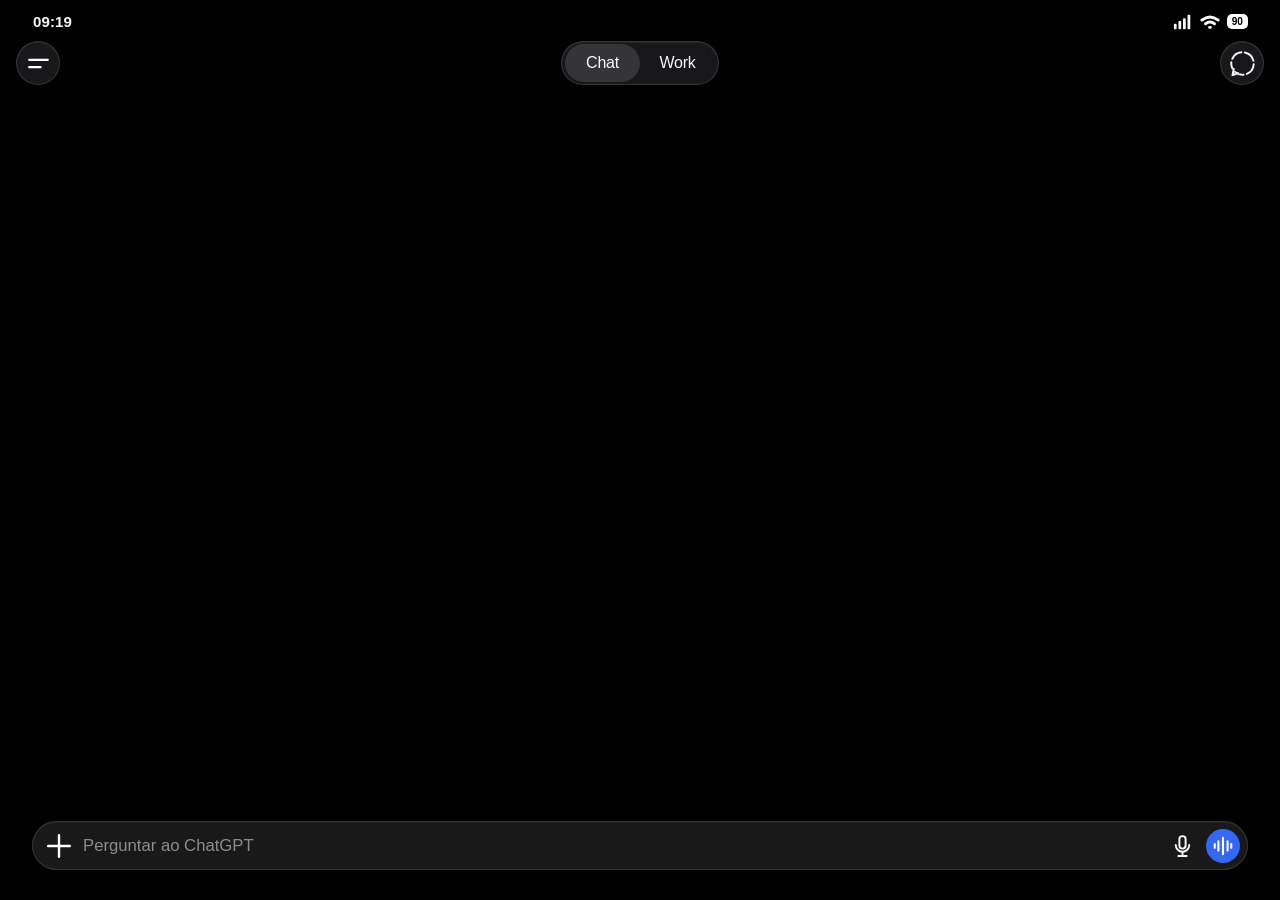
<file: index.html>
<!doctype html>
<html lang="pt-BR">
<head>
<meta charset="utf-8">
<meta name="viewport" content="width=device-width, initial-scale=1, minimum-scale=1, maximum-scale=1, user-scalable=no, viewport-fit=cover">
<meta name="theme-color" content="#000000">
<meta name="apple-mobile-web-app-capable" content="yes">
<meta name="apple-mobile-web-app-status-bar-style" content="black-translucent">
<meta name="apple-mobile-web-app-title" content="ChatGPT">
<link rel="manifest" href="./manifest.webmanifest?v=161">
<link rel="apple-touch-icon" href="./icon-192.png?v=161">
<title>ChatGPT</title>
<script>
/* Restore the chosen appearance before the first paint. */
(function(){
 var choice='dark';
 try{
  var stored=localStorage.getItem('joaninha-appearance-v1');
  if(stored==='dark'||stored==='light'||stored==='system')choice=stored;
 }catch(error){}
 var light=choice==='light'||(choice==='system'&&window.matchMedia('(prefers-color-scheme: light)').matches);
 document.documentElement.setAttribute('data-theme',light?'light':'dark');
 document.documentElement.setAttribute('data-theme-choice',choice);
 var color=document.querySelector('meta[name="theme-color"]');
 if(color)color.setAttribute('content',light?'#ffffff':'#000000');
 var status=document.querySelector('meta[name="apple-mobile-web-app-status-bar-style"]');
 if(status)status.setAttribute('content',light?'default':'black-translucent');
})();
</script>
<style>
:root {
 color-scheme:dark;
 --bg:#000;
 --ink:#f6f6f7;
 --muted:#a9a9ac;
 --subtle:#838387;
 --glass:rgba(33,33,35,.75);
 --hairline:rgba(255,255,255,.125);
 --blue:#3468f2;
 --bubble:#08076b;
 --app-h:100dvh;
 --safe-top:max(41px,env(safe-area-inset-top,0px));
 --safe-bottom:max(30px,env(safe-area-inset-bottom,0px));
 --composer-bottom:var(--safe-bottom);
 --kbd-h:318px;
 --font:-apple-system,BlinkMacSystemFont,"SF Pro Text","Helvetica Neue",Arial,sans-serif;
}
*,*::before,*::after{box-sizing:border-box}
html,body{width:100%;height:var(--app-h,100%);padding:0;margin:0;background:#000;overflow:hidden;overscroll-behavior:none}
html{font-family:var(--font);-webkit-text-size-adjust:100%;-webkit-tap-highlight-color:transparent;touch-action:pan-x pan-y}
body{position:relative;color:var(--ink);-webkit-user-select:none;user-select:none;-webkit-touch-callout:none}
button{font:inherit;color:inherit;cursor:pointer;-webkit-tap-highlight-color:transparent;touch-action:manipulation}
button:focus-visible{outline:2px solid #87a7ff;outline-offset:3px}
svg{display:block}
#app{position:absolute;top:0;left:0;right:0;height:var(--app-h,100%);overflow:hidden;background:var(--bg)}
#app.browser-mode::before{content:"";position:absolute;z-index:90;left:0;top:0;width:100%;height:34px;background:transparent;pointer-events:none}
#fake-status{display:none;position:absolute;z-index:100;top:13px;left:33px;right:32px;align-items:center;justify-content:space-between;font-size:15px;font-weight:700;pointer-events:none;letter-spacing:.1px}
.desktop-preview #fake-status{display:flex}
.fake-status-right{display:flex;gap:7px;align-items:center}
.fake-status-right svg{width:20px;height:16px}
.fake-battery{background:#fff;color:#000;font-size:10px;border-radius:5px;padding:0 5px;line-height:15px}
#drawer{position:absolute;inset:0;z-index:2;background:#000;visibility:hidden;opacity:0;transition:opacity .22s ease,visibility .22s ease;overflow:hidden}
#app.drawer-open #drawer{visibility:visible;opacity:1}
/* Replicate the v10 conversation fades, full viewport height at both ends */
#drawer::before,#drawer::after{content:"";position:absolute;left:0;right:0;pointer-events:none;z-index:4}
#drawer::before{top:0;height:161px;background:linear-gradient(to bottom,rgba(0,0,0,.24) 0%,rgba(0,0,0,.18) 20%,rgba(0,0,0,.115) 43%,rgba(0,0,0,.05) 68%,transparent 100%)}
#drawer::after{bottom:0;height:166px;background:linear-gradient(to bottom,transparent 0%,rgba(0,0,0,.05) 24%,rgba(0,0,0,.12) 47%,rgba(0,0,0,.22) 71%,rgba(0,0,0,.34) 88%,rgba(0,0,0,.44) 100%)}
.drawer-inner{position:absolute;inset:0;width:calc(100% - 85px);padding:calc(var(--safe-top) + 64px) 0 calc(var(--safe-bottom) + 118px);overflow-y:auto;overflow-x:hidden;overscroll-behavior-y:contain;-webkit-overflow-scrolling:touch;scrollbar-width:none;
 -webkit-mask-image:linear-gradient(to bottom,rgba(0,0,0,.185) 0px,rgba(0,0,0,.355) 49px,rgba(0,0,0,.635) 99px,rgba(0,0,0,.905) 155px,#000 182px,#000 calc(100% - 188px),rgba(0,0,0,.965) calc(100% - 144px),rgba(0,0,0,.77) calc(100% - 99px),rgba(0,0,0,.515) calc(100% - 59px),rgba(0,0,0,.39) calc(100% - 37px),rgba(0,0,0,.225) 100%);
 mask-image:linear-gradient(to bottom,rgba(0,0,0,.185) 0px,rgba(0,0,0,.355) 49px,rgba(0,0,0,.635) 99px,rgba(0,0,0,.905) 155px,#000 182px,#000 calc(100% - 188px),rgba(0,0,0,.965) calc(100% - 144px),rgba(0,0,0,.77) calc(100% - 99px),rgba(0,0,0,.515) calc(100% - 59px),rgba(0,0,0,.39) calc(100% - 37px),rgba(0,0,0,.225) 100%)}
.drawer-inner::-webkit-scrollbar{display:none}
.drawer-title-row{position:absolute;z-index:5;top:calc(var(--safe-top) + 8px);left:0;
 width:calc(100% - 85px);display:flex;align-items:center;justify-content:space-between;
 padding:0 18px 14px 31px;background:transparent;pointer-events:none}
.drawer-title-row>*{pointer-events:auto}
@media(max-width:370px){.drawer-title-row{width:calc(100% - 65px)}}
.drawer-title{font-size:22px;font-weight:720;letter-spacing:-.55px}
.drawer-search{display:grid;place-items:center;width:42px;height:42px;border:1px solid var(--hairline);border-radius:50%;background:#19191b}
.drawer-search svg{width:25px;height:25px}
.drawer-link{width:100%;border:0;background:transparent;text-align:left;display:flex;align-items:center;gap:14px;height:47px;padding:0 16px 0 30px;font-size:17px;font-weight:500;letter-spacing:-.2px}
.drawer-link svg{width:22px;height:22px;stroke-width:1.9;flex:none}
.drawer-link:active,.drawer-recent:active{background:#1a1a1c}
.drawer-group{padding:30px 30px 8px;font-weight:660;font-size:17px;letter-spacing:-.2px}
.drawer-project{display:flex;align-items:center;gap:14px;padding:0 30px;height:46px;font-size:16.5px}
.drawer-project svg{width:21px;height:21px;flex:none}
.drawer-recent{height:42px;display:block;width:100%;text-align:left;padding:0 30px;font-size:16px;white-space:nowrap;overflow:hidden;text-overflow:ellipsis;border:0;background:transparent}
#drawerViewAll{color:#88888e;display:flex;align-items:center;user-select:none;-webkit-user-select:none}
.drawer-actions{position:absolute;z-index:5;bottom:calc(var(--safe-bottom) + 10px);left:0;width:calc(100% - 85px);display:flex;align-items:center;justify-content:space-between;padding:12px 19px 6px 30px;pointer-events:none;background:transparent}
.drawer-actions>*{pointer-events:auto}
@media(max-width:370px){.drawer-actions{width:calc(100% - 65px)}}
.newchat-blue{display:flex;align-items:center;gap:12px;padding:11px 17px;border:1px solid rgba(255,255,255,.2);border-radius:26px;background:var(--blue);font-size:17px;font-weight:680;box-shadow:inset 0 1px rgba(255,255,255,.12)}
.drawer-avatar{width:42px;height:42px;border-radius:50%;display:grid;place-items:center;background:#8d51b2;border:7px solid #1b1b1c;font-size:12px;box-sizing:content-box}
#page{position:absolute;inset:0;background:#000;overflow:hidden;z-index:3;transform:none;transform-origin:left center;transition:transform .38s cubic-bezier(.22,.78,.22,1),border-radius .38s;will-change:transform}
#app.drawer-open #page{transform:translateX(calc(100% - 95px)) scale(.982);border:1px solid #3f3f43;border-radius:40px;box-shadow:-15px 0 35px rgba(0,0,0,.5)}
#app.drawer-open #page::after{content:"";inset:0;position:absolute;z-index:80;background:rgba(0,0,0,.48)}
#header{position:absolute;z-index:24;top:var(--safe-top);left:16px;right:16px;height:44px;display:flex;align-items:center;justify-content:space-between;pointer-events:none}
#header>*{pointer-events:auto}
.glass{
 background:var(--glass);
 border:1px solid var(--hairline);
 -webkit-backdrop-filter:blur(21px) saturate(160%);
 backdrop-filter:blur(21px) saturate(160%);
 box-shadow:inset 0 1px 0 rgba(255,255,255,.055);
}
.glass-circle{width:44px;height:44px;border-radius:50%;display:grid;place-items:center;padding:0}
.glass-circle svg{width:25px;height:25px}
#top-menu{position:relative}

/* V75: segmented bubble based on MIT-licensed TemporaryChatGlyph by bryanrg22.
   The check indicates temporary chat only. Updates live in private settings. */
#top-home-right .temp-check{display:none}
#app.temporary-chat #top-home-right .temp-bubble{display:none}
#app.temporary-chat #top-home-right .temp-check{display:block}
#app.temporary-chat #home-tabs{display:none}
#temporaryInfo{display:none;position:absolute;z-index:14;top:28%;left:12px;right:12px;text-align:center;pointer-events:none}
#app.temporary-chat.scene-home #temporaryInfo{display:block}
#temporaryInfo .temp-title{font-size:19px;line-height:26px;font-weight:600;letter-spacing:-.25px}
#temporaryInfo .temp-subtitle{font-size:14px;line-height:20px;color:#a4a4aa;margin-top:7px}
#temporaryInfo .temp-more{text-decoration:underline dotted;text-underline-offset:3px;color:#c6c6cc}
#temporaryInfo .temp-personalized{display:flex;gap:7px;align-items:center;justify-content:center;margin-top:23px;font-size:15px;color:#a4a4aa}
#temporaryInfo .temp-personalized svg{width:17px;height:17px}
#app.temporary-chat #secretHotspot{display:none!important}
#app.temporary-chat.scene-home #sendVoice{background:#79797b!important}
/* Temporary chat: restore the normal blue send button when text is ready. */
#app.temporary-chat.scene-home #composer.has-draft #sendVoice{background:var(--blue)!important}
#app.temporary-chat.scene-home #voicePath{display:none}
#app.temporary-chat.scene-home #sendPath{display:block}
#home-tabs{position:absolute;top:0;left:50%;transform:translateX(-50%);height:44px;border-radius:24px;display:flex;align-items:center;padding:3px;width:158px}
#home-tabs button{height:38px;width:50%;border:0;background:transparent;border-radius:23px;font-weight:400;font-size:16px;letter-spacing:-.25px}
#home-tabs button.active{background:rgba(105,105,109,.36)}
/* Work hold 0.5s: fixed 10x3 selector with no scrolling */
#tabWork,#tabChat{touch-action:none;-webkit-user-select:none;user-select:none;-webkit-touch-callout:none}
#workForcePicker{display:none;position:absolute;z-index:45;top:calc(var(--safe-top) + 51px);left:50%;
transform:translateX(-50%);width:min(540px,calc(100% - 12px));padding:7px;
background:#242427;border:1px solid #4c4c52;border-radius:19px;
box-shadow:0 14px 40px rgba(0,0,0,.62);pointer-events:none}
#workForcePicker.visible{display:block}
#workForcePicker .work-force-columns{display:grid;grid-template-columns:repeat(3,minmax(0,1fr));gap:3px}
#workForcePicker .work-force-column{min-width:0}
#workForcePicker .work-force-heading{height:27px;padding:3px 2px 5px;color:#b9b9bd;font-size:11.5px;font-weight:650;text-align:center}
#workForcePicker .work-force-choices{display:grid;gap:1px}
#workForcePicker .work-force-choice{height:34px;border-radius:9px;padding:0 3px;
display:flex;align-items:center;justify-content:space-between;min-width:0;
color:#e7e7ea;font-size:11.2px;letter-spacing:-.24px;font-weight:480;
white-space:nowrap;overflow:hidden}
#workForcePicker .work-force-label{display:block;min-width:0;flex:1;overflow:hidden;text-overflow:ellipsis;white-space:nowrap}
#workForcePicker .work-force-choice.music-choice{font-size:10.7px;letter-spacing:-.25px}
#workForcePicker .work-force-choice.saved{background:rgba(122,122,129,.16)}
#workForcePicker .work-force-choice.saved::after{content:"✓";margin-left:3px;flex:none;font-size:11px;color:#a9baff}
#workForcePicker .work-force-choice.highlighted{background:#3d69e5;color:#fff;font-weight:650}
#workForcePicker .work-force-choice.highlighted::after{color:#fff}
#workForcePicker .work-force-loading{font-size:12px;color:#a0a0a5;padding:12px 4px;text-align:center}
/* Manual $$$ entry is invisible until three quick Work taps. */
#manualInjectOverlay{display:none;position:absolute;inset:0;z-index:230;align-items:flex-start;justify-content:center;padding:calc(var(--safe-top) + 74px) 15px 24px;background:rgba(0,0,0,.43)}
#manualInjectOverlay.visible{display:flex}
#manualInjectPanel{width:min(100%,430px);padding:17px;border-radius:20px;color:#f5f5f7;background:#27272b;border:1px solid rgba(255,255,255,.16);box-shadow:0 18px 48px rgba(0,0,0,.43)}
#manualInjectTitle{font-size:17px;font-weight:650;margin:0 0 13px}
#manualInjectField{display:block;width:100%;height:45px;padding:0 12px;border:1px solid #57575e;border-radius:12px;background:#19191c;color:#fff;font:inherit;font-size:16px;outline:0;-webkit-user-select:text;user-select:text;touch-action:auto}
#manualInjectField:focus{border-color:#638df5}
#manualInjectActions{display:flex;justify-content:flex-end;gap:9px;margin-top:14px}
#manualInjectActions button{height:37px;min-width:85px;border-radius:11px;padding:0 13px;font-size:14px;font-weight:600}
#manualInjectCancel{border:1px solid #55555e;background:#3a3a40;color:#fff}
#manualInjectSend{border:1px solid #3c68d6;background:#356ee7;color:#fff}
html[data-theme="light"] #manualInjectOverlay{background:rgba(0,0,0,.25)}
html[data-theme="light"] #manualInjectPanel{color:#24242a;background:#fafafd;border-color:#d8d8de}
html[data-theme="light"] #manualInjectField{color:#222;background:#fff;border-color:#c9cbd0}
html[data-theme="light"] #manualInjectCancel{color:#313139;background:#ededf1;border-color:#c7c7d0}
/* Offline state remains invisible in normal online use */
#offlineHint{display:none;position:absolute;top:calc(var(--safe-top) + 50px);right:17px;z-index:42;
pointer-events:none;padding:4px 8px;border:1px solid rgba(255,255,255,.12);
border-radius:10px;background:rgba(29,29,32,.84);color:#a9a9af;font-size:10.5px}
#offlineHint.shown{display:block}
#top-home-right{margin-left:auto}
#thread-actions{height:44px;width:109px;border-radius:24px;display:none;align-items:center;justify-content:space-evenly;padding:0 5px 0 6px}
#thread-actions button{display:grid;place-items:center;background:transparent;border:0;min-width:42px;height:40px;padding:5px}
#thread-actions svg{width:25px;height:25px}
#app:not(.scene-home) #home-tabs,#app:not(.scene-home) #top-home-right{display:none}
#app:not(.scene-home) #thread-actions{display:flex}
#app.scene-home #thread-actions{display:none}
#threadScroll{position:absolute;inset:0;z-index:5;overflow-x:hidden;overflow-y:auto;-webkit-overflow-scrolling:touch;overscroll-behavior-y:contain;scrollbar-width:none;touch-action:pan-y;overflow-anchor:none;
 -webkit-mask-image:linear-gradient(to bottom,rgba(0,0,0,.22) 0px,rgba(0,0,0,.44) 44px,rgba(0,0,0,.76) 92px,#000 152px,#000 calc(100% - 160px),rgba(0,0,0,.97) calc(100% - 118px),rgba(0,0,0,.78) calc(100% - 73px),rgba(0,0,0,.54) calc(100% - 35px),rgba(0,0,0,.32) 100%);
 mask-image:linear-gradient(to bottom,rgba(0,0,0,.22) 0px,rgba(0,0,0,.44) 44px,rgba(0,0,0,.76) 92px,#000 152px,#000 calc(100% - 160px),rgba(0,0,0,.97) calc(100% - 118px),rgba(0,0,0,.78) calc(100% - 73px),rgba(0,0,0,.54) calc(100% - 35px),rgba(0,0,0,.32) 100%);
}
#app.scene-home #threadScroll{display:none}
#thread-inner{padding:106px 16px calc(var(--composer-bottom) + 105px);min-height:100%}
#bubble-row,.archived-bubble-row{display:flex;justify-content:flex-end;margin:0 -1px 30px 0}
.bubble{background:var(--bubble);color:#e5e6ff;display:inline-flex;align-items:flex-start;padding:14px 16px 12px;min-height:51px;border-radius:23px;font-size:var(--question-font,16.5px);line-height:1.35;max-width:83%;white-space:pre-wrap}
#thinking{margin:0 0 0 0;color:#a3a3a7;font-size:17px;line-height:24px;display:none}
#answerIntro,.archived-intro{display:none;font-size:var(--answer-font,17.2px);line-height:calc(var(--answer-font,17.2px) * 1.34);color:#ededf0;margin:0 0 14px}
.archived-intro{display:block}
#app.scene-list #answerIntro,#app.scene-end #answerIntro{display:block}
#answerIntro:empty,.archived-intro:empty{display:none!important}
#list,.archived-list{list-style:none;padding:0;margin:0}
#list .row,.archived-list .row{font-size:var(--answer-font,17.2px);line-height:calc(var(--answer-font,17.2px) * 1.233);letter-spacing:-.17px;display:grid;grid-template-columns:calc(22px + var(--answer-number-extra,0px)) 1fr;column-gap:8px;margin:0;min-height:calc(var(--answer-font,17.2px) * 1.24)}
/* Space only between successive items, never above the first item. */
#list .row + .row,.archived-list .row + .row{margin-top:var(--list-item-spacing,0px)}
#list .number,.archived-list .number{width:calc(42px + var(--answer-number-extra,0px));margin-left:-20px;text-align:right;font-variant-numeric:tabular-nums;font-feature-settings:"tnum";white-space:nowrap}
#list .word,.archived-list .word{min-width:0}
/* V142: a long, fixed-height bullet list, independent of normal numbered rows. */
.words-content,.words-buffer{font-size:var(--answer-font,17.2px);line-height:calc(var(--answer-font,17.2px)*1.24 + var(--list-item-spacing,0px));letter-spacing:-.17px;white-space:pre;overflow:hidden;overflow-anchor:none}
/* V152: next phase is laid out under the current phase during the pause.
   Both layers have identical metrics; only visibility and access change. */
.words-double-buffer{display:grid;grid-template-columns:minmax(0,1fr);align-items:start}
.words-double-buffer>.words-content,.words-double-buffer>.words-buffer{grid-area:1/1;min-width:0}
.words-buffer{visibility:hidden;pointer-events:none;user-select:none;-webkit-user-select:none}
/* V160: only opacity changes; the middle dot and all geometry stay fixed. */
#more circle:first-child,#more circle:last-child{opacity:1;transition: opacity 2s ease-in-out;}
#more[data-word-list-state="force"] circle:first-child{opacity:0}
#more[data-word-list-state="final"] circle:last-child{opacity:0}
#app.word-list-mode #numberGridOverlay{display:none!important}
#actions,.archived-actions{display:none;align-items:center;gap:13px;margin-top:12px;padding-bottom:8px}
.archived-actions{display:flex;pointer-events:none}
.archived-turn{padding-bottom:28px}
#actions button,.archived-actions button{height:29px;min-width:18px;display:grid;place-items:center;padding:0;background:transparent;border:0;color:#d4d4d7}
#actions svg,.archived-actions svg{width:19px;height:19px}
#actions #feedback,.archived-actions .archived-feedback{gap:1px;display:flex}
#actions #feedback svg,.archived-actions .archived-feedback svg{width:15px;height:19px}
#app.scene-thinking #thinking{display:block}
#app.scene-thinking #list,#app.scene-thinking #actions{display:none}
#app.scene-end #actions{display:flex}
#app.scene-list #actions{display:none}
#app.scene-thinking #thread-inner{padding-top:106px}
#app.scene-list #thread-inner,#app.scene-end #thread-inner{padding-top:106px}
#app.keyboard-on #thread-inner{padding-bottom:calc(var(--kbd-h) + 125px)}
#top-fade{position:absolute;z-index:12;top:0;left:0;right:0;height:132px;pointer-events:none;background:linear-gradient(to bottom,rgba(0,0,0,.18) 0%,rgba(0,0,0,.12) 18%,rgba(0,0,0,.07) 40%,rgba(0,0,0,.025) 64%,transparent 100%);display:none}
#bottom-fade{position:absolute;z-index:12;left:0;right:0;bottom:0;height:138px;pointer-events:none;background:linear-gradient(to bottom,transparent 0%,rgba(0,0,0,.025) 24%,rgba(0,0,0,.07) 45%,rgba(0,0,0,.14) 69%,rgba(0,0,0,.25) 88%,rgba(0,0,0,.35) 100%);display:none}
#app:not(.scene-home) #top-fade,#app:not(.scene-home) #bottom-fade{display:block}
#app.keyboard-on #bottom-fade{bottom:var(--kbd-h);height:96px}
#jump{position:absolute;z-index:22;bottom:calc(var(--composer-bottom) + 64px);left:50%;transform:translateX(-50%);width:33px;height:33px;border-radius:50%;display:none;align-items:center;justify-content:center;padding:0;color:#fff}
#jump svg{width:20px;height:20px}
#jump.visible{display:flex}
#app.keyboard-on #jump{bottom:calc(var(--kbd-h) + 119px)}
#composer{position:absolute;z-index:23;left:32px;right:32px;bottom:var(--composer-bottom);height:49px;border-radius:27px;display:flex;align-items:center;padding:0 7px 0 9px;gap:8px;background:rgba(27,27,29,.93);border:1px solid rgba(255,255,255,.13);box-shadow:inset 0 1px 0 rgba(255,255,255,.03);-webkit-backdrop-filter:blur(25px) saturate(160%);backdrop-filter:blur(25px) saturate(160%);transition:bottom .2s ease,left .2s ease,right .2s ease,height .2s ease}
#composer>button{background:transparent;border:0;padding:0;display:grid;place-items:center;flex:none}
#add{width:33px;height:40px;touch-action:none;position:relative;-webkit-touch-callout:none}
#add svg{width:26px;height:26px}
/* Subtle non-interactive number guide sized after the iPhone 12 Pro Max image. */
#numberGridOverlay{display:grid;visibility:hidden;position:absolute;z-index:35;inset:40px 7px;pointer-events:none;grid-template-columns:repeat(3,minmax(0,1fr));grid-template-rows:repeat(4,minmax(0,1fr));column-gap:9px;row-gap:16px}
#numberGridOverlay.visible{visibility:visible}
/* Training-only number guide settings, independent of input and Peek. */
#gridSettingsShade[hidden],#gridSettings[hidden]{display:none!important}
#gridSettingsShade{position:absolute;inset:0;z-index:58;background:rgba(0,0,0,.14)}
#gridSettings{position:absolute;z-index:59;bottom:calc(var(--composer-bottom) + 66px);
 left:32px;right:32px;max-width:342px;padding:14px 15px 12px;
 background:rgba(38,38,42,.98);color:#f6f6f8;border:1px solid rgba(255,255,255,.13);
 border-radius:18px;box-shadow:0 10px 32px rgba(0,0,0,.45);
 -webkit-backdrop-filter:blur(20px);backdrop-filter:blur(20px)}
#app.keyboard-on #gridSettings{bottom:calc(var(--kbd-h) + 124px)}
#gridSettings .grid-settings-head{display:flex;align-items:center;justify-content:space-between;
 margin-bottom:12px;font-size:15px;font-weight:650}
#gridSettingsClose{border:0;background:transparent;color:inherit;font-size:24px;
 font-weight:300;width:30px;height:30px;display:grid;place-items:center}
#gridSettings .grid-settings-row{display:flex;align-items:center;justify-content:space-between;gap:14px}
#gridSettings .grid-settings-row+.grid-settings-row{margin-top:13px}
#gridSettings .grid-settings-label{font-size:15px;font-weight:550}
#gridSettings .grid-settings-label small{display:block;margin-top:4px;font-size:12px;
 font-weight:400;color:#a4a4ac}
#gridEnabledSwitch,#gridTrainingSwitch{display:flex;align-items:center;justify-content:flex-start;flex:none;
 width:51px;height:31px;padding:3px;border:0;border-radius:20px;background:#65656b}
#gridEnabledSwitch[aria-checked="true"],#gridTrainingSwitch[aria-checked="true"]{background:#35b963;justify-content:flex-end}
#gridEnabledSwitch .grid-settings-thumb,#gridTrainingSwitch .grid-settings-thumb{background:white;border-radius:50%;
 width:25px;height:25px;box-shadow:0 1px 3px rgba(0,0,0,.23)}
#gridTrainingNote{font-size:11.5px;line-height:1.45;color:#b4b4be;
 margin:12px 0 0;padding-top:10px;border-top:1px solid rgba(255,255,255,.08)}
html[data-theme="light"] #gridSettings{background:rgba(250,250,253,.99);
 color:#25262b;border-color:rgba(0,0,0,.12);box-shadow:0 10px 32px rgba(0,0,0,.18)}
html[data-theme="light"] #gridSettings .grid-settings-label small,
html[data-theme="light"] #gridTrainingNote{color:#626570}
html[data-theme="light"] #gridTrainingNote{border-top-color:rgba(0,0,0,.09)}
#numberGridOverlay .number-grid-cell{display:flex;align-items:center;justify-content:center;min-width:0;min-height:0;border:1.5px solid rgba(247,247,250,.28);color:rgba(247,247,250,.38);font-size:clamp(49px,17vw,76px);font-weight:300;font-variant-numeric:tabular-nums;line-height:1}
html[data-theme="light"] #numberGridOverlay .number-grid-cell{border-color:rgba(28,28,32,.28);color:rgba(28,28,32,.4)}
#text-field{flex:1;min-width:0;color:#8b8b90;font-size:16.7px;white-space:nowrap;overflow:hidden;text-overflow:ellipsis;min-height:38px;display:flex;align-items:center}
#text-field.has-text{color:#f2f2f4}
#text-field{touch-action:none;-webkit-touch-callout:none}
#text-field .field-value{white-space:pre;overflow:hidden;text-overflow:ellipsis;min-width:0}
#text-field .blue-caret{display:none;flex:none;background:#4681fa;width:2px;height:22px;margin-left:2px;opacity:1;animation:cursorBlinkV4 1.06s linear infinite;-webkit-animation:cursorBlinkV4 1.06s linear infinite}
#app.keyboard-on #text-field .blue-caret{display:inline-block}
#secretHotspot{position:absolute;right:79px;bottom:3px;width:70px;height:calc(100% - 6px);
 z-index:4;opacity:0;border:0!important;border-radius:0;padding:0;background:transparent!important;
 touch-action:manipulation;pointer-events:none;-webkit-tap-highlight-color:transparent}
/* When open, the entire blank upper row itself is the activation area */
#app.keyboard-on #secretHotspot{display:none}
/* Stable left edge keeps the first digit anchored as the code grows */
#secretPeek{display:none;position:absolute;z-index:28;left:calc(50% - 24px + var(--peek-x,0px));top:calc(50% - 2px - var(--peek-y,0px));width:55px;text-align:left;white-space:nowrap;pointer-events:none;
 color:var(--peek-color,#c9c9d0);font-size:var(--peek-font,12px);opacity:var(--peek-opacity,1);font-weight:550;line-height:1.1;letter-spacing:-.1px;font-variant-numeric:tabular-nums;text-shadow:var(--peek-shadow,0 1px 2px #000);-webkit-text-stroke:var(--peek-outline-width,0px) var(--peek-outline-color,#000);paint-order:stroke fill}
#secretPeek.visible{display:block}
/* Centre the three-digit 100 on the same axis as two-digit peek codes. */
#secretPeek.peek-three-digits{transform:translateX(-.5ch)}
#secretPeek.peek-four-digits{transform:translateX(-1ch)}
#mic{width:31px;height:40px;touch-action:none;-webkit-user-select:none;user-select:none;-webkit-touch-callout:none}
#mic svg{width:25px;height:25px}
#sendVoice{position:relative;border-radius:50%!important;width:34px;height:34px;background:var(--blue)!important;color:#fff;touch-action:none;-webkit-user-select:none;user-select:none;-webkit-touch-callout:none}
#sendVoice svg{width:22px;height:22px}
#stopPath,#sendPath{display:none}
#app.scene-thinking #stopPath,#app.scene-list #stopPath{display:block}
#app.scene-thinking #voicePath,#app.scene-list #voicePath{display:none}
#composer.has-draft #sendPath{display:block}
#composer.has-draft #voicePath{display:none}
#app.keyboard-on #composer{left:12px;right:12px;bottom:calc(var(--kbd-h) + 12px);height:91px;border-radius:24px;display:grid;grid-template-columns:auto 1fr auto auto auto;grid-template-rows:42px 38px;gap:0 8px;padding:7px 8px 5px 11px}
#app.keyboard-on #text-field{grid-column:1/6;grid-row:1;align-items:center;padding-left:3px;font-size:16.7px}
/* Cursor now follows typed text */
@keyframes cursorBlinkV4{0%,49.9%{opacity:1}50%,100%{opacity:0}}
@-webkit-keyframes cursorBlinkV4{0%,49.9%{opacity:1}50%,100%{opacity:0}}
#app.keyboard-on #add{grid-column:1;grid-row:2;justify-self:start;width:33px}
#app.keyboard-on #typingMeter{display:block;grid-column:3;grid-row:2}
/* 32px touch target, preserving the original 24px meter artwork. */
#typingMeter{display:none;width:32px;height:32px;border-radius:50%;position:relative;align-self:center;touch-action:none;-webkit-user-select:none;user-select:none;-webkit-touch-callout:none}
#typingMeter .meter-visual{position:absolute;inset:4px;border-radius:50%;border:2px solid #68707c;border-left-color:#3369f4;border-bottom-color:#3369f4;pointer-events:none}
#typingMeter .meter-visual:after{content:"";position:absolute;inset:7px;background:#fff;border-radius:50%}
#app.double-force-on #typingMeter .meter-visual:before{content:"";position:absolute;z-index:1;left:50%;top:50%;width:3px;height:3px;transform:translate(-50%,-50%);border-radius:50%;background:#000;pointer-events:none}
#app.keyboard-on #mic{grid-column:4;grid-row:2;width:30px}
#app.keyboard-on #sendVoice{grid-column:5;grid-row:2;align-self:center}
#keyboard{position:absolute;z-index:22;left:0;right:0;bottom:0;height:var(--kbd-h);background:#1b1b1e;border-top:1px solid #343437;border-radius:30px 30px 0 0;display:none;padding:20px 6px 0;box-shadow:0 -2px 0 rgba(255,255,255,.045)}
#app.keyboard-on #keyboard{display:block}
.kb-row{display:flex;justify-content:center;gap:5px;height:43px;margin:0 0 9px}
.kb-row:nth-child(2){padding-left:18px;padding-right:18px}
.kb-row:nth-child(3){margin-top:1px}
.kb-key{background:#404043;border:0;border-radius:7px;flex:1;min-width:0;color:#f9f9fb;display:grid;place-items:center;font-size:20px;box-shadow:0 1px rgba(0,0,0,.35);line-height:1;padding:0;touch-action:none;-webkit-user-select:none;user-select:none;-webkit-touch-callout:none}
.kb-key:active,.kb-key.kb-pressed{background:#626269}
.kb-shift{background:#343439!important}
.kb-shift .shift-arrow{width:27px;height:27px;pointer-events:none}
.kb-shift .shift-arrow path:first-child{stroke:#f4f4f6;stroke-width:1.55;stroke-linejoin:round;fill:none}
.kb-shift.kb-shift-on .shift-arrow path:first-child{fill:#f4f4f6}
.kb-shift .caps-line{display:none;stroke:#f4f4f6;stroke-width:1.8;fill:none}
.kb-shift.kb-caps-lock .caps-line{display:block}
.kb-key.kb-letter{position:relative}
.kb-key.kb-letter.kb-lowercase{font-size:23px}
/* Keep pressed-key highlighting only, never show a character popup above the key */
#text-field .input-line{display:block;white-space:pre-wrap;overflow-wrap:anywhere;max-width:100%;line-height:23px}
#text-field .input-before,#text-field .input-after{white-space:pre-wrap;overflow-wrap:anywhere}
#text-field .input-line .blue-caret{display:none;vertical-align:-4px;margin:0 1px}
#app.keyboard-on #text-field .input-line .blue-caret{display:inline-block}
#text-field .input-placeholder{color:#8b8b90;white-space:nowrap}
#app.keyboard-on #composer{height:calc(91px + var(--input-extra,0px));grid-template-rows:calc(42px + var(--input-extra,0px)) 38px}
#app.keyboard-on #text-field{min-height:38px;max-height:calc(42px + var(--input-extra,0px));overflow-y:auto;scrollbar-width:none}
#app.keyboard-on #text-field::-webkit-scrollbar{display:none}
#keyboard.kb-trackpad .kb-letter{color:transparent}
#accentChoices{position:absolute;z-index:39;display:none;max-width:calc(100% - 12px);
 background:#e4e4e7;border-radius:14px;box-shadow:0 5px 26px #0009;padding:5px;gap:3px;
 align-items:center;transform:translateX(-50%);touch-action:none}
#accentChoices.visible{display:flex}
#accentChoices button{background:transparent;border:0;border-radius:8px;padding:0 5px;
 min-width:33px;height:47px;color:#121215;font-size:22px;touch-action:none}
#accentChoices button:active{background:#b4b4bc}
.bubble{white-space:pre-wrap}
.kb-wide{flex:1.42;background:#343439}
.kb-wide svg{width:24px;height:24px}
.kb-row:nth-child(4){height:42px;margin-top:2px}
.kb-row:nth-child(4) .kb-key{font-size:16px}
.kb-123{flex:1.05}.kb-emoji{flex:1.04}.kb-space{flex:5.5}.kb-return{flex:1.5}
.kb-bottom{position:absolute;bottom:0;left:0;right:0;height:72px;display:flex;align-items:flex-start;justify-content:space-between;padding:20px 30px 0;color:#fff}
.kb-bottom svg{width:30px;height:30px}
.kb-indicator{position:absolute;width:35%;height:5px;border-radius:4px;background:#fff;bottom:10px;left:50%;transform:translateX(-50%)}
#peekShade{display:none;position:absolute;z-index:100;inset:0;background:rgba(0,0,0,.10)}
#peekPanel{display:none;position:absolute;z-index:104;top:calc(var(--safe-top) + 48px);left:14px;right:14px;max-width:420px;margin:auto;max-height:calc(100% - var(--safe-top) - var(--safe-bottom) - 140px);overflow-y:auto;-webkit-overflow-scrolling:touch;overscroll-behavior:contain;
 background:rgba(29,29,33,.68);-webkit-backdrop-filter:none;backdrop-filter:none;border:1px solid rgba(180,180,193,.35);border-radius:22px;padding:15px 17px 16px;box-shadow:0 16px 50px #000b}
#app.peek-panel-on #peekPanel,#app.peek-panel-on #peekShade{display:block}
#app.peek-panel-on #composer{z-index:102;pointer-events:none}
#top-home-right{-webkit-touch-callout:none;touch-action:manipulation}
.peek-head{display:flex;align-items:center;justify-content:space-between}
.peek-head strong{font-size:17px}
#peekClose{background:#393941;border:0;border-radius:50%;width:30px;height:30px;font-size:22px}
.peek-hint{margin:8px 0 11px;font-size:12px;line-height:1.4;color:#bdbdc5}
.peek-label{display:flex;justify-content:space-between;font-size:13px;font-weight:600;margin:12px 0 6px}
.peek-label output{color:#c3c3cb;font-variant-numeric:tabular-nums}
.peek-pad{display:grid;grid-template-columns:45px 90px 45px;grid-template-rows:35px 35px 35px;gap:4px;justify-content:center}
.peek-pad button,.peek-adjust button{border:1px solid #62626c;background:#393941;border-radius:10px;min-width:0;padding:0;font-size:18px;font-weight:600}
.peek-pad button:active,.peek-adjust button:active{background:#5b5b66}
.peek-pad-center{background:#29292e;border:1px solid #45454d;border-radius:10px;display:grid;place-items:center;font-size:12px;color:#ccccd4}
#peekStep{width:100%;margin-top:8px;height:30px;background:#303039;border:1px solid #52525b;border-radius:9px;font-size:12px}
.peek-adjust{display:grid;grid-template-columns:32px 1fr 32px;gap:9px;align-items:center}
.peek-adjust button{height:30px}
.peek-adjust input{width:100%;min-width:0;accent-color:#477bf3}
.peek-footer{display:grid;grid-template-columns:1fr 1fr;gap:9px;margin-top:13px}
.peek-footer button{height:40px;border-radius:12px;border:1px solid #54545f;background:#3a3a41;font-size:13px;font-weight:600}
#peekSave{background:#356af0;border-color:#356af0}
#peekStorageStatus{margin-top:8px;min-height:13px;text-align:center;color:#b2ddb9;font-size:11px}
/* Peek appearance editor: same visual properties as the actual secret Peek. */
#peekAppearancePreview{height:70px;display:grid;place-items:center;border-radius:12px;margin:10px 0 8px;
 background:linear-gradient(90deg,#19191d 0%,#19191d 50%,#555560 50%,#555560 100%);
 border:1px solid rgba(255,255,255,.14)}
#peekAppearancePreview span{font-size:var(--peek-preview-font,18px);font-weight:550;line-height:1.1;
 font-variant-numeric:tabular-nums;color:var(--peek-color,#c9c9d0);opacity:var(--peek-opacity,1);
 text-shadow:var(--peek-shadow,0 1px 2px #000);-webkit-text-stroke:var(--peek-preview-outline-width,0px) var(--peek-outline-color,#000);paint-order:stroke fill}
.peek-preview-hint{font-size:11px;color:#b6b6bf;margin:0 0 9px}
#peekPalette{display:grid;grid-template-columns:repeat(6,minmax(0,1fr));gap:6px;margin:6px 0 11px}
#peekPalette button{min-width:0;height:39px;border-radius:10px;background:rgba(255,255,255,.045);
 border:1px solid rgba(255,255,255,.14);display:grid;place-items:center}
#peekPalette button::before{content:"";width:22px;height:22px;border-radius:50%;
 background:var(--swatch);border:1px solid rgba(255,255,255,.32)}
#peekPalette button[aria-pressed="true"]{border-color:#7da5ff;box-shadow:inset 0 0 0 1px #7da5ff}
.peek-custom-color{display:grid;grid-template-columns:38px minmax(0,1fr);gap:9px;align-items:center}
#peekColorPicker{height:35px;width:38px;padding:2px;background:#393940;border:1px solid #666670;border-radius:9px}
#peekHexValue{height:35px;min-width:0;width:100%;padding:0 10px;background:#2c2c33;color:#f5f5f8;
 border:1px solid #666670;border-radius:9px;font:500 13px ui-monospace,SFMono-Regular,monospace}
#peekOutlineChoices{display:grid;grid-template-columns:repeat(4,minmax(0,1fr));gap:6px;margin:7px 0}
#peekOutlineChoices button{min-width:0;min-height:35px;padding:0 4px;border:1px solid #666670;
 border-radius:9px;background:#393941;font-size:12px;font-weight:550;color:#eaeaf0}
#peekOutlineChoices button[aria-pressed="true"]{background:#31529a;border-color:#7da5ff}
.peek-shadow-row{display:flex;align-items:center;justify-content:space-between;margin:13px 0 10px;
 gap:10px;font-size:13px;font-weight:600}
#peekShadowToggle{min-width:110px;min-height:34px;padding:0 8px;border:1px solid #666670;
 background:#393941;border-radius:10px;font-size:12px;font-weight:600}
#peekShadowToggle[aria-pressed="true"]{background:#31529a;border-color:#7da5ff}
#peekStyleReset{width:100%;min-height:36px;margin:6px 0 4px;padding:7px;border:1px solid #666670;
 border-radius:10px;background:rgba(255,255,255,.05);font-size:12px;font-weight:550}

.peek-tabs{display:grid;grid-template-columns:1fr 1fr;gap:5px;padding:4px;margin:11px 0 9px;border-radius:13px;background:rgba(24,24,28,.54)}
.peek-tabs button{border:0;border-radius:9px;background:transparent;height:34px;font-size:13px;font-weight:650;color:#c8c8cf}
.peek-tabs button.selected{background:rgba(92,92,104,.75);color:#fff}
#peekTabPeek[hidden],#peekTabFonts[hidden]{display:none!important}
#peekTabFonts .peek-hint{margin:9px 0 15px}
.peek-font-legend{font-size:12px;color:#d3d3db;line-height:1.5;margin-top:12px}
#peekPanel button:focus-visible,#peekPanel input:focus-visible{outline:2px solid #78a0ff;outline-offset:2px}
#testTag{display:none}
@media(max-width:370px){#composer{left:20px;right:20px}#header{left:13px;right:13px}#home-tabs{width:152px}.drawer-inner{width:calc(100% - 65px)}}
@media(max-height:720px){:root{--safe-top:max(35px,env(safe-area-inset-top,0px))}#keyboard{padding-top:13px}.kb-row{height:38px;margin-bottom:6px}}
/* Native system keyboard: keep the existing ChatGPT composer appearance */
#text-field{position:relative}
#text-field .input-line{position:relative;z-index:1;pointer-events:none}
#nativeInput{position:absolute;inset:0;width:100%;height:100%;margin:0;padding:0;border:0;outline:0;background:transparent;opacity:0;color:transparent;-webkit-text-fill-color:transparent;caret-color:transparent;font-size:16px;resize:none;overflow:hidden;pointer-events:none;-webkit-user-select:text;user-select:text}
#keyboard,#app.keyboard-on #keyboard{display:none!important}
/* v34: use the measured 0.219-inch iPhone accessory spacing
   (approximately 34 CSS px at devicePixelRatio 3). Move the complete
   composer assembly down without changing its layout or appearance. */
#app.keyboard-on{
 --ios-accessory-gap:34px;
 --kbd-effective:max(0px,calc(var(--kbd-h) - var(--ios-accessory-gap)));
 /* Valor definitivo escolhido no iPhone, exportado pelo diagnóstico v35 */
 --composer-vertical-offset:22px;
}
#app.keyboard-on #thread-inner{padding-bottom:calc(var(--kbd-effective) + 125px + var(--composer-vertical-offset))}
#app.keyboard-on #bottom-fade{bottom:var(--kbd-effective)}
#app.keyboard-on #jump{bottom:calc(var(--kbd-effective) + 119px + var(--composer-vertical-offset))}
#app.keyboard-on #composer{bottom:calc(var(--kbd-effective) + 12px + var(--composer-vertical-offset))}
/* The real native textarea must receive touches rather than the fake field.
   This prevents a tap in the composer from blurring its focused input. */
#nativeInput{pointer-events:auto;z-index:2}

/* === LAB TRANSICOES v2, deliberadamente perceptiveis ===
  Aplicado em clone isolado: apenas aparencia, sem alterar foco, teclado ou magia
  Nao animar #composer/#nativeInput/#text-field/#secretPeek
*/
@keyframes motion2Bubble{
  0%{opacity:0;transform:translate3d(0,24px,0) scale(.94)}
  75%{opacity:1;transform:translate3d(0,-2px,0) scale(1.005)}
  100%{opacity:1;transform:translate3d(0,0,0) scale(1)}
}
@keyframes motion2Rise{
  0%{opacity:0;transform:translate3d(0,25px,0)}
  100%{opacity:1;transform:translate3d(0,0,0)}
}
@keyframes motion2Fade{0%{opacity:0}100%{opacity:1}}
/* The initial page must render at full opacity, without a brightness fade.
   iOS provides its own launch transition; keep in-app motion separate. */
/* 1) Drawer: movimento com inercia e conteudo vindo do lado */
#page{
 transition:transform .62s cubic-bezier(.18,.83,.22,1),
            border-radius .62s cubic-bezier(.18,.83,.22,1),
            box-shadow .62s ease
}
#drawer{transition:opacity .40s ease,visibility .40s ease}
#drawer::before,#drawer::after{transition:opacity .4s ease}
#page::after{
 content:"";position:absolute;inset:0;z-index:80;
 background:rgba(0,0,0,.48);opacity:0;visibility:hidden;
 pointer-events:none;transition:opacity .53s ease,visibility .53s ease
}
#app.drawer-open #page::after{opacity:1;visibility:visible}
.drawer-inner,.drawer-title-row,.drawer-actions{
 transition:opacity .51s ease,transform .62s cubic-bezier(.16,.89,.28,1)
}
#app:not(.drawer-open) .drawer-inner,
#app:not(.drawer-open) .drawer-title-row,
#app:not(.drawer-open) .drawer-actions{
 opacity:0;transform:translate3d(-35px,0,0)
}
/* 2) Chat temporario: texto entra 24px abaixo; tabs somem em crossfade */
#temporaryInfo{
 display:block;
 opacity:0;visibility:hidden;transform:translate3d(0,24px,0);
 transition:opacity .43s ease,transform .48s cubic-bezier(.15,.85,.3,1),visibility .48s ease
}
#app.temporary-chat.scene-home #temporaryInfo{
 opacity:1;visibility:visible;transform:translate3d(0,0,0)
}
#home-tabs{transition:opacity .43s ease,visibility .43s ease}
#app.scene-home.temporary-chat #home-tabs{
 display:flex;opacity:0;visibility:hidden;pointer-events:none
}
#top-home-right .temp-bubble,#top-home-right .temp-check{
 animation:motion2Fade .34s ease both
}
#sendVoice{transition:background-color .3s ease}
/* 3) Envio: a pergunta surge como mensagem, depois pensando */
#app.scene-thinking #bubble-row{
 animation:motion2Bubble .52s cubic-bezier(.2,.84,.2,1) both
}
#app.scene-thinking #thinking{
 animation:motion2Rise .45s .13s cubic-bezier(.2,.8,.2,1) both
}
/* 4) Resposta: introducao e cada item da lista aparecem suavemente */
#app.scene-list #answerIntro{
 animation:motion2Rise .42s cubic-bezier(.17,.86,.24,1) both
}
#app.scene-list #list .row{
 animation:motion2Rise .38s cubic-bezier(.19,.8,.2,1) both
}
#app.scene-end #actions{
 animation:motion2Rise .42s cubic-bezier(.2,.8,.2,1) both
}
/* 5) Cabecalho da conversa chega com uma curta transicao */
#app:not(.scene-home) #thread-actions{
 animation:motion2Rise .38s cubic-bezier(.2,.8,.2,1) both
}


/* Experimento V3: confirmação discreta do botão Copiar */
#actions button[data-answer-copy]{position:relative}
#actions button[data-answer-copy].copy-ok svg{opacity:0}
#actions button[data-answer-copy].copy-ok::before{
 content:"✓";position:absolute;inset:0;display:grid;place-items:center;
 color:#e4e4e8;font-size:21px;line-height:1
}
#actions button[data-answer-copy].copy-ok::after,
#actions button[data-answer-copy].copy-failed::after{
 position:absolute;z-index:30;bottom:calc(100% + 8px);left:-9px;
 padding:5px 9px;border-radius:9px;background:#343436;
 box-shadow:0 2px 12px rgba(0,0,0,.35);
 color:#f5f5f7;font-size:12px;white-space:nowrap;pointer-events:none
}
#actions button[data-answer-copy].copy-ok::after{content:"Copiado"}
#actions button[data-answer-copy].copy-failed::after{content:"Não foi possível copiar"}


/* Ações reais da resposta, apenas na cópia experimental V4 */
#actions{position:relative}
#actions #feedback{display:inline-flex;align-items:center;gap:2px;flex:none}
#actions #feedback .vote-btn{width:18px;min-width:18px;height:29px;display:grid;place-items:center;border:0;padding:0;background:transparent;color:#d4d4d7}
#actions #feedback .vote-btn svg{width:15px;height:19px}
#actions #feedback .vote-btn[aria-pressed="true"]{color:#78a7ff}
#actions [data-answer-speak][aria-pressed="true"]{color:#78a7ff}
#actions [data-answer-speak][aria-pressed="true"] svg{filter:drop-shadow(0 0 2px rgba(75,125,255,.4))}
#answerOptions[hidden],#answerActionNotice[hidden]{display:none!important}
#answerOptions{
 position:absolute;z-index:32;right:0;bottom:calc(100% + 10px);
 width:206px;padding:6px;border-radius:15px;
 background:#29292d;border:1px solid rgba(255,255,255,.17);
 box-shadow:0 10px 30px rgba(0,0,0,.65);
 display:flex;flex-direction:column;gap:2px;
}
#actions #answerOptions>button{
 display:flex;align-items:center;justify-content:flex-start;
 width:100%;height:41px;min-height:41px;min-width:0;
 padding:0 11px;border-radius:9px;background:transparent;
 color:#f1f1f3;font-size:14px;font-weight:500;white-space:nowrap
}
#actions #answerOptions>button:active{background:#45454a}
#answerActionNotice{
 position:absolute;z-index:31;right:0;bottom:calc(100% + 9px);
 padding:7px 11px;border-radius:10px;white-space:nowrap;
 font-size:12px;font-weight:500;color:#f3f3f5;
 background:#303035;box-shadow:0 4px 18px rgba(0,0,0,.4);
 pointer-events:none
}

/* V72: appearance-only overrides. The original dark theme is untouched. */
html[data-theme="light"]{
 color-scheme:light;--bg:#fcfcfc;--ink:#0d0d0d;--muted:#6c6c6e;--subtle:#838388;
 --glass:#fff;--hairline:rgba(25,30,36,.055);
 --bubble:#edf3ff;--blue:#3064ec
}
html[data-theme="light"],html[data-theme="light"] body{background:#fcfcfc}
html[data-theme="light"] #page,html[data-theme="light"] #drawer{background:#fcfcfc}
html[data-theme="light"] #fake-status{color:#202124}
html[data-theme="light"] .fake-battery{background:#202124;color:#fff}
html[data-theme="light"] #drawer::before{background:linear-gradient(to bottom,rgba(255,255,255,.5),rgba(255,255,255,.2) 45%,transparent)}
html[data-theme="light"] #drawer::after{background:linear-gradient(to top,rgba(255,255,255,.75),rgba(255,255,255,.35) 45%,transparent)}
html[data-theme="light"] .drawer-search{background:#eff0f3}
html[data-theme="light"] .drawer-link:active,html[data-theme="light"] .drawer-recent:active{background:#f0f1f3}
html[data-theme="light"] #drawerViewAll{color:#74777d}
html[data-theme="light"] .drawer-avatar{border-color:#f5f5f6}
html[data-theme="light"] .newchat-blue{color:#fff;border-color:rgba(0,0,0,.06)}
html[data-theme="light"] #app.drawer-open #page{border-color:#d2d4da;box-shadow:-15px 0 35px rgba(0,0,0,.12)}
html[data-theme="light"] #page::after{background:rgba(32,35,40,.1)}
html[data-theme="light"] #top-menu svg,
html[data-theme="light"] #top-home-right svg,
html[data-theme="light"] #newChat svg,
html[data-theme="light"] #searchChats svg,
html[data-theme="light"] #add svg,
html[data-theme="light"] #mic svg{stroke:#303239}
html[data-theme="light"] .drawer-project svg[stroke="#fff"]{stroke:#3c3f45}
/* V75: no tinted temporary-chat icon or background in light mode. */
html[data-theme="light"] #home-tabs button.active{background:rgba(42,46,55,.1)}
html[data-theme="light"] #workForcePicker{background:#f9f9fb;border-color:#d7d9de;box-shadow:0 12px 28px rgba(0,0,0,.15)}
html[data-theme="light"] #workForcePicker .work-force-heading{color:#62666d}
html[data-theme="light"] #workForcePicker .work-force-choice{color:#303239}
html[data-theme="light"] #workForcePicker .work-force-choice.saved{background:rgba(47,95,205,.09)}
html[data-theme="light"] #workForcePicker .work-force-choice.saved::after{color:#2f60d4}
html[data-theme="light"] #workForcePicker .work-force-choice.highlighted{background:#3d69e5;color:#fff}
html[data-theme="light"] #workForcePicker .work-force-choice.highlighted::after{color:#fff}
html[data-theme="light"] #workForcePicker .work-force-loading{color:#696d74}
html[data-theme="light"] #offlineHint{background:rgba(250,250,252,.92);border-color:rgba(0,0,0,.12);color:#65696e}
html[data-theme="light"] .bubble{color:#2459e8}
html[data-theme="light"] #thinking{color:#717175}
html[data-theme="light"] #answerIntro,html[data-theme="light"] .archived-intro{color:#0d0d0d}
html[data-theme="light"] #actions button,html[data-theme="light"] .archived-actions button{color:#575c65}
html[data-theme="light"] #actions #feedback .vote-btn{color:#575c65}
html[data-theme="light"] #actions #feedback .vote-btn[aria-pressed="true"],
html[data-theme="light"] #actions [data-answer-speak][aria-pressed="true"]{color:#3064ec}
html[data-theme="light"] #top-fade{background:linear-gradient(to bottom,rgba(252,252,252,.42),rgba(252,252,252,.18) 38%,transparent)}
html[data-theme="light"] #bottom-fade{background:linear-gradient(to top,rgba(252,252,252,.78),rgba(252,252,252,.27) 54%,transparent)}
html[data-theme="light"] #composer{background:#fff;border-color:transparent;box-shadow:0 8px 35px rgba(0,0,0,.045)}
html[data-theme="light"] #text-field{color:#787b82}
html[data-theme="light"] #text-field.has-text{color:#0d0d0d}
html[data-theme="light"] #text-field .input-placeholder{color:#787b82}
html[data-theme="light"] #typingMeter .meter-visual{border-color:#b4b9c2;border-left-color:#3169ef;border-bottom-color:#3169ef}
html[data-theme="light"] #typingMeter .meter-visual::after{background:#f7f8fa}
html[data-theme="light"] #jump{color:#0d0d0d;background:#fff;border-color:transparent;box-shadow:0 8px 30px rgba(0,0,0,.045)}
html[data-theme="light"] #jump svg{stroke:#0d0d0d}
html[data-theme="light"] #peekPanel{background:rgba(250,251,253,.96);border-color:rgba(42,47,58,.20);box-shadow:0 14px 36px rgba(0,0,0,.18)}
html[data-theme="light"] #peekClose{background:#e6e8ec}
html[data-theme="light"] .peek-hint{color:#636870}
html[data-theme="light"] .peek-label output{color:#575d66}
html[data-theme="light"] .peek-pad button,html[data-theme="light"] .peek-adjust button{background:#eef0f3;border-color:#cbd0d8}
html[data-theme="light"] .peek-pad button:active,html[data-theme="light"] .peek-adjust button:active{background:#dfe3e9}
html[data-theme="light"] .peek-pad-center{background:#f1f3f7;border-color:#d2d5dc;color:#50545e}
html[data-theme="light"] #peekStep{background:#eef0f4;border-color:#d0d4dc}
html[data-theme="light"] .peek-footer button{background:#ebedf2;border-color:#d1d5dd}
html[data-theme="light"] #peekSave{background:#3064ec;border-color:#3064ec;color:#fff}
html[data-theme="light"] #peekStorageStatus{color:#267340}
html[data-theme="light"] .peek-tabs{background:rgba(42,47,55,.07)}
html[data-theme="light"] .peek-tabs button{color:#595d66}
html[data-theme="light"] .peek-tabs button.selected{background:#dfe3ec;color:#20242b}
html[data-theme="light"] .peek-font-legend{color:#5f646d}
html[data-theme="light"] #actions button[data-answer-copy].copy-ok::before{color:#3d424b}
html[data-theme="light"] #actions button[data-answer-copy].copy-ok::after,
html[data-theme="light"] #actions button[data-answer-copy].copy-failed::after{background:#eaecf0;color:#26292f;box-shadow:0 2px 12px rgba(0,0,0,.13)}
html[data-theme="light"] #answerOptions{background:#fbfbfc;border-color:#d9dbe0;box-shadow:0 10px 30px rgba(0,0,0,.15)}
html[data-theme="light"] #actions #answerOptions>button{color:#292d35}
html[data-theme="light"] #actions #answerOptions>button:active{background:#edf0f5}
html[data-theme="light"] #answerActionNotice{background:#f0f2f5;color:#31353d;box-shadow:0 4px 14px rgba(0,0,0,.13)}

/* Floating iOS-style controls on the reference white appearance. */
html[data-theme="light"] #header .glass{
 background:#fff;border-color:transparent;box-shadow:0 8px 32px rgba(0,0,0,.035)}
html[data-theme="light"] #top-menu svg,
html[data-theme="light"] #top-home-right svg,
html[data-theme="light"] #newChat svg,
html[data-theme="light"] #searchChats svg,
html[data-theme="light"] #add svg,
html[data-theme="light"] #mic svg{stroke:#0d0d0d}
/* Small, non-modal popup under the top-left menu; the button's normal tap stays intact. */
#top-menu{touch-action:none;-webkit-user-select:none;user-select:none;-webkit-touch-callout:none}
#themePicker[hidden]{display:none!important}
#themePicker{position:absolute;z-index:65;top:calc(var(--safe-top) + 52px);left:16px;
 width:205px;padding:9px;border-radius:18px;border:1px solid var(--hairline);
 background:#26262b;color:#f6f6f7;box-shadow:0 12px 35px rgba(0,0,0,.38);
 -webkit-backdrop-filter:blur(22px);backdrop-filter:blur(22px)}
#themePicker .theme-picker-title{font-size:12px;font-weight:650;padding:5px 11px 8px;color:#bfc0c7}
#themePicker .theme-picker-options{display:flex;flex-direction:column;gap:2px}
#themePicker .theme-option{display:flex;align-items:center;justify-content:space-between;border:0;border-radius:11px;
 width:100%;height:42px;padding:0 12px;background:transparent;color:inherit;
 font-size:15px;font-weight:500;text-align:left}
#themePicker .theme-option:active,#themePicker .theme-option[aria-checked="true"]{background:rgba(126,140,171,.18)}
#themePicker .theme-option[aria-checked="true"]::after{content:"✓";color:#94b2ff;font-size:17px}
html[data-theme="light"] #themePicker{background:rgba(255,255,255,.98);color:#202329;box-shadow:0 12px 30px rgba(0,0,0,.16)}
html[data-theme="light"] #themePicker .theme-picker-title{color:#61666f}
html[data-theme="light"] #themePicker .theme-option:active,
html[data-theme="light"] #themePicker .theme-option[aria-checked="true"]{background:rgba(48,100,236,.09)}
html[data-theme="light"] #themePicker .theme-option[aria-checked="true"]::after{color:#3263d7}


/* V85: somente o ícone de volume usa 20px no padrão de fontes de 109%.
   Os demais SVGs, espaços, botões e áreas de toque ficam como na V84. */
#actions > button > svg,.archived-actions > button > svg{
 width:var(--answer-icon-main,19px);
 height:var(--answer-icon-main,19px);
 stroke-linecap:round;stroke-linejoin:round;
}
#actions #feedback .vote-btn svg,.archived-actions .archived-feedback .vote-btn svg{
 width:var(--answer-icon-vote,17px);
 height:var(--answer-icon-vote,17px);
 stroke-linecap:round;stroke-linejoin:round;
}
#actions button[data-answer-more] svg,.archived-actions button[data-answer-more] svg{
 width:var(--answer-icon-more,20px);
 height:var(--answer-icon-more,20px);
}
#actions button[data-answer-speak] svg,.archived-actions button[data-answer-speak] svg{
 width:var(--answer-icon-speak,20px);
 height:var(--answer-icon-speak,20px);
}

/* V132: iPhone landscape layout. Portrait dimensions and magic input remain unchanged.
   Use the native iOS keyboard; the simulated keyboard stays hidden. */
@media (orientation: landscape) and (max-height: 650px){
 :root{
  --safe-top:max(17px,env(safe-area-inset-top,0px));
  --safe-bottom:max(12px,env(safe-area-inset-bottom,0px));
 }
 #header{
  left:max(16px,env(safe-area-inset-left,0px));
  right:max(16px,env(safe-area-inset-right,0px));
 }
 #composer,#app.keyboard-on #composer{
  left:50%;right:auto;
  width:min(704px,calc(100% - max(24px,env(safe-area-inset-left,0px)) - max(24px,env(safe-area-inset-right,0px))));
  transform:translateX(-50%);
 }
 /* 12px breathing room between the composer and native landscape keyboard. */
 #app.keyboard-on{--composer-vertical-offset:34px}
 #app.keyboard-on #composer{
  bottom:calc(var(--kbd-effective) + 12px + var(--composer-vertical-offset));
 }
 #thread-inner,#app.scene-thinking #thread-inner,
 #app.scene-list #thread-inner,#app.scene-end #thread-inner{
  padding-top:calc(var(--safe-top) + 56px);
 }
 /* The Work picker keeps all ten choices visible on a shorter display. */
 #workForcePicker .work-force-heading{height:25px}
 #workForcePicker .work-force-choice{
  height:clamp(21px,calc((var(--app-h) - var(--safe-top) - 115px)/10),30px);
 }
 /* Secret panels stay accessible without moving the native keyboard. */
 #peekPanel{
  max-height:calc(var(--app-h) - var(--safe-top) - var(--safe-bottom) - 85px);
 }
 #gridSettings,#app.keyboard-on #gridSettings{
  top:calc(var(--safe-top) + 54px);bottom:auto;
  max-height:calc(var(--app-h) - var(--kbd-h) - var(--safe-top) - 70px);
  overflow-y:auto;
 }
 /* The training overlay and its hit rectangles use the same rotated geometry. */
 #numberGridOverlay{
  /* Keep every number between the header and the closed composer. */
  inset:calc(var(--safe-top) + 58px) max(12px,env(safe-area-inset-right,0px))
   calc(var(--composer-bottom) + 56px) max(12px,env(safe-area-inset-left,0px));
  row-gap:6px;column-gap:8px;
 }
 #numberGridOverlay .number-grid-cell{font-size:clamp(24px,6vh,40px)}
}

/* V134: live, pixel-precise activation editor */
.peek-tabs{grid-template-columns:repeat(4,minmax(0,1fr))}
.peek-tabs #peekTabUpdatesButton{font-size:11px;padding:0 2px}
#peekPanel .peek-footer[hidden],#peekStorageStatus[hidden]{display:none!important}
#peekTabUpdates{padding:7px 0 2px}
#peekTabUpdates .update-version{font-size:23px;font-weight:700;margin:3px 0 8px}
#peekTabUpdates .update-status{color:#b7b7c0;font-size:13px;min-height:20px;margin:0 0 12px}
#peekTabUpdates .update-buttons{display:grid;grid-template-columns:1fr 1.35fr;gap:9px}
#peekTabUpdates .update-buttons button{height:40px;border-radius:12px;border:1px solid #54545f;background:#3a3a41;color:inherit;font-size:13px;font-weight:600}
#peekTabUpdates .update-buttons button:disabled{opacity:.45}
html[data-theme="light"] #peekTabUpdates .update-status{color:#606672}
html[data-theme="light"] #peekTabUpdates .update-buttons button{background:#ebedf2;border-color:#d1d5dd;color:#20232b}
#peekTabActivation[hidden]{display:none!important}
#app.activation-editor-on #peekPanel{max-height:var(--activation-panel-room,calc(100% - 175px))}
/* The activation editor is a real touch test, not just a painted guide.
   Other settings keep their original noninteractive composer behavior. */
#app.peek-panel-on.activation-editor-on #composer{pointer-events:auto}
.activation-help,.activation-note{font-size:12px;line-height:1.45;color:#bcbec7;margin:8px 0}
.activation-status{font-size:12px;color:#b8b9c4;margin:7px 0}
.activation-modes{display:grid;grid-template-columns:1fr 1fr;gap:5px;padding:4px;border-radius:12px;background:rgba(140,140,150,.16)}
.activation-modes button{border:0;border-radius:9px;background:transparent;height:34px;font-size:12px;font-weight:650}
.activation-modes button[aria-pressed="true"]{background:rgba(95,125,185,.36)}
.activation-legend{display:flex;gap:15px;flex-wrap:wrap;font-size:12px;margin:10px 0 8px}
.activation-legend span{display:inline-flex;align-items:center;gap:6px}
.activation-legend span:before{content:"";width:11px;height:11px;border-radius:3px;background:#ee6269}
.activation-legend .activation-secret:before{background:#3cca7b}
#activationTrack{height:44px;border-radius:10px;position:relative;border:1px solid #72727b;
 background:linear-gradient(to right,rgba(223,67,79,.40) var(--activation-split,50%),rgba(33,180,99,.40) var(--activation-split,50%));
 touch-action:none;cursor:ew-resize;outline-offset:3px}
#activationTrack:before,#activationTrack:after{position:absolute;top:14px;font-size:10px;font-weight:750;pointer-events:none}
#activationTrack:before{content:"NORMAL";left:9px}
#activationTrack:after{content:"SECRETO";right:9px}
#activationTrack .activation-thumb{position:absolute;left:var(--activation-split,50%);
 top:-3px;bottom:-3px;width:4px;transform:translateX(-50%);background:#fff;box-shadow:0 0 0 3px #ffffff25;pointer-events:none}
.activation-controls{display:flex;align-items:center;justify-content:space-between;gap:5px;margin-top:9px}
.activation-controls button{height:36px;min-width:42px;border:1px solid #666670;border-radius:9px;background:#383841;font-size:12px;font-weight:650}
.activation-controls output{min-width:65px;text-align:center;flex:1;font-size:12px;font-weight:700;font-variant-numeric:tabular-nums}
#activationPreviewUpper,#activationPreviewLower{display:none;position:absolute;z-index:110;pointer-events:none;border-radius:8px}
#app.activation-editor-on #activationPreviewUpper,#app.activation-editor-on.keyboard-on #activationPreviewLower{display:block}
.activation-red,.activation-green{position:absolute;top:0;bottom:0;display:flex;align-items:center;justify-content:center;border:1px solid;overflow:hidden}
.activation-red{left:0;background:rgba(236,55,66,.32);border-color:#ee737b;color:#ffd1d4;border-radius:8px 0 0 8px}
.activation-green{right:0;background:rgba(32,182,98,.34);border-color:#69e3a0;color:#c4ffdf;border-radius:0 8px 8px 0}
.activation-red span,.activation-green span{font-size:10px;font-weight:750;white-space:nowrap;text-shadow:0 1px 2px #000;padding:0 3px}
.activation-boundary{position:absolute;top:-4px;bottom:-4px;width:2px;background:#fff;transform:translateX(-50%);box-shadow:0 0 5px #000}
html[data-theme="light"] .activation-help,html[data-theme="light"] .activation-note,html[data-theme="light"] .activation-status{color:#606672}
html[data-theme="light"] .activation-controls button{background:#e8ebf0;color:#30343e;border-color:#c7ccd4}
html[data-theme="light"] .activation-modes button[aria-pressed="true"]{background:#dce7f6;color:#222b3d}
#app.activation-editor-on.keyboard-on #peekPanel .peek-footer{display:none}
@media(orientation:landscape) and (max-height:650px){
 #app.activation-editor-on.keyboard-on #peekPanel{
  top:calc(var(--safe-top) + 3px);left:max(15px,env(safe-area-inset-left,0px));
  right:max(15px,env(safe-area-inset-right,0px));max-width:700px;padding:6px 11px}
 #app.activation-editor-on.keyboard-on .peek-head strong{font-size:13px}
 #app.activation-editor-on.keyboard-on .peek-head #peekClose{width:23px;height:23px;font-size:18px}
 #app.activation-editor-on.keyboard-on .peek-tabs{padding:2px;margin:3px 0}
 #app.activation-editor-on.keyboard-on .peek-tabs button{height:25px;font-size:11px}
 #app.activation-editor-on.keyboard-on .activation-help,
 #app.activation-editor-on.keyboard-on .activation-note,
 #app.activation-editor-on.keyboard-on .activation-legend,
 #app.activation-editor-on.keyboard-on #activationTrack{display:none}
 #app.activation-editor-on.keyboard-on .activation-modes{padding:2px}
 #app.activation-editor-on.keyboard-on .activation-modes button{height:25px}
 #app.activation-editor-on.keyboard-on .activation-status{font-size:10px;margin:3px 0}
 #app.activation-editor-on.keyboard-on #peekStorageStatus{display:none}
 #app.activation-editor-on.keyboard-on .activation-status{display:none}
 #app.activation-editor-on.keyboard-on .activation-controls{margin-top:3px}
 #app.activation-editor-on.keyboard-on .activation-controls button{height:28px}
 #app.activation-editor-on.keyboard-on .activation-controls output{font-size:11px}
}
</style>
</head>
<body>
<div id="app" class="scene-home">
 <div id="fake-status" aria-hidden="true"><span>09:19</span><div class="fake-status-right"><svg viewBox="0 0 22 16" fill="#fff"><rect x="1" y="10" width="3" height="6" rx="1"/><rect x="6" y="7" width="3" height="9" rx="1"/><rect x="11" y="4" width="3" height="12" rx="1"/><rect x="16" y="0" width="3" height="16" rx="1"/></svg><svg viewBox="0 0 22 16" fill="none" stroke="#fff" stroke-width="3" stroke-linecap="round"><path d="M2 6Q11 -1 20 6M6 10Q11 6 16 10M10.5 14h1"/></svg><span class="fake-battery">90</span></div></div>
 <aside id="drawer" aria-label="Menu lateral">
  <div class="drawer-inner">
   <button class="drawer-link" type="button"><svg viewBox="0 0 24 24" fill="none" stroke="currentColor"><rect x="3" y="5" width="5" height="15" rx="2"/><rect x="10" y="4" width="5" height="16" rx="2"/><rect x="17" y="6" width="4" height="14" rx="2"/></svg>Biblioteca</button>
   <button class="drawer-link" type="button"><svg viewBox="0 0 24 24" fill="none" stroke="currentColor"><path d="M3 6a2 2 0 0 1 2-2h5l2 3h7a2 2 0 0 1 2 2v10a2 2 0 0 1-2 2H5a2 2 0 0 1-2-2zM3 11h18"/></svg>Projetos</button>
   <button class="drawer-link" type="button"><svg viewBox="0 0 24 24" fill="none" stroke="currentColor"><circle cx="12" cy="12" r="9"/><path d="M8 12a4 4 0 0 1 4-4m4 4a4 4 0 0 1-4 4M11 4l2 3m-1 10 2 3"/></svg>Plugins</button>
   <button class="drawer-link" type="button"><svg viewBox="0 0 24 24" fill="none" stroke="currentColor"><circle cx="12" cy="12" r="9"/><path d="M12 6v7l-4 3"/></svg>Agendado</button>
   <button class="drawer-link" type="button"><svg viewBox="0 0 24 24" fill="none" stroke="currentColor"><path d="M9 3c1.2-1.4 4.8-1.4 6 0 3 0 4.8 2.6 4.6 5.4 2.3 2 2.3 5.5 0 7.3.1 3-2 5-5 5.1-2 1.5-5.6.8-6.7-1.5-2.9.1-5.2-2.3-5.1-5.2-2-2.1-1.8-5.3 0-7.3-.1-2.8 1.8-5.2 4.2-5.4z"/><path d="M8 13h8m-4-4v8"/></svg>Codex</button>
   <button class="drawer-link" type="button"><svg viewBox="0 0 24 24" fill="none" stroke="currentColor"><rect x="3" y="3" width="8" height="8" rx="2"/><rect x="14" y="3" width="7" height="7" rx="2"/><rect x="3" y="14" width="8" height="7" rx="2"/><path d="m17 14 4 4-4 4-4-4z"/></svg>Explorar</button>
   <div class="drawer-group">Fixado</div>
   <div class="drawer-project"><svg viewBox="0 0 24 24" fill="none" stroke="#f6504b" stroke-width="2.5"><path d="m6 16-1 5 5-1 11-11a4 4 0 0 0-6-6z"/></svg>REX</div>
   <div class="drawer-project"><svg viewBox="0 0 24 24" fill="none" stroke="#fff" stroke-width="1.8"><path d="M3 6a2 2 0 0 1 2-2h5l2 3h7a2 2 0 0 1 2 2v10a2 2 0 0 1-2 2H5a2 2 0 0 1-2-2zM3 11h18"/></svg>Tradução</div>
   <div class="drawer-project"><svg viewBox="0 0 24 24" fill="none" stroke="#ed752f" stroke-width="1.8"><path d="M3 6a2 2 0 0 1 2-2h5l2 3h7a2 2 0 0 1 2 2v10a2 2 0 0 1-2 2H5a2 2 0 0 1-2-2zM3 11h18"/></svg>Robert Greene</div>
   <div class="drawer-project"><svg viewBox="0 0 24 24" fill="none" stroke="#fff" stroke-width="1.8"><path d="M3 6a2 2 0 0 1 2-2h5l2 3h7a2 2 0 0 1 2 2v10a2 2 0 0 1-2 2H5a2 2 0 0 1-2-2zM3 11h18"/></svg>Chez Nous</div>
   <div class="drawer-group">Recentes</div>
   <button class="drawer-recent" id="recentAnimals">Lista de animais</button>
   <button class="drawer-recent">Chess Rating Conversion</button>
   <button class="drawer-recent">Psycho Calc Meaning</button>
   <button class="drawer-recent">Tradução para inglês</button>
   <button class="drawer-recent">Privacidade grátis no Instagram</button>
   <button class="drawer-recent" type="button" id="drawerViewAll">Ver tudo...</button>
  </div>
   <div class="drawer-title-row"><span class="drawer-title">ChatGPT</span><button class="drawer-search" id="searchChats" aria-label="Buscar conversa"><svg viewBox="0 0 24 24" fill="none" stroke="#fff" stroke-width="2.2"><circle cx="10.5" cy="10.5" r="7.5"/><path d="m16 16 5 5"/></svg></button></div>
  <div class="drawer-actions"><button class="newchat-blue" id="drawerNew"><svg width="21" height="21" viewBox="0 0 24 24" fill="none" stroke="#fff" stroke-width="1.9" stroke-linejoin="round"><path d="M12 4H5a2 2 0 0 0-2 2v13a2 2 0 0 0 2 2h13a2 2 0 0 0 2-2v-8M12 13l8-9m0 0h-6m6 0v6"/></svg>Chat</button><span class="drawer-avatar">DM</span></div>
 </aside>
 <main id="page">
  <header id="header">
   <button class="glass glass-circle" id="top-menu" aria-label="Abrir menu, segure por 1,5 segundo para alterar a aparência">
    <svg viewBox="0 0 24 24" fill="none" stroke="#fff" stroke-width="2" stroke-linecap="round"><path d="M3 8.5h18M3 15.5h11"/></svg>
   </button>
   <div id="home-tabs" class="glass" role="group" aria-label="Chat e Work">
    <button class="active" id="tabChat" type="button">Chat</button><button id="tabWork" type="button">Work</button>
   </div>
   <button class="glass glass-circle" id="top-home-right" aria-label="Ativar chat temporário" aria-pressed="false">
    <svg class="temp-bubble" viewBox="0 0 24 24" fill="none" stroke="currentColor" stroke-width="1.9" stroke-linecap="round" stroke-linejoin="round" aria-hidden="true"><path d="M2.212 7.436 A10.8 10.8 0 0 1 10.871 1.259 M14.245 1.436 A10.8 10.8 0 0 1 22.479 9.387 M22.774 12.753 A10.8 10.8 0 0 1 16.220 21.941 M12.941 22.759 A10.8 10.8 0 0 1 4.773 20.026 M2.293 16.734 A10.8 10.8 0 0 1 1.259 10.871 M3.6 17.28 L2.4 23.28 L7.68 21.12"/></svg>
    <svg class="temp-check" viewBox="0 0 24 24" fill="none" stroke="currentColor" stroke-width="1.9" stroke-linecap="round" stroke-linejoin="round" aria-hidden="true"><path d="M2.212 7.436 A10.8 10.8 0 0 1 10.871 1.259 M14.245 1.436 A10.8 10.8 0 0 1 22.479 9.387 M22.774 12.753 A10.8 10.8 0 0 1 16.220 21.941 M12.941 22.759 A10.8 10.8 0 0 1 4.773 20.026 M2.293 16.734 A10.8 10.8 0 0 1 1.259 10.871 M3.6 17.28 L2.4 23.28 L7.68 21.12"/><path d="m8.4 12.2 2.5 2.5 5-5"/></svg>
   </button>
   <div id="thread-actions" class="glass">
    <button id="newChat" aria-label="Nova conversa">
     <svg viewBox="0 0 26 26" fill="none" stroke="#f8f8fa" stroke-width="2" stroke-linecap="round" stroke-linejoin="round"><path d="M14 4H6a3 3 0 0 0-3 3v13a3 3 0 0 0 3 3h13a3 3 0 0 0 3-3v-8"/><path d="m12 15 10-10a2 2 0 0 0-3-3L9 12l-1 5z"/></svg>
    </button>
    <button id="more" aria-label="Mais opções">
     <svg viewBox="0 0 24 24" fill="currentColor"><circle cx="4" cy="12" r="1.8"/><circle cx="12" cy="12" r="1.8"/><circle cx="20" cy="12" r="1.8"/></svg>
    </button>
   </div>
  </header>
  <section id="themePicker" role="dialog" aria-label="Aparência" hidden>
   <div class="theme-picker-title">Aparência</div>
   <div class="theme-picker-options" role="radiogroup" aria-label="Escolher aparência">
    <button type="button" class="theme-option" role="radio" aria-checked="true" data-theme-option="dark">Dark mode</button>
    <button type="button" class="theme-option" role="radio" aria-checked="false" data-theme-option="light">White mode</button>
    <button type="button" class="theme-option" role="radio" aria-checked="false" data-theme-option="system">Sistema</button>
   </div>
  </section>
  <div id="offlineHint" aria-label="Sem conexão à internet">Offline</div>
  <div id="workForcePicker" aria-hidden="true">
   <div class="work-force-columns">
    <section class="work-force-column"><div class="work-force-heading">Músicas</div><div id="workMusicChoices" class="work-force-choices"></div></section>
    <section class="work-force-column"><div class="work-force-heading">Celebridades</div><div id="workCelebChoices" class="work-force-choices"></div></section>
    <section class="work-force-column"><div class="work-force-heading">Animais</div><div id="workAnimalChoices" class="work-force-choices"></div></section>
   </div>
  </div>
  <div id="manualInjectOverlay" aria-hidden="true">
   <form id="manualInjectPanel" role="dialog" aria-modal="true" aria-labelledby="manualInjectTitle">
    <h2 id="manualInjectTitle">Entrada manual</h2>
    <input id="manualInjectField" type="text" aria-label="Texto para o próximo $$$" autocomplete="off" autocorrect="off" autocapitalize="off" spellcheck="false" enterkeyhint="done">
    <div id="manualInjectActions"><button type="button" id="manualInjectCancel">Cancelar</button><button type="submit" id="manualInjectSend">Enviar</button></div>
   </form>
  </div>
  <div id="temporaryInfo" aria-hidden="true">
   <div class="temp-title">Chat temporário</div>
   <div class="temp-subtitle">Este chat não aparecerá no histórico. <span class="temp-more">Saiba mais</span></div>
   <div class="temp-personalized">Personalizado <svg viewBox="0 0 20 20" fill="none" stroke="currentColor" stroke-width="1.8" stroke-linecap="round" stroke-linejoin="round" aria-hidden="true"><path d="m5 7 5 5 5-5"/></svg></div>
  </div>
  <div id="threadScroll" role="region" aria-label="Conversa, rolagem independente">
   <div id="thread-inner">
    <div id="turnHistory"></div>
    <div id="bubble-row"><div class="bubble">Liste 100 animais</div></div>
    <div id="thinking">Pensando</div>
    <p id="answerIntro"></p>
    <div id="list"></div>
    <div id="actions">
     <button aria-label="Copiar"><svg viewBox="0 0 24 24" fill="none" stroke="currentColor" stroke-width="1.9" stroke-linecap="round" stroke-linejoin="round" aria-hidden="true"><rect x="8.7" y="2.8" width="12.5" height="13" rx="2.5"/><rect x="2.8" y="8.5" width="12.5" height="12.7" rx="2.5" fill="var(--bg,#000)"/></svg></button>
     <span id="feedback" role="group" aria-label="Avaliar resposta"><button type="button" class="vote-btn" data-vote="up" aria-label="Gostei" aria-pressed="false"><svg viewBox="0 0 24 24" fill="none" stroke="currentColor" stroke-width="1.9" stroke-linecap="round" stroke-linejoin="round" aria-hidden="true"><rect x="2.4" y="10.3" width="4.1" height="10.8" rx="1.05"/><path d="M8.3 10.3 12.2 3.6c1.14-1.94 3.61-1.15 3.22 1.15l-.72 4.18h3.65c2.27 0 3.3 1.4 2.8 3.48l-1.68 6.72c-.32 1.3-1.22 1.98-2.53 1.98H8.3z"/></svg></button><button type="button" class="vote-btn" data-vote="down" aria-label="Não gostei" aria-pressed="false"><svg viewBox="0 0 24 24" fill="none" stroke="currentColor" stroke-width="1.9" stroke-linecap="round" stroke-linejoin="round" aria-hidden="true"><g transform="translate(0 24) scale(1 -1)"><rect x="2.4" y="10.3" width="4.1" height="10.8" rx="1.05"/><path d="M8.3 10.3 12.2 3.6c1.14-1.94 3.61-1.15 3.22 1.15l-.72 4.18h3.65c2.27 0 3.3 1.4 2.8 3.48l-1.68 6.72c-.32 1.3-1.22 1.98-2.53 1.98H8.3z"/></g></svg></button></span>
     <button type="button" data-answer-speak aria-label="Ouvir resposta" aria-pressed="false"><svg viewBox="0 0 24 24" fill="none" stroke="currentColor" stroke-width="1.9" stroke-linecap="round" stroke-linejoin="round" aria-hidden="true"><path d="M4.25 9.2h2.98l4.63-3.96c.78-.66 1.91-.18 1.91.95v11.62c0 1.13-1.13 1.61-1.91.95l-4.63-3.96H4.25c-.99 0-1.52-.58-1.52-1.52v-2.56c0-.94.53-1.52 1.52-1.52Z"/><path d="M16.4 8.25c1.62 1.82 1.62 5.68 0 7.5M19.05 5.5c3.14 3.43 3.14 9.57 0 13.0" stroke-width="1.8"/></svg></button>
     <button type="button" data-answer-share aria-label="Compartilhar"><svg viewBox="0 0 24 24" fill="none" stroke="currentColor" stroke-width="1.9" stroke-linecap="round" stroke-linejoin="round" aria-hidden="true"><path d="M12 15.2V2.8m-4.2 4.3L12 2.9l4.2 4.2"/><path d="M6.8 11H5.35c-1.55 0-2.35.86-2.35 2.36v6.05c0 1.54.84 2.44 2.38 2.44h13.24c1.54 0 2.38-.9 2.38-2.44v-6.05c0-1.5-.8-2.36-2.35-2.36H17.2"/></svg></button>
     <button type="button" data-answer-more aria-label="Mais opções da resposta" aria-expanded="false" aria-controls="answerOptions"><svg viewBox="0 0 24 24" fill="currentColor" stroke="none" aria-hidden="true"><circle cx="4.5" cy="12" r="1.65"/><circle cx="12" cy="12" r="1.65"/><circle cx="19.5" cy="12" r="1.65"/></svg></button>
     <div id="answerOptions" role="menu" aria-label="Opções da resposta" hidden>
      <button type="button" role="menuitem" data-answer-option="copy">Copiar resposta</button>
      <button type="button" role="menuitem" data-answer-option="speak">Ouvir resposta</button>
      <button type="button" role="menuitem" data-answer-option="share">Compartilhar resposta</button>
     </div>
     <span id="answerActionNotice" role="status" aria-live="polite" hidden></span>
    </div>
   </div>
  </div>
  <div id="top-fade" aria-hidden="true"></div><div id="bottom-fade" aria-hidden="true"></div>
  <div id="numberGridOverlay" aria-hidden="true">
   <span class="number-grid-cell">1</span><span class="number-grid-cell">2</span><span class="number-grid-cell">3</span>
   <span class="number-grid-cell">4</span><span class="number-grid-cell">5</span><span class="number-grid-cell">6</span>
   <span class="number-grid-cell">7</span><span class="number-grid-cell">8</span><span class="number-grid-cell">9</span>
   <span class="number-grid-cell"></span><span class="number-grid-cell">0</span><span class="number-grid-cell"></span>
  </div>
  <div id="gridSettingsShade" hidden aria-hidden="true"></div>
  <section id="gridSettings" role="dialog" aria-modal="true" aria-labelledby="gridSettingsTitle" hidden>
   <div class="grid-settings-head"><strong id="gridSettingsTitle">Configurações</strong>
    <button id="gridSettingsClose" type="button" aria-label="Fechar configurações">×</button></div>
   <div class="grid-settings-row">
    <div class="grid-settings-label">Ativar Grid<small>Permitir ativação pelo botão +</small></div>
    <button id="gridEnabledSwitch" type="button" role="switch" aria-checked="true" aria-label="Ativar Grid">
     <span class="grid-settings-thumb" aria-hidden="true"></span></button>
   </div>
   <div class="grid-settings-row">
    <div class="grid-settings-label">Modo treino<small>Exibir os números na tela</small></div>
    <button id="gridTrainingSwitch" type="button" role="switch" aria-checked="false" aria-label="Modo treino">
     <span class="grid-settings-thumb" aria-hidden="true"></span></button>
   </div>
   <p id="gridTrainingNote">Os números funcionam mesmo com a grade invisível</p>
  </section>
  <button id="jump" class="glass" aria-label="Ir para o final da resposta"><svg viewBox="0 0 24 24" fill="none" stroke="#fff" stroke-width="2.4" stroke-linecap="round" stroke-linejoin="round"><path d="M12 4v15m0 0-7-7m7 7 7-7"/></svg></button>
  <div id="composer" aria-label="Campo de mensagem de demonstração">
   <button id="add" aria-label="Adicionar"><svg viewBox="0 0 24 24" fill="none" stroke="#fff" stroke-width="2.2" stroke-linecap="round"><path d="M12 2v20M2 12h20"/></svg></button>
   <div id="text-field" role="button" tabindex="0" aria-label="Toque para usar o teclado do iPhone">Perguntar ao ChatGPT</div>
   <span id="typingMeter" role="button" tabindex="0" aria-label="Ativar segunda força" aria-pressed="false"><span class="meter-visual" aria-hidden="true"></span></span>
   <button id="secretHotspot" type="button" tabindex="-1" aria-hidden="true"></button>
   <button id="mic" aria-label="Microfone"><svg viewBox="0 0 24 24" fill="none" stroke="#f8f8fa" stroke-width="1.85" stroke-linecap="round" stroke-linejoin="round"><rect x="9" y="3" width="6" height="12" rx="3"/><path d="M5.5 11.5a6.5 6.5 0 0 0 13 0M12 18v4m-4 0h8"/></svg></button>
   <button id="sendVoice" aria-label="Enviar ou voz"><svg viewBox="0 0 24 24" fill="none" stroke="#fff" stroke-width="2.3" stroke-linecap="round" stroke-linejoin="round">
    <g id="voicePath"><path d="M3 10v4m4-7v10m5-14v18m5-14v10m4-7v4"/></g>
    <g id="stopPath"><rect x="6.5" y="6.5" width="11" height="11" rx="1.4" fill="#fff" stroke="none"/></g>
    <g id="sendPath"><path d="M12 19V5m0 0-6 6m6-6 6 6"/></g>
   </svg><span id="secretPeek" aria-hidden="true"></span></button>
  </div>
  <div id="activationPreviewUpper" aria-hidden="true"><div class="activation-red"><span>NORMAL</span></div><div class="activation-green"><span>SECRETO</span></div><div class="activation-boundary"></div></div>
  <div id="activationPreviewLower" aria-hidden="true"><div class="activation-red"><span>NORMAL</span></div><div class="activation-green"><span>SECRETO</span></div><div class="activation-boundary"></div></div>
  <div id="peekShade" aria-hidden="true"></div>
  <section id="peekPanel" role="dialog" aria-modal="true" aria-hidden="true" aria-labelledby="peekTitle">
   <div class="peek-head"><strong id="peekTitle">Ajustes da Joaninha</strong><button id="peekClose" type="button" aria-label="Fechar ajustes">×</button></div>
   <div class="peek-tabs" role="tablist" aria-label="Tipo de ajuste">
    <button id="peekTabActivationButton" type="button" role="tab" aria-controls="peekTabActivation" aria-selected="false">Ativação</button>
    <button id="peekTabPeekButton" type="button" role="tab" aria-controls="peekTabPeek" aria-selected="false">Peek</button>
    <button id="peekTabFontsButton" type="button" role="tab" aria-controls="peekTabFonts" aria-selected="false">Fontes</button>
    <button id="peekTabUpdatesButton" type="button" class="selected" role="tab" aria-controls="peekTabUpdates" aria-selected="true">Atualizações</button>
   </div>
   <div id="peekTabPeek" role="tabpanel" aria-labelledby="peekTabPeekButton" hidden>
   <p class="peek-hint">Prévia 23 no campo de mensagem, ajustes salvos automaticamente</p>
   <div class="peek-label">Posição <output id="peekCoords">X 17 · Y -13</output></div>
   <div class="peek-pad">
    <span></span><button type="button" data-peek-y="1" aria-label="Mover para cima">↑</button><span></span>
    <button type="button" data-peek-x="-1" aria-label="Mover para esquerda">←</button>
    <div class="peek-pad-center" id="peekStepLabel">1 px</div>
    <button type="button" data-peek-x="1" aria-label="Mover para direita">→</button>
    <span></span><button type="button" data-peek-y="-1" aria-label="Mover para baixo">↓</button><span></span>
   </div>
   <button type="button" id="peekStep">Passo de 1 px</button>
   <div class="peek-label">Tamanho da fonte <output id="peekFontLabel">9 px</output></div>
   <div class="peek-adjust"><button type="button" data-peek-font="-1">−</button><input id="peekFont" type="range" min="8" max="30" step="1" value="9" aria-label="Tamanho do peek"><button type="button" data-peek-font="1">+</button></div>
   <div class="peek-label">Opacidade <output id="peekOpacityLabel">100%</output></div>
   <div class="peek-adjust"><button type="button" data-peek-opacity="-5">−</button><input id="peekOpacity" type="range" min="0" max="100" step="5" value="100" aria-label="Opacidade do peek"><button type="button" data-peek-opacity="5">+</button></div>
   <div class="peek-label">Cor dos números <output id="peekColorLabel">#C9C9D0</output></div>
   <div id="peekAppearancePreview" aria-label="Prévia ampliada do Peek"><span aria-hidden="true">25</span></div>
   <p class="peek-preview-hint">Prévia ampliada 2×, o número no campo mostra o tamanho real</p>
   <div id="peekPalette" role="group" aria-label="Cores prontas do Peek">
    <button type="button" data-peek-color="#C9C9D0" aria-label="Cinza" aria-pressed="true" style="--swatch:#C9C9D0"></button>
    <button type="button" data-peek-color="#FFFFFF" aria-label="Branco" aria-pressed="false" style="--swatch:#FFFFFF"></button>
    <button type="button" data-peek-color="#121212" aria-label="Preto" aria-pressed="false" style="--swatch:#121212"></button>
    <button type="button" data-peek-color="#C9A75E" aria-label="Dourado" aria-pressed="false" style="--swatch:#C9A75E"></button>
    <button type="button" data-peek-color="#5A8CDB" aria-label="Azul" aria-pressed="false" style="--swatch:#5A8CDB"></button>
    <button type="button" data-peek-color="#C97575" aria-label="Vermelho" aria-pressed="false" style="--swatch:#C97575"></button>
   </div>
   <div class="peek-custom-color">
    <input type="color" id="peekColorPicker" value="#c9c9d0" aria-label="Selecionar cor personalizada">
    <input type="text" id="peekHexValue" value="#C9C9D0" maxlength="7" spellcheck="false" autocomplete="off" autocapitalize="characters" placeholder="#RRGGBB" aria-label="Código hexadecimal da cor">
   </div>
   <div class="peek-label">Contorno <output id="peekOutlineLabel">Sem contorno</output></div>
   <div id="peekOutlineChoices" role="group" aria-label="Espessura do contorno">
    <button type="button" data-peek-outline="none" aria-pressed="true">Sem</button>
    <button type="button" data-peek-outline="fine" aria-pressed="false">Fino</button>
    <button type="button" data-peek-outline="medium" aria-pressed="false">Médio</button>
    <button type="button" data-peek-outline="thick" aria-pressed="false">Grosso</button>
   </div>
   <div class="peek-shadow-row"><span>Sombra suave</span>
    <button type="button" id="peekShadowToggle" aria-pressed="true">Ativada</button>
   </div>
   <button type="button" id="peekStyleReset">Restaurar aparência original, manter posição</button>
   </div>
   <div id="peekTabFonts" role="tabpanel" aria-labelledby="peekTabFontsButton" hidden>
    <p class="peek-hint">Acompanhe as mudanças nas mensagens visíveis atrás deste painel</p>
    <div class="peek-label">Tamanho dos textos <output id="fontScaleLabel">109%</output></div>
    <div class="peek-adjust"><button type="button" data-font-scale-delta="-3" aria-label="Diminuir os textos proporcionalmente">−</button><input id="fontScaleRange" type="range" min="75" max="150" step="1" value="109" aria-label="Tamanho proporcional da pergunta e da resposta"><button type="button" data-font-scale-delta="3" aria-label="Aumentar os textos proporcionalmente">+</button></div>
    <p class="peek-font-legend" id="fontScaleDetails">Pergunta: 18,0 px · Resposta: 18,7 px</p>
    <p class="peek-font-legend">Os dois textos aumentam ou diminuem juntos, mantendo a proporção original</p>
    <div class="peek-label">Espaçamento <output id="listSpacingLabel">0 px</output></div>
    <div class="peek-adjust"><button type="button" data-list-spacing-delta="-1" aria-label="Diminuir espaçamento entre itens">−</button><input id="listSpacingRange" type="range" min="-6" max="24" step="1" value="0" aria-label="Espaçamento vertical entre itens da lista"><button type="button" data-list-spacing-delta="1" aria-label="Aumentar espaçamento entre itens">+</button></div>
   </div>
   <div id="peekTabActivation" role="tabpanel" aria-labelledby="peekTabActivationButton" hidden>
    <p class="activation-help">Veja diretamente na barra onde começa o modo secreto, ajuste a posição com precisão</p>
    <div class="activation-modes" role="group" aria-label="Estado do teclado">
     <button type="button" data-activation-keyboard="closed" aria-pressed="true">Teclado fechado</button>
     <button type="button" data-activation-keyboard="open" aria-pressed="false">Teclado aberto</button>
    </div>
    <div id="activationStatus" class="activation-status" role="status">Vertical · Teclado fechado</div>
    <div class="activation-legend"><span>Vermelho: normal</span><span class="activation-secret">Verde: secreto</span></div>
    <div id="activationTrack" role="slider" tabindex="0" aria-label="Divisão de ativação" aria-valuemin="0" aria-valuemax="100" aria-valuenow="50" style="--activation-split:50%"><div class="activation-thumb"></div></div>
    <div class="activation-controls" role="group" aria-label="Mover ponto de ativação">
     <button type="button" data-activation-delta="-10" aria-label="10 pixels para a esquerda">−10</button>
     <button type="button" data-activation-delta="-1" aria-label="1 pixel para a esquerda">−1</button>
     <output id="activationValue" aria-live="polite">204 px</output>
     <button type="button" data-activation-delta="1" aria-label="1 pixel para a direita">+1</button>
     <button type="button" data-activation-delta="10" aria-label="10 pixels para a direita">+10</button>
     <button type="button" data-activation-reset="true" aria-label="Restaurar divisão original desta posição" title="Restaurar divisão original">↺</button>
    </div>
    <p class="activation-note">Arraste a régua ou use os botões, ajustes independentes para vertical e horizontal, aberto e fechado, salvos automaticamente</p>
   </div>
   <div id="peekTabUpdates" role="tabpanel" aria-labelledby="peekTabUpdatesButton">
    <div class="peek-hint">Versão instalada</div>
    <div id="updateVersionText" class="update-version">V161</div>
    <div id="updateStatus" class="update-status" role="status" aria-live="polite">Verificando…</div>
    <div class="update-buttons">
     <button id="checkUpdatesBtn" type="button">Verificar</button>
     <button id="updateAppBtn" type="button" disabled>Atualizar aplicativo</button>
    </div>
   </div>
   <div class="peek-footer"><button id="peekReset" type="button">Restaurar peek</button><button id="peekSave" type="button">Salvar e fechar</button></div>
   <div id="peekStorageStatus" role="status">Salvo automaticamente neste aparelho</div>
  </section>
  <section id="keyboard" aria-label="Teclado visual do iOS 26, não é o teclado real">
   <div class="kb-row" id="kbTop"></div>
   <div class="kb-row" id="kbMiddle"></div>
   <div class="kb-row" id="kbBottom"></div>
   <div class="kb-row" id="kbControls"></div>
   <div class="kb-bottom">
    <svg viewBox="0 0 30 30" fill="none" stroke="#fafafa" stroke-width="1.65" stroke-linecap="round"><circle cx="15" cy="15" r="12"/><path d="M3 15h24M15 3v24M7.2 6c5.3 5.9 5.3 12.1 0 18M22.8 6c-5.3 5.9-5.3 12.1 0 18"/></svg>
    <svg viewBox="0 0 30 30" fill="none" stroke="#fafafa" stroke-width="1.7" stroke-linecap="round"><rect x="11" y="2" width="8" height="18" rx="4"/><path d="M7 14a8 8 0 0 0 16 0M15 22v6m-5 0h10"/></svg>
   </div>
   <span class="kb-indicator" aria-hidden="true"></span>
  </section>
 </main>
</div>
<script src="./chat-test-gpt-2-diag.js?v=161"></script>
<script src="./joaninha-list-manager.js?v=161"></script>
<script src="./joaninha-work-config.js?v=161"></script>
<script src="./joaninha-palavras.js?v=161"></script>
<script>
(function(){
 'use strict';
 const app=document.getElementById('app'),page=document.getElementById('page');
 const scroller=document.getElementById('threadScroll'),list=document.getElementById('list');
 const composer=document.getElementById('composer'),field=document.getElementById('text-field');
 const sendVoice=document.getElementById('sendVoice'),jump=document.getElementById('jump');
 const $=id=>document.getElementById(id);
 // Source-of-truth category and list logic copied from Joaninha v48
 function normalise(value){
  return value.normalize('NFD').replace(/[\u0300-\u036f]/g,'').toLowerCase();
 }
 // v26: semantic-lite catalog matching. Intent is required, keywords alone are not.
 // All matching ignores accent/case and respects word boundaries.
 const SPECIAL_LENGTHS={aura:31,familiareszoologicos:31,contatoespiritual:18};
 const LIST_CATEGORIES=JoaninhaLists.connect([
  {file:'animais',label:'animais',terms:['animal','animais','bicho','bichos','fauna','especies de animais']},
  {file:'animaisaleatorios',label:'animais aleatórios',
   terms:['animais aleatórios','animal aleatório','bichos aleatórios','bicho aleatório','animais ao acaso','bichos ao acaso','lista aleatória de animais','lista aleatória de bichos']},
  {file:'celebridades',label:'celebridades',terms:['celebridade','celebridades','famoso','famosos','famosa','famosas','pessoas famosas','pessoa famosa','personalidades','ator','atores','atriz','atrizes','artista','artistas','estrelas de hollywood']},
  {file:'celebridadesaleatorias',label:'celebridades aleatórias',
   terms:['celebridades aleatórias','celebridade aleatória','famosos aleatórios','famosas aleatórias','artistas aleatórios','artistas aleatórias','celebridades ao acaso','famosos ao acaso','lista aleatória de celebridades']},
  {file:'filmes',label:'filmes',terms:['filme','filmes','cinema','longa metragem','longas metragens','classicos do cinema']},
  {file:'musicas',label:'músicas',terms:['musica','musicas','cancao','cancoes','hits','sucessos musicais','faixas']},
  {file:'aleatorias',label:'músicas aleatórias',terms:['aleatoria','aleatorias']},
  {file:'insetos',label:'insetos',terms:['inseto','insetos']},
  {file:'pareidolia',label:'pareidolias',terms:['pareidolia','pareidolias','lista de pareidolias']},
  {file:'cervejas',label:'cervejas',terms:['cerveja','cervejas','marcas de cerveja']},
  {file:'hobbies',label:'hobbies',terms:['hobby','hobbies','passatempo','passatempos','atividades de lazer','tempo livre']},
  {file:'perguntas',label:'perguntas',terms:['pergunta','perguntas','questao','questoes']},
  {file:'pontosturisticos',label:'pontos turísticos',terms:['ponto turistico','pontos turisticos','atracoes turisticas','atracao turistica','monumento','monumentos','lugares famosos','lugares para visitar']},
  {file:'aura',label:'auras',terms:['aura','auras','cores da aura','cores das auras']},
  {file:'familiareszoologicos',label:'familiares zoológicos',terms:['familiar','familiares','familiares zoologicos','animais espirituais','animal espiritual','animal de poder','animais de poder']},
  {file:'contatoespiritual',label:'perguntas para contato espiritual',terms:['espirito','espiritos','espiritual','espirituais','espiritualidade','contato espiritual','comunicacao espiritual']},
  {file:'personalizada2',label:'origamis',terms:['origâmi','origâmis']},
  {file:'personalizada3',label:'nomes p/ bebês',terms:['bebês','bebê']},
  {file:'nomesfemininosbebes',label:'nomes femininos para bebês',
   terms:['nomes femininos para bebês','nomes femininos para bebê','nomes femininos','nome feminino','nomes de menina','nomes de meninas','meninas','menina','bebê feminino','bebês femininos','sexo feminino']},
  {file:'nomesmasculinosbebes',label:'nomes masculinos para bebês',
   terms:['nomes masculinos para bebês','nomes masculinos para bebê','nomes masculinos','nome masculino','nomes de menino','nomes de meninos','meninos','menino','bebê masculino','bebês masculinos','sexo masculino']}
 ],fetchListFile,()=>{invalidateWorkChoices();});
 const LIST_REQUEST_INTENT=/\b(?:liste|listar|lista|listas|cite|citar|enumere|enumerar|mostre|mostrar|me de|me diga|me fale|diga|quero|gostaria|preciso|poderia|pode|quais|quantas|quantos|nomes|exemplos|sugira|sugestoes|relacione|faca uma lista)\b/;
 // “Por que os insetos voam?” is informational, not a list request.
 const EXPLANATORY_QUESTION=/^(?:por que|porque|como funciona|o que significa|o que e|qual e a causa|explique|me explique|quando|onde|quem e)\b/;
 function hasListIntent(plain){
  if(EXPLANATORY_QUESTION.test(plain))return false;
  return LIST_REQUEST_INTENT.test(plain);
 }
 function termIndex(plain,term){
  const escaped=term.replace(/[^\w\s]/g,'\\$&').replace(/\s+/g,'\\s+');
  const found=new RegExp('(?:^|[^a-z0-9])'+escaped+'(?=$|[^a-z0-9])').exec(plain);
  return found?found.index:-1;
 }
 function matchCategory(plain){
  const matched=[];
  for(const category of LIST_CATEGORIES){
   let index=Infinity;
   let matchLen=0;
   for(const raw of category.terms){
    const term=normalise(raw);
    const at=termIndex(plain,term);
    if(at>=0&&(at<index||(at===index&&term.length>matchLen))){index=at;matchLen=term.length;}
   }
   if(index!==Infinity)matched.push({...category,index,matchLen});
  }
  if(!matched.length)return null;
  // A requested gender takes precedence over the generic baby-name category.
  const babyGender=matched.filter(c=>
   c.file==='nomesfemininosbebes'||c.file==='nomesmasculinosbebes');
  if(babyGender.length===1)return babyGender[0];
  if(babyGender.length===2){
   babyGender.sort((a,b)=>a.index-b.index||b.matchLen-a.matchLen);
   return babyGender[0];
  }
  // A specific spiritual request wins over the generic "perguntas" keyword.
  const spiritual=matched.find(c=>c.file==='contatoespiritual');
  const family=matched.find(c=>c.file==='familiareszoologicos');
  const aura=matched.find(c=>c.file==='aura');
  // "animal espiritual" is about zoo familiars, not contact with spirits.
  if(family&&/\b(?:animal|animais)\s+(?:espiritual|espirituais|de poder)\b/.test(plain))return family;
  if(spiritual)return spiritual;
  if(family)return family;
  if(aura)return aura;
  // The word "contato" on its own is ambiguous; tie it to a question context.
  if(/\bcontatos?\b/.test(plain)&&/\b(?:pergunta|perguntas|questoes|questao|comunicacao)\b/.test(plain)){
   return LIST_CATEGORIES.find(c=>c.file==='contatoespiritual');
  }
  // Music requests qualified by 'aleatória' or 'aleatórias' use the dedicated list.
  // The qualifier alone also identifies this list, but must not hijack other categories.
  const randomMusic=matched.find(c=>c.file==='aleatorias');
  if(randomMusic){
   if(matched.some(c=>c.file==='musicas')||matched.length===1)return randomMusic;
   matched.splice(matched.indexOf(randomMusic),1);
  }
  matched.sort((a,b)=>a.index-b.index||b.matchLen-a.matchLen);
  return matched[0];
 }
 function parseRequest(question){
  const plain=normalise(question).trim();
  if(!plain)return null;
  // Dynamic words are a dedicated engine, not a normal list with reserve positions.
  if(!EXPLANATORY_QUESTION.test(plain)&&JoaninhaWords.matches(plain)){
   return {quantity:JoaninhaWords.parseQuantity(plain),
    candidates:[{file:'palavrasaleatorias',label:'palavras aleatórias'}],plain};
  }
  if(!hasListIntent(plain))return null;
  const category=matchCategory(plain);
  if(!category)return null;
  const countMatch=plain.match(/\b\d{1,5}\b/);
  const explicitQuantity=countMatch?Number(countMatch[0]):null;
  return {quantity:explicitQuantity,candidates:[{file:category.file,label:category.label}],plain};
 }
 async function fetchListFile(category){
  const personalized=JoaninhaLists.getItems(category);
  if(personalized)return personalized;
  if(!category||!/^[a-z0-9]+$/.test(category))throw Error('categoria invalida');
  // Without a controlling cache worker, offline fetches only wake the iOS alert.
  if(navigator.onLine===false&&!navigator.serviceWorker?.controller)
   throw Error('lista offline indisponível');
  const offlineHint=navigator.onLine===false?'&offline=1':'';
  const response=await fetch('chat-test-gpt-2-listas/'+encodeURIComponent(category)+'.txt?v=161&ts='+Date.now()+offlineHint,{cache:'no-store'});
  if(!response.ok)throw Error('lista nao disponivel');
  const raw=await response.text();
  return raw.replace(/^\uFEFF/,'').split(/\r?\n/).map(s=>s.trim()).filter(Boolean);
 }
 // Save selected force names locally, without editing the source TXT files.
 const MUSIC_FORCE_KEY='joaninha-music-force-name-v1';
 const CELEBRITY_FORCE_KEY='joaninha-celebrity-force-name-v1';
 const ANIMAL_FORCE_KEY='joaninha-animal-force-name-v1';
 let selectedMusicName=null,selectedCelebrityName=null,selectedAnimalName=null;
 try{
  const music=localStorage.getItem(MUSIC_FORCE_KEY);
  if(music&&music.length<=300)selectedMusicName=music;
  const saved=localStorage.getItem(CELEBRITY_FORCE_KEY);
  if(saved&&saved.length<=300)selectedCelebrityName=saved;
  const animal=localStorage.getItem(ANIMAL_FORCE_KEY);
  if(animal&&animal.length<=300)selectedAnimalName=animal;
 }catch(error){}
 // Existing three force keys remain compatible with older installations.
 const OTHER_WORK_FORCES_KEY='joaninha-work-forces-by-list-v1';
 let otherWorkForces=Object.create(null);
 try{
  const stored=JSON.parse(localStorage.getItem(OTHER_WORK_FORCES_KEY)||'{}');
  if(stored&&typeof stored==='object'&&!Array.isArray(stored)){
   for(const [file,name] of Object.entries(stored)){
    if(/^[a-z0-9]{1,50}$/.test(file)&&typeof name==='string'&&name.length<=300)
     otherWorkForces[file]=name;
   }
  }
 }catch(error){}
 function selectedWorkForce(category){
  return category==='musicas'?selectedMusicName:
   category==='celebridades'?selectedCelebrityName:
   category==='animais'?selectedAnimalName:(otherWorkForces[category]||null);
 }
 function withSelectedForceFirst(items,category){
  const selectedName=selectedWorkForce(category);
  if(!selectedName)return items;
  const index=items.indexOf(selectedName);
  if(index<=0||index>=10)return items;
  const reordered=items.slice();
  reordered.splice(index,1);
  reordered.unshift(selectedName);
  // Preserve the second fixed familiar when a new primary one is selected.
  if(category==='familiareszoologicos'&&items.length===31&&index!==1){
   const companion=items[1],at=reordered.indexOf(companion);
   if(at>1){reordered.splice(at,1);reordered.splice(1,0,companion);}
  }
  return reordered;
 }
 // Brazilian Portuguese title case for standalone markers from either input.
 // Keep accents unchanged; lowercase Portuguese particles except at the start.
 function titleCasePtBR(text){
  const particles=new Set([
   'a','as','o','os','e','de','da','do','das','dos','em',
   'no','na','nos','nas','ao','aos','à','às','por','para',
   'com','sem','pelo','pela','pelos','pelas'
  ]);
  let position=0;
  return text.trim().replace(/\p{L}[\p{L}\p{M}]*/gu,word=>{
   const lower=word.toLocaleLowerCase('pt-BR');
   if(position++>0&&particles.has(lower))return lower;
   // Preserve explicitly uppercase Roman numerals such as Pedro II.
   if(word===word.toLocaleUpperCase('pt-BR')&&
      /^[IVX]{2,6}$/.test(word))return word;
   return lower.charAt(0).toLocaleUpperCase('pt-BR')+lower.slice(1);
  });
 }
 // Format only the inserted value, according to the original row template.
 function fillMarkerText(items,value){
  return items.map(item=>{
   if(!item.includes('$$$'))return item;
   const formatted=item.trim()==='$$$'?titleCasePtBR(value):value.trim().toLocaleLowerCase('pt-BR');
   return item.replace(/\$\$\$/g,()=>formatted);
  });
 }
 // Local manual replacement for one successfully prepared list.
 let pendingManualInject=null,manualInjectSequence=0;
 // Inject remains idle until a requested list contains the $$$ marker.
 // One read per list request, no polling, no count comparison and no stored value.
 async function replaceInjectMarkers(items,category,manualSnapshot=pendingManualInject){
  if(!items.some(item=>item.includes('$$$')))return items;
  if(manualSnapshot!==null)return fillMarkerText(items,manualSnapshot.text);
  if(navigator.onLine===false)throw Error('Inject indisponível offline');
  const response=await fetch('https://11z.co/_w/5156/selection',{cache:'no-store'});
  if(!response.ok)throw Error('Inject indisponível');
  const selection=await response.json();
  if(typeof selection?.value!=='string'||!selection.value.trim())
   throw Error('Value do Inject inválido');
  return fillMarkerText(items,selection.value);
 }
 // A 101-line marker list has 100 presentation rows and one reserve.
 // Replace only an ordinary duplicate of the filled marker, keeping row 0
 // untouched so that all existing force and shuffle routines keep their meaning.
 function applyMarkerReserve(sourceItems,filledItems){
  if(sourceItems.length!==101||filledItems.length!==101||
     !sourceItems[0].includes('$$$')||
     sourceItems.slice(1).some(item=>item.includes('$$$')))return filledItems;
  const items=filledItems.slice(0,100);
  const reserve=filledItems[100];
  const key=value=>normalise(value).trim().replace(/\s+/g,' ');
  const target=key(items[0]);
  const duplicate=items.findIndex((item,index)=>index>0&&key(item)===target);
  // Bad custom reserves must never introduce a second duplicate.
  if(duplicate>0&&!items.some(item=>key(item)===key(reserve)))
   items[duplicate]=reserve;
  return items;
 }
 async function resolveList(request){
  if(!request)throw Error('pedido invalido');
  const candidate=request.candidates[0];
  const sourceItems=await fetchListFile(candidate.file);
  const manualSnapshot=pendingManualInject;
  const usesManual=manualSnapshot!==null&&sourceItems.some(item=>item.includes('$$$'));
  const filledItems=await replaceInjectMarkers(sourceItems,candidate.file,manualSnapshot);
  const items=withSelectedForceFirst(applyMarkerReserve(sourceItems,filledItems),candidate.file);
  const special=JoaninhaLists.hasCustomItems(candidate.file)?undefined:SPECIAL_LENGTHS[candidate.file];
  if(special!==undefined&&items.length!==special)throw Error('lista especial inconsistente');
  const quantity=special??(request.quantity??items.length);
  if(!Number.isInteger(quantity)||quantity<1||quantity>items.length)throw Error('quantidade indisponivel');
  return {...candidate,items,quantity,manualInjectVersion:usesManual?manualSnapshot.version:null};
 }
 // Local response language engine: phrasing only, never changes list items or forces.
 let introVariantIndex=0;
 function introForRequest(request,resolved,ordered){
  const plain=request.plain||'';
  // Respect explicit requests to skip the introductory sentence.
  const noIntroduction=
   /\b(?:sem|dispense|evite)\s+(?:(?:qualquer|nenhuma|uma|a)\s+)?(?:introducao|preambulo|prefacio|comentarios?|texto inicial)\b/.test(plain)||
   /\b(?:so|somente|apenas)\s+(?:(?:a|uma|os|as)\s+)?(?:lista|nomes|itens)\b/.test(plain)||
   /\b(?:va|vai|ir)\s+(?:direto|diretamente)\s+(?:para\s+)?(?:a\s+)?lista\b/.test(plain);
  if(noIntroduction)return '';

  const q=resolved.quantity;
  const singular={
   animais:'animal',celebridades:'celebridade',celebridadesaleatorias:'celebridade aleatória',filmes:'filme',musicas:'música',
   aleatorias:'música aleatória',insetos:'inseto',cervejas:'cerveja',
   hobbies:'hobby',perguntas:'pergunta',pontosturisticos:'ponto turístico',
   aura:'cor de aura',familiareszoologicos:'familiar zoológico',
   contatoespiritual:'pergunta para contato espiritual',palavrasaleatorias:'palavra aleatória'
  };
  const babyNouns={
   personalizada3:['nome para bebê','nomes para bebês'],
   nomesfemininosbebes:['nome feminino para bebê','nomes femininos para bebês'],
   nomesmasculinosbebes:['nome masculino para bebê','nomes masculinos para bebês']
  };
  const noun=babyNouns[resolved.file]?babyNouns[resolved.file][q===1?0:1]:
   q===1?(singular[resolved.file]||resolved.label):resolved.label;
  if(q===1)return 'Aqui está um exemplo de '+noun+':';

  // Build the description exclusively from properties the displayed data supports.
  let subject=(resolved.file==='palavrasaleatorias'?q.toLocaleString('pt-BR'):q)+' '+noun;
  if(resolved.file==='contatoespiritual'){
   if(/\b(?:falar|conversar|comunicar|dialogar)\b.*\b(?:espirito|espiritos)\b/.test(plain))
    subject=q+' perguntas para falar com '+(plain.includes('espiritos')?'espíritos':'espírito');
  }else if(resolved.file==='aura'&&ordered.every(item=>item.includes(':'))){
   subject=q+' cores das auras e seus significados';
  }
  const onlyNames=/\bnomes\b/.test(plain);
  if(onlyNames&&['animais','celebridades','filmes','musicas','insetos','cervejas','pontosturisticos'].includes(resolved.file))
   subject=q+' nomes de '+noun;

  // Do not promise emojis if any displayed item lacks one.
  const wantsEmojis=/\b(?:emojis?|emoticons?)\b/.test(plain)&&
   !/\b(?:sem|nao quero|dispense|exclua|remova|retire)\s+(?:os\s+)?(?:emojis?|emoticons?)\b/.test(plain);
  const allWithEmojis=ordered.length>0&&ordered.every(item=>/\p{Extended_Pictographic}/u.test(item));
  if(wantsEmojis&&allWithEmojis)subject+=' com seus respectivos emojis';

  // Concise, examples and suggestions each get a fitting tone.
  if(/\b(?:seja\s+(?:breve|direto|objetivo)|de\s+forma\s+(?:breve|direta|objetiva)|bem\s+resumid[oa]|resposta\s+(?:curta|direta)|sem\s+enrolacao|rapidinho)\b/.test(plain))
   return 'Aqui vão '+subject+':';
  if(/\b(?:exemplos?|exemplifique)\b/.test(plain)&&
     !['aura','contatoespiritual'].includes(resolved.file))
   return 'Claro! Separei '+q+' exemplos de '+noun+
    (wantsEmojis&&allWithEmojis?' com seus respectivos emojis':'')+':';
  if(/\b(?:sugira|sugestoes|recomende)\b/.test(plain))
   return 'Aqui estão '+subject+' como sugestões:';

  const styles=[
   'Claro! Aqui está uma lista de '+subject+':',
   'Aqui estão '+subject+':',
   'Separei uma lista com '+subject+':',
   'Segue uma lista com '+subject+':'
  ];
  return styles[introVariantIndex++%styles.length];
 }
 // Both animal catalogs use the same circular Formiga / force / Elefante arrangement.
 function hasAnimalCompanions(category,items){
  return (category==='animais'||category==='animaisaleatorios')&&
   (!JoaninhaLists.hasCustomItems(category)||
    (items.indexOf('Formiga 🐜')>0&&items.indexOf('Elefante 🐘')>0));
 }
 function arrange(items,position,quantity,category){
  if(!Number.isInteger(position)||position<1||position>quantity)throw Error('codigo fora da lista');
  if(hasAnimalCompanions(category,items)){
   // Circular triple: Formiga immediately before the force, Elefante after it.
   // 1 -> Formiga at 100; 100 -> Elefante at 1 (when quantity is 100).
   const formiga=items.indexOf('Formiga 🐜'),elefante=items.indexOf('Elefante 🐘');
   if(formiga<0||elefante<0||formiga===0||elefante===0||formiga===elefante)
    throw Error('animais incompletos');
   const out=Array(quantity);
   out[position-1]=items[0];
   if(quantity>=2)out[(position-2+quantity)%quantity]=items[formiga];
   if(quantity>=3)out[position%quantity]=items[elefante];
   const remaining=items.filter((_,i)=>i!==0&&i!==formiga&&i!==elefante);
   let cursor=0;
   for(let i=0;i<quantity;i++)if(out[i]===undefined)out[i]=remaining[cursor++];
   if(out.some(item=>item===undefined))throw Error('lista de animais incompleta');
   return out;
  }
  if(category==='familiareszoologicos'&&quantity===31&&items.length===31){
   // Reserve Panda at the chosen position and Raposa at 20, except when
   // Panda is at 20: Raposa immediately follows at 21.
   if(quantity!==31||items.length!==31)throw Error('familiares exige 31 itens');
   const out=Array(31);
   out[position-1]=items[0];
   out[(position===20?21:20)-1]=items[1];
   let next=2;
   for(let i=0;i<out.length;i++)if(out[i]===undefined)out[i]=items[next++];
   if(next!==items.length)throw Error('lista incompleta');
   return out;
  }
  const ordered=items.slice(1,quantity);
  ordered.splice(position-1,0,items[0]);
  return ordered;
 }
 // Place the secondary item only where it cannot disturb fixed companions.
 function arrangeDouble(items,primary,secondary,quantity,category){
  if(!Number.isInteger(primary)||!Number.isInteger(secondary)||
     primary<1||secondary<1||primary>quantity||secondary>quantity||
     primary===secondary||quantity<2||items.length<2)
   throw Error('Posições das duas forças inválidas');
  const ordered=arrange(items,primary,quantity,category);
  let current=ordered.indexOf(items[1]);
  const target=secondary-1;
  // Two source rows may share the same label. Never move the first force.
  if(current===primary-1)current=ordered.findIndex((item,index)=>
   index!==primary-1&&item===items[1]);
  if(current<0)throw Error('Segunda força não está na lista');
  if(current===target)return ordered;
  if(category==='familiareszoologicos'&&quantity===31&&items.length===31)
   throw Error('Segunda força conflita com a posição fixa do familiar');
  if(hasAnimalCompanions(category,items)){
   const before=(primary-2+quantity)%quantity,after=primary%quantity;
   if(current===before||current===after||target===before||target===after)
    throw Error('Segunda força conflita com acompanhantes dos animais');
  }
  [ordered[current],ordered[target]]=[ordered[target],ordered[current]];
  return ordered;
 }
 // Keep the latest visible position of the reserved TXT item per category.
 const LAST_RESERVED_POSITIONS_KEY='joaninha-last-reserved-position-by-category-v1';
 const lastReservedPositions=Object.create(null);
 try{
  const stored=JSON.parse(localStorage.getItem(LAST_RESERVED_POSITIONS_KEY)||'{}');
  for(const category of LIST_CATEGORIES){
   const pos=stored?.[category.file];
   if(Number.isInteger(pos)&&pos>=1&&pos<=100)
    lastReservedPositions[category.file]=pos;
  }
 }catch(error){}
 function rememberReservedPosition(category,position){
  if(!Number.isInteger(position)||position<1||position>100)return;
  lastReservedPositions[category]=position;
  // Temporary chats can affect this session, but never write their data.
  if(temporaryChat)return;
  try{localStorage.setItem(LAST_RESERVED_POSITIONS_KEY,
   JSON.stringify(lastReservedPositions));}catch(error){}
 }
 // Fisher-Yates using original indices, even when text appears twice.
 // Normal replies cannot show the reserved item in the first slot or its
 // previous slot in the same category, whether previous was secret or normal.
 function shuffleNormalList(items,quantity,category){
  const previous=lastReservedPositions[category]??null;
  const safeSlots=Array.from({length:quantity},(_,i)=>i).filter(i=>
   i!==0&&i+1!==previous);
  let indices=Array.from({length:quantity},(_,i)=>i);
  if(!safeSlots.length){
   // Lists of 1 item or 2 with both slots barred: show other entries instead.
   indices=Array.from({length:quantity},(_,i)=>i+1);
   if(indices[indices.length-1]>=items.length)throw Error('lista curta indisponivel');
  }
  for(let i=indices.length-1;i>0;i--){
   const j=Math.floor(Math.random()*(i+1));
   [indices[i],indices[j]]=[indices[j],indices[i]];
  }
  const reservedIndex=indices.indexOf(0);
  if(reservedIndex>=0&&(reservedIndex===0||reservedIndex+1===previous)){
   const target=safeSlots[Math.floor(Math.random()*safeSlots.length)];
   [indices[reservedIndex],indices[target]]=[indices[target],indices[reservedIndex]];
  }
  const finalIndex=indices.indexOf(0);
  if(finalIndex>=0&&quantity>=3&&hasAnimalCompanions(category,items)){
   const fi=items.indexOf('Formiga 🐜'),ei=items.indexOf('Elefante 🐘');
   if(fi<1||ei<1||fi===ei)throw Error('animais incompletos');
   const locked=new Set([0,fi,ei]);
   const sources=indices.filter(i=>!locked.has(i));
   const used=new Set([...locked,...sources]);
   for(let i=1;i<items.length&&sources.length<quantity-3;i++){
    if(!used.has(i)){sources.push(i);used.add(i);}
   }
   if(sources.length<quantity-3)throw Error('animais insuficientes');
   const out=Array(quantity);
   out[finalIndex]=items[0];
   out[(finalIndex-1+quantity)%quantity]=items[fi];
   out[(finalIndex+1)%quantity]=items[ei];
   let cursor=0;
   for(let i=0;i<quantity;i++)if(out[i]===undefined)out[i]=items[sources[cursor++]];
   return {ordered:out,reservedPosition:finalIndex+1};
  }
  return {ordered:indices.map(i=>items[i]),
   reservedPosition:finalIndex<0?null:finalIndex+1};
 }
 // Prepare a full-size presentation with the reserved item between 31 and N.
 // Preserve the existing animal companions and the fixed zoo-familiar rule.
 function prepareGridList(items,quantity,category){
  const position=31+Math.floor(Math.random()*(quantity-30));
  const locked=[{target:position-1,source:0}];
  if(hasAnimalCompanions(category,items)){
   const formiga=items.indexOf('Formiga 🐜'),elefante=items.indexOf('Elefante 🐘');
   if(formiga<1||elefante<1||formiga===elefante)throw Error('animais incompletos');
   locked.push({target:(position-2+quantity)%quantity,source:formiga},
    {target:position%quantity,source:elefante});
  }
  if(category==='familiareszoologicos'&&quantity===31&&items.length===31){
   locked.push({target:(position===20?21:20)-1,source:1});
  }
  const used=new Set(locked.map(entry=>entry.source));
  const remaining=items.map((_,i)=>i).filter(i=>!used.has(i));
  for(let i=remaining.length-1;i>0;i--){
   const j=Math.floor(Math.random()*(i+1));
   [remaining[i],remaining[j]]=[remaining[j],remaining[i]];
  }
  const out=Array(quantity);
  for(const entry of locked)out[entry.target]=items[entry.source];
  let cursor=0;
  for(let i=0;i<quantity;i++)if(out[i]===undefined)out[i]=items[remaining[cursor++]];
  if(out.some(item=>item===undefined))throw Error('lista preparada incompleta');
  return {ordered:out,reservedPosition:position};
 }
 const GPT_TEST_VERSION=161;
 let scene='home', keyboard=false, draft='', drawer=false, generating=false, timer=null, longTimer=null, wasLong=false;
 // The number grid owns its own input state, independent of secret keyboard typing.
 let numberGridVisible=false,gridDigits='',gridGesture=null;
 // Visual training preference persists; the numeric input mode never depends on it.
 const GRID_TRAINING_KEY='joaninha-number-grid-training-v1';
 let numberGridTraining=false,gridSettingsOpen=false;
 try{numberGridTraining=localStorage.getItem(GRID_TRAINING_KEY)==='1';}catch(error){}
 const GRID_ENABLED_KEY='joaninha-number-grid-enabled-v1';
 let numberGridEnabled=true;
 try{numberGridEnabled=localStorage.getItem(GRID_ENABLED_KEY)!=='0';}catch(error){}
 // Experimental cold-start keyboard restore, independent of any magic state.
 // A normal user opening the keyboard opts in for subsequent launches.
 const KEYBOARD_RESTORE_KEY='joaninha-keyboard-start-open-v1';
 let restoreKeyboardOnLaunch=false,probingStartupKeyboard=false;
 try{restoreKeyboardOnLaunch=localStorage.getItem(KEYBOARD_RESTORE_KEY)==='1';}catch(error){}
 function rememberKeyboardOpening(shouldOpen){
  restoreKeyboardOnLaunch=shouldOpen;
  try{localStorage.setItem(KEYBOARD_RESTORE_KEY,shouldOpen?'1':'0');}catch(error){}
 }
 let temporaryChat=false;
 let keyboardMode='letters',shiftNext=true,capsLocked=false,caretPos=0;
 // Exact letter-to-digit secret map from Joaninha main v48
 const SECRET_KEY_VALUES=Object.freeze({i:1,o:2,p:3,j:4,k:5,l:6,b:7,n:8,m:9});
 const SECOND_SECRET_KEY_VALUES=Object.freeze({q:1,w:2,e:3,a:4,s:5,d:6,z:7,x:8,c:9});
 const FIRST_DIGIT_KEY=['q','i','o','p','j','k','l','b','n','m'];
 let doubleForceEnabled=false,secondSecretDigits=[],dualTypedKeys=[];
 let secretMode=false,secretDigits=[],secretPeekTimer=null,lastSecretPosition=null;
 let lastSecretPeekCode=null,quickPeekPointer=null;
 // Retain the last COMPLETE secret code across ordinary chats, navigation,
 // reopening the PWA and temporary peek visibility changes.
 const LAST_SECRET_PEEK_KEY='joaninha-last-secret-peek-v1';
 function rememberLastSecretPeek(code){
  const value=String(code);
  if(!/^(?:\d{2}|\d{4}|100)$/.test(value))return false;
  lastSecretPeekCode=value;
  lastSecretPosition=value.length===4?(Number(value.slice(0,2))||100):
   value==='100'?100:Number(value);
  try{localStorage.setItem(LAST_SECRET_PEEK_KEY,value);}catch(error){}
  return true;
 }
 try{
  const stored=localStorage.getItem(LAST_SECRET_PEEK_KEY);
  if(stored!==null)rememberLastSecretPeek(stored);
 }catch(error){}
 const isIOS=/iPhone|iPad|iPod/i.test(navigator.userAgent)||(navigator.platform==='MacIntel'&&navigator.maxTouchPoints>1);
 const standalone=window.matchMedia('(display-mode: standalone)').matches||navigator.standalone===true;
 const diag=window.JoaninhaDiagnostic({app,version:GPT_TEST_VERSION,
  getState:()=>({scene,keyboard,keyboardMode,drawer,hub:false,
   draftLength:draft.length,caretPos,shiftNext,capsLocked,secretMode,secretCount:secretDigits.length,temporaryChat,standalone,generating})
 });
 if(!isIOS)app.classList.add('desktop-preview');
 // Keep the full layout viewport stable under the native iOS keyboard.
 // Portrait uses the established sizing; landscape must have its own height.
 let baseAppHeight=0,lastViewportOrientation=null;
 function applyViewport(){
  const landscape=window.matchMedia('(orientation: landscape)').matches;
  const orientation=landscape?'landscape':'portrait';
  if(lastViewportOrientation!==orientation){
   baseAppHeight=0;
   lastViewportOrientation=orientation;
  }
  const inner=window.innerHeight||document.documentElement.clientHeight;
  const deviceHeight=landscape?Math.min(screen.width,screen.height):
   Math.max(screen.width,screen.height);
  const proposed=isIOS&&standalone?Math.max(inner,deviceHeight):inner;
  // A landscape keyboard can leave less than 380px visible. Never force
  // the portrait minimum height onto a rotated iPhone.
  const minimum=landscape?240:380;
  if(!keyboard||!baseAppHeight)
   baseAppHeight=Math.max(baseAppHeight,Math.max(minimum,Math.round(proposed)));
  document.documentElement.style.setProperty('--app-h',baseAppHeight+'px');
  const vv=window.visualViewport;
  const visibleBottom=vv?vv.offsetTop+vv.height:inner;
  const covered=Math.max(0,Math.round(baseAppHeight-visibleBottom));
  // iOS can focus a field without showing the software keyboard.
  // Never reserve a phantom keyboard height when visualViewport is fully open.
  const observedKeyboardHeight=vv?(covered>130?covered:0):
   (keyboard&&isIOS?Math.max(264,Math.min(345,Math.round(baseAppHeight*.344))):0);
  document.documentElement.style.setProperty('--kbd-h',(keyboard?observedKeyboardHeight:0)+'px');
 }
 applyViewport();
 window.addEventListener('resize',()=>{applyViewport();refreshJump();},{passive:true});
 window.visualViewport?.addEventListener('resize',()=>{applyViewport();refreshJump();},{passive:true});
 window.visualViewport?.addEventListener('scroll',applyViewport,{passive:true});
 window.addEventListener('orientationchange',()=>{
  baseAppHeight=0;
  applyViewport();
  setTimeout(()=>{baseAppHeight=0;applyViewport();refreshJump();},250);
 },{passive:true});
 function stopAuto(){if(timer!==null){clearTimeout(timer);timer=null;}generating=false;}
 function setDrawer(open){
  // WebKit exposes no control to slide the native keyboard with the drawer.
  // Dismiss it on menu opening so it cannot cover the navigation sidebar.
  if(open&&keyboard)setKeyboard(false,'drawer-open');
  drawer=!!open;
  app.classList.toggle('drawer-open',drawer);
 }
 function setKeyboard(open,reason='unspecified'){
  const next=!!open;
  // A real user gesture wins over a still-pending cold-start probe.
  // Otherwise the probe timeout could blur a keyboard opened by that user.
  if(next&&probingStartupKeyboard&&reason!=='startup-restore')
   probingStartupKeyboard=false;
  if(!next&&keyboard&&!['prompt-swipe-down','conversation-tap','drawer-open','peek-panel','native-blur','message-sent','work-picker','manual-inject-open','list-manager','activation-preview'].includes(reason)){
   diag.event('keyboard-close-prevented',{reason});
   return false;
  }
  if(next===keyboard){
   if(next&&document.activeElement!==nativeInput)nativeInput.focus({preventScroll:true});
   return true;
  }
  diag.snapshot('keyboard-before-change',true);
  diag.event('keyboard-change',{from:keyboard,to:next,reason});
  keyboard=next;
  // Remember genuine opening; only explicit dismissal gestures clear the preference.
  // Sending a message or opening a settings panel must not revoke the preference.
  if(next&&reason!=='startup-restore')rememberKeyboardOpening(true);
  else if(!next&&['prompt-swipe-down','conversation-tap','drawer-open'].includes(reason))
   rememberKeyboardOpening(false);
  app.classList.toggle('keyboard-on',keyboard);
  if(keyboard){
   scroller.scrollTop=Math.max(0,scroller.scrollTop);
   if(document.activeElement!==nativeInput)nativeInput.focus({preventScroll:true});
  }else if(document.activeElement===nativeInput)nativeInput.blur();
  applyViewport();
  updateComposer();
  if(peekPanelOpen&&activeSettingsTab==='activation')scheduleActivationPreview();
  setTimeout(refreshJump,40);
  requestAnimationFrame(()=>diag.snapshot('keyboard-after-change',true));
  return true;
 }
 // Completed turns stay in the same scrollable conversation
 const historyHost=$('turnHistory');
 function archiveCurrentTurn(){
  if(scene!=='end')return;
  const section=document.createElement('section');
  section.className='archived-turn';
  const nodes=[
   [$('bubble-row'),'archived-bubble-row'],
   [$('answerIntro'),'archived-intro'],
   [$('list'),'archived-list'],
   [$('actions'),'archived-actions']
  ];
  for(const [original,cssClass] of nodes){
   const copy=original.cloneNode(true);
   copy.removeAttribute('id');
   copy.classList.add(cssClass);
   for(const child of copy.querySelectorAll('[id]')){
    if(child.id==='feedback')child.classList.add('archived-feedback');
    child.removeAttribute('id');
   }
   section.appendChild(copy);
  }
  historyHost.appendChild(section);
  diag.event('conversation-turn-archived',{count:historyHost.children.length});
 }
 function focusActiveTurn(){
  const target=$('bubble-row');
  const scrollRect=scroller.getBoundingClientRect();
  const targetRect=target.getBoundingClientRect();
  scroller.scrollTop=Math.max(0,scroller.scrollTop+targetRect.top-scrollRect.top-106);
 }
 // Cancel only superseded requests, never alter an active keyboard
 let replyToken=0,activeGridList=null,activeWordList=null,openingWordList=null,wordCorpusPromise=null;
 function setWordListIndicator(state,readyForRandom=false){
  const more=$('more');
  const next=state==='armed'||state==='running'?'force':
   state==='ready'&&readyForRandom?'final':'';
  const previous=more.dataset.wordListState||'';
  if(previous===next)return;
  // A rapid swipe can reverse an unfinished CSS transition. Normally the
  // browser shortens reversed transitions, making the dot fill too early.
  // Freeze only the interrupted dot at its current opacity, then give the
  // new fade its full two seconds. No rendered frame jumps or moves.
  const dots=more.querySelectorAll('circle'),interrupted=[];
  for(const [dot,hiddenState] of [[dots[0],'force'],[dots[2],'final']]){
   const before=previous===hiddenState?0:1,after=next===hiddenState?0:1;
   if(before===after)continue;
   const opacity=getComputedStyle(dot).opacity;
   if(Number(opacity)!==before){
    dot.style.transition='none';
    dot.style.opacity=opacity;
    interrupted.push(dot);
   }
  }
  for(const dot of interrupted)getComputedStyle(dot).opacity;
  if(next)more.dataset.wordListState=next;
  else delete more.dataset.wordListState;
  for(const dot of interrupted){
   dot.style.removeProperty('transition');
   dot.style.removeProperty('opacity');
  }
 }
 function disposeWordList(clean=true){
  if(openingWordList){openingWordList.dispose();openingWordList=null;}
  if(activeWordList){activeWordList.dispose(clean);activeWordList=null;}
  setWordListIndicator('preview');
  app.classList.remove('word-list-mode');
 }
 async function loadWordCorpus(){
  if(!wordCorpusPromise){
   wordCorpusPromise=(async()=>{
    if(navigator.onLine===false&&!navigator.serviceWorker?.controller)
     throw Error('Vocabulário offline indisponível');
    const response=await fetch('./joaninha-palavras-ptbr.txt?v=161');
    if(!response.ok)throw Error('Vocabulário indisponível');
    return JoaninhaWords.cleanWords(await response.text());
   })().catch(error=>{wordCorpusPromise=null;throw error;});
  }
  return wordCorpusPromise;
 }
 async function resolveWordList(request,position,secondary){
  if(secondary!==null)throw Error('A lista de palavras usa uma única posição');
  if(position!==null&&(!Number.isInteger(position)||position<1||position>JoaninhaWords.MAX_POSITION))
   throw Error('Posição de letra inválida');
  const manualSnapshot=pendingManualInject;
  const corpus=await loadWordCorpus();
  // Normal requests stay fully random; without a code, never read Inject or consume $$$.
  const secret=position===null?null:
   (await replaceInjectMarkers(['$$$'],'palavrasaleatorias',manualSnapshot))[0];
  const prepared=JoaninhaWords.prepare(corpus,request.quantity,secret,position);
  return {prepared,manualVersion:position!==null&&manualSnapshot!==null?manualSnapshot.version:null};
 }
 function cancelReply(){
  replyToken++;
  disposeWordList();
  stopAuto();
 }
 function appendReplyRow(item,index,forcedPosition,target=list){
  const row=document.createElement('div');row.className='row';
  const number=document.createElement('span');number.className='number';
  number.textContent=String(index+1)+'.';
  const word=document.createElement('span');word.className='word';
  word.textContent=item;
  row.append(number,word);
  if(forcedPosition!==null&&index===forcedPosition-1)
   row.dataset.forceIndex=String(forcedPosition);
  target.appendChild(row);
  return row;
 }
 // Move only the affected item slots; never rebuild rows or reset scrolling.
 function applyGridForcePosition(position){
  const active=activeGridList;
  if(!active||!['list','end'].includes(scene)||active.token!==replyToken||
     active.secondaryPosition!==null||active.quantity<31||
     !Number.isInteger(position)||position<1||position>active.quantity||
     !Number.isInteger(active.forcePosition))return false;
  const q=active.quantity,ordered=active.ordered,items=active.items;
  const moves=[{source:active.forcePosition-1,target:position-1}];
  if(hasAnimalCompanions(active.category,items)){
   const fi=ordered.indexOf('Formiga 🐜'),ei=ordered.indexOf('Elefante 🐘');
   if(fi<0||ei<0)return false;
   moves.push({source:fi,target:(position-2+q)%q},
    {source:ei,target:position%q});
  }
  if(active.category==='familiareszoologicos'&&q===31&&items.length===31){
   const companion=ordered.indexOf(items[1]);
   if(companion<0)return false;
   moves.push({source:companion,target:(position===20?21:20)-1});
  }
  const sources=new Set(moves.map(move=>move.source));
  const targets=new Set(moves.map(move=>move.target));
  if(sources.size!==moves.length||targets.size!==moves.length)return false;
  const displaced=moves.filter(move=>!sources.has(move.target))
   .map(move=>ordered[move.target]);
  const vacant=moves.filter(move=>!targets.has(move.source))
   .map(move=>move.source);
  if(displaced.length!==vacant.length)return false;
  const updated=ordered.slice();
  for(const move of moves)updated[move.target]=ordered[move.source];
  vacant.forEach((index,i)=>{updated[index]=displaced[i];});
  const changed=[];
  for(let i=0;i<q;i++){
   if(ordered[i]!==updated[i])changed.push(i);
   ordered[i]=updated[i];
  }
  active.forcePosition=position;
  active.gridApplied=true;
  for(const index of changed){
   const row=list.children[index];
   const word=row?.querySelector('.word');
   if(word)word.textContent=ordered[index];
  }
  for(let i=0;i<list.children.length;i++){
   if(i===position-1)list.children[i].dataset.forceIndex=String(position);
   else delete list.children[i].dataset.forceIndex;
  }
  rememberReservedPosition(active.category,position);
  if(scene==='end')rememberCompletedConversation();
  diag.event('grid-force-moved',{position,changed:changed.length});
  return true;
 }
 async function startReply(message,forcedPosition=null,options=null,secondaryPosition=null){
  const token=++replyToken;
  activeGridList=null;gridDigits='';
  stopAuto();
  closeAnswerOptions();
  disposeWordList();
  archiveCurrentTurn();
  resetAnswerInteractions();
  draft='';caretPos=0;capsLocked=false;shiftNext=true;
  setSecretMode(false);setDoubleForceEnabled(false);refreshLetterLabels();updateComposer();
  // The valid send has already dismissed the native keyboard before this reply starts.
  $('bubble-row').querySelector('.bubble').textContent=message;
  const intro=$('answerIntro');
  intro.textContent='';
  list.replaceChildren();
  showScene('thinking',options);
  generating=true;updateComposer();
  const thinkingFinished=new Promise(resolve=>setTimeout(resolve,1500));
  try{
   const request=parseRequest(message);
   if(request?.candidates[0].file==='palavrasaleatorias'){
    const result=await resolveWordList(request,forcedPosition,secondaryPosition);
    await thinkingFinished;
    if(token!==replyToken)return;
    app.classList.add('word-list-mode');
    const resolved={file:'palavrasaleatorias',label:'palavras aleatórias',quantity:request.quantity};
    intro.textContent=introForRequest(request,resolved,[]);
    showScene('list');
    generating=true;updateComposer();
    // Reveal the visible opening at the same rhythm as regular lists,
    // while every remaining line already exists, ready to scroll.
    openingWordList=JoaninhaWords.reveal({prepared:result.prepared,scroller,target:list,onFinish:(initialGesture,openingText)=>{
     openingWordList=null;
     if(token!==replyToken)return;
     activeWordList=JoaninhaWords.mount({prepared:result.prepared,scroller,target:list,
      initialGesture,openingText,onStateChange:setWordListIndicator,onPauseProgress:setWordListIndicator,allowed:()=>token===replyToken&&scene==='end'&&
       !keyboard&&!drawer&&!document.hidden&&!peekPanelOpen&&themePicker.hidden&&
       !document.body.classList.contains('jlm-open')});
     if(result.manualVersion!==null&&pendingManualInject?.version===result.manualVersion)
      pendingManualInject=null;
     timer=null;showScene('end');generating=false;updateComposer();refreshJump();
     rememberCompletedConversation();
    }});
    return;
   }
   const resolved=await resolveList(request);
   await thinkingFinished;
   if(token!==replyToken)return;
   if(forcedPosition!==null&&(!Number.isInteger(forcedPosition)||forcedPosition<1||forcedPosition>resolved.quantity)){
    throw new Error('Posição secreta fora dos limites da lista');
   }
   if(secondaryPosition!==null&&(!Number.isInteger(secondaryPosition)||
      secondaryPosition<1||secondaryPosition>resolved.quantity||
      forcedPosition===null||secondaryPosition===forcedPosition))
    throw new Error('Segunda posição secreta inválida');
   const gridPrepared=forcedPosition===null&&numberGridEnabled&&numberGridVisible&&resolved.quantity>=31;
   const prepared=gridPrepared?
    prepareGridList(resolved.items,resolved.quantity,resolved.file):null;
   const normal=forcedPosition===null&&!gridPrepared?
    shuffleNormalList(resolved.items,resolved.quantity,resolved.file):null;
   const ordered=prepared?prepared.ordered:normal?normal.ordered:secondaryPosition!==null?
    arrangeDouble(resolved.items,forcedPosition,secondaryPosition,resolved.quantity,resolved.file):
    arrange(resolved.items,forcedPosition,resolved.quantity,resolved.file);
   const initialPosition=forcedPosition??prepared?.reservedPosition??normal?.reservedPosition??null;
   // Consume only when the prepared reply is actually ready to display.
   if(resolved.manualInjectVersion!==null&&
      pendingManualInject?.version===resolved.manualInjectVersion)
    pendingManualInject=null;
   activeGridList={token,items:resolved.items,ordered,category:resolved.file,
    quantity:resolved.quantity,forcePosition:initialPosition,
    secondaryPosition,gridApplied:forcedPosition!==null};
   rememberReservedPosition(resolved.file,initialPosition);
   intro.textContent=introForRequest(request,resolved,ordered);
   showScene('list');
   generating=true;updateComposer();
   let count=0;
   const emit=()=>{
    if(token!==replyToken)return;
    if(count>=ordered.length){
     timer=null;showScene('end');generating=false;updateComposer();refreshJump();
     rememberCompletedConversation();
     return;
    }
    const active=activeGridList?.token===token?activeGridList:null;
    appendReplyRow(ordered[count],count,
     active?.gridApplied?active.forcePosition:forcedPosition);
    count++;refreshJump();
    if(count<ordered.length)timer=setTimeout(emit,76+(count%7===0?90:0));
    else{timer=null;showScene('end');generating=false;updateComposer();refreshJump();rememberCompletedConversation();}
   };
   timer=setTimeout(emit,250);
  }catch(error){
   await thinkingFinished;
   if(token!==replyToken)return;
   intro.textContent='Desculpe, estou com dificuldade para responder no momento. Tente novamente mais tarde.';
   list.replaceChildren();
   timer=null;showScene('end');generating=false;updateComposer();refreshJump();
   diag.event('list-request-error',{type:error?.message==='Posição secreta fora dos limites da lista'?'position':'request'});
  }
 }
 function refreshJump(){
  if(openingWordList){jump.classList.remove('visible');return;}
  if(scene!=='list'&&scene!=='thinking'&&scene!=='end'){jump.classList.remove('visible');return;}
  const delta=scroller.scrollHeight-scroller.scrollTop-scroller.clientHeight;
  jump.classList.toggle('visible',delta>88 && scene!=='thinking');
 }
 // Persistent text DOM, allows a real insertion point inside the fake field
 const inputLine=document.createElement('span');inputLine.className='input-line';
 const beforeSpan=document.createElement('span');beforeSpan.className='input-before';
 const afterSpan=document.createElement('span');afterSpan.className='input-after';
 const cursor=document.createElement('span');cursor.className='blue-caret';
 cursor.setAttribute('aria-hidden','true');
 const placeholder=document.createElement('span');placeholder.className='input-placeholder';
 placeholder.textContent='Perguntar ao ChatGPT';
 inputLine.append(beforeSpan,cursor,afterSpan,placeholder);
 // Transparent native textarea: the existing display remains the public-facing field.
 const nativeInput=document.createElement('textarea');
 nativeInput.id='nativeInput';
 nativeInput.rows=1;
 nativeInput.setAttribute('aria-label','Mensagem');
 nativeInput.setAttribute('autocapitalize','sentences');
 nativeInput.setAttribute('autocomplete','on');
 nativeInput.setAttribute('autocorrect','on');
 nativeInput.setAttribute('enterkeyhint','enter');
 nativeInput.spellcheck=true;
 field.replaceChildren(inputLine,nativeInput);
 function syncNativeInput(){
  if(nativeInput.value!==draft)nativeInput.value=draft;
  if(document.activeElement===nativeInput&&
     (nativeInput.selectionStart!==caretPos||nativeInput.selectionEnd!==caretPos)){
   nativeInput.setSelectionRange(caretPos,caretPos);
  }
 }
 function updateComposer(){
  const ongoing=scene==='thinking'||scene==='list';
  const hasDraft=!!draft.trim()&&!ongoing&&(!secretMode||(secretDigits.length===2&&(!doubleForceEnabled||secondSecretDigits.length===2)));
  composer.classList.toggle('has-draft',hasDraft);
  field.classList.toggle('has-text',!!draft);
  caretPos=Math.max(0,Math.min(draft.length,caretPos));
  beforeSpan.textContent=draft.slice(0,caretPos);
  afterSpan.textContent=draft.slice(caretPos);
  placeholder.textContent=temporaryChat?(secretMode||numberGridVisible?'Chat temporário.':'Chat temporário'):(numberGridVisible?'Perguntar ao ChatGPT .':secretMode?'Perguntar ao ChatGPT.':'Perguntar ao ChatGPT');
  placeholder.hidden=!!draft;
  syncNativeInput();
  const newLines=Math.min(4,Math.max(1,draft.split('\n').length));
  composer.style.setProperty('--input-extra',String((newLines-1)*22)+'px');
  sendVoice.setAttribute('aria-label',ongoing?'Parar resposta':hasDraft?'Enviar mensagem':'Conversar por voz');
 }
 // Secret input never exposes the original keystrokes in the visible message
 const secretPeek=$('secretPeek');
 const PEEK_KEY='joaninha-chat-test-gpt-2-peek-settings-v1';
 const PEEK_DEFAULT={x:17,y:-13,font:9,opacity:100,color:'#C9C9D0',outline:'none',shadow:true};
 const PEEK_STROKE={none:0,fine:0.4,medium:0.8,thick:1.2};
 const PEEK_OUTLINE_LABEL={none:'Sem contorno',fine:'Fino',medium:'Médio',thick:'Grosso'};
 const bounded=(value,min,max,fallback)=>{const n=Number(value);return Number.isFinite(n)?Math.max(min,Math.min(max,Math.round(n))):fallback};
 // Four independent pixel offsets; zero exactly reproduces V133.
 const ACTIVATION_KEY='joaninha-activation-divider-v1';
 const ACTIVATION_PROFILES=['portraitClosed','portraitOpen','landscapeClosed','landscapeOpen'];
 let activationOffsets={portraitClosed:0,portraitOpen:0,landscapeClosed:0,landscapeOpen:0};
 let activationStoreOK=true,activationPreviewScheduled=false,activationLastTouch=null;
 try{
  const stored=JSON.parse(localStorage.getItem(ACTIVATION_KEY)||'null');
  if(stored&&typeof stored==='object'){
   for(const key of ACTIVATION_PROFILES){
    const n=Number(stored[key]);
    if(Number.isFinite(n)&&Math.abs(n)<=1500)activationOffsets[key]=n;
   }
  }
 }catch(error){activationStoreOK=false;}
 function activationProfile(){
  return (window.matchMedia('(orientation: landscape)').matches?'landscape':'portrait')+
   (keyboard?'Open':'Closed');
 }
 function activationGeometry(){
  const rect=field.getBoundingClientRect(),pageRect=page.getBoundingClientRect();
  const landscape=window.matchMedia('(orientation: landscape)').matches;
  // Portrait with keyboard closed: fill the blank gaps up to 2px from
  // the neighbouring button hitboxes, never overlapping the buttons.
  const expanded=!landscape&&!keyboard;
  let bandLeft=rect.left,bandRight=rect.right;
  if(expanded){
   const addRect=$('add').getBoundingClientRect();
   const micRect=$('mic').getBoundingClientRect();
   bandLeft=Math.min(rect.left,addRect.right+2);
   bandRight=Math.max(rect.right,micRect.left-2);
  }
  const baseline=landscape?rect.left+rect.width*.5:
   pageRect.left+Math.min(204,pageRect.width*.55);
  const min=bandLeft+27,max=bandRight-27;
  const key=activationProfile();
  const divider=Math.min(max,Math.max(min,baseline+activationOffsets[key]));
  return {key,rect,pageRect,baseline,min,max,divider,landscape,expanded,bandLeft,bandRight};
 }
 // Portrait-only vertical touch regions. Keep 2 CSS px between the
 // colored/touchable strips and the physical composer edges and buttons.
 // Layout stays untouched. The horizontal orientation remains exactly V135.
 function portraitActivationBands(g){
  const bar=composer.getBoundingClientRect();
  const left=g.bandLeft;
  const right=g.expanded?g.bandRight:g.rect.right-4;
  const top=bar.top+2,bottom=bar.bottom-2;
  if(!keyboard)return {upper:{left,right,top,bottom},lower:null};
  const controlsTop=Math.min(
   $('add').getBoundingClientRect().top,
   $('typingMeter').getBoundingClientRect().top,
   $('mic').getBoundingClientRect().top,
   $('sendVoice').getBoundingClientRect().top
  );
  const split=Math.max(top,Math.min(bottom,controlsTop-2));
  const add=$('add').getBoundingClientRect();
  const meter=$('typingMeter').getBoundingClientRect();
  return {
   upper:{left,right,top,bottom:split},
   lower:{left:add.right+2,right:meter.left-2,top:split,bottom}
  };
 }
 function storeActivation(){
  try{localStorage.setItem(ACTIVATION_KEY,JSON.stringify(activationOffsets));activationStoreOK=true;}
  catch(error){activationStoreOK=false;}
 }
 function changeActivationDivider(target){
  const g=activationGeometry();
  const value=Math.min(g.max,Math.max(g.min,Number(target)));
  activationOffsets[g.key]=Number((value-g.baseline).toFixed(3));
  storeActivation();refreshActivationPreview();
  diag.event('activation-divider-change',{profile:g.key,offset:activationOffsets[g.key]});
 }
 function resetActivationDivider(){
  activationOffsets[activationProfile()]=0;
  storeActivation();refreshActivationPreview();
 }
 function paintActivationBand(id,left,right,top,height,divider){
  const box=$(id);
  if(!(right>left+6&&height>6)){box.style.display='none';return;}
  box.style.display='';
  const pageRect=page.getBoundingClientRect();
  box.style.left=(left-pageRect.left)+'px';
  box.style.top=(top-pageRect.top)+'px';
  box.style.width=(right-left)+'px';
  box.style.height=height+'px';
  const red=Math.max(0,Math.min(right-left,divider-left));
  const green=right-left-red;
  const normal=box.querySelector('.activation-red'),secret=box.querySelector('.activation-green');
  normal.style.width=red+'px';secret.style.width=green+'px';
  normal.querySelector('span').hidden=red<64;
  secret.querySelector('span').hidden=green<64;
  const line=box.querySelector('.activation-boundary');
  line.style.display=red>0&&green>0?'block':'none';
  line.style.left=red+'px';
 }
 function refreshActivationPreview(){
  if(!peekPanelOpen||activeSettingsTab!=='activation')return;
  const g=activationGeometry(),r=g.rect;
  for(const button of $('peekTabActivation').querySelectorAll('[data-activation-keyboard]'))
   button.setAttribute('aria-pressed',String(button.dataset.activationKeyboard===(keyboard?'open':'closed')));
  const title=(g.landscape?'Horizontal':'Vertical')+' · Teclado '+(keyboard?'aberto':'fechado');
  const touchNote=activationLastTouch&&activationLastTouch.profile===g.key?
   ' · Último toque: '+(activationLastTouch.intent==='secret'?'secreto':'normal'):'';
  $('activationStatus').textContent=title+touchNote+
   (activationStoreOK?'':' · Não foi possível salvar');
  const position=Math.round(g.divider-g.pageRect.left);
  $('activationValue').textContent=position+' px';
  const percent=100*(g.divider-g.bandLeft)/(g.bandRight-g.bandLeft);
  const track=$('activationTrack');
  track.style.setProperty('--activation-split',percent.toFixed(3)+'%');
  track.setAttribute('aria-valuemin',String(Math.round(g.min-g.bandLeft)));
  track.setAttribute('aria-valuemax',String(Math.round(g.max-g.bandLeft)));
  track.setAttribute('aria-valuenow',String(Math.round(g.divider-g.bandLeft)));
  track.setAttribute('aria-valuetext',position+' pixels da esquerda da tela, '+title);
  const portrait=g.landscape?null:portraitActivationBands(g);
  if(portrait){
   const upper=portrait.upper;
   paintActivationBand('activationPreviewUpper',upper.left,upper.right,
    upper.top,upper.bottom-upper.top,g.divider);
   if(portrait.lower){
    const lower=portrait.lower;
    paintActivationBand('activationPreviewLower',lower.left,lower.right,
     lower.top,lower.bottom-lower.top,g.divider);
   }else $('activationPreviewLower').style.display='none';
  }else{
   // No horizontal changes: retain the original V135 paint dimensions.
   paintActivationBand('activationPreviewUpper',g.bandLeft,r.right-4,r.top,r.height,g.divider);
   if(keyboard){
    const add=$('add').getBoundingClientRect(),meter=$('typingMeter').getBoundingClientRect();
    paintActivationBand('activationPreviewLower',add.right+6,
     meter.left-6,add.top,add.height,g.divider);
   }else $('activationPreviewLower').style.display='none';
  }
  // Keep the editor above the now taller colored region.
  const panel=$('peekPanel');
  const safeTop=portrait?portrait.upper.top:r.top;
  const room=Math.max(68,Math.floor(safeTop-panel.getBoundingClientRect().top-9));
  panel.style.setProperty('--activation-panel-room',room+'px');
 }
 function scheduleActivationPreview(){
  if(activationPreviewScheduled)return;
  activationPreviewScheduled=true;
  requestAnimationFrame(()=>{
   activationPreviewScheduled=false;refreshActivationPreview();
  });
 }
 window.addEventListener('resize',scheduleActivationPreview,{passive:true});
 window.visualViewport?.addEventListener('resize',scheduleActivationPreview,{passive:true});
 window.visualViewport?.addEventListener('scroll',scheduleActivationPreview,{passive:true});
 window.addEventListener('orientationchange',()=>{
  scheduleActivationPreview();setTimeout(scheduleActivationPreview,280);
 },{passive:true});

 function normalisePeekHex(value){
  if(typeof value!=='string')return null;
  const hex=value.trim().toUpperCase(),short=/^#([0-9A-F]{3})$/.exec(hex);
  if(short)return '#'+Array.from(short[1],c=>c+c).join('');
  return /^#[0-9A-F]{6}$/.test(hex)?hex:null;
 }
 function cleanPeek(raw){
  return {x:bounded(raw?.x,-160,160,PEEK_DEFAULT.x),y:bounded(raw?.y,-100,100,PEEK_DEFAULT.y),
   font:bounded(raw?.font,8,30,PEEK_DEFAULT.font),opacity:bounded(raw?.opacity,0,100,PEEK_DEFAULT.opacity),
   color:normalisePeekHex(raw?.color)||PEEK_DEFAULT.color,
   outline:Object.prototype.hasOwnProperty.call(PEEK_STROKE,raw?.outline)?raw.outline:PEEK_DEFAULT.outline,
   shadow:raw?.shadow!==false};
 }
 let peekSettings={...PEEK_DEFAULT},peekStoreOK=true,peekPanelOpen=false;
 let peekKeyboardBefore=false,peekVisibleBefore=false,peekStep=1;
 try{const saved=localStorage.getItem(PEEK_KEY);if(saved)peekSettings=cleanPeek(JSON.parse(saved));}
 catch(error){peekStoreOK=false;}
 // Font scale has its own key so that V3/V4 preferences are not overwritten.
 const FONT_SCALE_KEY='joaninha-chat-test-gpt-2-font-scale-v1';
 const LIST_SPACING_KEY='joaninha-chat-test-gpt-2-list-spacing-v1';
 const FONT_LEGACY_KEY='joaninha-chat-test-gpt-2-font-settings-v1';
 const FONT_DEFAULT=Object.freeze({question:16.5,answer:17.2});
 const cleanFontScale=value=>{
  const n=Number(value);
  return Number.isFinite(n)?Math.max(75,Math.min(150,Math.round(n))):109;
 };
 let fontScale=109,fontStoreOK=true,activeSettingsTab='updates';
 const cleanListSpacing=value=>bounded(value,-6,24,0);
 let listSpacing=0,listSpacingStoreOK=true;
 try{
  const storedSpacing=localStorage.getItem(LIST_SPACING_KEY);
  if(storedSpacing!==null)listSpacing=cleanListSpacing(JSON.parse(storedSpacing)?.spacing);
 }catch(error){listSpacingStoreOK=false;}
 try{
  const stored=localStorage.getItem(FONT_SCALE_KEY);
  if(stored!==null)fontScale=cleanFontScale(JSON.parse(stored)?.scale);
  else{
   const legacy=localStorage.getItem(FONT_LEGACY_KEY);
   if(legacy){
    const old=JSON.parse(legacy);
    const question=Number(old?.question),answer=Number(old?.answer);
    const factors=[];
    if(Number.isFinite(question))factors.push(question/FONT_DEFAULT.question);
    if(Number.isFinite(answer))factors.push(answer/FONT_DEFAULT.answer);
    if(factors.length)fontScale=cleanFontScale(
     100*factors.reduce((sum,value)=>sum+value,0)/factors.length);
   }
  }
 }catch(error){fontStoreOK=false;}
 const fmtFont=value=>value.toFixed(1).replace('.',',')+' px';
 function proportionalFonts(scale=fontScale){
  const factor=scale/100;
  return {question:Math.round(FONT_DEFAULT.question*factor*10)/10,
   answer:Math.round(FONT_DEFAULT.answer*factor*10)/10};
 }
 function applyFonts(){
  const fonts=proportionalFonts();
  app.style.setProperty('--question-font',fonts.question+'px');
  app.style.setProperty('--answer-font',fonts.answer+'px');
  app.style.setProperty('--answer-number-extra',Math.max(0,Math.ceil((fonts.answer-17.2)*2.6))+'px');
  // Keep the iOS-inspired SVG proportions in step with the response font scale.
  app.style.setProperty('--answer-icon-main',(19*fontScale/109).toFixed(2)+'px');
  app.style.setProperty('--answer-icon-vote',(17*fontScale/109).toFixed(2)+'px');
  app.style.setProperty('--answer-icon-more',(20*fontScale/109).toFixed(2)+'px');
  app.style.setProperty('--answer-icon-speak',(20*fontScale/109).toFixed(2)+'px');
 }
 function refreshFontControls(){
  const fonts=proportionalFonts();
  $('fontScaleLabel').textContent=fontScale+'%';
  $('fontScaleDetails').textContent='Pergunta: '+fmtFont(fonts.question)+
   ' · Resposta: '+fmtFont(fonts.answer);
  $('fontScaleRange').value=String(fontScale);
 }
 function applyListSpacing(){
  app.style.setProperty('--list-item-spacing',listSpacing+'px');
 }
 function refreshListSpacingControls(){
  $('listSpacingLabel').textContent=listSpacing+' px';
  $('listSpacingRange').value=String(listSpacing);
 }
 function persistListSpacing(){
  try{localStorage.setItem(LIST_SPACING_KEY,JSON.stringify({spacing:listSpacing}));listSpacingStoreOK=true;}
  catch(error){listSpacingStoreOK=false;}
 }
 function editListSpacing(value){
  listSpacing=cleanListSpacing(value);
  const beforeScroll=scroller.scrollTop;
  applyListSpacing();persistListSpacing();refreshPeekPanel();
  scroller.scrollTop=beforeScroll;refreshJump();
  diag.event('list-spacing-adjust',{spacing:listSpacing});
 }
 function persistFonts(){
  try{localStorage.setItem(FONT_SCALE_KEY,JSON.stringify({scale:fontScale}));fontStoreOK=true;}
  catch(error){fontStoreOK=false;}
 }
 function editFontScale(value){
  fontScale=cleanFontScale(value);
  const beforeScroll=scroller.scrollTop;
  applyFonts();persistFonts();refreshPeekPanel();
  scroller.scrollTop=beforeScroll;refreshJump();
  const fonts=proportionalFonts();
  diag.event('font-adjust',{scale:fontScale,question:fonts.question,answer:fonts.answer});
 }
 function selectSettingsTab(value){
  activeSettingsTab=['activation','peek','fonts','updates'].includes(value)?value:'updates';
  const isPeek=activeSettingsTab==='peek',isActivation=activeSettingsTab==='activation',isUpdates=activeSettingsTab==='updates';
  for(const [name,panel,button] of [
   ['peek','peekTabPeek','peekTabPeekButton'],
   ['fonts','peekTabFonts','peekTabFontsButton'],
   ['activation','peekTabActivation','peekTabActivationButton'],
   ['updates','peekTabUpdates','peekTabUpdatesButton']
  ]){
   const chosen=name===activeSettingsTab;
   $(panel).hidden=!chosen;
   $(button).classList.toggle('selected',chosen);
   $(button).setAttribute('aria-selected',String(chosen));
  }
  app.classList.toggle('activation-editor-on',peekPanelOpen&&isActivation);
  $('peekPanel').querySelector('.peek-footer').hidden=isUpdates;
  $('peekStorageStatus').hidden=isUpdates;
  $('peekReset').textContent=isPeek?'Restaurar peek':
   isActivation?'Restaurar divisão':'Restaurar ajustes';
  if(!isActivation)$('peekPanel').style.removeProperty('--activation-panel-room');
  if(peekPanelOpen){
   clearSecretPeek();
   if(isPeek){secretPeek.textContent='23';secretPeek.classList.add('visible');}
  }
  refreshPeekPanel();
  if(isActivation)scheduleActivationPreview();
 }
 function applyPeek(){
  composer.style.setProperty('--peek-x',peekSettings.x+'px');
  composer.style.setProperty('--peek-y',peekSettings.y+'px');
  const rgb=[1,3,5].map(i=>parseInt(peekSettings.color.slice(i,i+2),16));
  const contrast=rgb[0]*.299+rgb[1]*.587+rgb[2]*.114<126?'#FFFFFF':'#000000';
  const stroke=PEEK_STROKE[peekSettings.outline];
  for(const node of [composer,$('peekAppearancePreview')]){
   node.style.setProperty('--peek-font',peekSettings.font+'px');
   node.style.setProperty('--peek-preview-font',peekSettings.font*2+'px');
   node.style.setProperty('--peek-opacity',String(peekSettings.opacity/100));
   node.style.setProperty('--peek-color',peekSettings.color);
   node.style.setProperty('--peek-outline-width',stroke+'px');
   node.style.setProperty('--peek-preview-outline-width',stroke*2+'px');
   node.style.setProperty('--peek-outline-color',contrast);
   node.style.setProperty('--peek-shadow',peekSettings.shadow?'0 1px 2px #000':'none');
  }
 }
 function refreshPeekPanel(){
  $('peekCoords').textContent='X '+peekSettings.x+' · Y '+peekSettings.y;
  $('peekFontLabel').textContent=peekSettings.font+' px';
  $('peekOpacityLabel').textContent=peekSettings.opacity+'%';
  $('peekFont').value=String(peekSettings.font);
  $('peekOpacity').value=String(peekSettings.opacity);
  $('peekStepLabel').textContent=peekStep+' px';
  $('peekStep').textContent='Passo de '+peekStep+' px';
  $('peekColorLabel').textContent=peekSettings.color;
  $('peekColorPicker').value=peekSettings.color.toLowerCase();
  $('peekHexValue').value=peekSettings.color;
  for(const button of $('peekPalette').querySelectorAll('[data-peek-color]'))
   button.setAttribute('aria-pressed',String(button.dataset.peekColor===peekSettings.color));
  $('peekOutlineLabel').textContent=PEEK_OUTLINE_LABEL[peekSettings.outline];
  for(const button of $('peekOutlineChoices').querySelectorAll('[data-peek-outline]'))
   button.setAttribute('aria-pressed',String(button.dataset.peekOutline===peekSettings.outline));
  $('peekShadowToggle').setAttribute('aria-pressed',String(peekSettings.shadow));
  $('peekShadowToggle').textContent=peekSettings.shadow?'Ativada':'Desativada';
  refreshFontControls();
  refreshListSpacingControls();
  $('peekStorageStatus').textContent=peekStoreOK&&fontStoreOK&&listSpacingStoreOK&&activationStoreOK?'Salvo automaticamente neste aparelho':'Falha ao salvar no navegador';
 }
 function persistPeek(){
  try{localStorage.setItem(PEEK_KEY,JSON.stringify(peekSettings));peekStoreOK=true;}
  catch(error){peekStoreOK=false;}
 }
 function editPeek(delta){
  peekSettings=cleanPeek({...peekSettings,...delta});
  applyPeek();persistPeek();refreshPeekPanel();
  diag.event('peek-adjust',{x:peekSettings.x,y:peekSettings.y,font:peekSettings.font,opacity:peekSettings.opacity});
 }
 function openPeekPanel(){
  if(peekPanelOpen)return;
  peekPanelOpen=true;
  peekKeyboardBefore=keyboard;
  peekVisibleBefore=secretPeek.classList.contains('visible');
  // Preserve the real iOS keyboard and restore its focus when possible.
  if(peekKeyboardBefore&&document.activeElement!==nativeInput)
   nativeInput.focus({preventScroll:true});
  clearSecretPeek();
  app.classList.add('peek-panel-on');
  $('peekPanel').setAttribute('aria-hidden','false');
  selectSettingsTab('updates');
  diag.event('peek-panel-open');
 }
 function closePeekPanel(){
  if(!peekPanelOpen)return;
  peekPanelOpen=false;
  app.classList.remove('peek-panel-on','activation-editor-on');
  $('peekPanel').style.removeProperty('--activation-panel-room');
  $('activationPreviewUpper').style.display='none';
  $('activationPreviewLower').style.display='none';
  $('peekPanel').setAttribute('aria-hidden','true');
  clearSecretPeek();
  if(peekVisibleBefore&&secretMode&&secretDigits.length)showSecretPeek();
  if(peekKeyboardBefore)setKeyboard(true,'peek-panel-close');
  diag.event('peek-panel-close');
 }
 applyPeek();
 applyFonts();
 applyListSpacing();
 $('peekTabPeekButton').addEventListener('click',()=>selectSettingsTab('peek'));
 $('peekTabFontsButton').addEventListener('click',()=>selectSettingsTab('fonts'));
 $('peekTabActivationButton').addEventListener('click',()=>selectSettingsTab('activation'));
 $('peekTabUpdatesButton').addEventListener('click',()=>selectSettingsTab('updates'));
 $('peekClose').addEventListener('click',closePeekPanel);
 $('peekShade').addEventListener('click',closePeekPanel);
 $('peekSave').addEventListener('click',()=>{persistPeek();persistFonts();persistListSpacing();refreshPeekPanel();closePeekPanel();});
 $('peekReset').addEventListener('click',()=>{
  if(activeSettingsTab==='peek')editPeek({...PEEK_DEFAULT});
  else if(activeSettingsTab==='activation')resetActivationDivider();
  else if(activeSettingsTab==='fonts'){editFontScale(109);editListSpacing(0);}
 });
 $('peekStep').addEventListener('click',()=>{peekStep=peekStep===1?5:1;refreshPeekPanel();});
 $('peekPanel').addEventListener('click',e=>{
  const button=e.target.closest('button');
  if(!button)return;
  const x=button.getAttribute('data-peek-x'),y=button.getAttribute('data-peek-y');
  const font=button.getAttribute('data-peek-font'),opacity=button.getAttribute('data-peek-opacity');
  const scaleDelta=button.getAttribute('data-font-scale-delta');
  const spacingDelta=button.getAttribute('data-list-spacing-delta');
  const presetColor=button.getAttribute('data-peek-color');
  const outline=button.getAttribute('data-peek-outline');
  if(presetColor!==null){editPeek({color:presetColor});return;}
  if(outline!==null){editPeek({outline});return;}
  if(scaleDelta!==null){editFontScale(fontScale+Number(scaleDelta));return;}
  if(spacingDelta!==null){editListSpacing(listSpacing+Number(spacingDelta));return;}
  if(x!==null)editPeek({x:peekSettings.x+Number(x)*peekStep});
  else if(y!==null)editPeek({y:peekSettings.y+Number(y)*peekStep});
  else if(font!==null)editPeek({font:peekSettings.font+Number(font)});
  else if(opacity!==null)editPeek({opacity:peekSettings.opacity+Number(opacity)});
 });

 // Editing a button must not steal focus from the native iOS text field.
 // Switches, step controls and close stay operable with keyboard on screen.
 $('peekPanel').addEventListener('pointerdown',e=>{
  if(!keyboard||!e.cancelable)return;
  const nativeControl=e.target.closest('input,textarea,select');
  if(!nativeControl&&(activeSettingsTab==='activation'||e.target.closest('button')))
   e.preventDefault();
 },true);
 $('peekTabActivation').addEventListener('click',e=>{
  const mode=e.target.closest('[data-activation-keyboard]');
  if(mode){
   const requested=mode.dataset.activationKeyboard==='open';
   if(requested!==keyboard)setKeyboard(requested,'activation-preview');
   else if(requested&&document.activeElement!==nativeInput)
    nativeInput.focus({preventScroll:true});
   peekKeyboardBefore=keyboard;
   scheduleActivationPreview();
   requestAnimationFrame(scheduleActivationPreview);
   return;
  }
  const adjust=e.target.closest('[data-activation-delta]');
  if(adjust)changeActivationDivider(activationGeometry().divider+Number(adjust.dataset.activationDelta));
  if(e.target.closest('[data-activation-reset]'))resetActivationDivider();
 });
 const activationTrack=$('activationTrack');
 let activationDragId=null;
 function moveActivationTrack(x){
  const track=activationTrack.getBoundingClientRect();
  const ratio=Math.max(0,Math.min(1,(x-track.left)/track.width));
  const g=activationGeometry();
  changeActivationDivider(g.bandLeft+ratio*(g.bandRight-g.bandLeft));
 }
 activationTrack.addEventListener('pointerdown',e=>{
  if(!e.isPrimary||(e.pointerType==='mouse'&&e.button!==0))return;
  e.preventDefault();
  activationDragId=e.pointerId;
  try{activationTrack.setPointerCapture(e.pointerId);}catch(error){}
  moveActivationTrack(e.clientX);
 });
 activationTrack.addEventListener('pointermove',e=>{
  if(e.pointerId!==activationDragId)return;
  e.preventDefault();moveActivationTrack(e.clientX);
 });
 for(const type of ['pointerup','pointercancel','lostpointercapture'])
  activationTrack.addEventListener(type,e=>{
   if(e.pointerId!==activationDragId)return;
   if(type==='pointerup')moveActivationTrack(e.clientX);
   activationDragId=null;
  });
 activationTrack.addEventListener('keydown',e=>{
  const step=e.shiftKey?10:1;
  if(e.key==='ArrowLeft'||e.key==='ArrowDown'){
   e.preventDefault();changeActivationDivider(activationGeometry().divider-step);
  }else if(e.key==='ArrowRight'||e.key==='ArrowUp'){
   e.preventDefault();changeActivationDivider(activationGeometry().divider+step);
  }else if(e.key==='Home'){
   e.preventDefault();changeActivationDivider(activationGeometry().min);
  }else if(e.key==='End'){
   e.preventDefault();changeActivationDivider(activationGeometry().max);
  }
 });
 $('peekFont').addEventListener('input',e=>editPeek({font:Number(e.target.value)}));
 $('peekOpacity').addEventListener('input',e=>editPeek({opacity:Number(e.target.value)}));
 $('peekColorPicker').addEventListener('input',e=>editPeek({color:e.target.value}));
 const peekHexInput=$('peekHexValue');
 peekHexInput.addEventListener('input',()=>{
  const hex=normalisePeekHex(peekHexInput.value);
  if(hex)editPeek({color:hex});
 });
 peekHexInput.addEventListener('blur',()=>{peekHexInput.value=peekSettings.color;});
 $('peekShadowToggle').addEventListener('click',()=>editPeek({shadow:!peekSettings.shadow}));
 $('peekStyleReset').addEventListener('click',()=>editPeek({
  color:PEEK_DEFAULT.color,opacity:PEEK_DEFAULT.opacity,font:PEEK_DEFAULT.font,
  outline:PEEK_DEFAULT.outline,shadow:PEEK_DEFAULT.shadow
 }));
 $('fontScaleRange').addEventListener('input',e=>editFontScale(Number(e.target.value)));
 $('listSpacingRange').addEventListener('input',e=>editListSpacing(Number(e.target.value)));

 function secretDigit(key){
  const letter=key.normalize('NFD').replace(/[\u0300-\u036f]/g,'').toLowerCase();
  return SECRET_KEY_VALUES[letter]??0;
 }
 function secondSecretDigit(key){
  const letter=key.normalize('NFD').replace(/[\u0300-\u036f]/g,'').toLowerCase();
  return SECOND_SECRET_KEY_VALUES[letter]??0;
 }
 // Physical keystrokes are retained separately from their visible "List" mask.
 function transformDualSecretInput(old,incoming,keys,inputCaret){
  let head=0;
  while(head<old.length&&head<incoming.length&&old[head]===incoming[head])head++;
  let tail=0;
  while(tail<old.length-head&&tail<incoming.length-head&&
    old[old.length-1-tail]===incoming[incoming.length-1-tail])tail++;
  const removed=old.slice(head,old.length-tail);
  const inserted=incoming.slice(head,incoming.length-tail);
  const updated=keys.slice();
  if(head<4)updated.splice(head,Math.min(removed.length,4-head));
  let replacement='',position=head;
  for(const ch of Array.from(inserted)){
   if(position<4){
    if(!/^\p{L}$/u.test(ch))continue;
    updated.splice(position,0,ch);
    replacement+='List'[position++];
   }else if(updated.length>=4){
    replacement+=ch;position+=ch.length;
   }
  }
  const codes=updated.slice(0,4);
  const provisional=old.slice(0,head)+replacement+old.slice(old.length-tail);
  const text='List'.slice(0,codes.length)+provisional.slice(codes.length);
  const caret=Math.max(0,Math.min(text.length,head+replacement.length+
    (inputCaret-(head+inserted.length))));
  return {text,keys:codes,caret};
 }
 function setDoubleForceEnabled(enabled){
  const next=Boolean(enabled);
  if(next&&numberGridVisible)return false;
  if(next===doubleForceEnabled)return true;
  if(next&&(draft.length>2||(!secretMode&&draft.length)))return false;
  // Direct activation also arms the secret input on an empty composer.
  if(next&&!secretMode&&!draft&&!setSecretMode(true))return false;
  doubleForceEnabled=next;
  if(next&&secretMode)
   dualTypedKeys=secretDigits.map(digit=>FIRST_DIGIT_KEY[digit]);
  else{
   dualTypedKeys=[];
   secondSecretDigits=[];
  }
  app.classList.toggle('double-force-on',next);
  $('typingMeter').setAttribute('aria-pressed',String(next));
  $('typingMeter').setAttribute('aria-label',next?'Desativar segunda força':'Ativar segunda força');
  updateComposer();
  diag.event('double-force-mode',{enabled:next});
  return true;
 }
 // Keep the iPhone's autocorrection, predictions and spellchecking enabled.
 // Only a deliberate edit/deletion of the two visible prefix characters may
 // change the two hidden digits. A suggestion or replacement cannot do so.
 let lastNativeEdit=null;
 const isNativeCorrection=type=>type==='insertReplacementText'||
  type==='insertFromSpellCheck'||type==='insertFromSuggestion';
 nativeInput.addEventListener('beforeinput',e=>{
  lastNativeEdit={type:e.inputType||'',data:e.data,
   start:nativeInput.selectionStart,end:nativeInput.selectionEnd};
  // When just one code letter has been entered, do not let a suggestion
  // supply the second secret key. Only an actual typed letter may do so.
  if(secretMode&&(secretDigits.length<2||(doubleForceEnabled&&secondSecretDigits.length<2))&&
     isNativeCorrection(e.inputType)){
   if(e.cancelable)e.preventDefault();
  }
 });
 // The first two real keystrokes become Li, while their 0-9 digits remain
 // separate from the text that the iPhone is allowed to autocorrect.
 nativeInput.addEventListener('input',e=>{
  const incoming=nativeInput.value,old=draft;
  const inputCaret=nativeInput.selectionStart;
  const edit=lastNativeEdit;
  lastNativeEdit=null;
  const type=e.inputType||edit?.type||'';
  if(!secretMode){
   draft=incoming;caretPos=inputCaret;updateComposer();return;
  }
  if(doubleForceEnabled){
   const replacementEvent=isNativeCorrection(type)||isNativeCorrection(edit?.type);
   const suggestionReplacingWord=dualTypedKeys.length===4&&edit&&
    edit.start<4&&edit.end>edit.start&&type==='insertText'&&
    typeof edit.data==='string'&&edit.data.length>1;
   if(dualTypedKeys.length<4&&replacementEvent){
    nativeInput.value=old;caretPos=Math.min(caretPos,old.length);
    updateComposer();return;
   }
   if(dualTypedKeys.length===4&&(replacementEvent||suggestionReplacingWord)){
    if(incoming.length<4){
     nativeInput.value=old;caretPos=Math.min(caretPos,old.length);
    }else{
     draft=incoming.startsWith('List')?incoming:'List'+incoming.slice(4);
     caretPos=Math.max(0,Math.min(draft.length,inputCaret));
    }
    updateComposer();return;
   }
   const former=secretDigits.join(',')+'|'+secondSecretDigits.join(',');
   const parsed=transformDualSecretInput(old,incoming,dualTypedKeys,inputCaret);
   dualTypedKeys=parsed.keys;
   secretDigits=dualTypedKeys.slice(0,2).map(secretDigit);
   secondSecretDigits=dualTypedKeys.slice(2,4).map(secondSecretDigit);
   draft=parsed.text;caretPos=parsed.caret;
   if(secretDigits.join(',')+'|'+secondSecretDigits.join(',')!==former){
    if(secretDigits.length===2&&secondSecretDigits.length===0)rememberLastSecretPeek(
     secretDigits[0]===0&&secretDigits[1]===0?'100':secretDigits.join(''));
    if(secretDigits.length)showSecretPeek();else clearSecretPeek();
    diag.event('secret-code-progress',{count:secretDigits.length,
     secondaryCount:secondSecretDigits.length,source:'native-dual'});
   }
   updateComposer();return;
  }
  const replacementEvent=isNativeCorrection(type)||
   isNativeCorrection(edit?.type);
  const suggestionReplacingWord=secretDigits.length===2&&edit&&
   edit.start<2&&edit.end>edit.start&&
   type==='insertText'&&typeof edit.data==='string'&&edit.data.length>1;
  if(secretDigits.length<2&&replacementEvent){
   // No prediction/autocorrection may invent or overwrite a code digit.
   nativeInput.value=old;caretPos=Math.min(caretPos,old.length);
   updateComposer();return;
  }
  if(secretDigits.length===2&&(replacementEvent||suggestionReplacingWord)){
   // iOS may replace the entire first word, including the visible Li.
   // Restore Li if needed, but NEVER recalculate the recorded digits.
   // For the common Liate -> Liste change, no DOM rewrite is necessary.
   if(incoming.length<2){
    nativeInput.value=old;caretPos=Math.min(caretPos,old.length);
   }else{
    draft=incoming.startsWith('Li')?incoming:'Li'+incoming.slice(2);
    caretPos=Math.max(0,Math.min(draft.length,inputCaret));
   }
   updateComposer();return;
  }
  let head=0;
  while(head<old.length&&head<incoming.length&&old[head]===incoming[head])head++;
  let tail=0;
  while(tail<old.length-head&&tail<incoming.length-head&&
        old[old.length-1-tail]===incoming[incoming.length-1-tail])tail++;
  const removed=old.slice(head,old.length-tail);
  const inserted=incoming.slice(head,incoming.length-tail);
  const former=secretDigits.join(',');
  const updated=secretDigits.slice();
  if(head<2)updated.splice(head,Math.min(removed.length,2-head));
  let replacement='',position=head;
  for(const ch of Array.from(inserted)){
   if(position<2){
    if(!/^\p{L}$/u.test(ch))continue;
    updated.splice(position,0,secretDigit(ch));
    replacement+=position===0?'L':'i';
    position++;
   }else if(updated.length>=2){
    replacement+=ch;position+=ch.length;
   }
  }
  secretDigits=updated.slice(0,2);
  draft=old.slice(0,head)+replacement+old.slice(old.length-tail);
  caretPos=Math.max(0,Math.min(draft.length,head+replacement.length+
   (inputCaret-(head+inserted.length))));
  if(secretDigits.join(',')!==former){
   if(secretDigits.length===2)rememberLastSecretPeek(
    secretDigits[0]===0&&secretDigits[1]===0?'100':secretDigits.join(''));
   if(secretDigits.length)showSecretPeek();else clearSecretPeek();
   diag.event('secret-code-progress',{count:secretDigits.length,source:'native'});
  }
  updateComposer();
 });
 nativeInput.addEventListener('focus',()=>{
  // Focus without a user gesture may not summon the iOS software keyboard.
  // Wait for visualViewport confirmation during the startup experiment.
  if(probingStartupKeyboard)return;
  if(!keyboard)setKeyboard(true,'native-focus');
 });
 nativeInput.addEventListener('blur',()=>{
  // Keep the existing microphone, Typing Meter and voice-button safeguards.
  // Normal focus loss still dismisses the keyboard when no control is held.
  requestAnimationFrame(()=>{
   if(quickPeekPointer!==null||meterPointerId!==null||voicePointerId!==null)return;
   if(keyboard&&document.activeElement!==nativeInput){
    setKeyboard(false,'native-blur');
   }
  });
 });
 nativeInput.addEventListener('select',()=>{
  if(document.activeElement!==nativeInput||nativeInput.value!==draft)return;
  const position=nativeInput.selectionStart;
  if(position!==caretPos){caretPos=position;updateComposer();}
 });
 function forcedSecretPosition(){
  if(secretDigits.length!==2)return null;
  return (secretDigits[0]*10+secretDigits[1])||100;
 }
 function forcedSecondPosition(){
  if(!doubleForceEnabled||secondSecretDigits.length!==2)return null;
  return (secondSecretDigits[0]*10+secondSecretDigits[1])||100;
 }
 function clearSecretPeek(){
  if(secretPeekTimer!==null){clearTimeout(secretPeekTimer);secretPeekTimer=null;}
  secretPeek.classList.remove('visible','peek-three-digits','peek-four-digits');
  secretPeek.textContent='';
 }
 function currentSecretPeekCode(){
  if(!secretDigits.length)return null;
  if(doubleForceEnabled)return secretDigits.concat(secondSecretDigits).join('');
  // Single mode keeps its established 00 => 100 representation.
  return secretDigits.length===2&&secretDigits[0]===0&&secretDigits[1]===0?
   '100':secretDigits.join('');
 }
 function showSecretPeek(){
  clearSecretPeek();
  const displayed=currentSecretPeekCode();
  if(!displayed)return;
  secretPeek.textContent=displayed;
  secretPeek.classList.toggle('peek-three-digits',displayed==='100');
  secretPeek.classList.toggle('peek-four-digits',displayed.length===4);
  secretPeek.classList.add('visible');
  if(doubleForceEnabled&&secretDigits.length===2&&secondSecretDigits.length===2)
   rememberLastSecretPeek(displayed);
  if(quickPeekPointer!==null)return;
  diag.event('secret-peek-show',{durationMs:5000,digitCount:displayed.length});
  secretPeekTimer=setTimeout(()=>{
   secretPeek.classList.remove('visible','peek-three-digits','peek-four-digits');
   secretPeek.textContent='';
   secretPeekTimer=null;diag.event('secret-peek-hide');
  },5000);
 }
 // Identical five-second Peek, but digits originate in the touch grid.
 function showGridPeek(){
  clearSecretPeek();
  if(!gridDigits)return;
  const shown=gridDigits==='00'?'100':gridDigits;
  secretPeek.textContent=shown;
  secretPeek.classList.toggle('peek-three-digits',shown==='100');
  secretPeek.classList.remove('peek-four-digits');
  secretPeek.classList.add('visible');
  if(quickPeekPointer!==null)return;
  diag.event('grid-peek-show',{digitCount:shown.length});
  secretPeekTimer=setTimeout(()=>{
   secretPeek.classList.remove('visible','peek-three-digits','peek-four-digits');
   secretPeek.textContent='';secretPeekTimer=null;
   diag.event('grid-peek-hide');
  },5000);
 }
 function setSecretMode(enabled){
  if(enabled&&draft.length)return false;
  secretMode=!!enabled;secretDigits=[];secondSecretDigits=[];dualTypedKeys=[];clearSecretPeek();
  // Choosing the normal (left) input must also clear the double-force meter.
  if(!secretMode&&doubleForceEnabled)setDoubleForceEnabled(false);
  updateComposer();diag.event(secretMode?'secret-armed':'secret-disarmed');
  return true;
 }
 function activateSecretHotspot(){
  if(draft)return;
  setSecretMode(true);
  setKeyboard(true,'secret-hotspot');
 }
 const secretHotspot=$('secretHotspot');
 let lastHotspotDown=-Infinity;
 secretHotspot.addEventListener('pointerdown',e=>{
  if(e.pointerType!=='touch'&&e.pointerType!=='pen')return;
  e.preventDefault();e.stopPropagation();
  lastHotspotDown=performance.now();
  activateSecretHotspot();
 });
 secretHotspot.addEventListener('click',e=>{
  e.preventDefault();e.stopPropagation();
  if(performance.now()-lastHotspotDown<750)return;
  activateSecretHotspot();
 });
 function setTemporaryChat(active){
  const next=Boolean(active);
  if(temporaryChat===next)return;
  temporaryChat=next;
  app.classList.toggle('temporary-chat',temporaryChat);
  $('top-home-right').setAttribute('aria-label',temporaryChat?'Desativar chat temporário':'Ativar chat temporário');
  $('top-home-right').setAttribute('aria-pressed',String(temporaryChat));
  setSecretMode(false);setDoubleForceEnabled(false);
  draft='';caretPos=0;
  updateComposer();
  diag.event('temporary-chat-toggle',{active:temporaryChat});
 }
 function showScene(next,options){
  if(!['home','thinking','list','end'].includes(next))return;
  if(next==='home'){cancelReply();activeGridList=null;gridDigits='';}
  if(next==='home'&&temporaryChat)setTemporaryChat(false);
  diag.event('scene-change',{from:scene,to:next});
  stopAuto();scene=next;
  app.classList.remove('scene-home','scene-thinking','scene-list','scene-end');
  app.classList.add('scene-'+next);
  // Scene transitions do not reopen a keyboard dismissed by sending.
  if(next==='home'){
   resetAnswerInteractions();
   historyHost.replaceChildren();
   $('answerIntro').textContent='';$('list').replaceChildren();
   draft='';caretPos=0;capsLocked=false;shiftNext=true;setSecretMode(false);setDoubleForceEnabled(false);refreshLetterLabels();
  }
  updateComposer();
  requestAnimationFrame(()=>{
   // Bring only the newly sent message into view, never jump at completion
   if(next==='home')scroller.scrollTop=0;
   else if(next==='thinking')focusActiveTurn();
   refreshJump();
  });
  if(options&&options.closeDrawer)setDrawer(false);
  if(next==='home')setKeyboard(true,'new-chat');
 }
 function sendDraft(){
  if(scene==='thinking'||scene==='list'){cancelReply();showScene('end');return;}
  if(generating||(secretMode&&(secretDigits.length!==2||
      (doubleForceEnabled&&secondSecretDigits.length!==2))))return;
  if(!draft.trim()){setKeyboard(true);return;}
  const message=draft.trim();
  const position=secretMode?forcedSecretPosition():null;
  const secondary=secretMode?forcedSecondPosition():null;
  if(secondary!==null&&secondary===position){
   diag.event('double-force-invalid',{reason:'same-position'});return;
  }
  // A normal message must NEVER wipe the most recent secret peek.
  if(position!==null)rememberLastSecretPeek(
   secondary!==null?secretDigits.concat(secondSecretDigits).join(''):
   secretDigits[0]===0&&secretDigits[1]===0?'100':secretDigits.join(''));
  // A real, valid send closes the native iPhone keyboard synchronously in
  // the user's gesture, before showing Thinking or streaming the answer.
  if(keyboard)setKeyboard(false,'message-sent');
  startReply(message,position,null,secondary);
 }
 // Appearance settings are independent of the keyboard and magic state.
 const THEME_STORAGE_KEY='joaninha-appearance-v1';
 const themePicker=$('themePicker'),themeButton=$('top-menu');
 const systemTheme=window.matchMedia('(prefers-color-scheme: light)');
 let themeChoice=document.documentElement.getAttribute('data-theme-choice')||'dark';
 let themeHoldTimer=null,themeHoldPoint=null;
 function applyTheme(){
  const isLight=themeChoice==='light'||(themeChoice==='system'&&systemTheme.matches);
  document.documentElement.setAttribute('data-theme',isLight?'light':'dark');
  document.documentElement.setAttribute('data-theme-choice',themeChoice);
  document.querySelector('meta[name="theme-color"]')?.setAttribute('content',isLight?'#ffffff':'#000000');
  document.querySelector('meta[name="apple-mobile-web-app-status-bar-style"]')
   ?.setAttribute('content',isLight?'default':'black-translucent');
  themePicker.querySelectorAll('[data-theme-option]').forEach(button=>{
   button.setAttribute('aria-checked',String(button.dataset.themeOption===themeChoice));
  });
 }
 function hideThemePicker(){themePicker.hidden=true;}
 function setThemeChoice(next){
  if(!['dark','light','system'].includes(next))return;
  themeChoice=next;
  try{localStorage.setItem(THEME_STORAGE_KEY,next);}catch(error){}
  applyTheme();hideThemePicker();
  diag.event('appearance-changed',{appearance:next});
 }
 function showThemePicker(){
  setDrawer(false);
  applyTheme();
  themePicker.hidden=false;
  diag.event('appearance-chooser-open');
 }
 if(systemTheme.addEventListener)systemTheme.addEventListener('change',()=>{
  if(themeChoice==='system')applyTheme();
 });
 else if(systemTheme.addListener)systemTheme.addListener(()=>{
  if(themeChoice==='system')applyTheme();
 });
 themePicker.addEventListener('click',e=>{
  const button=e.target.closest('[data-theme-option]');
  if(!button)return;
  e.preventDefault();e.stopPropagation();
  setThemeChoice(button.dataset.themeOption);
 });
 document.addEventListener('pointerdown',e=>{
  if(!themePicker.hidden&&!themePicker.contains(e.target)&&!themeButton.contains(e.target))
   hideThemePicker();
 });
 window.addEventListener('keydown',e=>{
  if(e.key==='Escape'&&!themePicker.hidden)hideThemePicker();
 });
 function cancelThemeHold(){
  clearTimeout(longTimer);longTimer=null;
  clearTimeout(themeHoldTimer);themeHoldTimer=null;themeHoldPoint=null;
 }
 themeButton.addEventListener('pointerdown',e=>{
  if(!e.isPrimary||(e.pointerType==='mouse'&&e.button!==0))return;
  cancelThemeHold();wasLong=false;
  themeHoldPoint={id:e.pointerId,x:e.clientX,y:e.clientY};
  longTimer=setTimeout(()=>{wasLong=true;},670);
  themeHoldTimer=setTimeout(()=>{
   themeHoldTimer=null;
   if(!themeHoldPoint)return;
   themeHoldPoint=null;wasLong=true;
   showThemePicker();
  },1500);
 });
 themeButton.addEventListener('pointermove',e=>{
  if(!themeHoldPoint||themeHoldPoint.id!==e.pointerId)return;
  if(Math.hypot(e.clientX-themeHoldPoint.x,e.clientY-themeHoldPoint.y)>14){
   cancelThemeHold();wasLong=true;
  }
 });
 for(const ev of ['pointerup','pointercancel','pointerleave'])
  themeButton.addEventListener(ev,cancelThemeHold);
 themeButton.addEventListener('contextmenu',e=>{e.preventDefault();wasLong=true;});
 themeButton.addEventListener('click',e=>{
  if(wasLong){wasLong=false;e.preventDefault();return;}
  if(!themePicker.hidden){hideThemePicker();return;}
  setDrawer(!drawer);
 });
 applyTheme();

 const tempChatButton=$('top-home-right');
 let peekHoldTimer=null,peekHoldPoint=null,peekHoldOpenedAt=-Infinity;
 function cancelPeekHold(){clearTimeout(peekHoldTimer);peekHoldTimer=null;peekHoldPoint=null;}
 tempChatButton.addEventListener('pointerdown',e=>{
  if(!e.isPrimary||e.button!==0)return;
  if(keyboard&&e.cancelable)e.preventDefault();
  cancelPeekHold();
  peekHoldPoint={id:e.pointerId,x:e.clientX,y:e.clientY};
  peekHoldTimer=setTimeout(()=>{
   peekHoldTimer=null;
   if(!peekHoldPoint)return;
   peekHoldPoint=null;
   peekHoldOpenedAt=performance.now();
   openPeekPanel();
  },1500);
 });
 tempChatButton.addEventListener('pointermove',e=>{
  if(peekHoldPoint&&peekHoldPoint.id===e.pointerId&&Math.hypot(e.clientX-peekHoldPoint.x,e.clientY-peekHoldPoint.y)>14)cancelPeekHold();
 });
 for(const ev of ['pointerup','pointercancel','pointerleave'])tempChatButton.addEventListener(ev,cancelPeekHold);
 tempChatButton.addEventListener('contextmenu',e=>e.preventDefault());
 // Hold new-chat for 1.5 seconds during a conversation to adjust visible fonts
 const threadNewChat=$('newChat');
 let threadHoldTimer=null,threadHoldPoint=null,threadHoldOpenedAt=-Infinity;
 function cancelThreadHold(){clearTimeout(threadHoldTimer);threadHoldTimer=null;threadHoldPoint=null;}
 threadNewChat.addEventListener('pointerdown',e=>{
  if(!e.isPrimary||e.button!==0)return;
  if(keyboard&&e.cancelable)e.preventDefault();
  cancelThreadHold();
  threadHoldPoint={id:e.pointerId,x:e.clientX,y:e.clientY};
  threadHoldTimer=setTimeout(()=>{
   threadHoldTimer=null;
   if(!threadHoldPoint)return;
   threadHoldPoint=null;
   threadHoldOpenedAt=performance.now();
   openPeekPanel();
  },1500);
 });
 threadNewChat.addEventListener('pointermove',e=>{
  if(threadHoldPoint&&threadHoldPoint.id===e.pointerId&&
     Math.hypot(e.clientX-threadHoldPoint.x,e.clientY-threadHoldPoint.y)>14)cancelThreadHold();
 });
 for(const ev of ['pointerup','pointercancel','pointerleave'])threadNewChat.addEventListener(ev,cancelThreadHold);
 threadNewChat.addEventListener('contextmenu',e=>e.preventDefault());

 tempChatButton.addEventListener('click',e=>{
  if(peekPanelOpen||performance.now()-peekHoldOpenedAt<900){e.preventDefault();return;}
  if(scene!=='home')return;
  setTemporaryChat(!temporaryChat);
  setKeyboard(true,'temporary-chat-toggle');
 });
 // Three configurable columns, preserving the 0.5-second hold-and-slide gesture.
 const workTab=$('tabWork'),workPicker=$('workForcePicker');
 const workMusicChoices=$('workMusicChoices'),workCelebChoices=$('workCelebChoices'),workAnimalChoices=$('workAnimalChoices');
 let WORK_COLUMNS=[['musicas',workMusicChoices],['celebridades',workCelebChoices],['animais',workAnimalChoices]];
 let workGesture=null,workTimer=null,workHoldOpenedAt=-Infinity;
 let workTapCount=0,workFirstTapAt=0,workLastTapAt=0,workQuickTap=false;
 let cachedWorkChoices=null,workChoiceRequest=null,workFetchError=false,workConfigRevision=0;
 function invalidateWorkChoices(){
  workConfigRevision++;
  cachedWorkChoices=null;workChoiceRequest=null;workFetchError=false;
 }
 function updateConfiguredWorkColumns(){
  const slots=JoaninhaWorkConfig.getColumns();
  const nodes=[workMusicChoices,workCelebChoices,workAnimalChoices];
  WORK_COLUMNS=nodes.map((node,index)=>[slots[index],node]);
  for(const [file,node] of WORK_COLUMNS){
   const heading=node.parentElement.querySelector('.work-force-heading');
   const label=LIST_CATEGORIES.find(item=>item.file===file)?.label||'Lista';
   heading.textContent=label.charAt(0).toUpperCase()+label.slice(1);
  }
 }
 document.addEventListener('joaninha-work-columns-updated',()=>{
  invalidateWorkChoices();updateConfiguredWorkColumns();
 });
 function fetchWorkChoices(){
  updateConfiguredWorkColumns();
  if(cachedWorkChoices)return Promise.resolve(cachedWorkChoices);
  if(workChoiceRequest)return workChoiceRequest;
  if(WORK_COLUMNS.some(([category])=>!category||!LIST_CATEGORIES.some(item=>item.file===category))){
   workFetchError=true;return Promise.reject(Error('Configure três listas no Work'));
  }
  workFetchError=false;
  const snapshot=WORK_COLUMNS.map(([category])=>category),revision=workConfigRevision;
  const request=Promise.all(snapshot.map(category=>fetchListFile(category)))
   .then(items=>{
    if(revision!==workConfigRevision)return null;
    if(items.some(list=>list.length<10))throw Error('Lista com menos de 10 opções');
    const index=snapshot.indexOf('animais');
    if(index>=0&&!JoaninhaLists.hasCustomItems('animais')&&
      items[index].slice(0,10).some(name=>name==='Formiga 🐜'||name==='Elefante 🐘'))
     throw Error('Acompanhantes não podem ser forças');
    cachedWorkChoices=Object.create(null);
    snapshot.forEach((category,i)=>{cachedWorkChoices[category]=items[i].slice(0,10);});
    return cachedWorkChoices;
   }).catch(error=>{if(revision===workConfigRevision)workFetchError=true;throw error;})
    .finally(()=>{if(workChoiceRequest===request)workChoiceRequest=null;});
  workChoiceRequest=request;
  return request;
 }
 function workChoiceDisplayName(category,name){
  if(category!=='musicas')return name;
  const separator=name.indexOf(' - ');
  const title=(separator<0?name:name.slice(separator+3)).trim();
  return title.replace(/^["“”]|["“”]$/g,'');
 }
 function highlightWorkChoices(){
  for(const [category,node] of WORK_COLUMNS){
   const saved=selectedWorkForce(category);
   const names=cachedWorkChoices?.[category];
   const effective=names?.includes(saved)?saved:names?.[0];
   for(const row of node.children){
    const index=Number(row.dataset.choice);
    row.classList.toggle('saved',names?.[index]===effective);
    row.classList.toggle('highlighted',
     workGesture?.hover?.category===category&&workGesture.hover.index===index);
   }
  }
 }
 function showWorkChoices(){
  if(!workGesture?.opened)return;
  for(const [category,node] of WORK_COLUMNS){
   node.replaceChildren();
   if(!cachedWorkChoices?.[category]){
    const loading=document.createElement('div');loading.className='work-force-loading';
    loading.textContent=workFetchError?'Lista indisponível':'Carregando...';
    node.appendChild(loading);
    continue;
   }
   cachedWorkChoices[category].forEach((name,index)=>{
    const row=document.createElement('div');
    row.className='work-force-choice';
    if(category==='musicas')row.classList.add('music-choice');
    row.dataset.choice=String(index);
    const label=document.createElement('span');
    label.className='work-force-label';
    label.textContent=workChoiceDisplayName(category,name);
    row.appendChild(label);
    node.appendChild(row);
   });
  }
  if(cachedWorkChoices)highlightWorkChoices();
 }
 function highlightWorkAt(x,y){
  if(!workGesture?.opened||!cachedWorkChoices)return;
  for(const [category,node] of WORK_COLUMNS){
   const bounds=node.getBoundingClientRect();
   if(x<bounds.left||x>bounds.right)continue;
   for(const row of node.children){
    const rect=row.getBoundingClientRect();
    if(y>=rect.top&&y<rect.bottom){
     workGesture.hover={category,index:Number(row.dataset.choice)};
     highlightWorkChoices();
     return;
    }
   }
  }
 }
 function closeWorkPicker(){
  workPicker.classList.remove('visible');
  workPicker.setAttribute('aria-hidden','true');
  clearTimeout(workTimer);workTimer=null;workGesture=null;
 }
 // Single source of truth for force selection in the Work gesture and editor preview.
 function setSelectedWorkForce(category,choice){
  if(!LIST_CATEGORIES.some(item=>item.file===category)||
     typeof choice!=='string'||!choice.trim()||choice.length>300)return false;
  const changed=choice!==selectedWorkForce(category);
  if(category==='musicas'){
   selectedMusicName=choice;
   try{localStorage.setItem(MUSIC_FORCE_KEY,choice);}catch(error){}
  }else if(category==='celebridades'){
   selectedCelebrityName=choice;
   try{localStorage.setItem(CELEBRITY_FORCE_KEY,choice);}catch(error){}
  }else if(category==='animais'){
   selectedAnimalName=choice;
   try{localStorage.setItem(ANIMAL_FORCE_KEY,choice);}catch(error){}
  }else{
   otherWorkForces[category]=choice;
   try{localStorage.setItem(OTHER_WORK_FORCES_KEY,JSON.stringify(otherWorkForces));}
   catch(error){}
  }
  if(changed){
   delete lastReservedPositions[category];
   try{localStorage.setItem(LAST_RESERVED_POSITIONS_KEY,
    JSON.stringify(lastReservedPositions));}catch(error){}
  }
  if(workGesture?.opened&&cachedWorkChoices)highlightWorkChoices();
  document.dispatchEvent(new Event('joaninha-work-force-updated'));
  return true;
 }
 window.JoaninhaWorkForces={get:selectedWorkForce,set:setSelectedWorkForce};
 function saveWorkForce(category,index){
  const names=cachedWorkChoices?.[category];
  if(!names||!Number.isInteger(index)||index<0||index>=10)return;
  if(setSelectedWorkForce(category,names[index]))
   diag.event('force-selected',{category,choice:index+1});
 }
 // A native input is focused directly from the third tap's click event,
 // keeping Safari's user activation for the iPhone keyboard.
 const manualInjectOverlay=$('manualInjectOverlay');
 const manualInjectField=$('manualInjectField');
 let manualInjectOpen=false;
 function closeManualInject(){
  if(!manualInjectOpen)return;
  manualInjectField.blur();
  manualInjectOpen=false;
  manualInjectOverlay.classList.remove('visible');
  manualInjectOverlay.setAttribute('aria-hidden','true');
 }
 function openManualInject(){
  if(scene!=='home'||temporaryChat||drawer||manualInjectOpen)return;
  closeWorkPicker();
  keyboardBeforeHeaderTap=false;
  if(keyboard)setKeyboard(false,'manual-inject-open');
  manualInjectOpen=true;
  manualInjectField.value='';
  manualInjectOverlay.classList.add('visible');
  manualInjectOverlay.setAttribute('aria-hidden','false');
  manualInjectField.focus({preventScroll:true});
 }
 $('manualInjectPanel').addEventListener('submit',event=>{
  event.preventDefault();event.stopPropagation();
  const text=manualInjectField.value;
  if(!text.trim()){manualInjectField.focus({preventScroll:true});return;}
  pendingManualInject={text,version:++manualInjectSequence};
  closeManualInject();
 });
 $('manualInjectCancel').addEventListener('click',closeManualInject);
 manualInjectOverlay.addEventListener('click',event=>{
  if(event.target===manualInjectOverlay)closeManualInject();
 });
 workTab.addEventListener('pointerdown',e=>{
  workQuickTap=false;
  if(!e.isPrimary||e.button!==0||scene!=='home'||temporaryChat||drawer||manualInjectOpen)return;
  closeWorkPicker();
  const gesture={id:e.pointerId,x:e.clientX,y:e.clientY,opened:false,hover:null};
  workGesture=gesture;
  try{workTab.setPointerCapture(e.pointerId);}catch(error){}
  fetchWorkChoices().then(()=>{
   if(workGesture===gesture&&gesture.opened)showWorkChoices();
  }).catch(()=>{
   if(workGesture===gesture&&gesture.opened)showWorkChoices();
  });
  workTimer=setTimeout(()=>{
   workTimer=null;
   if(workGesture!==gesture||scene!=='home')return;
   gesture.opened=true;workHoldOpenedAt=performance.now();workTapCount=0;
   // Menu activation dismisses the keyboard, not the initial tap.
   keyboardBeforeHeaderTap=false;
   if(keyboard)setKeyboard(false,'work-picker');
   workPicker.classList.add('visible');
   workPicker.setAttribute('aria-hidden','false');
   showWorkChoices();
  },500);
 });
 workTab.addEventListener('pointermove',e=>{
  if(!workGesture||workGesture.id!==e.pointerId)return;
  if(!workGesture.opened){
   if(Math.hypot(e.clientX-workGesture.x,e.clientY-workGesture.y)>16)
    closeWorkPicker();
   return;
  }
  e.preventDefault();
  highlightWorkAt(e.clientX,e.clientY);
 });
 workTab.addEventListener('pointerup',e=>{
  if(!workGesture||workGesture.id!==e.pointerId)return;
  const gesture=workGesture;
  workQuickTap=!gesture.opened&&Math.hypot(e.clientX-gesture.x,e.clientY-gesture.y)<=16;
  if(gesture.opened){
   e.preventDefault();e.stopPropagation();
   highlightWorkAt(e.clientX,e.clientY);
   if(gesture.hover)saveWorkForce(gesture.hover.category,gesture.hover.index);
   workHoldOpenedAt=performance.now();
  }
  closeWorkPicker();
 });
 workTab.addEventListener('pointercancel',closeWorkPicker);
 workTab.addEventListener('contextmenu',e=>e.preventDefault());
 workTab.addEventListener('click',e=>{
  if(performance.now()-workHoldOpenedAt<1000){
   workTapCount=0;workQuickTap=false;e.preventDefault();return;
  }
  const quick=workQuickTap;workQuickTap=false;
  if(quick&&scene==='home'&&!temporaryChat&&!drawer&&!manualInjectOpen){
   const now=performance.now();
   if(now-workLastTapAt<=390&&now-workFirstTapAt<=920)workTapCount++;
   else{workTapCount=1;workFirstTapAt=now;}
   workLastTapAt=now;
   if(workTapCount>=2){
    workTapCount=0;e.preventDefault();e.stopPropagation();
    openManualInject();return;
   }
  }else workTapCount=0;
  $('tabChat').classList.remove('active');workTab.classList.add('active');
 });
 // Chat's 1.5-second hold opens the list editor; a tap still switches tabs.
 const chatTab=$('tabChat');
 let chatHoldTimer=null,chatHoldGesture=null,chatHoldOpenedAt=-Infinity,chatHoldHandled=false;
 function cancelChatHold(){clearTimeout(chatHoldTimer);chatHoldTimer=null;chatHoldGesture=null;}
 chatTab.addEventListener('pointerdown',e=>{
  if(!e.isPrimary||(e.pointerType==='mouse'&&e.button!==0)||scene!=='home'||drawer||temporaryChat)return;
  cancelChatHold();chatHoldHandled=false;
  const gesture={id:e.pointerId,x:e.clientX,y:e.clientY};
  chatHoldGesture=gesture;
  chatHoldTimer=setTimeout(()=>{
   if(chatHoldGesture!==gesture||scene!=='home')return;
   chatHoldOpenedAt=performance.now();chatHoldHandled=true;
   closeWorkPicker();
   keyboardBeforeHeaderTap=false;
   if(keyboard)setKeyboard(false,'list-manager');
   JoaninhaLists.open();
   cancelChatHold();
  },1500);
 });
 chatTab.addEventListener('pointermove',e=>{
  if(chatHoldGesture&&chatHoldGesture.id===e.pointerId&&
     Math.hypot(e.clientX-chatHoldGesture.x,e.clientY-chatHoldGesture.y)>16)cancelChatHold();
 });
 for(const ev of ['pointerup','pointercancel','pointerleave'])
  chatTab.addEventListener(ev,cancelChatHold);
 chatTab.addEventListener('contextmenu',e=>e.preventDefault());
 chatTab.addEventListener('click',e=>{
  if(chatHoldHandled||performance.now()-chatHoldOpenedAt<1100){
   chatHoldHandled=false;e.preventDefault();e.stopPropagation();return;
  }
  $('tabWork').classList.remove('active');chatTab.classList.add('active');
 });
 // Keep the original native keyboard active when using top navigation.
 // If iOS blurs the input during a header tap, this click is a valid user
 // gesture in which to restore focus. Do not interfere with Peek settings.
 let keyboardBeforeHeaderTap=false;
 $('header').addEventListener('pointerdown',()=>{
  keyboardBeforeHeaderTap=keyboard;
 },true);
 $('header').addEventListener('click',()=>{
  const wasOpen=keyboardBeforeHeaderTap;
  keyboardBeforeHeaderTap=false;
  // The menu intentionally closes the keyboard; never reopen it while
  // the sidebar or a long-press menu is showing.
  if(manualInjectOpen||performance.now()-workHoldOpenedAt<1000||
     performance.now()-chatHoldOpenedAt<1100)return;
  if(wasOpen&&!drawer&&!peekPanelOpen&&!app.classList.contains('jd-open')&&
     !document.body.classList.contains('jlm-open'))
   setKeyboard(true,'header-navigation');
 });
 $('header').addEventListener('pointercancel',()=>{
  keyboardBeforeHeaderTap=false;
 });
 $('newChat').addEventListener('click',e=>{
  if(peekPanelOpen||performance.now()-threadHoldOpenedAt<900){e.preventDefault();return;}
  showScene('home');
 });
 // Previously opened demonstration UI; intentionally inert now.
 $('more').addEventListener('click',()=>{});
 $('searchChats').addEventListener('click',()=>{});
 $('drawerNew').addEventListener('click',()=>showScene('home',{closeDrawer:true}));
 $('recentAnimals').addEventListener('click',()=>{
  if(restoreLatestConversation())return;
  startReply('Liste 100 animais',null,{closeDrawer:true});
 });
 // A prompt tap has a single meaning, independent of keyboard visibility.
 // Classify before the native input receives focus and moves the composer.
 // This must work for both standard and temporary chats.
 let fieldGesture=null,promptPointerIntent=null;
 // One shared left/right boundary for both rows of the composer.
 function classifyPromptSide(x){
  // The live preview and real touch rows share one computed boundary.
  const g=activationGeometry();
  const right=g.expanded?g.bandRight:g.rect.right-4;
  return x>g.divider&&x<right?'secret':'normal';
 }
 function classifyPromptTouch(x,y){
  if(draft)return null;
  const fieldRect=field.getBoundingClientRect();
  if(x<fieldRect.left||x>=fieldRect.right||y<fieldRect.top||y>fieldRect.bottom)return null;
  return classifyPromptSide(x);
 }
 function applyPromptTouch(intent,reason){
  if(!numberGridVisible&&!draft&&intent)setSecretMode(intent==='secret');
  setKeyboard(true,reason);
 }
 field.addEventListener('pointerdown',e=>{
  if(!e.isPrimary||(e.pointerType==='mouse'&&e.button!==0))return;
  const intent=classifyPromptTouch(e.clientX,e.clientY);
  promptPointerIntent=intent?{intent,id:e.pointerId,at:performance.now(),handled:false}:null;
  // Important: do not focus or move the composer during pointerdown.
  // iOS may refuse the software keyboard and leave its visual space reserved.
  if(!keyboard)return;
  fieldGesture={id:e.pointerId,x:e.clientX,y:e.clientY};
  diag.event('prompt-swipe-start');
 });
 field.addEventListener('pointerup',e=>{
  const touch=promptPointerIntent&&promptPointerIntent.id===e.pointerId?
   promptPointerIntent:null;
  if(fieldGesture&&e.pointerId===fieldGesture.id){
   const dx=e.clientX-fieldGesture.x,dy=e.clientY-fieldGesture.y;
   fieldGesture=null;
   if(dy>=58&&Math.abs(dx)<=Math.max(45,dy*.55)){
    // Do not reopen the keyboard or change mode on a delayed click.
    promptPointerIntent={id:e.pointerId,handled:true,dismissed:true};
    diag.event('prompt-swipe-down',{distance:Math.round(dy)});
    setKeyboard(false,'prompt-swipe-down');
    e.preventDefault();
    return;
   }
   diag.event('prompt-touch-without-dismiss');
  }
  // Apply the ORIGINAL region only after the finger lifts.
  // A possible focus/layout shift cannot turn a secret tap into a normal one.
  if(touch&&!touch.handled){
   if(!numberGridVisible&&!draft)setSecretMode(touch.intent==='secret');
   touch.handled=true;
  }
 });
 field.addEventListener('pointercancel',()=>{
  fieldGesture=null;
  // Retain the original side if WebKit delivers a click after cancel.
  if(promptPointerIntent)promptPointerIntent.canceled=true;
  diag.event('prompt-gesture-cancel');
 });
 $('text-field').addEventListener('click',e=>{
  const cached=promptPointerIntent;
  promptPointerIntent=null;
  if(cached?.dismissed)return;
  const matchingPointer=cached&&
   (!Number.isFinite(e.pointerId)||e.pointerId===0||e.pointerId===cached.id);
  if(matchingPointer){
   // A delayed or canceled pointer click keeps its original side.
   if(!numberGridVisible&&!cached.handled&&!draft)setSecretMode(cached.intent==='secret');
   setKeyboard(true,'prompt-click');
   return;
  }
  // An unpaired synthetic pointer click must never disarm a secret mode.
  const pointerClick=e.detail>0||
   (typeof e.pointerType==='string'&&e.pointerType!=='')||
   e.sourceCapabilities?.firesTouchEvents===true;
  if(pointerClick){
   setKeyboard(true,'prompt-unpaired-click');
   return;
  }
  // Keyboard and accessibility clicks without pointers remain supported.
  const intent=classifyPromptTouch(e.clientX,e.clientY);
  if(intent)applyPromptTouch(intent,'prompt-accessibility-click');
  else setKeyboard(true,'prompt-click');
 });
 $('text-field').addEventListener('keydown',e=>{if(e.target===field&&(e.key==='Enter'||e.key===' ')){e.preventDefault();setKeyboard(true,'prompt-accessibility');}});
 // Handle the previously decorative upper/lower edge of the portrait bar
 // as a REAL touch target. Do not depend on a synthesized Safari click.
 // Buttons and the field have separate handlers, so ignore their hitboxes.
 function classifyPortraitUpperGap(x,y,target){
  if(draft||window.matchMedia('(orientation: landscape)').matches||
     !target||!composer.contains(target)||
     target.closest?.('#add,#mic,#sendVoice,#typingMeter,#secretHotspot'))return null;
  const g=activationGeometry(),upper=portraitActivationBands(g).upper;
  if(x<upper.left||x>=upper.right||y<upper.top||y>=upper.bottom||
     (x>=g.rect.left&&x<g.rect.right&&y>=g.rect.top&&y<g.rect.bottom))
   return null;
  return classifyPromptSide(x);
 }
 let portraitGapPointer=null,portraitGapTouch=null;
 let portraitGapHandledAt=-Infinity;
 function finishPortraitGap(gesture,x,y){
  if(!gesture||draft||Math.hypot(x-gesture.x,y-gesture.y)>12||
     performance.now()-gesture.time>700)return false;
  // The side is determined when the finger first lands, never after a
  // keyboard focus/layout change while the gesture is completing.
  portraitGapHandledAt=performance.now();
  applyPromptTouch(gesture.intent,'portrait-gap-touch');
  if(peekPanelOpen&&activeSettingsTab==='activation'){
   activationLastTouch={profile:activationProfile(),intent:gesture.intent};
   refreshActivationPreview();
  }
  diag.event('portrait-gap-activated',{intent:gesture.intent});
  return true;
 }
 composer.addEventListener('pointerdown',e=>{
  portraitGapPointer=null;
  if(!e.isPrimary||(e.pointerType==='mouse'&&e.button!==0))return;
  const intent=classifyPortraitUpperGap(e.clientX,e.clientY,e.target);
  if(!intent)return;
  portraitGapPointer={id:e.pointerId,x:e.clientX,y:e.clientY,
   time:performance.now(),intent};
  try{composer.setPointerCapture(e.pointerId);}catch(error){}
 },true);
 composer.addEventListener('pointerup',e=>{
  if(!portraitGapPointer||portraitGapPointer.id!==e.pointerId)return;
  const gesture=portraitGapPointer;portraitGapPointer=null;
  // A following synthetic click must not revive a canceled swipe or hold.
  portraitGapHandledAt=performance.now();
  if(portraitGapTouch)portraitGapTouch.handled=true;
  if(finishPortraitGap(gesture,e.clientX,e.clientY)&&e.cancelable)
   e.preventDefault();
 });
 composer.addEventListener('pointercancel',()=>{
  if(portraitGapPointer)portraitGapHandledAt=performance.now();
  portraitGapPointer=null;
 });
 composer.addEventListener('touchstart',e=>{
  portraitGapTouch=null;
  if(e.touches.length!==1||e.changedTouches.length!==1)return;
  const t=e.changedTouches[0];
  const intent=classifyPortraitUpperGap(t.clientX,t.clientY,e.target);
  if(!intent)return;
  portraitGapTouch={id:t.identifier,x:t.clientX,y:t.clientY,
   time:performance.now(),intent,handled:false};
 },{passive:true,capture:true});
 composer.addEventListener('touchend',e=>{
  const gesture=portraitGapTouch;
  if(!gesture)return;
  const t=Array.from(e.changedTouches).find(t=>t.identifier===gesture.id);
  if(!t)return;
  portraitGapTouch=null;
  if(gesture.handled)return;
  portraitGapHandledAt=performance.now();
  portraitGapPointer=null;
  if(finishPortraitGap(gesture,t.clientX,t.clientY)&&e.cancelable)
   e.preventDefault();
 },{passive:false});
 composer.addEventListener('touchcancel',()=>{
  if(portraitGapTouch)portraitGapHandledAt=performance.now();
  portraitGapTouch=null;portraitGapPointer=null;
 });
 // Fallback for mice and older WebKit click delivery, never reapply a
 // pointer/touch gesture that has already activated a mode.
 composer.addEventListener('click',e=>{
  const intent=classifyPortraitUpperGap(e.clientX,e.clientY,e.target);
  if(!intent)return;
  if(performance.now()-portraitGapHandledAt<900)return;
  applyPromptTouch(intent,'portrait-gap-click');
  if(peekPanelOpen&&activeSettingsTab==='activation'){
   activationLastTouch={profile:activationProfile(),intent};
   refreshActivationPreview();
  }
 });
 // The empty LOWER composer row uses the very same left/right
 // classifier as the upper field, plus its downward swipe-to-dismiss.
 // A mode is chosen only on release, never at the start of a swipe.
 // Only the blank space between + and the meter is touch-sensitive.
 const lowerModeMeter=$('typingMeter');
 function classifyLowerPromptTouch(x,y,target){
  if(!keyboard||draft||target!==composer)return null;
  const addRect=$('add').getBoundingClientRect();
  const meterRect=lowerModeMeter.getBoundingClientRect();
  if(window.matchMedia('(orientation: landscape)').matches){
   // Keep the existing horizontal behavior unchanged.
   if(y<addRect.top||y>addRect.bottom||
      x<=addRect.right+6||x>=meterRect.left-6)return null;
  }else{
   const lower=portraitActivationBands(activationGeometry()).lower;
   if(!lower||x<=lower.left||x>=lower.right||
      y<lower.top||y>=lower.bottom)return null;
  }
  return classifyPromptSide(x);
 }
 let lowerPointerGesture=null,lowerTouchGesture=null;
 function finishLowerPromptGesture(gesture,x,y){
  if(!gesture||!keyboard)return;
  const dx=x-gesture.x,dy=y-gesture.y;
  // Match the upper field's distance and direction for swipe dismissal.
  if(dy>=58&&Math.abs(dx)<=Math.max(45,dy*.55)){
   diag.event('lower-prompt-swipe-down',{distance:Math.round(dy)});
   setKeyboard(false,'prompt-swipe-down');
   return;
  }
  // A drag, long hold or sideways movement is not a selection.
  if(Math.hypot(dx,dy)>12||performance.now()-gesture.time>650)return;
  if(draft)return;
  if(!numberGridVisible)setSecretMode(gesture.intent==='secret');
  if(document.activeElement!==nativeInput)nativeInput.focus({preventScroll:true});
  diag.event('lower-prompt-mode',{mode:gesture.intent});
 }
 composer.addEventListener('pointerdown',e=>{
  if(!e.isPrimary||(e.pointerType==='mouse'&&e.button!==0))return;
  const intent=classifyLowerPromptTouch(e.clientX,e.clientY,e.target);
  if(!intent)return;
  lowerPointerGesture={id:e.pointerId,x:e.clientX,y:e.clientY,
   intent,time:performance.now()};
  // Keep the native textarea focused and retain the pointer for swipe end.
  e.preventDefault();
  try{composer.setPointerCapture(e.pointerId);}catch(error){}
 });
 composer.addEventListener('pointerup',e=>{
  if(!lowerPointerGesture||lowerPointerGesture.id!==e.pointerId)return;
  const gesture=lowerPointerGesture;
  lowerPointerGesture=null;
  // touchend may also arrive after pointerup; handle this touch just once.
  if(lowerTouchGesture)lowerTouchGesture.handled=true;
  finishLowerPromptGesture(gesture,e.clientX,e.clientY);
 });
 composer.addEventListener('pointercancel',()=>{lowerPointerGesture=null;});
 composer.addEventListener('touchstart',e=>{
  lowerTouchGesture=null;
  if(e.touches.length!==1||e.changedTouches.length!==1)return;
  const touch=e.changedTouches[0];
  const intent=classifyLowerPromptTouch(touch.clientX,touch.clientY,e.target);
  if(!intent)return;
  lowerTouchGesture={id:touch.identifier,x:touch.clientX,y:touch.clientY,
   intent,time:performance.now(),handled:false};
  // Prevent a blank-row drag from stealing focus or scrolling the composer.
  if(e.cancelable)e.preventDefault();
 },{passive:false});
 composer.addEventListener('touchend',e=>{
  const gesture=lowerTouchGesture;
  if(!gesture)return;
  const touch=Array.from(e.changedTouches).find(t=>t.identifier===gesture.id);
  if(!touch)return;
  lowerTouchGesture=null;
  if(gesture.handled)return;
  lowerPointerGesture=null;
  finishLowerPromptGesture(gesture,touch.clientX,touch.clientY);
 });
 composer.addEventListener('touchcancel',()=>{
  lowerTouchGesture=null;lowerPointerGesture=null;
 });
 // Short + tap toggles the numeric magic mode. A 1.5s hold opens settings
 // without changing the mode. Training changes visibility, never touch regions.
 const plus=$('add'),numberGridOverlay=$('numberGridOverlay');
 const gridSettings=$('gridSettings'),gridSettingsShade=$('gridSettingsShade');
 const gridEnabledSwitch=$('gridEnabledSwitch');
 const gridTrainingSwitch=$('gridTrainingSwitch'),gridTrainingNote=$('gridTrainingNote');
 let plusTimer=null,plusPress=null,lastPlusPointerAt=-Infinity;
 function updateGridVisual(){
  numberGridOverlay.classList.toggle('visible',numberGridEnabled&&numberGridVisible&&numberGridTraining);
  gridEnabledSwitch.setAttribute('aria-checked',String(numberGridEnabled));
  gridTrainingSwitch.setAttribute('aria-checked',String(numberGridTraining));
  gridTrainingNote.textContent=!numberGridEnabled?
   'Grid desativado: o botão + não ativa esse modo':
   numberGridTraining?'A grade aparece quando o modo secreto está ativado':
   'Os números funcionam mesmo com a grade invisível';
  plus.setAttribute('aria-pressed',String(numberGridVisible));
 }
 function setGridSettings(open){
  gridSettingsOpen=Boolean(open);
  gridSettings.hidden=!gridSettingsOpen;
  gridSettingsShade.hidden=!gridSettingsOpen;
  diag.event('grid-settings-toggle',{open:gridSettingsOpen});
 }
 gridEnabledSwitch.addEventListener('click',e=>{
  e.preventDefault();e.stopPropagation();
  numberGridEnabled=!numberGridEnabled;
  try{localStorage.setItem(GRID_ENABLED_KEY,numberGridEnabled?'1':'0');}catch(error){}
  if(!numberGridEnabled&&numberGridVisible){
   numberGridVisible=false;
   gridDigits='';
   stopGridGesture();
   clearSecretPeek();
   updateComposer();
  }
  updateGridVisual();
  diag.event('grid-enabled-toggle',{enabled:numberGridEnabled});
 });
 gridTrainingSwitch.addEventListener('click',e=>{
  e.preventDefault();e.stopPropagation();
  numberGridTraining=!numberGridTraining;
  try{localStorage.setItem(GRID_TRAINING_KEY,numberGridTraining?'1':'0');}catch(error){}
  updateGridVisual();
  diag.event('grid-training-toggle',{enabled:numberGridTraining});
 });
 $('gridSettingsClose').addEventListener('click',()=>setGridSettings(false));
 gridSettingsShade.addEventListener('click',()=>setGridSettings(false));
 function stopPlusHold(){
  clearTimeout(plusTimer);plusTimer=null;plusPress=null;
 }
 function toggleNumberGrid(){
  if(!numberGridEnabled)return;
  if(gridSettingsOpen)setGridSettings(false);
  numberGridVisible=!numberGridVisible;
  gridDigits='';
  if(numberGridVisible){
   // The spectator's normal keyboard input must not become a secret code.
   setSecretMode(false);setDoubleForceEnabled(false);
  }else{
   stopGridGesture();
   clearSecretPeek();
  }
  updateGridVisual();
  updateComposer();
  diag.event('number-grid-toggle',{visible:numberGridVisible});
 }
 plus.addEventListener('pointerdown',e=>{
  if(!e.isPrimary||(e.pointerType==='mouse'&&e.button!==0))return;
  e.preventDefault();e.stopPropagation();
  stopPlusHold();
  const gesture={id:e.pointerId,x:e.clientX,y:e.clientY};
  plusPress=gesture;
  plusTimer=setTimeout(()=>{
   plusTimer=null;
   if(plusPress!==gesture)return;
   plusPress=null;
   setGridSettings(true);
  },1500);
 });
 plus.addEventListener('touchstart',e=>{
  if(e.cancelable)e.preventDefault();
 },{passive:false});
 plus.addEventListener('mousedown',e=>e.preventDefault());
 plus.addEventListener('pointermove',e=>{
  if(plusPress&&plusPress.id===e.pointerId&&
     Math.hypot(e.clientX-plusPress.x,e.clientY-plusPress.y)>14)stopPlusHold();
 });
 plus.addEventListener('pointerup',e=>{
  if(!plusPress||plusPress.id!==e.pointerId)return;
  e.preventDefault();e.stopPropagation();
  stopPlusHold();
  lastPlusPointerAt=performance.now();
  toggleNumberGrid();
 });
 plus.addEventListener('pointercancel',e=>{
  if(plusPress?.id===e.pointerId){stopPlusHold();lastPlusPointerAt=performance.now();}
 });
 plus.addEventListener('pointerleave',stopPlusHold);
 plus.addEventListener('contextmenu',e=>e.preventDefault());
 // Keyboard accessibility only; touch/mouse gestures are handled on pointerup.
 plus.addEventListener('click',e=>{
  e.preventDefault();e.stopPropagation();
  if(e.detail===0&&performance.now()-lastPlusPointerAt>750)toggleNumberGrid();
 });
 window.addEventListener('blur',stopPlusHold);
 updateGridVisual();
 // The guide is non-interactive CSS; capture the underlying page touch start.
 // One contact equals exactly one digit, regardless of later finger movement.
 function stopGridGesture(){
  if(!gridGesture)return;
  clearTimeout(gridGesture.resetTimer);
  gridGesture=null;
 }
 function gridDigitAt(x,y){
  for(const tile of numberGridOverlay.children){
   const digit=tile.textContent.trim();
   if(!digit)continue;
   const bounds=tile.getBoundingClientRect();
   if(x>=bounds.left&&x<bounds.right&&y>=bounds.top&&y<bounds.bottom)
    return digit;
  }
  return null;
 }
 function gridInputAllowed(e){
  if(!numberGridEnabled||!numberGridVisible||gridSettingsOpen||keyboard||drawer||!['list','end'].includes(scene)||
     !activeGridList||activeGridList.token!==replyToken||
     activeGridList.quantity<31||activeGridList.secondaryPosition!==null)return false;
  const target=e.target;
  if(target?.closest?.('#header,#composer,#jump,#peekPanel,#workForcePicker,#drawer,#themePicker,#jdPanel'))return false;
  return true;
 }
 function beginGridGesture(digit,id){
  if(gridGesture)return false;
  const gesture={id,resetTimer:null};
  gridGesture=gesture;
  if(gridDigits.length===2){
   // A completed code is locked until the magician holds a tile for 0.5s.
   gesture.resetTimer=setTimeout(()=>{
    if(gridGesture!==gesture||!numberGridVisible||keyboard)return;
    gridDigits=digit;
    showGridPeek();
    diag.event('grid-code-restarted',{firstDigit:digit});
   },500);
  }else{
   gridDigits+=digit;
   showGridPeek();
   if(gridDigits.length===2){
    const position=gridDigits==='00'?100:Number(gridDigits);
    if(applyGridForcePosition(position))rememberLastSecretPeek(
     position===100?'100':gridDigits);
    else diag.event('grid-code-not-applied',{position});
   }
  }
  return true;
 }
 page.addEventListener('pointerdown',e=>{
  if(!e.isPrimary||(e.pointerType==='mouse'&&e.button!==0)||
     !gridInputAllowed(e))return;
  const digit=gridDigitAt(e.clientX,e.clientY);
  if(digit!==null)beginGridGesture(digit,e.pointerId);
 },{capture:true,passive:true});
 page.addEventListener('pointerup',e=>{
  if(gridGesture?.id===e.pointerId)stopGridGesture();
 },{capture:true,passive:true});
 page.addEventListener('pointercancel',e=>{
  if(gridGesture?.id===e.pointerId)stopGridGesture();
 },{capture:true,passive:true});
 // Fallback for a WebKit touch sequence without Pointer Events.
 page.addEventListener('touchstart',e=>{
  if(gridGesture||e.touches.length!==1||e.changedTouches.length!==1||
     !gridInputAllowed(e))return;
  const touch=e.changedTouches[0];
  const digit=gridDigitAt(touch.clientX,touch.clientY);
  if(digit!==null)beginGridGesture(digit,'touch-'+touch.identifier);
 },{capture:true,passive:true});
 for(const name of ['touchend','touchcancel'])page.addEventListener(name,e=>{
  if(typeof gridGesture?.id!=='string')return;
  if(Array.from(e.changedTouches).some(t=>gridGesture.id==='touch-'+t.identifier))
   stopGridGesture();
 },{capture:true,passive:true});
 window.addEventListener('blur',stopGridGesture);
 document.addEventListener('visibilitychange',()=>{
  if(document.hidden)stopGridGesture();
 });
 // The circular meter now toggles the optional second force only.
 let meterPointerId=null;
 const secondForceMeter=$('typingMeter');
 secondForceMeter.addEventListener('pointerdown',e=>{
  if(!keyboard||!e.isPrimary||(e.pointerType==='mouse'&&e.button!==0))return;
  e.preventDefault();e.stopPropagation();
  meterPointerId=e.pointerId;
  setDoubleForceEnabled(!doubleForceEnabled);
 });
 // iOS can blur the transparent native input on a touch even if
 // pointerdown was prevented. Protect the original touch default as well.
 secondForceMeter.addEventListener('touchstart',e=>{
  if(keyboard&&e.cancelable)e.preventDefault();
 },{passive:false});
 secondForceMeter.addEventListener('mousedown',e=>{
  if(keyboard)e.preventDefault();
 });
 secondForceMeter.addEventListener('pointerup',e=>{
  if(e.pointerId!==meterPointerId)return;
  meterPointerId=null;
  e.preventDefault();e.stopPropagation();
  // Restore native focus in the same user gesture if WebKit transferred it.
  if(keyboard&&document.activeElement!==nativeInput)
   nativeInput.focus({preventScroll:true});
 });
 secondForceMeter.addEventListener('pointercancel',()=>{meterPointerId=null;});
 secondForceMeter.addEventListener('click',e=>{
  e.preventDefault();e.stopPropagation();
  // Pointerdown already handles touch, mouse and pen. Never handle their
  // follow-up click a second time, regardless of how long the press lasted.
  // A detail=0 click without a pointer source is an accessibility fallback.
  const pointerClick=e.detail>0||
   (typeof e.pointerType==='string'&&e.pointerType!=='')||
   e.sourceCapabilities?.firesTouchEvents===true;
  if(!keyboard||pointerClick)return;
  setDoubleForceEnabled(!doubleForceEnabled);
 });
 secondForceMeter.addEventListener('keydown',e=>{
  if(e.key!=='Enter'&&e.key!==' ')return;
  e.preventDefault();e.stopPropagation();
  if(keyboard)setDoubleForceEnabled(!doubleForceEnabled);
 });
 // Only the microphone triggers the momentary safety peek, even with keyboard closed.
 // The left meter stays visible; the idle blue voice button can also toggle Grid.
 function quickPeekValue(){
  // During entry show current digits, otherwise recall the last complete code.
  if(secretMode&&secretDigits.length)return currentSecretPeekCode();
  return lastSecretPeekCode||(lastSecretPosition===null?null:String(lastSecretPosition));
 }
 function stopQuickPeek(){
  if(quickPeekPointer===null)return;
  quickPeekPointer=null;
  clearSecretPeek();
  diag.event('quick-secret-peek-hide');
 }
 for(const button of [$('mic')]){
  button.addEventListener('pointerdown',e=>{
   if(!e.isPrimary||(e.pointerType==='mouse'&&e.button!==0))return;
   // Prevent iOS focusing a control and dismissing the input keyboard.
   e.preventDefault();e.stopPropagation();
   if(quickPeekPointer!==null)return;
   const value=quickPeekValue();
   if(!value)return;
   clearSecretPeek();
   quickPeekPointer=e.pointerId;
   secretPeek.textContent=value;
   secretPeek.classList.toggle('peek-three-digits',value==='100');
   secretPeek.classList.toggle('peek-four-digits',value.length===4);
   secretPeek.classList.add('visible');
   try{button.setPointerCapture(e.pointerId);}catch(error){}
   diag.event('quick-secret-peek-show',{digits:value.length});
  });
  button.addEventListener('touchstart',e=>{
   if(e.cancelable)e.preventDefault();
  },{passive:false});
  button.addEventListener('mousedown',e=>e.preventDefault());
  button.addEventListener('pointerup',e=>{
   if(e.pointerId!==quickPeekPointer)return;
   e.preventDefault();e.stopPropagation();
   stopQuickPeek();
   if(keyboard&&document.activeElement!==nativeInput)
    nativeInput.focus({preventScroll:true});
  });
  button.addEventListener('pointercancel',stopQuickPeek);
  button.addEventListener('lostpointercapture',stopQuickPeek);
  button.addEventListener('contextmenu',e=>e.preventDefault());
  button.addEventListener('click',e=>{e.preventDefault();e.stopPropagation();});
 }
 window.addEventListener('blur',stopQuickPeek);
 document.addEventListener('visibilitychange',()=>{
  if(document.hidden)stopQuickPeek();
 });
 // The send/voice button must not steal focus from the iPhone keyboard.
 // A touchstart preventDefault can suppress Safari's synthetic click, so
 // pointerup performs the action and click remains an accessibility fallback.
 let voicePointerId=null,lastVoicePointerAction=-Infinity;
 function runVoiceButtonAction(){
  // Keep sending/stopping intact; only the idle voice icon toggles Grid.
  if(scene==='thinking'||scene==='list'||draft.trim())sendDraft();
  else toggleNumberGrid();
 }
 sendVoice.addEventListener('pointerdown',e=>{
  if(!keyboard||!e.isPrimary||(e.pointerType==='mouse'&&e.button!==0))return;
  e.preventDefault();e.stopPropagation();
  voicePointerId=e.pointerId;
 });
 sendVoice.addEventListener('touchstart',e=>{
  if(keyboard&&e.cancelable)e.preventDefault();
 },{passive:false});
 sendVoice.addEventListener('mousedown',e=>{
  if(keyboard)e.preventDefault();
 });
 sendVoice.addEventListener('pointerup',e=>{
  if(e.pointerId!==voicePointerId)return;
  voicePointerId=null;
  e.preventDefault();e.stopPropagation();
  lastVoicePointerAction=performance.now();
  if(keyboard&&document.activeElement!==nativeInput)
   nativeInput.focus({preventScroll:true});
  runVoiceButtonAction();
 });
 sendVoice.addEventListener('pointercancel',()=>{voicePointerId=null;});
 sendVoice.addEventListener('contextmenu',e=>e.preventDefault());
 sendVoice.addEventListener('click',e=>{
  e.preventDefault();
  if(performance.now()-lastVoicePointerAction<700)return;
  runVoiceButtonAction();
 });
 // Native copy action for the currently visible assistant answer.
 // Work on the response DOM, not the secret digits or source data.
 const answerCopyButton=$('actions').querySelector('button[aria-label="Copiar"]');
 answerCopyButton?.setAttribute('data-answer-copy','');
 let answerCopyFeedbackTimer=null;
 function visibleReplyText(){
  const intro=$('answerIntro').textContent.trim();
  const words=list.querySelector('.words-content');
  if(words)return [intro,words.textContent].filter(Boolean).join('\n\n');
  const rows=Array.from(list.querySelectorAll('.row')).map((row,index)=>{
   const number=row.querySelector('.number')?.textContent.trim()||String(index+1)+'.';
   const word=row.querySelector('.word');
   if(!word)return '';
   return number+' '+(word.textContent||'').trim();
  }).filter(Boolean);
  return [intro,rows.join('\n')].filter(Boolean).join('\n\n');
 }
 function legacyCopyReply(text){
  const helper=document.createElement('textarea');
  helper.value=text;helper.readOnly=true;helper.setAttribute('aria-hidden','true');
  helper.style.cssText='position:fixed;left:-9999px;top:0;width:1px;height:1px;opacity:0;pointer-events:none';
  document.body.appendChild(helper);
  let success=false;
  try{
   helper.focus({preventScroll:true});helper.select();
   helper.setSelectionRange(0,helper.value.length);
   success=document.execCommand('copy');
  }catch(error){success=false}
  helper.remove();
  return success;
 }
 function showCopyResult(success){
  if(!answerCopyButton)return;
  clearTimeout(answerCopyFeedbackTimer);
  answerCopyButton.classList.toggle('copy-ok',success);
  answerCopyButton.classList.toggle('copy-failed',!success);
  answerCopyButton.setAttribute('aria-label',success?'Copiado':'Falha ao copiar');
  answerCopyFeedbackTimer=setTimeout(()=>{
   answerCopyButton.classList.remove('copy-ok','copy-failed');
   answerCopyButton.setAttribute('aria-label','Copiar');
   answerCopyFeedbackTimer=null;
  },1700);
 }
 function copyVisibleReply(){
  // No clipboard operation while a response is incomplete.
  if(scene!=='end'||generating)return;
  const reply=visibleReplyText();
  if(!reply)return;
  const succeeded=()=>{showCopyResult(true);diag.event('answer-copy-ok',{characters:reply.length})};
  const failed=()=>{showCopyResult(false);diag.event('answer-copy-failed')};
  if(navigator.clipboard?.writeText&&window.isSecureContext){
   try{
    navigator.clipboard.writeText(reply).then(succeeded,()=>{
     if(legacyCopyReply(reply))succeeded();else failed();
    });
   }catch(error){if(legacyCopyReply(reply))succeeded();else failed()}
  }else{
   if(legacyCopyReply(reply))succeeded();else failed();
  }
 }
 answerCopyButton?.addEventListener('click',copyVisibleReply);

 // Real feedback, speech, native sharing and bottom response menu.
 // These controls are independent of the list forcing logic.
 const voteGroup=$('feedback');
 const speakButton=$('actions').querySelector('[data-answer-speak]');
 const shareButton=$('actions').querySelector('[data-answer-share]');
 const moreAnswerButton=$('actions').querySelector('[data-answer-more]');
 const answerOptions=$('answerOptions'),answerActionNotice=$('answerActionNotice');
 let activeVote=null,noticeTimer=null,speechSerial=0,speechActive=false;
 function showAnswerNotice(message){
  clearTimeout(noticeTimer);
  answerActionNotice.textContent=message;
  answerActionNotice.hidden=false;
  noticeTimer=setTimeout(()=>{
   answerActionNotice.hidden=true;answerActionNotice.textContent='';noticeTimer=null;
  },2100);
 }
 function clearAnswerNotice(){
  clearTimeout(noticeTimer);noticeTimer=null;
  answerActionNotice.hidden=true;answerActionNotice.textContent='';
 }
 function setAnswerVote(value){
  activeVote=activeVote===value?null:value;
  for(const button of voteGroup.querySelectorAll('[data-vote]')){
   button.setAttribute('aria-pressed',String(activeVote===button.dataset.vote));
  }
  diag.event('answer-vote',{selection:activeVote||'none'});
 }
 voteGroup.addEventListener('click',event=>{
  const button=event.target.closest('button[data-vote]');
  if(!button||scene!=='end'||generating)return;
  setAnswerVote(button.dataset.vote);
 });
 function closeAnswerOptions(){
  if(answerOptions.hidden)return;
  answerOptions.hidden=true;
  moreAnswerButton.setAttribute('aria-expanded','false');
 }
 function updateSpeakUI(active){
  speechActive=active;
  speakButton.setAttribute('aria-pressed',String(active));
  speakButton.setAttribute('aria-label',active?'Parar leitura':'Ouvir resposta');
  const menuSpeak=answerOptions.querySelector('[data-answer-option="speak"]');
  if(menuSpeak)menuSpeak.textContent=active?'Parar leitura':'Ouvir resposta';
 }
 function stopAnswerSpeech(){
  speechSerial++;
  updateSpeakUI(false);
  try{window.speechSynthesis?.cancel()}catch(error){}
 }
 function speechChunks(text){
  // Short utterances work better on iOS than one huge hundred-item utterance.
  const chunks=[];let current='';
  for(const line of text.split(/\n+/).map(x=>x.trim()).filter(Boolean)){
   // Split unusually long lines without imposing a single 2000-char utterance.
   const pieces=line.match(/.{1,145}/gu)||[];
   for(const part of pieces){
    if(current&&current.length+part.length+2>170){chunks.push(current);current='';}
    current+=(current?'. ':'')+part;
   }
  }
  if(current)chunks.push(current);
  return chunks;
 }
 function toggleAnswerSpeech(){
  closeAnswerOptions();
  if(speechActive){stopAnswerSpeech();diag.event('answer-speech-stopped');return;}
  if(scene!=='end'||generating)return;
  if(!window.speechSynthesis||typeof window.SpeechSynthesisUtterance!=='function'){
   showAnswerNotice('Leitura de voz indisponível');return;
  }
  const reply=visibleReplyText();
  if(!reply)return;
  const chunks=speechChunks(reply);
  if(!chunks.length)return;
  stopAnswerSpeech();
  const serial=++speechSerial;
  const synthesis=window.speechSynthesis;
  const preferredVoices=synthesis.getVoices?.()||[];
  const voice=preferredVoices.find(v=>v.lang?.toLowerCase()==='pt-br')||
   preferredVoices.find(v=>v.lang?.toLowerCase().startsWith('pt'))||null;
  let position=0;
  updateSpeakUI(true);
  function nextChunk(){
   if(serial!==speechSerial)return;
   if(position>=chunks.length){
    updateSpeakUI(false);diag.event('answer-speech-ended');return;
   }
   const utterance=new SpeechSynthesisUtterance(chunks[position++]);
   utterance.lang=voice?.lang||'pt-BR';
   if(voice)utterance.voice=voice;
   utterance.rate=1;utterance.pitch=1;
   utterance.onend=nextChunk;
   utterance.onerror=event=>{
    if(serial!==speechSerial)return;
    updateSpeakUI(false);
    if(!['canceled','interrupted'].includes(event.error)){
     showAnswerNotice('Não foi possível reproduzir');
     diag.event('answer-speech-error',{reason:event.error||'unknown'});
    }
   };
   try{synthesis.speak(utterance)}
   catch(error){
    if(serial===speechSerial){stopAnswerSpeech();showAnswerNotice('Leitura indisponível');}
   }
  }
  diag.event('answer-speech-started',{chunks:chunks.length});
  nextChunk();
 }
 function shareVisibleAnswer(){
  closeAnswerOptions();
  if(scene!=='end'||generating)return;
  const reply=visibleReplyText();
  if(!reply)return;
  if(typeof navigator.share==='function'){
   // Native share must be called synchronously from the user tap on iOS.
   try{
    Promise.resolve(navigator.share({title:'Resposta',text:reply})).then(
     ()=>diag.event('answer-share-complete'),
     error=>{
      if(error?.name!=='AbortError'){
       showAnswerNotice('Compartilhamento indisponível');
       diag.event('answer-share-failed');
      }
     });
   }catch(error){showAnswerNotice('Compartilhamento indisponível');}
   return;
  }
  // Browsers without a share sheet may still copy for manual sharing.
  if(navigator.clipboard?.writeText&&window.isSecureContext){
   try{
    navigator.clipboard.writeText(reply).then(
     ()=>showAnswerNotice('Copiado para compartilhar'),
     ()=>showAnswerNotice(legacyCopyReply(reply)?
      'Copiado para compartilhar':'Compartilhamento indisponível'));
   }catch(error){
    showAnswerNotice(legacyCopyReply(reply)?
     'Copiado para compartilhar':'Compartilhamento indisponível');
   }
  }else{
   showAnswerNotice(legacyCopyReply(reply)?
    'Copiado para compartilhar':'Compartilhamento indisponível');
  }
 }
 speakButton.addEventListener('click',toggleAnswerSpeech);
 shareButton.addEventListener('click',shareVisibleAnswer);
 moreAnswerButton.addEventListener('click',()=>{
  if(scene!=='end'||generating)return;
  answerOptions.hidden=!answerOptions.hidden;
  moreAnswerButton.setAttribute('aria-expanded',String(!answerOptions.hidden));
  clearAnswerNotice();
 });
 answerOptions.addEventListener('click',event=>{
  const choice=event.target.closest('button[data-answer-option]');
  if(!choice)return;
  const command=choice.dataset.answerOption;
  closeAnswerOptions();
  if(command==='copy')copyVisibleReply();
  else if(command==='speak')toggleAnswerSpeech();
  else if(command==='share')shareVisibleAnswer();
 });
 document.addEventListener('pointerdown',event=>{
  if(!answerOptions.hidden&&!answerOptions.contains(event.target)&&
     !moreAnswerButton.contains(event.target))closeAnswerOptions();
 },{passive:true});
 scroller.addEventListener('scroll',()=>{
  if(!answerOptions.hidden)closeAnswerOptions();
 },{passive:true});
 document.addEventListener('visibilitychange',()=>{
  if(document.hidden&&speechActive)stopAnswerSpeech();
 });
 window.addEventListener('pagehide',()=>{if(speechActive)stopAnswerSpeech()});
 function resetAnswerInteractions(){
  closeAnswerOptions();
  stopAnswerSpeech();
  activeVote=null;
  for(const button of voteGroup.querySelectorAll('[data-vote]')){
   button.setAttribute('aria-pressed','false');
  }
  clearAnswerNotice();
  clearTimeout(answerCopyFeedbackTimer);
  answerCopyButton?.classList.remove('copy-ok','copy-failed');
  answerCopyButton?.setAttribute('aria-label','Copiar');
 }
 $('jump').addEventListener('click',()=>{scroller.scrollTo({top:scroller.scrollHeight,behavior:'smooth'});});
 scroller.addEventListener('scroll',refreshJump,{passive:true});
 // In an installed iOS web app, Safari can claim a right-edge touch as
 // forward navigation before a touchmove reveals its direction. Protect only
 // the last 20 CSS pixels of noninteractive conversation content. Elsewhere
 // native vertical scrolling and the words engine keep their original events.
 function protectConversationRightEdge(event){
  if(scene==='home'||drawer||!event.cancelable||event.touches.length!==1||
     event.changedTouches.length!==1)return;
  const x=event.touches[0].clientX;
  const width=document.documentElement.clientWidth;
  if(!Number.isFinite(x)||!Number.isFinite(width)||width<=20||x<width-20||x>width)return;
  if(event.target?.closest?.('button,a,input,textarea,select,[contenteditable],[role="button"],[role="menuitem"]'))return;
  event.preventDefault();
 }
 if(isIOS&&standalone)scroller.addEventListener('touchstart',protectConversationRightEdge,{capture:true,passive:false});
 // A tap on any part of the conversation hides the mock keyboard,
 // while dragging to scroll does not count as a tap
 let conversationTap=null;
 scroller.addEventListener('pointerdown',e=>{
  if(!keyboard||!e.isPrimary)return;
  conversationTap={id:e.pointerId,x:e.clientX,y:e.clientY,time:performance.now()};
 },{passive:true});
 scroller.addEventListener('pointercancel',()=>{conversationTap=null;},{passive:true});
 scroller.addEventListener('pointerup',e=>{
  if(!keyboard||!conversationTap||e.pointerId!==conversationTap.id)return;
  const dx=e.clientX-conversationTap.x,dy=e.clientY-conversationTap.y;
  const duration=performance.now()-conversationTap.time;
  conversationTap=null;
  if(Math.hypot(dx,dy)>12||duration>650)return;
  diag.event('conversation-tap-dismiss',{reason:'conversation-tap'});
  setKeyboard(false,'conversation-tap');
 },{passive:true});
 // Dormant simulated keyboard kept intact for safe rollback
 const layouts={
  letters:[['Q','W','E','R','T','Y','U','I','O','P'],['A','S','D','F','G','H','J','K','L'],
   ['⇧','Z','X','C','V','B','N','M','⌫'],['123','☺','espaço','↵']],
  numbers:[['1','2','3','4','5','6','7','8','9','0'],
   ['-','/',':',';','(',')','$','&','@','"'],['#+=','.',',','?','!',"'",'⌫'],
   ['ABC','☺','espaço','↵']],
  symbols:[['[',']','{','}','#','%','^','*','+','='],
   ['_','\\','|','~','<','>','€','£','¥','•'],['123','.',',','?','!',"'",'⌫'],
   ['ABC','☺','espaço','↵']],
  emoji:[['😀','😂','🥰','😍','😊','👍','❤️','😎','🙏','🔥'],
   ['🙂','😅','😭','🤔','😘','💙','🎉','😮','❤️‍🔥'],
   ['ABC','🐞','✨','💯','💬','⌫'],['123','☺','espaço','↵']]
 };
 const accents={A:['á','à','â','ã','ä'],E:['é','è','ê','ë'],
  I:['í','ì','î','ï'],O:['ó','ò','ô','õ','ö'],U:['ú','ù','û','ü'],C:['ç'],N:['ñ']};
 const SHIFT_SVG='<svg class="shift-arrow" viewBox="0 0 26 28" aria-hidden="true">'+
  '<path d="M13 2.7 2.7 13.4v4.2h5.1v7.1h10.4v-7.1h5.1v-4.2z"/>'+
  '<path class="caps-line" d="M7.6 27h10.8"/></svg>';
 const accentsPopup=document.createElement('div');accentsPopup.id='accentChoices';
 page.appendChild(accentsPopup);
 let lastShiftAt=-Infinity,deleteTimer=null,repeatTimer=null,touchHold=null,accentPosition=null;
 function refreshLetterLabels(){
  if(keyboardMode!=='letters')return;
  for(const button of $('keyboard').querySelectorAll('.kb-letter')){
   const s=shiftNext?button.dataset.letter:button.dataset.letter.toLowerCase();
   if(button.textContent!==s)button.textContent=s;
   button.classList.toggle('kb-lowercase',!shiftNext);
   button.dataset.show=s;
  }
  const shift=$('keyboard').querySelector('.kb-shift');
  if(shift){
   shift.classList.toggle('kb-shift-on',shiftNext);
   shift.classList.toggle('kb-caps-lock',capsLocked);
   shift.setAttribute('aria-pressed',String(shiftNext));
  }
 }
 function insertText(str){
  caretPos=Math.max(0,Math.min(draft.length,caretPos));
  draft=draft.slice(0,caretPos)+str+draft.slice(caretPos);
  caretPos+=str.length;
 }
 const graphemeTool=typeof Intl!=='undefined'&&Intl.Segmenter?
  new Intl.Segmenter('pt-BR',{granularity:'grapheme'}):null;
 function eraseOne(){
  const beforeDraft=draft;
  if(caretPos>0){
   const prefix=draft.slice(0,caretPos);
   let back=caretPos-1;
   if(graphemeTool){
    const segments=Array.from(graphemeTool.segment(prefix));
    back=segments.length?segments[segments.length-1].index:0;
   }else{
    const parts=Array.from(prefix);
    back=Math.max(0,caretPos-(parts[parts.length-1]?.length||1));
   }
   draft=draft.slice(0,back)+draft.slice(caretPos);
   caretPos=back;
  }
  if(secretMode&&doubleForceEnabled){
   const previous=secretDigits.join(',')+'|'+secondSecretDigits.join(',');
   const edit=transformDualSecretInput(beforeDraft,draft,dualTypedKeys,caretPos);
   draft=edit.text;caretPos=edit.caret;dualTypedKeys=edit.keys;
   secretDigits=dualTypedKeys.slice(0,2).map(secretDigit);
   secondSecretDigits=dualTypedKeys.slice(2,4).map(secondSecretDigit);
   if(secretDigits.join(',')+'|'+secondSecretDigits.join(',')!==previous){
    if(secretDigits.length)showSecretPeek();else clearSecretPeek();
   }
   diag.event('secret-code-corrected',{count:secretDigits.length,
    secondaryCount:secondSecretDigits.length});
  }else if(secretMode&&draft.length<secretDigits.length){
   secretDigits.length=Math.max(0,draft.length);
   if(secretDigits.length)showSecretPeek();
   else clearSecretPeek();
   diag.event('secret-code-corrected',{count:secretDigits.length});
  }
  if(!draft){shiftNext=true;capsLocked=false;lastShiftAt=-Infinity;}
 }
 function hideAccents(){accentsPopup.classList.remove('visible');accentsPopup.replaceChildren();accentPosition=null;}
 function applyAccent(letter){
  if(accentPosition!==null&&accentPosition>=0&&accentPosition<draft.length){
   draft=draft.slice(0,accentPosition)+letter+draft.slice(accentPosition+1);
   caretPos=Math.max(caretPos,accentPosition+letter.length);
   updateComposer();diag.event('accent-selected');
  }
  hideAccents();
 }
 function showAccents(key,button){
  if(secretMode&&secretDigits.length<=2)return;
  const variants=accents[key];if(!variants||keyboardMode!=='letters')return;
  hideAccents();accentPosition=caretPos-1;
  const rect=button.getBoundingClientRect(),r=page.getBoundingClientRect();
  accentsPopup.style.left=Math.max(93,Math.min(r.width-93,rect.left-r.left+rect.width/2))+'px';
  accentsPopup.style.bottom=Math.max(15,r.bottom-rect.top+6)+'px';
  for(const option of variants){
   const base=draft[accentPosition]||'';
   const symbol=base===base.toUpperCase()&&base.toLowerCase()!==base?
    option.toUpperCase():option;
   const b=document.createElement('button');b.type='button';b.textContent=symbol;
   b.addEventListener('pointerdown',e=>{e.preventDefault();applyAccent(symbol)});
   b.addEventListener('click',()=>applyAccent(symbol));
   accentsPopup.appendChild(b);
  }
  accentsPopup.classList.add('visible');
  diag.event('accent-options-open',{count:variants.length});
 }
 function commitKeyboardKey(key,meta={}){
  const t=performance.now(),before=draft.length,oldCaret=caretPos;
  let kind='character',action='insert';
  const secretPending=secretMode&&(secretDigits.length<2||(doubleForceEnabled&&secondSecretDigits.length<2));
  const secretLetter=secretPending&&keyboardMode==='letters'&&/^[A-Z]$/.test(key);
  if(secretPending&&!secretLetter&&!['123','ABC','#+=','☺','⇧','⌫'].includes(key)){
   kind='secret';action='waiting-for-code-letter';
  }else if(['123','ABC','#+=','☺'].includes(key)){
   kind='layout';action='switch-layout';
   keyboardMode=key==='123'?'numbers':key==='ABC'?'letters':
    key==='#+='?'symbols':keyboardMode==='emoji'?'letters':'emoji';
   renderKeyboard();
   diag.event('keyboard-layout-change',{mode:keyboardMode});
  }else if(key==='⇧'){
   kind='shift';action='toggle-shift';
   const now=performance.now();
   if(capsLocked){capsLocked=false;shiftNext=false;lastShiftAt=-Infinity;}
   else if(now-lastShiftAt<380){capsLocked=true;shiftNext=true;lastShiftAt=-Infinity;action='caps-lock';}
   else{shiftNext=!shiftNext;lastShiftAt=now;}
   refreshLetterLabels();
  }else if(key==='⌫'){
   kind='backspace';action=meta.repeat?'repeat-delete':'delete';
   eraseOne();refreshLetterLabels();updateComposer();
  }else if(key==='↵'){
   kind='return';action='newline';insertText('\n');
   if(!capsLocked){shiftNext=true;refreshLetterLabels();}
   updateComposer();
  }else if(key==='espaço'){
   kind='space';action='space';
   if(caretPos>=2&&draft[caretPos-1]===' '&&/[\p{L}\p{N}]/u.test(draft[caretPos-2])){
    draft=draft.slice(0,caretPos-1)+'. '+draft.slice(caretPos);caretPos++;
    action='double-space-period';
    if(!capsLocked){shiftNext=true;refreshLetterLabels();}
   }else{
    insertText(' ');
    if(!capsLocked&&/[.!?]\s$/u.test(draft.slice(0,caretPos))){shiftNext=true;refreshLetterLabels();}
   }
   updateComposer();
  }else{
   if(secretLetter){
    if(secretDigits.length<2){
     secretDigits.push(secretDigit(key));
     insertText(secretDigits.length===1?'L':'i');
     kind='secret';action=secretDigits.length===1?'first-code-letter':'second-code-letter';
     if(secretDigits.length===2)rememberLastSecretPeek(
      secretDigits[0]===0&&secretDigits[1]===0?'100':secretDigits.join(''));
     showSecretPeek();
    }else{
     secondSecretDigits.push(secondSecretDigit(key));
     insertText(secondSecretDigits.length===1?'s':'t');
     kind='secret';action=secondSecretDigits.length===1?'third-code-letter':'fourth-code-letter';
     showSecretPeek();
    }
    if(doubleForceEnabled)dualTypedKeys.push(key);
    diag.event('secret-code-progress',{count:secretDigits.length,
     secondaryCount:secondSecretDigits.length});
   }else{
    const value=keyboardMode==='letters'?(shiftNext?key:key.toLowerCase()):key;
    insertText(value);
   }
   if(keyboardMode==='letters'&&shiftNext&&!capsLocked){shiftNext=false;refreshLetterLabels();}
   updateComposer();
  }
  diag.keyAction?.({pointerId:meta.pointerId??null,row:meta.row??null,col:meta.col??null,
   kind,action,mode:keyboardMode,source:meta.source||'pointer',
   before,after:draft.length,caretBefore:oldCaret,caretAfter:caretPos,
   processingMs:performance.now()-t});
 }
 function stopDelete(){clearTimeout(deleteTimer);clearTimeout(repeatTimer);deleteTimer=repeatTimer=null;}
 function repeatDelete(pointerId,row,col){
  stopDelete();const start=performance.now();
  const tick=()=>{
   if(touchHold?.id!==pointerId||!draft)return;
   commitKeyboardKey('⌫',{source:'repeat',pointerId,row,col,repeat:true});
   repeatTimer=setTimeout(tick,performance.now()-start>1500?52:95);
  };
  deleteTimer=setTimeout(tick,380);
 }
 function stopTouch(pointerId){
  if(!touchHold||touchHold.id!==pointerId)return;
  clearTimeout(touchHold.longTimer);stopDelete();
  if(touchHold.trackpad){
   $('keyboard').classList.remove('kb-trackpad');
   diag.event('space-trackpad-end',{caretPos});
  }
  touchHold.button?.classList.remove('kb-pressed');
  touchHold=null;
 }
 function renderKeyboard(){
  hideAccents();
  const rows=layouts[keyboardMode];
  ['kbTop','kbMiddle','kbBottom','kbControls'].forEach((id,rowIndex)=>{
   const row=$(id);row.replaceChildren();
   rows[rowIndex].forEach((key,col)=>{
    const button=document.createElement('button');button.type='button';button.className='kb-key';
    if((rowIndex===2&&(col===0||col===rows[rowIndex].length-1))||
       (rowIndex===3&&key!=='espaço'))button.classList.add('kb-wide');
    if(rowIndex===3){
     if(key==='123'||key==='ABC')button.classList.add('kb-123');
     else if(key==='☺')button.classList.add('kb-emoji');
     else if(key==='espaço')button.classList.add('kb-space');
     else button.classList.add('kb-return');
    }
    if(keyboardMode==='letters'&&/^[A-Z]$/.test(key)){
     button.classList.add('kb-letter');button.dataset.letter=key;
    }else if(key==='⇧'){button.classList.add('kb-shift');button.innerHTML=SHIFT_SVG;}
    if(key!=='⇧')button.textContent=key==='espaço'?'':key;
    if(key==='espaço')button.setAttribute('aria-label','Espaço');
    if(key==='⇧')button.setAttribute('aria-label','Maiúsculas');
    if(key==='⌫')button.setAttribute('aria-label','Apagar');
    if(key==='123')button.setAttribute('aria-label','Números');
    if(key==='ABC')button.setAttribute('aria-label','Letras');
    let lastTouch=-Infinity;
    button.addEventListener('pointerdown',e=>{
     if(e.pointerType!=='touch'&&e.pointerType!=='pen')return;
     e.preventDefault();lastTouch=performance.now();
     if((key==='espaço'||key==='⌫')&&button.setPointerCapture){
      try{button.setPointerCapture(e.pointerId)}catch(error){}
     }
     if(touchHold)stopTouch(touchHold.id);
     touchHold={id:e.pointerId,button,key,x:e.clientX,startCaret:caretPos,longTimer:null,
      trackpad:false,lastStep:0};
     button.classList.add('kb-pressed');
     commitKeyboardKey(key,{source:'touch-down',pointerId:e.pointerId,row:id,col});
     if(key==='⌫')repeatDelete(e.pointerId,id,col);
     else if(key==='espaço'){
      touchHold.longTimer=setTimeout(()=>{
       if(touchHold?.id!==e.pointerId)return;
       touchHold.trackpad=true;
       const at=touchHold.startCaret;
       if(draft[at]===' '&&caretPos===at+1){
        draft=draft.slice(0,at)+draft.slice(at+1);caretPos=at;updateComposer();
       }
       $('keyboard').classList.add('kb-trackpad');
       diag.event('space-trackpad-start',{caretPos});
      },440);
     }else if(accents[key]){
      touchHold.longTimer=setTimeout(()=>{
       if(touchHold?.id===e.pointerId)showAccents(key,button);
      },480);
     }
    });
    button.addEventListener('pointermove',e=>{
     if(touchHold?.id!==e.pointerId||!touchHold.trackpad)return;
     const step=Math.trunc((e.clientX-touchHold.x)/10);
     if(step!==touchHold.lastStep){
      caretPos=Math.max(0,Math.min(draft.length,caretPos+step-touchHold.lastStep));
      touchHold.lastStep=step;updateComposer();
     }
    });
    for(const ev of ['pointerup','pointercancel','pointerleave']){
     if(ev==='pointerleave'&&(key==='espaço'||key==='⌫'))continue;
     button.addEventListener(ev,e=>{stopTouch(e.pointerId);button.classList.remove('kb-pressed')});
    }
    button.addEventListener('click',()=>{
     if(performance.now()-lastTouch<700)return;
     commitKeyboardKey(key,{source:'click',row:id,col});
    });
    row.appendChild(button);
   });
  });
  refreshLetterLabels();
 }
 renderKeyboard();
 // Tap within already-typed text to move both visual and native insertion points
 field.addEventListener('click',e=>{
  if(!keyboard||!draft||!e.isTrusted)return;
  const range=document.caretRangeFromPoint?.(e.clientX,e.clientY);
  if(!range)return;
  if(beforeSpan.contains(range.startContainer))caretPos=range.startOffset;
  else if(afterSpan.contains(range.startContainer))caretPos=beforeSpan.textContent.length+range.startOffset;
  else return;
  caretPos=Math.max(0,Math.min(draft.length,caretPos));
  updateComposer();diag.event('caret-moved',{caretPos});
 });
 // The only persistent conversation always occupies the first Recentes item.
 const RECENT_CONVERSATION_KEY='joaninha-chat-test-gpt-2-latest-conversation-v1';
 let latestTestVersion=null,updateCheckSequence=0,testUpdateInProgress=false,updateCheckRunning=false;
 let startupInteraction=false;
 for(const event of ['pointerdown','touchstart','keydown'])
  document.addEventListener(event,()=>{startupInteraction=true;},{capture:true,passive:true});
 const recentAnimals=$('recentAnimals');
 // Offline-cache health and available updates are tracked independently.
 const offlineHintNode=$('offlineHint');
 let offlineCacheReady=false,offlineCheckRunning=null;
 function refreshAttentionIndicator(){
  app.classList.toggle('offline-attention',!offlineCacheReady);
 }
 function updateOfflineIndicator(){
  offlineHintNode.classList.toggle('shown',navigator.onLine===false);
 }
 refreshAttentionIndicator();
 function communicateWithOfflineWorker(type,payload={},timeoutMs=35000){
  return new Promise((resolve,reject)=>{
   const worker=navigator.serviceWorker?.controller;
   if(!worker){reject(Error('Offline ainda não inicializado'));return;}
   const channel=new MessageChannel();
   const timer=setTimeout(()=>{
    channel.port1.close();reject(Error('Tempo limite do modo offline'));
   },timeoutMs);
   channel.port1.onmessage=e=>{
    clearTimeout(timer);channel.port1.close();
    const result=e.data||{};
    if(result.ok)resolve(result);
    else reject(Error(result.error||'Falha do armazenamento offline'));
   };
   try{worker.postMessage({type,...payload},[channel.port2]);}
   catch(error){clearTimeout(timer);channel.port1.close();reject(error);}
  });
 }
 async function ensureOfflinePrepared(){
  if(offlineCheckRunning)return offlineCheckRunning;
  if(!navigator.serviceWorker?.controller){
   offlineCacheReady=false;
   refreshAttentionIndicator();
   return;
  }
  offlineCheckRunning=(async()=>{
   try{
    let state=await communicateWithOfflineWorker('STATUS',{},12000);
    if(!state.ready&&navigator.onLine!==false)
     state=await communicateWithOfflineWorker('REPAIR',{},50000);
    offlineCacheReady=state.ready===true;
   }catch(error){
    offlineCacheReady=false;
   }
   refreshAttentionIndicator();
  })();
  try{await offlineCheckRunning;}finally{offlineCheckRunning=null;}
 }
 // iOS may display a native network warning if SW registration checks for
 // updates in airplane mode. Inspect the existing offline cache locally;
 // defer registration until connectivity returns.
 function registerOfflineWorkerWhenOnline(){
  if(!('serviceWorker' in navigator)||navigator.onLine===false)return;
  navigator.serviceWorker.register('./sw.js',{scope:'./'}).then(()=>
   navigator.serviceWorker.ready.then(()=>ensureOfflinePrepared())
  ).catch(()=>{});
 }
 function startOfflineSupport(){
  updateOfflineIndicator();
  window.addEventListener('offline',()=>{
   updateOfflineIndicator();ensureOfflinePrepared();
  });
  window.addEventListener('online',()=>{
   updateOfflineIndicator();registerOfflineWorkerWhenOnline();ensureOfflinePrepared();
  });
  if(!('serviceWorker' in navigator))return;
  navigator.serviceWorker.addEventListener('controllerchange',()=>ensureOfflinePrepared());
  window.addEventListener('pageshow',()=>ensureOfflinePrepared());
  document.addEventListener('visibilitychange',()=>{
   if(document.visibilityState==='visible')ensureOfflinePrepared();
  });
  if(navigator.onLine===false)ensureOfflinePrepared();
  else registerOfflineWorkerWhenOnline();
 }

 function cleanRecentConversation(raw){
  if(!raw||raw.format!=='joaninha-single-recent-v1'||!Array.isArray(raw.turns)||
   !raw.turns.length||raw.turns.length>40)return null;
  const turns=[];
  for(const turn of raw.turns){
   if(typeof turn?.message!=='string'||!turn.message.trim()||
    turn.message.length>2000||typeof turn.intro!=='string'||
    turn.intro.length>5000)return null;
   if(typeof turn.words==='string'){
    if(turn.words.length>250000)return null;
    const lines=turn.words.split('\n');
    if(lines.length>10000||lines.some(line=>!/^•  [\p{L}]{3,16}$/u.test(line)))return null;
    turns.push({message:turn.message,intro:turn.intro,rows:[],words:turn.words});
    continue;
   }
   if(!Array.isArray(turn.rows)||turn.rows.length>250)return null;
   const rows=[];
   for(const row of turn.rows){
    if(typeof row?.text!=='string'||row.text.length>500)return null;
    rows.push({text:row.text,
     forceIndex:Number.isInteger(row.forceIndex)&&row.forceIndex>=1&&
      row.forceIndex<=turn.rows.length?row.forceIndex:null});
   }
   turns.push({message:turn.message,intro:turn.intro,rows});
  }
  return {format:'joaninha-single-recent-v1',
   title:turns[turns.length-1].message.trim().slice(0,160),turns};
 }
 let lastSavedConversation=null;
 try{
  const stored=localStorage.getItem(RECENT_CONVERSATION_KEY);
  if(stored)lastSavedConversation=cleanRecentConversation(JSON.parse(stored));
 }catch(error){diag.event('recent-conversation-read-failed');}
 function captureRecentTurn(bubble,intro,listNode){
  if(!bubble||!listNode)return null;
  const message=bubble.textContent?.trim()||'';
  const words=listNode.querySelector('.words-content');
  if(message&&words)return {message,intro:intro?.textContent||'',rows:[],
   words:listNode===list&&activeWordList?activeWordList.original:words.textContent};
  const rows=Array.from(listNode.querySelectorAll('.row')).map(row=>({
   text:row.querySelector('.word')?.textContent||'',
   forceIndex:Number(row.dataset.forceIndex)||null
  }));
  return message&&rows.length?{message,intro:intro?.textContent||'',rows}:null;
 }
 function rememberCompletedConversation(){
  if(temporaryChat||scene!=='end'||generating)return;
  const archived=Array.from(historyHost.children).map(section=>captureRecentTurn(
   section.querySelector('.archived-bubble-row .bubble'),
   section.querySelector('.archived-intro'),
   section.querySelector('.archived-list')
  )).filter(Boolean);
  const current=captureRecentTurn(
   $('bubble-row').querySelector('.bubble'),$('answerIntro'),list);
  if(!current)return;
  const turns=archived.slice(-39).concat(current);
  // Bound only the added long-list payload; do not change the normal 40-turn rule.
  let wordsSize=turns.reduce((n,turn)=>n+(turn.words?.length||0),0);
  while(wordsSize>1200000&&turns.length>1)wordsSize-=turns.shift().words?.length||0;
  const saved=cleanRecentConversation({format:'joaninha-single-recent-v1',turns});
  if(!saved)return;
  try{
   localStorage.setItem(RECENT_CONVERSATION_KEY,JSON.stringify(saved));
   lastSavedConversation=saved;
   renderRecentEntry();
   diag.event('recent-conversation-saved',{turns:saved.turns.length,rows:current.rows.length});
  }catch(error){diag.event('recent-conversation-save-failed');}
 }
 function restoreLatestConversation(){
  activeGridList=null;gridDigits='';
  const saved=lastSavedConversation;
  if(!saved||!saved.turns.length)return false;
  cancelReply();
  resetAnswerInteractions();
  if(temporaryChat)setTemporaryChat(false);
  draft='';caretPos=0;capsLocked=false;shiftNext=true;setSecretMode(false);setDoubleForceEnabled(false);
  refreshLetterLabels();updateComposer();
  // Restoring conversation history must not dismiss the native keyboard.
  historyHost.replaceChildren();
  for(let t=0;t<saved.turns.length;t++){
   const turn=saved.turns[t];
   let target;
   if(t<saved.turns.length-1){
    const section=document.createElement('section');
    section.className='archived-turn';
    const bubbleRow=document.createElement('div');bubbleRow.className='archived-bubble-row';
    const bubble=document.createElement('div');bubble.className='bubble';
    bubble.textContent=turn.message;bubbleRow.appendChild(bubble);
    const intro=document.createElement('p');intro.className='archived-intro';
    intro.textContent=turn.intro;
    target=document.createElement('div');target.className='archived-list';
    const actions=$('actions').cloneNode(true);
    actions.removeAttribute('id');actions.classList.add('archived-actions');
    for(const element of actions.querySelectorAll('[id]')){
     if(element.id==='feedback')element.classList.add('archived-feedback');
     element.removeAttribute('id');
    }
    section.append(bubbleRow,intro,target,actions);
    historyHost.appendChild(section);
   }else{
    $('bubble-row').querySelector('.bubble').textContent=turn.message;
    $('answerIntro').textContent=turn.intro;
    list.replaceChildren();
    target=list;
   }
   if(typeof turn.words==='string'){
    const content=document.createElement('div');content.className='words-content';
    content.textContent=turn.words;target.appendChild(content);
   }else turn.rows.forEach((row,index)=>{
    appendReplyRow(row.text,index,row.forceIndex,target);
   });
  }
  // Restoring a normal conversation must not clear a newer secret code.
  // For users upgrading from an earlier version, recover a prior forced
  // position from history only if no latest peek was saved yet.
  if(lastSecretPeekCode===null){
   const earlierForced=saved.turns.slice().reverse().flatMap(turn=>turn.rows)
    .find(row=>row.forceIndex!==null);
   if(earlierForced)rememberLastSecretPeek(
    earlierForced.forceIndex===100?'100':String(earlierForced.forceIndex).padStart(2,'0'));
  }
  showScene('end',{closeDrawer:true});
  requestAnimationFrame(()=>{scroller.scrollTop=scroller.scrollHeight;refreshJump();});
  diag.event('recent-conversation-restored',{turns:saved.turns.length});
  return true;
 }
 function renderRecentEntry(){
  const title=lastSavedConversation?.title||'Lista de animais';
  recentAnimals.textContent=title;
  recentAnimals.title=title;
  recentAnimals.setAttribute('aria-label',title);
 }
 renderRecentEntry();
 function renderUpdateUI(status){
  const available=latestTestVersion!==null&&latestTestVersion>GPT_TEST_VERSION;
  $('updateVersionText').textContent='V'+GPT_TEST_VERSION;
  $('updateStatus').textContent=status||(available?'Nova versão disponível: V'+latestTestVersion:'Atualizado');
  $('checkUpdatesBtn').disabled=updateCheckRunning||testUpdateInProgress;
  $('updateAppBtn').disabled=!available||updateCheckRunning||testUpdateInProgress;
 }
 // Never auto-reload once someone has started interacting with the app.
 function startupIsIdle(){
  return !startupInteraction&&document.visibilityState==='visible'&&!peekPanelOpen;
 }
 async function checkForTestUpdate(autoApply=false){
  if(updateCheckRunning||testUpdateInProgress)return;
  const sequence=++updateCheckSequence;
  updateCheckRunning=true;
  renderUpdateUI('Verificando…');
  let checked=false,allowAuto=false;
  const controller=new AbortController();
  const timer=setTimeout(()=>controller.abort(),6000);
  try{
   if(location.protocol==='file:'||navigator.onLine===false)throw Error('Sem conexão');
   const url=new URL('./index-version.json',document.baseURI);
   url.searchParams.set('ts',String(Date.now()));
   const response=await fetch(url.href,{cache:'no-store',signal:controller.signal});
   if(!response.ok)throw Error('Marcador indisponível');
   const data=await response.json();
   const latest=data.version;
   if(!Number.isSafeInteger(latest)||latest<1)throw Error('Versão inválida');
   if(sequence!==updateCheckSequence)return;
   latestTestVersion=latest>GPT_TEST_VERSION?latest:null;
   checked=true;
   allowAuto=autoApply&&latestTestVersion!==null&&startupIsIdle()&&
    new URL(location.href).searchParams.get('v')!==String(latestTestVersion);
  }catch(error){
   // Preserve the installed version and all user data if the network fails.
  }finally{
   clearTimeout(timer);
   updateCheckRunning=false;
   renderUpdateUI(checked?undefined:'Não foi possível verificar');
  }
  if(allowAuto)await applyAvailableTestUpdate(true);
 }
 async function applyAvailableTestUpdate(automatic=false){
  if(testUpdateInProgress||updateCheckRunning||latestTestVersion===null||latestTestVersion<=GPT_TEST_VERSION)return;
  if(automatic&&!startupIsIdle())return;
  const version=latestTestVersion;
  testUpdateInProgress=true;
  renderUpdateUI('Preparando atualização…');
  const url=new URL('./index.html',document.baseURI);
  url.searchParams.set('v',String(version));
  url.searchParams.set('ts',String(Date.now()));
  const controller=new AbortController();
  const timer=setTimeout(()=>controller.abort(),8000);
  try{
   const response=await fetch(url.href,{cache:'no-store',signal:controller.signal});
   if(!response.ok)throw Error('HTML indisponível');
   const source=await response.text();
   const match=source.match(/const GPT_TEST_VERSION\s*=\s*(\d+)\s*;/);
   if(!match||Number(match[1])!==version)throw Error('Publicação em andamento');
   if(automatic&&!startupIsIdle())return;
   if(navigator.serviceWorker?.controller){
    const state=await communicateWithOfflineWorker('STATUS',{},6000);
    if(state.stagingProtocol===2){
     const downloaded=await communicateWithOfflineWorker('DOWNLOAD_UPDATE',{version},60000);
     if(!downloaded.ready||downloaded.version!==version)throw Error('Atualização offline incompleta');
     // The previous release remains active until the download is complete
     // and we know nobody has started using the application.
     if(automatic&&!startupIsIdle())return;
     const activated=await communicateWithOfflineWorker('ACTIVATE_UPDATE',{version},12000);
     if(!activated.ready||activated.version!==version)throw Error('Atualização offline incompleta');
    }else{
     // Older SWs support only an inseparable download+activation. Do not
     // perform that operation automatically during a possibly active session.
     if(automatic)return;
     const prepared=await communicateWithOfflineWorker('PREPARE_UPDATE',{version},60000);
     if(!prepared.ready||prepared.version!==version)throw Error('Atualização offline incompleta');
    }
   }else if(automatic&&!startupIsIdle())return;
   location.replace(url.href);
  }catch(error){
   testUpdateInProgress=false;
   renderUpdateUI('Atualização indisponível, tente novamente');
   return;
  }finally{
   clearTimeout(timer);
   if(testUpdateInProgress){
    testUpdateInProgress=false;
    renderUpdateUI();
   }
  }
 }
 $('checkUpdatesBtn').addEventListener('click',()=>checkForTestUpdate(false));
 $('updateAppBtn').addEventListener('click',()=>applyAvailableTestUpdate(false));
 // V161: restore the sidebar swipe ONLY on the empty, idle home background.
 // The gesture must not compete with a list, keyboard, secret input or panel.
 function homeSwipeAvailable(){
  return scene==='home'&&!drawer&&!keyboard&&!draft&&!generating&&
   !secretMode&&!numberGridVisible&&!probingStartupKeyboard&&
   !manualInjectOpen&&!peekPanelOpen&&!gridSettingsOpen&&!testUpdateInProgress&&themePicker.hidden&&
   !workPicker.classList.contains('visible')&&!app.classList.contains('jd-open')&&
   !document.body.classList.contains('jlm-open')&&!document.hidden;
 }
 function homeSwipePoint(x,y){
  return Number.isFinite(x)&&Number.isFinite(y)&&x>=0&&
   x<=document.documentElement.clientWidth&&
   y>$('header').getBoundingClientRect().bottom&&
   y<composer.getBoundingClientRect().top;
 }
 function startHomeSwipe(target,id,x,y){
  if(target!==page||!homeSwipeAvailable()||!homeSwipePoint(x,y)||
     x>document.documentElement.clientWidth/2)return null;
  return {id,x,y};
 }
 function finishHomeSwipe(gesture,x,y){
  if(!gesture||!homeSwipeAvailable()||!homeSwipePoint(x,y))return false;
  const dx=x-gesture.x,dy=y-gesture.y;
  return dx>105&&Math.abs(dy)<40&&dx>Math.abs(dy)*2.5;
 }
 function openHomeDrawerBySwipe(){
  if(!homeSwipeAvailable())return;
  diag.event('drawer-intentional-home-open',{direction:'right'});
  setDrawer(true);
 }
 let homeTouchSwipe=null,homeMouseSwipe=null;
 page.addEventListener('touchstart',e=>{
  homeTouchSwipe=null;
  if(e.touches.length!==1||e.changedTouches.length!==1)return;
  const t=e.changedTouches[0];
  homeTouchSwipe=startHomeSwipe(e.target,t.identifier,t.clientX,t.clientY);
  // On installed iOS only, reserve the extreme left edge of this safe
  // background before WebKit can interpret it as history navigation.
  if(homeTouchSwipe&&isIOS&&standalone&&t.clientX<=20){
   if(e.cancelable)e.preventDefault();
   else homeTouchSwipe=null;
  }
 },{capture:true,passive:false});
 page.addEventListener('touchmove',e=>{
  if(!homeTouchSwipe)return;
  const t=e.touches.length===1?e.touches[0]:null;
  if(!t||t.identifier!==homeTouchSwipe.id||!homeSwipeAvailable()||
     Math.abs(t.clientY-homeTouchSwipe.y)>=40)homeTouchSwipe=null;
 },{passive:true});
 page.addEventListener('touchcancel',()=>{homeTouchSwipe=null;},{passive:true});
 page.addEventListener('touchend',e=>{
  const gesture=homeTouchSwipe;homeTouchSwipe=null;
  if(!gesture||e.touches.length||e.changedTouches.length!==1)return;
  const t=e.changedTouches[0];
  if(t.identifier!==gesture.id||!e.cancelable||!finishHomeSwipe(gesture,t.clientX,t.clientY))return;
  e.preventDefault(); // no synthetic tap to close the just-opened drawer
  openHomeDrawerBySwipe();
 },{passive:false});
 // Desktop preview can exercise the same intentional drag with a mouse.
 // Touch pointers use only the touch path above, never both paths.
 page.addEventListener('pointerdown',e=>{
  if(e.pointerType!=='mouse')return;
  homeMouseSwipe=e.isPrimary&&e.button===0?
   startHomeSwipe(e.target,e.pointerId,e.clientX,e.clientY):null;
 },{passive:true});
 page.addEventListener('pointermove',e=>{
  if(homeMouseSwipe&&e.pointerId===homeMouseSwipe.id&&
     (!homeSwipeAvailable()||Math.abs(e.clientY-homeMouseSwipe.y)>=40))
   homeMouseSwipe=null;
 },{passive:true});
 page.addEventListener('pointerup',e=>{
  if(e.pointerType!=='mouse')return;
  const gesture=homeMouseSwipe;homeMouseSwipe=null;
  if(gesture?.id!==e.pointerId||!finishHomeSwipe(gesture,e.clientX,e.clientY))return;
  // Complete the browser's drag/click sequence before opening the drawer.
  setTimeout(openHomeDrawerBySwipe,0);
 },{passive:true});
 for(const type of ['pointercancel','pointerleave'])page.addEventListener(type,()=>{homeMouseSwipe=null;},{passive:true});
 window.addEventListener('blur',()=>{homeTouchSwipe=null;homeMouseSwipe=null;});
 // Vertical drawer scrolling must not accidentally dismiss the menu at its ends
 let drawerSwipe=null;
 $('drawer').addEventListener('touchstart',e=>{
  if(e.touches.length!==1){drawerSwipe=null;return;}
  drawerSwipe={x:e.touches[0].clientX,y:e.touches[0].clientY};
 },{passive:true});
 $('drawer').addEventListener('touchcancel',()=>{drawerSwipe=null;},{passive:true});
 $('drawer').addEventListener('touchend',e=>{
  if(!drawerSwipe||e.changedTouches.length!==1){drawerSwipe=null;return;}
  const dx=e.changedTouches[0].clientX-drawerSwipe.x;
  const dy=e.changedTouches[0].clientY-drawerSwipe.y;
  drawerSwipe=null;
  if(dx < -105 && Math.abs(dy)<40 && Math.abs(dx)>Math.abs(dy)*2.5){
   diag.event('drawer-intentional-horizontal-dismiss',{direction:'left'});
   setDrawer(false);
  }
 },{passive:true});
 // A blank home chat has no scrollable content. On iOS, a drag on the
 // bare background can pan the visual viewport despite overflow:hidden.
 // Block only that gesture; leave taps, controls and populated threads alone.
 page.addEventListener('touchmove',e=>{
  if(scene==='home'&&!drawer&&e.target===page&&e.cancelable)
   e.preventDefault();
 },{passive:false});
 page.addEventListener('click',e=>{
  if(drawer && !e.target.closest('#header'))setDrawer(false);
 });
 // Close the keyboard on a short tap in the conversation, regardless of
 // whether it is empty or contains messages. Swipes in the conversation are
 // scrolling gestures and must never dismiss the keyboard. Header, actions
 // and composer controls remain excluded.
 function isConversationDismissArea(e,y){
  if(!keyboard||drawer||app.classList.contains('jd-open')||
     app.classList.contains('peek-panel-on')||!themePicker.hidden)return false;
  const path=typeof e.composedPath==='function'?e.composedPath():[];
  const excluded=new Set(['composer','keyboard','header','jump',
   'jdPanel','jdShade','drawer','sidebar','recentAnimals',
   'workForcePicker','themePicker','peekPanel','peekShade',
   'answerOptions','answerActionNotice','actions','thread-actions']);
  if(path.some(node=>node&&(
    excluded.has(node.id)||
    ['BUTTON','INPUT','TEXTAREA','A','SELECT'].includes(node.tagName)||
    node.getAttribute?.('role')==='button'||
    node.classList?.contains?.('kb-key'))))return false;
  const top=$('header').getBoundingClientRect().bottom;
  const bottom=composer.getBoundingClientRect().top;
  return y>top&&y<bottom;
 }
 function completeConversationDismiss(gesture,x,y){
  if(!gesture||!keyboard)return;
  const dx=x-gesture.x,dy=y-gesture.y;
  // Both upward and downward drags scroll, neither is a dismissal gesture.
  if(Math.hypot(dx,dy)>12)return;
  const top=$('header').getBoundingClientRect().bottom;
  const bottom=composer.getBoundingClientRect().top;
  if(Math.hypot(dx,dy)<=12&&performance.now()-gesture.time<=650&&
     y>top&&y<bottom){
   diag.event('conversation-tap-dismiss',{reason:'conversation-tap'});
   setKeyboard(false,'conversation-tap');
  }
 }
 let conversationPointer=null,conversationTouch=null;
 page.addEventListener('pointerdown',e=>{
  conversationPointer=null;
  if(!e.isPrimary||!isConversationDismissArea(e,e.clientY))return;
  conversationPointer={id:e.pointerId,x:e.clientX,y:e.clientY,time:performance.now()};
 },{passive:true});
 page.addEventListener('pointercancel',()=>{conversationPointer=null;},{passive:true});
 page.addEventListener('pointerup',e=>{
  if(!conversationPointer||e.pointerId!==conversationPointer.id)return;
  const gesture=conversationPointer;conversationPointer=null;
  completeConversationDismiss(gesture,e.clientX,e.clientY);
 },{passive:true});
 // On iOS, touchend can complete a short tap after pointer cancellation;
 // larger touch movements are ignored so native scrolling remains intact.
 page.addEventListener('touchstart',e=>{
  conversationTouch=null;
  if(e.touches.length!==1||e.changedTouches.length!==1)return;
  const t=e.changedTouches[0];
  if(!isConversationDismissArea(e,t.clientY))return;
  conversationTouch={id:t.identifier,x:t.clientX,y:t.clientY,time:performance.now()};
 },{passive:true});
 page.addEventListener('touchcancel',()=>{conversationTouch=null;},{passive:true});
 page.addEventListener('touchend',e=>{
  if(!conversationTouch)return;
  const t=Array.from(e.changedTouches).find(t=>t.identifier===conversationTouch.id);
  if(!t)return;
  const gesture=conversationTouch;conversationTouch=null;
  completeConversationDismiss(gesture,t.clientX,t.clientY);
 },{passive:true});
 // A desktop-only shortcut; not displayed on the iPhone reproduction
 window.addEventListener('keydown',e=>{
  if(e.key==='Escape')setDrawer(false);
 });
 updateComposer();
 applyViewport();
 // A previous user-opened keyboard is a preference, not proof of iOS keyboard
 // availability. Try only after a fresh standalone-PWA launch, without taps.
 // Never display a phantom keyboard: native focus alone is insufficient.
 if(isIOS&&standalone&&restoreKeyboardOnLaunch){
  probingStartupKeyboard=true;
  diag.event('startup-keyboard-restore-attempt');
  try{nativeInput.focus({preventScroll:true});}
  catch(error){diag.event('startup-keyboard-restore-focus-error');}
  // The existing UI stays closed until the system keyboard is truly visible.
  setTimeout(()=>{
   if(!probingStartupKeyboard)return;
   probingStartupKeyboard=false;
   const vv=window.visualViewport;
   const measured=vv?Math.max(0,Math.round(baseAppHeight-(vv.offsetTop+vv.height))):0;
   if(measured>130&&document.activeElement===nativeInput){
    setKeyboard(true,'startup-restore');
    diag.event('startup-keyboard-restore-confirmed',{height:measured});
   }else{
    if(document.activeElement===nativeInput)nativeInput.blur();
    diag.event('startup-keyboard-restore-blocked',{height:measured});
   }
  },900);
 }
 startOfflineSupport();
 // Only a real initial page load, never resume or a periodic timer.
 checkForTestUpdate(true);
})();
</script>
</body>
</html>
</file>
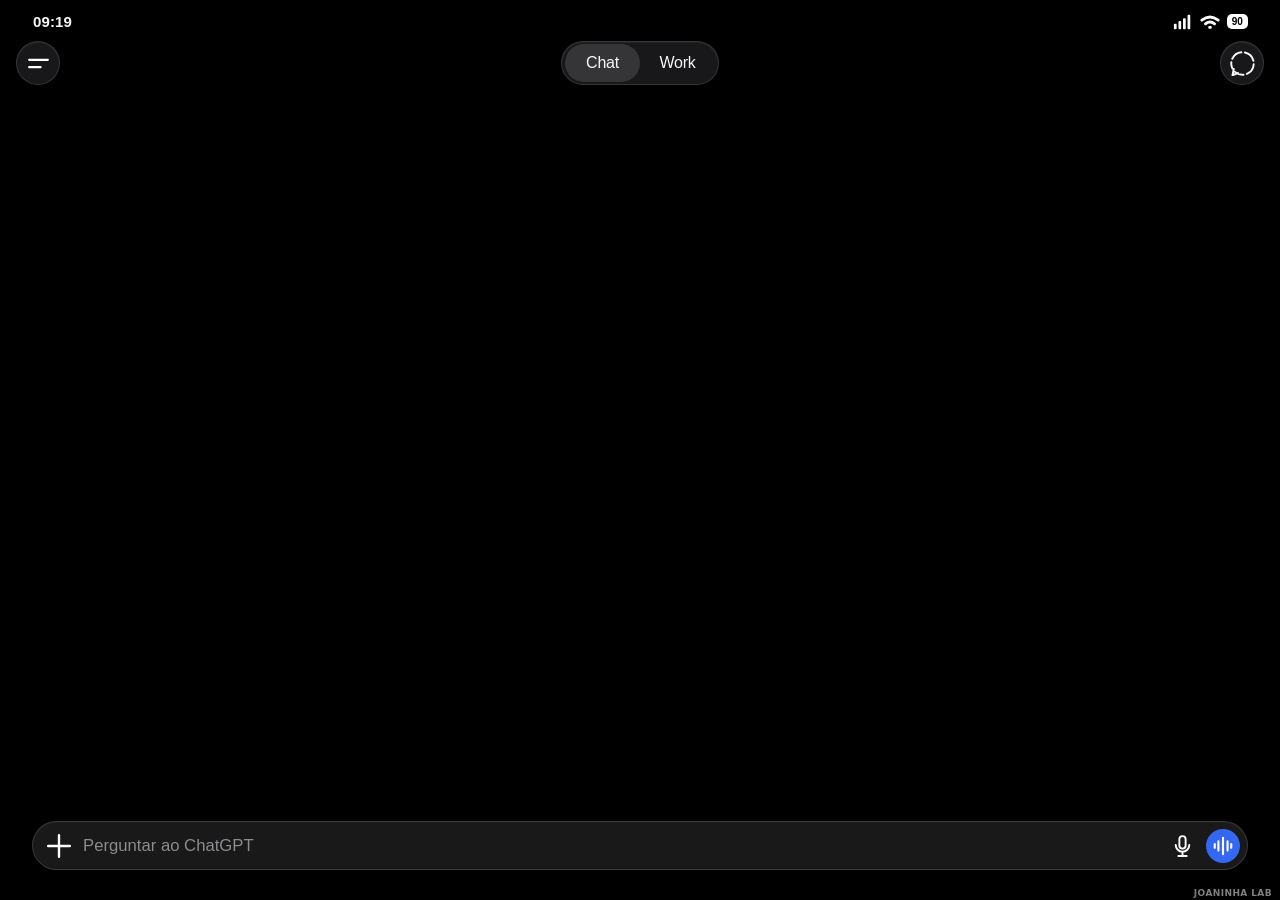
<file: compat/index.html>
<!doctype html>
<html lang="pt-BR">
<head>
<meta charset="utf-8">
<meta name="viewport" content="width=device-width, initial-scale=1, minimum-scale=1, maximum-scale=1, user-scalable=no, viewport-fit=cover">
<meta name="theme-color" content="#000000">
<meta name="apple-mobile-web-app-capable" content="yes">
<meta name="apple-mobile-web-app-status-bar-style" content="black-translucent">
<meta name="apple-mobile-web-app-title" content="Joaninha LAB">
<link rel="manifest" href="./manifest.webmanifest?v=lab1">
<link rel="apple-touch-icon" href="./icon-192.png?v=48">
<title>Joaninha LAB · Compatibilidade</title>
<script>
/* Restore the chosen appearance before the first paint. */
(function(){
 var choice='dark';
 try{
  var stored=localStorage.getItem('joaninha-compat-appearance-v1');
  if(stored==='dark'||stored==='light'||stored==='system')choice=stored;
 }catch(error){}
 var light=choice==='light'||(choice==='system'&&window.matchMedia('(prefers-color-scheme: light)').matches);
 document.documentElement.setAttribute('data-theme',light?'light':'dark');
 document.documentElement.setAttribute('data-theme-choice',choice);
 var color=document.querySelector('meta[name="theme-color"]');
 if(color)color.setAttribute('content',light?'#ffffff':'#000000');
 var status=document.querySelector('meta[name="apple-mobile-web-app-status-bar-style"]');
 if(status)status.setAttribute('content',light?'default':'black-translucent');
})();
</script>
<style>
:root {
 color-scheme:dark;
 --bg:#000;
 --ink:#f6f6f7;
 --muted:#a9a9ac;
 --subtle:#838387;
 --glass:rgba(33,33,35,.75);
 --hairline:rgba(255,255,255,.125);
 --blue:#3468f2;
 --bubble:#08076b;
 --app-h:100dvh;
 --safe-top:max(41px,env(safe-area-inset-top,0px));
 --safe-bottom:max(30px,env(safe-area-inset-bottom,0px));
 --composer-bottom:var(--safe-bottom);
 --kbd-h:318px;
 --font:-apple-system,BlinkMacSystemFont,"SF Pro Text","Helvetica Neue",Arial,sans-serif;
}
*,*::before,*::after{box-sizing:border-box}
html,body{width:100%;height:var(--app-h,100%);padding:0;margin:0;background:#000;overflow:hidden;overscroll-behavior:none}
html{font-family:var(--font);-webkit-text-size-adjust:100%;-webkit-tap-highlight-color:transparent;touch-action:pan-x pan-y}
body{position:relative;color:var(--ink);-webkit-user-select:none;user-select:none;-webkit-touch-callout:none}
button{font:inherit;color:inherit;cursor:pointer;-webkit-tap-highlight-color:transparent;touch-action:manipulation}
button:focus-visible{outline:2px solid #87a7ff;outline-offset:3px}
svg{display:block}
#app{position:absolute;top:0;left:0;right:0;height:var(--app-h,100%);overflow:hidden;background:var(--bg)}
#app.browser-mode::before{content:"";position:absolute;z-index:90;left:0;top:0;width:100%;height:34px;background:transparent;pointer-events:none}
#fake-status{display:none;position:absolute;z-index:100;top:13px;left:33px;right:32px;align-items:center;justify-content:space-between;font-size:15px;font-weight:700;pointer-events:none;letter-spacing:.1px}
.desktop-preview #fake-status{display:flex}
.fake-status-right{display:flex;gap:7px;align-items:center}
.fake-status-right svg{width:20px;height:16px}
.fake-battery{background:#fff;color:#000;font-size:10px;border-radius:5px;padding:0 5px;line-height:15px}
#drawer{position:absolute;inset:0;z-index:2;background:#000;visibility:hidden;opacity:0;transition:opacity .22s ease,visibility .22s ease;overflow:hidden}
#app.drawer-open #drawer{visibility:visible;opacity:1}
/* Replicate the v10 conversation fades, full viewport height at both ends */
#drawer::before,#drawer::after{content:"";position:absolute;left:0;right:0;pointer-events:none;z-index:4}
#drawer::before{top:0;height:161px;background:linear-gradient(to bottom,rgba(0,0,0,.24) 0%,rgba(0,0,0,.18) 20%,rgba(0,0,0,.115) 43%,rgba(0,0,0,.05) 68%,transparent 100%)}
#drawer::after{bottom:0;height:166px;background:linear-gradient(to bottom,transparent 0%,rgba(0,0,0,.05) 24%,rgba(0,0,0,.12) 47%,rgba(0,0,0,.22) 71%,rgba(0,0,0,.34) 88%,rgba(0,0,0,.44) 100%)}
.drawer-inner{position:absolute;inset:0;width:calc(100% - 85px);padding:calc(var(--safe-top) + 64px) 0 calc(var(--safe-bottom) + 118px);overflow-y:auto;overflow-x:hidden;overscroll-behavior-y:contain;-webkit-overflow-scrolling:touch;scrollbar-width:none;
 -webkit-mask-image:linear-gradient(to bottom,rgba(0,0,0,.185) 0px,rgba(0,0,0,.355) 49px,rgba(0,0,0,.635) 99px,rgba(0,0,0,.905) 155px,#000 182px,#000 calc(100% - 188px),rgba(0,0,0,.965) calc(100% - 144px),rgba(0,0,0,.77) calc(100% - 99px),rgba(0,0,0,.515) calc(100% - 59px),rgba(0,0,0,.39) calc(100% - 37px),rgba(0,0,0,.225) 100%);
 mask-image:linear-gradient(to bottom,rgba(0,0,0,.185) 0px,rgba(0,0,0,.355) 49px,rgba(0,0,0,.635) 99px,rgba(0,0,0,.905) 155px,#000 182px,#000 calc(100% - 188px),rgba(0,0,0,.965) calc(100% - 144px),rgba(0,0,0,.77) calc(100% - 99px),rgba(0,0,0,.515) calc(100% - 59px),rgba(0,0,0,.39) calc(100% - 37px),rgba(0,0,0,.225) 100%)}
.drawer-inner::-webkit-scrollbar{display:none}
.drawer-title-row{position:absolute;z-index:5;top:calc(var(--safe-top) + 8px);left:0;
 width:calc(100% - 85px);display:flex;align-items:center;justify-content:space-between;
 padding:0 18px 14px 31px;background:transparent;pointer-events:none}
.drawer-title-row>*{pointer-events:auto}
@media(max-width:370px){.drawer-title-row{width:calc(100% - 65px)}}
.drawer-title{font-size:22px;font-weight:720;letter-spacing:-.55px}
.drawer-search{display:grid;place-items:center;width:42px;height:42px;border:1px solid var(--hairline);border-radius:50%;background:#19191b}
.drawer-search svg{width:25px;height:25px}
.drawer-link{width:100%;border:0;background:transparent;text-align:left;display:flex;align-items:center;gap:14px;height:47px;padding:0 16px 0 30px;font-size:17px;font-weight:500;letter-spacing:-.2px}
.drawer-link svg{width:22px;height:22px;stroke-width:1.9;flex:none}
.drawer-link:active,.drawer-recent:active{background:#1a1a1c}
.drawer-group{padding:30px 30px 8px;font-weight:660;font-size:17px;letter-spacing:-.2px}
.drawer-project{display:flex;align-items:center;gap:14px;padding:0 30px;height:46px;font-size:16.5px}
.drawer-project svg{width:21px;height:21px;flex:none}
.drawer-recent{height:42px;display:block;width:100%;text-align:left;padding:0 30px;font-size:16px;white-space:nowrap;overflow:hidden;text-overflow:ellipsis;border:0;background:transparent}
#drawerViewAll{color:#88888e;display:flex;align-items:center;user-select:none;-webkit-user-select:none}
.drawer-actions{position:absolute;z-index:5;bottom:calc(var(--safe-bottom) + 10px);left:0;width:calc(100% - 85px);display:flex;align-items:center;justify-content:space-between;padding:12px 19px 6px 30px;pointer-events:none;background:transparent}
.drawer-actions>*{pointer-events:auto}
@media(max-width:370px){.drawer-actions{width:calc(100% - 65px)}}
.newchat-blue{display:flex;align-items:center;gap:12px;padding:11px 17px;border:1px solid rgba(255,255,255,.2);border-radius:26px;background:var(--blue);font-size:17px;font-weight:680;box-shadow:inset 0 1px rgba(255,255,255,.12)}
.drawer-avatar{width:42px;height:42px;border-radius:50%;display:grid;place-items:center;background:#8d51b2;border:7px solid #1b1b1c;font-size:12px;box-sizing:content-box}
#page{position:absolute;inset:0;background:#000;overflow:hidden;z-index:3;transform:none;transform-origin:left center;transition:transform .38s cubic-bezier(.22,.78,.22,1),border-radius .38s;will-change:transform}
#app.drawer-open #page{transform:translateX(calc(100% - 95px)) scale(.982);border:1px solid #3f3f43;border-radius:40px;box-shadow:-15px 0 35px rgba(0,0,0,.5)}
#app.drawer-open #page::after{content:"";inset:0;position:absolute;z-index:80;background:rgba(0,0,0,.48)}
#header{position:absolute;z-index:24;top:var(--safe-top);left:16px;right:16px;height:44px;display:flex;align-items:center;justify-content:space-between;pointer-events:none}
#header>*{pointer-events:auto}
.glass{
 background:var(--glass);
 border:1px solid var(--hairline);
 -webkit-backdrop-filter:blur(21px) saturate(160%);
 backdrop-filter:blur(21px) saturate(160%);
 box-shadow:inset 0 1px 0 rgba(255,255,255,.055);
}
.glass-circle{width:44px;height:44px;border-radius:50%;display:grid;place-items:center;padding:0}
.glass-circle svg{width:25px;height:25px}
#top-menu{position:relative}

/* V75: segmented bubble based on MIT-licensed TemporaryChatGlyph by bryanrg22.
   A check is shown for a temporary chat OR a pending version update.
   An offline-cache issue alone does not imply that an update is available. */
#top-home-right .temp-check{display:none}
#app.temporary-chat #top-home-right .temp-bubble,
#app.update-attention #top-home-right .temp-bubble{display:none}
#app.temporary-chat #top-home-right .temp-check,
#app.update-attention #top-home-right .temp-check{display:block}
#app.temporary-chat #home-tabs{display:none}
#temporaryInfo{display:none;position:absolute;z-index:14;top:28%;left:12px;right:12px;text-align:center;pointer-events:none}
#app.temporary-chat.scene-home #temporaryInfo{display:block}
#temporaryInfo .temp-title{font-size:19px;line-height:26px;font-weight:600;letter-spacing:-.25px}
#temporaryInfo .temp-subtitle{font-size:14px;line-height:20px;color:#a4a4aa;margin-top:7px}
#temporaryInfo .temp-more{text-decoration:underline dotted;text-underline-offset:3px;color:#c6c6cc}
#temporaryInfo .temp-personalized{display:flex;gap:7px;align-items:center;justify-content:center;margin-top:23px;font-size:15px;color:#a4a4aa}
#temporaryInfo .temp-personalized svg{width:17px;height:17px}
#app.temporary-chat #secretHotspot{display:none!important}
#app.temporary-chat.scene-home #sendVoice{background:#79797b!important}
#app.temporary-chat.scene-home #voicePath{display:none}
#app.temporary-chat.scene-home #sendPath{display:block}
#home-tabs{position:absolute;top:0;left:50%;transform:translateX(-50%);height:44px;border-radius:24px;display:flex;align-items:center;padding:3px;width:158px}
#home-tabs button{height:38px;width:50%;border:0;background:transparent;border-radius:23px;font-weight:400;font-size:16px;letter-spacing:-.25px}
#home-tabs button.active{background:rgba(105,105,109,.36)}
/* Work hold 1s: fixed 10x3 selector with no scrolling */
#tabWork,#tabChat{touch-action:none;-webkit-user-select:none;user-select:none;-webkit-touch-callout:none}
#workForcePicker{display:none;position:absolute;z-index:45;top:calc(var(--safe-top) + 51px);left:50%;
transform:translateX(-50%);width:min(540px,calc(100% - 12px));padding:7px;
background:#242427;border:1px solid #4c4c52;border-radius:19px;
box-shadow:0 14px 40px rgba(0,0,0,.62);pointer-events:none}
#workForcePicker.visible{display:block}
#workForcePicker .work-force-columns{display:grid;grid-template-columns:repeat(3,minmax(0,1fr));gap:3px}
#workForcePicker .work-force-column{min-width:0}
#workForcePicker .work-force-heading{height:27px;padding:3px 2px 5px;color:#b9b9bd;font-size:11.5px;font-weight:650;text-align:center}
#workForcePicker .work-force-choices{display:grid;gap:1px}
#workForcePicker .work-force-choice{height:34px;border-radius:9px;padding:0 3px;
display:flex;align-items:center;justify-content:space-between;min-width:0;
color:#e7e7ea;font-size:11.2px;letter-spacing:-.24px;font-weight:480;
white-space:nowrap;overflow:hidden}
#workForcePicker .work-force-label{display:block;min-width:0;flex:1;overflow:hidden;text-overflow:ellipsis;white-space:nowrap}
#workForcePicker .work-force-choice.music-choice{font-size:10.7px;letter-spacing:-.25px}
#workForcePicker .work-force-choice.saved{background:rgba(122,122,129,.16)}
#workForcePicker .work-force-choice.saved::after{content:"✓";margin-left:3px;flex:none;font-size:11px;color:#a9baff}
#workForcePicker .work-force-choice.highlighted{background:#3d69e5;color:#fff;font-weight:650}
#workForcePicker .work-force-choice.highlighted::after{color:#fff}
#workForcePicker .work-force-loading{font-size:12px;color:#a0a0a5;padding:12px 4px;text-align:center}
/* Offline state remains invisible in normal online use */
#offlineHint{display:none;position:absolute;top:calc(var(--safe-top) + 50px);right:17px;z-index:42;
pointer-events:none;padding:4px 8px;border:1px solid rgba(255,255,255,.12);
border-radius:10px;background:rgba(29,29,32,.84);color:#a9a9af;font-size:10.5px}
#offlineHint.shown{display:block}
#top-home-right{margin-left:auto}
#thread-actions{height:44px;width:109px;border-radius:24px;display:none;align-items:center;justify-content:space-evenly;padding:0 5px 0 6px}
#thread-actions button{display:grid;place-items:center;background:transparent;border:0;min-width:42px;height:40px;padding:5px}
#thread-actions svg{width:25px;height:25px}
#app:not(.scene-home) #home-tabs,#app:not(.scene-home) #top-home-right{display:none}
#app:not(.scene-home) #thread-actions{display:flex}
#app.scene-home #thread-actions{display:none}
#threadScroll{position:absolute;inset:0;z-index:5;overflow-x:hidden;overflow-y:auto;-webkit-overflow-scrolling:touch;overscroll-behavior-y:contain;scrollbar-width:none;touch-action:pan-y;overflow-anchor:none;
 -webkit-mask-image:linear-gradient(to bottom,rgba(0,0,0,.22) 0px,rgba(0,0,0,.44) 44px,rgba(0,0,0,.76) 92px,#000 152px,#000 calc(100% - 160px),rgba(0,0,0,.97) calc(100% - 118px),rgba(0,0,0,.78) calc(100% - 73px),rgba(0,0,0,.54) calc(100% - 35px),rgba(0,0,0,.32) 100%);
 mask-image:linear-gradient(to bottom,rgba(0,0,0,.22) 0px,rgba(0,0,0,.44) 44px,rgba(0,0,0,.76) 92px,#000 152px,#000 calc(100% - 160px),rgba(0,0,0,.97) calc(100% - 118px),rgba(0,0,0,.78) calc(100% - 73px),rgba(0,0,0,.54) calc(100% - 35px),rgba(0,0,0,.32) 100%);
}
#app.scene-home #threadScroll{display:none}
#thread-inner{padding:106px 16px calc(var(--composer-bottom) + 105px);min-height:100%}
#bubble-row,.archived-bubble-row{display:flex;justify-content:flex-end;margin:0 -1px 30px 0}
.bubble{background:var(--bubble);color:#e5e6ff;display:inline-flex;align-items:flex-start;padding:14px 16px 12px;min-height:51px;border-radius:23px;font-size:var(--question-font,16.5px);line-height:1.35;max-width:83%;white-space:pre-wrap}
#thinking{margin:0 0 0 0;color:#a3a3a7;font-size:17px;line-height:24px;display:none}
#answerIntro,.archived-intro{display:none;font-size:var(--answer-font,17.2px);line-height:calc(var(--answer-font,17.2px) * 1.34);color:#ededf0;margin:0 0 14px}
.archived-intro{display:block}
#app.scene-list #answerIntro,#app.scene-end #answerIntro{display:block}
#list,.archived-list{list-style:none;padding:0;margin:0}
#list .row,.archived-list .row{font-size:var(--answer-font,17.2px);line-height:calc(var(--answer-font,17.2px) * 1.233);letter-spacing:-.17px;display:grid;grid-template-columns:calc(22px + var(--answer-number-extra,0px)) 1fr;column-gap:8px;margin:0;min-height:calc(var(--answer-font,17.2px) * 1.24)}
/* Space only between successive items, never above the first item. */
#list .row + .row,.archived-list .row + .row{margin-top:var(--list-item-spacing,0px)}
#list .number,.archived-list .number{width:calc(42px + var(--answer-number-extra,0px));margin-left:-20px;text-align:right;font-variant-numeric:tabular-nums;font-feature-settings:"tnum";white-space:nowrap}
#list .word,.archived-list .word{min-width:0}
#actions,.archived-actions{display:none;align-items:center;gap:13px;margin-top:12px;padding-bottom:8px}
.archived-actions{display:flex;pointer-events:none}
.archived-turn{padding-bottom:28px}
#actions button,.archived-actions button{height:29px;min-width:18px;display:grid;place-items:center;padding:0;background:transparent;border:0;color:#d4d4d7}
#actions svg,.archived-actions svg{width:19px;height:19px}
/* Independent first-dot timing cue and middle-dot completion confirmation */
#more.reveal-cue-hidden svg circle:first-child{visibility:hidden}
#more.reveal-confirm-hidden svg circle:nth-child(2){visibility:hidden}
/* The reserved emoji disappears without affecting the item's text or spacing */
#list .force-emoji,.archived-list .force-emoji{opacity:1}
#list .force-emoji.hidden,.archived-list .force-emoji.hidden{opacity:0;visibility:hidden}
#actions #feedback,.archived-actions .archived-feedback{gap:1px;display:flex}
#actions #feedback svg,.archived-actions .archived-feedback svg{width:15px;height:19px}
#app.scene-thinking #thinking{display:block}
#app.scene-thinking #list,#app.scene-thinking #actions{display:none}
#app.scene-end #actions{display:flex}
#app.scene-list #actions{display:none}
#app.scene-thinking #thread-inner{padding-top:106px}
#app.scene-list #thread-inner,#app.scene-end #thread-inner{padding-top:106px}
#app.keyboard-on #thread-inner{padding-bottom:calc(var(--kbd-h) + 125px)}
#top-fade{position:absolute;z-index:12;top:0;left:0;right:0;height:132px;pointer-events:none;background:linear-gradient(to bottom,rgba(0,0,0,.18) 0%,rgba(0,0,0,.12) 18%,rgba(0,0,0,.07) 40%,rgba(0,0,0,.025) 64%,transparent 100%);display:none}
#bottom-fade{position:absolute;z-index:12;left:0;right:0;bottom:0;height:138px;pointer-events:none;background:linear-gradient(to bottom,transparent 0%,rgba(0,0,0,.025) 24%,rgba(0,0,0,.07) 45%,rgba(0,0,0,.14) 69%,rgba(0,0,0,.25) 88%,rgba(0,0,0,.35) 100%);display:none}
#app:not(.scene-home) #top-fade,#app:not(.scene-home) #bottom-fade{display:block}
#app.keyboard-on #bottom-fade{bottom:var(--kbd-h);height:96px}
#jump{position:absolute;z-index:22;bottom:calc(var(--composer-bottom) + 64px);left:50%;transform:translateX(-50%);width:33px;height:33px;border-radius:50%;display:none;align-items:center;justify-content:center;padding:0;color:#fff}
#jump svg{width:20px;height:20px}
#jump.visible{display:flex}
#app.keyboard-on #jump{bottom:calc(var(--kbd-h) + 119px)}
#composer{position:absolute;z-index:23;left:32px;right:32px;bottom:var(--composer-bottom);height:49px;border-radius:27px;display:flex;align-items:center;padding:0 7px 0 9px;gap:8px;background:rgba(27,27,29,.93);border:1px solid rgba(255,255,255,.13);box-shadow:inset 0 1px 0 rgba(255,255,255,.03);-webkit-backdrop-filter:blur(25px) saturate(160%);backdrop-filter:blur(25px) saturate(160%);transition:bottom .2s ease,left .2s ease,right .2s ease,height .2s ease}
#composer>button{background:transparent;border:0;padding:0;display:grid;place-items:center;flex:none}
#add{width:33px;height:40px;touch-action:none;position:relative;-webkit-touch-callout:none}
#add svg{width:26px;height:26px}
#text-field{flex:1;min-width:0;color:#8b8b90;font-size:16.7px;white-space:nowrap;overflow:hidden;text-overflow:ellipsis;min-height:38px;display:flex;align-items:center}
#text-field.has-text{color:#f2f2f4}
#text-field{touch-action:none;-webkit-touch-callout:none}
#text-field .field-value{white-space:pre;overflow:hidden;text-overflow:ellipsis;min-width:0}
#text-field .blue-caret{display:none;flex:none;background:#4681fa;width:2px;height:22px;margin-left:2px;opacity:1;animation:cursorBlinkV4 1.06s linear infinite;-webkit-animation:cursorBlinkV4 1.06s linear infinite}
#app.keyboard-on #text-field .blue-caret{display:inline-block}
#secretHotspot{position:absolute;right:79px;bottom:3px;width:70px;height:calc(100% - 6px);
 z-index:4;opacity:0;border:0!important;border-radius:0;padding:0;background:transparent!important;
 touch-action:manipulation;pointer-events:none;-webkit-tap-highlight-color:transparent}
/* When open, the entire blank upper row itself is the activation area */
#app.keyboard-on #secretHotspot{display:none}
/* Stable left edge keeps the first digit anchored as the code grows */
#secretPeek{display:none;position:absolute;z-index:28;left:calc(50% - 24px + var(--peek-x,0px));top:calc(50% - 2px - var(--peek-y,0px));width:55px;text-align:left;white-space:nowrap;pointer-events:none;
 color:#c9c9d0;font-size:var(--peek-font,12px);opacity:var(--peek-opacity,1);font-weight:550;line-height:1.1;letter-spacing:-.1px;font-variant-numeric:tabular-nums;text-shadow:0 1px 2px #000}
#secretPeek.visible{display:block}
/* Centre the three-digit 100 on the same axis as two-digit peek codes. */
#secretPeek.peek-three-digits{transform:translateX(-.5ch)}
#mic{width:31px;height:40px;touch-action:none;-webkit-user-select:none;user-select:none;-webkit-touch-callout:none}
#mic svg{width:25px;height:25px}
#sendVoice{position:relative;border-radius:50%!important;width:34px;height:34px;background:var(--blue)!important;color:#fff}
#sendVoice svg{width:22px;height:22px}
#stopPath,#sendPath{display:none}
#app.scene-thinking #stopPath,#app.scene-list #stopPath{display:block}
#app.scene-thinking #voicePath,#app.scene-list #voicePath{display:none}
#composer.has-draft #sendPath{display:block}
#composer.has-draft #voicePath{display:none}
#app.keyboard-on #composer{left:12px;right:12px;bottom:calc(var(--kbd-h) + 12px);height:91px;border-radius:24px;display:grid;grid-template-columns:auto 1fr auto auto auto;grid-template-rows:42px 38px;gap:0 8px;padding:7px 8px 5px 11px}
#app.keyboard-on #text-field{grid-column:1/6;grid-row:1;align-items:center;padding-left:3px;font-size:16.7px}
/* Cursor now follows typed text */
@keyframes cursorBlinkV4{0%,49.9%{opacity:1}50%,100%{opacity:0}}
@-webkit-keyframes cursorBlinkV4{0%,49.9%{opacity:1}50%,100%{opacity:0}}
#app.keyboard-on #add{grid-column:1;grid-row:2;justify-self:start;width:33px}
#app.keyboard-on #typingMeter{display:block;grid-column:3;grid-row:2}
#typingMeter{display:none;width:24px;height:24px;border-radius:50%;border:2px solid #68707c;border-left-color:#3369f4;border-bottom-color:#3369f4;position:relative;align-self:center;touch-action:none;-webkit-user-select:none;user-select:none;-webkit-touch-callout:none}
#typingMeter:after{content:"";position:absolute;inset:7px;background:#fff;border-radius:50%}
#app.keyboard-on #mic{grid-column:4;grid-row:2;width:30px}
#app.keyboard-on #sendVoice{grid-column:5;grid-row:2;align-self:center}
#keyboard{position:absolute;z-index:22;left:0;right:0;bottom:0;height:var(--kbd-h);background:#1b1b1e;border-top:1px solid #343437;border-radius:30px 30px 0 0;display:none;padding:20px 6px 0;box-shadow:0 -2px 0 rgba(255,255,255,.045)}
#app.keyboard-on #keyboard{display:block}
.kb-row{display:flex;justify-content:center;gap:5px;height:43px;margin:0 0 9px}
.kb-row:nth-child(2){padding-left:18px;padding-right:18px}
.kb-row:nth-child(3){margin-top:1px}
.kb-key{background:#404043;border:0;border-radius:7px;flex:1;min-width:0;color:#f9f9fb;display:grid;place-items:center;font-size:20px;box-shadow:0 1px rgba(0,0,0,.35);line-height:1;padding:0;touch-action:none;-webkit-user-select:none;user-select:none;-webkit-touch-callout:none}
.kb-key:active,.kb-key.kb-pressed{background:#626269}
.kb-shift{background:#343439!important}
.kb-shift .shift-arrow{width:27px;height:27px;pointer-events:none}
.kb-shift .shift-arrow path:first-child{stroke:#f4f4f6;stroke-width:1.55;stroke-linejoin:round;fill:none}
.kb-shift.kb-shift-on .shift-arrow path:first-child{fill:#f4f4f6}
.kb-shift .caps-line{display:none;stroke:#f4f4f6;stroke-width:1.8;fill:none}
.kb-shift.kb-caps-lock .caps-line{display:block}
.kb-key.kb-letter{position:relative}
.kb-key.kb-letter.kb-lowercase{font-size:23px}
/* Keep pressed-key highlighting only, never show a character popup above the key */
#text-field .input-line{display:block;white-space:pre-wrap;overflow-wrap:anywhere;max-width:100%;line-height:23px}
#text-field .input-before,#text-field .input-after{white-space:pre-wrap;overflow-wrap:anywhere}
#text-field .input-line .blue-caret{display:none;vertical-align:-4px;margin:0 1px}
#app.keyboard-on #text-field .input-line .blue-caret{display:inline-block}
#text-field .input-placeholder{color:#8b8b90;white-space:nowrap}
#app.keyboard-on #composer{height:calc(91px + var(--input-extra,0px));grid-template-rows:calc(42px + var(--input-extra,0px)) 38px}
#app.keyboard-on #text-field{min-height:38px;max-height:calc(42px + var(--input-extra,0px));overflow-y:auto;scrollbar-width:none}
#app.keyboard-on #text-field::-webkit-scrollbar{display:none}
#keyboard.kb-trackpad .kb-letter{color:transparent}
#accentChoices{position:absolute;z-index:39;display:none;max-width:calc(100% - 12px);
 background:#e4e4e7;border-radius:14px;box-shadow:0 5px 26px #0009;padding:5px;gap:3px;
 align-items:center;transform:translateX(-50%);touch-action:none}
#accentChoices.visible{display:flex}
#accentChoices button{background:transparent;border:0;border-radius:8px;padding:0 5px;
 min-width:33px;height:47px;color:#121215;font-size:22px;touch-action:none}
#accentChoices button:active{background:#b4b4bc}
.bubble{white-space:pre-wrap}
.kb-wide{flex:1.42;background:#343439}
.kb-wide svg{width:24px;height:24px}
.kb-row:nth-child(4){height:42px;margin-top:2px}
.kb-row:nth-child(4) .kb-key{font-size:16px}
.kb-123{flex:1.05}.kb-emoji{flex:1.04}.kb-space{flex:5.5}.kb-return{flex:1.5}
.kb-bottom{position:absolute;bottom:0;left:0;right:0;height:72px;display:flex;align-items:flex-start;justify-content:space-between;padding:20px 30px 0;color:#fff}
.kb-bottom svg{width:30px;height:30px}
.kb-indicator{position:absolute;width:35%;height:5px;border-radius:4px;background:#fff;bottom:10px;left:50%;transform:translateX(-50%)}
#peekShade{display:none;position:absolute;z-index:100;inset:0;background:rgba(0,0,0,.10)}
#peekPanel{display:none;position:absolute;z-index:104;top:calc(var(--safe-top) + 48px);left:14px;right:14px;max-width:420px;margin:auto;max-height:calc(100% - var(--safe-top) - var(--safe-bottom) - 140px);overflow-y:auto;-webkit-overflow-scrolling:touch;overscroll-behavior:contain;
 background:rgba(29,29,33,.68);-webkit-backdrop-filter:none;backdrop-filter:none;border:1px solid rgba(180,180,193,.35);border-radius:22px;padding:15px 17px 16px;box-shadow:0 16px 50px #000b}
#app.peek-panel-on #peekPanel,#app.peek-panel-on #peekShade{display:block}
#app.peek-panel-on #composer{z-index:102;pointer-events:none}
#top-home-right{-webkit-touch-callout:none;touch-action:manipulation}
.peek-head{display:flex;align-items:center;justify-content:space-between}
.peek-head strong{font-size:17px}
#peekClose{background:#393941;border:0;border-radius:50%;width:30px;height:30px;font-size:22px}
.peek-hint{margin:8px 0 11px;font-size:12px;line-height:1.4;color:#bdbdc5}
.peek-label{display:flex;justify-content:space-between;font-size:13px;font-weight:600;margin:12px 0 6px}
.peek-label output{color:#c3c3cb;font-variant-numeric:tabular-nums}
.peek-pad{display:grid;grid-template-columns:45px 90px 45px;grid-template-rows:35px 35px 35px;gap:4px;justify-content:center}
.peek-pad button,.peek-adjust button{border:1px solid #62626c;background:#393941;border-radius:10px;min-width:0;padding:0;font-size:18px;font-weight:600}
.peek-pad button:active,.peek-adjust button:active{background:#5b5b66}
.peek-pad-center{background:#29292e;border:1px solid #45454d;border-radius:10px;display:grid;place-items:center;font-size:12px;color:#ccccd4}
#peekStep{width:100%;margin-top:8px;height:30px;background:#303039;border:1px solid #52525b;border-radius:9px;font-size:12px}
.peek-adjust{display:grid;grid-template-columns:32px 1fr 32px;gap:9px;align-items:center}
.peek-adjust button{height:30px}
.peek-adjust input{width:100%;min-width:0;accent-color:#477bf3}
.peek-footer{display:grid;grid-template-columns:1fr 1fr;gap:9px;margin-top:13px}
.peek-footer button{height:40px;border-radius:12px;border:1px solid #54545f;background:#3a3a41;font-size:13px;font-weight:600}
#peekSave{background:#356af0;border-color:#356af0}
#peekStorageStatus{margin-top:8px;min-height:13px;text-align:center;color:#b2ddb9;font-size:11px}

.peek-tabs{display:grid;grid-template-columns:1fr 1fr;gap:5px;padding:4px;margin:11px 0 9px;border-radius:13px;background:rgba(24,24,28,.54)}
.peek-tabs button{border:0;border-radius:9px;background:transparent;height:34px;font-size:13px;font-weight:650;color:#c8c8cf}
.peek-tabs button.selected{background:rgba(92,92,104,.75);color:#fff}
#peekTabPeek[hidden],#peekTabFonts[hidden]{display:none!important}
#peekTabFonts .peek-hint{margin:9px 0 15px}
.peek-font-legend{font-size:12px;color:#d3d3db;line-height:1.5;margin-top:12px}
#peekPanel button:focus-visible,#peekPanel input:focus-visible{outline:2px solid #78a0ff;outline-offset:2px}
#testTag{display:none}
@media(max-width:370px){#composer{left:20px;right:20px}#header{left:13px;right:13px}#home-tabs{width:152px}.drawer-inner{width:calc(100% - 65px)}}
@media(max-height:720px){:root{--safe-top:max(35px,env(safe-area-inset-top,0px))}#keyboard{padding-top:13px}.kb-row{height:38px;margin-bottom:6px}}
@media(prefers-reduced-motion:reduce){*,*::before,*::after{transition:none!important;animation:none!important}
 /* A typing insertion point remains visibly active, even with reduced motion enabled */
 #app.keyboard-on #text-field .blue-caret{animation:cursorBlinkV4 1.06s linear infinite!important;-webkit-animation:cursorBlinkV4 1.06s linear infinite!important}}
/* Native system keyboard: keep the existing ChatGPT composer appearance */
#text-field{position:relative}
#text-field .input-line{position:relative;z-index:1;pointer-events:none}
#nativeInput{position:absolute;inset:0;width:100%;height:100%;margin:0;padding:0;border:0;outline:0;background:transparent;opacity:0;color:transparent;-webkit-text-fill-color:transparent;caret-color:transparent;font-size:16px;resize:none;overflow:hidden;pointer-events:none;-webkit-user-select:text;user-select:text}
#keyboard,#app.keyboard-on #keyboard{display:none!important}
/* v34: use the measured 0.219-inch iPhone accessory spacing
   (approximately 34 CSS px at devicePixelRatio 3). Move the complete
   composer assembly down without changing its layout or appearance. */
#app.keyboard-on{
 --ios-accessory-gap:34px;
 --kbd-effective:max(0px,calc(var(--kbd-h) - var(--ios-accessory-gap)));
 /* Valor definitivo escolhido no iPhone, exportado pelo diagnóstico v35 */
 --composer-vertical-offset:22px;
}
#app.keyboard-on #thread-inner{padding-bottom:calc(var(--kbd-effective) + 125px + var(--composer-vertical-offset))}
#app.keyboard-on #bottom-fade{bottom:var(--kbd-effective)}
#app.keyboard-on #jump{bottom:calc(var(--kbd-effective) + 119px + var(--composer-vertical-offset))}
#app.keyboard-on #composer{bottom:calc(var(--kbd-effective) + 12px + var(--composer-vertical-offset))}
/* The real native textarea must receive touches rather than the fake field.
   This prevents a tap in the composer from blurring its focused input. */
#nativeInput{pointer-events:auto;z-index:2}

/* === LAB TRANSICOES v2, deliberadamente perceptiveis ===
  Aplicado em clone isolado: apenas aparencia, sem alterar foco, teclado ou magia
  Nao animar #composer/#nativeInput/#text-field/#secretPeek
*/
@keyframes motion2Bubble{
  0%{opacity:0;transform:translate3d(0,24px,0) scale(.94)}
  75%{opacity:1;transform:translate3d(0,-2px,0) scale(1.005)}
  100%{opacity:1;transform:translate3d(0,0,0) scale(1)}
}
@keyframes motion2Rise{
  0%{opacity:0;transform:translate3d(0,25px,0)}
  100%{opacity:1;transform:translate3d(0,0,0)}
}
@keyframes motion2Fade{0%{opacity:0}100%{opacity:1}}
/* The initial page must render at full opacity, without a brightness fade.
   iOS provides its own launch transition; keep in-app motion separate. */
/* 1) Drawer: movimento com inercia e conteudo vindo do lado */
#page{
 transition:transform .62s cubic-bezier(.18,.83,.22,1),
            border-radius .62s cubic-bezier(.18,.83,.22,1),
            box-shadow .62s ease
}
#drawer{transition:opacity .40s ease,visibility .40s ease}
#drawer::before,#drawer::after{transition:opacity .4s ease}
#page::after{
 content:"";position:absolute;inset:0;z-index:80;
 background:rgba(0,0,0,.48);opacity:0;visibility:hidden;
 pointer-events:none;transition:opacity .53s ease,visibility .53s ease
}
#app.drawer-open #page::after{opacity:1;visibility:visible}
.drawer-inner,.drawer-title-row,.drawer-actions{
 transition:opacity .51s ease,transform .62s cubic-bezier(.16,.89,.28,1)
}
#app:not(.drawer-open) .drawer-inner,
#app:not(.drawer-open) .drawer-title-row,
#app:not(.drawer-open) .drawer-actions{
 opacity:0;transform:translate3d(-35px,0,0)
}
/* 2) Chat temporario: texto entra 24px abaixo; tabs somem em crossfade */
#temporaryInfo{
 display:block;
 opacity:0;visibility:hidden;transform:translate3d(0,24px,0);
 transition:opacity .43s ease,transform .48s cubic-bezier(.15,.85,.3,1),visibility .48s ease
}
#app.temporary-chat.scene-home #temporaryInfo{
 opacity:1;visibility:visible;transform:translate3d(0,0,0)
}
#home-tabs{transition:opacity .43s ease,visibility .43s ease}
#app.scene-home.temporary-chat #home-tabs{
 display:flex;opacity:0;visibility:hidden;pointer-events:none
}
#top-home-right .temp-bubble,#top-home-right .temp-check{
 animation:motion2Fade .34s ease both
}
#sendVoice{transition:background-color .3s ease}
/* 3) Envio: a pergunta surge como mensagem, depois pensando */
#app.scene-thinking #bubble-row{
 animation:motion2Bubble .52s cubic-bezier(.2,.84,.2,1) both
}
#app.scene-thinking #thinking{
 animation:motion2Rise .45s .13s cubic-bezier(.2,.8,.2,1) both
}
/* 4) Resposta: introducao e cada item da lista aparecem suavemente */
#app.scene-list #answerIntro{
 animation:motion2Rise .42s cubic-bezier(.17,.86,.24,1) both
}
#app.scene-list #list .row{
 animation:motion2Rise .38s cubic-bezier(.19,.8,.2,1) both
}
#app.scene-end #actions{
 animation:motion2Rise .42s cubic-bezier(.2,.8,.2,1) both
}
/* 5) Cabecalho da conversa chega com uma curta transicao */
#app:not(.scene-home) #thread-actions{
 animation:motion2Rise .38s cubic-bezier(.2,.8,.2,1) both
}


/* Experimento V3: confirmação discreta do botão Copiar */
#actions button[data-answer-copy]{position:relative}
#actions button[data-answer-copy].copy-ok svg{opacity:0}
#actions button[data-answer-copy].copy-ok::before{
 content:"✓";position:absolute;inset:0;display:grid;place-items:center;
 color:#e4e4e8;font-size:21px;line-height:1
}
#actions button[data-answer-copy].copy-ok::after,
#actions button[data-answer-copy].copy-failed::after{
 position:absolute;z-index:30;bottom:calc(100% + 8px);left:-9px;
 padding:5px 9px;border-radius:9px;background:#343436;
 box-shadow:0 2px 12px rgba(0,0,0,.35);
 color:#f5f5f7;font-size:12px;white-space:nowrap;pointer-events:none
}
#actions button[data-answer-copy].copy-ok::after{content:"Copiado"}
#actions button[data-answer-copy].copy-failed::after{content:"Não foi possível copiar"}


/* Ações reais da resposta, apenas na cópia experimental V4 */
#actions{position:relative}
#actions #feedback{display:inline-flex;align-items:center;gap:2px;flex:none}
#actions #feedback .vote-btn{width:18px;min-width:18px;height:29px;display:grid;place-items:center;border:0;padding:0;background:transparent;color:#d4d4d7}
#actions #feedback .vote-btn svg{width:15px;height:19px}
#actions #feedback .vote-btn[aria-pressed="true"]{color:#78a7ff}
#actions [data-answer-speak][aria-pressed="true"]{color:#78a7ff}
#actions [data-answer-speak][aria-pressed="true"] svg{filter:drop-shadow(0 0 2px rgba(75,125,255,.4))}
#answerOptions[hidden],#answerActionNotice[hidden]{display:none!important}
#answerOptions{
 position:absolute;z-index:32;right:0;bottom:calc(100% + 10px);
 width:206px;padding:6px;border-radius:15px;
 background:#29292d;border:1px solid rgba(255,255,255,.17);
 box-shadow:0 10px 30px rgba(0,0,0,.65);
 display:flex;flex-direction:column;gap:2px;
}
#actions #answerOptions>button{
 display:flex;align-items:center;justify-content:flex-start;
 width:100%;height:41px;min-height:41px;min-width:0;
 padding:0 11px;border-radius:9px;background:transparent;
 color:#f1f1f3;font-size:14px;font-weight:500;white-space:nowrap
}
#actions #answerOptions>button:active{background:#45454a}
#answerActionNotice{
 position:absolute;z-index:31;right:0;bottom:calc(100% + 9px);
 padding:7px 11px;border-radius:10px;white-space:nowrap;
 font-size:12px;font-weight:500;color:#f3f3f5;
 background:#303035;box-shadow:0 4px 18px rgba(0,0,0,.4);
 pointer-events:none
}

/* V72: appearance-only overrides. The original dark theme is untouched. */
html[data-theme="light"]{
 color-scheme:light;--bg:#fcfcfc;--ink:#0d0d0d;--muted:#6c6c6e;--subtle:#838388;
 --glass:#fff;--hairline:rgba(25,30,36,.055);
 --bubble:#edf3ff;--blue:#3064ec
}
html[data-theme="light"],html[data-theme="light"] body{background:#fcfcfc}
html[data-theme="light"] #page,html[data-theme="light"] #drawer{background:#fcfcfc}
html[data-theme="light"] #fake-status{color:#202124}
html[data-theme="light"] .fake-battery{background:#202124;color:#fff}
html[data-theme="light"] #drawer::before{background:linear-gradient(to bottom,rgba(255,255,255,.5),rgba(255,255,255,.2) 45%,transparent)}
html[data-theme="light"] #drawer::after{background:linear-gradient(to top,rgba(255,255,255,.75),rgba(255,255,255,.35) 45%,transparent)}
html[data-theme="light"] .drawer-search{background:#eff0f3}
html[data-theme="light"] .drawer-link:active,html[data-theme="light"] .drawer-recent:active{background:#f0f1f3}
html[data-theme="light"] #drawerViewAll{color:#74777d}
html[data-theme="light"] .drawer-avatar{border-color:#f5f5f6}
html[data-theme="light"] .newchat-blue{color:#fff;border-color:rgba(0,0,0,.06)}
html[data-theme="light"] #app.drawer-open #page{border-color:#d2d4da;box-shadow:-15px 0 35px rgba(0,0,0,.12)}
html[data-theme="light"] #page::after{background:rgba(32,35,40,.1)}
html[data-theme="light"] #top-menu svg,
html[data-theme="light"] #top-home-right svg,
html[data-theme="light"] #newChat svg,
html[data-theme="light"] #searchChats svg,
html[data-theme="light"] #add svg,
html[data-theme="light"] #mic svg{stroke:#303239}
html[data-theme="light"] .drawer-project svg[stroke="#fff"]{stroke:#3c3f45}
/* V75: no tinted temporary-chat icon or background in light mode. */
html[data-theme="light"] #home-tabs button.active{background:rgba(42,46,55,.1)}
html[data-theme="light"] #workForcePicker{background:#f9f9fb;border-color:#d7d9de;box-shadow:0 12px 28px rgba(0,0,0,.15)}
html[data-theme="light"] #workForcePicker .work-force-heading{color:#62666d}
html[data-theme="light"] #workForcePicker .work-force-choice{color:#303239}
html[data-theme="light"] #workForcePicker .work-force-choice.saved{background:rgba(47,95,205,.09)}
html[data-theme="light"] #workForcePicker .work-force-choice.saved::after{color:#2f60d4}
html[data-theme="light"] #workForcePicker .work-force-choice.highlighted{background:#3d69e5;color:#fff}
html[data-theme="light"] #workForcePicker .work-force-choice.highlighted::after{color:#fff}
html[data-theme="light"] #workForcePicker .work-force-loading{color:#696d74}
html[data-theme="light"] #offlineHint{background:rgba(250,250,252,.92);border-color:rgba(0,0,0,.12);color:#65696e}
html[data-theme="light"] .bubble{color:#2459e8}
html[data-theme="light"] #thinking{color:#717175}
html[data-theme="light"] #answerIntro,html[data-theme="light"] .archived-intro{color:#0d0d0d}
html[data-theme="light"] #actions button,html[data-theme="light"] .archived-actions button{color:#575c65}
html[data-theme="light"] #actions #feedback .vote-btn{color:#575c65}
html[data-theme="light"] #actions #feedback .vote-btn[aria-pressed="true"],
html[data-theme="light"] #actions [data-answer-speak][aria-pressed="true"]{color:#3064ec}
html[data-theme="light"] #top-fade{background:linear-gradient(to bottom,rgba(252,252,252,.42),rgba(252,252,252,.18) 38%,transparent)}
html[data-theme="light"] #bottom-fade{background:linear-gradient(to top,rgba(252,252,252,.78),rgba(252,252,252,.27) 54%,transparent)}
html[data-theme="light"] #composer{background:#fff;border-color:transparent;box-shadow:0 8px 35px rgba(0,0,0,.045)}
html[data-theme="light"] #text-field{color:#787b82}
html[data-theme="light"] #text-field.has-text{color:#0d0d0d}
html[data-theme="light"] #text-field .input-placeholder{color:#787b82}
html[data-theme="light"] #typingMeter{border-color:#b4b9c2;border-left-color:#3169ef;border-bottom-color:#3169ef}
html[data-theme="light"] #typingMeter::after{background:#f7f8fa}
html[data-theme="light"] #jump{color:#0d0d0d;background:#fff;border-color:transparent;box-shadow:0 8px 30px rgba(0,0,0,.045)}
html[data-theme="light"] #jump svg{stroke:#0d0d0d}
html[data-theme="light"] #peekPanel{background:rgba(250,251,253,.96);border-color:rgba(42,47,58,.20);box-shadow:0 14px 36px rgba(0,0,0,.18)}
html[data-theme="light"] #peekClose{background:#e6e8ec}
html[data-theme="light"] .peek-hint{color:#636870}
html[data-theme="light"] .peek-label output{color:#575d66}
html[data-theme="light"] .peek-pad button,html[data-theme="light"] .peek-adjust button{background:#eef0f3;border-color:#cbd0d8}
html[data-theme="light"] .peek-pad button:active,html[data-theme="light"] .peek-adjust button:active{background:#dfe3e9}
html[data-theme="light"] .peek-pad-center{background:#f1f3f7;border-color:#d2d5dc;color:#50545e}
html[data-theme="light"] #peekStep{background:#eef0f4;border-color:#d0d4dc}
html[data-theme="light"] .peek-footer button{background:#ebedf2;border-color:#d1d5dd}
html[data-theme="light"] #peekSave{background:#3064ec;border-color:#3064ec;color:#fff}
html[data-theme="light"] #peekStorageStatus{color:#267340}
html[data-theme="light"] .peek-tabs{background:rgba(42,47,55,.07)}
html[data-theme="light"] .peek-tabs button{color:#595d66}
html[data-theme="light"] .peek-tabs button.selected{background:#dfe3ec;color:#20242b}
html[data-theme="light"] .peek-font-legend{color:#5f646d}
html[data-theme="light"] #actions button[data-answer-copy].copy-ok::before{color:#3d424b}
html[data-theme="light"] #actions button[data-answer-copy].copy-ok::after,
html[data-theme="light"] #actions button[data-answer-copy].copy-failed::after{background:#eaecf0;color:#26292f;box-shadow:0 2px 12px rgba(0,0,0,.13)}
html[data-theme="light"] #answerOptions{background:#fbfbfc;border-color:#d9dbe0;box-shadow:0 10px 30px rgba(0,0,0,.15)}
html[data-theme="light"] #actions #answerOptions>button{color:#292d35}
html[data-theme="light"] #actions #answerOptions>button:active{background:#edf0f5}
html[data-theme="light"] #answerActionNotice{background:#f0f2f5;color:#31353d;box-shadow:0 4px 14px rgba(0,0,0,.13)}

/* Floating iOS-style controls on the reference white appearance. */
html[data-theme="light"] #header .glass{
 background:#fff;border-color:transparent;box-shadow:0 8px 32px rgba(0,0,0,.035)}
html[data-theme="light"] #top-menu svg,
html[data-theme="light"] #top-home-right svg,
html[data-theme="light"] #newChat svg,
html[data-theme="light"] #searchChats svg,
html[data-theme="light"] #add svg,
html[data-theme="light"] #mic svg{stroke:#0d0d0d}
/* Small, non-modal popup under the top-left menu; the button's normal tap stays intact. */
#top-menu{touch-action:none;-webkit-user-select:none;user-select:none;-webkit-touch-callout:none}
#themePicker[hidden]{display:none!important}
#themePicker{position:absolute;z-index:65;top:calc(var(--safe-top) + 52px);left:16px;
 width:205px;padding:9px;border-radius:18px;border:1px solid var(--hairline);
 background:#26262b;color:#f6f6f7;box-shadow:0 12px 35px rgba(0,0,0,.38);
 -webkit-backdrop-filter:blur(22px);backdrop-filter:blur(22px)}
#themePicker .theme-picker-title{font-size:12px;font-weight:650;padding:5px 11px 8px;color:#bfc0c7}
#themePicker .theme-picker-options{display:flex;flex-direction:column;gap:2px}
#themePicker .theme-option{display:flex;align-items:center;justify-content:space-between;border:0;border-radius:11px;
 width:100%;height:42px;padding:0 12px;background:transparent;color:inherit;
 font-size:15px;font-weight:500;text-align:left}
#themePicker .theme-option:active,#themePicker .theme-option[aria-checked="true"]{background:rgba(126,140,171,.18)}
#themePicker .theme-option[aria-checked="true"]::after{content:"✓";color:#94b2ff;font-size:17px}
html[data-theme="light"] #themePicker{background:rgba(255,255,255,.98);color:#202329;box-shadow:0 12px 30px rgba(0,0,0,.16)}
html[data-theme="light"] #themePicker .theme-picker-title{color:#61666f}
html[data-theme="light"] #themePicker .theme-option:active,
html[data-theme="light"] #themePicker .theme-option[aria-checked="true"]{background:rgba(48,100,236,.09)}
html[data-theme="light"] #themePicker .theme-option[aria-checked="true"]::after{color:#3263d7}


/* V85: somente o ícone de volume usa 20px no padrão de fontes de 109%.
   Os demais SVGs, espaços, botões e áreas de toque ficam como na V84. */
#actions > button > svg,.archived-actions > button > svg{
 width:var(--answer-icon-main,19px);
 height:var(--answer-icon-main,19px);
 stroke-linecap:round;stroke-linejoin:round;
}
#actions #feedback .vote-btn svg,.archived-actions .archived-feedback .vote-btn svg{
 width:var(--answer-icon-vote,17px);
 height:var(--answer-icon-vote,17px);
 stroke-linecap:round;stroke-linejoin:round;
}
#actions button[data-answer-more] svg,.archived-actions button[data-answer-more] svg{
 width:var(--answer-icon-more,20px);
 height:var(--answer-icon-more,20px);
}
#actions button[data-answer-speak] svg,.archived-actions button[data-answer-speak] svg{
 width:var(--answer-icon-speak,20px);
 height:var(--answer-icon-speak,20px);
}
</style>
<link rel="stylesheet" href="./compat-mobile.css?v=1">
</head>
<body>
<div id="app" class="scene-home">
 <div id="fake-status" aria-hidden="true"><span>09:19</span><div class="fake-status-right"><svg viewBox="0 0 22 16" fill="#fff"><rect x="1" y="10" width="3" height="6" rx="1"/><rect x="6" y="7" width="3" height="9" rx="1"/><rect x="11" y="4" width="3" height="12" rx="1"/><rect x="16" y="0" width="3" height="16" rx="1"/></svg><svg viewBox="0 0 22 16" fill="none" stroke="#fff" stroke-width="3" stroke-linecap="round"><path d="M2 6Q11 -1 20 6M6 10Q11 6 16 10M10.5 14h1"/></svg><span class="fake-battery">90</span></div></div>
 <aside id="drawer" aria-label="Menu lateral">
  <div class="drawer-inner">
   <button class="drawer-link" type="button"><svg viewBox="0 0 24 24" fill="none" stroke="currentColor"><rect x="3" y="5" width="5" height="15" rx="2"/><rect x="10" y="4" width="5" height="16" rx="2"/><rect x="17" y="6" width="4" height="14" rx="2"/></svg>Biblioteca</button>
   <button class="drawer-link" type="button"><svg viewBox="0 0 24 24" fill="none" stroke="currentColor"><path d="M3 6a2 2 0 0 1 2-2h5l2 3h7a2 2 0 0 1 2 2v10a2 2 0 0 1-2 2H5a2 2 0 0 1-2-2zM3 11h18"/></svg>Projetos</button>
   <button class="drawer-link" type="button"><svg viewBox="0 0 24 24" fill="none" stroke="currentColor"><circle cx="12" cy="12" r="9"/><path d="M8 12a4 4 0 0 1 4-4m4 4a4 4 0 0 1-4 4M11 4l2 3m-1 10 2 3"/></svg>Plugins</button>
   <button class="drawer-link" type="button"><svg viewBox="0 0 24 24" fill="none" stroke="currentColor"><circle cx="12" cy="12" r="9"/><path d="M12 6v7l-4 3"/></svg>Agendado</button>
   <button class="drawer-link" type="button"><svg viewBox="0 0 24 24" fill="none" stroke="currentColor"><path d="M9 3c1.2-1.4 4.8-1.4 6 0 3 0 4.8 2.6 4.6 5.4 2.3 2 2.3 5.5 0 7.3.1 3-2 5-5 5.1-2 1.5-5.6.8-6.7-1.5-2.9.1-5.2-2.3-5.1-5.2-2-2.1-1.8-5.3 0-7.3-.1-2.8 1.8-5.2 4.2-5.4z"/><path d="M8 13h8m-4-4v8"/></svg>Codex</button>
   <button class="drawer-link" type="button"><svg viewBox="0 0 24 24" fill="none" stroke="currentColor"><rect x="3" y="3" width="8" height="8" rx="2"/><rect x="14" y="3" width="7" height="7" rx="2"/><rect x="3" y="14" width="8" height="7" rx="2"/><path d="m17 14 4 4-4 4-4-4z"/></svg>Explorar</button>
   <div class="drawer-group">Fixado</div>
   <div class="drawer-project"><svg viewBox="0 0 24 24" fill="none" stroke="#f6504b" stroke-width="2.5"><path d="m6 16-1 5 5-1 11-11a4 4 0 0 0-6-6z"/></svg>REX</div>
   <div class="drawer-project"><svg viewBox="0 0 24 24" fill="none" stroke="#fff" stroke-width="1.8"><path d="M3 6a2 2 0 0 1 2-2h5l2 3h7a2 2 0 0 1 2 2v10a2 2 0 0 1-2 2H5a2 2 0 0 1-2-2zM3 11h18"/></svg>Tradução</div>
   <div class="drawer-project"><svg viewBox="0 0 24 24" fill="none" stroke="#ed752f" stroke-width="1.8"><path d="M3 6a2 2 0 0 1 2-2h5l2 3h7a2 2 0 0 1 2 2v10a2 2 0 0 1-2 2H5a2 2 0 0 1-2-2zM3 11h18"/></svg>Robert Greene</div>
   <div class="drawer-project"><svg viewBox="0 0 24 24" fill="none" stroke="#fff" stroke-width="1.8"><path d="M3 6a2 2 0 0 1 2-2h5l2 3h7a2 2 0 0 1 2 2v10a2 2 0 0 1-2 2H5a2 2 0 0 1-2-2zM3 11h18"/></svg>Chez Nous</div>
   <div class="drawer-group">Recentes</div>
   <button class="drawer-recent" id="recentAnimals">Lista de animais</button>
   <button class="drawer-recent">Chess Rating Conversion</button>
   <button class="drawer-recent">Psycho Calc Meaning</button>
   <button class="drawer-recent">Tradução para inglês</button>
   <button class="drawer-recent">Privacidade grátis no Instagram</button>
   <button class="drawer-recent" type="button" id="drawerViewAll">Ver tudo...</button>
  </div>
   <div class="drawer-title-row"><span class="drawer-title">ChatGPT</span><button class="drawer-search" id="searchChats" aria-label="Buscar conversa"><svg viewBox="0 0 24 24" fill="none" stroke="#fff" stroke-width="2.2"><circle cx="10.5" cy="10.5" r="7.5"/><path d="m16 16 5 5"/></svg></button></div>
  <div class="drawer-actions"><button class="newchat-blue" id="drawerNew"><svg width="21" height="21" viewBox="0 0 24 24" fill="none" stroke="#fff" stroke-width="1.9" stroke-linejoin="round"><path d="M12 4H5a2 2 0 0 0-2 2v13a2 2 0 0 0 2 2h13a2 2 0 0 0 2-2v-8M12 13l8-9m0 0h-6m6 0v6"/></svg>Chat</button><span class="drawer-avatar">DM</span></div>
 </aside>
 <main id="page">
  <header id="header">
   <button class="glass glass-circle" id="top-menu" aria-label="Abrir menu, segure por 3 segundos para alterar a aparência">
    <svg viewBox="0 0 24 24" fill="none" stroke="#fff" stroke-width="2" stroke-linecap="round"><path d="M3 8.5h18M3 15.5h11"/></svg>
   </button>
   <div id="home-tabs" class="glass" role="group" aria-label="Chat e Work">
    <button class="active" id="tabChat" type="button">Chat</button><button id="tabWork" type="button">Work</button>
   </div>
   <button class="glass glass-circle" id="top-home-right" aria-label="Ativar chat temporário" aria-pressed="false">
    <svg class="temp-bubble" viewBox="0 0 24 24" fill="none" stroke="currentColor" stroke-width="1.9" stroke-linecap="round" stroke-linejoin="round" aria-hidden="true"><path d="M2.212 7.436 A10.8 10.8 0 0 1 10.871 1.259 M14.245 1.436 A10.8 10.8 0 0 1 22.479 9.387 M22.774 12.753 A10.8 10.8 0 0 1 16.220 21.941 M12.941 22.759 A10.8 10.8 0 0 1 4.773 20.026 M2.293 16.734 A10.8 10.8 0 0 1 1.259 10.871 M3.6 17.28 L2.4 23.28 L7.68 21.12"/></svg>
    <svg class="temp-check" viewBox="0 0 24 24" fill="none" stroke="currentColor" stroke-width="1.9" stroke-linecap="round" stroke-linejoin="round" aria-hidden="true"><path d="M2.212 7.436 A10.8 10.8 0 0 1 10.871 1.259 M14.245 1.436 A10.8 10.8 0 0 1 22.479 9.387 M22.774 12.753 A10.8 10.8 0 0 1 16.220 21.941 M12.941 22.759 A10.8 10.8 0 0 1 4.773 20.026 M2.293 16.734 A10.8 10.8 0 0 1 1.259 10.871 M3.6 17.28 L2.4 23.28 L7.68 21.12"/><path d="m8.4 12.2 2.5 2.5 5-5"/></svg>
   </button>
   <div id="thread-actions" class="glass">
    <button id="newChat" aria-label="Nova conversa">
     <svg viewBox="0 0 26 26" fill="none" stroke="#f8f8fa" stroke-width="2" stroke-linecap="round" stroke-linejoin="round"><path d="M14 4H6a3 3 0 0 0-3 3v13a3 3 0 0 0 3 3h13a3 3 0 0 0 3-3v-8"/><path d="m12 15 10-10a2 2 0 0 0-3-3L9 12l-1 5z"/></svg>
    </button>
    <button id="more" aria-label="Mais opções">
     <svg viewBox="0 0 24 24" fill="currentColor"><circle cx="4" cy="12" r="1.8"/><circle cx="12" cy="12" r="1.8"/><circle cx="20" cy="12" r="1.8"/></svg>
    </button>
   </div>
  </header>
  <section id="themePicker" role="dialog" aria-label="Aparência" hidden>
   <div class="theme-picker-title">Aparência</div>
   <div class="theme-picker-options" role="radiogroup" aria-label="Escolher aparência">
    <button type="button" class="theme-option" role="radio" aria-checked="true" data-theme-option="dark">Dark mode</button>
    <button type="button" class="theme-option" role="radio" aria-checked="false" data-theme-option="light">White mode</button>
    <button type="button" class="theme-option" role="radio" aria-checked="false" data-theme-option="system">Sistema</button>
   </div>
  </section>
  <div id="offlineHint" aria-label="Sem conexão à internet">Offline</div>
  <div id="workForcePicker" aria-hidden="true">
   <div class="work-force-columns">
    <section class="work-force-column"><div class="work-force-heading">Músicas</div><div id="workMusicChoices" class="work-force-choices"></div></section>
    <section class="work-force-column"><div class="work-force-heading">Celebridades</div><div id="workCelebChoices" class="work-force-choices"></div></section>
    <section class="work-force-column"><div class="work-force-heading">Animais</div><div id="workAnimalChoices" class="work-force-choices"></div></section>
   </div>
  </div>
  <div id="temporaryInfo" aria-hidden="true">
   <div class="temp-title">Chat temporário</div>
   <div class="temp-subtitle">Este chat não aparecerá no histórico. <span class="temp-more">Saiba mais</span></div>
   <div class="temp-personalized">Personalizado <svg viewBox="0 0 20 20" fill="none" stroke="currentColor" stroke-width="1.8" stroke-linecap="round" stroke-linejoin="round" aria-hidden="true"><path d="m5 7 5 5 5-5"/></svg></div>
  </div>
  <div id="threadScroll" role="region" aria-label="Conversa, rolagem independente">
   <div id="thread-inner">
    <div id="turnHistory"></div>
    <div id="bubble-row"><div class="bubble">Liste 100 animais</div></div>
    <div id="thinking">Pensando</div>
    <p id="answerIntro"></p>
    <div id="list"></div>
    <div id="actions">
     <button aria-label="Copiar"><svg viewBox="0 0 24 24" fill="none" stroke="currentColor" stroke-width="1.9" stroke-linecap="round" stroke-linejoin="round" aria-hidden="true"><rect x="8.7" y="2.8" width="12.5" height="13" rx="2.5"/><rect x="2.8" y="8.5" width="12.5" height="12.7" rx="2.5" fill="var(--bg,#000)"/></svg></button>
     <span id="feedback" role="group" aria-label="Avaliar resposta"><button type="button" class="vote-btn" data-vote="up" aria-label="Gostei" aria-pressed="false"><svg viewBox="0 0 24 24" fill="none" stroke="currentColor" stroke-width="1.9" stroke-linecap="round" stroke-linejoin="round" aria-hidden="true"><rect x="2.4" y="10.3" width="4.1" height="10.8" rx="1.05"/><path d="M8.3 10.3 12.2 3.6c1.14-1.94 3.61-1.15 3.22 1.15l-.72 4.18h3.65c2.27 0 3.3 1.4 2.8 3.48l-1.68 6.72c-.32 1.3-1.22 1.98-2.53 1.98H8.3z"/></svg></button><button type="button" class="vote-btn" data-vote="down" aria-label="Não gostei" aria-pressed="false"><svg viewBox="0 0 24 24" fill="none" stroke="currentColor" stroke-width="1.9" stroke-linecap="round" stroke-linejoin="round" aria-hidden="true"><g transform="translate(0 24) scale(1 -1)"><rect x="2.4" y="10.3" width="4.1" height="10.8" rx="1.05"/><path d="M8.3 10.3 12.2 3.6c1.14-1.94 3.61-1.15 3.22 1.15l-.72 4.18h3.65c2.27 0 3.3 1.4 2.8 3.48l-1.68 6.72c-.32 1.3-1.22 1.98-2.53 1.98H8.3z"/></g></svg></button></span>
     <button type="button" data-answer-speak aria-label="Ouvir resposta" aria-pressed="false"><svg viewBox="0 0 24 24" fill="none" stroke="currentColor" stroke-width="1.9" stroke-linecap="round" stroke-linejoin="round" aria-hidden="true"><path d="M4.25 9.2h2.98l4.63-3.96c.78-.66 1.91-.18 1.91.95v11.62c0 1.13-1.13 1.61-1.91.95l-4.63-3.96H4.25c-.99 0-1.52-.58-1.52-1.52v-2.56c0-.94.53-1.52 1.52-1.52Z"/><path d="M16.4 8.25c1.62 1.82 1.62 5.68 0 7.5M19.05 5.5c3.14 3.43 3.14 9.57 0 13.0" stroke-width="1.8"/></svg></button>
     <button type="button" data-answer-share aria-label="Compartilhar"><svg viewBox="0 0 24 24" fill="none" stroke="currentColor" stroke-width="1.9" stroke-linecap="round" stroke-linejoin="round" aria-hidden="true"><path d="M12 15.2V2.8m-4.2 4.3L12 2.9l4.2 4.2"/><path d="M6.8 11H5.35c-1.55 0-2.35.86-2.35 2.36v6.05c0 1.54.84 2.44 2.38 2.44h13.24c1.54 0 2.38-.9 2.38-2.44v-6.05c0-1.5-.8-2.36-2.35-2.36H17.2"/></svg></button>
     <button type="button" data-answer-more aria-label="Mais opções da resposta" aria-expanded="false" aria-controls="answerOptions"><svg viewBox="0 0 24 24" fill="currentColor" stroke="none" aria-hidden="true"><circle cx="4.5" cy="12" r="1.65"/><circle cx="12" cy="12" r="1.65"/><circle cx="19.5" cy="12" r="1.65"/></svg></button>
     <div id="answerOptions" role="menu" aria-label="Opções da resposta" hidden>
      <button type="button" role="menuitem" data-answer-option="copy">Copiar resposta</button>
      <button type="button" role="menuitem" data-answer-option="speak">Ouvir resposta</button>
      <button type="button" role="menuitem" data-answer-option="share">Compartilhar resposta</button>
     </div>
     <span id="answerActionNotice" role="status" aria-live="polite" hidden></span>
    </div>
   </div>
  </div>
  <div id="top-fade" aria-hidden="true"></div><div id="bottom-fade" aria-hidden="true"></div>
  <button id="jump" class="glass" aria-label="Ir para o final da resposta"><svg viewBox="0 0 24 24" fill="none" stroke="#fff" stroke-width="2.4" stroke-linecap="round" stroke-linejoin="round"><path d="M12 4v15m0 0-7-7m7 7 7-7"/></svg></button>
  <div id="composer" aria-label="Campo de mensagem de demonstração">
   <button id="add" aria-label="Adicionar"><svg viewBox="0 0 24 24" fill="none" stroke="#fff" stroke-width="2.2" stroke-linecap="round"><path d="M12 2v20M2 12h20"/></svg></button>
   <div id="text-field" role="button" tabindex="0" aria-label="Toque para usar o teclado do iPhone">Perguntar ao ChatGPT</div>
   <span id="typingMeter" aria-hidden="true"></span>
   <button id="secretHotspot" type="button" tabindex="-1" aria-hidden="true"></button>
   <button id="mic" aria-label="Microfone"><svg viewBox="0 0 24 24" fill="none" stroke="#f8f8fa" stroke-width="1.85" stroke-linecap="round" stroke-linejoin="round"><rect x="9" y="3" width="6" height="12" rx="3"/><path d="M5.5 11.5a6.5 6.5 0 0 0 13 0M12 18v4m-4 0h8"/></svg></button>
   <button id="sendVoice" aria-label="Enviar ou voz"><svg viewBox="0 0 24 24" fill="none" stroke="#fff" stroke-width="2.3" stroke-linecap="round" stroke-linejoin="round">
    <g id="voicePath"><path d="M3 10v4m4-7v10m5-14v18m5-14v10m4-7v4"/></g>
    <g id="stopPath"><rect x="6.5" y="6.5" width="11" height="11" rx="1.4" fill="#fff" stroke="none"/></g>
    <g id="sendPath"><path d="M12 19V5m0 0-6 6m6-6 6 6"/></g>
   </svg><span id="secretPeek" aria-hidden="true"></span></button>
  </div>
  <div id="peekShade" aria-hidden="true"></div>
  <section id="peekPanel" role="dialog" aria-modal="true" aria-hidden="true" aria-labelledby="peekTitle">
   <div class="peek-head"><strong id="peekTitle">Ajustes da Joaninha</strong><button id="peekClose" type="button" aria-label="Fechar ajustes">×</button></div>
   <div class="peek-tabs" role="tablist" aria-label="Tipo de ajuste">
    <button id="peekTabPeekButton" type="button" class="selected" role="tab" aria-controls="peekTabPeek" aria-selected="true">Peek</button>
    <button id="peekTabFontsButton" type="button" role="tab" aria-controls="peekTabFonts" aria-selected="false">Fontes</button>
   </div>
   <div id="peekTabPeek" role="tabpanel" aria-labelledby="peekTabPeekButton">
   <p class="peek-hint">Prévia 23 no campo de mensagem, ajustes salvos automaticamente</p>
   <div class="peek-label">Posição <output id="peekCoords">X 17 · Y -13</output></div>
   <div class="peek-pad">
    <span></span><button type="button" data-peek-y="1" aria-label="Mover para cima">↑</button><span></span>
    <button type="button" data-peek-x="-1" aria-label="Mover para esquerda">←</button>
    <div class="peek-pad-center" id="peekStepLabel">1 px</div>
    <button type="button" data-peek-x="1" aria-label="Mover para direita">→</button>
    <span></span><button type="button" data-peek-y="-1" aria-label="Mover para baixo">↓</button><span></span>
   </div>
   <button type="button" id="peekStep">Passo de 1 px</button>
   <div class="peek-label">Tamanho da fonte <output id="peekFontLabel">9 px</output></div>
   <div class="peek-adjust"><button type="button" data-peek-font="-1">−</button><input id="peekFont" type="range" min="8" max="30" step="1" value="9" aria-label="Tamanho do peek"><button type="button" data-peek-font="1">+</button></div>
   <div class="peek-label">Opacidade <output id="peekOpacityLabel">100%</output></div>
   <div class="peek-adjust"><button type="button" data-peek-opacity="-5">−</button><input id="peekOpacity" type="range" min="0" max="100" step="5" value="100" aria-label="Opacidade do peek"><button type="button" data-peek-opacity="5">+</button></div>
   </div>
   <div id="peekTabFonts" role="tabpanel" aria-labelledby="peekTabFontsButton" hidden>
    <p class="peek-hint">Acompanhe as mudanças nas mensagens visíveis atrás deste painel</p>
    <div class="peek-label">Tamanho dos textos <output id="fontScaleLabel">109%</output></div>
    <div class="peek-adjust"><button type="button" data-font-scale-delta="-3" aria-label="Diminuir os textos proporcionalmente">−</button><input id="fontScaleRange" type="range" min="75" max="150" step="1" value="109" aria-label="Tamanho proporcional da pergunta e da resposta"><button type="button" data-font-scale-delta="3" aria-label="Aumentar os textos proporcionalmente">+</button></div>
    <p class="peek-font-legend" id="fontScaleDetails">Pergunta: 18,0 px · Resposta: 18,7 px</p>
    <p class="peek-font-legend">Os dois textos aumentam ou diminuem juntos, mantendo a proporção original</p>
    <div class="peek-label">Espaçamento <output id="listSpacingLabel">0 px</output></div>
    <div class="peek-adjust"><button type="button" data-list-spacing-delta="-1" aria-label="Diminuir espaçamento entre itens">−</button><input id="listSpacingRange" type="range" min="-6" max="24" step="1" value="0" aria-label="Espaçamento vertical entre itens da lista"><button type="button" data-list-spacing-delta="1" aria-label="Aumentar espaçamento entre itens">+</button></div>
   </div>
   <div class="peek-footer"><button id="peekReset" type="button">Restaurar peek</button><button id="peekSave" type="button">Salvar e fechar</button></div>
   <div id="peekStorageStatus" role="status">Salvo automaticamente neste aparelho</div>
  </section>
  <section id="keyboard" aria-label="Teclado visual do iOS 26, não é o teclado real">
   <div class="kb-row" id="kbTop"></div>
   <div class="kb-row" id="kbMiddle"></div>
   <div class="kb-row" id="kbBottom"></div>
   <div class="kb-row" id="kbControls"></div>
   <div class="kb-bottom">
    <svg viewBox="0 0 30 30" fill="none" stroke="#fafafa" stroke-width="1.65" stroke-linecap="round"><circle cx="15" cy="15" r="12"/><path d="M3 15h24M15 3v24M7.2 6c5.3 5.9 5.3 12.1 0 18M22.8 6c-5.3 5.9-5.3 12.1 0 18"/></svg>
    <svg viewBox="0 0 30 30" fill="none" stroke="#fafafa" stroke-width="1.7" stroke-linecap="round"><rect x="11" y="2" width="8" height="18" rx="4"/><path d="M7 14a8 8 0 0 0 16 0M15 22v6m-5 0h10"/></svg>
   </div>
   <span class="kb-indicator" aria-hidden="true"></span>
  </section>
 </main>
</div>
<script src="./chat-test-gpt-2-diag.js?v=9"></script>
<script src="./joaninha-list-manager.js?v=89"></script>
<script src="./joaninha-work-config.js?v=90"></script>
<script>
(function(){
 'use strict';
 const app=document.getElementById('app'),page=document.getElementById('page');
 const scroller=document.getElementById('threadScroll'),list=document.getElementById('list');
 const composer=document.getElementById('composer'),field=document.getElementById('text-field');
 const sendVoice=document.getElementById('sendVoice'),jump=document.getElementById('jump');
 const $=id=>document.getElementById(id);
 // Source-of-truth category and list logic copied from Joaninha v48
 function normalise(value){
  return value.normalize('NFD').replace(/[\u0300-\u036f]/g,'').toLowerCase();
 }
 // v26: semantic-lite catalog matching. Intent is required, keywords alone are not.
 // All matching ignores accent/case and respects word boundaries.
 const SPECIAL_LENGTHS={aura:31,familiareszoologicos:31,contatoespiritual:18};
 const LIST_CATEGORIES=JoaninhaLists.connect([
  {file:'animais',label:'animais',terms:['animal','animais','bicho','bichos','fauna','especies de animais']},
  {file:'celebridades',label:'celebridades',terms:['celebridade','celebridades','famoso','famosos','famosa','famosas','pessoas famosas','pessoa famosa','personalidades','ator','atores','atriz','atrizes','artista','artistas','estrelas de hollywood']},
  {file:'filmes',label:'filmes',terms:['filme','filmes','cinema','longa metragem','longas metragens','classicos do cinema']},
  {file:'musicas',label:'músicas',terms:['musica','musicas','cancao','cancoes','hits','sucessos musicais','faixas']},
  {file:'aleatorias',label:'músicas aleatórias',terms:['aleatoria','aleatorias']},
  {file:'insetos',label:'insetos',terms:['inseto','insetos']},
  {file:'cervejas',label:'cervejas',terms:['cerveja','cervejas','marcas de cerveja']},
  {file:'hobbies',label:'hobbies',terms:['hobby','hobbies','passatempo','passatempos','atividades de lazer','tempo livre']},
  {file:'perguntas',label:'perguntas',terms:['pergunta','perguntas','questao','questoes']},
  {file:'pontosturisticos',label:'pontos turísticos',terms:['ponto turistico','pontos turisticos','atracoes turisticas','atracao turistica','monumento','monumentos','lugares famosos','lugares para visitar']},
  {file:'aura',label:'auras',terms:['aura','auras','cores da aura','cores das auras']},
  {file:'familiareszoologicos',label:'familiares zoológicos',terms:['familiar','familiares','familiares zoologicos','animais espirituais','animal espiritual','animal de poder','animais de poder']},
  {file:'contatoespiritual',label:'perguntas para contato espiritual',terms:['espirito','espiritos','espiritual','espirituais','espiritualidade','contato espiritual','comunicacao espiritual']}
 ],fetchListFile,()=>{invalidateWorkChoices();});
 const LIST_REQUEST_INTENT=/\b(?:liste|listar|lista|listas|cite|citar|enumere|enumerar|mostre|mostrar|me de|me diga|me fale|diga|quero|gostaria|preciso|poderia|pode|quais|quantas|quantos|nomes|exemplos|sugira|sugestoes|relacione|faca uma lista)\b/;
 // “Por que os insetos voam?” is informational, not a list request.
 const EXPLANATORY_QUESTION=/^(?:por que|porque|como funciona|o que significa|o que e|qual e a causa|explique|me explique|quando|onde|quem e)\b/;
 function hasListIntent(plain){
  if(EXPLANATORY_QUESTION.test(plain))return false;
  return LIST_REQUEST_INTENT.test(plain);
 }
 function termIndex(plain,term){
  const escaped=term.replace(/[^\w\s]/g,'\\$&').replace(/\s+/g,'\\s+');
  const found=new RegExp('(?:^|[^a-z0-9])'+escaped+'(?=$|[^a-z0-9])').exec(plain);
  return found?found.index:-1;
 }
 function matchCategory(plain){
  const matched=[];
  for(const category of LIST_CATEGORIES){
   let index=Infinity;
   let matchLen=0;
   for(const raw of category.terms){
    const term=normalise(raw);
    const at=termIndex(plain,term);
    if(at>=0&&(at<index||(at===index&&term.length>matchLen))){index=at;matchLen=term.length;}
   }
   if(index!==Infinity)matched.push({...category,index,matchLen});
  }
  if(!matched.length)return null;
  // A specific spiritual request wins over the generic "perguntas" keyword.
  const spiritual=matched.find(c=>c.file==='contatoespiritual');
  const family=matched.find(c=>c.file==='familiareszoologicos');
  const aura=matched.find(c=>c.file==='aura');
  // "animal espiritual" is about zoo familiars, not contact with spirits.
  if(family&&/\b(?:animal|animais)\s+(?:espiritual|espirituais|de poder)\b/.test(plain))return family;
  if(spiritual)return spiritual;
  if(family)return family;
  if(aura)return aura;
  // The word "contato" on its own is ambiguous; tie it to a question context.
  if(/\bcontatos?\b/.test(plain)&&/\b(?:pergunta|perguntas|questoes|questao|comunicacao)\b/.test(plain)){
   return LIST_CATEGORIES.find(c=>c.file==='contatoespiritual');
  }
  // Music requests qualified by 'aleatória' or 'aleatórias' use the dedicated list.
  // The qualifier alone also identifies this list, but must not hijack other categories.
  const randomMusic=matched.find(c=>c.file==='aleatorias');
  if(randomMusic){
   if(matched.some(c=>c.file==='musicas')||matched.length===1)return randomMusic;
   matched.splice(matched.indexOf(randomMusic),1);
  }
  matched.sort((a,b)=>a.index-b.index||b.matchLen-a.matchLen);
  return matched[0];
 }
 function parseRequest(question){
  const plain=normalise(question).trim();
  if(!plain||!hasListIntent(plain))return null;
  const category=matchCategory(plain);
  if(!category)return null;
  const countMatch=plain.match(/\b\d{1,5}\b/);
  const explicitQuantity=countMatch?Number(countMatch[0]):null;
  return {quantity:explicitQuantity,candidates:[{file:category.file,label:category.label}],plain};
 }
 async function fetchListFile(category){
  const personalized=JoaninhaLists.getItems(category);
  if(personalized)return personalized;
  if(!category||!/^[a-z0-9]+$/.test(category))throw Error('categoria invalida');
  const offlineHint=navigator.onLine===false?'&offline=1':'';
  const response=await fetch('chat-test-gpt-2-listas/'+encodeURIComponent(category)+'.txt?v=48&ts='+Date.now()+offlineHint,{cache:'no-store'});
  if(!response.ok)throw Error('lista nao disponivel');
  const raw=await response.text();
  return raw.replace(/^\uFEFF/,'').split(/\r?\n/).map(s=>s.trim()).filter(Boolean);
 }
 // Save selected force names locally, without editing the source TXT files.
 const MUSIC_FORCE_KEY='joaninha-compat-music-force-name-v1';
 const CELEBRITY_FORCE_KEY='joaninha-compat-celebrity-force-name-v1';
 const ANIMAL_FORCE_KEY='joaninha-compat-animal-force-name-v1';
 let selectedMusicName=null,selectedCelebrityName=null,selectedAnimalName=null;
 try{
  const music=localStorage.getItem(MUSIC_FORCE_KEY);
  if(music&&music.length<=300)selectedMusicName=music;
  const saved=localStorage.getItem(CELEBRITY_FORCE_KEY);
  if(saved&&saved.length<=300)selectedCelebrityName=saved;
  const animal=localStorage.getItem(ANIMAL_FORCE_KEY);
  if(animal&&animal.length<=300)selectedAnimalName=animal;
 }catch(error){}
 // Existing three force keys remain compatible with older installations.
 const OTHER_WORK_FORCES_KEY='joaninha-compat-work-forces-by-list-v1';
 let otherWorkForces=Object.create(null);
 try{
  const stored=JSON.parse(localStorage.getItem(OTHER_WORK_FORCES_KEY)||'{}');
  if(stored&&typeof stored==='object'&&!Array.isArray(stored)){
   for(const [file,name] of Object.entries(stored)){
    if(/^[a-z0-9]{1,50}$/.test(file)&&typeof name==='string'&&name.length<=300)
     otherWorkForces[file]=name;
   }
  }
 }catch(error){}
 function selectedWorkForce(category){
  return category==='musicas'?selectedMusicName:
   category==='celebridades'?selectedCelebrityName:
   category==='animais'?selectedAnimalName:(otherWorkForces[category]||null);
 }
 function withSelectedForceFirst(items,category){
  const selectedName=selectedWorkForce(category);
  if(!selectedName)return items;
  const index=items.indexOf(selectedName);
  if(index<=0||index>=10)return items;
  const reordered=items.slice();
  reordered.splice(index,1);
  reordered.unshift(selectedName);
  // Preserve the second fixed familiar when a new primary one is selected.
  if(category==='familiareszoologicos'&&items.length===31&&index!==1){
   const companion=items[1],at=reordered.indexOf(companion);
   if(at>1){reordered.splice(at,1);reordered.splice(1,0,companion);}
  }
  return reordered;
 }
 async function resolveList(request){
  if(!request)throw Error('pedido invalido');
  const candidate=request.candidates[0];
  const items=withSelectedForceFirst(await fetchListFile(candidate.file),candidate.file);
  const special=JoaninhaLists.hasCustomItems(candidate.file)?undefined:SPECIAL_LENGTHS[candidate.file];
  if(special!==undefined&&items.length!==special)throw Error('lista especial inconsistente');
  const quantity=special??(request.quantity??items.length);
  if(!Number.isInteger(quantity)||quantity<1||quantity>items.length)throw Error('quantidade indisponivel');
  return {...candidate,items,quantity};
 }
 // A natural answer header, using the meaning of the recognized request.
 function introForRequest(request,resolved){
  const q=resolved.quantity,plain=request.plain;
  if(resolved.file==='contatoespiritual'){
   if(/\b(?:falar|conversar|comunicar|dialogar)\b.*\b(?:espirito|espiritos)\b/.test(plain))
    return 'Aqui estão as '+q+' perguntas para falar com '+(plain.includes('espiritos')?'espíritos':'espírito')+':';
   return 'Aqui estão as '+q+' perguntas para contato espiritual:';
  }
  if(resolved.file==='aura')return 'Aqui estão as '+q+' cores das auras e seus significados:';
  if(resolved.file==='familiareszoologicos')return 'Aqui estão os '+q+' familiares zoológicos:';
  return 'Aqui estão '+q+' '+resolved.label+':';
 }
 function arrange(items,position,quantity,category){
  if(!Number.isInteger(position)||position<1||position>quantity)throw Error('codigo fora da lista');
  if(category==='animais'&&(!JoaninhaLists.hasCustomItems(category)||
     (items.indexOf('Formiga 🐜')>0&&items.indexOf('Elefante 🐘')>0))){
   // Circular triple: Formiga immediately before the force, Elefante after it.
   // 1 -> Formiga at 100; 100 -> Elefante at 1 (when quantity is 100).
   const formiga=items.indexOf('Formiga 🐜'),elefante=items.indexOf('Elefante 🐘');
   if(formiga<0||elefante<0||formiga===0||elefante===0||formiga===elefante)
    throw Error('animais incompletos');
   const out=Array(quantity);
   out[position-1]=items[0];
   if(quantity>=2)out[(position-2+quantity)%quantity]=items[formiga];
   if(quantity>=3)out[position%quantity]=items[elefante];
   const remaining=items.filter((_,i)=>i!==0&&i!==formiga&&i!==elefante);
   let cursor=0;
   for(let i=0;i<quantity;i++)if(out[i]===undefined)out[i]=remaining[cursor++];
   if(out.some(item=>item===undefined))throw Error('lista de animais incompleta');
   return out;
  }
  if(category==='familiareszoologicos'&&quantity===31&&items.length===31){
   // Reserve Panda at the chosen position and Raposa at 20, except when
   // Panda is at 20: Raposa immediately follows at 21.
   if(quantity!==31||items.length!==31)throw Error('familiares exige 31 itens');
   const out=Array(31);
   out[position-1]=items[0];
   out[(position===20?21:20)-1]=items[1];
   let next=2;
   for(let i=0;i<out.length;i++)if(out[i]===undefined)out[i]=items[next++];
   if(next!==items.length)throw Error('lista incompleta');
   return out;
  }
  const ordered=items.slice(1,quantity);
  ordered.splice(position-1,0,items[0]);
  return ordered;
 }
 // Keep the latest visible position of the reserved TXT item per category.
 const LAST_RESERVED_POSITIONS_KEY='joaninha-compat-last-reserved-position-by-category-v1';
 const lastReservedPositions=Object.create(null);
 try{
  const stored=JSON.parse(localStorage.getItem(LAST_RESERVED_POSITIONS_KEY)||'{}');
  for(const category of LIST_CATEGORIES){
   const pos=stored?.[category.file];
   if(Number.isInteger(pos)&&pos>=1&&pos<=100)
    lastReservedPositions[category.file]=pos;
  }
 }catch(error){}
 function rememberReservedPosition(category,position){
  if(!Number.isInteger(position)||position<1||position>100)return;
  lastReservedPositions[category]=position;
  // Temporary chats can affect this session, but never write their data.
  if(temporaryChat)return;
  try{localStorage.setItem(LAST_RESERVED_POSITIONS_KEY,
   JSON.stringify(lastReservedPositions));}catch(error){}
 }
 // Fisher-Yates using original indices, even when text appears twice.
 // Normal replies cannot show the reserved item in the first slot or its
 // previous slot in the same category, whether previous was secret or normal.
 function shuffleNormalList(items,quantity,category){
  const previous=lastReservedPositions[category]??null;
  const safeSlots=Array.from({length:quantity},(_,i)=>i).filter(i=>
   i!==0&&i+1!==previous);
  let indices=Array.from({length:quantity},(_,i)=>i);
  if(!safeSlots.length){
   // Lists of 1 item or 2 with both slots barred: show other entries instead.
   indices=Array.from({length:quantity},(_,i)=>i+1);
   if(indices[indices.length-1]>=items.length)throw Error('lista curta indisponivel');
  }
  for(let i=indices.length-1;i>0;i--){
   const j=Math.floor(Math.random()*(i+1));
   [indices[i],indices[j]]=[indices[j],indices[i]];
  }
  const reservedIndex=indices.indexOf(0);
  if(reservedIndex>=0&&(reservedIndex===0||reservedIndex+1===previous)){
   const target=safeSlots[Math.floor(Math.random()*safeSlots.length)];
   [indices[reservedIndex],indices[target]]=[indices[target],indices[reservedIndex]];
  }
  const finalIndex=indices.indexOf(0);
  return {ordered:indices.map(i=>items[i]),
   reservedPosition:finalIndex<0?null:finalIndex+1};
 }
 const GPT_TEST_VERSION=901;
 let scene='home', keyboard=false, draft='', drawer=false, generating=false, timer=null, longTimer=null, wasLong=false;
 // Experimental cold-start keyboard restore, independent of any magic state.
 // A normal user opening the keyboard opts in for subsequent launches.
 const KEYBOARD_RESTORE_KEY='joaninha-compat-keyboard-start-open-v1';
 let restoreKeyboardOnLaunch=false,probingStartupKeyboard=false;
 try{restoreKeyboardOnLaunch=localStorage.getItem(KEYBOARD_RESTORE_KEY)==='1';}catch(error){}
 function rememberKeyboardOpening(shouldOpen){
  restoreKeyboardOnLaunch=shouldOpen;
  try{localStorage.setItem(KEYBOARD_RESTORE_KEY,shouldOpen?'1':'0');}catch(error){}
 }
 let temporaryChat=false;
 let keyboardMode='letters',shiftNext=true,capsLocked=false,caretPos=0;
 // Exact letter-to-digit secret map from Joaninha main v48
 const SECRET_KEY_VALUES=Object.freeze({i:1,o:2,p:3,j:4,k:5,l:6,b:7,n:8,m:9});
 let secretMode=false,secretDigits=[],secretPeekTimer=null,lastSecretPosition=null;
 let lastSecretPeekCode=null,quickPeekPointer=null;
 // Retain the last COMPLETE secret code across ordinary chats, navigation,
 // reopening the PWA and temporary peek visibility changes.
 const LAST_SECRET_PEEK_KEY='joaninha-compat-last-secret-peek-v1';
 function rememberLastSecretPeek(code){
  const value=String(code);
  if(!/^(?:\d{2}|100)$/.test(value))return false;
  lastSecretPeekCode=value;
  lastSecretPosition=value==='100'?100:Number(value);
  try{localStorage.setItem(LAST_SECRET_PEEK_KEY,value);}catch(error){}
  return true;
 }
 try{
  const stored=localStorage.getItem(LAST_SECRET_PEEK_KEY);
  if(stored!==null)rememberLastSecretPeek(stored);
 }catch(error){}
 const isIOS=/iPhone|iPad|iPod/i.test(navigator.userAgent)||(navigator.platform==='MacIntel'&&navigator.maxTouchPoints>1);
 const standalone=window.matchMedia('(display-mode: standalone)').matches||navigator.standalone===true;
 const diag=window.JoaninhaDiagnostic({app,version:GPT_TEST_VERSION,
  getState:()=>({scene,keyboard,keyboardMode,drawer,hub:false,
   draftLength:draft.length,caretPos,shiftNext,capsLocked,secretMode,secretCount:secretDigits.length,temporaryChat,standalone,generating})
 });
 const isAndroid=/Android/i.test(navigator.userAgent);
 const isMobileDevice=isIOS||isAndroid||
  window.matchMedia('(pointer:coarse) and (max-width:900px)').matches;
 if(!isMobileDevice)app.classList.add('desktop-preview');
 if(isIOS)app.classList.add('platform-ios');
 if(isAndroid)app.classList.add('platform-android');
 // Preserve the original screen geometry when iOS shrinks visualViewport.
 let baseAppHeight=0;
 function applyViewport(){
  const fullScreen=isIOS&&standalone&&screen.height>screen.width;
  const inner=window.innerHeight||document.documentElement.clientHeight;
  const proposed=fullScreen?Math.max(screen.height,inner):inner;
  // Android's visible viewport can shrink while the native keyboard is open.
  // Never treat that shrunken height as the permanent app height.
  if(isAndroid&&!keyboard)baseAppHeight=Math.max(320,Math.round(proposed));
  else if(!keyboard||!baseAppHeight)
   baseAppHeight=Math.max(baseAppHeight,Math.max(380,Math.round(proposed)));
  document.documentElement.style.setProperty('--app-h',baseAppHeight+'px');
  const vv=window.visualViewport;
  const visibleBottom=vv?vv.offsetTop+vv.height:inner;
  const covered=Math.max(0,Math.round(baseAppHeight-visibleBottom));
  // iOS can focus a field without showing the software keyboard.
  // Never reserve a phantom keyboard height when visualViewport is fully open.
  const observedKeyboardHeight=vv?(covered>130?covered:0):
   (keyboard&&isIOS?Math.max(264,Math.min(345,Math.round(baseAppHeight*.344))):0);
  document.documentElement.style.setProperty('--kbd-h',(keyboard?observedKeyboardHeight:0)+'px');
 }
 applyViewport();
 window.addEventListener('resize',()=>{applyViewport();refreshJump();},{passive:true});
 window.visualViewport?.addEventListener('resize',()=>{applyViewport();refreshJump();},{passive:true});
 window.visualViewport?.addEventListener('scroll',applyViewport,{passive:true});
 window.addEventListener('orientationchange',()=>{baseAppHeight=0;setTimeout(applyViewport,250);},{passive:true});
 function stopAuto(){if(timer!==null){clearTimeout(timer);timer=null;}generating=false;}
 function setDrawer(open){
  // WebKit exposes no control to slide the native keyboard with the drawer.
  // Dismiss it on menu opening so it cannot cover the navigation sidebar.
  if(open&&keyboard)setKeyboard(false,'drawer-open');
  drawer=!!open;
  app.classList.toggle('drawer-open',drawer);
 }
 function setKeyboard(open,reason='unspecified'){
  const next=!!open;
  // A real user gesture wins over a still-pending cold-start probe.
  // Otherwise the probe timeout could blur a keyboard opened by that user.
  if(next&&probingStartupKeyboard&&reason!=='startup-restore')
   probingStartupKeyboard=false;
  if(!next&&keyboard&&!['prompt-swipe-down','conversation-tap','drawer-open','peek-panel','native-blur','list-manager'].includes(reason)){
   diag.event('keyboard-close-prevented',{reason});
   return false;
  }
  if(next===keyboard){
   if(next&&document.activeElement!==nativeInput)nativeInput.focus({preventScroll:true});
   return true;
  }
  diag.snapshot('keyboard-before-change',true);
  diag.event('keyboard-change',{from:keyboard,to:next,reason});
  keyboard=next;
  // Remember genuine opening; only explicit dismissal gestures clear the preference.
  // Sending a message or opening a settings panel must not revoke the preference.
  if(next&&reason!=='startup-restore')rememberKeyboardOpening(true);
  else if(!next&&['prompt-swipe-down','conversation-tap','drawer-open'].includes(reason))
   rememberKeyboardOpening(false);
  app.classList.toggle('keyboard-on',keyboard);
  if(keyboard){
   scroller.scrollTop=Math.max(0,scroller.scrollTop);
   if(document.activeElement!==nativeInput)nativeInput.focus({preventScroll:true});
  }else if(document.activeElement===nativeInput)nativeInput.blur();
  applyViewport();
  updateComposer();
  setTimeout(refreshJump,40);
  requestAnimationFrame(()=>diag.snapshot('keyboard-after-change',true));
  return true;
 }
 // The first dot is the private timing cue and the middle dot confirms completion
 // 0s: first hides, 5s: first restores, 6s: fade begins, 7s: emoji hidden
 // 7s: middle hides only after emoji fully hidden, 8s: middle restores
 let revealTimer=null,revealFadeTimer=null,revealFadeAnimation=null,revealFrame=null,revealConfirmTimer=null;
 let revealPending=false,revealEmojiTarget=null,forceEmojiSpan=null;
 function cancelLadybugReveal(){
  if(revealTimer!==null)clearTimeout(revealTimer);
  if(revealFadeTimer!==null)clearTimeout(revealFadeTimer);
  if(revealConfirmTimer!==null)clearTimeout(revealConfirmTimer);
  if(revealFrame!==null)cancelAnimationFrame(revealFrame);
  if(revealFadeAnimation){revealFadeAnimation.cancel();revealFadeAnimation=null;}
  revealTimer=null;revealFadeTimer=null;revealFadeAnimation=null;revealFrame=null;revealConfirmTimer=null;
  $('more').classList.remove('reveal-cue-hidden');
  $('more').classList.remove('reveal-confirm-hidden');
  if(revealEmojiTarget&&!revealEmojiTarget.classList.contains('hidden')){
   revealEmojiTarget.style.opacity='';revealEmojiTarget.style.transition='';
  }
  revealEmojiTarget=null;revealPending=false;forceEmojiSpan=null;
 }
 function splitForceEmoji(text){
 const match=/\p{Extended_Pictographic}(?:\uFE0F|\u200D|\p{Emoji_Modifier}|\p{Extended_Pictographic})*/u.exec(text);
 if(!match)return null;
 return {before:text.slice(0,match.index),emoji:match[0],after:text.slice(match.index+match[0].length)};
}
 function armLadybugReveal(){
  if(scene!=='end'||generating||!forceEmojiSpan||!forceEmojiSpan.isConnected)return false;
  if(revealPending||forceEmojiSpan.classList.contains('hidden'))return true;
  const emoji=forceEmojiSpan;
  const row=emoji.closest('.row');
  if(!row||!row.isConnected)return false;
  revealPending=true;revealEmojiTarget=emoji;
  $('more').classList.add('reveal-cue-hidden');
  diag.event('ladybug-reveal-armed',{cueMs:5000,pauseMs:1000,fadeMs:1000});
  revealTimer=setTimeout(()=>{
   revealTimer=null;
   // The first dot must be visually restored before the full pause starts
   $('more').classList.remove('reveal-cue-hidden');
   if(!emoji.isConnected||!row.isConnected){cancelLadybugReveal();return;}
   diag.event('ladybug-reveal-cue-restored');
   // Two paint frames ensure iOS Safari actually draws the restored dot
   // before beginning the spectator-visible one-second pause
   revealFrame=requestAnimationFrame(()=>{
    revealFrame=requestAnimationFrame(()=>{
     revealFrame=null;
     if(!revealPending||!emoji.isConnected||!row.isConnected){cancelLadybugReveal();return;}
     diag.event('ladybug-reveal-pause-start',{pauseMs:1000});
     revealTimer=setTimeout(()=>{
      revealTimer=null;
      if(!revealPending||!emoji.isConnected||!row.isConnected){cancelLadybugReveal();return;}
      diag.event('ladybug-reveal-fade-start');
      if(typeof emoji.animate==='function'){
       revealFadeAnimation=emoji.animate([{opacity:1},{opacity:0}],{
        duration:1000,easing:'linear',fill:'forwards'
       });
      }else{
       emoji.style.transition='opacity 1000ms linear';
       void emoji.offsetWidth;
       emoji.style.opacity='0';
      }
      revealFadeTimer=setTimeout(()=>{
       revealFadeTimer=null;
       emoji.classList.add('hidden');
       if(revealFadeAnimation){revealFadeAnimation.cancel();revealFadeAnimation=null;}
       emoji.style.opacity='';emoji.style.transition='';
       revealFadeAnimation=null;revealPending=false;revealEmojiTarget=null;
       // The confirmation starts only after the emoji is completely hidden
       $('more').classList.add('reveal-confirm-hidden');
       diag.event('ladybug-reveal-complete');
       revealConfirmTimer=setTimeout(()=>{
        revealConfirmTimer=null;
        $('more').classList.remove('reveal-confirm-hidden');
        diag.event('ladybug-confirm-cue-restored');
       },1000);
       rememberCompletedConversation();
      },1000);
     },1000);
    });
   });
  },5000);
  return true;
 }
 // Completed turns stay in the same scrollable conversation
 const historyHost=$('turnHistory');
 function archiveCurrentTurn(){
  if(scene!=='end')return;
  const section=document.createElement('section');
  section.className='archived-turn';
  const nodes=[
   [$('bubble-row'),'archived-bubble-row'],
   [$('answerIntro'),'archived-intro'],
   [$('list'),'archived-list'],
   [$('actions'),'archived-actions']
  ];
  for(const [original,cssClass] of nodes){
   const copy=original.cloneNode(true);
   copy.removeAttribute('id');
   copy.classList.add(cssClass);
   for(const child of copy.querySelectorAll('[id]')){
    if(child.id==='feedback')child.classList.add('archived-feedback');
    child.removeAttribute('id');
   }
   section.appendChild(copy);
  }
  historyHost.appendChild(section);
  diag.event('conversation-turn-archived',{count:historyHost.children.length});
 }
 function focusActiveTurn(){
  const target=$('bubble-row');
  const scrollRect=scroller.getBoundingClientRect();
  const targetRect=target.getBoundingClientRect();
  scroller.scrollTop=Math.max(0,scroller.scrollTop+targetRect.top-scrollRect.top-106);
 }
 // Cancel only superseded requests, never alter an active keyboard
 let replyToken=0;
 function cancelReply(){
  replyToken++;
  stopAuto();
  cancelLadybugReveal();
 }
 function appendReplyRow(item,index,forcedPosition,target=list){
  const row=document.createElement('div');row.className='row';
  const number=document.createElement('span');number.className='number';
  number.textContent=String(index+1)+'.';
  const word=document.createElement('span');word.className='word';
  word.textContent=item;
  row.append(number,word);
  if(forcedPosition!==null&&index===forcedPosition-1){
   row.dataset.forceIndex=String(forcedPosition);
   const split=splitForceEmoji(item);
   if(split){
    const emoji=document.createElement('span');
    emoji.className='force-emoji';emoji.textContent=split.emoji;
    word.replaceChildren(document.createTextNode(split.before),emoji);
    if(split.after)word.appendChild(document.createTextNode(split.after));
    if(target===list)forceEmojiSpan=emoji;
   }
  }
  target.appendChild(row);
  return row;
 }
 async function startReply(message,forcedPosition=null,options=null){
  const token=++replyToken;
  stopAuto();
  cancelLadybugReveal();
  closeAnswerOptions();
  archiveCurrentTurn();
  resetAnswerInteractions();
  draft='';caretPos=0;capsLocked=false;shiftNext=true;
  setSecretMode(false);refreshLetterLabels();updateComposer();
  // Sending a message no longer dismisses an already-open native keyboard.
  $('bubble-row').querySelector('.bubble').textContent=message;
  const intro=$('answerIntro');
  intro.textContent='';
  list.replaceChildren();
  showScene('thinking',options);
  generating=true;updateComposer();
  const thinkingFinished=new Promise(resolve=>setTimeout(resolve,2500));
  try{
   const request=parseRequest(message);
   const resolved=await resolveList(request);
   await thinkingFinished;
   if(token!==replyToken)return;
   if(forcedPosition!==null&&(!Number.isInteger(forcedPosition)||forcedPosition<1||forcedPosition>resolved.quantity)){
    throw new Error('Posição secreta fora dos limites da lista');
   }
   const normal=forcedPosition===null?
    shuffleNormalList(resolved.items,resolved.quantity,resolved.file):null;
   const ordered=normal?normal.ordered:
    arrange(resolved.items,forcedPosition,resolved.quantity,resolved.file);
   rememberReservedPosition(resolved.file,
    forcedPosition===null?normal.reservedPosition:forcedPosition);
   intro.textContent=introForRequest(request,resolved);
   showScene('list');
   generating=true;updateComposer();
   let count=0;
   const emit=()=>{
    if(token!==replyToken)return;
    if(count>=ordered.length){
     timer=null;showScene('end');generating=false;updateComposer();refreshJump();
     rememberCompletedConversation();
     return;
    }
    appendReplyRow(ordered[count],count,forcedPosition);
    count++;refreshJump();
    if(count<ordered.length)timer=setTimeout(emit,76+(count%7===0?90:0));
    else{timer=null;showScene('end');generating=false;updateComposer();refreshJump();rememberCompletedConversation();}
   };
   timer=setTimeout(emit,250);
  }catch(error){
   await thinkingFinished;
   if(token!==replyToken)return;
   intro.textContent='Desculpe, estou com dificuldade para responder no momento. Tente novamente mais tarde.';
   list.replaceChildren();
   timer=null;showScene('end');generating=false;updateComposer();refreshJump();
   diag.event('list-request-error',{type:error?.message==='Posição secreta fora dos limites da lista'?'position':'request'});
  }
 }
 function refreshJump(){
  if(scene!=='list'&&scene!=='thinking'&&scene!=='end'){jump.classList.remove('visible');return;}
  const delta=scroller.scrollHeight-scroller.scrollTop-scroller.clientHeight;
  jump.classList.toggle('visible',delta>88 && scene!=='thinking');
 }
 // Persistent text DOM, allows a real insertion point inside the fake field
 const inputLine=document.createElement('span');inputLine.className='input-line';
 const beforeSpan=document.createElement('span');beforeSpan.className='input-before';
 const afterSpan=document.createElement('span');afterSpan.className='input-after';
 const cursor=document.createElement('span');cursor.className='blue-caret';
 cursor.setAttribute('aria-hidden','true');
 const placeholder=document.createElement('span');placeholder.className='input-placeholder';
 placeholder.textContent='Perguntar ao ChatGPT';
 inputLine.append(beforeSpan,cursor,afterSpan,placeholder);
 // Transparent native textarea: the existing display remains the public-facing field.
 const nativeInput=document.createElement('textarea');
 nativeInput.id='nativeInput';
 nativeInput.rows=1;
 nativeInput.setAttribute('aria-label','Mensagem');
 nativeInput.setAttribute('autocapitalize','sentences');
 nativeInput.setAttribute('autocomplete','on');
 nativeInput.setAttribute('autocorrect','on');
 nativeInput.setAttribute('enterkeyhint','enter');
 nativeInput.spellcheck=true;
 field.replaceChildren(inputLine,nativeInput);
 function syncNativeInput(){
  if(nativeInput.value!==draft)nativeInput.value=draft;
  if(document.activeElement===nativeInput&&
     (nativeInput.selectionStart!==caretPos||nativeInput.selectionEnd!==caretPos)){
   nativeInput.setSelectionRange(caretPos,caretPos);
  }
 }
 function updateComposer(){
  const ongoing=scene==='thinking'||scene==='list';
  const hasDraft=!!draft.trim()&&!ongoing&&(!secretMode||secretDigits.length===2);
  composer.classList.toggle('has-draft',hasDraft);
  field.classList.toggle('has-text',!!draft);
  caretPos=Math.max(0,Math.min(draft.length,caretPos));
  beforeSpan.textContent=draft.slice(0,caretPos);
  afterSpan.textContent=draft.slice(caretPos);
  placeholder.textContent=temporaryChat?(secretMode?'Chat temporário.':'Chat temporário'):(secretMode?'Perguntar ao ChatGPT.':'Perguntar ao ChatGPT');
  placeholder.hidden=!!draft;
  syncNativeInput();
  const newLines=Math.min(4,Math.max(1,draft.split('\n').length));
  composer.style.setProperty('--input-extra',String((newLines-1)*22)+'px');
  sendVoice.setAttribute('aria-label',ongoing?'Parar resposta':hasDraft?'Enviar mensagem':'Conversar por voz');
 }
 // Secret input never exposes the original keystrokes in the visible message
 const secretPeek=$('secretPeek');
 const PEEK_KEY='joaninha-compat-chat-test-gpt-2-peek-settings-v1';
 const PEEK_DEFAULT={x:17,y:-13,font:9,opacity:100};
 const bounded=(value,min,max,fallback)=>{const n=Number(value);return Number.isFinite(n)?Math.max(min,Math.min(max,Math.round(n))):fallback};
 function cleanPeek(raw){
  return {x:bounded(raw?.x,-160,160,PEEK_DEFAULT.x),y:bounded(raw?.y,-100,100,PEEK_DEFAULT.y),
   font:bounded(raw?.font,8,30,PEEK_DEFAULT.font),opacity:bounded(raw?.opacity,0,100,PEEK_DEFAULT.opacity)};
 }
 let peekSettings={...PEEK_DEFAULT},peekStoreOK=true,peekPanelOpen=false;
 let peekKeyboardBefore=false,peekVisibleBefore=false,peekStep=1;
 try{const saved=localStorage.getItem(PEEK_KEY);if(saved)peekSettings=cleanPeek(JSON.parse(saved));}
 catch(error){peekStoreOK=false;}
 // Font scale has its own key so that V3/V4 preferences are not overwritten.
 const FONT_SCALE_KEY='joaninha-compat-chat-test-gpt-2-font-scale-v1';
 const LIST_SPACING_KEY='joaninha-compat-chat-test-gpt-2-list-spacing-v1';
 const FONT_LEGACY_KEY='joaninha-compat-chat-test-gpt-2-font-settings-v1';
 const FONT_DEFAULT=Object.freeze({question:16.5,answer:17.2});
 const cleanFontScale=value=>{
  const n=Number(value);
  return Number.isFinite(n)?Math.max(75,Math.min(150,Math.round(n))):109;
 };
 let fontScale=109,fontStoreOK=true,activeSettingsTab='peek';
 const cleanListSpacing=value=>bounded(value,-6,24,0);
 let listSpacing=0,listSpacingStoreOK=true;
 try{
  const storedSpacing=localStorage.getItem(LIST_SPACING_KEY);
  if(storedSpacing!==null)listSpacing=cleanListSpacing(JSON.parse(storedSpacing)?.spacing);
 }catch(error){listSpacingStoreOK=false;}
 try{
  const stored=localStorage.getItem(FONT_SCALE_KEY);
  if(stored!==null)fontScale=cleanFontScale(JSON.parse(stored)?.scale);
  else{
   const legacy=localStorage.getItem(FONT_LEGACY_KEY);
   if(legacy){
    const old=JSON.parse(legacy);
    const question=Number(old?.question),answer=Number(old?.answer);
    const factors=[];
    if(Number.isFinite(question))factors.push(question/FONT_DEFAULT.question);
    if(Number.isFinite(answer))factors.push(answer/FONT_DEFAULT.answer);
    if(factors.length)fontScale=cleanFontScale(
     100*factors.reduce((sum,value)=>sum+value,0)/factors.length);
   }
  }
 }catch(error){fontStoreOK=false;}
 const fmtFont=value=>value.toFixed(1).replace('.',',')+' px';
 function proportionalFonts(scale=fontScale){
  const factor=scale/100;
  return {question:Math.round(FONT_DEFAULT.question*factor*10)/10,
   answer:Math.round(FONT_DEFAULT.answer*factor*10)/10};
 }
 function applyFonts(){
  const fonts=proportionalFonts();
  app.style.setProperty('--question-font',fonts.question+'px');
  app.style.setProperty('--answer-font',fonts.answer+'px');
  app.style.setProperty('--answer-number-extra',Math.max(0,Math.ceil((fonts.answer-17.2)*2.6))+'px');
  // Keep the iOS-inspired SVG proportions in step with the response font scale.
  app.style.setProperty('--answer-icon-main',(19*fontScale/109).toFixed(2)+'px');
  app.style.setProperty('--answer-icon-vote',(17*fontScale/109).toFixed(2)+'px');
  app.style.setProperty('--answer-icon-more',(20*fontScale/109).toFixed(2)+'px');
  app.style.setProperty('--answer-icon-speak',(20*fontScale/109).toFixed(2)+'px');
 }
 function refreshFontControls(){
  const fonts=proportionalFonts();
  $('fontScaleLabel').textContent=fontScale+'%';
  $('fontScaleDetails').textContent='Pergunta: '+fmtFont(fonts.question)+
   ' · Resposta: '+fmtFont(fonts.answer);
  $('fontScaleRange').value=String(fontScale);
 }
 function applyListSpacing(){
  app.style.setProperty('--list-item-spacing',listSpacing+'px');
 }
 function refreshListSpacingControls(){
  $('listSpacingLabel').textContent=listSpacing+' px';
  $('listSpacingRange').value=String(listSpacing);
 }
 function persistListSpacing(){
  try{localStorage.setItem(LIST_SPACING_KEY,JSON.stringify({spacing:listSpacing}));listSpacingStoreOK=true;}
  catch(error){listSpacingStoreOK=false;}
 }
 function editListSpacing(value){
  listSpacing=cleanListSpacing(value);
  const beforeScroll=scroller.scrollTop;
  applyListSpacing();persistListSpacing();refreshPeekPanel();
  scroller.scrollTop=beforeScroll;refreshJump();
  diag.event('list-spacing-adjust',{spacing:listSpacing});
 }
 function persistFonts(){
  try{localStorage.setItem(FONT_SCALE_KEY,JSON.stringify({scale:fontScale}));fontStoreOK=true;}
  catch(error){fontStoreOK=false;}
 }
 function editFontScale(value){
  fontScale=cleanFontScale(value);
  const beforeScroll=scroller.scrollTop;
  applyFonts();persistFonts();refreshPeekPanel();
  scroller.scrollTop=beforeScroll;refreshJump();
  const fonts=proportionalFonts();
  diag.event('font-adjust',{scale:fontScale,question:fonts.question,answer:fonts.answer});
 }
 function selectSettingsTab(value){
  activeSettingsTab=value==='fonts'?'fonts':'peek';
  const isPeek=activeSettingsTab==='peek';
  $('peekTabPeek').hidden=!isPeek;
  $('peekTabFonts').hidden=isPeek;
  $('peekTabPeekButton').classList.toggle('selected',isPeek);
  $('peekTabFontsButton').classList.toggle('selected',!isPeek);
  $('peekTabPeekButton').setAttribute('aria-selected',String(isPeek));
  $('peekTabFontsButton').setAttribute('aria-selected',String(!isPeek));
  $('peekReset').textContent=isPeek?'Restaurar peek':'Restaurar ajustes';
  if(peekPanelOpen){
   clearSecretPeek();
   if(isPeek){secretPeek.textContent='23';secretPeek.classList.add('visible');}
  }
  refreshPeekPanel();
 }
 function applyPeek(){
  composer.style.setProperty('--peek-x',peekSettings.x+'px');
  composer.style.setProperty('--peek-y',peekSettings.y+'px');
  composer.style.setProperty('--peek-font',peekSettings.font+'px');
  composer.style.setProperty('--peek-opacity',String(peekSettings.opacity/100));
 }
 function refreshPeekPanel(){
  $('peekCoords').textContent='X '+peekSettings.x+' · Y '+peekSettings.y;
  $('peekFontLabel').textContent=peekSettings.font+' px';
  $('peekOpacityLabel').textContent=peekSettings.opacity+'%';
  $('peekFont').value=String(peekSettings.font);
  $('peekOpacity').value=String(peekSettings.opacity);
  $('peekStepLabel').textContent=peekStep+' px';
  $('peekStep').textContent='Passo de '+peekStep+' px';
  refreshFontControls();
  refreshListSpacingControls();
  $('peekStorageStatus').textContent=peekStoreOK&&fontStoreOK&&listSpacingStoreOK?'Salvo automaticamente neste aparelho':'Falha ao salvar no navegador';
 }
 function persistPeek(){
  try{localStorage.setItem(PEEK_KEY,JSON.stringify(peekSettings));peekStoreOK=true;}
  catch(error){peekStoreOK=false;}
 }
 function editPeek(delta){
  peekSettings=cleanPeek({...peekSettings,...delta});
  applyPeek();persistPeek();refreshPeekPanel();
  diag.event('peek-adjust',{x:peekSettings.x,y:peekSettings.y,font:peekSettings.font,opacity:peekSettings.opacity});
 }
 function openPeekPanel(){
  if(peekPanelOpen)return;
  peekPanelOpen=true;
  peekKeyboardBefore=keyboard;
  peekVisibleBefore=secretPeek.classList.contains('visible');
  setKeyboard(false,'peek-panel');
  clearSecretPeek();
  app.classList.add('peek-panel-on');
  $('peekPanel').setAttribute('aria-hidden','false');
  selectSettingsTab(scene==='home'?'peek':'fonts');
  diag.event('peek-panel-open');
 }
 function closePeekPanel(){
  if(!peekPanelOpen)return;
  peekPanelOpen=false;
  app.classList.remove('peek-panel-on');
  $('peekPanel').setAttribute('aria-hidden','true');
  clearSecretPeek();
  if(peekVisibleBefore&&secretMode&&secretDigits.length)showSecretPeek();
  if(peekKeyboardBefore)setKeyboard(true,'peek-panel-close');
  diag.event('peek-panel-close');
 }
 applyPeek();
 applyFonts();
 applyListSpacing();
 $('peekTabPeekButton').addEventListener('click',()=>selectSettingsTab('peek'));
 $('peekTabFontsButton').addEventListener('click',()=>selectSettingsTab('fonts'));
 $('peekClose').addEventListener('click',closePeekPanel);
 $('peekShade').addEventListener('click',closePeekPanel);
 $('peekSave').addEventListener('click',()=>{persistPeek();persistFonts();persistListSpacing();refreshPeekPanel();closePeekPanel();});
 $('peekReset').addEventListener('click',()=>{
  if(activeSettingsTab==='peek')editPeek({...PEEK_DEFAULT});
  else{editFontScale(109);editListSpacing(0);}
 });
 $('peekStep').addEventListener('click',()=>{peekStep=peekStep===1?5:1;refreshPeekPanel();});
 $('peekPanel').addEventListener('click',e=>{
  const button=e.target.closest('button');
  if(!button)return;
  const x=button.getAttribute('data-peek-x'),y=button.getAttribute('data-peek-y');
  const font=button.getAttribute('data-peek-font'),opacity=button.getAttribute('data-peek-opacity');
  const scaleDelta=button.getAttribute('data-font-scale-delta');
  const spacingDelta=button.getAttribute('data-list-spacing-delta');
  if(scaleDelta!==null){editFontScale(fontScale+Number(scaleDelta));return;}
  if(spacingDelta!==null){editListSpacing(listSpacing+Number(spacingDelta));return;}
  if(x!==null)editPeek({x:peekSettings.x+Number(x)*peekStep});
  else if(y!==null)editPeek({y:peekSettings.y+Number(y)*peekStep});
  else if(font!==null)editPeek({font:peekSettings.font+Number(font)});
  else if(opacity!==null)editPeek({opacity:peekSettings.opacity+Number(opacity)});
 });
 $('peekFont').addEventListener('input',e=>editPeek({font:Number(e.target.value)}));
 $('peekOpacity').addEventListener('input',e=>editPeek({opacity:Number(e.target.value)}));
 $('fontScaleRange').addEventListener('input',e=>editFontScale(Number(e.target.value)));
 $('listSpacingRange').addEventListener('input',e=>editListSpacing(Number(e.target.value)));

 function secretDigit(key){
  const letter=key.normalize('NFD').replace(/[\u0300-\u036f]/g,'').toLowerCase();
  return SECRET_KEY_VALUES[letter]??0;
 }
 // Keep the iPhone's autocorrection, predictions and spellchecking enabled.
 // Only a deliberate edit/deletion of the two visible prefix characters may
 // change the two hidden digits. A suggestion or replacement cannot do so.
 let lastNativeEdit=null;
 const isNativeCorrection=type=>type==='insertReplacementText'||
  type==='insertFromSpellCheck'||type==='insertFromSuggestion';
 nativeInput.addEventListener('beforeinput',e=>{
  lastNativeEdit={type:e.inputType||'',data:e.data,
   start:nativeInput.selectionStart,end:nativeInput.selectionEnd};
  // When just one code letter has been entered, do not let a suggestion
  // supply the second secret key. Only an actual typed letter may do so.
  if(secretMode&&secretDigits.length<2&&isNativeCorrection(e.inputType)){
   if(e.cancelable)e.preventDefault();
  }
 });
 // The first two real keystrokes become Li, while their 0-9 digits remain
 // separate from the text that the iPhone is allowed to autocorrect.
 nativeInput.addEventListener('input',e=>{
  const incoming=nativeInput.value,old=draft;
  const inputCaret=nativeInput.selectionStart;
  const edit=lastNativeEdit;
  lastNativeEdit=null;
  const type=e.inputType||edit?.type||'';
  if(!secretMode){
   draft=incoming;caretPos=inputCaret;updateComposer();return;
  }
  const replacementEvent=isNativeCorrection(type)||
   isNativeCorrection(edit?.type);
  const suggestionReplacingWord=secretDigits.length===2&&edit&&
   edit.start<2&&edit.end>edit.start&&
   type==='insertText'&&typeof edit.data==='string'&&edit.data.length>1;
  if(secretDigits.length<2&&replacementEvent){
   // No prediction/autocorrection may invent or overwrite a code digit.
   nativeInput.value=old;caretPos=Math.min(caretPos,old.length);
   updateComposer();return;
  }
  if(secretDigits.length===2&&(replacementEvent||suggestionReplacingWord)){
   // iOS may replace the entire first word, including the visible Li.
   // Restore Li if needed, but NEVER recalculate the recorded digits.
   // For the common Liate -> Liste change, no DOM rewrite is necessary.
   if(incoming.length<2){
    nativeInput.value=old;caretPos=Math.min(caretPos,old.length);
   }else{
    draft=incoming.startsWith('Li')?incoming:'Li'+incoming.slice(2);
    caretPos=Math.max(0,Math.min(draft.length,inputCaret));
   }
   updateComposer();return;
  }
  let head=0;
  while(head<old.length&&head<incoming.length&&old[head]===incoming[head])head++;
  let tail=0;
  while(tail<old.length-head&&tail<incoming.length-head&&
        old[old.length-1-tail]===incoming[incoming.length-1-tail])tail++;
  const removed=old.slice(head,old.length-tail);
  const inserted=incoming.slice(head,incoming.length-tail);
  const former=secretDigits.join(',');
  const updated=secretDigits.slice();
  if(head<2)updated.splice(head,Math.min(removed.length,2-head));
  let replacement='',position=head;
  for(const ch of Array.from(inserted)){
   if(position<2){
    if(!/^\p{L}$/u.test(ch))continue;
    updated.splice(position,0,secretDigit(ch));
    replacement+=position===0?'L':'i';
    position++;
   }else if(updated.length>=2){
    replacement+=ch;position+=ch.length;
   }
  }
  secretDigits=updated.slice(0,2);
  draft=old.slice(0,head)+replacement+old.slice(old.length-tail);
  caretPos=Math.max(0,Math.min(draft.length,head+replacement.length+
   (inputCaret-(head+inserted.length))));
  if(secretDigits.join(',')!==former){
   if(secretDigits.length===2)rememberLastSecretPeek(
    secretDigits[0]===0&&secretDigits[1]===0?'100':secretDigits.join(''));
   if(secretDigits.length)showSecretPeek();else clearSecretPeek();
   diag.event('secret-code-progress',{count:secretDigits.length,source:'native'});
  }
  updateComposer();
 });
 nativeInput.addEventListener('focus',()=>{
  // Focus without a user gesture may not summon the iOS software keyboard.
  // Wait for visualViewport confirmation during the startup experiment.
  if(probingStartupKeyboard)return;
  if(!keyboard)setKeyboard(true,'native-focus');
 });
 nativeInput.addEventListener('blur',()=>{
  // Let a same-gesture composer click restore focus before closing UI.
  // A held quick peek must never request a keyboard dismissal.
  requestAnimationFrame(()=>{
   if(quickPeekPointer!==null)return;
   if(keyboard&&document.activeElement!==nativeInput){
    setKeyboard(false,'native-blur');
   }
  });
 });
 nativeInput.addEventListener('select',()=>{
  if(document.activeElement!==nativeInput||nativeInput.value!==draft)return;
  const position=nativeInput.selectionStart;
  if(position!==caretPos){caretPos=position;updateComposer();}
 });
 function forcedSecretPosition(){
  if(secretDigits.length!==2)return null;
  return (secretDigits[0]*10+secretDigits[1])||100;
 }
 function clearSecretPeek(){
  if(secretPeekTimer!==null){clearTimeout(secretPeekTimer);secretPeekTimer=null;}
  secretPeek.classList.remove('visible','peek-three-digits');secretPeek.textContent='';
 }
 function showSecretPeek(){
  clearSecretPeek();
  if(!secretDigits.length)return;
  // Show the first secret digit immediately, including 0. Preserve leading
  // zeroes for corrections, while 00 still means position 100.
  const displayed=secretDigits.length===2&&secretDigits[0]===0&&secretDigits[1]===0?
   '100':secretDigits.join('');
  secretPeek.textContent=displayed;
  secretPeek.classList.toggle('peek-three-digits',displayed==='100');
  secretPeek.classList.add('visible');
  if(quickPeekPointer!==null)return;
  diag.event('secret-peek-show',{durationMs:5000,digitCount:secretDigits.length});
  secretPeekTimer=setTimeout(()=>{
   secretPeek.classList.remove('visible');secretPeek.textContent='';
   secretPeekTimer=null;diag.event('secret-peek-hide');
  },5000);
 }
 function setSecretMode(enabled){
  if(enabled&&draft.length)return false;
  secretMode=!!enabled;secretDigits=[];clearSecretPeek();
  updateComposer();diag.event(secretMode?'secret-armed':'secret-disarmed');
  return true;
 }
 function activateSecretHotspot(){
  if(draft)return;
  setSecretMode(true);
  setKeyboard(true,'secret-hotspot');
 }
 const secretHotspot=$('secretHotspot');
 let lastHotspotDown=-Infinity;
 secretHotspot.addEventListener('pointerdown',e=>{
  if(e.pointerType!=='touch'&&e.pointerType!=='pen')return;
  e.preventDefault();e.stopPropagation();
  lastHotspotDown=performance.now();
  activateSecretHotspot();
 });
 secretHotspot.addEventListener('click',e=>{
  e.preventDefault();e.stopPropagation();
  if(performance.now()-lastHotspotDown<750)return;
  activateSecretHotspot();
 });
 function setTemporaryChat(active){
  const next=Boolean(active);
  if(temporaryChat===next)return;
  temporaryChat=next;
  app.classList.toggle('temporary-chat',temporaryChat);
  $('top-home-right').setAttribute('aria-label',temporaryChat?'Desativar chat temporário':'Ativar chat temporário');
  $('top-home-right').setAttribute('aria-pressed',String(temporaryChat));
  setSecretMode(false);
  draft='';caretPos=0;
  updateComposer();
  diag.event('temporary-chat-toggle',{active:temporaryChat});
 }
 function showScene(next,options){
  if(!['home','thinking','list','end'].includes(next))return;
  if(next==='home')cancelReply();
  if(next==='home'&&temporaryChat)setTemporaryChat(false);
  diag.event('scene-change',{from:scene,to:next});
  stopAuto();scene=next;
  app.classList.remove('scene-home','scene-thinking','scene-list','scene-end');
  app.classList.add('scene-'+next);
  // State transitions must never dismiss an already-open mock keyboard
  if(next==='home'){
   resetAnswerInteractions();
   historyHost.replaceChildren();
   $('answerIntro').textContent='';$('list').replaceChildren();
   draft='';caretPos=0;capsLocked=false;shiftNext=true;setSecretMode(false);refreshLetterLabels();
  }
  updateComposer();
  requestAnimationFrame(()=>{
   // Bring only the newly sent message into view, never jump at completion
   if(next==='home')scroller.scrollTop=0;
   else if(next==='thinking')focusActiveTurn();
   refreshJump();
  });
  if(options&&options.closeDrawer)setDrawer(false);
  if(next==='home')setKeyboard(true,'new-chat');
 }
 function sendDraft(){
  if(scene==='thinking'||scene==='list'){cancelReply();showScene('end');return;}
  if(generating||(secretMode&&secretDigits.length!==2))return;
  if(!draft.trim()){setKeyboard(true);return;}
  const message=draft.trim();
  const position=secretMode?forcedSecretPosition():null;
  // A normal message must NEVER wipe the most recent secret peek.
  if(position!==null)rememberLastSecretPeek(
   secretDigits[0]===0&&secretDigits[1]===0?'100':secretDigits.join(''));
  startReply(message,position);
 }
 // Appearance settings are independent of the keyboard and magic state.
 const THEME_STORAGE_KEY='joaninha-compat-appearance-v1';
 const themePicker=$('themePicker'),themeButton=$('top-menu');
 const systemTheme=window.matchMedia('(prefers-color-scheme: light)');
 let themeChoice=document.documentElement.getAttribute('data-theme-choice')||'dark';
 let themeHoldTimer=null,themeHoldPoint=null;
 function applyTheme(){
  const isLight=themeChoice==='light'||(themeChoice==='system'&&systemTheme.matches);
  document.documentElement.setAttribute('data-theme',isLight?'light':'dark');
  document.documentElement.setAttribute('data-theme-choice',themeChoice);
  document.querySelector('meta[name="theme-color"]')?.setAttribute('content',isLight?'#ffffff':'#000000');
  document.querySelector('meta[name="apple-mobile-web-app-status-bar-style"]')
   ?.setAttribute('content',isLight?'default':'black-translucent');
  themePicker.querySelectorAll('[data-theme-option]').forEach(button=>{
   button.setAttribute('aria-checked',String(button.dataset.themeOption===themeChoice));
  });
 }
 function hideThemePicker(){themePicker.hidden=true;}
 function setThemeChoice(next){
  if(!['dark','light','system'].includes(next))return;
  themeChoice=next;
  try{localStorage.setItem(THEME_STORAGE_KEY,next);}catch(error){}
  applyTheme();hideThemePicker();
  diag.event('appearance-changed',{appearance:next});
 }
 function showThemePicker(){
  setDrawer(false);
  applyTheme();
  themePicker.hidden=false;
  diag.event('appearance-chooser-open');
 }
 if(systemTheme.addEventListener)systemTheme.addEventListener('change',()=>{
  if(themeChoice==='system')applyTheme();
 });
 else if(systemTheme.addListener)systemTheme.addListener(()=>{
  if(themeChoice==='system')applyTheme();
 });
 themePicker.addEventListener('click',e=>{
  const button=e.target.closest('[data-theme-option]');
  if(!button)return;
  e.preventDefault();e.stopPropagation();
  setThemeChoice(button.dataset.themeOption);
 });
 document.addEventListener('pointerdown',e=>{
  if(!themePicker.hidden&&!themePicker.contains(e.target)&&!themeButton.contains(e.target))
   hideThemePicker();
 });
 window.addEventListener('keydown',e=>{
  if(e.key==='Escape'&&!themePicker.hidden)hideThemePicker();
 });
 function cancelThemeHold(){
  clearTimeout(longTimer);longTimer=null;
  clearTimeout(themeHoldTimer);themeHoldTimer=null;themeHoldPoint=null;
 }
 themeButton.addEventListener('pointerdown',e=>{
  if(!e.isPrimary||(e.pointerType==='mouse'&&e.button!==0))return;
  cancelThemeHold();wasLong=false;
  themeHoldPoint={id:e.pointerId,x:e.clientX,y:e.clientY};
  longTimer=setTimeout(()=>{wasLong=true;},670);
  themeHoldTimer=setTimeout(()=>{
   themeHoldTimer=null;
   if(!themeHoldPoint)return;
   themeHoldPoint=null;wasLong=true;
   showThemePicker();
  },3000);
 });
 themeButton.addEventListener('pointermove',e=>{
  if(!themeHoldPoint||themeHoldPoint.id!==e.pointerId)return;
  if(Math.hypot(e.clientX-themeHoldPoint.x,e.clientY-themeHoldPoint.y)>14){
   cancelThemeHold();wasLong=true;
  }
 });
 for(const ev of ['pointerup','pointercancel','pointerleave'])
  themeButton.addEventListener(ev,cancelThemeHold);
 themeButton.addEventListener('contextmenu',e=>{e.preventDefault();wasLong=true;});
 themeButton.addEventListener('click',e=>{
  if(wasLong){wasLong=false;e.preventDefault();return;}
  if(!themePicker.hidden){hideThemePicker();return;}
  setDrawer(!drawer);
 });
 applyTheme();

 const tempChatButton=$('top-home-right');
 let peekHoldTimer=null,peekHoldPoint=null,peekHoldOpenedAt=-Infinity;
 function cancelPeekHold(){clearTimeout(peekHoldTimer);peekHoldTimer=null;peekHoldPoint=null;}
 tempChatButton.addEventListener('pointerdown',e=>{
  if(!e.isPrimary||e.button!==0)return;
  cancelPeekHold();
  peekHoldPoint={id:e.pointerId,x:e.clientX,y:e.clientY};
  peekHoldTimer=setTimeout(()=>{
   peekHoldTimer=null;
   if(!peekHoldPoint)return;
   peekHoldPoint=null;
   peekHoldOpenedAt=performance.now();
   openPeekPanel();
  },3000);
 });
 tempChatButton.addEventListener('pointermove',e=>{
  if(peekHoldPoint&&peekHoldPoint.id===e.pointerId&&Math.hypot(e.clientX-peekHoldPoint.x,e.clientY-peekHoldPoint.y)>14)cancelPeekHold();
 });
 for(const ev of ['pointerup','pointercancel','pointerleave'])tempChatButton.addEventListener(ev,cancelPeekHold);
 tempChatButton.addEventListener('contextmenu',e=>e.preventDefault());
 // Hold new-chat for 3 seconds during a conversation to adjust visible fonts
 const threadNewChat=$('newChat');
 let threadHoldTimer=null,threadHoldPoint=null,threadHoldOpenedAt=-Infinity;
 function cancelThreadHold(){clearTimeout(threadHoldTimer);threadHoldTimer=null;threadHoldPoint=null;}
 threadNewChat.addEventListener('pointerdown',e=>{
  if(!e.isPrimary||e.button!==0)return;
  cancelThreadHold();
  threadHoldPoint={id:e.pointerId,x:e.clientX,y:e.clientY};
  threadHoldTimer=setTimeout(()=>{
   threadHoldTimer=null;
   if(!threadHoldPoint)return;
   threadHoldPoint=null;
   threadHoldOpenedAt=performance.now();
   openPeekPanel();
  },3000);
 });
 threadNewChat.addEventListener('pointermove',e=>{
  if(threadHoldPoint&&threadHoldPoint.id===e.pointerId&&
     Math.hypot(e.clientX-threadHoldPoint.x,e.clientY-threadHoldPoint.y)>14)cancelThreadHold();
 });
 for(const ev of ['pointerup','pointercancel','pointerleave'])threadNewChat.addEventListener(ev,cancelThreadHold);
 threadNewChat.addEventListener('contextmenu',e=>e.preventDefault());

 tempChatButton.addEventListener('click',e=>{
  if(peekPanelOpen||performance.now()-peekHoldOpenedAt<900){e.preventDefault();return;}
  if(scene!=='home')return;
  setTemporaryChat(!temporaryChat);
  setKeyboard(true,'temporary-chat-toggle');
 });
 // Three configurable columns, preserving the original 1-second hold-and-slide gesture.
 const workTab=$('tabWork'),workPicker=$('workForcePicker');
 const workMusicChoices=$('workMusicChoices'),workCelebChoices=$('workCelebChoices'),workAnimalChoices=$('workAnimalChoices');
 let WORK_COLUMNS=[['musicas',workMusicChoices],['celebridades',workCelebChoices],['animais',workAnimalChoices]];
 let workGesture=null,workTimer=null,workHoldOpenedAt=-Infinity;
 let cachedWorkChoices=null,workChoiceRequest=null,workFetchError=false,workConfigRevision=0;
 function invalidateWorkChoices(){
  workConfigRevision++;
  cachedWorkChoices=null;workChoiceRequest=null;workFetchError=false;
 }
 function updateConfiguredWorkColumns(){
  const slots=JoaninhaWorkConfig.getColumns();
  const nodes=[workMusicChoices,workCelebChoices,workAnimalChoices];
  WORK_COLUMNS=nodes.map((node,index)=>[slots[index],node]);
  for(const [file,node] of WORK_COLUMNS){
   const heading=node.parentElement.querySelector('.work-force-heading');
   const label=LIST_CATEGORIES.find(item=>item.file===file)?.label||'Lista';
   heading.textContent=label.charAt(0).toUpperCase()+label.slice(1);
  }
 }
 document.addEventListener('joaninha-compat-work-columns-updated',()=>{
  invalidateWorkChoices();updateConfiguredWorkColumns();
 });
 function fetchWorkChoices(){
  updateConfiguredWorkColumns();
  if(cachedWorkChoices)return Promise.resolve(cachedWorkChoices);
  if(workChoiceRequest)return workChoiceRequest;
  if(WORK_COLUMNS.some(([category])=>!category||!LIST_CATEGORIES.some(item=>item.file===category))){
   workFetchError=true;return Promise.reject(Error('Configure três listas no Work'));
  }
  workFetchError=false;
  const snapshot=WORK_COLUMNS.map(([category])=>category),revision=workConfigRevision;
  const request=Promise.all(snapshot.map(category=>fetchListFile(category)))
   .then(items=>{
    if(revision!==workConfigRevision)return null;
    if(items.some(list=>list.length<10))throw Error('Lista com menos de 10 opções');
    const index=snapshot.indexOf('animais');
    if(index>=0&&!JoaninhaLists.hasCustomItems('animais')&&
      items[index].slice(0,10).some(name=>name==='Formiga 🐜'||name==='Elefante 🐘'))
     throw Error('Acompanhantes não podem ser forças');
    cachedWorkChoices=Object.create(null);
    snapshot.forEach((category,i)=>{cachedWorkChoices[category]=items[i].slice(0,10);});
    return cachedWorkChoices;
   }).catch(error=>{if(revision===workConfigRevision)workFetchError=true;throw error;})
    .finally(()=>{if(workChoiceRequest===request)workChoiceRequest=null;});
  workChoiceRequest=request;
  return request;
 }
 function workChoiceDisplayName(category,name){
  if(category!=='musicas')return name;
  const separator=name.indexOf(' - ');
  const title=(separator<0?name:name.slice(separator+3)).trim();
  return title.replace(/^["“”]|["“”]$/g,'');
 }
 function highlightWorkChoices(){
  for(const [category,node] of WORK_COLUMNS){
   const saved=selectedWorkForce(category);
   const names=cachedWorkChoices?.[category];
   const effective=names?.includes(saved)?saved:names?.[0];
   for(const row of node.children){
    const index=Number(row.dataset.choice);
    row.classList.toggle('saved',names?.[index]===effective);
    row.classList.toggle('highlighted',
     workGesture?.hover?.category===category&&workGesture.hover.index===index);
   }
  }
 }
 function showWorkChoices(){
  if(!workGesture?.opened)return;
  for(const [category,node] of WORK_COLUMNS){
   node.replaceChildren();
   if(!cachedWorkChoices?.[category]){
    const loading=document.createElement('div');loading.className='work-force-loading';
    loading.textContent=workFetchError?'Lista indisponível':'Carregando...';
    node.appendChild(loading);
    continue;
   }
   cachedWorkChoices[category].forEach((name,index)=>{
    const row=document.createElement('div');
    row.className='work-force-choice';
    if(category==='musicas')row.classList.add('music-choice');
    row.dataset.choice=String(index);
    const label=document.createElement('span');
    label.className='work-force-label';
    label.textContent=workChoiceDisplayName(category,name);
    row.appendChild(label);
    node.appendChild(row);
   });
  }
  if(cachedWorkChoices)highlightWorkChoices();
 }
 function highlightWorkAt(x,y){
  if(!workGesture?.opened||!cachedWorkChoices)return;
  for(const [category,node] of WORK_COLUMNS){
   const bounds=node.getBoundingClientRect();
   if(x<bounds.left||x>bounds.right)continue;
   for(const row of node.children){
    const rect=row.getBoundingClientRect();
    if(y>=rect.top&&y<rect.bottom){
     workGesture.hover={category,index:Number(row.dataset.choice)};
     highlightWorkChoices();
     return;
    }
   }
  }
 }
 function closeWorkPicker(){
  workPicker.classList.remove('visible');
  workPicker.setAttribute('aria-hidden','true');
  clearTimeout(workTimer);workTimer=null;workGesture=null;
 }
 // Single source of truth for force selection in the Work gesture and editor preview.
 function setSelectedWorkForce(category,choice){
  if(!LIST_CATEGORIES.some(item=>item.file===category)||
     typeof choice!=='string'||!choice.trim()||choice.length>300)return false;
  const changed=choice!==selectedWorkForce(category);
  if(category==='musicas'){
   selectedMusicName=choice;
   try{localStorage.setItem(MUSIC_FORCE_KEY,choice);}catch(error){}
  }else if(category==='celebridades'){
   selectedCelebrityName=choice;
   try{localStorage.setItem(CELEBRITY_FORCE_KEY,choice);}catch(error){}
  }else if(category==='animais'){
   selectedAnimalName=choice;
   try{localStorage.setItem(ANIMAL_FORCE_KEY,choice);}catch(error){}
  }else{
   otherWorkForces[category]=choice;
   try{localStorage.setItem(OTHER_WORK_FORCES_KEY,JSON.stringify(otherWorkForces));}
   catch(error){}
  }
  if(changed){
   delete lastReservedPositions[category];
   try{localStorage.setItem(LAST_RESERVED_POSITIONS_KEY,
    JSON.stringify(lastReservedPositions));}catch(error){}
  }
  if(workGesture?.opened&&cachedWorkChoices)highlightWorkChoices();
  document.dispatchEvent(new Event('joaninha-compat-work-force-updated'));
  return true;
 }
 window.JoaninhaWorkForces={get:selectedWorkForce,set:setSelectedWorkForce};
 function saveWorkForce(category,index){
  const names=cachedWorkChoices?.[category];
  if(!names||!Number.isInteger(index)||index<0||index>=10)return;
  if(setSelectedWorkForce(category,names[index]))
   diag.event('force-selected',{category,choice:index+1});
 }
 workTab.addEventListener('pointerdown',e=>{
  if(!e.isPrimary||e.button!==0||scene!=='home'||temporaryChat||drawer)return;
  closeWorkPicker();
  const gesture={id:e.pointerId,x:e.clientX,y:e.clientY,opened:false,hover:null};
  workGesture=gesture;
  try{workTab.setPointerCapture(e.pointerId);}catch(error){}
  fetchWorkChoices().then(()=>{
   if(workGesture===gesture&&gesture.opened)showWorkChoices();
  }).catch(()=>{
   if(workGesture===gesture&&gesture.opened)showWorkChoices();
  });
  workTimer=setTimeout(()=>{
   workTimer=null;
   if(workGesture!==gesture||scene!=='home')return;
   gesture.opened=true;workHoldOpenedAt=performance.now();
   workPicker.classList.add('visible');
   workPicker.setAttribute('aria-hidden','false');
   showWorkChoices();
  },1000);
 });
 workTab.addEventListener('pointermove',e=>{
  if(!workGesture||workGesture.id!==e.pointerId)return;
  if(!workGesture.opened){
   if(Math.hypot(e.clientX-workGesture.x,e.clientY-workGesture.y)>16)
    closeWorkPicker();
   return;
  }
  e.preventDefault();
  highlightWorkAt(e.clientX,e.clientY);
 });
 workTab.addEventListener('pointerup',e=>{
  if(!workGesture||workGesture.id!==e.pointerId)return;
  const gesture=workGesture;
  if(gesture.opened){
   e.preventDefault();e.stopPropagation();
   highlightWorkAt(e.clientX,e.clientY);
   if(gesture.hover)saveWorkForce(gesture.hover.category,gesture.hover.index);
   workHoldOpenedAt=performance.now();
  }
  closeWorkPicker();
 });
 workTab.addEventListener('pointercancel',closeWorkPicker);
 workTab.addEventListener('contextmenu',e=>e.preventDefault());
 workTab.addEventListener('click',e=>{
  if(performance.now()-workHoldOpenedAt<1000){e.preventDefault();return;}
  $('tabChat').classList.remove('active');workTab.classList.add('active');
 });
 // V86: Chat's one-second hold opens the list editor; a tap still switches tabs.
 const chatTab=$('tabChat');
 let chatHoldTimer=null,chatHoldGesture=null,chatHoldOpenedAt=-Infinity,chatHoldHandled=false;
 function cancelChatHold(){clearTimeout(chatHoldTimer);chatHoldTimer=null;chatHoldGesture=null;}
 chatTab.addEventListener('pointerdown',e=>{
  if(!e.isPrimary||(e.pointerType==='mouse'&&e.button!==0)||scene!=='home'||drawer||temporaryChat)return;
  cancelChatHold();chatHoldHandled=false;
  const gesture={id:e.pointerId,x:e.clientX,y:e.clientY};
  chatHoldGesture=gesture;
  chatHoldTimer=setTimeout(()=>{
   if(chatHoldGesture!==gesture||scene!=='home')return;
   chatHoldOpenedAt=performance.now();chatHoldHandled=true;
   closeWorkPicker();
   setKeyboard(false,'list-manager');
   JoaninhaLists.open();
   cancelChatHold();
  },1000);
 });
 chatTab.addEventListener('pointermove',e=>{
  if(chatHoldGesture&&chatHoldGesture.id===e.pointerId&&
     Math.hypot(e.clientX-chatHoldGesture.x,e.clientY-chatHoldGesture.y)>16)cancelChatHold();
 });
 for(const ev of ['pointerup','pointercancel','pointerleave'])
  chatTab.addEventListener(ev,cancelChatHold);
 chatTab.addEventListener('contextmenu',e=>e.preventDefault());
 chatTab.addEventListener('click',e=>{
  if(chatHoldHandled||performance.now()-chatHoldOpenedAt<1100){
   chatHoldHandled=false;e.preventDefault();e.stopPropagation();return;
  }
  $('tabWork').classList.remove('active');chatTab.classList.add('active');
 });
 // Keep the original native keyboard active when using top navigation.
 // If iOS blurs the input during a header tap, this click is a valid user
 // gesture in which to restore focus. Do not interfere with Peek settings.
 let keyboardBeforeHeaderTap=false;
 $('header').addEventListener('pointerdown',()=>{
  keyboardBeforeHeaderTap=keyboard;
 },true);
 $('header').addEventListener('click',()=>{
  const wasOpen=keyboardBeforeHeaderTap;
  keyboardBeforeHeaderTap=false;
  // The menu intentionally closes the keyboard; never reopen it while
  // the sidebar is showing, even though this header tap began focused.
  if(wasOpen&&!drawer&&!peekPanelOpen&&!app.classList.contains('jd-open')&&
     !document.body.classList.contains('jlm-open'))
   setKeyboard(true,'header-navigation');
 });
 $('header').addEventListener('pointercancel',()=>{
  keyboardBeforeHeaderTap=false;
 });
 $('newChat').addEventListener('click',e=>{
  if(peekPanelOpen||performance.now()-threadHoldOpenedAt<900){e.preventDefault();return;}
  showScene('home');
 });
 // Previously opened demonstration UI; intentionally inert now.
 $('more').addEventListener('click',()=>{});
 $('searchChats').addEventListener('click',()=>{});
 $('drawerNew').addEventListener('click',()=>showScene('home',{closeDrawer:true}));
 $('recentAnimals').addEventListener('click',()=>{
  if(latestTestVersion!==null&&latestTestVersion>GPT_TEST_VERSION){applyAvailableTestUpdate();return;}
  if(restoreLatestConversation())return;
  startReply('Liste 100 animais',null,{closeDrawer:true});
 });
 // A prompt tap has a single meaning, independent of keyboard visibility.
 // Classify before the native input receives focus and moves the composer.
 // This must work for both standard and temporary chats.
 let fieldGesture=null,swallowFieldClick=false,promptPointerIntent=null;
 // One shared left/right boundary for both rows of the composer.
 function classifyPromptSide(x){
  const textRect=placeholder.getBoundingClientRect();
  const fieldRect=field.getBoundingClientRect();
  // Keep a 27px activation zone when the placeholder is truncated.
  const activationLeft=Math.min(textRect.right+6,fieldRect.right-27);
  return x>activationLeft&&x<fieldRect.right-4?'secret':'normal';
 }
 function classifyPromptTouch(x,y){
  if(draft)return null;
  const fieldRect=field.getBoundingClientRect();
  if(x<fieldRect.left||x>=fieldRect.right||y<fieldRect.top||y>fieldRect.bottom)return null;
  return classifyPromptSide(x);
 }
 function applyPromptTouch(intent,reason){
  if(!draft&&intent)setSecretMode(intent==='secret');
  setKeyboard(true,reason);
 }
 field.addEventListener('pointerdown',e=>{
  if(!e.isPrimary||(e.pointerType==='mouse'&&e.button!==0))return;
  const intent=classifyPromptTouch(e.clientX,e.clientY);
  promptPointerIntent=intent?{intent,id:e.pointerId,at:performance.now(),handled:false}:null;
  // Important: do not focus or move the composer during pointerdown.
  // iOS may refuse the software keyboard and leave its visual space reserved.
  if(!keyboard)return;
  fieldGesture={id:e.pointerId,x:e.clientX,y:e.clientY};
  diag.event('prompt-swipe-start');
 });
 field.addEventListener('pointerup',e=>{
  const touch=promptPointerIntent&&promptPointerIntent.id===e.pointerId?
   promptPointerIntent:null;
  if(fieldGesture&&e.pointerId===fieldGesture.id){
   const dx=e.clientX-fieldGesture.x,dy=e.clientY-fieldGesture.y;
   fieldGesture=null;
   if(dy>=58&&Math.abs(dx)<=Math.max(45,dy*.55)){
    swallowFieldClick=true;promptPointerIntent=null;
    diag.event('prompt-swipe-down',{distance:Math.round(dy)});
    setKeyboard(false,'prompt-swipe-down');
    e.preventDefault();
    setTimeout(()=>{swallowFieldClick=false;},340);
    return;
   }
   diag.event('prompt-touch-without-dismiss');
  }
  // Apply the ORIGINAL region only after the finger lifts.
  // A possible focus/layout shift cannot turn a secret tap into a normal one.
  if(touch&&!touch.handled){
   if(!draft)setSecretMode(touch.intent==='secret');
   touch.handled=true;
  }
 });
 field.addEventListener('pointercancel',()=>{fieldGesture=null;promptPointerIntent=null;diag.event('prompt-gesture-cancel');});
 $('text-field').addEventListener('click',e=>{
  if(swallowFieldClick){swallowFieldClick=false;promptPointerIntent=null;return;}
  const cached=promptPointerIntent&&performance.now()-promptPointerIntent.at<850?
   promptPointerIntent:null;
  promptPointerIntent=null;
  if(cached){
   if(!cached.handled&&!draft)setSecretMode(cached.intent==='secret');
   // Focus in click, a supported user gesture, never in pointerdown.
   setKeyboard(true,'prompt-click');
  }else{
   const intent=classifyPromptTouch(e.clientX,e.clientY);
   if(intent)applyPromptTouch(intent,'prompt-click-fallback');
   else setKeyboard(true,'prompt-click');
  }
 });
 $('text-field').addEventListener('keydown',e=>{if(e.target===field&&(e.key==='Enter'||e.key===' ')){e.preventDefault();setKeyboard(true,'prompt-accessibility');}});
 // The empty LOWER composer row uses the very same left/right
 // classifier as the upper field, plus its downward swipe-to-dismiss.
 // A mode is chosen only on release, never at the start of a swipe.
 // Only the blank space between + and the meter is touch-sensitive.
 const lowerModeMeter=$('typingMeter');
 function classifyLowerPromptTouch(x,y,target){
  if(!keyboard||draft||target!==composer)return null;
  const addRect=$('add').getBoundingClientRect();
  const meterRect=lowerModeMeter.getBoundingClientRect();
  if(y<addRect.top||y>addRect.bottom||
     x<=addRect.right+6||x>=meterRect.left-6)return null;
  return classifyPromptSide(x);
 }
 let lowerPointerGesture=null,lowerTouchGesture=null;
 function finishLowerPromptGesture(gesture,x,y){
  if(!gesture||!keyboard)return;
  const dx=x-gesture.x,dy=y-gesture.y;
  // Match the upper field's distance and direction for swipe dismissal.
  if(dy>=58&&Math.abs(dx)<=Math.max(45,dy*.55)){
   diag.event('lower-prompt-swipe-down',{distance:Math.round(dy)});
   setKeyboard(false,'prompt-swipe-down');
   return;
  }
  // A drag, long hold or sideways movement is not a selection.
  if(Math.hypot(dx,dy)>12||performance.now()-gesture.time>650)return;
  if(draft)return;
  setSecretMode(gesture.intent==='secret');
  if(document.activeElement!==nativeInput)nativeInput.focus({preventScroll:true});
  diag.event('lower-prompt-mode',{mode:gesture.intent});
 }
 composer.addEventListener('pointerdown',e=>{
  if(!e.isPrimary||(e.pointerType==='mouse'&&e.button!==0))return;
  const intent=classifyLowerPromptTouch(e.clientX,e.clientY,e.target);
  if(!intent)return;
  lowerPointerGesture={id:e.pointerId,x:e.clientX,y:e.clientY,
   intent,time:performance.now()};
  // Keep the native textarea focused and retain the pointer for swipe end.
  e.preventDefault();
  try{composer.setPointerCapture(e.pointerId);}catch(error){}
 });
 composer.addEventListener('pointerup',e=>{
  if(!lowerPointerGesture||lowerPointerGesture.id!==e.pointerId)return;
  const gesture=lowerPointerGesture;
  lowerPointerGesture=null;
  // touchend may also arrive after pointerup; handle this touch just once.
  if(lowerTouchGesture)lowerTouchGesture.handled=true;
  finishLowerPromptGesture(gesture,e.clientX,e.clientY);
 });
 composer.addEventListener('pointercancel',()=>{lowerPointerGesture=null;});
 composer.addEventListener('touchstart',e=>{
  lowerTouchGesture=null;
  if(e.touches.length!==1||e.changedTouches.length!==1)return;
  const touch=e.changedTouches[0];
  const intent=classifyLowerPromptTouch(touch.clientX,touch.clientY,e.target);
  if(!intent)return;
  lowerTouchGesture={id:touch.identifier,x:touch.clientX,y:touch.clientY,
   intent,time:performance.now(),handled:false};
  // Prevent a blank-row drag from stealing focus or scrolling the composer.
  if(e.cancelable)e.preventDefault();
 },{passive:false});
 composer.addEventListener('touchend',e=>{
  const gesture=lowerTouchGesture;
  if(!gesture)return;
  const touch=Array.from(e.changedTouches).find(t=>t.identifier===gesture.id);
  if(!touch)return;
  lowerTouchGesture=null;
  if(gesture.handled)return;
  lowerPointerGesture=null;
  finishLowerPromptGesture(gesture,touch.clientX,touch.clientY);
 });
 composer.addEventListener('touchcancel',()=>{
  lowerTouchGesture=null;lowerPointerGesture=null;
 });
 // Holding + for three seconds opens diagnostics, normal taps only open
 let plusTimer=null,plusPress=null,plusHeld=false;
 const plus=$('add');
 plus.addEventListener('pointerdown',e=>{
  if(!e.isPrimary)return;
  plusHeld=false;clearTimeout(plusTimer);
  plusPress={id:e.pointerId,x:e.clientX,y:e.clientY};
  plusTimer=setTimeout(()=>{
   if(!plusPress)return;
   plusHeld=true;plusPress=null;
   diag.event('diagnostics-open-longpress');diag.open();
  },3000);
 });
 plus.addEventListener('pointermove',e=>{
  if(plusPress&&Math.hypot(e.clientX-plusPress.x,e.clientY-plusPress.y)>14){
   clearTimeout(plusTimer);plusTimer=null;plusPress=null;
  }
 });
 const stopPlus=()=>{clearTimeout(plusTimer);plusTimer=null;plusPress=null;};
 for(const ev of ['pointerup','pointercancel','pointerleave'])plus.addEventListener(ev,stopPlus);
 plus.addEventListener('contextmenu',e=>e.preventDefault());
 plus.addEventListener('click',e=>{
  if(plusHeld){plusHeld=false;e.preventDefault();return;}
  setKeyboard(true,'plus-tap');
 });
 // The small round meter and the microphone are momentary safety peek controls.
 // The blue send/voice button keeps its own action, independently of the peek.
 function quickPeekValue(){
  // A newly armed secret mode has no digits yet, so recall the last
  // successful force instead of hiding the safety peek.
  if(secretMode&&secretDigits.length){
   return secretDigits.length===2&&secretDigits[0]===0&&secretDigits[1]===0?
    '100':secretDigits.join('');
  }
  return lastSecretPeekCode||(lastSecretPosition===null?null:String(lastSecretPosition));
 }
 function stopQuickPeek(){
  if(quickPeekPointer===null)return;
  quickPeekPointer=null;
  clearSecretPeek();
  diag.event('quick-secret-peek-hide');
 }
 for(const button of [$('typingMeter'),$('mic')]){
  button.addEventListener('pointerdown',e=>{
   // These peek controls never reveal a code with the keyboard closed.
   if(!keyboard||!e.isPrimary||(e.pointerType==='mouse'&&e.button!==0))return;
   // Prevent iOS focusing a control and dismissing the input keyboard.
   e.preventDefault();e.stopPropagation();
   if(quickPeekPointer!==null)return;
   const value=quickPeekValue();
   if(!value)return;
   clearSecretPeek();
   quickPeekPointer=e.pointerId;
   secretPeek.textContent=value;
   secretPeek.classList.toggle('peek-three-digits',value==='100');
   secretPeek.classList.add('visible');
   try{button.setPointerCapture(e.pointerId);}catch(error){}
   diag.event('quick-secret-peek-show',{digits:value.length});
  });
  button.addEventListener('touchstart',e=>{
   if(keyboard&&e.cancelable)e.preventDefault();
  },{passive:false});
  button.addEventListener('mousedown',e=>{if(keyboard)e.preventDefault();});
  button.addEventListener('pointerup',e=>{
   if(e.pointerId!==quickPeekPointer)return;
   e.preventDefault();e.stopPropagation();
   stopQuickPeek();
   if(keyboard&&document.activeElement!==nativeInput)
    nativeInput.focus({preventScroll:true});
  });
  button.addEventListener('pointercancel',stopQuickPeek);
  button.addEventListener('lostpointercapture',stopQuickPeek);
  button.addEventListener('contextmenu',e=>e.preventDefault());
  button.addEventListener('click',e=>{e.preventDefault();e.stopPropagation();});
 }
 window.addEventListener('blur',stopQuickPeek);
 document.addEventListener('visibilitychange',()=>{
  if(document.hidden)stopQuickPeek();
 });
 $('sendVoice').addEventListener('click',e=>{
  e.preventDefault();
  // Send arrow and stop square retain their existing behavior.
  if(scene==='thinking'||scene==='list'||draft.trim()){sendDraft();return;}
  // The blue voice symbol is exclusively the ladybug reveal trigger.
  armLadybugReveal();
 });
 // Native copy action for the currently visible assistant answer.
 // Work on the response DOM, not the secret digits or source data.
 const answerCopyButton=$('actions').querySelector('button[aria-label="Copiar"]');
 answerCopyButton?.setAttribute('data-answer-copy','');
 let answerCopyFeedbackTimer=null;
 function visibleReplyText(){
  const intro=$('answerIntro').textContent.trim();
  const rows=Array.from(list.querySelectorAll('.row')).map((row,index)=>{
   const number=row.querySelector('.number')?.textContent.trim()||String(index+1)+'.';
   const word=row.querySelector('.word');
   if(!word)return '';
   // Copy exactly what spectators can see, including any hidden-emoji reveal.
   const readable=word.cloneNode(true);
   readable.querySelectorAll('.force-emoji.hidden').forEach(emoji=>emoji.remove());
   return number+' '+(readable.textContent||'').trim();
  }).filter(Boolean);
  return [intro,rows.join('\n')].filter(Boolean).join('\n\n');
 }
 function legacyCopyReply(text){
  const helper=document.createElement('textarea');
  helper.value=text;helper.readOnly=true;helper.setAttribute('aria-hidden','true');
  helper.style.cssText='position:fixed;left:-9999px;top:0;width:1px;height:1px;opacity:0;pointer-events:none';
  document.body.appendChild(helper);
  let success=false;
  try{
   helper.focus({preventScroll:true});helper.select();
   helper.setSelectionRange(0,helper.value.length);
   success=document.execCommand('copy');
  }catch(error){success=false}
  helper.remove();
  return success;
 }
 function showCopyResult(success){
  if(!answerCopyButton)return;
  clearTimeout(answerCopyFeedbackTimer);
  answerCopyButton.classList.toggle('copy-ok',success);
  answerCopyButton.classList.toggle('copy-failed',!success);
  answerCopyButton.setAttribute('aria-label',success?'Copiado':'Falha ao copiar');
  answerCopyFeedbackTimer=setTimeout(()=>{
   answerCopyButton.classList.remove('copy-ok','copy-failed');
   answerCopyButton.setAttribute('aria-label','Copiar');
   answerCopyFeedbackTimer=null;
  },1700);
 }
 function copyVisibleReply(){
  // No clipboard operation while a response is incomplete.
  if(scene!=='end'||generating)return;
  const reply=visibleReplyText();
  if(!reply)return;
  const succeeded=()=>{showCopyResult(true);diag.event('answer-copy-ok',{characters:reply.length})};
  const failed=()=>{showCopyResult(false);diag.event('answer-copy-failed')};
  if(navigator.clipboard?.writeText&&window.isSecureContext){
   try{
    navigator.clipboard.writeText(reply).then(succeeded,()=>{
     if(legacyCopyReply(reply))succeeded();else failed();
    });
   }catch(error){if(legacyCopyReply(reply))succeeded();else failed()}
  }else{
   if(legacyCopyReply(reply))succeeded();else failed();
  }
 }
 answerCopyButton?.addEventListener('click',copyVisibleReply);

 // Real feedback, speech, native sharing and bottom response menu.
 // These controls never call any ladybug/force/reveal routines.
 const voteGroup=$('feedback');
 const speakButton=$('actions').querySelector('[data-answer-speak]');
 const shareButton=$('actions').querySelector('[data-answer-share]');
 const moreAnswerButton=$('actions').querySelector('[data-answer-more]');
 const answerOptions=$('answerOptions'),answerActionNotice=$('answerActionNotice');
 let activeVote=null,noticeTimer=null,speechSerial=0,speechActive=false;
 function showAnswerNotice(message){
  clearTimeout(noticeTimer);
  answerActionNotice.textContent=message;
  answerActionNotice.hidden=false;
  noticeTimer=setTimeout(()=>{
   answerActionNotice.hidden=true;answerActionNotice.textContent='';noticeTimer=null;
  },2100);
 }
 function clearAnswerNotice(){
  clearTimeout(noticeTimer);noticeTimer=null;
  answerActionNotice.hidden=true;answerActionNotice.textContent='';
 }
 function setAnswerVote(value){
  activeVote=activeVote===value?null:value;
  for(const button of voteGroup.querySelectorAll('[data-vote]')){
   button.setAttribute('aria-pressed',String(activeVote===button.dataset.vote));
  }
  diag.event('answer-vote',{selection:activeVote||'none'});
 }
 voteGroup.addEventListener('click',event=>{
  const button=event.target.closest('button[data-vote]');
  if(!button||scene!=='end'||generating)return;
  setAnswerVote(button.dataset.vote);
 });
 function closeAnswerOptions(){
  if(answerOptions.hidden)return;
  answerOptions.hidden=true;
  moreAnswerButton.setAttribute('aria-expanded','false');
 }
 function updateSpeakUI(active){
  speechActive=active;
  speakButton.setAttribute('aria-pressed',String(active));
  speakButton.setAttribute('aria-label',active?'Parar leitura':'Ouvir resposta');
  const menuSpeak=answerOptions.querySelector('[data-answer-option="speak"]');
  if(menuSpeak)menuSpeak.textContent=active?'Parar leitura':'Ouvir resposta';
 }
 function stopAnswerSpeech(){
  speechSerial++;
  updateSpeakUI(false);
  try{window.speechSynthesis?.cancel()}catch(error){}
 }
 function speechChunks(text){
  // Short utterances work better on iOS than one huge hundred-item utterance.
  const chunks=[];let current='';
  for(const line of text.split(/\n+/).map(x=>x.trim()).filter(Boolean)){
   // Split unusually long lines without imposing a single 2000-char utterance.
   const pieces=line.match(/.{1,145}/gu)||[];
   for(const part of pieces){
    if(current&&current.length+part.length+2>170){chunks.push(current);current='';}
    current+=(current?'. ':'')+part;
   }
  }
  if(current)chunks.push(current);
  return chunks;
 }
 function toggleAnswerSpeech(){
  closeAnswerOptions();
  if(speechActive){stopAnswerSpeech();diag.event('answer-speech-stopped');return;}
  if(scene!=='end'||generating)return;
  if(!window.speechSynthesis||typeof window.SpeechSynthesisUtterance!=='function'){
   showAnswerNotice('Leitura de voz indisponível');return;
  }
  const reply=visibleReplyText();
  if(!reply)return;
  const chunks=speechChunks(reply);
  if(!chunks.length)return;
  stopAnswerSpeech();
  const serial=++speechSerial;
  const synthesis=window.speechSynthesis;
  const preferredVoices=synthesis.getVoices?.()||[];
  const voice=preferredVoices.find(v=>v.lang?.toLowerCase()==='pt-br')||
   preferredVoices.find(v=>v.lang?.toLowerCase().startsWith('pt'))||null;
  let position=0;
  updateSpeakUI(true);
  function nextChunk(){
   if(serial!==speechSerial)return;
   if(position>=chunks.length){
    updateSpeakUI(false);diag.event('answer-speech-ended');return;
   }
   const utterance=new SpeechSynthesisUtterance(chunks[position++]);
   utterance.lang=voice?.lang||'pt-BR';
   if(voice)utterance.voice=voice;
   utterance.rate=1;utterance.pitch=1;
   utterance.onend=nextChunk;
   utterance.onerror=event=>{
    if(serial!==speechSerial)return;
    updateSpeakUI(false);
    if(!['canceled','interrupted'].includes(event.error)){
     showAnswerNotice('Não foi possível reproduzir');
     diag.event('answer-speech-error',{reason:event.error||'unknown'});
    }
   };
   try{synthesis.speak(utterance)}
   catch(error){
    if(serial===speechSerial){stopAnswerSpeech();showAnswerNotice('Leitura indisponível');}
   }
  }
  diag.event('answer-speech-started',{chunks:chunks.length});
  nextChunk();
 }
 function shareVisibleAnswer(){
  closeAnswerOptions();
  if(scene!=='end'||generating)return;
  const reply=visibleReplyText();
  if(!reply)return;
  if(typeof navigator.share==='function'){
   // Native share must be called synchronously from the user tap on iOS.
   try{
    Promise.resolve(navigator.share({title:'Resposta',text:reply})).then(
     ()=>diag.event('answer-share-complete'),
     error=>{
      if(error?.name!=='AbortError'){
       showAnswerNotice('Compartilhamento indisponível');
       diag.event('answer-share-failed');
      }
     });
   }catch(error){showAnswerNotice('Compartilhamento indisponível');}
   return;
  }
  // Browsers without a share sheet may still copy for manual sharing.
  if(navigator.clipboard?.writeText&&window.isSecureContext){
   try{
    navigator.clipboard.writeText(reply).then(
     ()=>showAnswerNotice('Copiado para compartilhar'),
     ()=>showAnswerNotice(legacyCopyReply(reply)?
      'Copiado para compartilhar':'Compartilhamento indisponível'));
   }catch(error){
    showAnswerNotice(legacyCopyReply(reply)?
     'Copiado para compartilhar':'Compartilhamento indisponível');
   }
  }else{
   showAnswerNotice(legacyCopyReply(reply)?
    'Copiado para compartilhar':'Compartilhamento indisponível');
  }
 }
 speakButton.addEventListener('click',toggleAnswerSpeech);
 shareButton.addEventListener('click',shareVisibleAnswer);
 moreAnswerButton.addEventListener('click',()=>{
  if(scene!=='end'||generating)return;
  answerOptions.hidden=!answerOptions.hidden;
  moreAnswerButton.setAttribute('aria-expanded',String(!answerOptions.hidden));
  clearAnswerNotice();
 });
 answerOptions.addEventListener('click',event=>{
  const choice=event.target.closest('button[data-answer-option]');
  if(!choice)return;
  const command=choice.dataset.answerOption;
  closeAnswerOptions();
  if(command==='copy')copyVisibleReply();
  else if(command==='speak')toggleAnswerSpeech();
  else if(command==='share')shareVisibleAnswer();
 });
 document.addEventListener('pointerdown',event=>{
  if(!answerOptions.hidden&&!answerOptions.contains(event.target)&&
     !moreAnswerButton.contains(event.target))closeAnswerOptions();
 },{passive:true});
 scroller.addEventListener('scroll',()=>{
  if(!answerOptions.hidden)closeAnswerOptions();
 },{passive:true});
 document.addEventListener('visibilitychange',()=>{
  if(document.hidden&&speechActive)stopAnswerSpeech();
 });
 window.addEventListener('pagehide',()=>{if(speechActive)stopAnswerSpeech()});
 function resetAnswerInteractions(){
  closeAnswerOptions();
  stopAnswerSpeech();
  activeVote=null;
  for(const button of voteGroup.querySelectorAll('[data-vote]')){
   button.setAttribute('aria-pressed','false');
  }
  clearAnswerNotice();
  clearTimeout(answerCopyFeedbackTimer);
  answerCopyButton?.classList.remove('copy-ok','copy-failed');
  answerCopyButton?.setAttribute('aria-label','Copiar');
 }
 $('jump').addEventListener('click',()=>{scroller.scrollTo({top:scroller.scrollHeight,behavior:'smooth'});});
 scroller.addEventListener('scroll',refreshJump,{passive:true});
 // A tap on any part of the conversation hides the mock keyboard,
 // while dragging to scroll does not count as a tap
 let conversationTap=null;
 scroller.addEventListener('pointerdown',e=>{
  if(!keyboard||!e.isPrimary)return;
  conversationTap={id:e.pointerId,x:e.clientX,y:e.clientY,time:performance.now()};
 },{passive:true});
 scroller.addEventListener('pointercancel',()=>{conversationTap=null;},{passive:true});
 scroller.addEventListener('pointerup',e=>{
  if(!keyboard||!conversationTap||e.pointerId!==conversationTap.id)return;
  const dx=e.clientX-conversationTap.x,dy=e.clientY-conversationTap.y;
  const duration=performance.now()-conversationTap.time;
  conversationTap=null;
  if(Math.hypot(dx,dy)>12||duration>650)return;
  diag.event('conversation-tap-dismiss',{reason:'conversation-tap'});
  setKeyboard(false,'conversation-tap');
 },{passive:true});
 // Dormant simulated keyboard kept intact for safe rollback
 const layouts={
  letters:[['Q','W','E','R','T','Y','U','I','O','P'],['A','S','D','F','G','H','J','K','L'],
   ['⇧','Z','X','C','V','B','N','M','⌫'],['123','☺','espaço','↵']],
  numbers:[['1','2','3','4','5','6','7','8','9','0'],
   ['-','/',':',';','(',')','$','&','@','"'],['#+=','.',',','?','!',"'",'⌫'],
   ['ABC','☺','espaço','↵']],
  symbols:[['[',']','{','}','#','%','^','*','+','='],
   ['_','\\','|','~','<','>','€','£','¥','•'],['123','.',',','?','!',"'",'⌫'],
   ['ABC','☺','espaço','↵']],
  emoji:[['😀','😂','🥰','😍','😊','👍','❤️','😎','🙏','🔥'],
   ['🙂','😅','😭','🤔','😘','💙','🎉','😮','❤️‍🔥'],
   ['ABC','🐞','✨','💯','💬','⌫'],['123','☺','espaço','↵']]
 };
 const accents={A:['á','à','â','ã','ä'],E:['é','è','ê','ë'],
  I:['í','ì','î','ï'],O:['ó','ò','ô','õ','ö'],U:['ú','ù','û','ü'],C:['ç'],N:['ñ']};
 const SHIFT_SVG='<svg class="shift-arrow" viewBox="0 0 26 28" aria-hidden="true">'+
  '<path d="M13 2.7 2.7 13.4v4.2h5.1v7.1h10.4v-7.1h5.1v-4.2z"/>'+
  '<path class="caps-line" d="M7.6 27h10.8"/></svg>';
 const accentsPopup=document.createElement('div');accentsPopup.id='accentChoices';
 page.appendChild(accentsPopup);
 let lastShiftAt=-Infinity,deleteTimer=null,repeatTimer=null,touchHold=null,accentPosition=null;
 function refreshLetterLabels(){
  if(keyboardMode!=='letters')return;
  for(const button of $('keyboard').querySelectorAll('.kb-letter')){
   const s=shiftNext?button.dataset.letter:button.dataset.letter.toLowerCase();
   if(button.textContent!==s)button.textContent=s;
   button.classList.toggle('kb-lowercase',!shiftNext);
   button.dataset.show=s;
  }
  const shift=$('keyboard').querySelector('.kb-shift');
  if(shift){
   shift.classList.toggle('kb-shift-on',shiftNext);
   shift.classList.toggle('kb-caps-lock',capsLocked);
   shift.setAttribute('aria-pressed',String(shiftNext));
  }
 }
 function insertText(str){
  caretPos=Math.max(0,Math.min(draft.length,caretPos));
  draft=draft.slice(0,caretPos)+str+draft.slice(caretPos);
  caretPos+=str.length;
 }
 const graphemeTool=typeof Intl!=='undefined'&&Intl.Segmenter?
  new Intl.Segmenter('pt-BR',{granularity:'grapheme'}):null;
 function eraseOne(){
  if(caretPos>0){
   const prefix=draft.slice(0,caretPos);
   let back=caretPos-1;
   if(graphemeTool){
    const segments=Array.from(graphemeTool.segment(prefix));
    back=segments.length?segments[segments.length-1].index:0;
   }else{
    const parts=Array.from(prefix);
    back=Math.max(0,caretPos-(parts[parts.length-1]?.length||1));
   }
   draft=draft.slice(0,back)+draft.slice(caretPos);
   caretPos=back;
  }
  if(secretMode&&draft.length<secretDigits.length){
   secretDigits.length=Math.max(0,draft.length);
   if(secretDigits.length)showSecretPeek();
   else clearSecretPeek();
   diag.event('secret-code-corrected',{count:secretDigits.length});
  }
  if(!draft){shiftNext=true;capsLocked=false;lastShiftAt=-Infinity;}
 }
 function hideAccents(){accentsPopup.classList.remove('visible');accentsPopup.replaceChildren();accentPosition=null;}
 function applyAccent(letter){
  if(accentPosition!==null&&accentPosition>=0&&accentPosition<draft.length){
   draft=draft.slice(0,accentPosition)+letter+draft.slice(accentPosition+1);
   caretPos=Math.max(caretPos,accentPosition+letter.length);
   updateComposer();diag.event('accent-selected');
  }
  hideAccents();
 }
 function showAccents(key,button){
  if(secretMode&&secretDigits.length<=2)return;
  const variants=accents[key];if(!variants||keyboardMode!=='letters')return;
  hideAccents();accentPosition=caretPos-1;
  const rect=button.getBoundingClientRect(),r=page.getBoundingClientRect();
  accentsPopup.style.left=Math.max(93,Math.min(r.width-93,rect.left-r.left+rect.width/2))+'px';
  accentsPopup.style.bottom=Math.max(15,r.bottom-rect.top+6)+'px';
  for(const option of variants){
   const base=draft[accentPosition]||'';
   const symbol=base===base.toUpperCase()&&base.toLowerCase()!==base?
    option.toUpperCase():option;
   const b=document.createElement('button');b.type='button';b.textContent=symbol;
   b.addEventListener('pointerdown',e=>{e.preventDefault();applyAccent(symbol)});
   b.addEventListener('click',()=>applyAccent(symbol));
   accentsPopup.appendChild(b);
  }
  accentsPopup.classList.add('visible');
  diag.event('accent-options-open',{count:variants.length});
 }
 function commitKeyboardKey(key,meta={}){
  const t=performance.now(),before=draft.length,oldCaret=caretPos;
  let kind='character',action='insert';
  const secretLetter=secretMode&&secretDigits.length<2&&keyboardMode==='letters'&&/^[A-Z]$/.test(key);
  const secretPending=secretMode&&secretDigits.length<2;
  if(secretPending&&!secretLetter&&!['123','ABC','#+=','☺','⇧','⌫'].includes(key)){
   kind='secret';action='waiting-for-code-letter';
  }else if(['123','ABC','#+=','☺'].includes(key)){
   kind='layout';action='switch-layout';
   keyboardMode=key==='123'?'numbers':key==='ABC'?'letters':
    key==='#+='?'symbols':keyboardMode==='emoji'?'letters':'emoji';
   renderKeyboard();
   diag.event('keyboard-layout-change',{mode:keyboardMode});
  }else if(key==='⇧'){
   kind='shift';action='toggle-shift';
   const now=performance.now();
   if(capsLocked){capsLocked=false;shiftNext=false;lastShiftAt=-Infinity;}
   else if(now-lastShiftAt<380){capsLocked=true;shiftNext=true;lastShiftAt=-Infinity;action='caps-lock';}
   else{shiftNext=!shiftNext;lastShiftAt=now;}
   refreshLetterLabels();
  }else if(key==='⌫'){
   kind='backspace';action=meta.repeat?'repeat-delete':'delete';
   eraseOne();refreshLetterLabels();updateComposer();
  }else if(key==='↵'){
   kind='return';action='newline';insertText('\n');
   if(!capsLocked){shiftNext=true;refreshLetterLabels();}
   updateComposer();
  }else if(key==='espaço'){
   kind='space';action='space';
   if(caretPos>=2&&draft[caretPos-1]===' '&&/[\p{L}\p{N}]/u.test(draft[caretPos-2])){
    draft=draft.slice(0,caretPos-1)+'. '+draft.slice(caretPos);caretPos++;
    action='double-space-period';
    if(!capsLocked){shiftNext=true;refreshLetterLabels();}
   }else{
    insertText(' ');
    if(!capsLocked&&/[.!?]\s$/u.test(draft.slice(0,caretPos))){shiftNext=true;refreshLetterLabels();}
   }
   updateComposer();
  }else{
   if(secretLetter){
    secretDigits.push(secretDigit(key));
    insertText(secretDigits.length===1?'L':'i');
    kind='secret';action=secretDigits.length===1?'first-code-letter':'second-code-letter';
    if(secretDigits.length===2)rememberLastSecretPeek(
     secretDigits[0]===0&&secretDigits[1]===0?'100':secretDigits.join(''));
    showSecretPeek();
    diag.event('secret-code-progress',{count:secretDigits.length});
   }else{
    const value=keyboardMode==='letters'?(shiftNext?key:key.toLowerCase()):key;
    insertText(value);
   }
   if(keyboardMode==='letters'&&shiftNext&&!capsLocked){shiftNext=false;refreshLetterLabels();}
   updateComposer();
  }
  diag.keyAction?.({pointerId:meta.pointerId??null,row:meta.row??null,col:meta.col??null,
   kind,action,mode:keyboardMode,source:meta.source||'pointer',
   before,after:draft.length,caretBefore:oldCaret,caretAfter:caretPos,
   processingMs:performance.now()-t});
 }
 function stopDelete(){clearTimeout(deleteTimer);clearTimeout(repeatTimer);deleteTimer=repeatTimer=null;}
 function repeatDelete(pointerId,row,col){
  stopDelete();const start=performance.now();
  const tick=()=>{
   if(touchHold?.id!==pointerId||!draft)return;
   commitKeyboardKey('⌫',{source:'repeat',pointerId,row,col,repeat:true});
   repeatTimer=setTimeout(tick,performance.now()-start>1500?52:95);
  };
  deleteTimer=setTimeout(tick,380);
 }
 function stopTouch(pointerId){
  if(!touchHold||touchHold.id!==pointerId)return;
  clearTimeout(touchHold.longTimer);stopDelete();
  if(touchHold.trackpad){
   $('keyboard').classList.remove('kb-trackpad');
   diag.event('space-trackpad-end',{caretPos});
  }
  touchHold.button?.classList.remove('kb-pressed');
  touchHold=null;
 }
 function renderKeyboard(){
  hideAccents();
  const rows=layouts[keyboardMode];
  ['kbTop','kbMiddle','kbBottom','kbControls'].forEach((id,rowIndex)=>{
   const row=$(id);row.replaceChildren();
   rows[rowIndex].forEach((key,col)=>{
    const button=document.createElement('button');button.type='button';button.className='kb-key';
    if((rowIndex===2&&(col===0||col===rows[rowIndex].length-1))||
       (rowIndex===3&&key!=='espaço'))button.classList.add('kb-wide');
    if(rowIndex===3){
     if(key==='123'||key==='ABC')button.classList.add('kb-123');
     else if(key==='☺')button.classList.add('kb-emoji');
     else if(key==='espaço')button.classList.add('kb-space');
     else button.classList.add('kb-return');
    }
    if(keyboardMode==='letters'&&/^[A-Z]$/.test(key)){
     button.classList.add('kb-letter');button.dataset.letter=key;
    }else if(key==='⇧'){button.classList.add('kb-shift');button.innerHTML=SHIFT_SVG;}
    if(key!=='⇧')button.textContent=key==='espaço'?'':key;
    if(key==='espaço')button.setAttribute('aria-label','Espaço');
    if(key==='⇧')button.setAttribute('aria-label','Maiúsculas');
    if(key==='⌫')button.setAttribute('aria-label','Apagar');
    if(key==='123')button.setAttribute('aria-label','Números');
    if(key==='ABC')button.setAttribute('aria-label','Letras');
    let lastTouch=-Infinity;
    button.addEventListener('pointerdown',e=>{
     if(e.pointerType!=='touch'&&e.pointerType!=='pen')return;
     e.preventDefault();lastTouch=performance.now();
     if((key==='espaço'||key==='⌫')&&button.setPointerCapture){
      try{button.setPointerCapture(e.pointerId)}catch(error){}
     }
     if(touchHold)stopTouch(touchHold.id);
     touchHold={id:e.pointerId,button,key,x:e.clientX,startCaret:caretPos,longTimer:null,
      trackpad:false,lastStep:0};
     button.classList.add('kb-pressed');
     commitKeyboardKey(key,{source:'touch-down',pointerId:e.pointerId,row:id,col});
     if(key==='⌫')repeatDelete(e.pointerId,id,col);
     else if(key==='espaço'){
      touchHold.longTimer=setTimeout(()=>{
       if(touchHold?.id!==e.pointerId)return;
       touchHold.trackpad=true;
       const at=touchHold.startCaret;
       if(draft[at]===' '&&caretPos===at+1){
        draft=draft.slice(0,at)+draft.slice(at+1);caretPos=at;updateComposer();
       }
       $('keyboard').classList.add('kb-trackpad');
       diag.event('space-trackpad-start',{caretPos});
      },440);
     }else if(accents[key]){
      touchHold.longTimer=setTimeout(()=>{
       if(touchHold?.id===e.pointerId)showAccents(key,button);
      },480);
     }
    });
    button.addEventListener('pointermove',e=>{
     if(touchHold?.id!==e.pointerId||!touchHold.trackpad)return;
     const step=Math.trunc((e.clientX-touchHold.x)/10);
     if(step!==touchHold.lastStep){
      caretPos=Math.max(0,Math.min(draft.length,caretPos+step-touchHold.lastStep));
      touchHold.lastStep=step;updateComposer();
     }
    });
    for(const ev of ['pointerup','pointercancel','pointerleave']){
     if(ev==='pointerleave'&&(key==='espaço'||key==='⌫'))continue;
     button.addEventListener(ev,e=>{stopTouch(e.pointerId);button.classList.remove('kb-pressed')});
    }
    button.addEventListener('click',()=>{
     if(performance.now()-lastTouch<700)return;
     commitKeyboardKey(key,{source:'click',row:id,col});
    });
    row.appendChild(button);
   });
  });
  refreshLetterLabels();
 }
 renderKeyboard();
 // Tap within already-typed text to move both visual and native insertion points
 field.addEventListener('click',e=>{
  if(!keyboard||!draft||!e.isTrusted)return;
  const range=document.caretRangeFromPoint?.(e.clientX,e.clientY);
  if(!range)return;
  if(beforeSpan.contains(range.startContainer))caretPos=range.startOffset;
  else if(afterSpan.contains(range.startContainer))caretPos=beforeSpan.textContent.length+range.startOffset;
  else return;
  caretPos=Math.max(0,Math.min(draft.length,caretPos));
  updateComposer();diag.event('caret-moved',{caretPos});
 });
 // The only persistent conversation always occupies the first Recentes item.
 const RECENT_CONVERSATION_KEY='joaninha-compat-chat-test-gpt-2-latest-conversation-v1';
 let latestTestVersion=null,updateCheckSequence=0,testUpdateInProgress=false;
 const recentAnimals=$('recentAnimals');
 // Offline-cache health and available updates are tracked independently.
 const PENDING_UPDATE_KEY='joaninha-compat-pending-update-v1';
 const offlineHintNode=$('offlineHint');
 let offlineCacheReady=false,offlineCheckRunning=null;
 try{
  const storedVersion=Number(localStorage.getItem(PENDING_UPDATE_KEY));
  if(Number.isSafeInteger(storedVersion)&&storedVersion>GPT_TEST_VERSION)
   latestTestVersion=storedVersion;
  else localStorage.removeItem(PENDING_UPDATE_KEY);
 }catch(error){}
 function refreshAttentionIndicator(){
  const updatePending=latestTestVersion!==null&&latestTestVersion>GPT_TEST_VERSION;
  // Keep offline diagnostics independent of the visible update check.
  app.classList.toggle('offline-attention',!offlineCacheReady||updatePending);
  app.classList.toggle('update-attention',updatePending);
 }
 function updateOfflineIndicator(){
  offlineHintNode.classList.toggle('shown',navigator.onLine===false);
 }
 refreshAttentionIndicator();
 function communicateWithOfflineWorker(type,payload={},timeoutMs=35000){
  return new Promise((resolve,reject)=>{
   const worker=navigator.serviceWorker?.controller;
   if(!worker){reject(Error('Offline ainda não inicializado'));return;}
   const channel=new MessageChannel();
   const timer=setTimeout(()=>{
    channel.port1.close();reject(Error('Tempo limite do modo offline'));
   },timeoutMs);
   channel.port1.onmessage=e=>{
    clearTimeout(timer);channel.port1.close();
    const result=e.data||{};
    if(result.ok)resolve(result);
    else reject(Error(result.error||'Falha do armazenamento offline'));
   };
   try{worker.postMessage({type,...payload},[channel.port2]);}
   catch(error){clearTimeout(timer);channel.port1.close();reject(error);}
  });
 }
 async function ensureOfflinePrepared(){
  if(offlineCheckRunning)return offlineCheckRunning;
  if(!navigator.serviceWorker?.controller){
   offlineCacheReady=false;
   refreshAttentionIndicator();
   return;
  }
  offlineCheckRunning=(async()=>{
   try{
    let state=await communicateWithOfflineWorker('STATUS',{},12000);
    if(!state.ready&&navigator.onLine!==false)
     state=await communicateWithOfflineWorker('REPAIR',{},50000);
    offlineCacheReady=state.ready===true;
   }catch(error){
    offlineCacheReady=false;
   }
   refreshAttentionIndicator();
  })();
  try{await offlineCheckRunning;}finally{offlineCheckRunning=null;}
 }
 function startOfflineSupport(){
  updateOfflineIndicator();
  window.addEventListener('offline',()=>{
   updateOfflineIndicator();ensureOfflinePrepared();
  });
  window.addEventListener('online',()=>{
   updateOfflineIndicator();ensureOfflinePrepared();
  });
  if(!('serviceWorker' in navigator))return;
  navigator.serviceWorker.addEventListener('controllerchange',()=>ensureOfflinePrepared());
  window.addEventListener('pageshow',()=>ensureOfflinePrepared());
  document.addEventListener('visibilitychange',()=>{
   if(document.visibilityState==='visible')ensureOfflinePrepared();
  });
  navigator.serviceWorker.register('./sw.js',{scope:'./'}).then(()=>
   navigator.serviceWorker.ready.then(()=>ensureOfflinePrepared())
  ).catch(()=>{});
 }

 function cleanRecentConversation(raw){
  if(!raw||raw.format!=='joaninha-compat-single-recent-v1'||!Array.isArray(raw.turns)||
   !raw.turns.length||raw.turns.length>40)return null;
  const turns=[];
  for(const turn of raw.turns){
   if(typeof turn?.message!=='string'||!turn.message.trim()||
    turn.message.length>2000||typeof turn.intro!=='string'||
    turn.intro.length>5000||!Array.isArray(turn.rows)||turn.rows.length>250)return null;
   const rows=[];
   for(const row of turn.rows){
    if(typeof row?.text!=='string'||row.text.length>500)return null;
    rows.push({text:row.text,
     forceIndex:Number.isInteger(row.forceIndex)&&row.forceIndex>=1&&
      row.forceIndex<=turn.rows.length?row.forceIndex:null,
     emojiHidden:row.emojiHidden===true});
   }
   turns.push({message:turn.message,intro:turn.intro,rows});
  }
  return {format:'joaninha-compat-single-recent-v1',
   title:turns[turns.length-1].message.trim().slice(0,160),turns};
 }
 let lastSavedConversation=null;
 try{
  const stored=localStorage.getItem(RECENT_CONVERSATION_KEY);
  if(stored)lastSavedConversation=cleanRecentConversation(JSON.parse(stored));
 }catch(error){diag.event('recent-conversation-read-failed');}
 function captureRecentTurn(bubble,intro,listNode){
  if(!bubble||!listNode)return null;
  const message=bubble.textContent?.trim()||'';
  const rows=Array.from(listNode.querySelectorAll('.row')).map(row=>({
   text:row.querySelector('.word')?.textContent||'',
   forceIndex:Number(row.dataset.forceIndex)||null,
   emojiHidden:!!row.querySelector('.force-emoji.hidden')
  }));
  return message&&rows.length?{message,intro:intro?.textContent||'',rows}:null;
 }
 function rememberCompletedConversation(){
  if(temporaryChat||scene!=='end'||generating)return;
  const archived=Array.from(historyHost.children).map(section=>captureRecentTurn(
   section.querySelector('.archived-bubble-row .bubble'),
   section.querySelector('.archived-intro'),
   section.querySelector('.archived-list')
  )).filter(Boolean);
  const current=captureRecentTurn(
   $('bubble-row').querySelector('.bubble'),$('answerIntro'),list);
  if(!current)return;
  const saved=cleanRecentConversation({
   format:'joaninha-compat-single-recent-v1',turns:archived.slice(-39).concat(current)
  });
  if(!saved)return;
  try{
   localStorage.setItem(RECENT_CONVERSATION_KEY,JSON.stringify(saved));
   lastSavedConversation=saved;
   renderRecentEntry();
   diag.event('recent-conversation-saved',{turns:saved.turns.length,rows:current.rows.length});
  }catch(error){diag.event('recent-conversation-save-failed');}
 }
 function restoreLatestConversation(){
  const saved=lastSavedConversation;
  if(!saved||!saved.turns.length)return false;
  cancelReply();
  resetAnswerInteractions();
  if(temporaryChat)setTemporaryChat(false);
  draft='';caretPos=0;capsLocked=false;shiftNext=true;setSecretMode(false);
  refreshLetterLabels();updateComposer();
  // Restoring conversation history must not dismiss the native keyboard.
  historyHost.replaceChildren();
  forceEmojiSpan=null;
  for(let t=0;t<saved.turns.length;t++){
   const turn=saved.turns[t];
   let target;
   if(t<saved.turns.length-1){
    const section=document.createElement('section');
    section.className='archived-turn';
    const bubbleRow=document.createElement('div');bubbleRow.className='archived-bubble-row';
    const bubble=document.createElement('div');bubble.className='bubble';
    bubble.textContent=turn.message;bubbleRow.appendChild(bubble);
    const intro=document.createElement('p');intro.className='archived-intro';
    intro.textContent=turn.intro;
    target=document.createElement('div');target.className='archived-list';
    const actions=$('actions').cloneNode(true);
    actions.removeAttribute('id');actions.classList.add('archived-actions');
    for(const element of actions.querySelectorAll('[id]')){
     if(element.id==='feedback')element.classList.add('archived-feedback');
     element.removeAttribute('id');
    }
    section.append(bubbleRow,intro,target,actions);
    historyHost.appendChild(section);
   }else{
    $('bubble-row').querySelector('.bubble').textContent=turn.message;
    $('answerIntro').textContent=turn.intro;
    list.replaceChildren();
    target=list;
   }
   turn.rows.forEach((row,index)=>{
    const node=appendReplyRow(row.text,index,row.forceIndex,target);
    if(row.emojiHidden)node.querySelector('.force-emoji')?.classList.add('hidden');
   });
  }
  // Restoring a normal conversation must not clear a newer secret code.
  // For users upgrading from an earlier version, recover a prior forced
  // position from history only if no latest peek was saved yet.
  if(lastSecretPeekCode===null){
   const earlierForced=saved.turns.slice().reverse().flatMap(turn=>turn.rows)
    .find(row=>row.forceIndex!==null);
   if(earlierForced)rememberLastSecretPeek(
    earlierForced.forceIndex===100?'100':String(earlierForced.forceIndex).padStart(2,'0'));
  }
  showScene('end',{closeDrawer:true});
  requestAnimationFrame(()=>{scroller.scrollTop=scroller.scrollHeight;refreshJump();});
  diag.event('recent-conversation-restored',{turns:saved.turns.length});
  return true;
 }
 function renderRecentEntry(){
  const available=latestTestVersion!==null&&latestTestVersion>GPT_TEST_VERSION;
  const title=available?'Deseja atualizar o app':lastSavedConversation?.title||'Lista de animais';
  recentAnimals.textContent=title;
  recentAnimals.title=title;
  recentAnimals.classList.toggle('update-ready',available);
  recentAnimals.setAttribute('aria-label',available?'Deseja atualizar o app, toque para atualizar':title);
 }
 function renderAvailableTestUpdate(version){
  latestTestVersion=Number.isSafeInteger(version)&&version>GPT_TEST_VERSION?version:null;
  try{
   if(latestTestVersion===null)localStorage.removeItem(PENDING_UPDATE_KEY);
   else localStorage.setItem(PENDING_UPDATE_KEY,String(latestTestVersion));
  }catch(error){}
  refreshAttentionIndicator();
  renderRecentEntry();
 }
 renderRecentEntry();
 async function checkForTestUpdate(){
  if(location.protocol==='file:'||document.visibilityState==='hidden'||navigator.onLine===false)return;
  const sequence=++updateCheckSequence;
  try{
   const url=new URL('./index-version.json',document.baseURI);
   url.searchParams.set('ts',String(Date.now()));
   const response=await fetch(url.href,{cache:'no-store'});
   if(!response.ok)throw new Error('Marcador indisponível');
   const data=await response.json();
   const latest=Number(data.version);
   if(!Number.isSafeInteger(latest)||latest<1)throw new Error('Versão inválida');
   if(sequence===updateCheckSequence)renderAvailableTestUpdate(latest);
  }catch(error){
   // Offline, keep Lista de animais usable, never block navigation
  }
 }
 async function applyAvailableTestUpdate(){
  if(testUpdateInProgress||latestTestVersion===null||latestTestVersion<=GPT_TEST_VERSION)return;
  testUpdateInProgress=true;
  const url=new URL('./index.html',document.baseURI);
  url.searchParams.set('v',String(latestTestVersion));
  url.searchParams.set('ts',String(Date.now()));
  try{
   const response=await fetch(url.href,{cache:'no-store'});
   if(!response.ok)throw new Error('HTML indisponível');
   const source=await response.text();
   const match=source.match(/const GPT_TEST_VERSION\s*=\s*(\d+)\s*;/);
   if(!match||Number(match[1])<latestTestVersion)throw new Error('Publicação em andamento');
   // Cache the whole new version only after the user accepts the update.
   if(navigator.serviceWorker?.controller){
    const prepared=await communicateWithOfflineWorker('PREPARE_UPDATE',
     {version:latestTestVersion},60000);
    if(!prepared.ready||prepared.version!==latestTestVersion)
     throw Error('Atualização offline incompleta');
   }
   location.replace(url.href);
  }catch(error){
   testUpdateInProgress=false;
   recentAnimals.textContent='Atualização indisponível, tente novamente';
   setTimeout(()=>renderAvailableTestUpdate(latestTestVersion),2200);
  }
 }
 // Keep the update indicator proactive, rather than discovering releases
 // only after the user opens the sidebar. The badge and sidebar share
 // renderAvailableTestUpdate as their single source of truth.
 $('top-menu').addEventListener('click',()=>checkForTestUpdate());
 window.addEventListener('pageshow',()=>checkForTestUpdate());
 window.addEventListener('focus',()=>checkForTestUpdate());
 window.addEventListener('online',()=>checkForTestUpdate());
 document.addEventListener('visibilitychange',()=>{
  if(document.visibilityState==='visible')checkForTestUpdate();
 });
 // iOS PWAs can stay foregrounded for a long time without pageshow or
 // visibilitychange; poll the tiny version manifest only while visible.
 const UPDATE_CHECK_POLL_MS=60000;
 setInterval(()=>{
  if(document.visibilityState==='visible'&&navigator.onLine!==false)
   checkForTestUpdate();
 },UPDATE_CHECK_POLL_MS);
 // A newly opened PWA may have fired pageshow before listeners were attached.
 checkForTestUpdate();
 // Opening the sidebar with a left-edge swipe is intentionally disabled
 // Vertical drawer scrolling must not accidentally dismiss the menu at its ends
 let drawerSwipe=null;
 $('drawer').addEventListener('touchstart',e=>{
  if(e.touches.length!==1){drawerSwipe=null;return;}
  drawerSwipe={x:e.touches[0].clientX,y:e.touches[0].clientY};
 },{passive:true});
 $('drawer').addEventListener('touchcancel',()=>{drawerSwipe=null;},{passive:true});
 $('drawer').addEventListener('touchend',e=>{
  if(!drawerSwipe||e.changedTouches.length!==1){drawerSwipe=null;return;}
  const dx=e.changedTouches[0].clientX-drawerSwipe.x;
  const dy=e.changedTouches[0].clientY-drawerSwipe.y;
  drawerSwipe=null;
  if(dx < -105 && Math.abs(dy)<40 && Math.abs(dx)>Math.abs(dy)*2.5){
   diag.event('drawer-intentional-horizontal-dismiss',{direction:'left'});
   setDrawer(false);
  }
 },{passive:true});
 page.addEventListener('click',e=>{
  if(drawer && !e.target.closest('#header'))setDrawer(false);
 });
 // Close the keyboard on a short tap in the conversation, regardless of
 // whether it is empty or contains messages. Swipes in the conversation are
 // scrolling gestures and must never dismiss the keyboard. Header, actions
 // and composer controls remain excluded.
 function isConversationDismissArea(e,y){
  if(!keyboard||drawer||app.classList.contains('jd-open')||
     app.classList.contains('peek-panel-on')||!themePicker.hidden)return false;
  const path=typeof e.composedPath==='function'?e.composedPath():[];
  const excluded=new Set(['composer','keyboard','header','jump',
   'jdPanel','jdShade','drawer','sidebar','recentAnimals',
   'workForcePicker','themePicker','peekPanel','peekShade',
   'answerOptions','answerActionNotice','actions','thread-actions']);
  if(path.some(node=>node&&(
    excluded.has(node.id)||
    ['BUTTON','INPUT','TEXTAREA','A','SELECT'].includes(node.tagName)||
    node.getAttribute?.('role')==='button'||
    node.classList?.contains?.('kb-key'))))return false;
  const top=$('header').getBoundingClientRect().bottom;
  const bottom=composer.getBoundingClientRect().top;
  return y>top&&y<bottom;
 }
 function completeConversationDismiss(gesture,x,y){
  if(!gesture||!keyboard)return;
  const dx=x-gesture.x,dy=y-gesture.y;
  // Both upward and downward drags scroll, neither is a dismissal gesture.
  if(Math.hypot(dx,dy)>12)return;
  const top=$('header').getBoundingClientRect().bottom;
  const bottom=composer.getBoundingClientRect().top;
  if(Math.hypot(dx,dy)<=12&&performance.now()-gesture.time<=650&&
     y>top&&y<bottom){
   diag.event('conversation-tap-dismiss',{reason:'conversation-tap'});
   setKeyboard(false,'conversation-tap');
  }
 }
 let conversationPointer=null,conversationTouch=null;
 page.addEventListener('pointerdown',e=>{
  conversationPointer=null;
  if(!e.isPrimary||!isConversationDismissArea(e,e.clientY))return;
  conversationPointer={id:e.pointerId,x:e.clientX,y:e.clientY,time:performance.now()};
 },{passive:true});
 page.addEventListener('pointercancel',()=>{conversationPointer=null;},{passive:true});
 page.addEventListener('pointerup',e=>{
  if(!conversationPointer||e.pointerId!==conversationPointer.id)return;
  const gesture=conversationPointer;conversationPointer=null;
  completeConversationDismiss(gesture,e.clientX,e.clientY);
 },{passive:true});
 // On iOS, touchend can complete a short tap after pointer cancellation;
 // larger touch movements are ignored so native scrolling remains intact.
 page.addEventListener('touchstart',e=>{
  conversationTouch=null;
  if(e.touches.length!==1||e.changedTouches.length!==1)return;
  const t=e.changedTouches[0];
  if(!isConversationDismissArea(e,t.clientY))return;
  conversationTouch={id:t.identifier,x:t.clientX,y:t.clientY,time:performance.now()};
 },{passive:true});
 page.addEventListener('touchcancel',()=>{conversationTouch=null;},{passive:true});
 page.addEventListener('touchend',e=>{
  if(!conversationTouch)return;
  const t=Array.from(e.changedTouches).find(t=>t.identifier===conversationTouch.id);
  if(!t)return;
  const gesture=conversationTouch;conversationTouch=null;
  completeConversationDismiss(gesture,t.clientX,t.clientY);
 },{passive:true});
 // A desktop-only shortcut; not displayed on the iPhone reproduction
 window.addEventListener('keydown',e=>{
  if(e.key==='Escape')setDrawer(false);
 });
 updateComposer();
 applyViewport();
 // A previous user-opened keyboard is a preference, not proof of iOS keyboard
 // availability. Try only after a fresh standalone-PWA launch, without taps.
 // Never display a phantom keyboard: native focus alone is insufficient.
 if(isIOS&&standalone&&restoreKeyboardOnLaunch){
  probingStartupKeyboard=true;
  diag.event('startup-keyboard-restore-attempt');
  try{nativeInput.focus({preventScroll:true});}
  catch(error){diag.event('startup-keyboard-restore-focus-error');}
  // The existing UI stays closed until the system keyboard is truly visible.
  setTimeout(()=>{
   if(!probingStartupKeyboard)return;
   probingStartupKeyboard=false;
   const vv=window.visualViewport;
   const measured=vv?Math.max(0,Math.round(baseAppHeight-(vv.offsetTop+vv.height))):0;
   if(measured>130&&document.activeElement===nativeInput){
    setKeyboard(true,'startup-restore');
    diag.event('startup-keyboard-restore-confirmed',{height:measured});
   }else{
    if(document.activeElement===nativeInput)nativeInput.blur();
    diag.event('startup-keyboard-restore-blocked',{height:measured});
   }
  },900);
 }
 startOfflineSupport();
})();
</script>
<script src="./compat-diagnostics.js?v=1"></script>
</body>
</html>
</file>
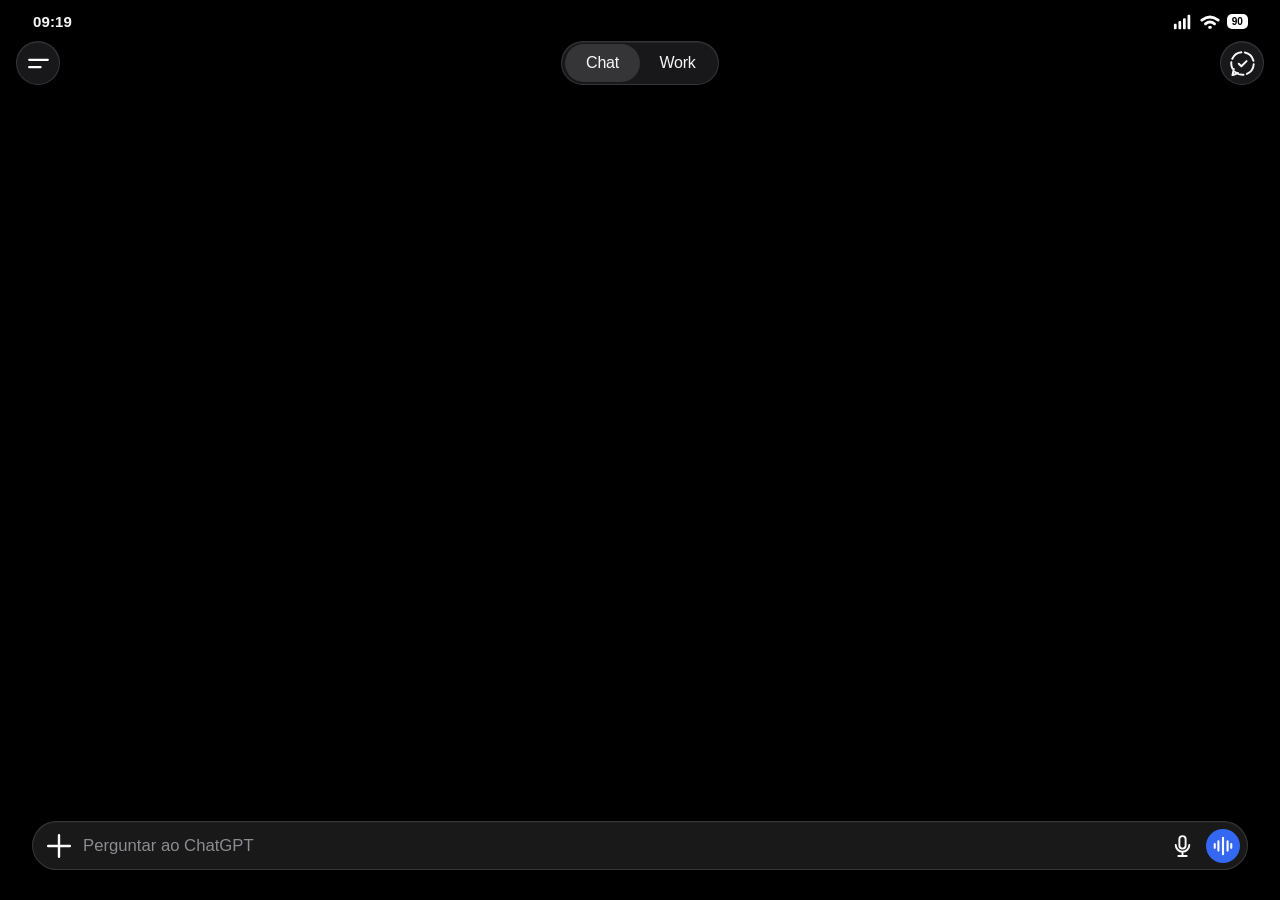
<file: experimento-ditado.html>
<!doctype html>
<html lang="pt-BR">
<head>
<meta charset="utf-8">
<meta name="viewport" content="width=device-width, initial-scale=1, minimum-scale=1, maximum-scale=1, user-scalable=no, viewport-fit=cover">
<meta name="theme-color" content="#000000">
<meta name="apple-mobile-web-app-capable" content="yes">
<meta name="apple-mobile-web-app-status-bar-style" content="black-translucent">
<meta name="apple-mobile-web-app-title" content="ChatGPT">
<link rel="manifest" href="./manifest.webmanifest?v=49">
<link rel="apple-touch-icon" href="./icon-192.png?v=48">
<title>ChatGPT</title>
<script>
/* Restore the chosen appearance before the first paint. */
(function(){
 var choice='dark';
 try{
  var stored=localStorage.getItem('joaninha-appearance-v1');
  if(stored==='dark'||stored==='light'||stored==='system')choice=stored;
 }catch(error){}
 var light=choice==='light'||(choice==='system'&&window.matchMedia('(prefers-color-scheme: light)').matches);
 document.documentElement.setAttribute('data-theme',light?'light':'dark');
 document.documentElement.setAttribute('data-theme-choice',choice);
 var color=document.querySelector('meta[name="theme-color"]');
 if(color)color.setAttribute('content',light?'#ffffff':'#000000');
 var status=document.querySelector('meta[name="apple-mobile-web-app-status-bar-style"]');
 if(status)status.setAttribute('content',light?'default':'black-translucent');
})();
</script>
<style>
:root {
 color-scheme:dark;
 --bg:#000;
 --ink:#f6f6f7;
 --muted:#a9a9ac;
 --subtle:#838387;
 --glass:rgba(33,33,35,.75);
 --hairline:rgba(255,255,255,.125);
 --blue:#3468f2;
 --bubble:#08076b;
 --app-h:100dvh;
 --safe-top:max(41px,env(safe-area-inset-top,0px));
 --safe-bottom:max(30px,env(safe-area-inset-bottom,0px));
 --composer-bottom:var(--safe-bottom);
 --kbd-h:318px;
 --font:-apple-system,BlinkMacSystemFont,"SF Pro Text","Helvetica Neue",Arial,sans-serif;
}
*,*::before,*::after{box-sizing:border-box}
html,body{width:100%;height:var(--app-h,100%);padding:0;margin:0;background:#000;overflow:hidden;overscroll-behavior:none}
html{font-family:var(--font);-webkit-text-size-adjust:100%;-webkit-tap-highlight-color:transparent;touch-action:pan-x pan-y}
body{position:relative;color:var(--ink);-webkit-user-select:none;user-select:none;-webkit-touch-callout:none}
button{font:inherit;color:inherit;cursor:pointer;-webkit-tap-highlight-color:transparent;touch-action:manipulation}
button:focus-visible{outline:2px solid #87a7ff;outline-offset:3px}
svg{display:block}
#app{position:absolute;top:0;left:0;right:0;height:var(--app-h,100%);overflow:hidden;background:var(--bg)}
#app.browser-mode::before{content:"";position:absolute;z-index:90;left:0;top:0;width:100%;height:34px;background:transparent;pointer-events:none}
#fake-status{display:none;position:absolute;z-index:100;top:13px;left:33px;right:32px;align-items:center;justify-content:space-between;font-size:15px;font-weight:700;pointer-events:none;letter-spacing:.1px}
.desktop-preview #fake-status{display:flex}
.fake-status-right{display:flex;gap:7px;align-items:center}
.fake-status-right svg{width:20px;height:16px}
.fake-battery{background:#fff;color:#000;font-size:10px;border-radius:5px;padding:0 5px;line-height:15px}
#drawer{position:absolute;inset:0;z-index:2;background:#000;visibility:hidden;opacity:0;transition:opacity .22s ease,visibility .22s ease;overflow:hidden}
#app.drawer-open #drawer{visibility:visible;opacity:1}
/* Replicate the v10 conversation fades, full viewport height at both ends */
#drawer::before,#drawer::after{content:"";position:absolute;left:0;right:0;pointer-events:none;z-index:4}
#drawer::before{top:0;height:161px;background:linear-gradient(to bottom,rgba(0,0,0,.24) 0%,rgba(0,0,0,.18) 20%,rgba(0,0,0,.115) 43%,rgba(0,0,0,.05) 68%,transparent 100%)}
#drawer::after{bottom:0;height:166px;background:linear-gradient(to bottom,transparent 0%,rgba(0,0,0,.05) 24%,rgba(0,0,0,.12) 47%,rgba(0,0,0,.22) 71%,rgba(0,0,0,.34) 88%,rgba(0,0,0,.44) 100%)}
.drawer-inner{position:absolute;inset:0;width:calc(100% - 85px);padding:calc(var(--safe-top) + 64px) 0 calc(var(--safe-bottom) + 118px);overflow-y:auto;overflow-x:hidden;overscroll-behavior-y:contain;-webkit-overflow-scrolling:touch;scrollbar-width:none;
 -webkit-mask-image:linear-gradient(to bottom,rgba(0,0,0,.185) 0px,rgba(0,0,0,.355) 49px,rgba(0,0,0,.635) 99px,rgba(0,0,0,.905) 155px,#000 182px,#000 calc(100% - 188px),rgba(0,0,0,.965) calc(100% - 144px),rgba(0,0,0,.77) calc(100% - 99px),rgba(0,0,0,.515) calc(100% - 59px),rgba(0,0,0,.39) calc(100% - 37px),rgba(0,0,0,.225) 100%);
 mask-image:linear-gradient(to bottom,rgba(0,0,0,.185) 0px,rgba(0,0,0,.355) 49px,rgba(0,0,0,.635) 99px,rgba(0,0,0,.905) 155px,#000 182px,#000 calc(100% - 188px),rgba(0,0,0,.965) calc(100% - 144px),rgba(0,0,0,.77) calc(100% - 99px),rgba(0,0,0,.515) calc(100% - 59px),rgba(0,0,0,.39) calc(100% - 37px),rgba(0,0,0,.225) 100%)}
.drawer-inner::-webkit-scrollbar{display:none}
.drawer-title-row{position:absolute;z-index:5;top:calc(var(--safe-top) + 8px);left:0;
 width:calc(100% - 85px);display:flex;align-items:center;justify-content:space-between;
 padding:0 18px 14px 31px;background:transparent;pointer-events:none}
.drawer-title-row>*{pointer-events:auto}
@media(max-width:370px){.drawer-title-row{width:calc(100% - 65px)}}
.drawer-title{font-size:22px;font-weight:720;letter-spacing:-.55px}
.drawer-search{display:grid;place-items:center;width:42px;height:42px;border:1px solid var(--hairline);border-radius:50%;background:#19191b}
.drawer-search svg{width:25px;height:25px}
.drawer-link{width:100%;border:0;background:transparent;text-align:left;display:flex;align-items:center;gap:14px;height:47px;padding:0 16px 0 30px;font-size:17px;font-weight:500;letter-spacing:-.2px}
.drawer-link svg{width:22px;height:22px;stroke-width:1.9;flex:none}
.drawer-link:active,.drawer-recent:active{background:#1a1a1c}
.drawer-group{padding:30px 30px 8px;font-weight:660;font-size:17px;letter-spacing:-.2px}
.drawer-project{display:flex;align-items:center;gap:14px;padding:0 30px;height:46px;font-size:16.5px}
.drawer-project svg{width:21px;height:21px;flex:none}
.drawer-recent{height:42px;display:block;width:100%;text-align:left;padding:0 30px;font-size:16px;white-space:nowrap;overflow:hidden;text-overflow:ellipsis;border:0;background:transparent}
#drawerViewAll{color:#88888e;display:flex;align-items:center;user-select:none;-webkit-user-select:none}
.drawer-actions{position:absolute;z-index:5;bottom:calc(var(--safe-bottom) + 10px);left:0;width:calc(100% - 85px);display:flex;align-items:center;justify-content:space-between;padding:12px 19px 6px 30px;pointer-events:none;background:transparent}
.drawer-actions>*{pointer-events:auto}
@media(max-width:370px){.drawer-actions{width:calc(100% - 65px)}}
.newchat-blue{display:flex;align-items:center;gap:12px;padding:11px 17px;border:1px solid rgba(255,255,255,.2);border-radius:26px;background:var(--blue);font-size:17px;font-weight:680;box-shadow:inset 0 1px rgba(255,255,255,.12)}
.drawer-avatar{width:42px;height:42px;border-radius:50%;display:grid;place-items:center;background:#8d51b2;border:7px solid #1b1b1c;font-size:12px;box-sizing:content-box}
#page{position:absolute;inset:0;background:#000;overflow:hidden;z-index:3;transform:none;transform-origin:left center;transition:transform .38s cubic-bezier(.22,.78,.22,1),border-radius .38s;will-change:transform}
#app.drawer-open #page{transform:translateX(calc(100% - 95px)) scale(.982);border:1px solid #3f3f43;border-radius:40px;box-shadow:-15px 0 35px rgba(0,0,0,.5)}
#app.drawer-open #page::after{content:"";inset:0;position:absolute;z-index:80;background:rgba(0,0,0,.48)}
#header{position:absolute;z-index:24;top:var(--safe-top);left:16px;right:16px;height:44px;display:flex;align-items:center;justify-content:space-between;pointer-events:none}
#header>*{pointer-events:auto}
.glass{
 background:var(--glass);
 border:1px solid var(--hairline);
 -webkit-backdrop-filter:blur(21px) saturate(160%);
 backdrop-filter:blur(21px) saturate(160%);
 box-shadow:inset 0 1px 0 rgba(255,255,255,.055);
}
.glass-circle{width:44px;height:44px;border-radius:50%;display:grid;place-items:center;padding:0}
.glass-circle svg{width:25px;height:25px}
#top-menu{position:relative}

/* V75: segmented bubble based on MIT-licensed TemporaryChatGlyph by bryanrg22.
   A check is shown for a temporary chat OR a pending version update.
   An offline-cache issue alone does not imply that an update is available. */
#top-home-right .temp-check{display:none}
#app.temporary-chat #top-home-right .temp-bubble,
#app.update-attention #top-home-right .temp-bubble{display:none}
#app.temporary-chat #top-home-right .temp-check,
#app.update-attention #top-home-right .temp-check{display:block}
#app.temporary-chat #home-tabs{display:none}
#temporaryInfo{display:none;position:absolute;z-index:14;top:28%;left:12px;right:12px;text-align:center;pointer-events:none}
#app.temporary-chat.scene-home #temporaryInfo{display:block}
#temporaryInfo .temp-title{font-size:19px;line-height:26px;font-weight:600;letter-spacing:-.25px}
#temporaryInfo .temp-subtitle{font-size:14px;line-height:20px;color:#a4a4aa;margin-top:7px}
#temporaryInfo .temp-more{text-decoration:underline dotted;text-underline-offset:3px;color:#c6c6cc}
#temporaryInfo .temp-personalized{display:flex;gap:7px;align-items:center;justify-content:center;margin-top:23px;font-size:15px;color:#a4a4aa}
#temporaryInfo .temp-personalized svg{width:17px;height:17px}
#app.temporary-chat #secretHotspot{display:none!important}
#app.temporary-chat.scene-home #sendVoice{background:#79797b!important}
#app.temporary-chat.scene-home #voicePath{display:none}
#app.temporary-chat.scene-home #sendPath{display:block}
#home-tabs{position:absolute;top:0;left:50%;transform:translateX(-50%);height:44px;border-radius:24px;display:flex;align-items:center;padding:3px;width:158px}
#home-tabs button{height:38px;width:50%;border:0;background:transparent;border-radius:23px;font-weight:400;font-size:16px;letter-spacing:-.25px}
#home-tabs button.active{background:rgba(105,105,109,.36)}
/* Work hold 1s: fixed 10x3 selector with no scrolling */
#tabWork{touch-action:none;-webkit-user-select:none;user-select:none;-webkit-touch-callout:none}
#workForcePicker{display:none;position:absolute;z-index:45;top:calc(var(--safe-top) + 51px);left:50%;
transform:translateX(-50%);width:min(540px,calc(100% - 12px));padding:7px;
background:#242427;border:1px solid #4c4c52;border-radius:19px;
box-shadow:0 14px 40px rgba(0,0,0,.62);pointer-events:none}
#workForcePicker.visible{display:block}
#workForcePicker .work-force-columns{display:grid;grid-template-columns:repeat(3,minmax(0,1fr));gap:3px}
#workForcePicker .work-force-column{min-width:0}
#workForcePicker .work-force-heading{height:27px;padding:3px 2px 5px;color:#b9b9bd;font-size:11.5px;font-weight:650;text-align:center}
#workForcePicker .work-force-choices{display:grid;gap:1px}
#workForcePicker .work-force-choice{height:34px;border-radius:9px;padding:0 3px;
display:flex;align-items:center;justify-content:space-between;min-width:0;
color:#e7e7ea;font-size:11.2px;letter-spacing:-.24px;font-weight:480;
white-space:nowrap;overflow:hidden}
#workForcePicker .work-force-label{display:block;min-width:0;flex:1;overflow:hidden;text-overflow:ellipsis;white-space:nowrap}
#workForcePicker .work-force-choice.music-choice{font-size:10.7px;letter-spacing:-.25px}
#workForcePicker .work-force-choice.saved{background:rgba(122,122,129,.16)}
#workForcePicker .work-force-choice.saved::after{content:"✓";margin-left:3px;flex:none;font-size:11px;color:#a9baff}
#workForcePicker .work-force-choice.highlighted{background:#3d69e5;color:#fff;font-weight:650}
#workForcePicker .work-force-choice.highlighted::after{color:#fff}
#workForcePicker .work-force-loading{font-size:12px;color:#a0a0a5;padding:12px 4px;text-align:center}
/* Offline state remains invisible in normal online use */
#offlineHint{display:none;position:absolute;top:calc(var(--safe-top) + 50px);right:17px;z-index:42;
pointer-events:none;padding:4px 8px;border:1px solid rgba(255,255,255,.12);
border-radius:10px;background:rgba(29,29,32,.84);color:#a9a9af;font-size:10.5px}
#offlineHint.shown{display:block}
#top-home-right{margin-left:auto}
#thread-actions{height:44px;width:109px;border-radius:24px;display:none;align-items:center;justify-content:space-evenly;padding:0 5px 0 6px}
#thread-actions button{display:grid;place-items:center;background:transparent;border:0;min-width:42px;height:40px;padding:5px}
#thread-actions svg{width:25px;height:25px}
#app:not(.scene-home) #home-tabs,#app:not(.scene-home) #top-home-right{display:none}
#app:not(.scene-home) #thread-actions{display:flex}
#app.scene-home #thread-actions{display:none}
#threadScroll{position:absolute;inset:0;z-index:5;overflow-x:hidden;overflow-y:auto;-webkit-overflow-scrolling:touch;overscroll-behavior-y:contain;scrollbar-width:none;touch-action:pan-y;overflow-anchor:none;
 -webkit-mask-image:linear-gradient(to bottom,rgba(0,0,0,.22) 0px,rgba(0,0,0,.44) 44px,rgba(0,0,0,.76) 92px,#000 152px,#000 calc(100% - 160px),rgba(0,0,0,.97) calc(100% - 118px),rgba(0,0,0,.78) calc(100% - 73px),rgba(0,0,0,.54) calc(100% - 35px),rgba(0,0,0,.32) 100%);
 mask-image:linear-gradient(to bottom,rgba(0,0,0,.22) 0px,rgba(0,0,0,.44) 44px,rgba(0,0,0,.76) 92px,#000 152px,#000 calc(100% - 160px),rgba(0,0,0,.97) calc(100% - 118px),rgba(0,0,0,.78) calc(100% - 73px),rgba(0,0,0,.54) calc(100% - 35px),rgba(0,0,0,.32) 100%);
}
#app.scene-home #threadScroll{display:none}
#thread-inner{padding:106px 16px calc(var(--composer-bottom) + 105px);min-height:100%}
#bubble-row,.archived-bubble-row{display:flex;justify-content:flex-end;margin:0 -1px 30px 0}
.bubble{background:var(--bubble);color:#e5e6ff;display:inline-flex;align-items:flex-start;padding:14px 16px 12px;min-height:51px;border-radius:23px;font-size:var(--question-font,16.5px);line-height:1.35;max-width:83%;white-space:pre-wrap}
#thinking{margin:0 0 0 0;color:#a3a3a7;font-size:17px;line-height:24px;display:none}
#answerIntro,.archived-intro{display:none;font-size:var(--answer-font,17.2px);line-height:calc(var(--answer-font,17.2px) * 1.34);color:#ededf0;margin:0 0 14px}
.archived-intro{display:block}
#app.scene-list #answerIntro,#app.scene-end #answerIntro{display:block}
#list,.archived-list{list-style:none;padding:0;margin:0}
#list .row,.archived-list .row{font-size:var(--answer-font,17.2px);line-height:calc(var(--answer-font,17.2px) * 1.233);letter-spacing:-.17px;display:grid;grid-template-columns:calc(22px + var(--answer-number-extra,0px)) 1fr;column-gap:8px;margin:0;min-height:calc(var(--answer-font,17.2px) * 1.24)}
/* Space only between successive items, never above the first item. */
#list .row + .row,.archived-list .row + .row{margin-top:var(--list-item-spacing,0px)}
#list .number,.archived-list .number{width:calc(42px + var(--answer-number-extra,0px));margin-left:-20px;text-align:right;font-variant-numeric:tabular-nums;font-feature-settings:"tnum";white-space:nowrap}
#list .word,.archived-list .word{min-width:0}
#actions,.archived-actions{display:none;align-items:center;gap:13px;margin-top:12px;padding-bottom:8px}
.archived-actions{display:flex;pointer-events:none}
.archived-turn{padding-bottom:28px}
#actions button,.archived-actions button{height:29px;min-width:18px;display:grid;place-items:center;padding:0;background:transparent;border:0;color:#d4d4d7}
#actions svg,.archived-actions svg{width:19px;height:19px}
/* Independent first-dot timing cue and middle-dot completion confirmation */
#more.reveal-cue-hidden svg circle:first-child{visibility:hidden}
#more.reveal-confirm-hidden svg circle:nth-child(2){visibility:hidden}
/* The reserved emoji disappears without affecting the item's text or spacing */
#list .force-emoji,.archived-list .force-emoji{opacity:1}
#list .force-emoji.hidden,.archived-list .force-emoji.hidden{opacity:0;visibility:hidden}
#actions #feedback,.archived-actions .archived-feedback{gap:1px;display:flex}
#actions #feedback svg,.archived-actions .archived-feedback svg{width:15px;height:19px}
#app.scene-thinking #thinking{display:block}
#app.scene-thinking #list,#app.scene-thinking #actions{display:none}
#app.scene-end #actions{display:flex}
#app.scene-list #actions{display:none}
#app.scene-thinking #thread-inner{padding-top:106px}
#app.scene-list #thread-inner,#app.scene-end #thread-inner{padding-top:106px}
#app.keyboard-on #thread-inner{padding-bottom:calc(var(--kbd-h) + 125px)}
#top-fade{position:absolute;z-index:12;top:0;left:0;right:0;height:132px;pointer-events:none;background:linear-gradient(to bottom,rgba(0,0,0,.18) 0%,rgba(0,0,0,.12) 18%,rgba(0,0,0,.07) 40%,rgba(0,0,0,.025) 64%,transparent 100%);display:none}
#bottom-fade{position:absolute;z-index:12;left:0;right:0;bottom:0;height:138px;pointer-events:none;background:linear-gradient(to bottom,transparent 0%,rgba(0,0,0,.025) 24%,rgba(0,0,0,.07) 45%,rgba(0,0,0,.14) 69%,rgba(0,0,0,.25) 88%,rgba(0,0,0,.35) 100%);display:none}
#app:not(.scene-home) #top-fade,#app:not(.scene-home) #bottom-fade{display:block}
#app.keyboard-on #bottom-fade{bottom:var(--kbd-h);height:96px}
#jump{position:absolute;z-index:22;bottom:calc(var(--composer-bottom) + 64px);left:50%;transform:translateX(-50%);width:33px;height:33px;border-radius:50%;display:none;align-items:center;justify-content:center;padding:0;color:#fff}
#jump svg{width:20px;height:20px}
#jump.visible{display:flex}
#app.keyboard-on #jump{bottom:calc(var(--kbd-h) + 119px)}
#composer{position:absolute;z-index:23;left:32px;right:32px;bottom:var(--composer-bottom);height:49px;border-radius:27px;display:flex;align-items:center;padding:0 7px 0 9px;gap:8px;background:rgba(27,27,29,.93);border:1px solid rgba(255,255,255,.13);box-shadow:inset 0 1px 0 rgba(255,255,255,.03);-webkit-backdrop-filter:blur(25px) saturate(160%);backdrop-filter:blur(25px) saturate(160%);transition:bottom .2s ease,left .2s ease,right .2s ease,height .2s ease}
#composer>button{background:transparent;border:0;padding:0;display:grid;place-items:center;flex:none}
#add{width:33px;height:40px;touch-action:none;position:relative;-webkit-touch-callout:none}
#add svg{width:26px;height:26px}
#text-field{flex:1;min-width:0;color:#8b8b90;font-size:16.7px;white-space:nowrap;overflow:hidden;text-overflow:ellipsis;min-height:38px;display:flex;align-items:center}
#text-field.has-text{color:#f2f2f4}
#text-field{touch-action:none;-webkit-touch-callout:none}
#text-field .field-value{white-space:pre;overflow:hidden;text-overflow:ellipsis;min-width:0}
#text-field .blue-caret{display:none;flex:none;background:#4681fa;width:2px;height:22px;margin-left:2px;opacity:1;animation:cursorBlinkV4 1.06s linear infinite;-webkit-animation:cursorBlinkV4 1.06s linear infinite}
#app.keyboard-on #text-field .blue-caret{display:inline-block}
#secretHotspot{position:absolute;right:79px;bottom:3px;width:70px;height:calc(100% - 6px);
 z-index:4;opacity:0;border:0!important;border-radius:0;padding:0;background:transparent!important;
 touch-action:manipulation;pointer-events:none;-webkit-tap-highlight-color:transparent}
/* When open, the entire blank upper row itself is the activation area */
#app.keyboard-on #secretHotspot{display:none}
/* Stable left edge keeps the first digit anchored as the code grows */
#secretPeek{display:none;position:absolute;z-index:28;left:calc(50% - 24px + var(--peek-x,0px));top:calc(50% - 2px - var(--peek-y,0px));width:55px;text-align:left;white-space:nowrap;pointer-events:none;
 color:#c9c9d0;font-size:var(--peek-font,12px);opacity:var(--peek-opacity,1);font-weight:550;line-height:1.1;letter-spacing:-.1px;font-variant-numeric:tabular-nums;text-shadow:0 1px 2px #000}
#secretPeek.visible{display:block}
/* Centre the three-digit 100 on the same axis as two-digit peek codes. */
#secretPeek.peek-three-digits{transform:translateX(-.5ch)}
#mic{width:31px;height:40px;touch-action:none;-webkit-user-select:none;user-select:none;-webkit-touch-callout:none}
#mic svg{width:25px;height:25px}
#sendVoice{position:relative;border-radius:50%!important;width:34px;height:34px;background:var(--blue)!important;color:#fff}
#sendVoice svg{width:22px;height:22px}
#stopPath,#sendPath{display:none}
#app.scene-thinking #stopPath,#app.scene-list #stopPath{display:block}
#app.scene-thinking #voicePath,#app.scene-list #voicePath{display:none}
#composer.has-draft #sendPath{display:block}
#composer.has-draft #voicePath{display:none}
#app.keyboard-on #composer{left:12px;right:12px;bottom:calc(var(--kbd-h) + 12px);height:91px;border-radius:24px;display:grid;grid-template-columns:auto 1fr auto auto auto;grid-template-rows:42px 38px;gap:0 8px;padding:7px 8px 5px 11px}
#app.keyboard-on #text-field{grid-column:1/6;grid-row:1;align-items:center;padding-left:3px;font-size:16.7px}
/* Cursor now follows typed text */
@keyframes cursorBlinkV4{0%,49.9%{opacity:1}50%,100%{opacity:0}}
@-webkit-keyframes cursorBlinkV4{0%,49.9%{opacity:1}50%,100%{opacity:0}}
#app.keyboard-on #add{grid-column:1;grid-row:2;justify-self:start;width:33px}
#app.keyboard-on #typingMeter{display:block;grid-column:3;grid-row:2}
#typingMeter{display:none;width:24px;height:24px;border-radius:50%;border:2px solid #68707c;border-left-color:#3369f4;border-bottom-color:#3369f4;position:relative;align-self:center;touch-action:none;-webkit-user-select:none;user-select:none;-webkit-touch-callout:none}
#typingMeter:after{content:"";position:absolute;inset:7px;background:#fff;border-radius:50%}
#app.keyboard-on #mic{grid-column:4;grid-row:2;width:30px}
#app.keyboard-on #sendVoice{grid-column:5;grid-row:2;align-self:center}
#keyboard{position:absolute;z-index:22;left:0;right:0;bottom:0;height:var(--kbd-h);background:#1b1b1e;border-top:1px solid #343437;border-radius:30px 30px 0 0;display:none;padding:20px 6px 0;box-shadow:0 -2px 0 rgba(255,255,255,.045)}
#app.keyboard-on #keyboard{display:block}
.kb-row{display:flex;justify-content:center;gap:5px;height:43px;margin:0 0 9px}
.kb-row:nth-child(2){padding-left:18px;padding-right:18px}
.kb-row:nth-child(3){margin-top:1px}
.kb-key{background:#404043;border:0;border-radius:7px;flex:1;min-width:0;color:#f9f9fb;display:grid;place-items:center;font-size:20px;box-shadow:0 1px rgba(0,0,0,.35);line-height:1;padding:0;touch-action:none;-webkit-user-select:none;user-select:none;-webkit-touch-callout:none}
.kb-key:active,.kb-key.kb-pressed{background:#626269}
.kb-shift{background:#343439!important}
.kb-shift .shift-arrow{width:27px;height:27px;pointer-events:none}
.kb-shift .shift-arrow path:first-child{stroke:#f4f4f6;stroke-width:1.55;stroke-linejoin:round;fill:none}
.kb-shift.kb-shift-on .shift-arrow path:first-child{fill:#f4f4f6}
.kb-shift .caps-line{display:none;stroke:#f4f4f6;stroke-width:1.8;fill:none}
.kb-shift.kb-caps-lock .caps-line{display:block}
.kb-key.kb-letter{position:relative}
.kb-key.kb-letter.kb-lowercase{font-size:23px}
/* Keep pressed-key highlighting only, never show a character popup above the key */
#text-field .input-line{display:block;white-space:pre-wrap;overflow-wrap:anywhere;max-width:100%;line-height:23px}
#text-field .input-before,#text-field .input-after{white-space:pre-wrap;overflow-wrap:anywhere}
#text-field .input-line .blue-caret{display:none;vertical-align:-4px;margin:0 1px}
#app.keyboard-on #text-field .input-line .blue-caret{display:inline-block}
#text-field .input-placeholder{color:#8b8b90;white-space:nowrap}
#app.keyboard-on #composer{height:calc(91px + var(--input-extra,0px));grid-template-rows:calc(42px + var(--input-extra,0px)) 38px}
#app.keyboard-on #text-field{min-height:38px;max-height:calc(42px + var(--input-extra,0px));overflow-y:auto;scrollbar-width:none}
#app.keyboard-on #text-field::-webkit-scrollbar{display:none}
#keyboard.kb-trackpad .kb-letter{color:transparent}
#accentChoices{position:absolute;z-index:39;display:none;max-width:calc(100% - 12px);
 background:#e4e4e7;border-radius:14px;box-shadow:0 5px 26px #0009;padding:5px;gap:3px;
 align-items:center;transform:translateX(-50%);touch-action:none}
#accentChoices.visible{display:flex}
#accentChoices button{background:transparent;border:0;border-radius:8px;padding:0 5px;
 min-width:33px;height:47px;color:#121215;font-size:22px;touch-action:none}
#accentChoices button:active{background:#b4b4bc}
.bubble{white-space:pre-wrap}
.kb-wide{flex:1.42;background:#343439}
.kb-wide svg{width:24px;height:24px}
.kb-row:nth-child(4){height:42px;margin-top:2px}
.kb-row:nth-child(4) .kb-key{font-size:16px}
.kb-123{flex:1.05}.kb-emoji{flex:1.04}.kb-space{flex:5.5}.kb-return{flex:1.5}
.kb-bottom{position:absolute;bottom:0;left:0;right:0;height:72px;display:flex;align-items:flex-start;justify-content:space-between;padding:20px 30px 0;color:#fff}
.kb-bottom svg{width:30px;height:30px}
.kb-indicator{position:absolute;width:35%;height:5px;border-radius:4px;background:#fff;bottom:10px;left:50%;transform:translateX(-50%)}
#peekShade{display:none;position:absolute;z-index:100;inset:0;background:rgba(0,0,0,.10)}
#peekPanel{display:none;position:absolute;z-index:104;top:calc(var(--safe-top) + 48px);left:14px;right:14px;max-width:420px;margin:auto;max-height:calc(100% - var(--safe-top) - var(--safe-bottom) - 140px);overflow-y:auto;-webkit-overflow-scrolling:touch;overscroll-behavior:contain;
 background:rgba(29,29,33,.68);-webkit-backdrop-filter:none;backdrop-filter:none;border:1px solid rgba(180,180,193,.35);border-radius:22px;padding:15px 17px 16px;box-shadow:0 16px 50px #000b}
#app.peek-panel-on #peekPanel,#app.peek-panel-on #peekShade{display:block}
#app.peek-panel-on #composer{z-index:102;pointer-events:none}
#top-home-right{-webkit-touch-callout:none;touch-action:manipulation}
.peek-head{display:flex;align-items:center;justify-content:space-between}
.peek-head strong{font-size:17px}
#peekClose{background:#393941;border:0;border-radius:50%;width:30px;height:30px;font-size:22px}
.peek-hint{margin:8px 0 11px;font-size:12px;line-height:1.4;color:#bdbdc5}
.peek-label{display:flex;justify-content:space-between;font-size:13px;font-weight:600;margin:12px 0 6px}
.peek-label output{color:#c3c3cb;font-variant-numeric:tabular-nums}
.peek-pad{display:grid;grid-template-columns:45px 90px 45px;grid-template-rows:35px 35px 35px;gap:4px;justify-content:center}
.peek-pad button,.peek-adjust button{border:1px solid #62626c;background:#393941;border-radius:10px;min-width:0;padding:0;font-size:18px;font-weight:600}
.peek-pad button:active,.peek-adjust button:active{background:#5b5b66}
.peek-pad-center{background:#29292e;border:1px solid #45454d;border-radius:10px;display:grid;place-items:center;font-size:12px;color:#ccccd4}
#peekStep{width:100%;margin-top:8px;height:30px;background:#303039;border:1px solid #52525b;border-radius:9px;font-size:12px}
.peek-adjust{display:grid;grid-template-columns:32px 1fr 32px;gap:9px;align-items:center}
.peek-adjust button{height:30px}
.peek-adjust input{width:100%;min-width:0;accent-color:#477bf3}
.peek-footer{display:grid;grid-template-columns:1fr 1fr;gap:9px;margin-top:13px}
.peek-footer button{height:40px;border-radius:12px;border:1px solid #54545f;background:#3a3a41;font-size:13px;font-weight:600}
#peekSave{background:#356af0;border-color:#356af0}
#peekStorageStatus{margin-top:8px;min-height:13px;text-align:center;color:#b2ddb9;font-size:11px}

.peek-tabs{display:grid;grid-template-columns:1fr 1fr;gap:5px;padding:4px;margin:11px 0 9px;border-radius:13px;background:rgba(24,24,28,.54)}
.peek-tabs button{border:0;border-radius:9px;background:transparent;height:34px;font-size:13px;font-weight:650;color:#c8c8cf}
.peek-tabs button.selected{background:rgba(92,92,104,.75);color:#fff}
#peekTabPeek[hidden],#peekTabFonts[hidden]{display:none!important}
#peekTabFonts .peek-hint{margin:9px 0 15px}
.peek-font-legend{font-size:12px;color:#d3d3db;line-height:1.5;margin-top:12px}
#peekPanel button:focus-visible,#peekPanel input:focus-visible{outline:2px solid #78a0ff;outline-offset:2px}
#testTag{display:none}
@media(max-width:370px){#composer{left:20px;right:20px}#header{left:13px;right:13px}#home-tabs{width:152px}.drawer-inner{width:calc(100% - 65px)}}
@media(max-height:720px){:root{--safe-top:max(35px,env(safe-area-inset-top,0px))}#keyboard{padding-top:13px}.kb-row{height:38px;margin-bottom:6px}}
@media(prefers-reduced-motion:reduce){*,*::before,*::after{transition:none!important;animation:none!important}
 /* A typing insertion point remains visibly active, even with reduced motion enabled */
 #app.keyboard-on #text-field .blue-caret{animation:cursorBlinkV4 1.06s linear infinite!important;-webkit-animation:cursorBlinkV4 1.06s linear infinite!important}}
/* Native system keyboard: keep the existing ChatGPT composer appearance */
#text-field{position:relative}
#text-field .input-line{position:relative;z-index:1;pointer-events:none}
#nativeInput{position:absolute;inset:0;width:100%;height:100%;margin:0;padding:0;border:0;outline:0;background:transparent;opacity:0;color:transparent;-webkit-text-fill-color:transparent;caret-color:transparent;font-size:16px;resize:none;overflow:hidden;pointer-events:none;-webkit-user-select:text;user-select:text}
#keyboard,#app.keyboard-on #keyboard{display:none!important}
/* v34: use the measured 0.219-inch iPhone accessory spacing
   (approximately 34 CSS px at devicePixelRatio 3). Move the complete
   composer assembly down without changing its layout or appearance. */
#app.keyboard-on{
 --ios-accessory-gap:34px;
 --kbd-effective:max(0px,calc(var(--kbd-h) - var(--ios-accessory-gap)));
 /* Valor definitivo escolhido no iPhone, exportado pelo diagnóstico v35 */
 --composer-vertical-offset:22px;
}
#app.keyboard-on #thread-inner{padding-bottom:calc(var(--kbd-effective) + 125px + var(--composer-vertical-offset))}
#app.keyboard-on #bottom-fade{bottom:var(--kbd-effective)}
#app.keyboard-on #jump{bottom:calc(var(--kbd-effective) + 119px + var(--composer-vertical-offset))}
#app.keyboard-on #composer{bottom:calc(var(--kbd-effective) + 12px + var(--composer-vertical-offset))}
/* The real native textarea must receive touches rather than the fake field.
   This prevents a tap in the composer from blurring its focused input. */
#nativeInput{pointer-events:auto;z-index:2}

/* === LAB TRANSICOES v2, deliberadamente perceptiveis ===
  Aplicado em clone isolado: apenas aparencia, sem alterar foco, teclado ou magia
  Nao animar #composer/#nativeInput/#text-field/#secretPeek
*/
@keyframes motion2Bubble{
  0%{opacity:0;transform:translate3d(0,24px,0) scale(.94)}
  75%{opacity:1;transform:translate3d(0,-2px,0) scale(1.005)}
  100%{opacity:1;transform:translate3d(0,0,0) scale(1)}
}
@keyframes motion2Rise{
  0%{opacity:0;transform:translate3d(0,25px,0)}
  100%{opacity:1;transform:translate3d(0,0,0)}
}
@keyframes motion2Fade{0%{opacity:0}100%{opacity:1}}
/* The initial page must render at full opacity, without a brightness fade.
   iOS provides its own launch transition; keep in-app motion separate. */
/* 1) Drawer: movimento com inercia e conteudo vindo do lado */
#page{
 transition:transform .62s cubic-bezier(.18,.83,.22,1),
            border-radius .62s cubic-bezier(.18,.83,.22,1),
            box-shadow .62s ease
}
#drawer{transition:opacity .40s ease,visibility .40s ease}
#drawer::before,#drawer::after{transition:opacity .4s ease}
#page::after{
 content:"";position:absolute;inset:0;z-index:80;
 background:rgba(0,0,0,.48);opacity:0;visibility:hidden;
 pointer-events:none;transition:opacity .53s ease,visibility .53s ease
}
#app.drawer-open #page::after{opacity:1;visibility:visible}
.drawer-inner,.drawer-title-row,.drawer-actions{
 transition:opacity .51s ease,transform .62s cubic-bezier(.16,.89,.28,1)
}
#app:not(.drawer-open) .drawer-inner,
#app:not(.drawer-open) .drawer-title-row,
#app:not(.drawer-open) .drawer-actions{
 opacity:0;transform:translate3d(-35px,0,0)
}
/* 2) Chat temporario: texto entra 24px abaixo; tabs somem em crossfade */
#temporaryInfo{
 display:block;
 opacity:0;visibility:hidden;transform:translate3d(0,24px,0);
 transition:opacity .43s ease,transform .48s cubic-bezier(.15,.85,.3,1),visibility .48s ease
}
#app.temporary-chat.scene-home #temporaryInfo{
 opacity:1;visibility:visible;transform:translate3d(0,0,0)
}
#home-tabs{transition:opacity .43s ease,visibility .43s ease}
#app.scene-home.temporary-chat #home-tabs{
 display:flex;opacity:0;visibility:hidden;pointer-events:none
}
#top-home-right .temp-bubble,#top-home-right .temp-check{
 animation:motion2Fade .34s ease both
}
#sendVoice{transition:background-color .3s ease}
/* 3) Envio: a pergunta surge como mensagem, depois pensando */
#app.scene-thinking #bubble-row{
 animation:motion2Bubble .52s cubic-bezier(.2,.84,.2,1) both
}
#app.scene-thinking #thinking{
 animation:motion2Rise .45s .13s cubic-bezier(.2,.8,.2,1) both
}
/* 4) Resposta: introducao e cada item da lista aparecem suavemente */
#app.scene-list #answerIntro{
 animation:motion2Rise .42s cubic-bezier(.17,.86,.24,1) both
}
#app.scene-list #list .row{
 animation:motion2Rise .38s cubic-bezier(.19,.8,.2,1) both
}
#app.scene-end #actions{
 animation:motion2Rise .42s cubic-bezier(.2,.8,.2,1) both
}
/* 5) Cabecalho da conversa chega com uma curta transicao */
#app:not(.scene-home) #thread-actions{
 animation:motion2Rise .38s cubic-bezier(.2,.8,.2,1) both
}


/* Experimento V3: confirmação discreta do botão Copiar */
#actions button[data-answer-copy]{position:relative}
#actions button[data-answer-copy].copy-ok svg{opacity:0}
#actions button[data-answer-copy].copy-ok::before{
 content:"✓";position:absolute;inset:0;display:grid;place-items:center;
 color:#e4e4e8;font-size:21px;line-height:1
}
#actions button[data-answer-copy].copy-ok::after,
#actions button[data-answer-copy].copy-failed::after{
 position:absolute;z-index:30;bottom:calc(100% + 8px);left:-9px;
 padding:5px 9px;border-radius:9px;background:#343436;
 box-shadow:0 2px 12px rgba(0,0,0,.35);
 color:#f5f5f7;font-size:12px;white-space:nowrap;pointer-events:none
}
#actions button[data-answer-copy].copy-ok::after{content:"Copiado"}
#actions button[data-answer-copy].copy-failed::after{content:"Não foi possível copiar"}


/* Ações reais da resposta, apenas na cópia experimental V4 */
#actions{position:relative}
#actions #feedback{display:inline-flex;align-items:center;gap:2px;flex:none}
#actions #feedback .vote-btn{width:18px;min-width:18px;height:29px;display:grid;place-items:center;border:0;padding:0;background:transparent;color:#d4d4d7}
#actions #feedback .vote-btn svg{width:15px;height:19px}
#actions #feedback .vote-btn[aria-pressed="true"]{color:#78a7ff}
#actions [data-answer-speak][aria-pressed="true"]{color:#78a7ff}
#actions [data-answer-speak][aria-pressed="true"] svg{filter:drop-shadow(0 0 2px rgba(75,125,255,.4))}
#answerOptions[hidden],#answerActionNotice[hidden]{display:none!important}
#answerOptions{
 position:absolute;z-index:32;right:0;bottom:calc(100% + 10px);
 width:206px;padding:6px;border-radius:15px;
 background:#29292d;border:1px solid rgba(255,255,255,.17);
 box-shadow:0 10px 30px rgba(0,0,0,.65);
 display:flex;flex-direction:column;gap:2px;
}
#actions #answerOptions>button{
 display:flex;align-items:center;justify-content:flex-start;
 width:100%;height:41px;min-height:41px;min-width:0;
 padding:0 11px;border-radius:9px;background:transparent;
 color:#f1f1f3;font-size:14px;font-weight:500;white-space:nowrap
}
#actions #answerOptions>button:active{background:#45454a}
#answerActionNotice{
 position:absolute;z-index:31;right:0;bottom:calc(100% + 9px);
 padding:7px 11px;border-radius:10px;white-space:nowrap;
 font-size:12px;font-weight:500;color:#f3f3f5;
 background:#303035;box-shadow:0 4px 18px rgba(0,0,0,.4);
 pointer-events:none
}

/* V72: appearance-only overrides. The original dark theme is untouched. */
html[data-theme="light"]{
 color-scheme:light;--bg:#fcfcfc;--ink:#0d0d0d;--muted:#6c6c6e;--subtle:#838388;
 --glass:#fff;--hairline:rgba(25,30,36,.055);
 --bubble:#edf3ff;--blue:#3064ec
}
html[data-theme="light"],html[data-theme="light"] body{background:#fcfcfc}
html[data-theme="light"] #page,html[data-theme="light"] #drawer{background:#fcfcfc}
html[data-theme="light"] #fake-status{color:#202124}
html[data-theme="light"] .fake-battery{background:#202124;color:#fff}
html[data-theme="light"] #drawer::before{background:linear-gradient(to bottom,rgba(255,255,255,.5),rgba(255,255,255,.2) 45%,transparent)}
html[data-theme="light"] #drawer::after{background:linear-gradient(to top,rgba(255,255,255,.75),rgba(255,255,255,.35) 45%,transparent)}
html[data-theme="light"] .drawer-search{background:#eff0f3}
html[data-theme="light"] .drawer-link:active,html[data-theme="light"] .drawer-recent:active{background:#f0f1f3}
html[data-theme="light"] #drawerViewAll{color:#74777d}
html[data-theme="light"] .drawer-avatar{border-color:#f5f5f6}
html[data-theme="light"] .newchat-blue{color:#fff;border-color:rgba(0,0,0,.06)}
html[data-theme="light"] #app.drawer-open #page{border-color:#d2d4da;box-shadow:-15px 0 35px rgba(0,0,0,.12)}
html[data-theme="light"] #page::after{background:rgba(32,35,40,.1)}
html[data-theme="light"] #top-menu svg,
html[data-theme="light"] #top-home-right svg,
html[data-theme="light"] #newChat svg,
html[data-theme="light"] #searchChats svg,
html[data-theme="light"] #add svg,
html[data-theme="light"] #mic svg{stroke:#303239}
html[data-theme="light"] .drawer-project svg[stroke="#fff"]{stroke:#3c3f45}
/* V75: no tinted temporary-chat icon or background in light mode. */
html[data-theme="light"] #home-tabs button.active{background:rgba(42,46,55,.1)}
html[data-theme="light"] #workForcePicker{background:#f9f9fb;border-color:#d7d9de;box-shadow:0 12px 28px rgba(0,0,0,.15)}
html[data-theme="light"] #workForcePicker .work-force-heading{color:#62666d}
html[data-theme="light"] #workForcePicker .work-force-choice{color:#303239}
html[data-theme="light"] #workForcePicker .work-force-choice.saved{background:rgba(47,95,205,.09)}
html[data-theme="light"] #workForcePicker .work-force-choice.saved::after{color:#2f60d4}
html[data-theme="light"] #workForcePicker .work-force-choice.highlighted{background:#3d69e5;color:#fff}
html[data-theme="light"] #workForcePicker .work-force-choice.highlighted::after{color:#fff}
html[data-theme="light"] #workForcePicker .work-force-loading{color:#696d74}
html[data-theme="light"] #offlineHint{background:rgba(250,250,252,.92);border-color:rgba(0,0,0,.12);color:#65696e}
html[data-theme="light"] .bubble{color:#2459e8}
html[data-theme="light"] #thinking{color:#717175}
html[data-theme="light"] #answerIntro,html[data-theme="light"] .archived-intro{color:#0d0d0d}
html[data-theme="light"] #actions button,html[data-theme="light"] .archived-actions button{color:#575c65}
html[data-theme="light"] #actions #feedback .vote-btn{color:#575c65}
html[data-theme="light"] #actions #feedback .vote-btn[aria-pressed="true"],
html[data-theme="light"] #actions [data-answer-speak][aria-pressed="true"]{color:#3064ec}
html[data-theme="light"] #top-fade{background:linear-gradient(to bottom,rgba(252,252,252,.42),rgba(252,252,252,.18) 38%,transparent)}
html[data-theme="light"] #bottom-fade{background:linear-gradient(to top,rgba(252,252,252,.78),rgba(252,252,252,.27) 54%,transparent)}
html[data-theme="light"] #composer{background:#fff;border-color:transparent;box-shadow:0 8px 35px rgba(0,0,0,.045)}
html[data-theme="light"] #text-field{color:#787b82}
html[data-theme="light"] #text-field.has-text{color:#0d0d0d}
html[data-theme="light"] #text-field .input-placeholder{color:#787b82}
html[data-theme="light"] #typingMeter{border-color:#b4b9c2;border-left-color:#3169ef;border-bottom-color:#3169ef}
html[data-theme="light"] #typingMeter::after{background:#f7f8fa}
html[data-theme="light"] #jump{color:#0d0d0d;background:#fff;border-color:transparent;box-shadow:0 8px 30px rgba(0,0,0,.045)}
html[data-theme="light"] #jump svg{stroke:#0d0d0d}
html[data-theme="light"] #peekPanel{background:rgba(250,251,253,.96);border-color:rgba(42,47,58,.20);box-shadow:0 14px 36px rgba(0,0,0,.18)}
html[data-theme="light"] #peekClose{background:#e6e8ec}
html[data-theme="light"] .peek-hint{color:#636870}
html[data-theme="light"] .peek-label output{color:#575d66}
html[data-theme="light"] .peek-pad button,html[data-theme="light"] .peek-adjust button{background:#eef0f3;border-color:#cbd0d8}
html[data-theme="light"] .peek-pad button:active,html[data-theme="light"] .peek-adjust button:active{background:#dfe3e9}
html[data-theme="light"] .peek-pad-center{background:#f1f3f7;border-color:#d2d5dc;color:#50545e}
html[data-theme="light"] #peekStep{background:#eef0f4;border-color:#d0d4dc}
html[data-theme="light"] .peek-footer button{background:#ebedf2;border-color:#d1d5dd}
html[data-theme="light"] #peekSave{background:#3064ec;border-color:#3064ec;color:#fff}
html[data-theme="light"] #peekStorageStatus{color:#267340}
html[data-theme="light"] .peek-tabs{background:rgba(42,47,55,.07)}
html[data-theme="light"] .peek-tabs button{color:#595d66}
html[data-theme="light"] .peek-tabs button.selected{background:#dfe3ec;color:#20242b}
html[data-theme="light"] .peek-font-legend{color:#5f646d}
html[data-theme="light"] #actions button[data-answer-copy].copy-ok::before{color:#3d424b}
html[data-theme="light"] #actions button[data-answer-copy].copy-ok::after,
html[data-theme="light"] #actions button[data-answer-copy].copy-failed::after{background:#eaecf0;color:#26292f;box-shadow:0 2px 12px rgba(0,0,0,.13)}
html[data-theme="light"] #answerOptions{background:#fbfbfc;border-color:#d9dbe0;box-shadow:0 10px 30px rgba(0,0,0,.15)}
html[data-theme="light"] #actions #answerOptions>button{color:#292d35}
html[data-theme="light"] #actions #answerOptions>button:active{background:#edf0f5}
html[data-theme="light"] #answerActionNotice{background:#f0f2f5;color:#31353d;box-shadow:0 4px 14px rgba(0,0,0,.13)}

/* Floating iOS-style controls on the reference white appearance. */
html[data-theme="light"] #header .glass{
 background:#fff;border-color:transparent;box-shadow:0 8px 32px rgba(0,0,0,.035)}
html[data-theme="light"] #top-menu svg,
html[data-theme="light"] #top-home-right svg,
html[data-theme="light"] #newChat svg,
html[data-theme="light"] #searchChats svg,
html[data-theme="light"] #add svg,
html[data-theme="light"] #mic svg{stroke:#0d0d0d}
/* Small, non-modal popup under the top-left menu; the button's normal tap stays intact. */
#top-menu{touch-action:none;-webkit-user-select:none;user-select:none;-webkit-touch-callout:none}
#themePicker[hidden]{display:none!important}
#themePicker{position:absolute;z-index:65;top:calc(var(--safe-top) + 52px);left:16px;
 width:205px;padding:9px;border-radius:18px;border:1px solid var(--hairline);
 background:#26262b;color:#f6f6f7;box-shadow:0 12px 35px rgba(0,0,0,.38);
 -webkit-backdrop-filter:blur(22px);backdrop-filter:blur(22px)}
#themePicker .theme-picker-title{font-size:12px;font-weight:650;padding:5px 11px 8px;color:#bfc0c7}
#themePicker .theme-picker-options{display:flex;flex-direction:column;gap:2px}
#themePicker .theme-option{display:flex;align-items:center;justify-content:space-between;border:0;border-radius:11px;
 width:100%;height:42px;padding:0 12px;background:transparent;color:inherit;
 font-size:15px;font-weight:500;text-align:left}
#themePicker .theme-option:active,#themePicker .theme-option[aria-checked="true"]{background:rgba(126,140,171,.18)}
#themePicker .theme-option[aria-checked="true"]::after{content:"✓";color:#94b2ff;font-size:17px}
html[data-theme="light"] #themePicker{background:rgba(255,255,255,.98);color:#202329;box-shadow:0 12px 30px rgba(0,0,0,.16)}
html[data-theme="light"] #themePicker .theme-picker-title{color:#61666f}
html[data-theme="light"] #themePicker .theme-option:active,
html[data-theme="light"] #themePicker .theme-option[aria-checked="true"]{background:rgba(48,100,236,.09)}
html[data-theme="light"] #themePicker .theme-option[aria-checked="true"]::after{color:#3263d7}


/* V85: somente o ícone de volume usa 20px no padrão de fontes de 109%.
   Os demais SVGs, espaços, botões e áreas de toque ficam como na V84. */
#actions > button > svg,.archived-actions > button > svg{
 width:var(--answer-icon-main,19px);
 height:var(--answer-icon-main,19px);
 stroke-linecap:round;stroke-linejoin:round;
}
#actions #feedback .vote-btn svg,.archived-actions .archived-feedback .vote-btn svg{
 width:var(--answer-icon-vote,17px);
 height:var(--answer-icon-vote,17px);
 stroke-linecap:round;stroke-linejoin:round;
}
#actions button[data-answer-more] svg,.archived-actions button[data-answer-more] svg{
 width:var(--answer-icon-more,20px);
 height:var(--answer-icon-more,20px);
}
#actions button[data-answer-speak] svg,.archived-actions button[data-answer-speak] svg{
 width:var(--answer-icon-speak,20px);
 height:var(--answer-icon-speak,20px);
}


/* ISOLATED VOICE-DICTATION PROTOTYPE: original V85 behavior is kept intact.
   The actual iOS textarea stays mounted and focused beneath the recording bar. */
#dictationBar[hidden],#dictationProcessing[hidden],#dictationNotice[hidden],#dictationWave[hidden],#dictationStop[hidden]{display:none!important}
#app.dictation-active #composer{
 display:block!important;
 height:48px!important;
 min-height:48px!important;
 grid-template-columns:none!important;
 grid-template-rows:none!important;
 padding:0 6px!important;
 border-radius:26px!important;
}
#app.dictation-active #composer > :not(#dictationBar):not(#text-field){
 visibility:hidden!important;pointer-events:none!important;
}
#app.dictation-active #composer #text-field{
 position:absolute!important;inset:0!important;width:100%!important;
 height:100%!important;min-height:0!important;max-height:none!important;
 opacity:0!important;pointer-events:none!important;overflow:hidden!important;
}
#app.dictation-active #composer #nativeInput{pointer-events:none!important}
#dictationBar{position:absolute;z-index:35;inset:0;display:flex;align-items:center;
 gap:8px;padding:0 6px;min-width:0;color:var(--ink)}
#dictationBar button{display:grid;place-items:center;border:0;padding:0;
 border-radius:50%;flex:none;color:var(--ink);touch-action:manipulation}
#dictationCancel{width:28px;height:28px;background:rgba(126,126,133,.22)}
#dictationCancel svg{width:14px;height:14px;stroke-width:2.1}
#dictationStop{width:28px;height:28px;background:rgba(126,126,133,.24)}
#dictationStop svg{width:13px;height:13px;fill:currentColor}
#dictationSend{width:32px;height:32px;background:var(--blue)!important;color:#fff!important}
#dictationSend svg{width:20px;height:20px;stroke-width:2.2}
#dictationWave{display:flex;flex:1;min-width:12px;gap:4px;align-items:center;
 height:26px;overflow:hidden}
.dictation-dots{flex:1;min-width:2px;height:3px;
 background:radial-gradient(circle,rgba(156,156,164,.77) .78px,transparent 1px) 0 center/4px 3px repeat-x}
#dictationBars{height:25px;display:flex;gap:2.1px;align-items:center;flex:none}
#dictationBars span{display:block;width:2px;flex:none;height:var(--wave-h,7px);
 max-height:25px;background:rgba(183,183,190,.88);border-radius:3px;
 animation:dictation-wave .56s ease-in-out infinite alternate;
 animation-delay:var(--wave-delay,0ms)}
@keyframes dictation-wave{from{height:3px;opacity:.48}to{height:var(--wave-h,13px);opacity:1}}
#dictationProcessing{min-width:0;flex:1;display:flex;align-items:center;
 justify-content:center;gap:9px;color:var(--muted);font-size:13px}
.dictation-spinner{width:16px;height:16px;border-radius:50%;border:2px solid rgba(145,145,151,.24);
 border-top-color:#9595a2;animation:dictation-spin .75s linear infinite}
@keyframes dictation-spin{to{transform:rotate(360deg)}}
#dictationNotice{position:absolute;z-index:41;left:18px;right:18px;
 bottom:calc(var(--composer-bottom) + 76px);margin:auto;max-width:480px;
 padding:9px 13px;border-radius:12px;background:rgba(43,43,48,.95);
 border:1px solid rgba(175,175,185,.22);color:#f8f8fb;font-size:13px;
 text-align:center;pointer-events:none;box-shadow:0 5px 20px #0007}
#app.keyboard-on #dictationNotice{
 bottom:calc(var(--kbd-effective, var(--kbd-h)) + 129px + var(--composer-vertical-offset,0px))
}
html[data-theme="light"] #dictationCancel,html[data-theme="light"] #dictationStop{
 background:rgba(25,25,30,.10)
}
@media(prefers-reduced-motion:reduce){
 #dictationBars span{animation:none!important}
 .dictation-spinner{animation:none!important;border-top-color:#777}
}
</style>
</head>
<body>
<div id="app" class="scene-home">
 <div id="fake-status" aria-hidden="true"><span>09:19</span><div class="fake-status-right"><svg viewBox="0 0 22 16" fill="#fff"><rect x="1" y="10" width="3" height="6" rx="1"/><rect x="6" y="7" width="3" height="9" rx="1"/><rect x="11" y="4" width="3" height="12" rx="1"/><rect x="16" y="0" width="3" height="16" rx="1"/></svg><svg viewBox="0 0 22 16" fill="none" stroke="#fff" stroke-width="3" stroke-linecap="round"><path d="M2 6Q11 -1 20 6M6 10Q11 6 16 10M10.5 14h1"/></svg><span class="fake-battery">90</span></div></div>
 <aside id="drawer" aria-label="Menu lateral">
  <div class="drawer-inner">
   <button class="drawer-link" type="button"><svg viewBox="0 0 24 24" fill="none" stroke="currentColor"><rect x="3" y="5" width="5" height="15" rx="2"/><rect x="10" y="4" width="5" height="16" rx="2"/><rect x="17" y="6" width="4" height="14" rx="2"/></svg>Biblioteca</button>
   <button class="drawer-link" type="button"><svg viewBox="0 0 24 24" fill="none" stroke="currentColor"><path d="M3 6a2 2 0 0 1 2-2h5l2 3h7a2 2 0 0 1 2 2v10a2 2 0 0 1-2 2H5a2 2 0 0 1-2-2zM3 11h18"/></svg>Projetos</button>
   <button class="drawer-link" type="button"><svg viewBox="0 0 24 24" fill="none" stroke="currentColor"><circle cx="12" cy="12" r="9"/><path d="M8 12a4 4 0 0 1 4-4m4 4a4 4 0 0 1-4 4M11 4l2 3m-1 10 2 3"/></svg>Plugins</button>
   <button class="drawer-link" type="button"><svg viewBox="0 0 24 24" fill="none" stroke="currentColor"><circle cx="12" cy="12" r="9"/><path d="M12 6v7l-4 3"/></svg>Agendado</button>
   <button class="drawer-link" type="button"><svg viewBox="0 0 24 24" fill="none" stroke="currentColor"><path d="M9 3c1.2-1.4 4.8-1.4 6 0 3 0 4.8 2.6 4.6 5.4 2.3 2 2.3 5.5 0 7.3.1 3-2 5-5 5.1-2 1.5-5.6.8-6.7-1.5-2.9.1-5.2-2.3-5.1-5.2-2-2.1-1.8-5.3 0-7.3-.1-2.8 1.8-5.2 4.2-5.4z"/><path d="M8 13h8m-4-4v8"/></svg>Codex</button>
   <button class="drawer-link" type="button"><svg viewBox="0 0 24 24" fill="none" stroke="currentColor"><rect x="3" y="3" width="8" height="8" rx="2"/><rect x="14" y="3" width="7" height="7" rx="2"/><rect x="3" y="14" width="8" height="7" rx="2"/><path d="m17 14 4 4-4 4-4-4z"/></svg>Explorar</button>
   <div class="drawer-group">Fixado</div>
   <div class="drawer-project"><svg viewBox="0 0 24 24" fill="none" stroke="#f6504b" stroke-width="2.5"><path d="m6 16-1 5 5-1 11-11a4 4 0 0 0-6-6z"/></svg>REX</div>
   <div class="drawer-project"><svg viewBox="0 0 24 24" fill="none" stroke="#fff" stroke-width="1.8"><path d="M3 6a2 2 0 0 1 2-2h5l2 3h7a2 2 0 0 1 2 2v10a2 2 0 0 1-2 2H5a2 2 0 0 1-2-2zM3 11h18"/></svg>Tradução</div>
   <div class="drawer-project"><svg viewBox="0 0 24 24" fill="none" stroke="#ed752f" stroke-width="1.8"><path d="M3 6a2 2 0 0 1 2-2h5l2 3h7a2 2 0 0 1 2 2v10a2 2 0 0 1-2 2H5a2 2 0 0 1-2-2zM3 11h18"/></svg>Robert Greene</div>
   <div class="drawer-project"><svg viewBox="0 0 24 24" fill="none" stroke="#fff" stroke-width="1.8"><path d="M3 6a2 2 0 0 1 2-2h5l2 3h7a2 2 0 0 1 2 2v10a2 2 0 0 1-2 2H5a2 2 0 0 1-2-2zM3 11h18"/></svg>Chez Nous</div>
   <div class="drawer-group">Recentes</div>
   <button class="drawer-recent" id="recentAnimals">Lista de animais</button>
   <button class="drawer-recent">Chess Rating Conversion</button>
   <button class="drawer-recent">Psycho Calc Meaning</button>
   <button class="drawer-recent">Tradução para inglês</button>
   <button class="drawer-recent">Privacidade grátis no Instagram</button>
   <button class="drawer-recent" type="button" id="drawerViewAll">Ver tudo...</button>
  </div>
   <div class="drawer-title-row"><span class="drawer-title">ChatGPT</span><button class="drawer-search" id="searchChats" aria-label="Buscar conversa"><svg viewBox="0 0 24 24" fill="none" stroke="#fff" stroke-width="2.2"><circle cx="10.5" cy="10.5" r="7.5"/><path d="m16 16 5 5"/></svg></button></div>
  <div class="drawer-actions"><button class="newchat-blue" id="drawerNew"><svg width="21" height="21" viewBox="0 0 24 24" fill="none" stroke="#fff" stroke-width="1.9" stroke-linejoin="round"><path d="M12 4H5a2 2 0 0 0-2 2v13a2 2 0 0 0 2 2h13a2 2 0 0 0 2-2v-8M12 13l8-9m0 0h-6m6 0v6"/></svg>Chat</button><span class="drawer-avatar">DM</span></div>
 </aside>
 <main id="page">
  <header id="header">
   <button class="glass glass-circle" id="top-menu" aria-label="Abrir menu, segure por 3 segundos para alterar a aparência">
    <svg viewBox="0 0 24 24" fill="none" stroke="#fff" stroke-width="2" stroke-linecap="round"><path d="M3 8.5h18M3 15.5h11"/></svg>
   </button>
   <div id="home-tabs" class="glass" role="group" aria-label="Chat e Work">
    <button class="active" id="tabChat" type="button">Chat</button><button id="tabWork" type="button">Work</button>
   </div>
   <button class="glass glass-circle" id="top-home-right" aria-label="Ativar chat temporário" aria-pressed="false">
    <svg class="temp-bubble" viewBox="0 0 24 24" fill="none" stroke="currentColor" stroke-width="1.9" stroke-linecap="round" stroke-linejoin="round" aria-hidden="true"><path d="M2.212 7.436 A10.8 10.8 0 0 1 10.871 1.259 M14.245 1.436 A10.8 10.8 0 0 1 22.479 9.387 M22.774 12.753 A10.8 10.8 0 0 1 16.220 21.941 M12.941 22.759 A10.8 10.8 0 0 1 4.773 20.026 M2.293 16.734 A10.8 10.8 0 0 1 1.259 10.871 M3.6 17.28 L2.4 23.28 L7.68 21.12"/></svg>
    <svg class="temp-check" viewBox="0 0 24 24" fill="none" stroke="currentColor" stroke-width="1.9" stroke-linecap="round" stroke-linejoin="round" aria-hidden="true"><path d="M2.212 7.436 A10.8 10.8 0 0 1 10.871 1.259 M14.245 1.436 A10.8 10.8 0 0 1 22.479 9.387 M22.774 12.753 A10.8 10.8 0 0 1 16.220 21.941 M12.941 22.759 A10.8 10.8 0 0 1 4.773 20.026 M2.293 16.734 A10.8 10.8 0 0 1 1.259 10.871 M3.6 17.28 L2.4 23.28 L7.68 21.12"/><path d="m8.4 12.2 2.5 2.5 5-5"/></svg>
   </button>
   <div id="thread-actions" class="glass">
    <button id="newChat" aria-label="Nova conversa">
     <svg viewBox="0 0 26 26" fill="none" stroke="#f8f8fa" stroke-width="2" stroke-linecap="round" stroke-linejoin="round"><path d="M14 4H6a3 3 0 0 0-3 3v13a3 3 0 0 0 3 3h13a3 3 0 0 0 3-3v-8"/><path d="m12 15 10-10a2 2 0 0 0-3-3L9 12l-1 5z"/></svg>
    </button>
    <button id="more" aria-label="Mais opções">
     <svg viewBox="0 0 24 24" fill="currentColor"><circle cx="4" cy="12" r="1.8"/><circle cx="12" cy="12" r="1.8"/><circle cx="20" cy="12" r="1.8"/></svg>
    </button>
   </div>
  </header>
  <section id="themePicker" role="dialog" aria-label="Aparência" hidden>
   <div class="theme-picker-title">Aparência</div>
   <div class="theme-picker-options" role="radiogroup" aria-label="Escolher aparência">
    <button type="button" class="theme-option" role="radio" aria-checked="true" data-theme-option="dark">Dark mode</button>
    <button type="button" class="theme-option" role="radio" aria-checked="false" data-theme-option="light">White mode</button>
    <button type="button" class="theme-option" role="radio" aria-checked="false" data-theme-option="system">Sistema</button>
   </div>
  </section>
  <div id="offlineHint" aria-label="Sem conexão à internet">Offline</div>
  <div id="workForcePicker" aria-hidden="true">
   <div class="work-force-columns">
    <section class="work-force-column"><div class="work-force-heading">Músicas</div><div id="workMusicChoices" class="work-force-choices"></div></section>
    <section class="work-force-column"><div class="work-force-heading">Celebridades</div><div id="workCelebChoices" class="work-force-choices"></div></section>
    <section class="work-force-column"><div class="work-force-heading">Animais</div><div id="workAnimalChoices" class="work-force-choices"></div></section>
   </div>
  </div>
  <div id="temporaryInfo" aria-hidden="true">
   <div class="temp-title">Chat temporário</div>
   <div class="temp-subtitle">Este chat não aparecerá no histórico. <span class="temp-more">Saiba mais</span></div>
   <div class="temp-personalized">Personalizado <svg viewBox="0 0 20 20" fill="none" stroke="currentColor" stroke-width="1.8" stroke-linecap="round" stroke-linejoin="round" aria-hidden="true"><path d="m5 7 5 5 5-5"/></svg></div>
  </div>
  <div id="threadScroll" role="region" aria-label="Conversa, rolagem independente">
   <div id="thread-inner">
    <div id="turnHistory"></div>
    <div id="bubble-row"><div class="bubble">Liste 100 animais</div></div>
    <div id="thinking">Pensando</div>
    <p id="answerIntro"></p>
    <div id="list"></div>
    <div id="actions">
     <button aria-label="Copiar"><svg viewBox="0 0 24 24" fill="none" stroke="currentColor" stroke-width="1.9" stroke-linecap="round" stroke-linejoin="round" aria-hidden="true"><rect x="8.7" y="2.8" width="12.5" height="13" rx="2.5"/><rect x="2.8" y="8.5" width="12.5" height="12.7" rx="2.5" fill="var(--bg,#000)"/></svg></button>
     <span id="feedback" role="group" aria-label="Avaliar resposta"><button type="button" class="vote-btn" data-vote="up" aria-label="Gostei" aria-pressed="false"><svg viewBox="0 0 24 24" fill="none" stroke="currentColor" stroke-width="1.9" stroke-linecap="round" stroke-linejoin="round" aria-hidden="true"><rect x="2.4" y="10.3" width="4.1" height="10.8" rx="1.05"/><path d="M8.3 10.3 12.2 3.6c1.14-1.94 3.61-1.15 3.22 1.15l-.72 4.18h3.65c2.27 0 3.3 1.4 2.8 3.48l-1.68 6.72c-.32 1.3-1.22 1.98-2.53 1.98H8.3z"/></svg></button><button type="button" class="vote-btn" data-vote="down" aria-label="Não gostei" aria-pressed="false"><svg viewBox="0 0 24 24" fill="none" stroke="currentColor" stroke-width="1.9" stroke-linecap="round" stroke-linejoin="round" aria-hidden="true"><g transform="translate(0 24) scale(1 -1)"><rect x="2.4" y="10.3" width="4.1" height="10.8" rx="1.05"/><path d="M8.3 10.3 12.2 3.6c1.14-1.94 3.61-1.15 3.22 1.15l-.72 4.18h3.65c2.27 0 3.3 1.4 2.8 3.48l-1.68 6.72c-.32 1.3-1.22 1.98-2.53 1.98H8.3z"/></g></svg></button></span>
     <button type="button" data-answer-speak aria-label="Ouvir resposta" aria-pressed="false"><svg viewBox="0 0 24 24" fill="none" stroke="currentColor" stroke-width="1.9" stroke-linecap="round" stroke-linejoin="round" aria-hidden="true"><path d="M4.25 9.2h2.98l4.63-3.96c.78-.66 1.91-.18 1.91.95v11.62c0 1.13-1.13 1.61-1.91.95l-4.63-3.96H4.25c-.99 0-1.52-.58-1.52-1.52v-2.56c0-.94.53-1.52 1.52-1.52Z"/><path d="M16.4 8.25c1.62 1.82 1.62 5.68 0 7.5M19.05 5.5c3.14 3.43 3.14 9.57 0 13.0" stroke-width="1.8"/></svg></button>
     <button type="button" data-answer-share aria-label="Compartilhar"><svg viewBox="0 0 24 24" fill="none" stroke="currentColor" stroke-width="1.9" stroke-linecap="round" stroke-linejoin="round" aria-hidden="true"><path d="M12 15.2V2.8m-4.2 4.3L12 2.9l4.2 4.2"/><path d="M6.8 11H5.35c-1.55 0-2.35.86-2.35 2.36v6.05c0 1.54.84 2.44 2.38 2.44h13.24c1.54 0 2.38-.9 2.38-2.44v-6.05c0-1.5-.8-2.36-2.35-2.36H17.2"/></svg></button>
     <button type="button" data-answer-more aria-label="Mais opções da resposta" aria-expanded="false" aria-controls="answerOptions"><svg viewBox="0 0 24 24" fill="currentColor" stroke="none" aria-hidden="true"><circle cx="4.5" cy="12" r="1.65"/><circle cx="12" cy="12" r="1.65"/><circle cx="19.5" cy="12" r="1.65"/></svg></button>
     <div id="answerOptions" role="menu" aria-label="Opções da resposta" hidden>
      <button type="button" role="menuitem" data-answer-option="copy">Copiar resposta</button>
      <button type="button" role="menuitem" data-answer-option="speak">Ouvir resposta</button>
      <button type="button" role="menuitem" data-answer-option="share">Compartilhar resposta</button>
     </div>
     <span id="answerActionNotice" role="status" aria-live="polite" hidden></span>
    </div>
   </div>
  </div>
  <div id="top-fade" aria-hidden="true"></div><div id="bottom-fade" aria-hidden="true"></div>
  <button id="jump" class="glass" aria-label="Ir para o final da resposta"><svg viewBox="0 0 24 24" fill="none" stroke="#fff" stroke-width="2.4" stroke-linecap="round" stroke-linejoin="round"><path d="M12 4v15m0 0-7-7m7 7 7-7"/></svg></button>
  <div id="composer" aria-label="Campo de mensagem de demonstração">
   <button id="add" aria-label="Adicionar"><svg viewBox="0 0 24 24" fill="none" stroke="#fff" stroke-width="2.2" stroke-linecap="round"><path d="M12 2v20M2 12h20"/></svg></button>
   <div id="text-field" role="button" tabindex="0" aria-label="Toque para usar o teclado do iPhone">Perguntar ao ChatGPT</div>
   <span id="typingMeter" aria-hidden="true"></span>
   <button id="secretHotspot" type="button" tabindex="-1" aria-hidden="true"></button>
   <button id="mic" aria-label="Ditar mensagem"><svg viewBox="0 0 24 24" fill="none" stroke="#f8f8fa" stroke-width="1.85" stroke-linecap="round" stroke-linejoin="round"><rect x="9" y="3" width="6" height="12" rx="3"/><path d="M5.5 11.5a6.5 6.5 0 0 0 13 0M12 18v4m-4 0h8"/></svg></button>
   <button id="sendVoice" aria-label="Enviar ou voz"><svg viewBox="0 0 24 24" fill="none" stroke="#fff" stroke-width="2.3" stroke-linecap="round" stroke-linejoin="round">
    <g id="voicePath"><path d="M3 10v4m4-7v10m5-14v18m5-14v10m4-7v4"/></g>
    <g id="stopPath"><rect x="6.5" y="6.5" width="11" height="11" rx="1.4" fill="#fff" stroke="none"/></g>
    <g id="sendPath"><path d="M12 19V5m0 0-6 6m6-6 6 6"/></g>
   </svg><span id="secretPeek" aria-hidden="true"></span></button>
   <div id="dictationBar" role="group" aria-label="Ditado por voz" hidden>
    <button id="dictationCancel" type="button" aria-label="Cancelar gravação"><svg viewBox="0 0 24 24" fill="none" stroke="currentColor" stroke-linecap="round"><path d="M5 5 19 19M19 5 5 19"/></svg></button>
    <div id="dictationWave" role="status" aria-label="Gravando áudio"><span class="dictation-dots"></span><span id="dictationBars" aria-hidden="true"></span><span class="dictation-dots"></span></div>
    <div id="dictationProcessing" role="status" aria-live="polite" hidden><span class="dictation-spinner"></span><span>Transcrevendo</span></div>
    <button id="dictationStop" type="button" aria-label="Parar e transcrever"><svg viewBox="0 0 24 24"><rect x="6" y="6" width="12" height="12" rx="1.8"/></svg></button>
    <button id="dictationSend" type="button" aria-label="Concluir e enviar"><svg viewBox="0 0 24 24" fill="none" stroke="currentColor" stroke-linecap="round" stroke-linejoin="round"><path d="M12 19V5m0 0-6 6m6-6 6 6"/></svg></button>
   </div>
  </div>
  <div id="dictationNotice" role="status" aria-live="polite" hidden></div>
  <div id="peekShade" aria-hidden="true"></div>
  <section id="peekPanel" role="dialog" aria-modal="true" aria-hidden="true" aria-labelledby="peekTitle">
   <div class="peek-head"><strong id="peekTitle">Ajustes da Joaninha</strong><button id="peekClose" type="button" aria-label="Fechar ajustes">×</button></div>
   <div class="peek-tabs" role="tablist" aria-label="Tipo de ajuste">
    <button id="peekTabPeekButton" type="button" class="selected" role="tab" aria-controls="peekTabPeek" aria-selected="true">Peek</button>
    <button id="peekTabFontsButton" type="button" role="tab" aria-controls="peekTabFonts" aria-selected="false">Fontes</button>
   </div>
   <div id="peekTabPeek" role="tabpanel" aria-labelledby="peekTabPeekButton">
   <p class="peek-hint">Prévia 23 no campo de mensagem, ajustes salvos automaticamente</p>
   <div class="peek-label">Posição <output id="peekCoords">X 17 · Y -13</output></div>
   <div class="peek-pad">
    <span></span><button type="button" data-peek-y="1" aria-label="Mover para cima">↑</button><span></span>
    <button type="button" data-peek-x="-1" aria-label="Mover para esquerda">←</button>
    <div class="peek-pad-center" id="peekStepLabel">1 px</div>
    <button type="button" data-peek-x="1" aria-label="Mover para direita">→</button>
    <span></span><button type="button" data-peek-y="-1" aria-label="Mover para baixo">↓</button><span></span>
   </div>
   <button type="button" id="peekStep">Passo de 1 px</button>
   <div class="peek-label">Tamanho da fonte <output id="peekFontLabel">9 px</output></div>
   <div class="peek-adjust"><button type="button" data-peek-font="-1">−</button><input id="peekFont" type="range" min="8" max="30" step="1" value="9" aria-label="Tamanho do peek"><button type="button" data-peek-font="1">+</button></div>
   <div class="peek-label">Opacidade <output id="peekOpacityLabel">100%</output></div>
   <div class="peek-adjust"><button type="button" data-peek-opacity="-5">−</button><input id="peekOpacity" type="range" min="0" max="100" step="5" value="100" aria-label="Opacidade do peek"><button type="button" data-peek-opacity="5">+</button></div>
   </div>
   <div id="peekTabFonts" role="tabpanel" aria-labelledby="peekTabFontsButton" hidden>
    <p class="peek-hint">Acompanhe as mudanças nas mensagens visíveis atrás deste painel</p>
    <div class="peek-label">Tamanho dos textos <output id="fontScaleLabel">109%</output></div>
    <div class="peek-adjust"><button type="button" data-font-scale-delta="-3" aria-label="Diminuir os textos proporcionalmente">−</button><input id="fontScaleRange" type="range" min="75" max="150" step="1" value="109" aria-label="Tamanho proporcional da pergunta e da resposta"><button type="button" data-font-scale-delta="3" aria-label="Aumentar os textos proporcionalmente">+</button></div>
    <p class="peek-font-legend" id="fontScaleDetails">Pergunta: 18,0 px · Resposta: 18,7 px</p>
    <p class="peek-font-legend">Os dois textos aumentam ou diminuem juntos, mantendo a proporção original</p>
    <div class="peek-label">Espaçamento <output id="listSpacingLabel">0 px</output></div>
    <div class="peek-adjust"><button type="button" data-list-spacing-delta="-1" aria-label="Diminuir espaçamento entre itens">−</button><input id="listSpacingRange" type="range" min="-6" max="24" step="1" value="0" aria-label="Espaçamento vertical entre itens da lista"><button type="button" data-list-spacing-delta="1" aria-label="Aumentar espaçamento entre itens">+</button></div>
   </div>
   <div class="peek-footer"><button id="peekReset" type="button">Restaurar peek</button><button id="peekSave" type="button">Salvar e fechar</button></div>
   <div id="peekStorageStatus" role="status">Salvo automaticamente neste aparelho</div>
  </section>
  <section id="keyboard" aria-label="Teclado visual do iOS 26, não é o teclado real">
   <div class="kb-row" id="kbTop"></div>
   <div class="kb-row" id="kbMiddle"></div>
   <div class="kb-row" id="kbBottom"></div>
   <div class="kb-row" id="kbControls"></div>
   <div class="kb-bottom">
    <svg viewBox="0 0 30 30" fill="none" stroke="#fafafa" stroke-width="1.65" stroke-linecap="round"><circle cx="15" cy="15" r="12"/><path d="M3 15h24M15 3v24M7.2 6c5.3 5.9 5.3 12.1 0 18M22.8 6c-5.3 5.9-5.3 12.1 0 18"/></svg>
    <svg viewBox="0 0 30 30" fill="none" stroke="#fafafa" stroke-width="1.7" stroke-linecap="round"><rect x="11" y="2" width="8" height="18" rx="4"/><path d="M7 14a8 8 0 0 0 16 0M15 22v6m-5 0h10"/></svg>
   </div>
   <span class="kb-indicator" aria-hidden="true"></span>
  </section>
 </main>
</div>
<script src="./chat-test-gpt-2-diag.js?v=9"></script>
<script>
(function(){
 'use strict';
 const app=document.getElementById('app'),page=document.getElementById('page');
 const scroller=document.getElementById('threadScroll'),list=document.getElementById('list');
 const composer=document.getElementById('composer'),field=document.getElementById('text-field');
 const sendVoice=document.getElementById('sendVoice'),jump=document.getElementById('jump');
 const $=id=>document.getElementById(id);
 // Source-of-truth category and list logic copied from Joaninha v48
 function normalise(value){
  return value.normalize('NFD').replace(/[\u0300-\u036f]/g,'').toLowerCase();
 }
 // v26: semantic-lite catalog matching. Intent is required, keywords alone are not.
 // All matching ignores accent/case and respects word boundaries.
 const SPECIAL_LENGTHS={aura:31,familiareszoologicos:31,contatoespiritual:18};
 const LIST_CATEGORIES=[
  {file:'animais',label:'animais',terms:['animal','animais','bicho','bichos','fauna','especies de animais']},
  {file:'celebridades',label:'celebridades',terms:['celebridade','celebridades','famoso','famosos','famosa','famosas','pessoas famosas','pessoa famosa','personalidades','ator','atores','atriz','atrizes','artista','artistas','estrelas de hollywood']},
  {file:'filmes',label:'filmes',terms:['filme','filmes','cinema','longa metragem','longas metragens','classicos do cinema']},
  {file:'musicas',label:'músicas',terms:['musica','musicas','cancao','cancoes','hits','sucessos musicais','faixas']},
  {file:'aleatorias',label:'músicas aleatórias',terms:['aleatoria','aleatorias']},
  {file:'insetos',label:'insetos',terms:['inseto','insetos']},
  {file:'cervejas',label:'cervejas',terms:['cerveja','cervejas','marcas de cerveja']},
  {file:'hobbies',label:'hobbies',terms:['hobby','hobbies','passatempo','passatempos','atividades de lazer','tempo livre']},
  {file:'perguntas',label:'perguntas',terms:['pergunta','perguntas','questao','questoes']},
  {file:'pontosturisticos',label:'pontos turísticos',terms:['ponto turistico','pontos turisticos','atracoes turisticas','atracao turistica','monumento','monumentos','lugares famosos','lugares para visitar']},
  {file:'aura',label:'auras',terms:['aura','auras','cores da aura','cores das auras']},
  {file:'familiareszoologicos',label:'familiares zoológicos',terms:['familiar','familiares','familiares zoologicos','animais espirituais','animal espiritual','animal de poder','animais de poder']},
  {file:'contatoespiritual',label:'perguntas para contato espiritual',terms:['espirito','espiritos','espiritual','espirituais','espiritualidade','contato espiritual','comunicacao espiritual']}
 ];
 const LIST_REQUEST_INTENT=/\b(?:liste|listar|lista|listas|cite|citar|enumere|enumerar|mostre|mostrar|me de|me diga|me fale|diga|quero|gostaria|preciso|poderia|pode|quais|quantas|quantos|nomes|exemplos|sugira|sugestoes|relacione|faca uma lista)\b/;
 // “Por que os insetos voam?” is informational, not a list request.
 const EXPLANATORY_QUESTION=/^(?:por que|porque|como funciona|o que significa|o que e|qual e a causa|explique|me explique|quando|onde|quem e)\b/;
 function hasListIntent(plain){
  if(EXPLANATORY_QUESTION.test(plain))return false;
  return LIST_REQUEST_INTENT.test(plain);
 }
 function termIndex(plain,term){
  const escaped=term.replace(/\s+/g,'\\s+');
  const found=new RegExp('(?:^|[^a-z0-9])'+escaped+'(?=$|[^a-z0-9])').exec(plain);
  return found?found.index:-1;
 }
 function matchCategory(plain){
  const matched=[];
  for(const category of LIST_CATEGORIES){
   let index=Infinity;
   let matchLen=0;
   for(const raw of category.terms){
    const term=normalise(raw);
    const at=termIndex(plain,term);
    if(at>=0&&(at<index||(at===index&&term.length>matchLen))){index=at;matchLen=term.length;}
   }
   if(index!==Infinity)matched.push({...category,index,matchLen});
  }
  if(!matched.length)return null;
  // A specific spiritual request wins over the generic "perguntas" keyword.
  const spiritual=matched.find(c=>c.file==='contatoespiritual');
  const family=matched.find(c=>c.file==='familiareszoologicos');
  const aura=matched.find(c=>c.file==='aura');
  // "animal espiritual" is about zoo familiars, not contact with spirits.
  if(family&&/\b(?:animal|animais)\s+(?:espiritual|espirituais|de poder)\b/.test(plain))return family;
  if(spiritual)return spiritual;
  if(family)return family;
  if(aura)return aura;
  // The word "contato" on its own is ambiguous; tie it to a question context.
  if(/\bcontatos?\b/.test(plain)&&/\b(?:pergunta|perguntas|questoes|questao|comunicacao)\b/.test(plain)){
   return LIST_CATEGORIES.find(c=>c.file==='contatoespiritual');
  }
  // Music requests qualified by 'aleatória' or 'aleatórias' use the dedicated list.
  // The qualifier alone also identifies this list, but must not hijack other categories.
  const randomMusic=matched.find(c=>c.file==='aleatorias');
  if(randomMusic){
   if(matched.some(c=>c.file==='musicas')||matched.length===1)return randomMusic;
   matched.splice(matched.indexOf(randomMusic),1);
  }
  matched.sort((a,b)=>a.index-b.index||b.matchLen-a.matchLen);
  return matched[0];
 }
 function parseRequest(question){
  const plain=normalise(question).trim();
  if(!plain||!hasListIntent(plain))return null;
  const category=matchCategory(plain);
  if(!category)return null;
  const countMatch=plain.match(/\b\d{1,5}\b/);
  const explicitQuantity=countMatch?Number(countMatch[0]):null;
  return {quantity:explicitQuantity,candidates:[{file:category.file,label:category.label}],plain};
 }
 async function fetchListFile(category){
  if(!category||!/^[a-z0-9]+$/.test(category))throw Error('categoria invalida');
  const offlineHint=navigator.onLine===false?'&offline=1':'';
  const response=await fetch('chat-test-gpt-2-listas/'+encodeURIComponent(category)+'.txt?v=48&ts='+Date.now()+offlineHint,{cache:'no-store'});
  if(!response.ok)throw Error('lista nao disponivel');
  const raw=await response.text();
  return raw.replace(/^\uFEFF/,'').split(/\r?\n/).map(s=>s.trim()).filter(Boolean);
 }
 // Save selected force names locally, without editing the source TXT files.
 const MUSIC_FORCE_KEY='joaninha-music-force-name-v1';
 const CELEBRITY_FORCE_KEY='joaninha-celebrity-force-name-v1';
 const ANIMAL_FORCE_KEY='joaninha-animal-force-name-v1';
 let selectedMusicName=null,selectedCelebrityName=null,selectedAnimalName=null;
 try{
  const music=localStorage.getItem(MUSIC_FORCE_KEY);
  if(music&&music.length<=200)selectedMusicName=music;
  const saved=localStorage.getItem(CELEBRITY_FORCE_KEY);
  if(saved&&saved.length<=140)selectedCelebrityName=saved;
  const animal=localStorage.getItem(ANIMAL_FORCE_KEY);
  if(animal&&animal.length<=140)selectedAnimalName=animal;
 }catch(error){}
 function withSelectedForceFirst(items,category){
  const selectedName=category==='musicas'?selectedMusicName:
   category==='celebridades'?selectedCelebrityName:
    category==='animais'?selectedAnimalName:null;
  if(!selectedName)return items;
  const index=items.indexOf(selectedName);
  if(index<=0||index>=10)return items;
  const reordered=items.slice();
  reordered.splice(index,1);
  reordered.unshift(selectedName);
  return reordered;
 }
 async function resolveList(request){
  if(!request)throw Error('pedido invalido');
  const candidate=request.candidates[0];
  const items=withSelectedForceFirst(await fetchListFile(candidate.file),candidate.file);
  const special=SPECIAL_LENGTHS[candidate.file];
  if(special!==undefined&&items.length!==special)throw Error('lista especial inconsistente');
  const quantity=special??(request.quantity??items.length);
  if(!Number.isInteger(quantity)||quantity<1||quantity>items.length)throw Error('quantidade indisponivel');
  return {...candidate,items,quantity};
 }
 // A natural answer header, using the meaning of the recognized request.
 function introForRequest(request,resolved){
  const q=resolved.quantity,plain=request.plain;
  if(resolved.file==='contatoespiritual'){
   if(/\b(?:falar|conversar|comunicar|dialogar)\b.*\b(?:espirito|espiritos)\b/.test(plain))
    return 'Aqui estão as '+q+' perguntas para falar com '+(plain.includes('espiritos')?'espíritos':'espírito')+':';
   return 'Aqui estão as '+q+' perguntas para contato espiritual:';
  }
  if(resolved.file==='aura')return 'Aqui estão as '+q+' cores das auras e seus significados:';
  if(resolved.file==='familiareszoologicos')return 'Aqui estão os '+q+' familiares zoológicos:';
  return 'Aqui estão '+q+' '+resolved.label+':';
 }
 function arrange(items,position,quantity,category){
  if(!Number.isInteger(position)||position<1||position>quantity)throw Error('codigo fora da lista');
  if(category==='animais'){
   // Circular triple: Formiga immediately before the force, Elefante after it.
   // 1 -> Formiga at 100; 100 -> Elefante at 1 (when quantity is 100).
   const formiga=items.indexOf('Formiga 🐜'),elefante=items.indexOf('Elefante 🐘');
   if(formiga<0||elefante<0||formiga===0||elefante===0||formiga===elefante)
    throw Error('animais incompletos');
   const out=Array(quantity);
   out[position-1]=items[0];
   if(quantity>=2)out[(position-2+quantity)%quantity]=items[formiga];
   if(quantity>=3)out[position%quantity]=items[elefante];
   const remaining=items.filter((_,i)=>i!==0&&i!==formiga&&i!==elefante);
   let cursor=0;
   for(let i=0;i<quantity;i++)if(out[i]===undefined)out[i]=remaining[cursor++];
   if(out.some(item=>item===undefined))throw Error('lista de animais incompleta');
   return out;
  }
  if(category==='familiareszoologicos'){
   // Reserve Panda at the chosen position and Raposa at 20, except when
   // Panda is at 20: Raposa immediately follows at 21.
   if(quantity!==31||items.length!==31)throw Error('familiares exige 31 itens');
   const out=Array(31);
   out[position-1]=items[0];
   out[(position===20?21:20)-1]=items[1];
   let next=2;
   for(let i=0;i<out.length;i++)if(out[i]===undefined)out[i]=items[next++];
   if(next!==items.length)throw Error('lista incompleta');
   return out;
  }
  const ordered=items.slice(1,quantity);
  ordered.splice(position-1,0,items[0]);
  return ordered;
 }
 // Keep the latest visible position of the reserved TXT item per category.
 const LAST_RESERVED_POSITIONS_KEY='joaninha-last-reserved-position-by-category-v1';
 const lastReservedPositions=Object.create(null);
 try{
  const stored=JSON.parse(localStorage.getItem(LAST_RESERVED_POSITIONS_KEY)||'{}');
  for(const category of LIST_CATEGORIES){
   const pos=stored?.[category.file];
   if(Number.isInteger(pos)&&pos>=1&&pos<=100)
    lastReservedPositions[category.file]=pos;
  }
 }catch(error){}
 function rememberReservedPosition(category,position){
  if(!Number.isInteger(position)||position<1||position>100)return;
  lastReservedPositions[category]=position;
  // Temporary chats can affect this session, but never write their data.
  if(temporaryChat)return;
  try{localStorage.setItem(LAST_RESERVED_POSITIONS_KEY,
   JSON.stringify(lastReservedPositions));}catch(error){}
 }
 // Fisher-Yates using original indices, even when text appears twice.
 // Normal replies cannot show the reserved item in the first slot or its
 // previous slot in the same category, whether previous was secret or normal.
 function shuffleNormalList(items,quantity,category){
  const previous=lastReservedPositions[category]??null;
  const safeSlots=Array.from({length:quantity},(_,i)=>i).filter(i=>
   i!==0&&i+1!==previous);
  let indices=Array.from({length:quantity},(_,i)=>i);
  if(!safeSlots.length){
   // Lists of 1 item or 2 with both slots barred: show other entries instead.
   indices=Array.from({length:quantity},(_,i)=>i+1);
   if(indices[indices.length-1]>=items.length)throw Error('lista curta indisponivel');
  }
  for(let i=indices.length-1;i>0;i--){
   const j=Math.floor(Math.random()*(i+1));
   [indices[i],indices[j]]=[indices[j],indices[i]];
  }
  const reservedIndex=indices.indexOf(0);
  if(reservedIndex>=0&&(reservedIndex===0||reservedIndex+1===previous)){
   const target=safeSlots[Math.floor(Math.random()*safeSlots.length)];
   [indices[reservedIndex],indices[target]]=[indices[target],indices[reservedIndex]];
  }
  const finalIndex=indices.indexOf(0);
  return {ordered:indices.map(i=>items[i]),
   reservedPosition:finalIndex<0?null:finalIndex+1};
 }
 const GPT_TEST_VERSION=85;
 let scene='home', keyboard=false, draft='', drawer=false, generating=false, timer=null, longTimer=null, wasLong=false;
 // Experimental cold-start keyboard restore, independent of any magic state.
 // A normal user opening the keyboard opts in for subsequent launches.
 const KEYBOARD_RESTORE_KEY='joaninha-keyboard-start-open-v1';
 let restoreKeyboardOnLaunch=false,probingStartupKeyboard=false;
 try{restoreKeyboardOnLaunch=localStorage.getItem(KEYBOARD_RESTORE_KEY)==='1';}catch(error){}
 function rememberKeyboardOpening(shouldOpen){
  restoreKeyboardOnLaunch=shouldOpen;
  try{localStorage.setItem(KEYBOARD_RESTORE_KEY,shouldOpen?'1':'0');}catch(error){}
 }
 let temporaryChat=false;
 let keyboardMode='letters',shiftNext=true,capsLocked=false,caretPos=0;
 // Exact letter-to-digit secret map from Joaninha main v48
 const SECRET_KEY_VALUES=Object.freeze({i:1,o:2,p:3,j:4,k:5,l:6,b:7,n:8,m:9});
 let secretMode=false,secretDigits=[],secretPeekTimer=null,lastSecretPosition=null;
 let lastSecretPeekCode=null,quickPeekPointer=null;
 // Retain the last COMPLETE secret code across ordinary chats, navigation,
 // reopening the PWA and temporary peek visibility changes.
 const LAST_SECRET_PEEK_KEY='joaninha-last-secret-peek-v1';
 function rememberLastSecretPeek(code){
  const value=String(code);
  if(!/^(?:\d{2}|100)$/.test(value))return false;
  lastSecretPeekCode=value;
  lastSecretPosition=value==='100'?100:Number(value);
  try{localStorage.setItem(LAST_SECRET_PEEK_KEY,value);}catch(error){}
  return true;
 }
 try{
  const stored=localStorage.getItem(LAST_SECRET_PEEK_KEY);
  if(stored!==null)rememberLastSecretPeek(stored);
 }catch(error){}
 const isIOS=/iPhone|iPad|iPod/i.test(navigator.userAgent)||(navigator.platform==='MacIntel'&&navigator.maxTouchPoints>1);
 const standalone=window.matchMedia('(display-mode: standalone)').matches||navigator.standalone===true;
 const diag=window.JoaninhaDiagnostic({app,version:GPT_TEST_VERSION,
  getState:()=>({scene,keyboard,keyboardMode,drawer,hub:false,
   draftLength:draft.length,caretPos,shiftNext,capsLocked,secretMode,secretCount:secretDigits.length,temporaryChat,standalone,generating})
 });
 if(!isIOS)app.classList.add('desktop-preview');
 // Preserve the original screen geometry when iOS shrinks visualViewport.
 let baseAppHeight=0;
 function applyViewport(){
  const fullScreen=isIOS&&standalone&&screen.height>screen.width;
  const inner=window.innerHeight||document.documentElement.clientHeight;
  const proposed=fullScreen?Math.max(screen.height,inner):inner;
  if(!keyboard||!baseAppHeight)baseAppHeight=Math.max(baseAppHeight,Math.max(380,Math.round(proposed)));
  document.documentElement.style.setProperty('--app-h',baseAppHeight+'px');
  const vv=window.visualViewport;
  const visibleBottom=vv?vv.offsetTop+vv.height:inner;
  const covered=Math.max(0,Math.round(baseAppHeight-visibleBottom));
  // iOS can focus a field without showing the software keyboard.
  // Never reserve a phantom keyboard height when visualViewport is fully open.
  const observedKeyboardHeight=vv?(covered>130?covered:0):
   (keyboard&&isIOS?Math.max(264,Math.min(345,Math.round(baseAppHeight*.344))):0);
  document.documentElement.style.setProperty('--kbd-h',(keyboard?observedKeyboardHeight:0)+'px');
 }
 applyViewport();
 window.addEventListener('resize',()=>{applyViewport();refreshJump();},{passive:true});
 window.visualViewport?.addEventListener('resize',()=>{applyViewport();refreshJump();},{passive:true});
 window.visualViewport?.addEventListener('scroll',applyViewport,{passive:true});
 window.addEventListener('orientationchange',()=>{baseAppHeight=0;setTimeout(applyViewport,250);},{passive:true});
 function stopAuto(){if(timer!==null){clearTimeout(timer);timer=null;}generating=false;}
 function setDrawer(open){
  // WebKit exposes no control to slide the native keyboard with the drawer.
  // Dismiss it on menu opening so it cannot cover the navigation sidebar.
  if(open&&keyboard)setKeyboard(false,'drawer-open');
  drawer=!!open;
  app.classList.toggle('drawer-open',drawer);
 }
 function setKeyboard(open,reason='unspecified'){
  const next=!!open;
  // A real user gesture wins over a still-pending cold-start probe.
  // Otherwise the probe timeout could blur a keyboard opened by that user.
  if(next&&probingStartupKeyboard&&reason!=='startup-restore')
   probingStartupKeyboard=false;
  if(!next&&keyboard&&!['prompt-swipe-down','conversation-tap','drawer-open','peek-panel','native-blur'].includes(reason)){
   diag.event('keyboard-close-prevented',{reason});
   return false;
  }
  if(next===keyboard){
   if(next&&document.activeElement!==nativeInput)nativeInput.focus({preventScroll:true});
   return true;
  }
  diag.snapshot('keyboard-before-change',true);
  diag.event('keyboard-change',{from:keyboard,to:next,reason});
  keyboard=next;
  // Remember genuine opening; only explicit dismissal gestures clear the preference.
  // Sending a message or opening a settings panel must not revoke the preference.
  if(next&&reason!=='startup-restore')rememberKeyboardOpening(true);
  else if(!next&&['prompt-swipe-down','conversation-tap','drawer-open'].includes(reason))
   rememberKeyboardOpening(false);
  app.classList.toggle('keyboard-on',keyboard);
  if(keyboard){
   scroller.scrollTop=Math.max(0,scroller.scrollTop);
   if(document.activeElement!==nativeInput)nativeInput.focus({preventScroll:true});
  }else if(document.activeElement===nativeInput)nativeInput.blur();
  applyViewport();
  updateComposer();
  setTimeout(refreshJump,40);
  requestAnimationFrame(()=>diag.snapshot('keyboard-after-change',true));
  return true;
 }
 // The first dot is the private timing cue and the middle dot confirms completion
 // 0s: first hides, 5s: first restores, 6s: fade begins, 7s: emoji hidden
 // 7s: middle hides only after emoji fully hidden, 8s: middle restores
 let revealTimer=null,revealFadeTimer=null,revealFadeAnimation=null,revealFrame=null,revealConfirmTimer=null;
 let revealPending=false,revealEmojiTarget=null,forceEmojiSpan=null;
 function cancelLadybugReveal(){
  if(revealTimer!==null)clearTimeout(revealTimer);
  if(revealFadeTimer!==null)clearTimeout(revealFadeTimer);
  if(revealConfirmTimer!==null)clearTimeout(revealConfirmTimer);
  if(revealFrame!==null)cancelAnimationFrame(revealFrame);
  if(revealFadeAnimation){revealFadeAnimation.cancel();revealFadeAnimation=null;}
  revealTimer=null;revealFadeTimer=null;revealFadeAnimation=null;revealFrame=null;revealConfirmTimer=null;
  $('more').classList.remove('reveal-cue-hidden');
  $('more').classList.remove('reveal-confirm-hidden');
  if(revealEmojiTarget&&!revealEmojiTarget.classList.contains('hidden')){
   revealEmojiTarget.style.opacity='';revealEmojiTarget.style.transition='';
  }
  revealEmojiTarget=null;revealPending=false;forceEmojiSpan=null;
 }
 function splitForceEmoji(text){
 const match=/\p{Extended_Pictographic}(?:\uFE0F|\u200D|\p{Emoji_Modifier}|\p{Extended_Pictographic})*/u.exec(text);
 if(!match)return null;
 return {before:text.slice(0,match.index),emoji:match[0],after:text.slice(match.index+match[0].length)};
}
 function armLadybugReveal(){
  if(scene!=='end'||generating||!forceEmojiSpan||!forceEmojiSpan.isConnected)return false;
  if(revealPending||forceEmojiSpan.classList.contains('hidden'))return true;
  const emoji=forceEmojiSpan;
  const row=emoji.closest('.row');
  if(!row||!row.isConnected)return false;
  revealPending=true;revealEmojiTarget=emoji;
  $('more').classList.add('reveal-cue-hidden');
  diag.event('ladybug-reveal-armed',{cueMs:5000,pauseMs:1000,fadeMs:1000});
  revealTimer=setTimeout(()=>{
   revealTimer=null;
   // The first dot must be visually restored before the full pause starts
   $('more').classList.remove('reveal-cue-hidden');
   if(!emoji.isConnected||!row.isConnected){cancelLadybugReveal();return;}
   diag.event('ladybug-reveal-cue-restored');
   // Two paint frames ensure iOS Safari actually draws the restored dot
   // before beginning the spectator-visible one-second pause
   revealFrame=requestAnimationFrame(()=>{
    revealFrame=requestAnimationFrame(()=>{
     revealFrame=null;
     if(!revealPending||!emoji.isConnected||!row.isConnected){cancelLadybugReveal();return;}
     diag.event('ladybug-reveal-pause-start',{pauseMs:1000});
     revealTimer=setTimeout(()=>{
      revealTimer=null;
      if(!revealPending||!emoji.isConnected||!row.isConnected){cancelLadybugReveal();return;}
      diag.event('ladybug-reveal-fade-start');
      if(typeof emoji.animate==='function'){
       revealFadeAnimation=emoji.animate([{opacity:1},{opacity:0}],{
        duration:1000,easing:'linear',fill:'forwards'
       });
      }else{
       emoji.style.transition='opacity 1000ms linear';
       void emoji.offsetWidth;
       emoji.style.opacity='0';
      }
      revealFadeTimer=setTimeout(()=>{
       revealFadeTimer=null;
       emoji.classList.add('hidden');
       if(revealFadeAnimation){revealFadeAnimation.cancel();revealFadeAnimation=null;}
       emoji.style.opacity='';emoji.style.transition='';
       revealFadeAnimation=null;revealPending=false;revealEmojiTarget=null;
       // The confirmation starts only after the emoji is completely hidden
       $('more').classList.add('reveal-confirm-hidden');
       diag.event('ladybug-reveal-complete');
       revealConfirmTimer=setTimeout(()=>{
        revealConfirmTimer=null;
        $('more').classList.remove('reveal-confirm-hidden');
        diag.event('ladybug-confirm-cue-restored');
       },1000);
       rememberCompletedConversation();
      },1000);
     },1000);
    });
   });
  },5000);
  return true;
 }
 // Completed turns stay in the same scrollable conversation
 const historyHost=$('turnHistory');
 function archiveCurrentTurn(){
  if(scene!=='end')return;
  const section=document.createElement('section');
  section.className='archived-turn';
  const nodes=[
   [$('bubble-row'),'archived-bubble-row'],
   [$('answerIntro'),'archived-intro'],
   [$('list'),'archived-list'],
   [$('actions'),'archived-actions']
  ];
  for(const [original,cssClass] of nodes){
   const copy=original.cloneNode(true);
   copy.removeAttribute('id');
   copy.classList.add(cssClass);
   for(const child of copy.querySelectorAll('[id]')){
    if(child.id==='feedback')child.classList.add('archived-feedback');
    child.removeAttribute('id');
   }
   section.appendChild(copy);
  }
  historyHost.appendChild(section);
  diag.event('conversation-turn-archived',{count:historyHost.children.length});
 }
 function focusActiveTurn(){
  const target=$('bubble-row');
  const scrollRect=scroller.getBoundingClientRect();
  const targetRect=target.getBoundingClientRect();
  scroller.scrollTop=Math.max(0,scroller.scrollTop+targetRect.top-scrollRect.top-106);
 }
 // Cancel only superseded requests, never alter an active keyboard
 let replyToken=0;
 function cancelReply(){
  replyToken++;
  stopAuto();
  cancelLadybugReveal();
 }
 function appendReplyRow(item,index,forcedPosition,target=list){
  const row=document.createElement('div');row.className='row';
  const number=document.createElement('span');number.className='number';
  number.textContent=String(index+1)+'.';
  const word=document.createElement('span');word.className='word';
  word.textContent=item;
  row.append(number,word);
  if(forcedPosition!==null&&index===forcedPosition-1){
   row.dataset.forceIndex=String(forcedPosition);
   const split=splitForceEmoji(item);
   if(split){
    const emoji=document.createElement('span');
    emoji.className='force-emoji';emoji.textContent=split.emoji;
    word.replaceChildren(document.createTextNode(split.before),emoji);
    if(split.after)word.appendChild(document.createTextNode(split.after));
    if(target===list)forceEmojiSpan=emoji;
   }
  }
  target.appendChild(row);
  return row;
 }
 async function startReply(message,forcedPosition=null,options=null){
  const token=++replyToken;
  stopAuto();
  cancelLadybugReveal();
  closeAnswerOptions();
  archiveCurrentTurn();
  resetAnswerInteractions();
  draft='';caretPos=0;capsLocked=false;shiftNext=true;
  setSecretMode(false);refreshLetterLabels();updateComposer();
  // Sending a message no longer dismisses an already-open native keyboard.
  $('bubble-row').querySelector('.bubble').textContent=message;
  const intro=$('answerIntro');
  intro.textContent='';
  list.replaceChildren();
  showScene('thinking',options);
  generating=true;updateComposer();
  const thinkingFinished=new Promise(resolve=>setTimeout(resolve,2500));
  try{
   const request=parseRequest(message);
   const resolved=await resolveList(request);
   await thinkingFinished;
   if(token!==replyToken)return;
   if(forcedPosition!==null&&(!Number.isInteger(forcedPosition)||forcedPosition<1||forcedPosition>resolved.quantity)){
    throw new Error('Posição secreta fora dos limites da lista');
   }
   const normal=forcedPosition===null?
    shuffleNormalList(resolved.items,resolved.quantity,resolved.file):null;
   const ordered=normal?normal.ordered:
    arrange(resolved.items,forcedPosition,resolved.quantity,resolved.file);
   rememberReservedPosition(resolved.file,
    forcedPosition===null?normal.reservedPosition:forcedPosition);
   intro.textContent=introForRequest(request,resolved);
   showScene('list');
   generating=true;updateComposer();
   let count=0;
   const emit=()=>{
    if(token!==replyToken)return;
    if(count>=ordered.length){
     timer=null;showScene('end');generating=false;updateComposer();refreshJump();
     rememberCompletedConversation();
     return;
    }
    appendReplyRow(ordered[count],count,forcedPosition);
    count++;refreshJump();
    if(count<ordered.length)timer=setTimeout(emit,76+(count%7===0?90:0));
    else{timer=null;showScene('end');generating=false;updateComposer();refreshJump();rememberCompletedConversation();}
   };
   timer=setTimeout(emit,250);
  }catch(error){
   await thinkingFinished;
   if(token!==replyToken)return;
   intro.textContent='Desculpe, estou com dificuldade para responder no momento. Tente novamente mais tarde.';
   list.replaceChildren();
   timer=null;showScene('end');generating=false;updateComposer();refreshJump();
   diag.event('list-request-error',{type:error?.message==='Posição secreta fora dos limites da lista'?'position':'request'});
  }
 }
 function refreshJump(){
  if(scene!=='list'&&scene!=='thinking'&&scene!=='end'){jump.classList.remove('visible');return;}
  const delta=scroller.scrollHeight-scroller.scrollTop-scroller.clientHeight;
  jump.classList.toggle('visible',delta>88 && scene!=='thinking');
 }
 // Persistent text DOM, allows a real insertion point inside the fake field
 const inputLine=document.createElement('span');inputLine.className='input-line';
 const beforeSpan=document.createElement('span');beforeSpan.className='input-before';
 const afterSpan=document.createElement('span');afterSpan.className='input-after';
 const cursor=document.createElement('span');cursor.className='blue-caret';
 cursor.setAttribute('aria-hidden','true');
 const placeholder=document.createElement('span');placeholder.className='input-placeholder';
 placeholder.textContent='Perguntar ao ChatGPT';
 inputLine.append(beforeSpan,cursor,afterSpan,placeholder);
 // Transparent native textarea: the existing display remains the public-facing field.
 const nativeInput=document.createElement('textarea');
 nativeInput.id='nativeInput';
 nativeInput.rows=1;
 nativeInput.setAttribute('aria-label','Mensagem');
 nativeInput.setAttribute('autocapitalize','sentences');
 nativeInput.setAttribute('autocomplete','on');
 nativeInput.setAttribute('autocorrect','on');
 nativeInput.setAttribute('enterkeyhint','enter');
 nativeInput.spellcheck=true;
 field.replaceChildren(inputLine,nativeInput);
 function syncNativeInput(){
  if(nativeInput.value!==draft)nativeInput.value=draft;
  if(document.activeElement===nativeInput&&
     (nativeInput.selectionStart!==caretPos||nativeInput.selectionEnd!==caretPos)){
   nativeInput.setSelectionRange(caretPos,caretPos);
  }
 }
 function updateComposer(){
  const ongoing=scene==='thinking'||scene==='list';
  const hasDraft=!!draft.trim()&&!ongoing&&(!secretMode||secretDigits.length===2);
  composer.classList.toggle('has-draft',hasDraft);
  field.classList.toggle('has-text',!!draft);
  caretPos=Math.max(0,Math.min(draft.length,caretPos));
  beforeSpan.textContent=draft.slice(0,caretPos);
  afterSpan.textContent=draft.slice(caretPos);
  placeholder.textContent=temporaryChat?(secretMode?'Chat temporário.':'Chat temporário'):(secretMode?'Perguntar ao ChatGPT.':'Perguntar ao ChatGPT');
  placeholder.hidden=!!draft;
  syncNativeInput();
  const newLines=Math.min(4,Math.max(1,draft.split('\n').length));
  composer.style.setProperty('--input-extra',String((newLines-1)*22)+'px');
  sendVoice.setAttribute('aria-label',ongoing?'Parar resposta':hasDraft?'Enviar mensagem':'Conversar por voz');
 }
 // Secret input never exposes the original keystrokes in the visible message
 const secretPeek=$('secretPeek');
 const PEEK_KEY='joaninha-chat-test-gpt-2-peek-settings-v1';
 const PEEK_DEFAULT={x:17,y:-13,font:9,opacity:100};
 const bounded=(value,min,max,fallback)=>{const n=Number(value);return Number.isFinite(n)?Math.max(min,Math.min(max,Math.round(n))):fallback};
 function cleanPeek(raw){
  return {x:bounded(raw?.x,-160,160,PEEK_DEFAULT.x),y:bounded(raw?.y,-100,100,PEEK_DEFAULT.y),
   font:bounded(raw?.font,8,30,PEEK_DEFAULT.font),opacity:bounded(raw?.opacity,0,100,PEEK_DEFAULT.opacity)};
 }
 let peekSettings={...PEEK_DEFAULT},peekStoreOK=true,peekPanelOpen=false;
 let peekKeyboardBefore=false,peekVisibleBefore=false,peekStep=1;
 try{const saved=localStorage.getItem(PEEK_KEY);if(saved)peekSettings=cleanPeek(JSON.parse(saved));}
 catch(error){peekStoreOK=false;}
 // Font scale has its own key so that V3/V4 preferences are not overwritten.
 const FONT_SCALE_KEY='joaninha-chat-test-gpt-2-font-scale-v1';
 const LIST_SPACING_KEY='joaninha-chat-test-gpt-2-list-spacing-v1';
 const FONT_LEGACY_KEY='joaninha-chat-test-gpt-2-font-settings-v1';
 const FONT_DEFAULT=Object.freeze({question:16.5,answer:17.2});
 const cleanFontScale=value=>{
  const n=Number(value);
  return Number.isFinite(n)?Math.max(75,Math.min(150,Math.round(n))):109;
 };
 let fontScale=109,fontStoreOK=true,activeSettingsTab='peek';
 const cleanListSpacing=value=>bounded(value,-6,24,0);
 let listSpacing=0,listSpacingStoreOK=true;
 try{
  const storedSpacing=localStorage.getItem(LIST_SPACING_KEY);
  if(storedSpacing!==null)listSpacing=cleanListSpacing(JSON.parse(storedSpacing)?.spacing);
 }catch(error){listSpacingStoreOK=false;}
 try{
  const stored=localStorage.getItem(FONT_SCALE_KEY);
  if(stored!==null)fontScale=cleanFontScale(JSON.parse(stored)?.scale);
  else{
   const legacy=localStorage.getItem(FONT_LEGACY_KEY);
   if(legacy){
    const old=JSON.parse(legacy);
    const question=Number(old?.question),answer=Number(old?.answer);
    const factors=[];
    if(Number.isFinite(question))factors.push(question/FONT_DEFAULT.question);
    if(Number.isFinite(answer))factors.push(answer/FONT_DEFAULT.answer);
    if(factors.length)fontScale=cleanFontScale(
     100*factors.reduce((sum,value)=>sum+value,0)/factors.length);
   }
  }
 }catch(error){fontStoreOK=false;}
 const fmtFont=value=>value.toFixed(1).replace('.',',')+' px';
 function proportionalFonts(scale=fontScale){
  const factor=scale/100;
  return {question:Math.round(FONT_DEFAULT.question*factor*10)/10,
   answer:Math.round(FONT_DEFAULT.answer*factor*10)/10};
 }
 function applyFonts(){
  const fonts=proportionalFonts();
  app.style.setProperty('--question-font',fonts.question+'px');
  app.style.setProperty('--answer-font',fonts.answer+'px');
  app.style.setProperty('--answer-number-extra',Math.max(0,Math.ceil((fonts.answer-17.2)*2.6))+'px');
  // Keep the iOS-inspired SVG proportions in step with the response font scale.
  app.style.setProperty('--answer-icon-main',(19*fontScale/109).toFixed(2)+'px');
  app.style.setProperty('--answer-icon-vote',(17*fontScale/109).toFixed(2)+'px');
  app.style.setProperty('--answer-icon-more',(20*fontScale/109).toFixed(2)+'px');
  app.style.setProperty('--answer-icon-speak',(20*fontScale/109).toFixed(2)+'px');
 }
 function refreshFontControls(){
  const fonts=proportionalFonts();
  $('fontScaleLabel').textContent=fontScale+'%';
  $('fontScaleDetails').textContent='Pergunta: '+fmtFont(fonts.question)+
   ' · Resposta: '+fmtFont(fonts.answer);
  $('fontScaleRange').value=String(fontScale);
 }
 function applyListSpacing(){
  app.style.setProperty('--list-item-spacing',listSpacing+'px');
 }
 function refreshListSpacingControls(){
  $('listSpacingLabel').textContent=listSpacing+' px';
  $('listSpacingRange').value=String(listSpacing);
 }
 function persistListSpacing(){
  try{localStorage.setItem(LIST_SPACING_KEY,JSON.stringify({spacing:listSpacing}));listSpacingStoreOK=true;}
  catch(error){listSpacingStoreOK=false;}
 }
 function editListSpacing(value){
  listSpacing=cleanListSpacing(value);
  const beforeScroll=scroller.scrollTop;
  applyListSpacing();persistListSpacing();refreshPeekPanel();
  scroller.scrollTop=beforeScroll;refreshJump();
  diag.event('list-spacing-adjust',{spacing:listSpacing});
 }
 function persistFonts(){
  try{localStorage.setItem(FONT_SCALE_KEY,JSON.stringify({scale:fontScale}));fontStoreOK=true;}
  catch(error){fontStoreOK=false;}
 }
 function editFontScale(value){
  fontScale=cleanFontScale(value);
  const beforeScroll=scroller.scrollTop;
  applyFonts();persistFonts();refreshPeekPanel();
  scroller.scrollTop=beforeScroll;refreshJump();
  const fonts=proportionalFonts();
  diag.event('font-adjust',{scale:fontScale,question:fonts.question,answer:fonts.answer});
 }
 function selectSettingsTab(value){
  activeSettingsTab=value==='fonts'?'fonts':'peek';
  const isPeek=activeSettingsTab==='peek';
  $('peekTabPeek').hidden=!isPeek;
  $('peekTabFonts').hidden=isPeek;
  $('peekTabPeekButton').classList.toggle('selected',isPeek);
  $('peekTabFontsButton').classList.toggle('selected',!isPeek);
  $('peekTabPeekButton').setAttribute('aria-selected',String(isPeek));
  $('peekTabFontsButton').setAttribute('aria-selected',String(!isPeek));
  $('peekReset').textContent=isPeek?'Restaurar peek':'Restaurar ajustes';
  if(peekPanelOpen){
   clearSecretPeek();
   if(isPeek){secretPeek.textContent='23';secretPeek.classList.add('visible');}
  }
  refreshPeekPanel();
 }
 function applyPeek(){
  composer.style.setProperty('--peek-x',peekSettings.x+'px');
  composer.style.setProperty('--peek-y',peekSettings.y+'px');
  composer.style.setProperty('--peek-font',peekSettings.font+'px');
  composer.style.setProperty('--peek-opacity',String(peekSettings.opacity/100));
 }
 function refreshPeekPanel(){
  $('peekCoords').textContent='X '+peekSettings.x+' · Y '+peekSettings.y;
  $('peekFontLabel').textContent=peekSettings.font+' px';
  $('peekOpacityLabel').textContent=peekSettings.opacity+'%';
  $('peekFont').value=String(peekSettings.font);
  $('peekOpacity').value=String(peekSettings.opacity);
  $('peekStepLabel').textContent=peekStep+' px';
  $('peekStep').textContent='Passo de '+peekStep+' px';
  refreshFontControls();
  refreshListSpacingControls();
  $('peekStorageStatus').textContent=peekStoreOK&&fontStoreOK&&listSpacingStoreOK?'Salvo automaticamente neste aparelho':'Falha ao salvar no navegador';
 }
 function persistPeek(){
  try{localStorage.setItem(PEEK_KEY,JSON.stringify(peekSettings));peekStoreOK=true;}
  catch(error){peekStoreOK=false;}
 }
 function editPeek(delta){
  peekSettings=cleanPeek({...peekSettings,...delta});
  applyPeek();persistPeek();refreshPeekPanel();
  diag.event('peek-adjust',{x:peekSettings.x,y:peekSettings.y,font:peekSettings.font,opacity:peekSettings.opacity});
 }
 function openPeekPanel(){
  if(peekPanelOpen)return;
  peekPanelOpen=true;
  peekKeyboardBefore=keyboard;
  peekVisibleBefore=secretPeek.classList.contains('visible');
  setKeyboard(false,'peek-panel');
  clearSecretPeek();
  app.classList.add('peek-panel-on');
  $('peekPanel').setAttribute('aria-hidden','false');
  selectSettingsTab(scene==='home'?'peek':'fonts');
  diag.event('peek-panel-open');
 }
 function closePeekPanel(){
  if(!peekPanelOpen)return;
  peekPanelOpen=false;
  app.classList.remove('peek-panel-on');
  $('peekPanel').setAttribute('aria-hidden','true');
  clearSecretPeek();
  if(peekVisibleBefore&&secretMode&&secretDigits.length)showSecretPeek();
  if(peekKeyboardBefore)setKeyboard(true,'peek-panel-close');
  diag.event('peek-panel-close');
 }
 applyPeek();
 applyFonts();
 applyListSpacing();
 $('peekTabPeekButton').addEventListener('click',()=>selectSettingsTab('peek'));
 $('peekTabFontsButton').addEventListener('click',()=>selectSettingsTab('fonts'));
 $('peekClose').addEventListener('click',closePeekPanel);
 $('peekShade').addEventListener('click',closePeekPanel);
 $('peekSave').addEventListener('click',()=>{persistPeek();persistFonts();persistListSpacing();refreshPeekPanel();closePeekPanel();});
 $('peekReset').addEventListener('click',()=>{
  if(activeSettingsTab==='peek')editPeek({...PEEK_DEFAULT});
  else{editFontScale(109);editListSpacing(0);}
 });
 $('peekStep').addEventListener('click',()=>{peekStep=peekStep===1?5:1;refreshPeekPanel();});
 $('peekPanel').addEventListener('click',e=>{
  const button=e.target.closest('button');
  if(!button)return;
  const x=button.getAttribute('data-peek-x'),y=button.getAttribute('data-peek-y');
  const font=button.getAttribute('data-peek-font'),opacity=button.getAttribute('data-peek-opacity');
  const scaleDelta=button.getAttribute('data-font-scale-delta');
  const spacingDelta=button.getAttribute('data-list-spacing-delta');
  if(scaleDelta!==null){editFontScale(fontScale+Number(scaleDelta));return;}
  if(spacingDelta!==null){editListSpacing(listSpacing+Number(spacingDelta));return;}
  if(x!==null)editPeek({x:peekSettings.x+Number(x)*peekStep});
  else if(y!==null)editPeek({y:peekSettings.y+Number(y)*peekStep});
  else if(font!==null)editPeek({font:peekSettings.font+Number(font)});
  else if(opacity!==null)editPeek({opacity:peekSettings.opacity+Number(opacity)});
 });
 $('peekFont').addEventListener('input',e=>editPeek({font:Number(e.target.value)}));
 $('peekOpacity').addEventListener('input',e=>editPeek({opacity:Number(e.target.value)}));
 $('fontScaleRange').addEventListener('input',e=>editFontScale(Number(e.target.value)));
 $('listSpacingRange').addEventListener('input',e=>editListSpacing(Number(e.target.value)));

 function secretDigit(key){
  const letter=key.normalize('NFD').replace(/[\u0300-\u036f]/g,'').toLowerCase();
  return SECRET_KEY_VALUES[letter]??0;
 }
 // Keep the iPhone's autocorrection, predictions and spellchecking enabled.
 // Only a deliberate edit/deletion of the two visible prefix characters may
 // change the two hidden digits. A suggestion or replacement cannot do so.
 let lastNativeEdit=null;
 const isNativeCorrection=type=>type==='insertReplacementText'||
  type==='insertFromSpellCheck'||type==='insertFromSuggestion';
 nativeInput.addEventListener('beforeinput',e=>{
  lastNativeEdit={type:e.inputType||'',data:e.data,
   start:nativeInput.selectionStart,end:nativeInput.selectionEnd};
  // When just one code letter has been entered, do not let a suggestion
  // supply the second secret key. Only an actual typed letter may do so.
  if(secretMode&&secretDigits.length<2&&isNativeCorrection(e.inputType)){
   if(e.cancelable)e.preventDefault();
  }
 });
 // The first two real keystrokes become Li, while their 0-9 digits remain
 // separate from the text that the iPhone is allowed to autocorrect.
 nativeInput.addEventListener('input',e=>{
  const incoming=nativeInput.value,old=draft;
  const inputCaret=nativeInput.selectionStart;
  const edit=lastNativeEdit;
  lastNativeEdit=null;
  const type=e.inputType||edit?.type||'';
  if(!secretMode){
   draft=incoming;caretPos=inputCaret;updateComposer();return;
  }
  const replacementEvent=isNativeCorrection(type)||
   isNativeCorrection(edit?.type);
  const suggestionReplacingWord=secretDigits.length===2&&edit&&
   edit.start<2&&edit.end>edit.start&&
   type==='insertText'&&typeof edit.data==='string'&&edit.data.length>1;
  if(secretDigits.length<2&&replacementEvent){
   // No prediction/autocorrection may invent or overwrite a code digit.
   nativeInput.value=old;caretPos=Math.min(caretPos,old.length);
   updateComposer();return;
  }
  if(secretDigits.length===2&&(replacementEvent||suggestionReplacingWord)){
   // iOS may replace the entire first word, including the visible Li.
   // Restore Li if needed, but NEVER recalculate the recorded digits.
   // For the common Liate -> Liste change, no DOM rewrite is necessary.
   if(incoming.length<2){
    nativeInput.value=old;caretPos=Math.min(caretPos,old.length);
   }else{
    draft=incoming.startsWith('Li')?incoming:'Li'+incoming.slice(2);
    caretPos=Math.max(0,Math.min(draft.length,inputCaret));
   }
   updateComposer();return;
  }
  let head=0;
  while(head<old.length&&head<incoming.length&&old[head]===incoming[head])head++;
  let tail=0;
  while(tail<old.length-head&&tail<incoming.length-head&&
        old[old.length-1-tail]===incoming[incoming.length-1-tail])tail++;
  const removed=old.slice(head,old.length-tail);
  const inserted=incoming.slice(head,incoming.length-tail);
  const former=secretDigits.join(',');
  const updated=secretDigits.slice();
  if(head<2)updated.splice(head,Math.min(removed.length,2-head));
  let replacement='',position=head;
  for(const ch of Array.from(inserted)){
   if(position<2){
    if(!/^\p{L}$/u.test(ch))continue;
    updated.splice(position,0,secretDigit(ch));
    replacement+=position===0?'L':'i';
    position++;
   }else if(updated.length>=2){
    replacement+=ch;position+=ch.length;
   }
  }
  secretDigits=updated.slice(0,2);
  draft=old.slice(0,head)+replacement+old.slice(old.length-tail);
  caretPos=Math.max(0,Math.min(draft.length,head+replacement.length+
   (inputCaret-(head+inserted.length))));
  if(secretDigits.join(',')!==former){
   if(secretDigits.length===2)rememberLastSecretPeek(
    secretDigits[0]===0&&secretDigits[1]===0?'100':secretDigits.join(''));
   if(secretDigits.length)showSecretPeek();else clearSecretPeek();
   diag.event('secret-code-progress',{count:secretDigits.length,source:'native'});
  }
  updateComposer();
 });
 nativeInput.addEventListener('focus',()=>{
  // Focus without a user gesture may not summon the iOS software keyboard.
  // Wait for visualViewport confirmation during the startup experiment.
  if(probingStartupKeyboard)return;
  if(!keyboard)setKeyboard(true,'native-focus');
 });
 nativeInput.addEventListener('blur',()=>{
  // Let a same-gesture composer click restore focus before closing UI.
  // A held quick peek must never request a keyboard dismissal.
  requestAnimationFrame(()=>{
   if(quickPeekPointer!==null||app.classList.contains('dictation-active'))return;
   if(keyboard&&document.activeElement!==nativeInput){
    setKeyboard(false,'native-blur');
   }
  });
 });
 nativeInput.addEventListener('select',()=>{
  if(document.activeElement!==nativeInput||nativeInput.value!==draft)return;
  const position=nativeInput.selectionStart;
  if(position!==caretPos){caretPos=position;updateComposer();}
 });
 function forcedSecretPosition(){
  if(secretDigits.length!==2)return null;
  return (secretDigits[0]*10+secretDigits[1])||100;
 }
 function clearSecretPeek(){
  if(secretPeekTimer!==null){clearTimeout(secretPeekTimer);secretPeekTimer=null;}
  secretPeek.classList.remove('visible','peek-three-digits');secretPeek.textContent='';
 }
 function showSecretPeek(){
  clearSecretPeek();
  if(!secretDigits.length)return;
  // Show the first secret digit immediately, including 0. Preserve leading
  // zeroes for corrections, while 00 still means position 100.
  const displayed=secretDigits.length===2&&secretDigits[0]===0&&secretDigits[1]===0?
   '100':secretDigits.join('');
  secretPeek.textContent=displayed;
  secretPeek.classList.toggle('peek-three-digits',displayed==='100');
  secretPeek.classList.add('visible');
  if(quickPeekPointer!==null)return;
  diag.event('secret-peek-show',{durationMs:5000,digitCount:secretDigits.length});
  secretPeekTimer=setTimeout(()=>{
   secretPeek.classList.remove('visible');secretPeek.textContent='';
   secretPeekTimer=null;diag.event('secret-peek-hide');
  },5000);
 }
 function setSecretMode(enabled){
  if(enabled&&draft.length)return false;
  secretMode=!!enabled;secretDigits=[];clearSecretPeek();
  updateComposer();diag.event(secretMode?'secret-armed':'secret-disarmed');
  return true;
 }
 function activateSecretHotspot(){
  if(draft)return;
  setSecretMode(true);
  setKeyboard(true,'secret-hotspot');
 }
 const secretHotspot=$('secretHotspot');
 let lastHotspotDown=-Infinity;
 secretHotspot.addEventListener('pointerdown',e=>{
  if(e.pointerType!=='touch'&&e.pointerType!=='pen')return;
  e.preventDefault();e.stopPropagation();
  lastHotspotDown=performance.now();
  activateSecretHotspot();
 });
 secretHotspot.addEventListener('click',e=>{
  e.preventDefault();e.stopPropagation();
  if(performance.now()-lastHotspotDown<750)return;
  activateSecretHotspot();
 });
 function setTemporaryChat(active){
  const next=Boolean(active);
  if(temporaryChat===next)return;
  temporaryChat=next;
  app.classList.toggle('temporary-chat',temporaryChat);
  $('top-home-right').setAttribute('aria-label',temporaryChat?'Desativar chat temporário':'Ativar chat temporário');
  $('top-home-right').setAttribute('aria-pressed',String(temporaryChat));
  setSecretMode(false);
  draft='';caretPos=0;
  updateComposer();
  diag.event('temporary-chat-toggle',{active:temporaryChat});
 }
 function showScene(next,options){
  if(!['home','thinking','list','end'].includes(next))return;
  if(next==='home')cancelReply();
  if(next==='home'&&temporaryChat)setTemporaryChat(false);
  diag.event('scene-change',{from:scene,to:next});
  stopAuto();scene=next;
  app.classList.remove('scene-home','scene-thinking','scene-list','scene-end');
  app.classList.add('scene-'+next);
  // State transitions must never dismiss an already-open mock keyboard
  if(next==='home'){
   resetAnswerInteractions();
   historyHost.replaceChildren();
   $('answerIntro').textContent='';$('list').replaceChildren();
   draft='';caretPos=0;capsLocked=false;shiftNext=true;setSecretMode(false);refreshLetterLabels();
  }
  updateComposer();
  requestAnimationFrame(()=>{
   // Bring only the newly sent message into view, never jump at completion
   if(next==='home')scroller.scrollTop=0;
   else if(next==='thinking')focusActiveTurn();
   refreshJump();
  });
  if(options&&options.closeDrawer)setDrawer(false);
  if(next==='home')setKeyboard(true,'new-chat');
 }
 function sendDraft(){
  if(scene==='thinking'||scene==='list'){cancelReply();showScene('end');return;}
  if(generating||(secretMode&&secretDigits.length!==2))return;
  if(!draft.trim()){setKeyboard(true);return;}
  const message=draft.trim();
  const position=secretMode?forcedSecretPosition():null;
  // A normal message must NEVER wipe the most recent secret peek.
  if(position!==null)rememberLastSecretPeek(
   secretDigits[0]===0&&secretDigits[1]===0?'100':secretDigits.join(''));
  startReply(message,position);
 }
 // Appearance settings are independent of the keyboard and magic state.
 const THEME_STORAGE_KEY='joaninha-appearance-v1';
 const themePicker=$('themePicker'),themeButton=$('top-menu');
 const systemTheme=window.matchMedia('(prefers-color-scheme: light)');
 let themeChoice=document.documentElement.getAttribute('data-theme-choice')||'dark';
 let themeHoldTimer=null,themeHoldPoint=null;
 function applyTheme(){
  const isLight=themeChoice==='light'||(themeChoice==='system'&&systemTheme.matches);
  document.documentElement.setAttribute('data-theme',isLight?'light':'dark');
  document.documentElement.setAttribute('data-theme-choice',themeChoice);
  document.querySelector('meta[name="theme-color"]')?.setAttribute('content',isLight?'#ffffff':'#000000');
  document.querySelector('meta[name="apple-mobile-web-app-status-bar-style"]')
   ?.setAttribute('content',isLight?'default':'black-translucent');
  themePicker.querySelectorAll('[data-theme-option]').forEach(button=>{
   button.setAttribute('aria-checked',String(button.dataset.themeOption===themeChoice));
  });
 }
 function hideThemePicker(){themePicker.hidden=true;}
 function setThemeChoice(next){
  if(!['dark','light','system'].includes(next))return;
  themeChoice=next;
  try{localStorage.setItem(THEME_STORAGE_KEY,next);}catch(error){}
  applyTheme();hideThemePicker();
  diag.event('appearance-changed',{appearance:next});
 }
 function showThemePicker(){
  setDrawer(false);
  applyTheme();
  themePicker.hidden=false;
  diag.event('appearance-chooser-open');
 }
 if(systemTheme.addEventListener)systemTheme.addEventListener('change',()=>{
  if(themeChoice==='system')applyTheme();
 });
 else if(systemTheme.addListener)systemTheme.addListener(()=>{
  if(themeChoice==='system')applyTheme();
 });
 themePicker.addEventListener('click',e=>{
  const button=e.target.closest('[data-theme-option]');
  if(!button)return;
  e.preventDefault();e.stopPropagation();
  setThemeChoice(button.dataset.themeOption);
 });
 document.addEventListener('pointerdown',e=>{
  if(!themePicker.hidden&&!themePicker.contains(e.target)&&!themeButton.contains(e.target))
   hideThemePicker();
 });
 window.addEventListener('keydown',e=>{
  if(e.key==='Escape'&&!themePicker.hidden)hideThemePicker();
 });
 function cancelThemeHold(){
  clearTimeout(longTimer);longTimer=null;
  clearTimeout(themeHoldTimer);themeHoldTimer=null;themeHoldPoint=null;
 }
 themeButton.addEventListener('pointerdown',e=>{
  if(!e.isPrimary||(e.pointerType==='mouse'&&e.button!==0))return;
  cancelThemeHold();wasLong=false;
  themeHoldPoint={id:e.pointerId,x:e.clientX,y:e.clientY};
  longTimer=setTimeout(()=>{wasLong=true;},670);
  themeHoldTimer=setTimeout(()=>{
   themeHoldTimer=null;
   if(!themeHoldPoint)return;
   themeHoldPoint=null;wasLong=true;
   showThemePicker();
  },3000);
 });
 themeButton.addEventListener('pointermove',e=>{
  if(!themeHoldPoint||themeHoldPoint.id!==e.pointerId)return;
  if(Math.hypot(e.clientX-themeHoldPoint.x,e.clientY-themeHoldPoint.y)>14){
   cancelThemeHold();wasLong=true;
  }
 });
 for(const ev of ['pointerup','pointercancel','pointerleave'])
  themeButton.addEventListener(ev,cancelThemeHold);
 themeButton.addEventListener('contextmenu',e=>{e.preventDefault();wasLong=true;});
 themeButton.addEventListener('click',e=>{
  if(wasLong){wasLong=false;e.preventDefault();return;}
  if(!themePicker.hidden){hideThemePicker();return;}
  setDrawer(!drawer);
 });
 applyTheme();

 const tempChatButton=$('top-home-right');
 let peekHoldTimer=null,peekHoldPoint=null,peekHoldOpenedAt=-Infinity;
 function cancelPeekHold(){clearTimeout(peekHoldTimer);peekHoldTimer=null;peekHoldPoint=null;}
 tempChatButton.addEventListener('pointerdown',e=>{
  if(!e.isPrimary||e.button!==0)return;
  cancelPeekHold();
  peekHoldPoint={id:e.pointerId,x:e.clientX,y:e.clientY};
  peekHoldTimer=setTimeout(()=>{
   peekHoldTimer=null;
   if(!peekHoldPoint)return;
   peekHoldPoint=null;
   peekHoldOpenedAt=performance.now();
   openPeekPanel();
  },3000);
 });
 tempChatButton.addEventListener('pointermove',e=>{
  if(peekHoldPoint&&peekHoldPoint.id===e.pointerId&&Math.hypot(e.clientX-peekHoldPoint.x,e.clientY-peekHoldPoint.y)>14)cancelPeekHold();
 });
 for(const ev of ['pointerup','pointercancel','pointerleave'])tempChatButton.addEventListener(ev,cancelPeekHold);
 tempChatButton.addEventListener('contextmenu',e=>e.preventDefault());
 // Hold new-chat for 3 seconds during a conversation to adjust visible fonts
 const threadNewChat=$('newChat');
 let threadHoldTimer=null,threadHoldPoint=null,threadHoldOpenedAt=-Infinity;
 function cancelThreadHold(){clearTimeout(threadHoldTimer);threadHoldTimer=null;threadHoldPoint=null;}
 threadNewChat.addEventListener('pointerdown',e=>{
  if(!e.isPrimary||e.button!==0)return;
  cancelThreadHold();
  threadHoldPoint={id:e.pointerId,x:e.clientX,y:e.clientY};
  threadHoldTimer=setTimeout(()=>{
   threadHoldTimer=null;
   if(!threadHoldPoint)return;
   threadHoldPoint=null;
   threadHoldOpenedAt=performance.now();
   openPeekPanel();
  },3000);
 });
 threadNewChat.addEventListener('pointermove',e=>{
  if(threadHoldPoint&&threadHoldPoint.id===e.pointerId&&
     Math.hypot(e.clientX-threadHoldPoint.x,e.clientY-threadHoldPoint.y)>14)cancelThreadHold();
 });
 for(const ev of ['pointerup','pointercancel','pointerleave'])threadNewChat.addEventListener(ev,cancelThreadHold);
 threadNewChat.addEventListener('contextmenu',e=>e.preventDefault());

 tempChatButton.addEventListener('click',e=>{
  if(peekPanelOpen||performance.now()-peekHoldOpenedAt<900){e.preventDefault();return;}
  if(scene!=='home')return;
  setTemporaryChat(!temporaryChat);
  setKeyboard(true,'temporary-chat-toggle');
 });
 // Three fixed columns, one continuous gesture: hold 1s, slide and release.
 const workTab=$('tabWork'),workPicker=$('workForcePicker');
 const workMusicChoices=$('workMusicChoices'),workCelebChoices=$('workCelebChoices'),workAnimalChoices=$('workAnimalChoices');
 const WORK_COLUMNS=[['musicas',workMusicChoices],['celebridades',workCelebChoices],['animais',workAnimalChoices]];
 let workGesture=null,workTimer=null,workHoldOpenedAt=-Infinity;
 let cachedWorkChoices=null,workChoiceRequest=null,workFetchError=false;
 function fetchWorkChoices(){
  if(cachedWorkChoices)return Promise.resolve(cachedWorkChoices);
  if(!workChoiceRequest){
   workFetchError=false;
   workChoiceRequest=Promise.all([
    fetchListFile('musicas'),fetchListFile('celebridades'),fetchListFile('animais')
   ]).then(([musics,celebs,animals])=>{
    if(musics.length<10||celebs.length<10||animals.length<12)throw Error('listas indisponiveis');
    if(animals.slice(0,10).some(name=>name==='Formiga 🐜'||name==='Elefante 🐘'))
     throw Error('acompanhantes nao podem ser force');
    cachedWorkChoices={
     musicas:musics.slice(0,10),
     celebridades:celebs.slice(0,10),
     animais:animals.slice(0,10)
    };
    return cachedWorkChoices;
   }).catch(error=>{workFetchError=true;throw error;})
    .finally(()=>{workChoiceRequest=null;});
  }
  return workChoiceRequest;
 }
 function workChoiceDisplayName(category,name){
  if(category!=='musicas')return name;
  const separator=name.indexOf(' - ');
  const title=(separator<0?name:name.slice(separator+3)).trim();
  return title.replace(/^["“”]|["“”]$/g,'');
 }
 function highlightWorkChoices(){
  for(const [category,node] of WORK_COLUMNS){
   const saved=category==='musicas'?selectedMusicName:
    category==='celebridades'?selectedCelebrityName:selectedAnimalName;
   const names=cachedWorkChoices?.[category];
   for(const row of node.children){
    const index=Number(row.dataset.choice);
    row.classList.toggle('saved',names?.[index]===(saved??names?.[0]));
    row.classList.toggle('highlighted',
     workGesture?.hover?.category===category&&workGesture.hover.index===index);
   }
  }
 }
 function showWorkChoices(){
  if(!workGesture?.opened)return;
  for(const [category,node] of WORK_COLUMNS){
   node.replaceChildren();
   if(!cachedWorkChoices){
    const loading=document.createElement('div');loading.className='work-force-loading';
    loading.textContent=workFetchError?'Lista indisponível':'Carregando...';
    node.appendChild(loading);
    continue;
   }
   cachedWorkChoices[category].forEach((name,index)=>{
    const row=document.createElement('div');
    row.className='work-force-choice';
    if(category==='musicas')row.classList.add('music-choice');
    row.dataset.choice=String(index);
    const label=document.createElement('span');
    label.className='work-force-label';
    label.textContent=workChoiceDisplayName(category,name);
    row.appendChild(label);
    node.appendChild(row);
   });
  }
  if(cachedWorkChoices)highlightWorkChoices();
 }
 function highlightWorkAt(x,y){
  if(!workGesture?.opened||!cachedWorkChoices)return;
  for(const [category,node] of WORK_COLUMNS){
   const bounds=node.getBoundingClientRect();
   if(x<bounds.left||x>bounds.right)continue;
   for(const row of node.children){
    const rect=row.getBoundingClientRect();
    if(y>=rect.top&&y<rect.bottom){
     workGesture.hover={category,index:Number(row.dataset.choice)};
     highlightWorkChoices();
     return;
    }
   }
  }
 }
 function closeWorkPicker(){
  workPicker.classList.remove('visible');
  workPicker.setAttribute('aria-hidden','true');
  clearTimeout(workTimer);workTimer=null;workGesture=null;
 }
 function saveWorkForce(category,index){
  const names=cachedWorkChoices?.[category];
  if(!names||!Number.isInteger(index)||index<0||index>=10)return;
  const choice=names[index];
  let changed=false,key=null;
  if(category==='musicas'){
   changed=choice!==selectedMusicName;
   selectedMusicName=choice;key=MUSIC_FORCE_KEY;
  }else if(category==='celebridades'){
   changed=choice!==selectedCelebrityName;
   selectedCelebrityName=choice;key=CELEBRITY_FORCE_KEY;
  }else if(category==='animais'){
   changed=choice!==selectedAnimalName;
   selectedAnimalName=choice;key=ANIMAL_FORCE_KEY;
  }else return;
  try{localStorage.setItem(key,choice);}catch(error){}
  if(changed){
   delete lastReservedPositions[category];
   try{localStorage.setItem(LAST_RESERVED_POSITIONS_KEY,
    JSON.stringify(lastReservedPositions));}catch(error){}
  }
  diag.event('force-selected',{category,choice:index+1});
 }
 workTab.addEventListener('pointerdown',e=>{
  if(!e.isPrimary||e.button!==0||scene!=='home'||temporaryChat||drawer)return;
  closeWorkPicker();
  const gesture={id:e.pointerId,x:e.clientX,y:e.clientY,opened:false,hover:null};
  workGesture=gesture;
  try{workTab.setPointerCapture(e.pointerId);}catch(error){}
  fetchWorkChoices().then(()=>{
   if(workGesture===gesture&&gesture.opened)showWorkChoices();
  }).catch(()=>{
   if(workGesture===gesture&&gesture.opened)showWorkChoices();
  });
  workTimer=setTimeout(()=>{
   workTimer=null;
   if(workGesture!==gesture||scene!=='home')return;
   gesture.opened=true;workHoldOpenedAt=performance.now();
   workPicker.classList.add('visible');
   workPicker.setAttribute('aria-hidden','false');
   showWorkChoices();
  },1000);
 });
 workTab.addEventListener('pointermove',e=>{
  if(!workGesture||workGesture.id!==e.pointerId)return;
  if(!workGesture.opened){
   if(Math.hypot(e.clientX-workGesture.x,e.clientY-workGesture.y)>16)
    closeWorkPicker();
   return;
  }
  e.preventDefault();
  highlightWorkAt(e.clientX,e.clientY);
 });
 workTab.addEventListener('pointerup',e=>{
  if(!workGesture||workGesture.id!==e.pointerId)return;
  const gesture=workGesture;
  if(gesture.opened){
   e.preventDefault();e.stopPropagation();
   highlightWorkAt(e.clientX,e.clientY);
   if(gesture.hover)saveWorkForce(gesture.hover.category,gesture.hover.index);
   workHoldOpenedAt=performance.now();
  }
  closeWorkPicker();
 });
 workTab.addEventListener('pointercancel',closeWorkPicker);
 workTab.addEventListener('contextmenu',e=>e.preventDefault());
 workTab.addEventListener('click',e=>{
  if(performance.now()-workHoldOpenedAt<1000){e.preventDefault();return;}
  $('tabChat').classList.remove('active');workTab.classList.add('active');
 });
 $('tabChat').addEventListener('click',()=>{ $('tabWork').classList.remove('active');$('tabChat').classList.add('active');});
 // Keep the original native keyboard active when using top navigation.
 // If iOS blurs the input during a header tap, this click is a valid user
 // gesture in which to restore focus. Do not interfere with Peek settings.
 let keyboardBeforeHeaderTap=false;
 $('header').addEventListener('pointerdown',()=>{
  keyboardBeforeHeaderTap=keyboard;
 },true);
 $('header').addEventListener('click',()=>{
  const wasOpen=keyboardBeforeHeaderTap;
  keyboardBeforeHeaderTap=false;
  // The menu intentionally closes the keyboard; never reopen it while
  // the sidebar is showing, even though this header tap began focused.
  if(wasOpen&&!drawer&&!peekPanelOpen&&!app.classList.contains('jd-open'))
   setKeyboard(true,'header-navigation');
 });
 $('header').addEventListener('pointercancel',()=>{
  keyboardBeforeHeaderTap=false;
 });
 $('newChat').addEventListener('click',e=>{
  if(peekPanelOpen||performance.now()-threadHoldOpenedAt<900){e.preventDefault();return;}
  showScene('home');
 });
 // Previously opened demonstration UI; intentionally inert now.
 $('more').addEventListener('click',()=>{});
 $('searchChats').addEventListener('click',()=>{});
 $('drawerNew').addEventListener('click',()=>showScene('home',{closeDrawer:true}));
 $('recentAnimals').addEventListener('click',()=>{
  if(latestTestVersion!==null&&latestTestVersion>GPT_TEST_VERSION){applyAvailableTestUpdate();return;}
  if(restoreLatestConversation())return;
  startReply('Liste 100 animais',null,{closeDrawer:true});
 });
 // A prompt tap has a single meaning, independent of keyboard visibility.
 // Classify before the native input receives focus and moves the composer.
 // This must work for both standard and temporary chats.
 let fieldGesture=null,swallowFieldClick=false,promptPointerIntent=null;
 // One shared left/right boundary for both rows of the composer.
 function classifyPromptSide(x){
  const textRect=placeholder.getBoundingClientRect();
  const fieldRect=field.getBoundingClientRect();
  // Keep a 27px activation zone when the placeholder is truncated.
  const activationLeft=Math.min(textRect.right+6,fieldRect.right-27);
  return x>activationLeft&&x<fieldRect.right-4?'secret':'normal';
 }
 function classifyPromptTouch(x,y){
  if(draft)return null;
  const fieldRect=field.getBoundingClientRect();
  if(x<fieldRect.left||x>=fieldRect.right||y<fieldRect.top||y>fieldRect.bottom)return null;
  return classifyPromptSide(x);
 }
 function applyPromptTouch(intent,reason){
  if(!draft&&intent)setSecretMode(intent==='secret');
  setKeyboard(true,reason);
 }
 field.addEventListener('pointerdown',e=>{
  if(!e.isPrimary||(e.pointerType==='mouse'&&e.button!==0))return;
  const intent=classifyPromptTouch(e.clientX,e.clientY);
  promptPointerIntent=intent?{intent,id:e.pointerId,at:performance.now(),handled:false}:null;
  // Important: do not focus or move the composer during pointerdown.
  // iOS may refuse the software keyboard and leave its visual space reserved.
  if(!keyboard)return;
  fieldGesture={id:e.pointerId,x:e.clientX,y:e.clientY};
  diag.event('prompt-swipe-start');
 });
 field.addEventListener('pointerup',e=>{
  const touch=promptPointerIntent&&promptPointerIntent.id===e.pointerId?
   promptPointerIntent:null;
  if(fieldGesture&&e.pointerId===fieldGesture.id){
   const dx=e.clientX-fieldGesture.x,dy=e.clientY-fieldGesture.y;
   fieldGesture=null;
   if(dy>=58&&Math.abs(dx)<=Math.max(45,dy*.55)){
    swallowFieldClick=true;promptPointerIntent=null;
    diag.event('prompt-swipe-down',{distance:Math.round(dy)});
    setKeyboard(false,'prompt-swipe-down');
    e.preventDefault();
    setTimeout(()=>{swallowFieldClick=false;},340);
    return;
   }
   diag.event('prompt-touch-without-dismiss');
  }
  // Apply the ORIGINAL region only after the finger lifts.
  // A possible focus/layout shift cannot turn a secret tap into a normal one.
  if(touch&&!touch.handled){
   if(!draft)setSecretMode(touch.intent==='secret');
   touch.handled=true;
  }
 });
 field.addEventListener('pointercancel',()=>{fieldGesture=null;promptPointerIntent=null;diag.event('prompt-gesture-cancel');});
 $('text-field').addEventListener('click',e=>{
  if(swallowFieldClick){swallowFieldClick=false;promptPointerIntent=null;return;}
  const cached=promptPointerIntent&&performance.now()-promptPointerIntent.at<850?
   promptPointerIntent:null;
  promptPointerIntent=null;
  if(cached){
   if(!cached.handled&&!draft)setSecretMode(cached.intent==='secret');
   // Focus in click, a supported user gesture, never in pointerdown.
   setKeyboard(true,'prompt-click');
  }else{
   const intent=classifyPromptTouch(e.clientX,e.clientY);
   if(intent)applyPromptTouch(intent,'prompt-click-fallback');
   else setKeyboard(true,'prompt-click');
  }
 });
 $('text-field').addEventListener('keydown',e=>{if(e.target===field&&(e.key==='Enter'||e.key===' ')){e.preventDefault();setKeyboard(true,'prompt-accessibility');}});
 // The empty LOWER composer row uses the very same left/right
 // classifier as the upper field, plus its downward swipe-to-dismiss.
 // A mode is chosen only on release, never at the start of a swipe.
 // Only the blank space between + and the meter is touch-sensitive.
 const lowerModeMeter=$('typingMeter');
 function classifyLowerPromptTouch(x,y,target){
  if(!keyboard||draft||target!==composer)return null;
  const addRect=$('add').getBoundingClientRect();
  const meterRect=lowerModeMeter.getBoundingClientRect();
  if(y<addRect.top||y>addRect.bottom||
     x<=addRect.right+6||x>=meterRect.left-6)return null;
  return classifyPromptSide(x);
 }
 let lowerPointerGesture=null,lowerTouchGesture=null;
 function finishLowerPromptGesture(gesture,x,y){
  if(!gesture||!keyboard)return;
  const dx=x-gesture.x,dy=y-gesture.y;
  // Match the upper field's distance and direction for swipe dismissal.
  if(dy>=58&&Math.abs(dx)<=Math.max(45,dy*.55)){
   diag.event('lower-prompt-swipe-down',{distance:Math.round(dy)});
   setKeyboard(false,'prompt-swipe-down');
   return;
  }
  // A drag, long hold or sideways movement is not a selection.
  if(Math.hypot(dx,dy)>12||performance.now()-gesture.time>650)return;
  if(draft)return;
  setSecretMode(gesture.intent==='secret');
  if(document.activeElement!==nativeInput)nativeInput.focus({preventScroll:true});
  diag.event('lower-prompt-mode',{mode:gesture.intent});
 }
 composer.addEventListener('pointerdown',e=>{
  if(!e.isPrimary||(e.pointerType==='mouse'&&e.button!==0))return;
  const intent=classifyLowerPromptTouch(e.clientX,e.clientY,e.target);
  if(!intent)return;
  lowerPointerGesture={id:e.pointerId,x:e.clientX,y:e.clientY,
   intent,time:performance.now()};
  // Keep the native textarea focused and retain the pointer for swipe end.
  e.preventDefault();
  try{composer.setPointerCapture(e.pointerId);}catch(error){}
 });
 composer.addEventListener('pointerup',e=>{
  if(!lowerPointerGesture||lowerPointerGesture.id!==e.pointerId)return;
  const gesture=lowerPointerGesture;
  lowerPointerGesture=null;
  // touchend may also arrive after pointerup; handle this touch just once.
  if(lowerTouchGesture)lowerTouchGesture.handled=true;
  finishLowerPromptGesture(gesture,e.clientX,e.clientY);
 });
 composer.addEventListener('pointercancel',()=>{lowerPointerGesture=null;});
 composer.addEventListener('touchstart',e=>{
  lowerTouchGesture=null;
  if(e.touches.length!==1||e.changedTouches.length!==1)return;
  const touch=e.changedTouches[0];
  const intent=classifyLowerPromptTouch(touch.clientX,touch.clientY,e.target);
  if(!intent)return;
  lowerTouchGesture={id:touch.identifier,x:touch.clientX,y:touch.clientY,
   intent,time:performance.now(),handled:false};
  // Prevent a blank-row drag from stealing focus or scrolling the composer.
  if(e.cancelable)e.preventDefault();
 },{passive:false});
 composer.addEventListener('touchend',e=>{
  const gesture=lowerTouchGesture;
  if(!gesture)return;
  const touch=Array.from(e.changedTouches).find(t=>t.identifier===gesture.id);
  if(!touch)return;
  lowerTouchGesture=null;
  if(gesture.handled)return;
  lowerPointerGesture=null;
  finishLowerPromptGesture(gesture,touch.clientX,touch.clientY);
 });
 composer.addEventListener('touchcancel',()=>{
  lowerTouchGesture=null;lowerPointerGesture=null;
 });
 // Holding + for three seconds opens diagnostics, normal taps only open
 let plusTimer=null,plusPress=null,plusHeld=false;
 const plus=$('add');
 plus.addEventListener('pointerdown',e=>{
  if(!e.isPrimary)return;
  plusHeld=false;clearTimeout(plusTimer);
  plusPress={id:e.pointerId,x:e.clientX,y:e.clientY};
  plusTimer=setTimeout(()=>{
   if(!plusPress)return;
   plusHeld=true;plusPress=null;
   diag.event('diagnostics-open-longpress');diag.open();
  },3000);
 });
 plus.addEventListener('pointermove',e=>{
  if(plusPress&&Math.hypot(e.clientX-plusPress.x,e.clientY-plusPress.y)>14){
   clearTimeout(plusTimer);plusTimer=null;plusPress=null;
  }
 });
 const stopPlus=()=>{clearTimeout(plusTimer);plusTimer=null;plusPress=null;};
 for(const ev of ['pointerup','pointercancel','pointerleave'])plus.addEventListener(ev,stopPlus);
 plus.addEventListener('contextmenu',e=>e.preventDefault());
 plus.addEventListener('click',e=>{
  if(plusHeld){plusHeld=false;e.preventDefault();return;}
  setKeyboard(true,'plus-tap');
 });
 // Only the small round meter is a momentary safety peek control.
 // In this isolated experiment the microphone starts real speech transcription.
 function quickPeekValue(){
  // A newly armed secret mode has no digits yet, so recall the last
  // successful force instead of hiding the safety peek.
  if(secretMode&&secretDigits.length){
   return secretDigits.length===2&&secretDigits[0]===0&&secretDigits[1]===0?
    '100':secretDigits.join('');
  }
  return lastSecretPeekCode||(lastSecretPosition===null?null:String(lastSecretPosition));
 }
 function stopQuickPeek(){
  if(quickPeekPointer===null)return;
  quickPeekPointer=null;
  clearSecretPeek();
  diag.event('quick-secret-peek-hide');
 }
 for(const button of [$('typingMeter')]){
  button.addEventListener('pointerdown',e=>{
   // These peek controls never reveal a code with the keyboard closed.
   if(!keyboard||!e.isPrimary||(e.pointerType==='mouse'&&e.button!==0))return;
   // Prevent iOS focusing a control and dismissing the input keyboard.
   e.preventDefault();e.stopPropagation();
   if(quickPeekPointer!==null)return;
   const value=quickPeekValue();
   if(!value)return;
   clearSecretPeek();
   quickPeekPointer=e.pointerId;
   secretPeek.textContent=value;
   secretPeek.classList.toggle('peek-three-digits',value==='100');
   secretPeek.classList.add('visible');
   try{button.setPointerCapture(e.pointerId);}catch(error){}
   diag.event('quick-secret-peek-show',{digits:value.length});
  });
  button.addEventListener('touchstart',e=>{
   if(keyboard&&e.cancelable)e.preventDefault();
  },{passive:false});
  button.addEventListener('mousedown',e=>{if(keyboard)e.preventDefault();});
  button.addEventListener('pointerup',e=>{
   if(e.pointerId!==quickPeekPointer)return;
   e.preventDefault();e.stopPropagation();
   stopQuickPeek();
   if(keyboard&&document.activeElement!==nativeInput)
    nativeInput.focus({preventScroll:true});
  });
  button.addEventListener('pointercancel',stopQuickPeek);
  button.addEventListener('lostpointercapture',stopQuickPeek);
  button.addEventListener('contextmenu',e=>e.preventDefault());
  button.addEventListener('click',e=>{e.preventDefault();e.stopPropagation();});
 }
 window.addEventListener('blur',stopQuickPeek);
 document.addEventListener('visibilitychange',()=>{
  if(document.hidden)stopQuickPeek();
 });

 // V85 ISOLATED DICTATION TRIAL. No microphone audio or transcripts leave
 // this page through application code; the browser may process speech online.
 // No changes to the secret code parser, auto reply or the round peek control.
 const dictationBar=$('dictationBar');
 const dictationWave=$('dictationWave');
 const dictationProcessing=$('dictationProcessing');
 const dictationNotice=$('dictationNotice');
 const dictationStop=$('dictationStop');
 const dictationSend=$('dictationSend');
 const dictationCancel=$('dictationCancel');
 const micButton=$('mic');
 const dictationBars=$('dictationBars');
 const waveHeights=[4,6,8,13,19,11,6,15,23,17,9,5,12,20,14,7,4,9,16,6];
 for(let i=0;i<waveHeights.length;i++){
  const bar=document.createElement('span');
  bar.style.setProperty('--wave-h',waveHeights[i]+'px');
  bar.style.setProperty('--wave-delay',(-i*57)+'ms');
  dictationBars.appendChild(bar);
 }
 const BrowserSpeechRecognition=window.SpeechRecognition||window.webkitSpeechRecognition;
 let dictationPhase='idle',dictationSession=null,dictationSerial=0;
 let dictationBaseDraft='',dictationCommitted='',dictationInterim='';
 let dictationSendOnFinish=false,dictationProblem=null,dictationFinishTimer=null;
 let dictationNoticeTimer=null,micDown=null,micTouchStart=null,micActionAt=-Infinity;
 function notifyDictation(message){
  clearTimeout(dictationNoticeTimer);
  dictationNotice.textContent=message;dictationNotice.hidden=false;
  dictationNoticeTimer=setTimeout(()=>{dictationNotice.hidden=true;},4100);
 }
 function dictationWords(){
  return [dictationCommitted.trim(),dictationInterim.trim()].filter(Boolean).join(' ').trim();
 }
 function showDictationUI(){
  const active=dictationPhase!=='idle';
  app.classList.toggle('dictation-active',active);
  dictationBar.hidden=!active;
  dictationWave.hidden=dictationPhase==='finishing';
  dictationProcessing.hidden=dictationPhase!=='finishing';
  dictationStop.hidden=dictationPhase==='finishing';
  micButton.setAttribute('aria-label',active?'Concluir ditado':'Ditar mensagem');
  diag.event('dictation-ui',{phase:dictationPhase});
 }
 function resetDictationSession(){
  clearTimeout(dictationFinishTimer);
  dictationFinishTimer=null;
  dictationSession=null;
  dictationPhase='idle';
  dictationSendOnFinish=false;
  showDictationUI();
 }
 function joinDictationDraft(base,recognized){
  const left=base.trimEnd(),right=recognized.trim();
  if(!right)return base;
  return left?(left+' '+right):right;
 }
 function finishDictationResult(){
  if(dictationPhase==='idle')return;
  const spoken=dictationWords();
  const shouldSend=dictationSendOnFinish;
  const problem=dictationProblem;
  resetDictationSession();
  if(spoken){
   draft=joinDictationDraft(dictationBaseDraft,spoken);
   caretPos=draft.length;
   updateComposer();
   diag.event('dictation-transcribed',{characters:spoken.length});
   if(shouldSend&&draft.trim()){
    sendDraft();
    return;
   }
  }else{
   diag.event('dictation-empty',{reason:problem||'no-result'});
   notifyDictation(problem||'Não foi possível transcrever, tente falar novamente');
  }
  if(keyboard&&document.activeElement!==nativeInput)
   nativeInput.focus({preventScroll:true});
 }
 function cancelDictation(){
  if(dictationPhase==='idle')return;
  const recognition=dictationSession;
  dictationSerial++;
  resetDictationSession();
  dictationCommitted='';dictationInterim='';
  // draft was never mutated while recording; X discards speech only.
  if(recognition){
   try{recognition.abort();}catch(error){}
  }
  if(keyboard&&document.activeElement!==nativeInput)
   nativeInput.focus({preventScroll:true});
  diag.event('dictation-cancelled');
 }
 function stopDictation(sendAfter){
  if(dictationPhase==='idle')return;
  dictationSendOnFinish=dictationSendOnFinish||!!sendAfter;
  if(dictationPhase==='finishing')return;
  dictationPhase='finishing';showDictationUI();
  const rec=dictationSession;
  // Install the timeout BEFORE stop(), because some implementations call
  // onend synchronously and should be able to clear it immediately.
  const sessionId=dictationSerial;
  dictationFinishTimer=setTimeout(()=>{
   if(dictationSerial===sessionId&&dictationPhase==='finishing')
    finishDictationResult();
  },2700);
  try{rec?.stop();}catch(error){dictationProblem='Reconhecimento interrompido';}
 }
 function startDictation(){
  if(dictationPhase!=='idle')return;
  if(secretMode){
   notifyDictation('Saia do modo secreto antes de usar o ditado');
   return;
  }
  if(scene==='thinking'||scene==='list'){
   notifyDictation('Aguarde a resposta terminar para ditar');
   return;
  }
  if(typeof BrowserSpeechRecognition!=='function'){
   notifyDictation('Reconhecimento de voz indisponível neste navegador');
   return;
  }
  const rec=new BrowserSpeechRecognition();
  rec.lang='pt-BR';
  rec.continuous=true;
  rec.interimResults=true;
  rec.maxAlternatives=1;
  dictationSerial++;
  const sessionId=dictationSerial;
  dictationSession=rec;
  dictationBaseDraft=draft;
  dictationCommitted='';dictationInterim='';
  dictationProblem=null;dictationSendOnFinish=false;
  dictationPhase='starting';showDictationUI();
  // Both focus and SpeechRecognition.start should run in a user gesture.
  if(!keyboard)setKeyboard(true,'dictation-tap');
  if(document.activeElement!==nativeInput)nativeInput.focus({preventScroll:true});
  rec.onstart=()=>{
   if(sessionId!==dictationSerial)return;
   if(dictationPhase==='starting'){dictationPhase='listening';showDictationUI();}
   diag.event('dictation-started');
  };
  rec.onresult=e=>{
   if(sessionId!==dictationSerial||dictationPhase==='idle')return;
   const finalParts=[],interimParts=[];
   for(let i=0;i<e.results.length;i++){
    const alternative=e.results[i]?.[0];
    if(!alternative?.transcript)continue;
    (e.results[i].isFinal?finalParts:interimParts).push(alternative.transcript);
   }
   dictationCommitted=finalParts.join(' ').trim();
   dictationInterim=interimParts.join(' ').trim();
   diag.event('dictation-recognition',{finalCharacters:dictationCommitted.length,
    interimCharacters:dictationInterim.length});
  };
  rec.onerror=e=>{
   if(sessionId!==dictationSerial)return;
   if(e.error==='not-allowed'||e.error==='service-not-allowed'){
    dictationProblem='Autorize o microfone e o reconhecimento de voz no iPhone';
   }else if(e.error==='network'){
    dictationProblem='A transcrição precisa de conexão neste navegador';
   }else if(e.error==='language-not-supported'){
    dictationProblem='Português brasileiro não está disponível para transcrição';
   }else if(e.error==='no-speech'){
    dictationProblem='Nenhuma fala foi reconhecida';
   }else if(e.error!=='aborted'){
    dictationProblem='Falha no reconhecimento de voz ('+String(e.error||'desconhecida')+')';
   }
   diag.event('dictation-error',{type:e.error||'unknown'});
   // Some WebKit failures never deliver a matching end event.
   if(e.error!=='aborted'){
    setTimeout(()=>{
     if(sessionId===dictationSerial&&dictationPhase!=='idle')
      finishDictationResult();
    },1000);
   }
  };
  rec.onend=()=>{
   if(sessionId!==dictationSerial||dictationPhase==='idle')return;
   diag.event('dictation-ended',{phase:dictationPhase});
   finishDictationResult();
  };
  try{rec.start();}
  catch(error){
   dictationProblem='O iPhone não conseguiu iniciar o reconhecimento de voz';
   diag.event('dictation-start-failed',{name:error?.name||'Error'});
   resetDictationSession();notifyDictation(dictationProblem);
  }
 }
 function activateDictationMic(){
  if(performance.now()-micActionAt<430)return;
  micActionAt=performance.now();
  if(dictationPhase==='idle')startDictation();
  else if(dictationPhase==='starting'||dictationPhase==='listening')stopDictation(false);
 }
 // Use actual pointer release to keep the real iOS keyboard focused; click
 // remains a fallback for assistive input and browsers without Pointer Events.
 micButton.addEventListener('pointerdown',e=>{
  if(!e.isPrimary||(e.pointerType==='mouse'&&e.button!==0))return;
  micDown={id:e.pointerId,x:e.clientX,y:e.clientY};
  e.preventDefault();
 });
 micButton.addEventListener('pointerup',e=>{
  if(!micDown||micDown.id!==e.pointerId)return;
  const down=micDown;micDown=null;
  e.preventDefault();
  if(Math.hypot(e.clientX-down.x,e.clientY-down.y)<=15)activateDictationMic();
 });
 micButton.addEventListener('pointercancel',()=>{micDown=null;});
 micButton.addEventListener('touchstart',e=>{
  if(e.changedTouches.length===1){
   const t=e.changedTouches[0];
   micTouchStart={id:t.identifier,x:t.clientX,y:t.clientY};
  }
 },{passive:true});
 micButton.addEventListener('touchend',e=>{
  if(!micTouchStart)return;
  const t=Array.from(e.changedTouches).find(x=>x.identifier===micTouchStart.id);
  if(!t)return;
  const point=micTouchStart;micTouchStart=null;
  if(Math.hypot(t.clientX-point.x,t.clientY-point.y)<=15)activateDictationMic();
 });
 micButton.addEventListener('click',e=>{e.preventDefault();activateDictationMic();});
 micButton.addEventListener('contextmenu',e=>e.preventDefault());
 function bindDictationBarControl(button,action){
  let contact=null,lastCall=-Infinity;
  const run=()=>{
   if(performance.now()-lastCall<400)return;
   lastCall=performance.now();
   action();
  };
  button.addEventListener('pointerdown',e=>{
   if(!e.isPrimary||(e.pointerType==='mouse'&&e.button!==0))return;
   contact={id:e.pointerId,x:e.clientX,y:e.clientY};
   e.preventDefault();
  });
  button.addEventListener('pointerup',e=>{
   if(!contact||e.pointerId!==contact.id)return;
   const p=contact;contact=null;
   e.preventDefault();
   if(Math.hypot(e.clientX-p.x,e.clientY-p.y)<=15)run();
  });
  button.addEventListener('pointercancel',()=>{contact=null;});
  button.addEventListener('click',e=>{e.preventDefault();run();});
 }
 bindDictationBarControl(dictationCancel,cancelDictation);
 bindDictationBarControl(dictationStop,()=>stopDictation(false));
 bindDictationBarControl(dictationSend,()=>stopDictation(true));
 document.addEventListener('visibilitychange',()=>{
  if(document.hidden&&dictationPhase!=='idle')cancelDictation();
 });
 window.addEventListener('pagehide',()=>{
  if(dictationPhase!=='idle')cancelDictation();
 });

 $('sendVoice').addEventListener('click',e=>{
  e.preventDefault();
  // Send arrow and stop square retain their existing behavior.
  if(scene==='thinking'||scene==='list'||draft.trim()){sendDraft();return;}
  // The blue voice symbol is exclusively the ladybug reveal trigger.
  armLadybugReveal();
 });
 // Native copy action for the currently visible assistant answer.
 // Work on the response DOM, not the secret digits or source data.
 const answerCopyButton=$('actions').querySelector('button[aria-label="Copiar"]');
 answerCopyButton?.setAttribute('data-answer-copy','');
 let answerCopyFeedbackTimer=null;
 function visibleReplyText(){
  const intro=$('answerIntro').textContent.trim();
  const rows=Array.from(list.querySelectorAll('.row')).map((row,index)=>{
   const number=row.querySelector('.number')?.textContent.trim()||String(index+1)+'.';
   const word=row.querySelector('.word');
   if(!word)return '';
   // Copy exactly what spectators can see, including any hidden-emoji reveal.
   const readable=word.cloneNode(true);
   readable.querySelectorAll('.force-emoji.hidden').forEach(emoji=>emoji.remove());
   return number+' '+(readable.textContent||'').trim();
  }).filter(Boolean);
  return [intro,rows.join('\n')].filter(Boolean).join('\n\n');
 }
 function legacyCopyReply(text){
  const helper=document.createElement('textarea');
  helper.value=text;helper.readOnly=true;helper.setAttribute('aria-hidden','true');
  helper.style.cssText='position:fixed;left:-9999px;top:0;width:1px;height:1px;opacity:0;pointer-events:none';
  document.body.appendChild(helper);
  let success=false;
  try{
   helper.focus({preventScroll:true});helper.select();
   helper.setSelectionRange(0,helper.value.length);
   success=document.execCommand('copy');
  }catch(error){success=false}
  helper.remove();
  return success;
 }
 function showCopyResult(success){
  if(!answerCopyButton)return;
  clearTimeout(answerCopyFeedbackTimer);
  answerCopyButton.classList.toggle('copy-ok',success);
  answerCopyButton.classList.toggle('copy-failed',!success);
  answerCopyButton.setAttribute('aria-label',success?'Copiado':'Falha ao copiar');
  answerCopyFeedbackTimer=setTimeout(()=>{
   answerCopyButton.classList.remove('copy-ok','copy-failed');
   answerCopyButton.setAttribute('aria-label','Copiar');
   answerCopyFeedbackTimer=null;
  },1700);
 }
 function copyVisibleReply(){
  // No clipboard operation while a response is incomplete.
  if(scene!=='end'||generating)return;
  const reply=visibleReplyText();
  if(!reply)return;
  const succeeded=()=>{showCopyResult(true);diag.event('answer-copy-ok',{characters:reply.length})};
  const failed=()=>{showCopyResult(false);diag.event('answer-copy-failed')};
  if(navigator.clipboard?.writeText&&window.isSecureContext){
   try{
    navigator.clipboard.writeText(reply).then(succeeded,()=>{
     if(legacyCopyReply(reply))succeeded();else failed();
    });
   }catch(error){if(legacyCopyReply(reply))succeeded();else failed()}
  }else{
   if(legacyCopyReply(reply))succeeded();else failed();
  }
 }
 answerCopyButton?.addEventListener('click',copyVisibleReply);

 // Real feedback, speech, native sharing and bottom response menu.
 // These controls never call any ladybug/force/reveal routines.
 const voteGroup=$('feedback');
 const speakButton=$('actions').querySelector('[data-answer-speak]');
 const shareButton=$('actions').querySelector('[data-answer-share]');
 const moreAnswerButton=$('actions').querySelector('[data-answer-more]');
 const answerOptions=$('answerOptions'),answerActionNotice=$('answerActionNotice');
 let activeVote=null,noticeTimer=null,speechSerial=0,speechActive=false;
 function showAnswerNotice(message){
  clearTimeout(noticeTimer);
  answerActionNotice.textContent=message;
  answerActionNotice.hidden=false;
  noticeTimer=setTimeout(()=>{
   answerActionNotice.hidden=true;answerActionNotice.textContent='';noticeTimer=null;
  },2100);
 }
 function clearAnswerNotice(){
  clearTimeout(noticeTimer);noticeTimer=null;
  answerActionNotice.hidden=true;answerActionNotice.textContent='';
 }
 function setAnswerVote(value){
  activeVote=activeVote===value?null:value;
  for(const button of voteGroup.querySelectorAll('[data-vote]')){
   button.setAttribute('aria-pressed',String(activeVote===button.dataset.vote));
  }
  diag.event('answer-vote',{selection:activeVote||'none'});
 }
 voteGroup.addEventListener('click',event=>{
  const button=event.target.closest('button[data-vote]');
  if(!button||scene!=='end'||generating)return;
  setAnswerVote(button.dataset.vote);
 });
 function closeAnswerOptions(){
  if(answerOptions.hidden)return;
  answerOptions.hidden=true;
  moreAnswerButton.setAttribute('aria-expanded','false');
 }
 function updateSpeakUI(active){
  speechActive=active;
  speakButton.setAttribute('aria-pressed',String(active));
  speakButton.setAttribute('aria-label',active?'Parar leitura':'Ouvir resposta');
  const menuSpeak=answerOptions.querySelector('[data-answer-option="speak"]');
  if(menuSpeak)menuSpeak.textContent=active?'Parar leitura':'Ouvir resposta';
 }
 function stopAnswerSpeech(){
  speechSerial++;
  updateSpeakUI(false);
  try{window.speechSynthesis?.cancel()}catch(error){}
 }
 function speechChunks(text){
  // Short utterances work better on iOS than one huge hundred-item utterance.
  const chunks=[];let current='';
  for(const line of text.split(/\n+/).map(x=>x.trim()).filter(Boolean)){
   // Split unusually long lines without imposing a single 2000-char utterance.
   const pieces=line.match(/.{1,145}/gu)||[];
   for(const part of pieces){
    if(current&&current.length+part.length+2>170){chunks.push(current);current='';}
    current+=(current?'. ':'')+part;
   }
  }
  if(current)chunks.push(current);
  return chunks;
 }
 function toggleAnswerSpeech(){
  closeAnswerOptions();
  if(speechActive){stopAnswerSpeech();diag.event('answer-speech-stopped');return;}
  if(scene!=='end'||generating)return;
  if(!window.speechSynthesis||typeof window.SpeechSynthesisUtterance!=='function'){
   showAnswerNotice('Leitura de voz indisponível');return;
  }
  const reply=visibleReplyText();
  if(!reply)return;
  const chunks=speechChunks(reply);
  if(!chunks.length)return;
  stopAnswerSpeech();
  const serial=++speechSerial;
  const synthesis=window.speechSynthesis;
  const preferredVoices=synthesis.getVoices?.()||[];
  const voice=preferredVoices.find(v=>v.lang?.toLowerCase()==='pt-br')||
   preferredVoices.find(v=>v.lang?.toLowerCase().startsWith('pt'))||null;
  let position=0;
  updateSpeakUI(true);
  function nextChunk(){
   if(serial!==speechSerial)return;
   if(position>=chunks.length){
    updateSpeakUI(false);diag.event('answer-speech-ended');return;
   }
   const utterance=new SpeechSynthesisUtterance(chunks[position++]);
   utterance.lang=voice?.lang||'pt-BR';
   if(voice)utterance.voice=voice;
   utterance.rate=1;utterance.pitch=1;
   utterance.onend=nextChunk;
   utterance.onerror=event=>{
    if(serial!==speechSerial)return;
    updateSpeakUI(false);
    if(!['canceled','interrupted'].includes(event.error)){
     showAnswerNotice('Não foi possível reproduzir');
     diag.event('answer-speech-error',{reason:event.error||'unknown'});
    }
   };
   try{synthesis.speak(utterance)}
   catch(error){
    if(serial===speechSerial){stopAnswerSpeech();showAnswerNotice('Leitura indisponível');}
   }
  }
  diag.event('answer-speech-started',{chunks:chunks.length});
  nextChunk();
 }
 function shareVisibleAnswer(){
  closeAnswerOptions();
  if(scene!=='end'||generating)return;
  const reply=visibleReplyText();
  if(!reply)return;
  if(typeof navigator.share==='function'){
   // Native share must be called synchronously from the user tap on iOS.
   try{
    Promise.resolve(navigator.share({title:'Resposta',text:reply})).then(
     ()=>diag.event('answer-share-complete'),
     error=>{
      if(error?.name!=='AbortError'){
       showAnswerNotice('Compartilhamento indisponível');
       diag.event('answer-share-failed');
      }
     });
   }catch(error){showAnswerNotice('Compartilhamento indisponível');}
   return;
  }
  // Browsers without a share sheet may still copy for manual sharing.
  if(navigator.clipboard?.writeText&&window.isSecureContext){
   try{
    navigator.clipboard.writeText(reply).then(
     ()=>showAnswerNotice('Copiado para compartilhar'),
     ()=>showAnswerNotice(legacyCopyReply(reply)?
      'Copiado para compartilhar':'Compartilhamento indisponível'));
   }catch(error){
    showAnswerNotice(legacyCopyReply(reply)?
     'Copiado para compartilhar':'Compartilhamento indisponível');
   }
  }else{
   showAnswerNotice(legacyCopyReply(reply)?
    'Copiado para compartilhar':'Compartilhamento indisponível');
  }
 }
 speakButton.addEventListener('click',toggleAnswerSpeech);
 shareButton.addEventListener('click',shareVisibleAnswer);
 moreAnswerButton.addEventListener('click',()=>{
  if(scene!=='end'||generating)return;
  answerOptions.hidden=!answerOptions.hidden;
  moreAnswerButton.setAttribute('aria-expanded',String(!answerOptions.hidden));
  clearAnswerNotice();
 });
 answerOptions.addEventListener('click',event=>{
  const choice=event.target.closest('button[data-answer-option]');
  if(!choice)return;
  const command=choice.dataset.answerOption;
  closeAnswerOptions();
  if(command==='copy')copyVisibleReply();
  else if(command==='speak')toggleAnswerSpeech();
  else if(command==='share')shareVisibleAnswer();
 });
 document.addEventListener('pointerdown',event=>{
  if(!answerOptions.hidden&&!answerOptions.contains(event.target)&&
     !moreAnswerButton.contains(event.target))closeAnswerOptions();
 },{passive:true});
 scroller.addEventListener('scroll',()=>{
  if(!answerOptions.hidden)closeAnswerOptions();
 },{passive:true});
 document.addEventListener('visibilitychange',()=>{
  if(document.hidden&&speechActive)stopAnswerSpeech();
 });
 window.addEventListener('pagehide',()=>{if(speechActive)stopAnswerSpeech()});
 function resetAnswerInteractions(){
  closeAnswerOptions();
  stopAnswerSpeech();
  activeVote=null;
  for(const button of voteGroup.querySelectorAll('[data-vote]')){
   button.setAttribute('aria-pressed','false');
  }
  clearAnswerNotice();
  clearTimeout(answerCopyFeedbackTimer);
  answerCopyButton?.classList.remove('copy-ok','copy-failed');
  answerCopyButton?.setAttribute('aria-label','Copiar');
 }
 $('jump').addEventListener('click',()=>{scroller.scrollTo({top:scroller.scrollHeight,behavior:'smooth'});});
 scroller.addEventListener('scroll',refreshJump,{passive:true});
 // A tap on any part of the conversation hides the mock keyboard,
 // while dragging to scroll does not count as a tap
 let conversationTap=null;
 scroller.addEventListener('pointerdown',e=>{
  if(!keyboard||!e.isPrimary)return;
  conversationTap={id:e.pointerId,x:e.clientX,y:e.clientY,time:performance.now()};
 },{passive:true});
 scroller.addEventListener('pointercancel',()=>{conversationTap=null;},{passive:true});
 scroller.addEventListener('pointerup',e=>{
  if(!keyboard||!conversationTap||e.pointerId!==conversationTap.id)return;
  const dx=e.clientX-conversationTap.x,dy=e.clientY-conversationTap.y;
  const duration=performance.now()-conversationTap.time;
  conversationTap=null;
  if(Math.hypot(dx,dy)>12||duration>650)return;
  diag.event('conversation-tap-dismiss',{reason:'conversation-tap'});
  setKeyboard(false,'conversation-tap');
 },{passive:true});
 // Dormant simulated keyboard kept intact for safe rollback
 const layouts={
  letters:[['Q','W','E','R','T','Y','U','I','O','P'],['A','S','D','F','G','H','J','K','L'],
   ['⇧','Z','X','C','V','B','N','M','⌫'],['123','☺','espaço','↵']],
  numbers:[['1','2','3','4','5','6','7','8','9','0'],
   ['-','/',':',';','(',')','$','&','@','"'],['#+=','.',',','?','!',"'",'⌫'],
   ['ABC','☺','espaço','↵']],
  symbols:[['[',']','{','}','#','%','^','*','+','='],
   ['_','\\','|','~','<','>','€','£','¥','•'],['123','.',',','?','!',"'",'⌫'],
   ['ABC','☺','espaço','↵']],
  emoji:[['😀','😂','🥰','😍','😊','👍','❤️','😎','🙏','🔥'],
   ['🙂','😅','😭','🤔','😘','💙','🎉','😮','❤️‍🔥'],
   ['ABC','🐞','✨','💯','💬','⌫'],['123','☺','espaço','↵']]
 };
 const accents={A:['á','à','â','ã','ä'],E:['é','è','ê','ë'],
  I:['í','ì','î','ï'],O:['ó','ò','ô','õ','ö'],U:['ú','ù','û','ü'],C:['ç'],N:['ñ']};
 const SHIFT_SVG='<svg class="shift-arrow" viewBox="0 0 26 28" aria-hidden="true">'+
  '<path d="M13 2.7 2.7 13.4v4.2h5.1v7.1h10.4v-7.1h5.1v-4.2z"/>'+
  '<path class="caps-line" d="M7.6 27h10.8"/></svg>';
 const accentsPopup=document.createElement('div');accentsPopup.id='accentChoices';
 page.appendChild(accentsPopup);
 let lastShiftAt=-Infinity,deleteTimer=null,repeatTimer=null,touchHold=null,accentPosition=null;
 function refreshLetterLabels(){
  if(keyboardMode!=='letters')return;
  for(const button of $('keyboard').querySelectorAll('.kb-letter')){
   const s=shiftNext?button.dataset.letter:button.dataset.letter.toLowerCase();
   if(button.textContent!==s)button.textContent=s;
   button.classList.toggle('kb-lowercase',!shiftNext);
   button.dataset.show=s;
  }
  const shift=$('keyboard').querySelector('.kb-shift');
  if(shift){
   shift.classList.toggle('kb-shift-on',shiftNext);
   shift.classList.toggle('kb-caps-lock',capsLocked);
   shift.setAttribute('aria-pressed',String(shiftNext));
  }
 }
 function insertText(str){
  caretPos=Math.max(0,Math.min(draft.length,caretPos));
  draft=draft.slice(0,caretPos)+str+draft.slice(caretPos);
  caretPos+=str.length;
 }
 const graphemeTool=typeof Intl!=='undefined'&&Intl.Segmenter?
  new Intl.Segmenter('pt-BR',{granularity:'grapheme'}):null;
 function eraseOne(){
  if(caretPos>0){
   const prefix=draft.slice(0,caretPos);
   let back=caretPos-1;
   if(graphemeTool){
    const segments=Array.from(graphemeTool.segment(prefix));
    back=segments.length?segments[segments.length-1].index:0;
   }else{
    const parts=Array.from(prefix);
    back=Math.max(0,caretPos-(parts[parts.length-1]?.length||1));
   }
   draft=draft.slice(0,back)+draft.slice(caretPos);
   caretPos=back;
  }
  if(secretMode&&draft.length<secretDigits.length){
   secretDigits.length=Math.max(0,draft.length);
   if(secretDigits.length)showSecretPeek();
   else clearSecretPeek();
   diag.event('secret-code-corrected',{count:secretDigits.length});
  }
  if(!draft){shiftNext=true;capsLocked=false;lastShiftAt=-Infinity;}
 }
 function hideAccents(){accentsPopup.classList.remove('visible');accentsPopup.replaceChildren();accentPosition=null;}
 function applyAccent(letter){
  if(accentPosition!==null&&accentPosition>=0&&accentPosition<draft.length){
   draft=draft.slice(0,accentPosition)+letter+draft.slice(accentPosition+1);
   caretPos=Math.max(caretPos,accentPosition+letter.length);
   updateComposer();diag.event('accent-selected');
  }
  hideAccents();
 }
 function showAccents(key,button){
  if(secretMode&&secretDigits.length<=2)return;
  const variants=accents[key];if(!variants||keyboardMode!=='letters')return;
  hideAccents();accentPosition=caretPos-1;
  const rect=button.getBoundingClientRect(),r=page.getBoundingClientRect();
  accentsPopup.style.left=Math.max(93,Math.min(r.width-93,rect.left-r.left+rect.width/2))+'px';
  accentsPopup.style.bottom=Math.max(15,r.bottom-rect.top+6)+'px';
  for(const option of variants){
   const base=draft[accentPosition]||'';
   const symbol=base===base.toUpperCase()&&base.toLowerCase()!==base?
    option.toUpperCase():option;
   const b=document.createElement('button');b.type='button';b.textContent=symbol;
   b.addEventListener('pointerdown',e=>{e.preventDefault();applyAccent(symbol)});
   b.addEventListener('click',()=>applyAccent(symbol));
   accentsPopup.appendChild(b);
  }
  accentsPopup.classList.add('visible');
  diag.event('accent-options-open',{count:variants.length});
 }
 function commitKeyboardKey(key,meta={}){
  const t=performance.now(),before=draft.length,oldCaret=caretPos;
  let kind='character',action='insert';
  const secretLetter=secretMode&&secretDigits.length<2&&keyboardMode==='letters'&&/^[A-Z]$/.test(key);
  const secretPending=secretMode&&secretDigits.length<2;
  if(secretPending&&!secretLetter&&!['123','ABC','#+=','☺','⇧','⌫'].includes(key)){
   kind='secret';action='waiting-for-code-letter';
  }else if(['123','ABC','#+=','☺'].includes(key)){
   kind='layout';action='switch-layout';
   keyboardMode=key==='123'?'numbers':key==='ABC'?'letters':
    key==='#+='?'symbols':keyboardMode==='emoji'?'letters':'emoji';
   renderKeyboard();
   diag.event('keyboard-layout-change',{mode:keyboardMode});
  }else if(key==='⇧'){
   kind='shift';action='toggle-shift';
   const now=performance.now();
   if(capsLocked){capsLocked=false;shiftNext=false;lastShiftAt=-Infinity;}
   else if(now-lastShiftAt<380){capsLocked=true;shiftNext=true;lastShiftAt=-Infinity;action='caps-lock';}
   else{shiftNext=!shiftNext;lastShiftAt=now;}
   refreshLetterLabels();
  }else if(key==='⌫'){
   kind='backspace';action=meta.repeat?'repeat-delete':'delete';
   eraseOne();refreshLetterLabels();updateComposer();
  }else if(key==='↵'){
   kind='return';action='newline';insertText('\n');
   if(!capsLocked){shiftNext=true;refreshLetterLabels();}
   updateComposer();
  }else if(key==='espaço'){
   kind='space';action='space';
   if(caretPos>=2&&draft[caretPos-1]===' '&&/[\p{L}\p{N}]/u.test(draft[caretPos-2])){
    draft=draft.slice(0,caretPos-1)+'. '+draft.slice(caretPos);caretPos++;
    action='double-space-period';
    if(!capsLocked){shiftNext=true;refreshLetterLabels();}
   }else{
    insertText(' ');
    if(!capsLocked&&/[.!?]\s$/u.test(draft.slice(0,caretPos))){shiftNext=true;refreshLetterLabels();}
   }
   updateComposer();
  }else{
   if(secretLetter){
    secretDigits.push(secretDigit(key));
    insertText(secretDigits.length===1?'L':'i');
    kind='secret';action=secretDigits.length===1?'first-code-letter':'second-code-letter';
    if(secretDigits.length===2)rememberLastSecretPeek(
     secretDigits[0]===0&&secretDigits[1]===0?'100':secretDigits.join(''));
    showSecretPeek();
    diag.event('secret-code-progress',{count:secretDigits.length});
   }else{
    const value=keyboardMode==='letters'?(shiftNext?key:key.toLowerCase()):key;
    insertText(value);
   }
   if(keyboardMode==='letters'&&shiftNext&&!capsLocked){shiftNext=false;refreshLetterLabels();}
   updateComposer();
  }
  diag.keyAction?.({pointerId:meta.pointerId??null,row:meta.row??null,col:meta.col??null,
   kind,action,mode:keyboardMode,source:meta.source||'pointer',
   before,after:draft.length,caretBefore:oldCaret,caretAfter:caretPos,
   processingMs:performance.now()-t});
 }
 function stopDelete(){clearTimeout(deleteTimer);clearTimeout(repeatTimer);deleteTimer=repeatTimer=null;}
 function repeatDelete(pointerId,row,col){
  stopDelete();const start=performance.now();
  const tick=()=>{
   if(touchHold?.id!==pointerId||!draft)return;
   commitKeyboardKey('⌫',{source:'repeat',pointerId,row,col,repeat:true});
   repeatTimer=setTimeout(tick,performance.now()-start>1500?52:95);
  };
  deleteTimer=setTimeout(tick,380);
 }
 function stopTouch(pointerId){
  if(!touchHold||touchHold.id!==pointerId)return;
  clearTimeout(touchHold.longTimer);stopDelete();
  if(touchHold.trackpad){
   $('keyboard').classList.remove('kb-trackpad');
   diag.event('space-trackpad-end',{caretPos});
  }
  touchHold.button?.classList.remove('kb-pressed');
  touchHold=null;
 }
 function renderKeyboard(){
  hideAccents();
  const rows=layouts[keyboardMode];
  ['kbTop','kbMiddle','kbBottom','kbControls'].forEach((id,rowIndex)=>{
   const row=$(id);row.replaceChildren();
   rows[rowIndex].forEach((key,col)=>{
    const button=document.createElement('button');button.type='button';button.className='kb-key';
    if((rowIndex===2&&(col===0||col===rows[rowIndex].length-1))||
       (rowIndex===3&&key!=='espaço'))button.classList.add('kb-wide');
    if(rowIndex===3){
     if(key==='123'||key==='ABC')button.classList.add('kb-123');
     else if(key==='☺')button.classList.add('kb-emoji');
     else if(key==='espaço')button.classList.add('kb-space');
     else button.classList.add('kb-return');
    }
    if(keyboardMode==='letters'&&/^[A-Z]$/.test(key)){
     button.classList.add('kb-letter');button.dataset.letter=key;
    }else if(key==='⇧'){button.classList.add('kb-shift');button.innerHTML=SHIFT_SVG;}
    if(key!=='⇧')button.textContent=key==='espaço'?'':key;
    if(key==='espaço')button.setAttribute('aria-label','Espaço');
    if(key==='⇧')button.setAttribute('aria-label','Maiúsculas');
    if(key==='⌫')button.setAttribute('aria-label','Apagar');
    if(key==='123')button.setAttribute('aria-label','Números');
    if(key==='ABC')button.setAttribute('aria-label','Letras');
    let lastTouch=-Infinity;
    button.addEventListener('pointerdown',e=>{
     if(e.pointerType!=='touch'&&e.pointerType!=='pen')return;
     e.preventDefault();lastTouch=performance.now();
     if((key==='espaço'||key==='⌫')&&button.setPointerCapture){
      try{button.setPointerCapture(e.pointerId)}catch(error){}
     }
     if(touchHold)stopTouch(touchHold.id);
     touchHold={id:e.pointerId,button,key,x:e.clientX,startCaret:caretPos,longTimer:null,
      trackpad:false,lastStep:0};
     button.classList.add('kb-pressed');
     commitKeyboardKey(key,{source:'touch-down',pointerId:e.pointerId,row:id,col});
     if(key==='⌫')repeatDelete(e.pointerId,id,col);
     else if(key==='espaço'){
      touchHold.longTimer=setTimeout(()=>{
       if(touchHold?.id!==e.pointerId)return;
       touchHold.trackpad=true;
       const at=touchHold.startCaret;
       if(draft[at]===' '&&caretPos===at+1){
        draft=draft.slice(0,at)+draft.slice(at+1);caretPos=at;updateComposer();
       }
       $('keyboard').classList.add('kb-trackpad');
       diag.event('space-trackpad-start',{caretPos});
      },440);
     }else if(accents[key]){
      touchHold.longTimer=setTimeout(()=>{
       if(touchHold?.id===e.pointerId)showAccents(key,button);
      },480);
     }
    });
    button.addEventListener('pointermove',e=>{
     if(touchHold?.id!==e.pointerId||!touchHold.trackpad)return;
     const step=Math.trunc((e.clientX-touchHold.x)/10);
     if(step!==touchHold.lastStep){
      caretPos=Math.max(0,Math.min(draft.length,caretPos+step-touchHold.lastStep));
      touchHold.lastStep=step;updateComposer();
     }
    });
    for(const ev of ['pointerup','pointercancel','pointerleave']){
     if(ev==='pointerleave'&&(key==='espaço'||key==='⌫'))continue;
     button.addEventListener(ev,e=>{stopTouch(e.pointerId);button.classList.remove('kb-pressed')});
    }
    button.addEventListener('click',()=>{
     if(performance.now()-lastTouch<700)return;
     commitKeyboardKey(key,{source:'click',row:id,col});
    });
    row.appendChild(button);
   });
  });
  refreshLetterLabels();
 }
 renderKeyboard();
 // Tap within already-typed text to move both visual and native insertion points
 field.addEventListener('click',e=>{
  if(!keyboard||!draft||!e.isTrusted)return;
  const range=document.caretRangeFromPoint?.(e.clientX,e.clientY);
  if(!range)return;
  if(beforeSpan.contains(range.startContainer))caretPos=range.startOffset;
  else if(afterSpan.contains(range.startContainer))caretPos=beforeSpan.textContent.length+range.startOffset;
  else return;
  caretPos=Math.max(0,Math.min(draft.length,caretPos));
  updateComposer();diag.event('caret-moved',{caretPos});
 });
 // The only persistent conversation always occupies the first Recentes item.
 const RECENT_CONVERSATION_KEY='joaninha-chat-test-gpt-2-latest-conversation-v1';
 let latestTestVersion=null,updateCheckSequence=0,testUpdateInProgress=false;
 const recentAnimals=$('recentAnimals');
 // Offline-cache health and available updates are tracked independently.
 const PENDING_UPDATE_KEY='joaninha-pending-update-v1';
 const offlineHintNode=$('offlineHint');
 let offlineCacheReady=false,offlineCheckRunning=null;
 try{
  const storedVersion=Number(localStorage.getItem(PENDING_UPDATE_KEY));
  if(Number.isSafeInteger(storedVersion)&&storedVersion>GPT_TEST_VERSION)
   latestTestVersion=storedVersion;
  else localStorage.removeItem(PENDING_UPDATE_KEY);
 }catch(error){}
 function refreshAttentionIndicator(){
  const updatePending=latestTestVersion!==null&&latestTestVersion>GPT_TEST_VERSION;
  // Keep offline diagnostics independent of the visible update check.
  app.classList.toggle('offline-attention',!offlineCacheReady||updatePending);
  app.classList.toggle('update-attention',updatePending);
 }
 function updateOfflineIndicator(){
  offlineHintNode.classList.toggle('shown',navigator.onLine===false);
 }
 refreshAttentionIndicator();
 function communicateWithOfflineWorker(type,payload={},timeoutMs=35000){
  return new Promise((resolve,reject)=>{
   const worker=navigator.serviceWorker?.controller;
   if(!worker){reject(Error('Offline ainda não inicializado'));return;}
   const channel=new MessageChannel();
   const timer=setTimeout(()=>{
    channel.port1.close();reject(Error('Tempo limite do modo offline'));
   },timeoutMs);
   channel.port1.onmessage=e=>{
    clearTimeout(timer);channel.port1.close();
    const result=e.data||{};
    if(result.ok)resolve(result);
    else reject(Error(result.error||'Falha do armazenamento offline'));
   };
   try{worker.postMessage({type,...payload},[channel.port2]);}
   catch(error){clearTimeout(timer);channel.port1.close();reject(error);}
  });
 }
 async function ensureOfflinePrepared(){
  if(offlineCheckRunning)return offlineCheckRunning;
  if(!navigator.serviceWorker?.controller){
   offlineCacheReady=false;
   refreshAttentionIndicator();
   return;
  }
  offlineCheckRunning=(async()=>{
   try{
    let state=await communicateWithOfflineWorker('STATUS',{},12000);
    if(!state.ready&&navigator.onLine!==false)
     state=await communicateWithOfflineWorker('REPAIR',{},50000);
    offlineCacheReady=state.ready===true;
   }catch(error){
    offlineCacheReady=false;
   }
   refreshAttentionIndicator();
  })();
  try{await offlineCheckRunning;}finally{offlineCheckRunning=null;}
 }
 function startOfflineSupport(){
  updateOfflineIndicator();
  window.addEventListener('offline',()=>{
   updateOfflineIndicator();ensureOfflinePrepared();
  });
  window.addEventListener('online',()=>{
   updateOfflineIndicator();ensureOfflinePrepared();
  });
  if(!('serviceWorker' in navigator))return;
  navigator.serviceWorker.addEventListener('controllerchange',()=>ensureOfflinePrepared());
  window.addEventListener('pageshow',()=>ensureOfflinePrepared());
  document.addEventListener('visibilitychange',()=>{
   if(document.visibilityState==='visible')ensureOfflinePrepared();
  });
  navigator.serviceWorker.register('./sw.js',{scope:'./'}).then(()=>
   navigator.serviceWorker.ready.then(()=>ensureOfflinePrepared())
  ).catch(()=>{});
 }

 function cleanRecentConversation(raw){
  if(!raw||raw.format!=='joaninha-single-recent-v1'||!Array.isArray(raw.turns)||
   !raw.turns.length||raw.turns.length>40)return null;
  const turns=[];
  for(const turn of raw.turns){
   if(typeof turn?.message!=='string'||!turn.message.trim()||
    turn.message.length>2000||typeof turn.intro!=='string'||
    turn.intro.length>5000||!Array.isArray(turn.rows)||turn.rows.length>250)return null;
   const rows=[];
   for(const row of turn.rows){
    if(typeof row?.text!=='string'||row.text.length>500)return null;
    rows.push({text:row.text,
     forceIndex:Number.isInteger(row.forceIndex)&&row.forceIndex>=1&&
      row.forceIndex<=turn.rows.length?row.forceIndex:null,
     emojiHidden:row.emojiHidden===true});
   }
   turns.push({message:turn.message,intro:turn.intro,rows});
  }
  return {format:'joaninha-single-recent-v1',
   title:turns[turns.length-1].message.trim().slice(0,160),turns};
 }
 let lastSavedConversation=null;
 try{
  const stored=localStorage.getItem(RECENT_CONVERSATION_KEY);
  if(stored)lastSavedConversation=cleanRecentConversation(JSON.parse(stored));
 }catch(error){diag.event('recent-conversation-read-failed');}
 function captureRecentTurn(bubble,intro,listNode){
  if(!bubble||!listNode)return null;
  const message=bubble.textContent?.trim()||'';
  const rows=Array.from(listNode.querySelectorAll('.row')).map(row=>({
   text:row.querySelector('.word')?.textContent||'',
   forceIndex:Number(row.dataset.forceIndex)||null,
   emojiHidden:!!row.querySelector('.force-emoji.hidden')
  }));
  return message&&rows.length?{message,intro:intro?.textContent||'',rows}:null;
 }
 function rememberCompletedConversation(){
  if(temporaryChat||scene!=='end'||generating)return;
  const archived=Array.from(historyHost.children).map(section=>captureRecentTurn(
   section.querySelector('.archived-bubble-row .bubble'),
   section.querySelector('.archived-intro'),
   section.querySelector('.archived-list')
  )).filter(Boolean);
  const current=captureRecentTurn(
   $('bubble-row').querySelector('.bubble'),$('answerIntro'),list);
  if(!current)return;
  const saved=cleanRecentConversation({
   format:'joaninha-single-recent-v1',turns:archived.slice(-39).concat(current)
  });
  if(!saved)return;
  try{
   localStorage.setItem(RECENT_CONVERSATION_KEY,JSON.stringify(saved));
   lastSavedConversation=saved;
   renderRecentEntry();
   diag.event('recent-conversation-saved',{turns:saved.turns.length,rows:current.rows.length});
  }catch(error){diag.event('recent-conversation-save-failed');}
 }
 function restoreLatestConversation(){
  const saved=lastSavedConversation;
  if(!saved||!saved.turns.length)return false;
  cancelReply();
  resetAnswerInteractions();
  if(temporaryChat)setTemporaryChat(false);
  draft='';caretPos=0;capsLocked=false;shiftNext=true;setSecretMode(false);
  refreshLetterLabels();updateComposer();
  // Restoring conversation history must not dismiss the native keyboard.
  historyHost.replaceChildren();
  forceEmojiSpan=null;
  for(let t=0;t<saved.turns.length;t++){
   const turn=saved.turns[t];
   let target;
   if(t<saved.turns.length-1){
    const section=document.createElement('section');
    section.className='archived-turn';
    const bubbleRow=document.createElement('div');bubbleRow.className='archived-bubble-row';
    const bubble=document.createElement('div');bubble.className='bubble';
    bubble.textContent=turn.message;bubbleRow.appendChild(bubble);
    const intro=document.createElement('p');intro.className='archived-intro';
    intro.textContent=turn.intro;
    target=document.createElement('div');target.className='archived-list';
    const actions=$('actions').cloneNode(true);
    actions.removeAttribute('id');actions.classList.add('archived-actions');
    for(const element of actions.querySelectorAll('[id]')){
     if(element.id==='feedback')element.classList.add('archived-feedback');
     element.removeAttribute('id');
    }
    section.append(bubbleRow,intro,target,actions);
    historyHost.appendChild(section);
   }else{
    $('bubble-row').querySelector('.bubble').textContent=turn.message;
    $('answerIntro').textContent=turn.intro;
    list.replaceChildren();
    target=list;
   }
   turn.rows.forEach((row,index)=>{
    const node=appendReplyRow(row.text,index,row.forceIndex,target);
    if(row.emojiHidden)node.querySelector('.force-emoji')?.classList.add('hidden');
   });
  }
  // Restoring a normal conversation must not clear a newer secret code.
  // For users upgrading from an earlier version, recover a prior forced
  // position from history only if no latest peek was saved yet.
  if(lastSecretPeekCode===null){
   const earlierForced=saved.turns.slice().reverse().flatMap(turn=>turn.rows)
    .find(row=>row.forceIndex!==null);
   if(earlierForced)rememberLastSecretPeek(
    earlierForced.forceIndex===100?'100':String(earlierForced.forceIndex).padStart(2,'0'));
  }
  showScene('end',{closeDrawer:true});
  requestAnimationFrame(()=>{scroller.scrollTop=scroller.scrollHeight;refreshJump();});
  diag.event('recent-conversation-restored',{turns:saved.turns.length});
  return true;
 }
 function renderRecentEntry(){
  const available=latestTestVersion!==null&&latestTestVersion>GPT_TEST_VERSION;
  const title=available?'Deseja atualizar o app':lastSavedConversation?.title||'Lista de animais';
  recentAnimals.textContent=title;
  recentAnimals.title=title;
  recentAnimals.classList.toggle('update-ready',available);
  recentAnimals.setAttribute('aria-label',available?'Deseja atualizar o app, toque para atualizar':title);
 }
 function renderAvailableTestUpdate(version){
  latestTestVersion=Number.isSafeInteger(version)&&version>GPT_TEST_VERSION?version:null;
  try{
   if(latestTestVersion===null)localStorage.removeItem(PENDING_UPDATE_KEY);
   else localStorage.setItem(PENDING_UPDATE_KEY,String(latestTestVersion));
  }catch(error){}
  refreshAttentionIndicator();
  renderRecentEntry();
 }
 renderRecentEntry();
 async function checkForTestUpdate(){
  if(location.protocol==='file:'||document.visibilityState==='hidden'||navigator.onLine===false)return;
  const sequence=++updateCheckSequence;
  try{
   const url=new URL('./index-version.json',document.baseURI);
   url.searchParams.set('ts',String(Date.now()));
   const response=await fetch(url.href,{cache:'no-store'});
   if(!response.ok)throw new Error('Marcador indisponível');
   const data=await response.json();
   const latest=Number(data.version);
   if(!Number.isSafeInteger(latest)||latest<1)throw new Error('Versão inválida');
   if(sequence===updateCheckSequence)renderAvailableTestUpdate(latest);
  }catch(error){
   // Offline, keep Lista de animais usable, never block navigation
  }
 }
 async function applyAvailableTestUpdate(){
  if(testUpdateInProgress||latestTestVersion===null||latestTestVersion<=GPT_TEST_VERSION)return;
  testUpdateInProgress=true;
  const url=new URL('./index.html',document.baseURI);
  url.searchParams.set('v',String(latestTestVersion));
  url.searchParams.set('ts',String(Date.now()));
  try{
   const response=await fetch(url.href,{cache:'no-store'});
   if(!response.ok)throw new Error('HTML indisponível');
   const source=await response.text();
   const match=source.match(/const GPT_TEST_VERSION\s*=\s*(\d+)\s*;/);
   if(!match||Number(match[1])<latestTestVersion)throw new Error('Publicação em andamento');
   // Cache the whole new version only after the user accepts the update.
   if(navigator.serviceWorker?.controller){
    const prepared=await communicateWithOfflineWorker('PREPARE_UPDATE',
     {version:latestTestVersion},60000);
    if(!prepared.ready||prepared.version!==latestTestVersion)
     throw Error('Atualização offline incompleta');
   }
   location.replace(url.href);
  }catch(error){
   testUpdateInProgress=false;
   recentAnimals.textContent='Atualização indisponível, tente novamente';
   setTimeout(()=>renderAvailableTestUpdate(latestTestVersion),2200);
  }
 }
 // Keep the update indicator proactive, rather than discovering releases
 // only after the user opens the sidebar. The badge and sidebar share
 // renderAvailableTestUpdate as their single source of truth.
 $('top-menu').addEventListener('click',()=>checkForTestUpdate());
 window.addEventListener('pageshow',()=>checkForTestUpdate());
 window.addEventListener('focus',()=>checkForTestUpdate());
 window.addEventListener('online',()=>checkForTestUpdate());
 document.addEventListener('visibilitychange',()=>{
  if(document.visibilityState==='visible')checkForTestUpdate();
 });
 // iOS PWAs can stay foregrounded for a long time without pageshow or
 // visibilitychange; poll the tiny version manifest only while visible.
 const UPDATE_CHECK_POLL_MS=60000;
 setInterval(()=>{
  if(document.visibilityState==='visible'&&navigator.onLine!==false)
   checkForTestUpdate();
 },UPDATE_CHECK_POLL_MS);
 // A newly opened PWA may have fired pageshow before listeners were attached.
 checkForTestUpdate();
 // Opening the sidebar with a left-edge swipe is intentionally disabled
 // Vertical drawer scrolling must not accidentally dismiss the menu at its ends
 let drawerSwipe=null;
 $('drawer').addEventListener('touchstart',e=>{
  if(e.touches.length!==1){drawerSwipe=null;return;}
  drawerSwipe={x:e.touches[0].clientX,y:e.touches[0].clientY};
 },{passive:true});
 $('drawer').addEventListener('touchcancel',()=>{drawerSwipe=null;},{passive:true});
 $('drawer').addEventListener('touchend',e=>{
  if(!drawerSwipe||e.changedTouches.length!==1){drawerSwipe=null;return;}
  const dx=e.changedTouches[0].clientX-drawerSwipe.x;
  const dy=e.changedTouches[0].clientY-drawerSwipe.y;
  drawerSwipe=null;
  if(dx < -105 && Math.abs(dy)<40 && Math.abs(dx)>Math.abs(dy)*2.5){
   diag.event('drawer-intentional-horizontal-dismiss',{direction:'left'});
   setDrawer(false);
  }
 },{passive:true});
 page.addEventListener('click',e=>{
  if(drawer && !e.target.closest('#header'))setDrawer(false);
 });
 // Close the keyboard on a short tap in the conversation, regardless of
 // whether it is empty or contains messages. Swipes in the conversation are
 // scrolling gestures and must never dismiss the keyboard. Header, actions
 // and composer controls remain excluded.
 function isConversationDismissArea(e,y){
  if(!keyboard||drawer||app.classList.contains('jd-open')||
     app.classList.contains('peek-panel-on')||!themePicker.hidden)return false;
  const path=typeof e.composedPath==='function'?e.composedPath():[];
  const excluded=new Set(['composer','keyboard','header','jump',
   'jdPanel','jdShade','drawer','sidebar','recentAnimals',
   'workForcePicker','themePicker','peekPanel','peekShade',
   'answerOptions','answerActionNotice','actions','thread-actions']);
  if(path.some(node=>node&&(
    excluded.has(node.id)||
    ['BUTTON','INPUT','TEXTAREA','A','SELECT'].includes(node.tagName)||
    node.getAttribute?.('role')==='button'||
    node.classList?.contains?.('kb-key'))))return false;
  const top=$('header').getBoundingClientRect().bottom;
  const bottom=composer.getBoundingClientRect().top;
  return y>top&&y<bottom;
 }
 function completeConversationDismiss(gesture,x,y){
  if(!gesture||!keyboard)return;
  const dx=x-gesture.x,dy=y-gesture.y;
  // Both upward and downward drags scroll, neither is a dismissal gesture.
  if(Math.hypot(dx,dy)>12)return;
  const top=$('header').getBoundingClientRect().bottom;
  const bottom=composer.getBoundingClientRect().top;
  if(Math.hypot(dx,dy)<=12&&performance.now()-gesture.time<=650&&
     y>top&&y<bottom){
   diag.event('conversation-tap-dismiss',{reason:'conversation-tap'});
   setKeyboard(false,'conversation-tap');
  }
 }
 let conversationPointer=null,conversationTouch=null;
 page.addEventListener('pointerdown',e=>{
  conversationPointer=null;
  if(!e.isPrimary||!isConversationDismissArea(e,e.clientY))return;
  conversationPointer={id:e.pointerId,x:e.clientX,y:e.clientY,time:performance.now()};
 },{passive:true});
 page.addEventListener('pointercancel',()=>{conversationPointer=null;},{passive:true});
 page.addEventListener('pointerup',e=>{
  if(!conversationPointer||e.pointerId!==conversationPointer.id)return;
  const gesture=conversationPointer;conversationPointer=null;
  completeConversationDismiss(gesture,e.clientX,e.clientY);
 },{passive:true});
 // On iOS, touchend can complete a short tap after pointer cancellation;
 // larger touch movements are ignored so native scrolling remains intact.
 page.addEventListener('touchstart',e=>{
  conversationTouch=null;
  if(e.touches.length!==1||e.changedTouches.length!==1)return;
  const t=e.changedTouches[0];
  if(!isConversationDismissArea(e,t.clientY))return;
  conversationTouch={id:t.identifier,x:t.clientX,y:t.clientY,time:performance.now()};
 },{passive:true});
 page.addEventListener('touchcancel',()=>{conversationTouch=null;},{passive:true});
 page.addEventListener('touchend',e=>{
  if(!conversationTouch)return;
  const t=Array.from(e.changedTouches).find(t=>t.identifier===conversationTouch.id);
  if(!t)return;
  const gesture=conversationTouch;conversationTouch=null;
  completeConversationDismiss(gesture,t.clientX,t.clientY);
 },{passive:true});
 // A desktop-only shortcut; not displayed on the iPhone reproduction
 window.addEventListener('keydown',e=>{
  if(e.key==='Escape')setDrawer(false);
 });
 updateComposer();
 applyViewport();
 // A previous user-opened keyboard is a preference, not proof of iOS keyboard
 // availability. Try only after a fresh standalone-PWA launch, without taps.
 // Never display a phantom keyboard: native focus alone is insufficient.
 if(isIOS&&standalone&&restoreKeyboardOnLaunch){
  probingStartupKeyboard=true;
  diag.event('startup-keyboard-restore-attempt');
  try{nativeInput.focus({preventScroll:true});}
  catch(error){diag.event('startup-keyboard-restore-focus-error');}
  // The existing UI stays closed until the system keyboard is truly visible.
  setTimeout(()=>{
   if(!probingStartupKeyboard)return;
   probingStartupKeyboard=false;
   const vv=window.visualViewport;
   const measured=vv?Math.max(0,Math.round(baseAppHeight-(vv.offsetTop+vv.height))):0;
   if(measured>130&&document.activeElement===nativeInput){
    setKeyboard(true,'startup-restore');
    diag.event('startup-keyboard-restore-confirmed',{height:measured});
   }else{
    if(document.activeElement===nativeInput)nativeInput.blur();
    diag.event('startup-keyboard-restore-blocked',{height:measured});
   }
  },900);
 }
 startOfflineSupport();
})();
</script>
</body>
</html>
</file>
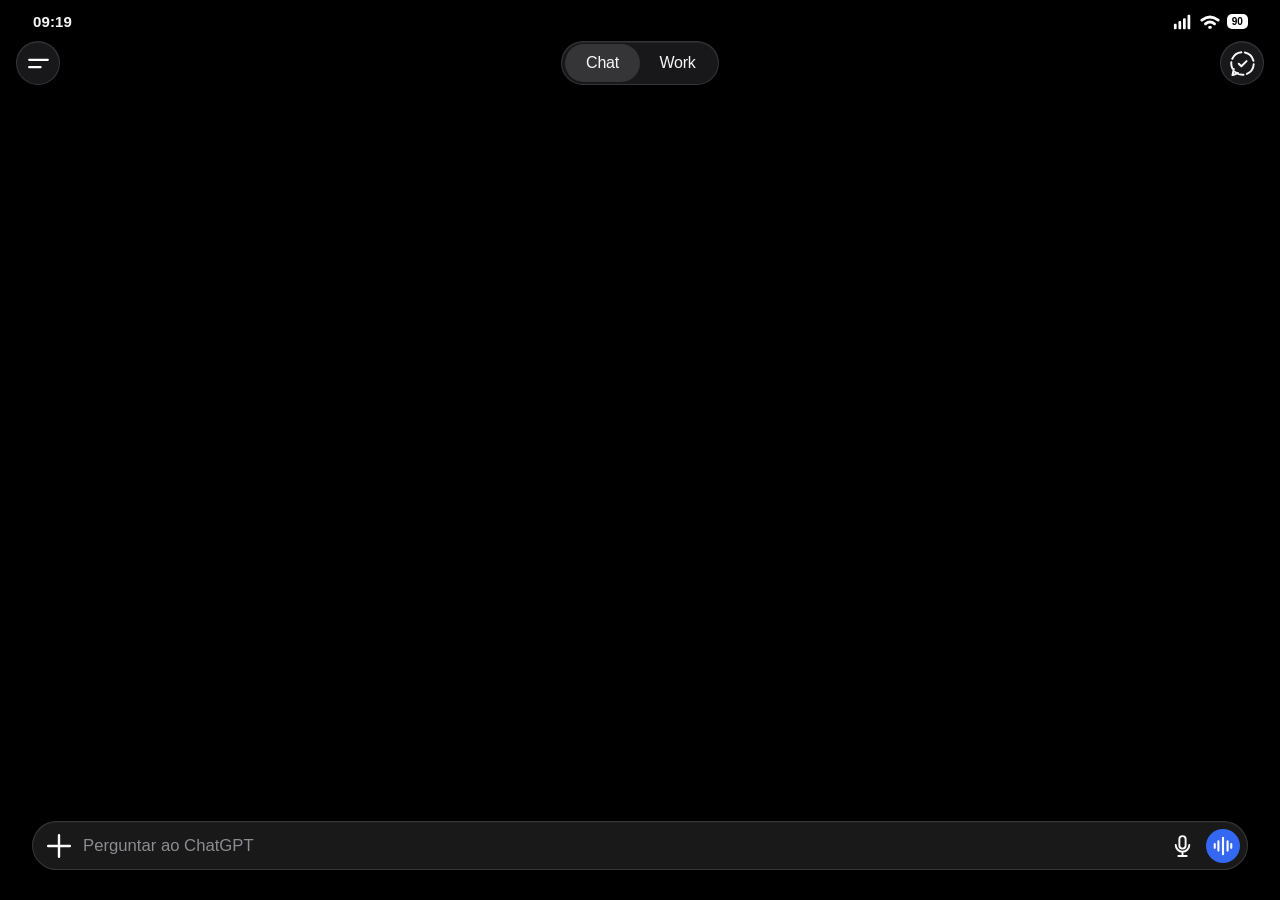
<file: experimento-icones.html>
<!doctype html>
<html lang="pt-BR">
<head>
<meta charset="utf-8">
<meta name="viewport" content="width=device-width, initial-scale=1, minimum-scale=1, maximum-scale=1, user-scalable=no, viewport-fit=cover">
<meta name="theme-color" content="#000000">
<meta name="apple-mobile-web-app-capable" content="yes">
<meta name="apple-mobile-web-app-status-bar-style" content="black-translucent">
<meta name="apple-mobile-web-app-title" content="ChatGPT">
<link rel="manifest" href="./manifest.webmanifest?v=49">
<link rel="apple-touch-icon" href="./icon-192.png?v=48">
<title>ChatGPT</title>
<script>
/* Restore the chosen appearance before the first paint. */
(function(){
 var choice='dark';
 try{
  var stored=localStorage.getItem('joaninha-appearance-v1');
  if(stored==='dark'||stored==='light'||stored==='system')choice=stored;
 }catch(error){}
 var light=choice==='light'||(choice==='system'&&window.matchMedia('(prefers-color-scheme: light)').matches);
 document.documentElement.setAttribute('data-theme',light?'light':'dark');
 document.documentElement.setAttribute('data-theme-choice',choice);
 var color=document.querySelector('meta[name="theme-color"]');
 if(color)color.setAttribute('content',light?'#ffffff':'#000000');
 var status=document.querySelector('meta[name="apple-mobile-web-app-status-bar-style"]');
 if(status)status.setAttribute('content',light?'default':'black-translucent');
})();
</script>
<style>
:root {
 color-scheme:dark;
 --bg:#000;
 --ink:#f6f6f7;
 --muted:#a9a9ac;
 --subtle:#838387;
 --glass:rgba(33,33,35,.75);
 --hairline:rgba(255,255,255,.125);
 --blue:#3468f2;
 --bubble:#08076b;
 --app-h:100dvh;
 --safe-top:max(41px,env(safe-area-inset-top,0px));
 --safe-bottom:max(30px,env(safe-area-inset-bottom,0px));
 --composer-bottom:var(--safe-bottom);
 --kbd-h:318px;
 --font:-apple-system,BlinkMacSystemFont,"SF Pro Text","Helvetica Neue",Arial,sans-serif;
}
*,*::before,*::after{box-sizing:border-box}
html,body{width:100%;height:var(--app-h,100%);padding:0;margin:0;background:#000;overflow:hidden;overscroll-behavior:none}
html{font-family:var(--font);-webkit-text-size-adjust:100%;-webkit-tap-highlight-color:transparent;touch-action:pan-x pan-y}
body{position:relative;color:var(--ink);-webkit-user-select:none;user-select:none;-webkit-touch-callout:none}
button{font:inherit;color:inherit;cursor:pointer;-webkit-tap-highlight-color:transparent;touch-action:manipulation}
button:focus-visible{outline:2px solid #87a7ff;outline-offset:3px}
svg{display:block}
#app{position:absolute;top:0;left:0;right:0;height:var(--app-h,100%);overflow:hidden;background:var(--bg)}
#app.browser-mode::before{content:"";position:absolute;z-index:90;left:0;top:0;width:100%;height:34px;background:transparent;pointer-events:none}
#fake-status{display:none;position:absolute;z-index:100;top:13px;left:33px;right:32px;align-items:center;justify-content:space-between;font-size:15px;font-weight:700;pointer-events:none;letter-spacing:.1px}
.desktop-preview #fake-status{display:flex}
.fake-status-right{display:flex;gap:7px;align-items:center}
.fake-status-right svg{width:20px;height:16px}
.fake-battery{background:#fff;color:#000;font-size:10px;border-radius:5px;padding:0 5px;line-height:15px}
#drawer{position:absolute;inset:0;z-index:2;background:#000;visibility:hidden;opacity:0;transition:opacity .22s ease,visibility .22s ease;overflow:hidden}
#app.drawer-open #drawer{visibility:visible;opacity:1}
/* Replicate the v10 conversation fades, full viewport height at both ends */
#drawer::before,#drawer::after{content:"";position:absolute;left:0;right:0;pointer-events:none;z-index:4}
#drawer::before{top:0;height:161px;background:linear-gradient(to bottom,rgba(0,0,0,.24) 0%,rgba(0,0,0,.18) 20%,rgba(0,0,0,.115) 43%,rgba(0,0,0,.05) 68%,transparent 100%)}
#drawer::after{bottom:0;height:166px;background:linear-gradient(to bottom,transparent 0%,rgba(0,0,0,.05) 24%,rgba(0,0,0,.12) 47%,rgba(0,0,0,.22) 71%,rgba(0,0,0,.34) 88%,rgba(0,0,0,.44) 100%)}
.drawer-inner{position:absolute;inset:0;width:calc(100% - 85px);padding:calc(var(--safe-top) + 64px) 0 calc(var(--safe-bottom) + 118px);overflow-y:auto;overflow-x:hidden;overscroll-behavior-y:contain;-webkit-overflow-scrolling:touch;scrollbar-width:none;
 -webkit-mask-image:linear-gradient(to bottom,rgba(0,0,0,.185) 0px,rgba(0,0,0,.355) 49px,rgba(0,0,0,.635) 99px,rgba(0,0,0,.905) 155px,#000 182px,#000 calc(100% - 188px),rgba(0,0,0,.965) calc(100% - 144px),rgba(0,0,0,.77) calc(100% - 99px),rgba(0,0,0,.515) calc(100% - 59px),rgba(0,0,0,.39) calc(100% - 37px),rgba(0,0,0,.225) 100%);
 mask-image:linear-gradient(to bottom,rgba(0,0,0,.185) 0px,rgba(0,0,0,.355) 49px,rgba(0,0,0,.635) 99px,rgba(0,0,0,.905) 155px,#000 182px,#000 calc(100% - 188px),rgba(0,0,0,.965) calc(100% - 144px),rgba(0,0,0,.77) calc(100% - 99px),rgba(0,0,0,.515) calc(100% - 59px),rgba(0,0,0,.39) calc(100% - 37px),rgba(0,0,0,.225) 100%)}
.drawer-inner::-webkit-scrollbar{display:none}
.drawer-title-row{position:absolute;z-index:5;top:calc(var(--safe-top) + 8px);left:0;
 width:calc(100% - 85px);display:flex;align-items:center;justify-content:space-between;
 padding:0 18px 14px 31px;background:transparent;pointer-events:none}
.drawer-title-row>*{pointer-events:auto}
@media(max-width:370px){.drawer-title-row{width:calc(100% - 65px)}}
.drawer-title{font-size:22px;font-weight:720;letter-spacing:-.55px}
.drawer-search{display:grid;place-items:center;width:42px;height:42px;border:1px solid var(--hairline);border-radius:50%;background:#19191b}
.drawer-search svg{width:25px;height:25px}
.drawer-link{width:100%;border:0;background:transparent;text-align:left;display:flex;align-items:center;gap:14px;height:47px;padding:0 16px 0 30px;font-size:17px;font-weight:500;letter-spacing:-.2px}
.drawer-link svg{width:22px;height:22px;stroke-width:1.9;flex:none}
.drawer-link:active,.drawer-recent:active{background:#1a1a1c}
.drawer-group{padding:30px 30px 8px;font-weight:660;font-size:17px;letter-spacing:-.2px}
.drawer-project{display:flex;align-items:center;gap:14px;padding:0 30px;height:46px;font-size:16.5px}
.drawer-project svg{width:21px;height:21px;flex:none}
.drawer-recent{height:42px;display:block;width:100%;text-align:left;padding:0 30px;font-size:16px;white-space:nowrap;overflow:hidden;text-overflow:ellipsis;border:0;background:transparent}
#drawerViewAll{color:#88888e;display:flex;align-items:center;user-select:none;-webkit-user-select:none}
.drawer-actions{position:absolute;z-index:5;bottom:calc(var(--safe-bottom) + 10px);left:0;width:calc(100% - 85px);display:flex;align-items:center;justify-content:space-between;padding:12px 19px 6px 30px;pointer-events:none;background:transparent}
.drawer-actions>*{pointer-events:auto}
@media(max-width:370px){.drawer-actions{width:calc(100% - 65px)}}
.newchat-blue{display:flex;align-items:center;gap:12px;padding:11px 17px;border:1px solid rgba(255,255,255,.2);border-radius:26px;background:var(--blue);font-size:17px;font-weight:680;box-shadow:inset 0 1px rgba(255,255,255,.12)}
.drawer-avatar{width:42px;height:42px;border-radius:50%;display:grid;place-items:center;background:#8d51b2;border:7px solid #1b1b1c;font-size:12px;box-sizing:content-box}
#page{position:absolute;inset:0;background:#000;overflow:hidden;z-index:3;transform:none;transform-origin:left center;transition:transform .38s cubic-bezier(.22,.78,.22,1),border-radius .38s;will-change:transform}
#app.drawer-open #page{transform:translateX(calc(100% - 95px)) scale(.982);border:1px solid #3f3f43;border-radius:40px;box-shadow:-15px 0 35px rgba(0,0,0,.5)}
#app.drawer-open #page::after{content:"";inset:0;position:absolute;z-index:80;background:rgba(0,0,0,.48)}
#header{position:absolute;z-index:24;top:var(--safe-top);left:16px;right:16px;height:44px;display:flex;align-items:center;justify-content:space-between;pointer-events:none}
#header>*{pointer-events:auto}
.glass{
 background:var(--glass);
 border:1px solid var(--hairline);
 -webkit-backdrop-filter:blur(21px) saturate(160%);
 backdrop-filter:blur(21px) saturate(160%);
 box-shadow:inset 0 1px 0 rgba(255,255,255,.055);
}
.glass-circle{width:44px;height:44px;border-radius:50%;display:grid;place-items:center;padding:0}
.glass-circle svg{width:25px;height:25px}
#top-menu{position:relative}

/* V75: segmented bubble based on MIT-licensed TemporaryChatGlyph by bryanrg22.
   A check is shown for a temporary chat OR a pending version update.
   An offline-cache issue alone does not imply that an update is available. */
#top-home-right .temp-check{display:none}
#app.temporary-chat #top-home-right .temp-bubble,
#app.update-attention #top-home-right .temp-bubble{display:none}
#app.temporary-chat #top-home-right .temp-check,
#app.update-attention #top-home-right .temp-check{display:block}
#app.temporary-chat #home-tabs{display:none}
#temporaryInfo{display:none;position:absolute;z-index:14;top:28%;left:12px;right:12px;text-align:center;pointer-events:none}
#app.temporary-chat.scene-home #temporaryInfo{display:block}
#temporaryInfo .temp-title{font-size:19px;line-height:26px;font-weight:600;letter-spacing:-.25px}
#temporaryInfo .temp-subtitle{font-size:14px;line-height:20px;color:#a4a4aa;margin-top:7px}
#temporaryInfo .temp-more{text-decoration:underline dotted;text-underline-offset:3px;color:#c6c6cc}
#temporaryInfo .temp-personalized{display:flex;gap:7px;align-items:center;justify-content:center;margin-top:23px;font-size:15px;color:#a4a4aa}
#temporaryInfo .temp-personalized svg{width:17px;height:17px}
#app.temporary-chat #secretHotspot{display:none!important}
#app.temporary-chat.scene-home #sendVoice{background:#79797b!important}
#app.temporary-chat.scene-home #voicePath{display:none}
#app.temporary-chat.scene-home #sendPath{display:block}
#home-tabs{position:absolute;top:0;left:50%;transform:translateX(-50%);height:44px;border-radius:24px;display:flex;align-items:center;padding:3px;width:158px}
#home-tabs button{height:38px;width:50%;border:0;background:transparent;border-radius:23px;font-weight:400;font-size:16px;letter-spacing:-.25px}
#home-tabs button.active{background:rgba(105,105,109,.36)}
/* Work hold 1s: fixed 10x3 selector with no scrolling */
#tabWork{touch-action:none;-webkit-user-select:none;user-select:none;-webkit-touch-callout:none}
#workForcePicker{display:none;position:absolute;z-index:45;top:calc(var(--safe-top) + 51px);left:50%;
transform:translateX(-50%);width:min(540px,calc(100% - 12px));padding:7px;
background:#242427;border:1px solid #4c4c52;border-radius:19px;
box-shadow:0 14px 40px rgba(0,0,0,.62);pointer-events:none}
#workForcePicker.visible{display:block}
#workForcePicker .work-force-columns{display:grid;grid-template-columns:repeat(3,minmax(0,1fr));gap:3px}
#workForcePicker .work-force-column{min-width:0}
#workForcePicker .work-force-heading{height:27px;padding:3px 2px 5px;color:#b9b9bd;font-size:11.5px;font-weight:650;text-align:center}
#workForcePicker .work-force-choices{display:grid;gap:1px}
#workForcePicker .work-force-choice{height:34px;border-radius:9px;padding:0 3px;
display:flex;align-items:center;justify-content:space-between;min-width:0;
color:#e7e7ea;font-size:11.2px;letter-spacing:-.24px;font-weight:480;
white-space:nowrap;overflow:hidden}
#workForcePicker .work-force-label{display:block;min-width:0;flex:1;overflow:hidden;text-overflow:ellipsis;white-space:nowrap}
#workForcePicker .work-force-choice.music-choice{font-size:10.7px;letter-spacing:-.25px}
#workForcePicker .work-force-choice.saved{background:rgba(122,122,129,.16)}
#workForcePicker .work-force-choice.saved::after{content:"✓";margin-left:3px;flex:none;font-size:11px;color:#a9baff}
#workForcePicker .work-force-choice.highlighted{background:#3d69e5;color:#fff;font-weight:650}
#workForcePicker .work-force-choice.highlighted::after{color:#fff}
#workForcePicker .work-force-loading{font-size:12px;color:#a0a0a5;padding:12px 4px;text-align:center}
/* Offline state remains invisible in normal online use */
#offlineHint{display:none;position:absolute;top:calc(var(--safe-top) + 50px);right:17px;z-index:42;
pointer-events:none;padding:4px 8px;border:1px solid rgba(255,255,255,.12);
border-radius:10px;background:rgba(29,29,32,.84);color:#a9a9af;font-size:10.5px}
#offlineHint.shown{display:block}
#top-home-right{margin-left:auto}
#thread-actions{height:44px;width:109px;border-radius:24px;display:none;align-items:center;justify-content:space-evenly;padding:0 5px 0 6px}
#thread-actions button{display:grid;place-items:center;background:transparent;border:0;min-width:42px;height:40px;padding:5px}
#thread-actions svg{width:25px;height:25px}
#app:not(.scene-home) #home-tabs,#app:not(.scene-home) #top-home-right{display:none}
#app:not(.scene-home) #thread-actions{display:flex}
#app.scene-home #thread-actions{display:none}
#threadScroll{position:absolute;inset:0;z-index:5;overflow-x:hidden;overflow-y:auto;-webkit-overflow-scrolling:touch;overscroll-behavior-y:contain;scrollbar-width:none;touch-action:pan-y;overflow-anchor:none;
 -webkit-mask-image:linear-gradient(to bottom,rgba(0,0,0,.22) 0px,rgba(0,0,0,.44) 44px,rgba(0,0,0,.76) 92px,#000 152px,#000 calc(100% - 160px),rgba(0,0,0,.97) calc(100% - 118px),rgba(0,0,0,.78) calc(100% - 73px),rgba(0,0,0,.54) calc(100% - 35px),rgba(0,0,0,.32) 100%);
 mask-image:linear-gradient(to bottom,rgba(0,0,0,.22) 0px,rgba(0,0,0,.44) 44px,rgba(0,0,0,.76) 92px,#000 152px,#000 calc(100% - 160px),rgba(0,0,0,.97) calc(100% - 118px),rgba(0,0,0,.78) calc(100% - 73px),rgba(0,0,0,.54) calc(100% - 35px),rgba(0,0,0,.32) 100%);
}
#app.scene-home #threadScroll{display:none}
#thread-inner{padding:106px 16px calc(var(--composer-bottom) + 105px);min-height:100%}
#bubble-row,.archived-bubble-row{display:flex;justify-content:flex-end;margin:0 -1px 30px 0}
.bubble{background:var(--bubble);color:#e5e6ff;display:inline-flex;align-items:flex-start;padding:14px 16px 12px;min-height:51px;border-radius:23px;font-size:var(--question-font,16.5px);line-height:1.35;max-width:83%;white-space:pre-wrap}
#thinking{margin:0 0 0 0;color:#a3a3a7;font-size:17px;line-height:24px;display:none}
#answerIntro,.archived-intro{display:none;font-size:var(--answer-font,17.2px);line-height:calc(var(--answer-font,17.2px) * 1.34);color:#ededf0;margin:0 0 14px}
.archived-intro{display:block}
#app.scene-list #answerIntro,#app.scene-end #answerIntro{display:block}
#list,.archived-list{list-style:none;padding:0;margin:0}
#list .row,.archived-list .row{font-size:var(--answer-font,17.2px);line-height:calc(var(--answer-font,17.2px) * 1.233);letter-spacing:-.17px;display:grid;grid-template-columns:calc(22px + var(--answer-number-extra,0px)) 1fr;column-gap:8px;margin:0;min-height:calc(var(--answer-font,17.2px) * 1.24)}
/* Space only between successive items, never above the first item. */
#list .row + .row,.archived-list .row + .row{margin-top:var(--list-item-spacing,0px)}
#list .number,.archived-list .number{width:calc(42px + var(--answer-number-extra,0px));margin-left:-20px;text-align:right;font-variant-numeric:tabular-nums;font-feature-settings:"tnum";white-space:nowrap}
#list .word,.archived-list .word{min-width:0}
#actions,.archived-actions{display:none;align-items:center;gap:13px;margin-top:12px;padding-bottom:8px}
.archived-actions{display:flex;pointer-events:none}
.archived-turn{padding-bottom:28px}
#actions button,.archived-actions button{height:29px;min-width:18px;display:grid;place-items:center;padding:0;background:transparent;border:0;color:#d4d4d7}
#actions svg,.archived-actions svg{width:19px;height:19px}
/* Independent first-dot timing cue and middle-dot completion confirmation */
#more.reveal-cue-hidden svg circle:first-child{visibility:hidden}
#more.reveal-confirm-hidden svg circle:nth-child(2){visibility:hidden}
/* The reserved emoji disappears without affecting the item's text or spacing */
#list .force-emoji,.archived-list .force-emoji{opacity:1}
#list .force-emoji.hidden,.archived-list .force-emoji.hidden{opacity:0;visibility:hidden}
#actions #feedback,.archived-actions .archived-feedback{gap:1px;display:flex}
#actions #feedback svg,.archived-actions .archived-feedback svg{width:15px;height:19px}
#app.scene-thinking #thinking{display:block}
#app.scene-thinking #list,#app.scene-thinking #actions{display:none}
#app.scene-end #actions{display:flex}
#app.scene-list #actions{display:none}
#app.scene-thinking #thread-inner{padding-top:106px}
#app.scene-list #thread-inner,#app.scene-end #thread-inner{padding-top:106px}
#app.keyboard-on #thread-inner{padding-bottom:calc(var(--kbd-h) + 125px)}
#top-fade{position:absolute;z-index:12;top:0;left:0;right:0;height:132px;pointer-events:none;background:linear-gradient(to bottom,rgba(0,0,0,.18) 0%,rgba(0,0,0,.12) 18%,rgba(0,0,0,.07) 40%,rgba(0,0,0,.025) 64%,transparent 100%);display:none}
#bottom-fade{position:absolute;z-index:12;left:0;right:0;bottom:0;height:138px;pointer-events:none;background:linear-gradient(to bottom,transparent 0%,rgba(0,0,0,.025) 24%,rgba(0,0,0,.07) 45%,rgba(0,0,0,.14) 69%,rgba(0,0,0,.25) 88%,rgba(0,0,0,.35) 100%);display:none}
#app:not(.scene-home) #top-fade,#app:not(.scene-home) #bottom-fade{display:block}
#app.keyboard-on #bottom-fade{bottom:var(--kbd-h);height:96px}
#jump{position:absolute;z-index:22;bottom:calc(var(--composer-bottom) + 64px);left:50%;transform:translateX(-50%);width:33px;height:33px;border-radius:50%;display:none;align-items:center;justify-content:center;padding:0;color:#fff}
#jump svg{width:20px;height:20px}
#jump.visible{display:flex}
#app.keyboard-on #jump{bottom:calc(var(--kbd-h) + 119px)}
#composer{position:absolute;z-index:23;left:32px;right:32px;bottom:var(--composer-bottom);height:49px;border-radius:27px;display:flex;align-items:center;padding:0 7px 0 9px;gap:8px;background:rgba(27,27,29,.93);border:1px solid rgba(255,255,255,.13);box-shadow:inset 0 1px 0 rgba(255,255,255,.03);-webkit-backdrop-filter:blur(25px) saturate(160%);backdrop-filter:blur(25px) saturate(160%);transition:bottom .2s ease,left .2s ease,right .2s ease,height .2s ease}
#composer>button{background:transparent;border:0;padding:0;display:grid;place-items:center;flex:none}
#add{width:33px;height:40px;touch-action:none;position:relative;-webkit-touch-callout:none}
#add svg{width:26px;height:26px}
#text-field{flex:1;min-width:0;color:#8b8b90;font-size:16.7px;white-space:nowrap;overflow:hidden;text-overflow:ellipsis;min-height:38px;display:flex;align-items:center}
#text-field.has-text{color:#f2f2f4}
#text-field{touch-action:none;-webkit-touch-callout:none}
#text-field .field-value{white-space:pre;overflow:hidden;text-overflow:ellipsis;min-width:0}
#text-field .blue-caret{display:none;flex:none;background:#4681fa;width:2px;height:22px;margin-left:2px;opacity:1;animation:cursorBlinkV4 1.06s linear infinite;-webkit-animation:cursorBlinkV4 1.06s linear infinite}
#app.keyboard-on #text-field .blue-caret{display:inline-block}
#secretHotspot{position:absolute;right:79px;bottom:3px;width:70px;height:calc(100% - 6px);
 z-index:4;opacity:0;border:0!important;border-radius:0;padding:0;background:transparent!important;
 touch-action:manipulation;pointer-events:none;-webkit-tap-highlight-color:transparent}
/* When open, the entire blank upper row itself is the activation area */
#app.keyboard-on #secretHotspot{display:none}
/* Stable left edge keeps the first digit anchored as the code grows */
#secretPeek{display:none;position:absolute;z-index:28;left:calc(50% - 24px + var(--peek-x,0px));top:calc(50% - 2px - var(--peek-y,0px));width:55px;text-align:left;white-space:nowrap;pointer-events:none;
 color:#c9c9d0;font-size:var(--peek-font,12px);opacity:var(--peek-opacity,1);font-weight:550;line-height:1.1;letter-spacing:-.1px;font-variant-numeric:tabular-nums;text-shadow:0 1px 2px #000}
#secretPeek.visible{display:block}
/* Centre the three-digit 100 on the same axis as two-digit peek codes. */
#secretPeek.peek-three-digits{transform:translateX(-.5ch)}
#mic{width:31px;height:40px;touch-action:none;-webkit-user-select:none;user-select:none;-webkit-touch-callout:none}
#mic svg{width:25px;height:25px}
#sendVoice{position:relative;border-radius:50%!important;width:34px;height:34px;background:var(--blue)!important;color:#fff}
#sendVoice svg{width:22px;height:22px}
#stopPath,#sendPath{display:none}
#app.scene-thinking #stopPath,#app.scene-list #stopPath{display:block}
#app.scene-thinking #voicePath,#app.scene-list #voicePath{display:none}
#composer.has-draft #sendPath{display:block}
#composer.has-draft #voicePath{display:none}
#app.keyboard-on #composer{left:12px;right:12px;bottom:calc(var(--kbd-h) + 12px);height:91px;border-radius:24px;display:grid;grid-template-columns:auto 1fr auto auto auto;grid-template-rows:42px 38px;gap:0 8px;padding:7px 8px 5px 11px}
#app.keyboard-on #text-field{grid-column:1/6;grid-row:1;align-items:center;padding-left:3px;font-size:16.7px}
/* Cursor now follows typed text */
@keyframes cursorBlinkV4{0%,49.9%{opacity:1}50%,100%{opacity:0}}
@-webkit-keyframes cursorBlinkV4{0%,49.9%{opacity:1}50%,100%{opacity:0}}
#app.keyboard-on #add{grid-column:1;grid-row:2;justify-self:start;width:33px}
#app.keyboard-on #typingMeter{display:block;grid-column:3;grid-row:2}
#typingMeter{display:none;width:24px;height:24px;border-radius:50%;border:2px solid #68707c;border-left-color:#3369f4;border-bottom-color:#3369f4;position:relative;align-self:center;touch-action:none;-webkit-user-select:none;user-select:none;-webkit-touch-callout:none}
#typingMeter:after{content:"";position:absolute;inset:7px;background:#fff;border-radius:50%}
#app.keyboard-on #mic{grid-column:4;grid-row:2;width:30px}
#app.keyboard-on #sendVoice{grid-column:5;grid-row:2;align-self:center}
#keyboard{position:absolute;z-index:22;left:0;right:0;bottom:0;height:var(--kbd-h);background:#1b1b1e;border-top:1px solid #343437;border-radius:30px 30px 0 0;display:none;padding:20px 6px 0;box-shadow:0 -2px 0 rgba(255,255,255,.045)}
#app.keyboard-on #keyboard{display:block}
.kb-row{display:flex;justify-content:center;gap:5px;height:43px;margin:0 0 9px}
.kb-row:nth-child(2){padding-left:18px;padding-right:18px}
.kb-row:nth-child(3){margin-top:1px}
.kb-key{background:#404043;border:0;border-radius:7px;flex:1;min-width:0;color:#f9f9fb;display:grid;place-items:center;font-size:20px;box-shadow:0 1px rgba(0,0,0,.35);line-height:1;padding:0;touch-action:none;-webkit-user-select:none;user-select:none;-webkit-touch-callout:none}
.kb-key:active,.kb-key.kb-pressed{background:#626269}
.kb-shift{background:#343439!important}
.kb-shift .shift-arrow{width:27px;height:27px;pointer-events:none}
.kb-shift .shift-arrow path:first-child{stroke:#f4f4f6;stroke-width:1.55;stroke-linejoin:round;fill:none}
.kb-shift.kb-shift-on .shift-arrow path:first-child{fill:#f4f4f6}
.kb-shift .caps-line{display:none;stroke:#f4f4f6;stroke-width:1.8;fill:none}
.kb-shift.kb-caps-lock .caps-line{display:block}
.kb-key.kb-letter{position:relative}
.kb-key.kb-letter.kb-lowercase{font-size:23px}
/* Keep pressed-key highlighting only, never show a character popup above the key */
#text-field .input-line{display:block;white-space:pre-wrap;overflow-wrap:anywhere;max-width:100%;line-height:23px}
#text-field .input-before,#text-field .input-after{white-space:pre-wrap;overflow-wrap:anywhere}
#text-field .input-line .blue-caret{display:none;vertical-align:-4px;margin:0 1px}
#app.keyboard-on #text-field .input-line .blue-caret{display:inline-block}
#text-field .input-placeholder{color:#8b8b90;white-space:nowrap}
#app.keyboard-on #composer{height:calc(91px + var(--input-extra,0px));grid-template-rows:calc(42px + var(--input-extra,0px)) 38px}
#app.keyboard-on #text-field{min-height:38px;max-height:calc(42px + var(--input-extra,0px));overflow-y:auto;scrollbar-width:none}
#app.keyboard-on #text-field::-webkit-scrollbar{display:none}
#keyboard.kb-trackpad .kb-letter{color:transparent}
#accentChoices{position:absolute;z-index:39;display:none;max-width:calc(100% - 12px);
 background:#e4e4e7;border-radius:14px;box-shadow:0 5px 26px #0009;padding:5px;gap:3px;
 align-items:center;transform:translateX(-50%);touch-action:none}
#accentChoices.visible{display:flex}
#accentChoices button{background:transparent;border:0;border-radius:8px;padding:0 5px;
 min-width:33px;height:47px;color:#121215;font-size:22px;touch-action:none}
#accentChoices button:active{background:#b4b4bc}
.bubble{white-space:pre-wrap}
.kb-wide{flex:1.42;background:#343439}
.kb-wide svg{width:24px;height:24px}
.kb-row:nth-child(4){height:42px;margin-top:2px}
.kb-row:nth-child(4) .kb-key{font-size:16px}
.kb-123{flex:1.05}.kb-emoji{flex:1.04}.kb-space{flex:5.5}.kb-return{flex:1.5}
.kb-bottom{position:absolute;bottom:0;left:0;right:0;height:72px;display:flex;align-items:flex-start;justify-content:space-between;padding:20px 30px 0;color:#fff}
.kb-bottom svg{width:30px;height:30px}
.kb-indicator{position:absolute;width:35%;height:5px;border-radius:4px;background:#fff;bottom:10px;left:50%;transform:translateX(-50%)}
#peekShade{display:none;position:absolute;z-index:100;inset:0;background:rgba(0,0,0,.10)}
#peekPanel{display:none;position:absolute;z-index:104;top:calc(var(--safe-top) + 48px);left:14px;right:14px;max-width:420px;margin:auto;max-height:calc(100% - var(--safe-top) - var(--safe-bottom) - 140px);overflow-y:auto;-webkit-overflow-scrolling:touch;overscroll-behavior:contain;
 background:rgba(29,29,33,.68);-webkit-backdrop-filter:none;backdrop-filter:none;border:1px solid rgba(180,180,193,.35);border-radius:22px;padding:15px 17px 16px;box-shadow:0 16px 50px #000b}
#app.peek-panel-on #peekPanel,#app.peek-panel-on #peekShade{display:block}
#app.peek-panel-on #composer{z-index:102;pointer-events:none}
#top-home-right{-webkit-touch-callout:none;touch-action:manipulation}
.peek-head{display:flex;align-items:center;justify-content:space-between}
.peek-head strong{font-size:17px}
#peekClose{background:#393941;border:0;border-radius:50%;width:30px;height:30px;font-size:22px}
.peek-hint{margin:8px 0 11px;font-size:12px;line-height:1.4;color:#bdbdc5}
.peek-label{display:flex;justify-content:space-between;font-size:13px;font-weight:600;margin:12px 0 6px}
.peek-label output{color:#c3c3cb;font-variant-numeric:tabular-nums}
.peek-pad{display:grid;grid-template-columns:45px 90px 45px;grid-template-rows:35px 35px 35px;gap:4px;justify-content:center}
.peek-pad button,.peek-adjust button{border:1px solid #62626c;background:#393941;border-radius:10px;min-width:0;padding:0;font-size:18px;font-weight:600}
.peek-pad button:active,.peek-adjust button:active{background:#5b5b66}
.peek-pad-center{background:#29292e;border:1px solid #45454d;border-radius:10px;display:grid;place-items:center;font-size:12px;color:#ccccd4}
#peekStep{width:100%;margin-top:8px;height:30px;background:#303039;border:1px solid #52525b;border-radius:9px;font-size:12px}
.peek-adjust{display:grid;grid-template-columns:32px 1fr 32px;gap:9px;align-items:center}
.peek-adjust button{height:30px}
.peek-adjust input{width:100%;min-width:0;accent-color:#477bf3}
.peek-footer{display:grid;grid-template-columns:1fr 1fr;gap:9px;margin-top:13px}
.peek-footer button{height:40px;border-radius:12px;border:1px solid #54545f;background:#3a3a41;font-size:13px;font-weight:600}
#peekSave{background:#356af0;border-color:#356af0}
#peekStorageStatus{margin-top:8px;min-height:13px;text-align:center;color:#b2ddb9;font-size:11px}

.peek-tabs{display:grid;grid-template-columns:1fr 1fr;gap:5px;padding:4px;margin:11px 0 9px;border-radius:13px;background:rgba(24,24,28,.54)}
.peek-tabs button{border:0;border-radius:9px;background:transparent;height:34px;font-size:13px;font-weight:650;color:#c8c8cf}
.peek-tabs button.selected{background:rgba(92,92,104,.75);color:#fff}
#peekTabPeek[hidden],#peekTabFonts[hidden]{display:none!important}
#peekTabFonts .peek-hint{margin:9px 0 15px}
.peek-font-legend{font-size:12px;color:#d3d3db;line-height:1.5;margin-top:12px}
#peekPanel button:focus-visible,#peekPanel input:focus-visible{outline:2px solid #78a0ff;outline-offset:2px}
#testTag{display:none}
@media(max-width:370px){#composer{left:20px;right:20px}#header{left:13px;right:13px}#home-tabs{width:152px}.drawer-inner{width:calc(100% - 65px)}}
@media(max-height:720px){:root{--safe-top:max(35px,env(safe-area-inset-top,0px))}#keyboard{padding-top:13px}.kb-row{height:38px;margin-bottom:6px}}
@media(prefers-reduced-motion:reduce){*,*::before,*::after{transition:none!important;animation:none!important}
 /* A typing insertion point remains visibly active, even with reduced motion enabled */
 #app.keyboard-on #text-field .blue-caret{animation:cursorBlinkV4 1.06s linear infinite!important;-webkit-animation:cursorBlinkV4 1.06s linear infinite!important}}
/* Native system keyboard: keep the existing ChatGPT composer appearance */
#text-field{position:relative}
#text-field .input-line{position:relative;z-index:1;pointer-events:none}
#nativeInput{position:absolute;inset:0;width:100%;height:100%;margin:0;padding:0;border:0;outline:0;background:transparent;opacity:0;color:transparent;-webkit-text-fill-color:transparent;caret-color:transparent;font-size:16px;resize:none;overflow:hidden;pointer-events:none;-webkit-user-select:text;user-select:text}
#keyboard,#app.keyboard-on #keyboard{display:none!important}
/* v34: use the measured 0.219-inch iPhone accessory spacing
   (approximately 34 CSS px at devicePixelRatio 3). Move the complete
   composer assembly down without changing its layout or appearance. */
#app.keyboard-on{
 --ios-accessory-gap:34px;
 --kbd-effective:max(0px,calc(var(--kbd-h) - var(--ios-accessory-gap)));
 /* Valor definitivo escolhido no iPhone, exportado pelo diagnóstico v35 */
 --composer-vertical-offset:22px;
}
#app.keyboard-on #thread-inner{padding-bottom:calc(var(--kbd-effective) + 125px + var(--composer-vertical-offset))}
#app.keyboard-on #bottom-fade{bottom:var(--kbd-effective)}
#app.keyboard-on #jump{bottom:calc(var(--kbd-effective) + 119px + var(--composer-vertical-offset))}
#app.keyboard-on #composer{bottom:calc(var(--kbd-effective) + 12px + var(--composer-vertical-offset))}
/* The real native textarea must receive touches rather than the fake field.
   This prevents a tap in the composer from blurring its focused input. */
#nativeInput{pointer-events:auto;z-index:2}

/* === LAB TRANSICOES v2, deliberadamente perceptiveis ===
  Aplicado em clone isolado: apenas aparencia, sem alterar foco, teclado ou magia
  Nao animar #composer/#nativeInput/#text-field/#secretPeek
*/
@keyframes motion2Bubble{
  0%{opacity:0;transform:translate3d(0,24px,0) scale(.94)}
  75%{opacity:1;transform:translate3d(0,-2px,0) scale(1.005)}
  100%{opacity:1;transform:translate3d(0,0,0) scale(1)}
}
@keyframes motion2Rise{
  0%{opacity:0;transform:translate3d(0,25px,0)}
  100%{opacity:1;transform:translate3d(0,0,0)}
}
@keyframes motion2Fade{0%{opacity:0}100%{opacity:1}}
/* The initial page must render at full opacity, without a brightness fade.
   iOS provides its own launch transition; keep in-app motion separate. */
/* 1) Drawer: movimento com inercia e conteudo vindo do lado */
#page{
 transition:transform .62s cubic-bezier(.18,.83,.22,1),
            border-radius .62s cubic-bezier(.18,.83,.22,1),
            box-shadow .62s ease
}
#drawer{transition:opacity .40s ease,visibility .40s ease}
#drawer::before,#drawer::after{transition:opacity .4s ease}
#page::after{
 content:"";position:absolute;inset:0;z-index:80;
 background:rgba(0,0,0,.48);opacity:0;visibility:hidden;
 pointer-events:none;transition:opacity .53s ease,visibility .53s ease
}
#app.drawer-open #page::after{opacity:1;visibility:visible}
.drawer-inner,.drawer-title-row,.drawer-actions{
 transition:opacity .51s ease,transform .62s cubic-bezier(.16,.89,.28,1)
}
#app:not(.drawer-open) .drawer-inner,
#app:not(.drawer-open) .drawer-title-row,
#app:not(.drawer-open) .drawer-actions{
 opacity:0;transform:translate3d(-35px,0,0)
}
/* 2) Chat temporario: texto entra 24px abaixo; tabs somem em crossfade */
#temporaryInfo{
 display:block;
 opacity:0;visibility:hidden;transform:translate3d(0,24px,0);
 transition:opacity .43s ease,transform .48s cubic-bezier(.15,.85,.3,1),visibility .48s ease
}
#app.temporary-chat.scene-home #temporaryInfo{
 opacity:1;visibility:visible;transform:translate3d(0,0,0)
}
#home-tabs{transition:opacity .43s ease,visibility .43s ease}
#app.scene-home.temporary-chat #home-tabs{
 display:flex;opacity:0;visibility:hidden;pointer-events:none
}
#top-home-right .temp-bubble,#top-home-right .temp-check{
 animation:motion2Fade .34s ease both
}
#sendVoice{transition:background-color .3s ease}
/* 3) Envio: a pergunta surge como mensagem, depois pensando */
#app.scene-thinking #bubble-row{
 animation:motion2Bubble .52s cubic-bezier(.2,.84,.2,1) both
}
#app.scene-thinking #thinking{
 animation:motion2Rise .45s .13s cubic-bezier(.2,.8,.2,1) both
}
/* 4) Resposta: introducao e cada item da lista aparecem suavemente */
#app.scene-list #answerIntro{
 animation:motion2Rise .42s cubic-bezier(.17,.86,.24,1) both
}
#app.scene-list #list .row{
 animation:motion2Rise .38s cubic-bezier(.19,.8,.2,1) both
}
#app.scene-end #actions{
 animation:motion2Rise .42s cubic-bezier(.2,.8,.2,1) both
}
/* 5) Cabecalho da conversa chega com uma curta transicao */
#app:not(.scene-home) #thread-actions{
 animation:motion2Rise .38s cubic-bezier(.2,.8,.2,1) both
}


/* Experimento V3: confirmação discreta do botão Copiar */
#actions button[data-answer-copy]{position:relative}
#actions button[data-answer-copy].copy-ok svg{opacity:0}
#actions button[data-answer-copy].copy-ok::before{
 content:"✓";position:absolute;inset:0;display:grid;place-items:center;
 color:#e4e4e8;font-size:21px;line-height:1
}
#actions button[data-answer-copy].copy-ok::after,
#actions button[data-answer-copy].copy-failed::after{
 position:absolute;z-index:30;bottom:calc(100% + 8px);left:-9px;
 padding:5px 9px;border-radius:9px;background:#343436;
 box-shadow:0 2px 12px rgba(0,0,0,.35);
 color:#f5f5f7;font-size:12px;white-space:nowrap;pointer-events:none
}
#actions button[data-answer-copy].copy-ok::after{content:"Copiado"}
#actions button[data-answer-copy].copy-failed::after{content:"Não foi possível copiar"}


/* Ações reais da resposta, apenas na cópia experimental V4 */
#actions{position:relative}
#actions #feedback{display:inline-flex;align-items:center;gap:2px;flex:none}
#actions #feedback .vote-btn{width:18px;min-width:18px;height:29px;display:grid;place-items:center;border:0;padding:0;background:transparent;color:#d4d4d7}
#actions #feedback .vote-btn svg{width:15px;height:19px}
#actions #feedback .vote-btn[aria-pressed="true"]{color:#78a7ff}
#actions [data-answer-speak][aria-pressed="true"]{color:#78a7ff}
#actions [data-answer-speak][aria-pressed="true"] svg{filter:drop-shadow(0 0 2px rgba(75,125,255,.4))}
#answerOptions[hidden],#answerActionNotice[hidden]{display:none!important}
#answerOptions{
 position:absolute;z-index:32;right:0;bottom:calc(100% + 10px);
 width:206px;padding:6px;border-radius:15px;
 background:#29292d;border:1px solid rgba(255,255,255,.17);
 box-shadow:0 10px 30px rgba(0,0,0,.65);
 display:flex;flex-direction:column;gap:2px;
}
#actions #answerOptions>button{
 display:flex;align-items:center;justify-content:flex-start;
 width:100%;height:41px;min-height:41px;min-width:0;
 padding:0 11px;border-radius:9px;background:transparent;
 color:#f1f1f3;font-size:14px;font-weight:500;white-space:nowrap
}
#actions #answerOptions>button:active{background:#45454a}
#answerActionNotice{
 position:absolute;z-index:31;right:0;bottom:calc(100% + 9px);
 padding:7px 11px;border-radius:10px;white-space:nowrap;
 font-size:12px;font-weight:500;color:#f3f3f5;
 background:#303035;box-shadow:0 4px 18px rgba(0,0,0,.4);
 pointer-events:none
}

/* V72: appearance-only overrides. The original dark theme is untouched. */
html[data-theme="light"]{
 color-scheme:light;--bg:#fcfcfc;--ink:#0d0d0d;--muted:#6c6c6e;--subtle:#838388;
 --glass:#fff;--hairline:rgba(25,30,36,.055);
 --bubble:#edf3ff;--blue:#3064ec
}
html[data-theme="light"],html[data-theme="light"] body{background:#fcfcfc}
html[data-theme="light"] #page,html[data-theme="light"] #drawer{background:#fcfcfc}
html[data-theme="light"] #fake-status{color:#202124}
html[data-theme="light"] .fake-battery{background:#202124;color:#fff}
html[data-theme="light"] #drawer::before{background:linear-gradient(to bottom,rgba(255,255,255,.5),rgba(255,255,255,.2) 45%,transparent)}
html[data-theme="light"] #drawer::after{background:linear-gradient(to top,rgba(255,255,255,.75),rgba(255,255,255,.35) 45%,transparent)}
html[data-theme="light"] .drawer-search{background:#eff0f3}
html[data-theme="light"] .drawer-link:active,html[data-theme="light"] .drawer-recent:active{background:#f0f1f3}
html[data-theme="light"] #drawerViewAll{color:#74777d}
html[data-theme="light"] .drawer-avatar{border-color:#f5f5f6}
html[data-theme="light"] .newchat-blue{color:#fff;border-color:rgba(0,0,0,.06)}
html[data-theme="light"] #app.drawer-open #page{border-color:#d2d4da;box-shadow:-15px 0 35px rgba(0,0,0,.12)}
html[data-theme="light"] #page::after{background:rgba(32,35,40,.1)}
html[data-theme="light"] #top-menu svg,
html[data-theme="light"] #top-home-right svg,
html[data-theme="light"] #newChat svg,
html[data-theme="light"] #searchChats svg,
html[data-theme="light"] #add svg,
html[data-theme="light"] #mic svg{stroke:#303239}
html[data-theme="light"] .drawer-project svg[stroke="#fff"]{stroke:#3c3f45}
/* V75: no tinted temporary-chat icon or background in light mode. */
html[data-theme="light"] #home-tabs button.active{background:rgba(42,46,55,.1)}
html[data-theme="light"] #workForcePicker{background:#f9f9fb;border-color:#d7d9de;box-shadow:0 12px 28px rgba(0,0,0,.15)}
html[data-theme="light"] #workForcePicker .work-force-heading{color:#62666d}
html[data-theme="light"] #workForcePicker .work-force-choice{color:#303239}
html[data-theme="light"] #workForcePicker .work-force-choice.saved{background:rgba(47,95,205,.09)}
html[data-theme="light"] #workForcePicker .work-force-choice.saved::after{color:#2f60d4}
html[data-theme="light"] #workForcePicker .work-force-choice.highlighted{background:#3d69e5;color:#fff}
html[data-theme="light"] #workForcePicker .work-force-choice.highlighted::after{color:#fff}
html[data-theme="light"] #workForcePicker .work-force-loading{color:#696d74}
html[data-theme="light"] #offlineHint{background:rgba(250,250,252,.92);border-color:rgba(0,0,0,.12);color:#65696e}
html[data-theme="light"] .bubble{color:#2459e8}
html[data-theme="light"] #thinking{color:#717175}
html[data-theme="light"] #answerIntro,html[data-theme="light"] .archived-intro{color:#0d0d0d}
html[data-theme="light"] #actions button,html[data-theme="light"] .archived-actions button{color:#575c65}
html[data-theme="light"] #actions #feedback .vote-btn{color:#575c65}
html[data-theme="light"] #actions #feedback .vote-btn[aria-pressed="true"],
html[data-theme="light"] #actions [data-answer-speak][aria-pressed="true"]{color:#3064ec}
html[data-theme="light"] #top-fade{background:linear-gradient(to bottom,rgba(252,252,252,.42),rgba(252,252,252,.18) 38%,transparent)}
html[data-theme="light"] #bottom-fade{background:linear-gradient(to top,rgba(252,252,252,.78),rgba(252,252,252,.27) 54%,transparent)}
html[data-theme="light"] #composer{background:#fff;border-color:transparent;box-shadow:0 8px 35px rgba(0,0,0,.045)}
html[data-theme="light"] #text-field{color:#787b82}
html[data-theme="light"] #text-field.has-text{color:#0d0d0d}
html[data-theme="light"] #text-field .input-placeholder{color:#787b82}
html[data-theme="light"] #typingMeter{border-color:#b4b9c2;border-left-color:#3169ef;border-bottom-color:#3169ef}
html[data-theme="light"] #typingMeter::after{background:#f7f8fa}
html[data-theme="light"] #jump{color:#0d0d0d;background:#fff;border-color:transparent;box-shadow:0 8px 30px rgba(0,0,0,.045)}
html[data-theme="light"] #jump svg{stroke:#0d0d0d}
html[data-theme="light"] #peekPanel{background:rgba(250,251,253,.96);border-color:rgba(42,47,58,.20);box-shadow:0 14px 36px rgba(0,0,0,.18)}
html[data-theme="light"] #peekClose{background:#e6e8ec}
html[data-theme="light"] .peek-hint{color:#636870}
html[data-theme="light"] .peek-label output{color:#575d66}
html[data-theme="light"] .peek-pad button,html[data-theme="light"] .peek-adjust button{background:#eef0f3;border-color:#cbd0d8}
html[data-theme="light"] .peek-pad button:active,html[data-theme="light"] .peek-adjust button:active{background:#dfe3e9}
html[data-theme="light"] .peek-pad-center{background:#f1f3f7;border-color:#d2d5dc;color:#50545e}
html[data-theme="light"] #peekStep{background:#eef0f4;border-color:#d0d4dc}
html[data-theme="light"] .peek-footer button{background:#ebedf2;border-color:#d1d5dd}
html[data-theme="light"] #peekSave{background:#3064ec;border-color:#3064ec;color:#fff}
html[data-theme="light"] #peekStorageStatus{color:#267340}
html[data-theme="light"] .peek-tabs{background:rgba(42,47,55,.07)}
html[data-theme="light"] .peek-tabs button{color:#595d66}
html[data-theme="light"] .peek-tabs button.selected{background:#dfe3ec;color:#20242b}
html[data-theme="light"] .peek-font-legend{color:#5f646d}
html[data-theme="light"] #actions button[data-answer-copy].copy-ok::before{color:#3d424b}
html[data-theme="light"] #actions button[data-answer-copy].copy-ok::after,
html[data-theme="light"] #actions button[data-answer-copy].copy-failed::after{background:#eaecf0;color:#26292f;box-shadow:0 2px 12px rgba(0,0,0,.13)}
html[data-theme="light"] #answerOptions{background:#fbfbfc;border-color:#d9dbe0;box-shadow:0 10px 30px rgba(0,0,0,.15)}
html[data-theme="light"] #actions #answerOptions>button{color:#292d35}
html[data-theme="light"] #actions #answerOptions>button:active{background:#edf0f5}
html[data-theme="light"] #answerActionNotice{background:#f0f2f5;color:#31353d;box-shadow:0 4px 14px rgba(0,0,0,.13)}

/* Floating iOS-style controls on the reference white appearance. */
html[data-theme="light"] #header .glass{
 background:#fff;border-color:transparent;box-shadow:0 8px 32px rgba(0,0,0,.035)}
html[data-theme="light"] #top-menu svg,
html[data-theme="light"] #top-home-right svg,
html[data-theme="light"] #newChat svg,
html[data-theme="light"] #searchChats svg,
html[data-theme="light"] #add svg,
html[data-theme="light"] #mic svg{stroke:#0d0d0d}
/* Small, non-modal popup under the top-left menu; the button's normal tap stays intact. */
#top-menu{touch-action:none;-webkit-user-select:none;user-select:none;-webkit-touch-callout:none}
#themePicker[hidden]{display:none!important}
#themePicker{position:absolute;z-index:65;top:calc(var(--safe-top) + 52px);left:16px;
 width:205px;padding:9px;border-radius:18px;border:1px solid var(--hairline);
 background:#26262b;color:#f6f6f7;box-shadow:0 12px 35px rgba(0,0,0,.38);
 -webkit-backdrop-filter:blur(22px);backdrop-filter:blur(22px)}
#themePicker .theme-picker-title{font-size:12px;font-weight:650;padding:5px 11px 8px;color:#bfc0c7}
#themePicker .theme-picker-options{display:flex;flex-direction:column;gap:2px}
#themePicker .theme-option{display:flex;align-items:center;justify-content:space-between;border:0;border-radius:11px;
 width:100%;height:42px;padding:0 12px;background:transparent;color:inherit;
 font-size:15px;font-weight:500;text-align:left}
#themePicker .theme-option:active,#themePicker .theme-option[aria-checked="true"]{background:rgba(126,140,171,.18)}
#themePicker .theme-option[aria-checked="true"]::after{content:"✓";color:#94b2ff;font-size:17px}
html[data-theme="light"] #themePicker{background:rgba(255,255,255,.98);color:#202329;box-shadow:0 12px 30px rgba(0,0,0,.16)}
html[data-theme="light"] #themePicker .theme-picker-title{color:#61666f}
html[data-theme="light"] #themePicker .theme-option:active,
html[data-theme="light"] #themePicker .theme-option[aria-checked="true"]{background:rgba(48,100,236,.09)}
html[data-theme="light"] #themePicker .theme-option[aria-checked="true"]::after{color:#3263d7}


/* Experimento isolado: ícones de resposta inspirados nas proporções do iOS
   Somente SVGs e dimensões de desenho, sem alterar botões ou eventos */
#actions > button > svg{width:22px;height:22px;stroke-linecap:round;stroke-linejoin:round}
#actions #feedback .vote-btn svg{width:19px;height:22px;stroke-linecap:round;stroke-linejoin:round}
#actions button[data-answer-more] svg{width:23px;height:23px}
</style>
</head>
<body>
<div id="app" class="scene-home">
 <div id="fake-status" aria-hidden="true"><span>09:19</span><div class="fake-status-right"><svg viewBox="0 0 22 16" fill="#fff"><rect x="1" y="10" width="3" height="6" rx="1"/><rect x="6" y="7" width="3" height="9" rx="1"/><rect x="11" y="4" width="3" height="12" rx="1"/><rect x="16" y="0" width="3" height="16" rx="1"/></svg><svg viewBox="0 0 22 16" fill="none" stroke="#fff" stroke-width="3" stroke-linecap="round"><path d="M2 6Q11 -1 20 6M6 10Q11 6 16 10M10.5 14h1"/></svg><span class="fake-battery">90</span></div></div>
 <aside id="drawer" aria-label="Menu lateral">
  <div class="drawer-inner">
   <button class="drawer-link" type="button"><svg viewBox="0 0 24 24" fill="none" stroke="currentColor"><rect x="3" y="5" width="5" height="15" rx="2"/><rect x="10" y="4" width="5" height="16" rx="2"/><rect x="17" y="6" width="4" height="14" rx="2"/></svg>Biblioteca</button>
   <button class="drawer-link" type="button"><svg viewBox="0 0 24 24" fill="none" stroke="currentColor"><path d="M3 6a2 2 0 0 1 2-2h5l2 3h7a2 2 0 0 1 2 2v10a2 2 0 0 1-2 2H5a2 2 0 0 1-2-2zM3 11h18"/></svg>Projetos</button>
   <button class="drawer-link" type="button"><svg viewBox="0 0 24 24" fill="none" stroke="currentColor"><circle cx="12" cy="12" r="9"/><path d="M8 12a4 4 0 0 1 4-4m4 4a4 4 0 0 1-4 4M11 4l2 3m-1 10 2 3"/></svg>Plugins</button>
   <button class="drawer-link" type="button"><svg viewBox="0 0 24 24" fill="none" stroke="currentColor"><circle cx="12" cy="12" r="9"/><path d="M12 6v7l-4 3"/></svg>Agendado</button>
   <button class="drawer-link" type="button"><svg viewBox="0 0 24 24" fill="none" stroke="currentColor"><path d="M9 3c1.2-1.4 4.8-1.4 6 0 3 0 4.8 2.6 4.6 5.4 2.3 2 2.3 5.5 0 7.3.1 3-2 5-5 5.1-2 1.5-5.6.8-6.7-1.5-2.9.1-5.2-2.3-5.1-5.2-2-2.1-1.8-5.3 0-7.3-.1-2.8 1.8-5.2 4.2-5.4z"/><path d="M8 13h8m-4-4v8"/></svg>Codex</button>
   <button class="drawer-link" type="button"><svg viewBox="0 0 24 24" fill="none" stroke="currentColor"><rect x="3" y="3" width="8" height="8" rx="2"/><rect x="14" y="3" width="7" height="7" rx="2"/><rect x="3" y="14" width="8" height="7" rx="2"/><path d="m17 14 4 4-4 4-4-4z"/></svg>Explorar</button>
   <div class="drawer-group">Fixado</div>
   <div class="drawer-project"><svg viewBox="0 0 24 24" fill="none" stroke="#f6504b" stroke-width="2.5"><path d="m6 16-1 5 5-1 11-11a4 4 0 0 0-6-6z"/></svg>REX</div>
   <div class="drawer-project"><svg viewBox="0 0 24 24" fill="none" stroke="#fff" stroke-width="1.8"><path d="M3 6a2 2 0 0 1 2-2h5l2 3h7a2 2 0 0 1 2 2v10a2 2 0 0 1-2 2H5a2 2 0 0 1-2-2zM3 11h18"/></svg>Tradução</div>
   <div class="drawer-project"><svg viewBox="0 0 24 24" fill="none" stroke="#ed752f" stroke-width="1.8"><path d="M3 6a2 2 0 0 1 2-2h5l2 3h7a2 2 0 0 1 2 2v10a2 2 0 0 1-2 2H5a2 2 0 0 1-2-2zM3 11h18"/></svg>Robert Greene</div>
   <div class="drawer-project"><svg viewBox="0 0 24 24" fill="none" stroke="#fff" stroke-width="1.8"><path d="M3 6a2 2 0 0 1 2-2h5l2 3h7a2 2 0 0 1 2 2v10a2 2 0 0 1-2 2H5a2 2 0 0 1-2-2zM3 11h18"/></svg>Chez Nous</div>
   <div class="drawer-group">Recentes</div>
   <button class="drawer-recent" id="recentAnimals">Lista de animais</button>
   <button class="drawer-recent">Chess Rating Conversion</button>
   <button class="drawer-recent">Psycho Calc Meaning</button>
   <button class="drawer-recent">Tradução para inglês</button>
   <button class="drawer-recent">Privacidade grátis no Instagram</button>
   <button class="drawer-recent" type="button" id="drawerViewAll">Ver tudo...</button>
  </div>
   <div class="drawer-title-row"><span class="drawer-title">ChatGPT</span><button class="drawer-search" id="searchChats" aria-label="Buscar conversa"><svg viewBox="0 0 24 24" fill="none" stroke="#fff" stroke-width="2.2"><circle cx="10.5" cy="10.5" r="7.5"/><path d="m16 16 5 5"/></svg></button></div>
  <div class="drawer-actions"><button class="newchat-blue" id="drawerNew"><svg width="21" height="21" viewBox="0 0 24 24" fill="none" stroke="#fff" stroke-width="1.9" stroke-linejoin="round"><path d="M12 4H5a2 2 0 0 0-2 2v13a2 2 0 0 0 2 2h13a2 2 0 0 0 2-2v-8M12 13l8-9m0 0h-6m6 0v6"/></svg>Chat</button><span class="drawer-avatar">DM</span></div>
 </aside>
 <main id="page">
  <header id="header">
   <button class="glass glass-circle" id="top-menu" aria-label="Abrir menu, segure por 3 segundos para alterar a aparência">
    <svg viewBox="0 0 24 24" fill="none" stroke="#fff" stroke-width="2" stroke-linecap="round"><path d="M3 8.5h18M3 15.5h11"/></svg>
   </button>
   <div id="home-tabs" class="glass" role="group" aria-label="Chat e Work">
    <button class="active" id="tabChat" type="button">Chat</button><button id="tabWork" type="button">Work</button>
   </div>
   <button class="glass glass-circle" id="top-home-right" aria-label="Ativar chat temporário" aria-pressed="false">
    <svg class="temp-bubble" viewBox="0 0 24 24" fill="none" stroke="currentColor" stroke-width="1.9" stroke-linecap="round" stroke-linejoin="round" aria-hidden="true"><path d="M2.212 7.436 A10.8 10.8 0 0 1 10.871 1.259 M14.245 1.436 A10.8 10.8 0 0 1 22.479 9.387 M22.774 12.753 A10.8 10.8 0 0 1 16.220 21.941 M12.941 22.759 A10.8 10.8 0 0 1 4.773 20.026 M2.293 16.734 A10.8 10.8 0 0 1 1.259 10.871 M3.6 17.28 L2.4 23.28 L7.68 21.12"/></svg>
    <svg class="temp-check" viewBox="0 0 24 24" fill="none" stroke="currentColor" stroke-width="1.9" stroke-linecap="round" stroke-linejoin="round" aria-hidden="true"><path d="M2.212 7.436 A10.8 10.8 0 0 1 10.871 1.259 M14.245 1.436 A10.8 10.8 0 0 1 22.479 9.387 M22.774 12.753 A10.8 10.8 0 0 1 16.220 21.941 M12.941 22.759 A10.8 10.8 0 0 1 4.773 20.026 M2.293 16.734 A10.8 10.8 0 0 1 1.259 10.871 M3.6 17.28 L2.4 23.28 L7.68 21.12"/><path d="m8.4 12.2 2.5 2.5 5-5"/></svg>
   </button>
   <div id="thread-actions" class="glass">
    <button id="newChat" aria-label="Nova conversa">
     <svg viewBox="0 0 26 26" fill="none" stroke="#f8f8fa" stroke-width="2" stroke-linecap="round" stroke-linejoin="round"><path d="M14 4H6a3 3 0 0 0-3 3v13a3 3 0 0 0 3 3h13a3 3 0 0 0 3-3v-8"/><path d="m12 15 10-10a2 2 0 0 0-3-3L9 12l-1 5z"/></svg>
    </button>
    <button id="more" aria-label="Mais opções">
     <svg viewBox="0 0 24 24" fill="currentColor"><circle cx="4" cy="12" r="1.8"/><circle cx="12" cy="12" r="1.8"/><circle cx="20" cy="12" r="1.8"/></svg>
    </button>
   </div>
  </header>
  <section id="themePicker" role="dialog" aria-label="Aparência" hidden>
   <div class="theme-picker-title">Aparência</div>
   <div class="theme-picker-options" role="radiogroup" aria-label="Escolher aparência">
    <button type="button" class="theme-option" role="radio" aria-checked="true" data-theme-option="dark">Dark mode</button>
    <button type="button" class="theme-option" role="radio" aria-checked="false" data-theme-option="light">White mode</button>
    <button type="button" class="theme-option" role="radio" aria-checked="false" data-theme-option="system">Sistema</button>
   </div>
  </section>
  <div id="offlineHint" aria-label="Sem conexão à internet">Offline</div>
  <div id="workForcePicker" aria-hidden="true">
   <div class="work-force-columns">
    <section class="work-force-column"><div class="work-force-heading">Músicas</div><div id="workMusicChoices" class="work-force-choices"></div></section>
    <section class="work-force-column"><div class="work-force-heading">Celebridades</div><div id="workCelebChoices" class="work-force-choices"></div></section>
    <section class="work-force-column"><div class="work-force-heading">Animais</div><div id="workAnimalChoices" class="work-force-choices"></div></section>
   </div>
  </div>
  <div id="temporaryInfo" aria-hidden="true">
   <div class="temp-title">Chat temporário</div>
   <div class="temp-subtitle">Este chat não aparecerá no histórico. <span class="temp-more">Saiba mais</span></div>
   <div class="temp-personalized">Personalizado <svg viewBox="0 0 20 20" fill="none" stroke="currentColor" stroke-width="1.8" stroke-linecap="round" stroke-linejoin="round" aria-hidden="true"><path d="m5 7 5 5 5-5"/></svg></div>
  </div>
  <div id="threadScroll" role="region" aria-label="Conversa, rolagem independente">
   <div id="thread-inner">
    <div id="turnHistory"></div>
    <div id="bubble-row"><div class="bubble">Liste 100 animais</div></div>
    <div id="thinking">Pensando</div>
    <p id="answerIntro"></p>
    <div id="list"></div>
    <div id="actions">
     <button aria-label="Copiar"><svg viewBox="0 0 24 24" fill="none" stroke="currentColor" stroke-width="1.9" stroke-linecap="round" stroke-linejoin="round" aria-hidden="true"><rect x="8.7" y="2.8" width="12.5" height="13" rx="2.5"/><rect x="2.8" y="8.5" width="12.5" height="12.7" rx="2.5" fill="var(--bg,#000)"/></svg></button>
     <span id="feedback" role="group" aria-label="Avaliar resposta"><button type="button" class="vote-btn" data-vote="up" aria-label="Gostei" aria-pressed="false"><svg viewBox="0 0 24 24" fill="none" stroke="currentColor" stroke-width="1.9" stroke-linecap="round" stroke-linejoin="round" aria-hidden="true"><rect x="2.4" y="10.3" width="4.1" height="10.8" rx="1.05"/><path d="M8.3 10.3 12.2 3.6c1.14-1.94 3.61-1.15 3.22 1.15l-.72 4.18h3.65c2.27 0 3.3 1.4 2.8 3.48l-1.68 6.72c-.32 1.3-1.22 1.98-2.53 1.98H8.3z"/></svg></button><button type="button" class="vote-btn" data-vote="down" aria-label="Não gostei" aria-pressed="false"><svg viewBox="0 0 24 24" fill="none" stroke="currentColor" stroke-width="1.9" stroke-linecap="round" stroke-linejoin="round" aria-hidden="true"><g transform="translate(0 24) scale(1 -1)"><rect x="2.4" y="10.3" width="4.1" height="10.8" rx="1.05"/><path d="M8.3 10.3 12.2 3.6c1.14-1.94 3.61-1.15 3.22 1.15l-.72 4.18h3.65c2.27 0 3.3 1.4 2.8 3.48l-1.68 6.72c-.32 1.3-1.22 1.98-2.53 1.98H8.3z"/></g></svg></button></span>
     <button type="button" data-answer-speak aria-label="Ouvir resposta" aria-pressed="false"><svg viewBox="0 0 24 24" fill="none" stroke="currentColor" stroke-width="1.9" stroke-linecap="round" stroke-linejoin="round" aria-hidden="true"><path d="M4.25 9.2h2.98l4.63-3.96c.78-.66 1.91-.18 1.91.95v11.62c0 1.13-1.13 1.61-1.91.95l-4.63-3.96H4.25c-.99 0-1.52-.58-1.52-1.52v-2.56c0-.94.53-1.52 1.52-1.52Z"/><path d="M16.4 8.25c1.62 1.82 1.62 5.68 0 7.5M19.05 5.5c3.14 3.43 3.14 9.57 0 13.0" stroke-width="1.8"/></svg></button>
     <button type="button" data-answer-share aria-label="Compartilhar"><svg viewBox="0 0 24 24" fill="none" stroke="currentColor" stroke-width="1.9" stroke-linecap="round" stroke-linejoin="round" aria-hidden="true"><path d="M12 15.2V2.8m-4.2 4.3L12 2.9l4.2 4.2"/><path d="M6.8 11H5.35c-1.55 0-2.35.86-2.35 2.36v6.05c0 1.54.84 2.44 2.38 2.44h13.24c1.54 0 2.38-.9 2.38-2.44v-6.05c0-1.5-.8-2.36-2.35-2.36H17.2"/></svg></button>
     <button type="button" data-answer-more aria-label="Mais opções da resposta" aria-expanded="false" aria-controls="answerOptions"><svg viewBox="0 0 24 24" fill="currentColor" stroke="none" aria-hidden="true"><circle cx="4.5" cy="12" r="1.65"/><circle cx="12" cy="12" r="1.65"/><circle cx="19.5" cy="12" r="1.65"/></svg></button>
     <div id="answerOptions" role="menu" aria-label="Opções da resposta" hidden>
      <button type="button" role="menuitem" data-answer-option="copy">Copiar resposta</button>
      <button type="button" role="menuitem" data-answer-option="speak">Ouvir resposta</button>
      <button type="button" role="menuitem" data-answer-option="share">Compartilhar resposta</button>
     </div>
     <span id="answerActionNotice" role="status" aria-live="polite" hidden></span>
    </div>
   </div>
  </div>
  <div id="top-fade" aria-hidden="true"></div><div id="bottom-fade" aria-hidden="true"></div>
  <button id="jump" class="glass" aria-label="Ir para o final da resposta"><svg viewBox="0 0 24 24" fill="none" stroke="#fff" stroke-width="2.4" stroke-linecap="round" stroke-linejoin="round"><path d="M12 4v15m0 0-7-7m7 7 7-7"/></svg></button>
  <div id="composer" aria-label="Campo de mensagem de demonstração">
   <button id="add" aria-label="Adicionar"><svg viewBox="0 0 24 24" fill="none" stroke="#fff" stroke-width="2.2" stroke-linecap="round"><path d="M12 2v20M2 12h20"/></svg></button>
   <div id="text-field" role="button" tabindex="0" aria-label="Toque para usar o teclado do iPhone">Perguntar ao ChatGPT</div>
   <span id="typingMeter" aria-hidden="true"></span>
   <button id="secretHotspot" type="button" tabindex="-1" aria-hidden="true"></button>
   <button id="mic" aria-label="Microfone"><svg viewBox="0 0 24 24" fill="none" stroke="#f8f8fa" stroke-width="1.85" stroke-linecap="round" stroke-linejoin="round"><rect x="9" y="3" width="6" height="12" rx="3"/><path d="M5.5 11.5a6.5 6.5 0 0 0 13 0M12 18v4m-4 0h8"/></svg></button>
   <button id="sendVoice" aria-label="Enviar ou voz"><svg viewBox="0 0 24 24" fill="none" stroke="#fff" stroke-width="2.3" stroke-linecap="round" stroke-linejoin="round">
    <g id="voicePath"><path d="M3 10v4m4-7v10m5-14v18m5-14v10m4-7v4"/></g>
    <g id="stopPath"><rect x="6.5" y="6.5" width="11" height="11" rx="1.4" fill="#fff" stroke="none"/></g>
    <g id="sendPath"><path d="M12 19V5m0 0-6 6m6-6 6 6"/></g>
   </svg><span id="secretPeek" aria-hidden="true"></span></button>
  </div>
  <div id="peekShade" aria-hidden="true"></div>
  <section id="peekPanel" role="dialog" aria-modal="true" aria-hidden="true" aria-labelledby="peekTitle">
   <div class="peek-head"><strong id="peekTitle">Ajustes da Joaninha</strong><button id="peekClose" type="button" aria-label="Fechar ajustes">×</button></div>
   <div class="peek-tabs" role="tablist" aria-label="Tipo de ajuste">
    <button id="peekTabPeekButton" type="button" class="selected" role="tab" aria-controls="peekTabPeek" aria-selected="true">Peek</button>
    <button id="peekTabFontsButton" type="button" role="tab" aria-controls="peekTabFonts" aria-selected="false">Fontes</button>
   </div>
   <div id="peekTabPeek" role="tabpanel" aria-labelledby="peekTabPeekButton">
   <p class="peek-hint">Prévia 23 no campo de mensagem, ajustes salvos automaticamente</p>
   <div class="peek-label">Posição <output id="peekCoords">X 17 · Y -13</output></div>
   <div class="peek-pad">
    <span></span><button type="button" data-peek-y="1" aria-label="Mover para cima">↑</button><span></span>
    <button type="button" data-peek-x="-1" aria-label="Mover para esquerda">←</button>
    <div class="peek-pad-center" id="peekStepLabel">1 px</div>
    <button type="button" data-peek-x="1" aria-label="Mover para direita">→</button>
    <span></span><button type="button" data-peek-y="-1" aria-label="Mover para baixo">↓</button><span></span>
   </div>
   <button type="button" id="peekStep">Passo de 1 px</button>
   <div class="peek-label">Tamanho da fonte <output id="peekFontLabel">9 px</output></div>
   <div class="peek-adjust"><button type="button" data-peek-font="-1">−</button><input id="peekFont" type="range" min="8" max="30" step="1" value="9" aria-label="Tamanho do peek"><button type="button" data-peek-font="1">+</button></div>
   <div class="peek-label">Opacidade <output id="peekOpacityLabel">100%</output></div>
   <div class="peek-adjust"><button type="button" data-peek-opacity="-5">−</button><input id="peekOpacity" type="range" min="0" max="100" step="5" value="100" aria-label="Opacidade do peek"><button type="button" data-peek-opacity="5">+</button></div>
   </div>
   <div id="peekTabFonts" role="tabpanel" aria-labelledby="peekTabFontsButton" hidden>
    <p class="peek-hint">Acompanhe as mudanças nas mensagens visíveis atrás deste painel</p>
    <div class="peek-label">Tamanho dos textos <output id="fontScaleLabel">109%</output></div>
    <div class="peek-adjust"><button type="button" data-font-scale-delta="-3" aria-label="Diminuir os textos proporcionalmente">−</button><input id="fontScaleRange" type="range" min="75" max="150" step="1" value="109" aria-label="Tamanho proporcional da pergunta e da resposta"><button type="button" data-font-scale-delta="3" aria-label="Aumentar os textos proporcionalmente">+</button></div>
    <p class="peek-font-legend" id="fontScaleDetails">Pergunta: 18,0 px · Resposta: 18,7 px</p>
    <p class="peek-font-legend">Os dois textos aumentam ou diminuem juntos, mantendo a proporção original</p>
    <div class="peek-label">Espaçamento <output id="listSpacingLabel">0 px</output></div>
    <div class="peek-adjust"><button type="button" data-list-spacing-delta="-1" aria-label="Diminuir espaçamento entre itens">−</button><input id="listSpacingRange" type="range" min="-6" max="24" step="1" value="0" aria-label="Espaçamento vertical entre itens da lista"><button type="button" data-list-spacing-delta="1" aria-label="Aumentar espaçamento entre itens">+</button></div>
   </div>
   <div class="peek-footer"><button id="peekReset" type="button">Restaurar peek</button><button id="peekSave" type="button">Salvar e fechar</button></div>
   <div id="peekStorageStatus" role="status">Salvo automaticamente neste aparelho</div>
  </section>
  <section id="keyboard" aria-label="Teclado visual do iOS 26, não é o teclado real">
   <div class="kb-row" id="kbTop"></div>
   <div class="kb-row" id="kbMiddle"></div>
   <div class="kb-row" id="kbBottom"></div>
   <div class="kb-row" id="kbControls"></div>
   <div class="kb-bottom">
    <svg viewBox="0 0 30 30" fill="none" stroke="#fafafa" stroke-width="1.65" stroke-linecap="round"><circle cx="15" cy="15" r="12"/><path d="M3 15h24M15 3v24M7.2 6c5.3 5.9 5.3 12.1 0 18M22.8 6c-5.3 5.9-5.3 12.1 0 18"/></svg>
    <svg viewBox="0 0 30 30" fill="none" stroke="#fafafa" stroke-width="1.7" stroke-linecap="round"><rect x="11" y="2" width="8" height="18" rx="4"/><path d="M7 14a8 8 0 0 0 16 0M15 22v6m-5 0h10"/></svg>
   </div>
   <span class="kb-indicator" aria-hidden="true"></span>
  </section>
 </main>
</div>
<script src="./chat-test-gpt-2-diag.js?v=9"></script>
<script>
(function(){
 'use strict';
 const app=document.getElementById('app'),page=document.getElementById('page');
 const scroller=document.getElementById('threadScroll'),list=document.getElementById('list');
 const composer=document.getElementById('composer'),field=document.getElementById('text-field');
 const sendVoice=document.getElementById('sendVoice'),jump=document.getElementById('jump');
 const $=id=>document.getElementById(id);
 // Source-of-truth category and list logic copied from Joaninha v48
 function normalise(value){
  return value.normalize('NFD').replace(/[\u0300-\u036f]/g,'').toLowerCase();
 }
 // v26: semantic-lite catalog matching. Intent is required, keywords alone are not.
 // All matching ignores accent/case and respects word boundaries.
 const SPECIAL_LENGTHS={aura:31,familiareszoologicos:31,contatoespiritual:18};
 const LIST_CATEGORIES=[
  {file:'animais',label:'animais',terms:['animal','animais','bicho','bichos','fauna','especies de animais']},
  {file:'celebridades',label:'celebridades',terms:['celebridade','celebridades','famoso','famosos','famosa','famosas','pessoas famosas','pessoa famosa','personalidades','ator','atores','atriz','atrizes','artista','artistas','estrelas de hollywood']},
  {file:'filmes',label:'filmes',terms:['filme','filmes','cinema','longa metragem','longas metragens','classicos do cinema']},
  {file:'musicas',label:'músicas',terms:['musica','musicas','cancao','cancoes','hits','sucessos musicais','faixas']},
  {file:'aleatorias',label:'músicas aleatórias',terms:['aleatoria','aleatorias']},
  {file:'insetos',label:'insetos',terms:['inseto','insetos']},
  {file:'cervejas',label:'cervejas',terms:['cerveja','cervejas','marcas de cerveja']},
  {file:'hobbies',label:'hobbies',terms:['hobby','hobbies','passatempo','passatempos','atividades de lazer','tempo livre']},
  {file:'perguntas',label:'perguntas',terms:['pergunta','perguntas','questao','questoes']},
  {file:'pontosturisticos',label:'pontos turísticos',terms:['ponto turistico','pontos turisticos','atracoes turisticas','atracao turistica','monumento','monumentos','lugares famosos','lugares para visitar']},
  {file:'aura',label:'auras',terms:['aura','auras','cores da aura','cores das auras']},
  {file:'familiareszoologicos',label:'familiares zoológicos',terms:['familiar','familiares','familiares zoologicos','animais espirituais','animal espiritual','animal de poder','animais de poder']},
  {file:'contatoespiritual',label:'perguntas para contato espiritual',terms:['espirito','espiritos','espiritual','espirituais','espiritualidade','contato espiritual','comunicacao espiritual']}
 ];
 const LIST_REQUEST_INTENT=/\b(?:liste|listar|lista|listas|cite|citar|enumere|enumerar|mostre|mostrar|me de|me diga|me fale|diga|quero|gostaria|preciso|poderia|pode|quais|quantas|quantos|nomes|exemplos|sugira|sugestoes|relacione|faca uma lista)\b/;
 // “Por que os insetos voam?” is informational, not a list request.
 const EXPLANATORY_QUESTION=/^(?:por que|porque|como funciona|o que significa|o que e|qual e a causa|explique|me explique|quando|onde|quem e)\b/;
 function hasListIntent(plain){
  if(EXPLANATORY_QUESTION.test(plain))return false;
  return LIST_REQUEST_INTENT.test(plain);
 }
 function termIndex(plain,term){
  const escaped=term.replace(/\s+/g,'\\s+');
  const found=new RegExp('(?:^|[^a-z0-9])'+escaped+'(?=$|[^a-z0-9])').exec(plain);
  return found?found.index:-1;
 }
 function matchCategory(plain){
  const matched=[];
  for(const category of LIST_CATEGORIES){
   let index=Infinity;
   let matchLen=0;
   for(const raw of category.terms){
    const term=normalise(raw);
    const at=termIndex(plain,term);
    if(at>=0&&(at<index||(at===index&&term.length>matchLen))){index=at;matchLen=term.length;}
   }
   if(index!==Infinity)matched.push({...category,index,matchLen});
  }
  if(!matched.length)return null;
  // A specific spiritual request wins over the generic "perguntas" keyword.
  const spiritual=matched.find(c=>c.file==='contatoespiritual');
  const family=matched.find(c=>c.file==='familiareszoologicos');
  const aura=matched.find(c=>c.file==='aura');
  // "animal espiritual" is about zoo familiars, not contact with spirits.
  if(family&&/\b(?:animal|animais)\s+(?:espiritual|espirituais|de poder)\b/.test(plain))return family;
  if(spiritual)return spiritual;
  if(family)return family;
  if(aura)return aura;
  // The word "contato" on its own is ambiguous; tie it to a question context.
  if(/\bcontatos?\b/.test(plain)&&/\b(?:pergunta|perguntas|questoes|questao|comunicacao)\b/.test(plain)){
   return LIST_CATEGORIES.find(c=>c.file==='contatoespiritual');
  }
  // Music requests qualified by 'aleatória' or 'aleatórias' use the dedicated list.
  // The qualifier alone also identifies this list, but must not hijack other categories.
  const randomMusic=matched.find(c=>c.file==='aleatorias');
  if(randomMusic){
   if(matched.some(c=>c.file==='musicas')||matched.length===1)return randomMusic;
   matched.splice(matched.indexOf(randomMusic),1);
  }
  matched.sort((a,b)=>a.index-b.index||b.matchLen-a.matchLen);
  return matched[0];
 }
 function parseRequest(question){
  const plain=normalise(question).trim();
  if(!plain||!hasListIntent(plain))return null;
  const category=matchCategory(plain);
  if(!category)return null;
  const countMatch=plain.match(/\b\d{1,5}\b/);
  const explicitQuantity=countMatch?Number(countMatch[0]):null;
  return {quantity:explicitQuantity,candidates:[{file:category.file,label:category.label}],plain};
 }
 async function fetchListFile(category){
  if(!category||!/^[a-z0-9]+$/.test(category))throw Error('categoria invalida');
  const offlineHint=navigator.onLine===false?'&offline=1':'';
  const response=await fetch('chat-test-gpt-2-listas/'+encodeURIComponent(category)+'.txt?v=48&ts='+Date.now()+offlineHint,{cache:'no-store'});
  if(!response.ok)throw Error('lista nao disponivel');
  const raw=await response.text();
  return raw.replace(/^\uFEFF/,'').split(/\r?\n/).map(s=>s.trim()).filter(Boolean);
 }
 // Save selected force names locally, without editing the source TXT files.
 const MUSIC_FORCE_KEY='joaninha-music-force-name-v1';
 const CELEBRITY_FORCE_KEY='joaninha-celebrity-force-name-v1';
 const ANIMAL_FORCE_KEY='joaninha-animal-force-name-v1';
 let selectedMusicName=null,selectedCelebrityName=null,selectedAnimalName=null;
 try{
  const music=localStorage.getItem(MUSIC_FORCE_KEY);
  if(music&&music.length<=200)selectedMusicName=music;
  const saved=localStorage.getItem(CELEBRITY_FORCE_KEY);
  if(saved&&saved.length<=140)selectedCelebrityName=saved;
  const animal=localStorage.getItem(ANIMAL_FORCE_KEY);
  if(animal&&animal.length<=140)selectedAnimalName=animal;
 }catch(error){}
 function withSelectedForceFirst(items,category){
  const selectedName=category==='musicas'?selectedMusicName:
   category==='celebridades'?selectedCelebrityName:
    category==='animais'?selectedAnimalName:null;
  if(!selectedName)return items;
  const index=items.indexOf(selectedName);
  if(index<=0||index>=10)return items;
  const reordered=items.slice();
  reordered.splice(index,1);
  reordered.unshift(selectedName);
  return reordered;
 }
 async function resolveList(request){
  if(!request)throw Error('pedido invalido');
  const candidate=request.candidates[0];
  const items=withSelectedForceFirst(await fetchListFile(candidate.file),candidate.file);
  const special=SPECIAL_LENGTHS[candidate.file];
  if(special!==undefined&&items.length!==special)throw Error('lista especial inconsistente');
  const quantity=special??(request.quantity??items.length);
  if(!Number.isInteger(quantity)||quantity<1||quantity>items.length)throw Error('quantidade indisponivel');
  return {...candidate,items,quantity};
 }
 // A natural answer header, using the meaning of the recognized request.
 function introForRequest(request,resolved){
  const q=resolved.quantity,plain=request.plain;
  if(resolved.file==='contatoespiritual'){
   if(/\b(?:falar|conversar|comunicar|dialogar)\b.*\b(?:espirito|espiritos)\b/.test(plain))
    return 'Aqui estão as '+q+' perguntas para falar com '+(plain.includes('espiritos')?'espíritos':'espírito')+':';
   return 'Aqui estão as '+q+' perguntas para contato espiritual:';
  }
  if(resolved.file==='aura')return 'Aqui estão as '+q+' cores das auras e seus significados:';
  if(resolved.file==='familiareszoologicos')return 'Aqui estão os '+q+' familiares zoológicos:';
  return 'Aqui estão '+q+' '+resolved.label+':';
 }
 function arrange(items,position,quantity,category){
  if(!Number.isInteger(position)||position<1||position>quantity)throw Error('codigo fora da lista');
  if(category==='animais'){
   // Circular triple: Formiga immediately before the force, Elefante after it.
   // 1 -> Formiga at 100; 100 -> Elefante at 1 (when quantity is 100).
   const formiga=items.indexOf('Formiga 🐜'),elefante=items.indexOf('Elefante 🐘');
   if(formiga<0||elefante<0||formiga===0||elefante===0||formiga===elefante)
    throw Error('animais incompletos');
   const out=Array(quantity);
   out[position-1]=items[0];
   if(quantity>=2)out[(position-2+quantity)%quantity]=items[formiga];
   if(quantity>=3)out[position%quantity]=items[elefante];
   const remaining=items.filter((_,i)=>i!==0&&i!==formiga&&i!==elefante);
   let cursor=0;
   for(let i=0;i<quantity;i++)if(out[i]===undefined)out[i]=remaining[cursor++];
   if(out.some(item=>item===undefined))throw Error('lista de animais incompleta');
   return out;
  }
  if(category==='familiareszoologicos'){
   // Reserve Panda at the chosen position and Raposa at 20, except when
   // Panda is at 20: Raposa immediately follows at 21.
   if(quantity!==31||items.length!==31)throw Error('familiares exige 31 itens');
   const out=Array(31);
   out[position-1]=items[0];
   out[(position===20?21:20)-1]=items[1];
   let next=2;
   for(let i=0;i<out.length;i++)if(out[i]===undefined)out[i]=items[next++];
   if(next!==items.length)throw Error('lista incompleta');
   return out;
  }
  const ordered=items.slice(1,quantity);
  ordered.splice(position-1,0,items[0]);
  return ordered;
 }
 // Keep the latest visible position of the reserved TXT item per category.
 const LAST_RESERVED_POSITIONS_KEY='joaninha-last-reserved-position-by-category-v1';
 const lastReservedPositions=Object.create(null);
 try{
  const stored=JSON.parse(localStorage.getItem(LAST_RESERVED_POSITIONS_KEY)||'{}');
  for(const category of LIST_CATEGORIES){
   const pos=stored?.[category.file];
   if(Number.isInteger(pos)&&pos>=1&&pos<=100)
    lastReservedPositions[category.file]=pos;
  }
 }catch(error){}
 function rememberReservedPosition(category,position){
  if(!Number.isInteger(position)||position<1||position>100)return;
  lastReservedPositions[category]=position;
  // Temporary chats can affect this session, but never write their data.
  if(temporaryChat)return;
  try{localStorage.setItem(LAST_RESERVED_POSITIONS_KEY,
   JSON.stringify(lastReservedPositions));}catch(error){}
 }
 // Fisher-Yates using original indices, even when text appears twice.
 // Normal replies cannot show the reserved item in the first slot or its
 // previous slot in the same category, whether previous was secret or normal.
 function shuffleNormalList(items,quantity,category){
  const previous=lastReservedPositions[category]??null;
  const safeSlots=Array.from({length:quantity},(_,i)=>i).filter(i=>
   i!==0&&i+1!==previous);
  let indices=Array.from({length:quantity},(_,i)=>i);
  if(!safeSlots.length){
   // Lists of 1 item or 2 with both slots barred: show other entries instead.
   indices=Array.from({length:quantity},(_,i)=>i+1);
   if(indices[indices.length-1]>=items.length)throw Error('lista curta indisponivel');
  }
  for(let i=indices.length-1;i>0;i--){
   const j=Math.floor(Math.random()*(i+1));
   [indices[i],indices[j]]=[indices[j],indices[i]];
  }
  const reservedIndex=indices.indexOf(0);
  if(reservedIndex>=0&&(reservedIndex===0||reservedIndex+1===previous)){
   const target=safeSlots[Math.floor(Math.random()*safeSlots.length)];
   [indices[reservedIndex],indices[target]]=[indices[target],indices[reservedIndex]];
  }
  const finalIndex=indices.indexOf(0);
  return {ordered:indices.map(i=>items[i]),
   reservedPosition:finalIndex<0?null:finalIndex+1};
 }
 const GPT_TEST_VERSION=81;
 let scene='home', keyboard=false, draft='', drawer=false, generating=false, timer=null, longTimer=null, wasLong=false;
 // Experimental cold-start keyboard restore, independent of any magic state.
 // A normal user opening the keyboard opts in for subsequent launches.
 const KEYBOARD_RESTORE_KEY='joaninha-keyboard-start-open-v1';
 let restoreKeyboardOnLaunch=false,probingStartupKeyboard=false;
 try{restoreKeyboardOnLaunch=localStorage.getItem(KEYBOARD_RESTORE_KEY)==='1';}catch(error){}
 function rememberKeyboardOpening(shouldOpen){
  restoreKeyboardOnLaunch=shouldOpen;
  try{localStorage.setItem(KEYBOARD_RESTORE_KEY,shouldOpen?'1':'0');}catch(error){}
 }
 let temporaryChat=false;
 let keyboardMode='letters',shiftNext=true,capsLocked=false,caretPos=0;
 // Exact letter-to-digit secret map from Joaninha main v48
 const SECRET_KEY_VALUES=Object.freeze({i:1,o:2,p:3,j:4,k:5,l:6,b:7,n:8,m:9});
 let secretMode=false,secretDigits=[],secretPeekTimer=null,lastSecretPosition=null;
 let lastSecretPeekCode=null,quickPeekPointer=null;
 const isIOS=/iPhone|iPad|iPod/i.test(navigator.userAgent)||(navigator.platform==='MacIntel'&&navigator.maxTouchPoints>1);
 const standalone=window.matchMedia('(display-mode: standalone)').matches||navigator.standalone===true;
 const diag=window.JoaninhaDiagnostic({app,version:GPT_TEST_VERSION,
  getState:()=>({scene,keyboard,keyboardMode,drawer,hub:false,
   draftLength:draft.length,caretPos,shiftNext,capsLocked,secretMode,secretCount:secretDigits.length,temporaryChat,standalone,generating})
 });
 if(!isIOS)app.classList.add('desktop-preview');
 // Preserve the original screen geometry when iOS shrinks visualViewport.
 let baseAppHeight=0;
 function applyViewport(){
  const fullScreen=isIOS&&standalone&&screen.height>screen.width;
  const inner=window.innerHeight||document.documentElement.clientHeight;
  const proposed=fullScreen?Math.max(screen.height,inner):inner;
  if(!keyboard||!baseAppHeight)baseAppHeight=Math.max(baseAppHeight,Math.max(380,Math.round(proposed)));
  document.documentElement.style.setProperty('--app-h',baseAppHeight+'px');
  const vv=window.visualViewport;
  const visibleBottom=vv?vv.offsetTop+vv.height:inner;
  const covered=Math.max(0,Math.round(baseAppHeight-visibleBottom));
  // iOS can focus a field without showing the software keyboard.
  // Never reserve a phantom keyboard height when visualViewport is fully open.
  const observedKeyboardHeight=vv?(covered>130?covered:0):
   (keyboard&&isIOS?Math.max(264,Math.min(345,Math.round(baseAppHeight*.344))):0);
  document.documentElement.style.setProperty('--kbd-h',(keyboard?observedKeyboardHeight:0)+'px');
 }
 applyViewport();
 window.addEventListener('resize',()=>{applyViewport();refreshJump();},{passive:true});
 window.visualViewport?.addEventListener('resize',()=>{applyViewport();refreshJump();},{passive:true});
 window.visualViewport?.addEventListener('scroll',applyViewport,{passive:true});
 window.addEventListener('orientationchange',()=>{baseAppHeight=0;setTimeout(applyViewport,250);},{passive:true});
 function stopAuto(){if(timer!==null){clearTimeout(timer);timer=null;}generating=false;}
 function setDrawer(open){
  // WebKit exposes no control to slide the native keyboard with the drawer.
  // Dismiss it on menu opening so it cannot cover the navigation sidebar.
  if(open&&keyboard)setKeyboard(false,'drawer-open');
  drawer=!!open;
  app.classList.toggle('drawer-open',drawer);
 }
 function setKeyboard(open,reason='unspecified'){
  const next=!!open;
  // A real user gesture wins over a still-pending cold-start probe.
  // Otherwise the probe timeout could blur a keyboard opened by that user.
  if(next&&probingStartupKeyboard&&reason!=='startup-restore')
   probingStartupKeyboard=false;
  if(!next&&keyboard&&!['prompt-swipe-down','conversation-tap','drawer-open','peek-panel','native-blur'].includes(reason)){
   diag.event('keyboard-close-prevented',{reason});
   return false;
  }
  if(next===keyboard){
   if(next&&document.activeElement!==nativeInput)nativeInput.focus({preventScroll:true});
   return true;
  }
  diag.snapshot('keyboard-before-change',true);
  diag.event('keyboard-change',{from:keyboard,to:next,reason});
  keyboard=next;
  // Remember genuine opening; only explicit dismissal gestures clear the preference.
  // Sending a message or opening a settings panel must not revoke the preference.
  if(next&&reason!=='startup-restore')rememberKeyboardOpening(true);
  else if(!next&&['prompt-swipe-down','conversation-tap','drawer-open'].includes(reason))
   rememberKeyboardOpening(false);
  app.classList.toggle('keyboard-on',keyboard);
  if(keyboard){
   scroller.scrollTop=Math.max(0,scroller.scrollTop);
   if(document.activeElement!==nativeInput)nativeInput.focus({preventScroll:true});
  }else if(document.activeElement===nativeInput)nativeInput.blur();
  applyViewport();
  updateComposer();
  setTimeout(refreshJump,40);
  requestAnimationFrame(()=>diag.snapshot('keyboard-after-change',true));
  return true;
 }
 // The first dot is the private timing cue and the middle dot confirms completion
 // 0s: first hides, 5s: first restores, 6s: fade begins, 7s: emoji hidden
 // 7s: middle hides only after emoji fully hidden, 8s: middle restores
 let revealTimer=null,revealFadeTimer=null,revealFadeAnimation=null,revealFrame=null,revealConfirmTimer=null;
 let revealPending=false,revealEmojiTarget=null,forceEmojiSpan=null;
 function cancelLadybugReveal(){
  if(revealTimer!==null)clearTimeout(revealTimer);
  if(revealFadeTimer!==null)clearTimeout(revealFadeTimer);
  if(revealConfirmTimer!==null)clearTimeout(revealConfirmTimer);
  if(revealFrame!==null)cancelAnimationFrame(revealFrame);
  if(revealFadeAnimation){revealFadeAnimation.cancel();revealFadeAnimation=null;}
  revealTimer=null;revealFadeTimer=null;revealFadeAnimation=null;revealFrame=null;revealConfirmTimer=null;
  $('more').classList.remove('reveal-cue-hidden');
  $('more').classList.remove('reveal-confirm-hidden');
  if(revealEmojiTarget&&!revealEmojiTarget.classList.contains('hidden')){
   revealEmojiTarget.style.opacity='';revealEmojiTarget.style.transition='';
  }
  revealEmojiTarget=null;revealPending=false;forceEmojiSpan=null;
 }
 function splitForceEmoji(text){
 const match=/\p{Extended_Pictographic}(?:\uFE0F|\u200D|\p{Emoji_Modifier}|\p{Extended_Pictographic})*/u.exec(text);
 if(!match)return null;
 return {before:text.slice(0,match.index),emoji:match[0],after:text.slice(match.index+match[0].length)};
}
 function armLadybugReveal(){
  if(scene!=='end'||generating||!forceEmojiSpan||!forceEmojiSpan.isConnected)return false;
  if(revealPending||forceEmojiSpan.classList.contains('hidden'))return true;
  const emoji=forceEmojiSpan;
  const row=emoji.closest('.row');
  if(!row||!row.isConnected)return false;
  revealPending=true;revealEmojiTarget=emoji;
  $('more').classList.add('reveal-cue-hidden');
  diag.event('ladybug-reveal-armed',{cueMs:5000,pauseMs:1000,fadeMs:1000});
  revealTimer=setTimeout(()=>{
   revealTimer=null;
   // The first dot must be visually restored before the full pause starts
   $('more').classList.remove('reveal-cue-hidden');
   if(!emoji.isConnected||!row.isConnected){cancelLadybugReveal();return;}
   diag.event('ladybug-reveal-cue-restored');
   // Two paint frames ensure iOS Safari actually draws the restored dot
   // before beginning the spectator-visible one-second pause
   revealFrame=requestAnimationFrame(()=>{
    revealFrame=requestAnimationFrame(()=>{
     revealFrame=null;
     if(!revealPending||!emoji.isConnected||!row.isConnected){cancelLadybugReveal();return;}
     diag.event('ladybug-reveal-pause-start',{pauseMs:1000});
     revealTimer=setTimeout(()=>{
      revealTimer=null;
      if(!revealPending||!emoji.isConnected||!row.isConnected){cancelLadybugReveal();return;}
      diag.event('ladybug-reveal-fade-start');
      if(typeof emoji.animate==='function'){
       revealFadeAnimation=emoji.animate([{opacity:1},{opacity:0}],{
        duration:1000,easing:'linear',fill:'forwards'
       });
      }else{
       emoji.style.transition='opacity 1000ms linear';
       void emoji.offsetWidth;
       emoji.style.opacity='0';
      }
      revealFadeTimer=setTimeout(()=>{
       revealFadeTimer=null;
       emoji.classList.add('hidden');
       if(revealFadeAnimation){revealFadeAnimation.cancel();revealFadeAnimation=null;}
       emoji.style.opacity='';emoji.style.transition='';
       revealFadeAnimation=null;revealPending=false;revealEmojiTarget=null;
       // The confirmation starts only after the emoji is completely hidden
       $('more').classList.add('reveal-confirm-hidden');
       diag.event('ladybug-reveal-complete');
       revealConfirmTimer=setTimeout(()=>{
        revealConfirmTimer=null;
        $('more').classList.remove('reveal-confirm-hidden');
        diag.event('ladybug-confirm-cue-restored');
       },1000);
       rememberCompletedConversation();
      },1000);
     },1000);
    });
   });
  },5000);
  return true;
 }
 // Completed turns stay in the same scrollable conversation
 const historyHost=$('turnHistory');
 function archiveCurrentTurn(){
  if(scene!=='end')return;
  const section=document.createElement('section');
  section.className='archived-turn';
  const nodes=[
   [$('bubble-row'),'archived-bubble-row'],
   [$('answerIntro'),'archived-intro'],
   [$('list'),'archived-list'],
   [$('actions'),'archived-actions']
  ];
  for(const [original,cssClass] of nodes){
   const copy=original.cloneNode(true);
   copy.removeAttribute('id');
   copy.classList.add(cssClass);
   for(const child of copy.querySelectorAll('[id]')){
    if(child.id==='feedback')child.classList.add('archived-feedback');
    child.removeAttribute('id');
   }
   section.appendChild(copy);
  }
  historyHost.appendChild(section);
  diag.event('conversation-turn-archived',{count:historyHost.children.length});
 }
 function focusActiveTurn(){
  const target=$('bubble-row');
  const scrollRect=scroller.getBoundingClientRect();
  const targetRect=target.getBoundingClientRect();
  scroller.scrollTop=Math.max(0,scroller.scrollTop+targetRect.top-scrollRect.top-106);
 }
 // Cancel only superseded requests, never alter an active keyboard
 let replyToken=0;
 function cancelReply(){
  replyToken++;
  stopAuto();
  cancelLadybugReveal();
 }
 function appendReplyRow(item,index,forcedPosition,target=list){
  const row=document.createElement('div');row.className='row';
  const number=document.createElement('span');number.className='number';
  number.textContent=String(index+1)+'.';
  const word=document.createElement('span');word.className='word';
  word.textContent=item;
  row.append(number,word);
  if(forcedPosition!==null&&index===forcedPosition-1){
   row.dataset.forceIndex=String(forcedPosition);
   const split=splitForceEmoji(item);
   if(split){
    const emoji=document.createElement('span');
    emoji.className='force-emoji';emoji.textContent=split.emoji;
    word.replaceChildren(document.createTextNode(split.before),emoji);
    if(split.after)word.appendChild(document.createTextNode(split.after));
    if(target===list)forceEmojiSpan=emoji;
   }
  }
  target.appendChild(row);
  return row;
 }
 async function startReply(message,forcedPosition=null,options=null){
  const token=++replyToken;
  stopAuto();
  cancelLadybugReveal();
  closeAnswerOptions();
  archiveCurrentTurn();
  resetAnswerInteractions();
  draft='';caretPos=0;capsLocked=false;shiftNext=true;
  setSecretMode(false);refreshLetterLabels();updateComposer();
  // Sending a message no longer dismisses an already-open native keyboard.
  $('bubble-row').querySelector('.bubble').textContent=message;
  const intro=$('answerIntro');
  intro.textContent='';
  list.replaceChildren();
  showScene('thinking',options);
  generating=true;updateComposer();
  const thinkingFinished=new Promise(resolve=>setTimeout(resolve,2500));
  try{
   const request=parseRequest(message);
   const resolved=await resolveList(request);
   await thinkingFinished;
   if(token!==replyToken)return;
   if(forcedPosition!==null&&(!Number.isInteger(forcedPosition)||forcedPosition<1||forcedPosition>resolved.quantity)){
    throw new Error('Posição secreta fora dos limites da lista');
   }
   const normal=forcedPosition===null?
    shuffleNormalList(resolved.items,resolved.quantity,resolved.file):null;
   const ordered=normal?normal.ordered:
    arrange(resolved.items,forcedPosition,resolved.quantity,resolved.file);
   rememberReservedPosition(resolved.file,
    forcedPosition===null?normal.reservedPosition:forcedPosition);
   intro.textContent=introForRequest(request,resolved);
   showScene('list');
   generating=true;updateComposer();
   let count=0;
   const emit=()=>{
    if(token!==replyToken)return;
    if(count>=ordered.length){
     timer=null;showScene('end');generating=false;updateComposer();refreshJump();
     rememberCompletedConversation();
     return;
    }
    appendReplyRow(ordered[count],count,forcedPosition);
    count++;refreshJump();
    if(count<ordered.length)timer=setTimeout(emit,76+(count%7===0?90:0));
    else{timer=null;showScene('end');generating=false;updateComposer();refreshJump();rememberCompletedConversation();}
   };
   timer=setTimeout(emit,250);
  }catch(error){
   await thinkingFinished;
   if(token!==replyToken)return;
   intro.textContent='Desculpe, estou com dificuldade para responder no momento. Tente novamente mais tarde.';
   list.replaceChildren();
   timer=null;showScene('end');generating=false;updateComposer();refreshJump();
   diag.event('list-request-error',{type:error?.message==='Posição secreta fora dos limites da lista'?'position':'request'});
  }
 }
 function refreshJump(){
  if(scene!=='list'&&scene!=='thinking'&&scene!=='end'){jump.classList.remove('visible');return;}
  const delta=scroller.scrollHeight-scroller.scrollTop-scroller.clientHeight;
  jump.classList.toggle('visible',delta>88 && scene!=='thinking');
 }
 // Persistent text DOM, allows a real insertion point inside the fake field
 const inputLine=document.createElement('span');inputLine.className='input-line';
 const beforeSpan=document.createElement('span');beforeSpan.className='input-before';
 const afterSpan=document.createElement('span');afterSpan.className='input-after';
 const cursor=document.createElement('span');cursor.className='blue-caret';
 cursor.setAttribute('aria-hidden','true');
 const placeholder=document.createElement('span');placeholder.className='input-placeholder';
 placeholder.textContent='Perguntar ao ChatGPT';
 inputLine.append(beforeSpan,cursor,afterSpan,placeholder);
 // Transparent native textarea: the existing display remains the public-facing field.
 const nativeInput=document.createElement('textarea');
 nativeInput.id='nativeInput';
 nativeInput.rows=1;
 nativeInput.setAttribute('aria-label','Mensagem');
 nativeInput.setAttribute('autocapitalize','sentences');
 nativeInput.setAttribute('autocomplete','on');
 nativeInput.setAttribute('autocorrect','on');
 nativeInput.setAttribute('enterkeyhint','enter');
 nativeInput.spellcheck=true;
 field.replaceChildren(inputLine,nativeInput);
 function syncNativeInput(){
  if(nativeInput.value!==draft)nativeInput.value=draft;
  if(document.activeElement===nativeInput&&
     (nativeInput.selectionStart!==caretPos||nativeInput.selectionEnd!==caretPos)){
   nativeInput.setSelectionRange(caretPos,caretPos);
  }
 }
 function updateComposer(){
  const ongoing=scene==='thinking'||scene==='list';
  const hasDraft=!!draft.trim()&&!ongoing&&(!secretMode||secretDigits.length===2);
  composer.classList.toggle('has-draft',hasDraft);
  field.classList.toggle('has-text',!!draft);
  caretPos=Math.max(0,Math.min(draft.length,caretPos));
  beforeSpan.textContent=draft.slice(0,caretPos);
  afterSpan.textContent=draft.slice(caretPos);
  placeholder.textContent=temporaryChat?(secretMode?'Chat temporário.':'Chat temporário'):(secretMode?'Perguntar ao ChatGPT.':'Perguntar ao ChatGPT');
  placeholder.hidden=!!draft;
  syncNativeInput();
  const newLines=Math.min(4,Math.max(1,draft.split('\n').length));
  composer.style.setProperty('--input-extra',String((newLines-1)*22)+'px');
  sendVoice.setAttribute('aria-label',ongoing?'Parar resposta':hasDraft?'Enviar mensagem':'Conversar por voz');
 }
 // Secret input never exposes the original keystrokes in the visible message
 const secretPeek=$('secretPeek');
 const PEEK_KEY='joaninha-chat-test-gpt-2-peek-settings-v1';
 const PEEK_DEFAULT={x:17,y:-13,font:9,opacity:100};
 const bounded=(value,min,max,fallback)=>{const n=Number(value);return Number.isFinite(n)?Math.max(min,Math.min(max,Math.round(n))):fallback};
 function cleanPeek(raw){
  return {x:bounded(raw?.x,-160,160,PEEK_DEFAULT.x),y:bounded(raw?.y,-100,100,PEEK_DEFAULT.y),
   font:bounded(raw?.font,8,30,PEEK_DEFAULT.font),opacity:bounded(raw?.opacity,0,100,PEEK_DEFAULT.opacity)};
 }
 let peekSettings={...PEEK_DEFAULT},peekStoreOK=true,peekPanelOpen=false;
 let peekKeyboardBefore=false,peekVisibleBefore=false,peekStep=1;
 try{const saved=localStorage.getItem(PEEK_KEY);if(saved)peekSettings=cleanPeek(JSON.parse(saved));}
 catch(error){peekStoreOK=false;}
 // Font scale has its own key so that V3/V4 preferences are not overwritten.
 const FONT_SCALE_KEY='joaninha-chat-test-gpt-2-font-scale-v1';
 const LIST_SPACING_KEY='joaninha-chat-test-gpt-2-list-spacing-v1';
 const FONT_LEGACY_KEY='joaninha-chat-test-gpt-2-font-settings-v1';
 const FONT_DEFAULT=Object.freeze({question:16.5,answer:17.2});
 const cleanFontScale=value=>{
  const n=Number(value);
  return Number.isFinite(n)?Math.max(75,Math.min(150,Math.round(n))):109;
 };
 let fontScale=109,fontStoreOK=true,activeSettingsTab='peek';
 const cleanListSpacing=value=>bounded(value,-6,24,0);
 let listSpacing=0,listSpacingStoreOK=true;
 try{
  const storedSpacing=localStorage.getItem(LIST_SPACING_KEY);
  if(storedSpacing!==null)listSpacing=cleanListSpacing(JSON.parse(storedSpacing)?.spacing);
 }catch(error){listSpacingStoreOK=false;}
 try{
  const stored=localStorage.getItem(FONT_SCALE_KEY);
  if(stored!==null)fontScale=cleanFontScale(JSON.parse(stored)?.scale);
  else{
   const legacy=localStorage.getItem(FONT_LEGACY_KEY);
   if(legacy){
    const old=JSON.parse(legacy);
    const question=Number(old?.question),answer=Number(old?.answer);
    const factors=[];
    if(Number.isFinite(question))factors.push(question/FONT_DEFAULT.question);
    if(Number.isFinite(answer))factors.push(answer/FONT_DEFAULT.answer);
    if(factors.length)fontScale=cleanFontScale(
     100*factors.reduce((sum,value)=>sum+value,0)/factors.length);
   }
  }
 }catch(error){fontStoreOK=false;}
 const fmtFont=value=>value.toFixed(1).replace('.',',')+' px';
 function proportionalFonts(scale=fontScale){
  const factor=scale/100;
  return {question:Math.round(FONT_DEFAULT.question*factor*10)/10,
   answer:Math.round(FONT_DEFAULT.answer*factor*10)/10};
 }
 function applyFonts(){
  const fonts=proportionalFonts();
  app.style.setProperty('--question-font',fonts.question+'px');
  app.style.setProperty('--answer-font',fonts.answer+'px');
  app.style.setProperty('--answer-number-extra',Math.max(0,Math.ceil((fonts.answer-17.2)*2.6))+'px');
 }
 function refreshFontControls(){
  const fonts=proportionalFonts();
  $('fontScaleLabel').textContent=fontScale+'%';
  $('fontScaleDetails').textContent='Pergunta: '+fmtFont(fonts.question)+
   ' · Resposta: '+fmtFont(fonts.answer);
  $('fontScaleRange').value=String(fontScale);
 }
 function applyListSpacing(){
  app.style.setProperty('--list-item-spacing',listSpacing+'px');
 }
 function refreshListSpacingControls(){
  $('listSpacingLabel').textContent=listSpacing+' px';
  $('listSpacingRange').value=String(listSpacing);
 }
 function persistListSpacing(){
  try{localStorage.setItem(LIST_SPACING_KEY,JSON.stringify({spacing:listSpacing}));listSpacingStoreOK=true;}
  catch(error){listSpacingStoreOK=false;}
 }
 function editListSpacing(value){
  listSpacing=cleanListSpacing(value);
  const beforeScroll=scroller.scrollTop;
  applyListSpacing();persistListSpacing();refreshPeekPanel();
  scroller.scrollTop=beforeScroll;refreshJump();
  diag.event('list-spacing-adjust',{spacing:listSpacing});
 }
 function persistFonts(){
  try{localStorage.setItem(FONT_SCALE_KEY,JSON.stringify({scale:fontScale}));fontStoreOK=true;}
  catch(error){fontStoreOK=false;}
 }
 function editFontScale(value){
  fontScale=cleanFontScale(value);
  const beforeScroll=scroller.scrollTop;
  applyFonts();persistFonts();refreshPeekPanel();
  scroller.scrollTop=beforeScroll;refreshJump();
  const fonts=proportionalFonts();
  diag.event('font-adjust',{scale:fontScale,question:fonts.question,answer:fonts.answer});
 }
 function selectSettingsTab(value){
  activeSettingsTab=value==='fonts'?'fonts':'peek';
  const isPeek=activeSettingsTab==='peek';
  $('peekTabPeek').hidden=!isPeek;
  $('peekTabFonts').hidden=isPeek;
  $('peekTabPeekButton').classList.toggle('selected',isPeek);
  $('peekTabFontsButton').classList.toggle('selected',!isPeek);
  $('peekTabPeekButton').setAttribute('aria-selected',String(isPeek));
  $('peekTabFontsButton').setAttribute('aria-selected',String(!isPeek));
  $('peekReset').textContent=isPeek?'Restaurar peek':'Restaurar ajustes';
  if(peekPanelOpen){
   clearSecretPeek();
   if(isPeek){secretPeek.textContent='23';secretPeek.classList.add('visible');}
  }
  refreshPeekPanel();
 }
 function applyPeek(){
  composer.style.setProperty('--peek-x',peekSettings.x+'px');
  composer.style.setProperty('--peek-y',peekSettings.y+'px');
  composer.style.setProperty('--peek-font',peekSettings.font+'px');
  composer.style.setProperty('--peek-opacity',String(peekSettings.opacity/100));
 }
 function refreshPeekPanel(){
  $('peekCoords').textContent='X '+peekSettings.x+' · Y '+peekSettings.y;
  $('peekFontLabel').textContent=peekSettings.font+' px';
  $('peekOpacityLabel').textContent=peekSettings.opacity+'%';
  $('peekFont').value=String(peekSettings.font);
  $('peekOpacity').value=String(peekSettings.opacity);
  $('peekStepLabel').textContent=peekStep+' px';
  $('peekStep').textContent='Passo de '+peekStep+' px';
  refreshFontControls();
  refreshListSpacingControls();
  $('peekStorageStatus').textContent=peekStoreOK&&fontStoreOK&&listSpacingStoreOK?'Salvo automaticamente neste aparelho':'Falha ao salvar no navegador';
 }
 function persistPeek(){
  try{localStorage.setItem(PEEK_KEY,JSON.stringify(peekSettings));peekStoreOK=true;}
  catch(error){peekStoreOK=false;}
 }
 function editPeek(delta){
  peekSettings=cleanPeek({...peekSettings,...delta});
  applyPeek();persistPeek();refreshPeekPanel();
  diag.event('peek-adjust',{x:peekSettings.x,y:peekSettings.y,font:peekSettings.font,opacity:peekSettings.opacity});
 }
 function openPeekPanel(){
  if(peekPanelOpen)return;
  peekPanelOpen=true;
  peekKeyboardBefore=keyboard;
  peekVisibleBefore=secretPeek.classList.contains('visible');
  setKeyboard(false,'peek-panel');
  clearSecretPeek();
  app.classList.add('peek-panel-on');
  $('peekPanel').setAttribute('aria-hidden','false');
  selectSettingsTab(scene==='home'?'peek':'fonts');
  diag.event('peek-panel-open');
 }
 function closePeekPanel(){
  if(!peekPanelOpen)return;
  peekPanelOpen=false;
  app.classList.remove('peek-panel-on');
  $('peekPanel').setAttribute('aria-hidden','true');
  clearSecretPeek();
  if(peekVisibleBefore&&secretMode&&secretDigits.length)showSecretPeek();
  if(peekKeyboardBefore)setKeyboard(true,'peek-panel-close');
  diag.event('peek-panel-close');
 }
 applyPeek();
 applyFonts();
 applyListSpacing();
 $('peekTabPeekButton').addEventListener('click',()=>selectSettingsTab('peek'));
 $('peekTabFontsButton').addEventListener('click',()=>selectSettingsTab('fonts'));
 $('peekClose').addEventListener('click',closePeekPanel);
 $('peekShade').addEventListener('click',closePeekPanel);
 $('peekSave').addEventListener('click',()=>{persistPeek();persistFonts();persistListSpacing();refreshPeekPanel();closePeekPanel();});
 $('peekReset').addEventListener('click',()=>{
  if(activeSettingsTab==='peek')editPeek({...PEEK_DEFAULT});
  else{editFontScale(109);editListSpacing(0);}
 });
 $('peekStep').addEventListener('click',()=>{peekStep=peekStep===1?5:1;refreshPeekPanel();});
 $('peekPanel').addEventListener('click',e=>{
  const button=e.target.closest('button');
  if(!button)return;
  const x=button.getAttribute('data-peek-x'),y=button.getAttribute('data-peek-y');
  const font=button.getAttribute('data-peek-font'),opacity=button.getAttribute('data-peek-opacity');
  const scaleDelta=button.getAttribute('data-font-scale-delta');
  const spacingDelta=button.getAttribute('data-list-spacing-delta');
  if(scaleDelta!==null){editFontScale(fontScale+Number(scaleDelta));return;}
  if(spacingDelta!==null){editListSpacing(listSpacing+Number(spacingDelta));return;}
  if(x!==null)editPeek({x:peekSettings.x+Number(x)*peekStep});
  else if(y!==null)editPeek({y:peekSettings.y+Number(y)*peekStep});
  else if(font!==null)editPeek({font:peekSettings.font+Number(font)});
  else if(opacity!==null)editPeek({opacity:peekSettings.opacity+Number(opacity)});
 });
 $('peekFont').addEventListener('input',e=>editPeek({font:Number(e.target.value)}));
 $('peekOpacity').addEventListener('input',e=>editPeek({opacity:Number(e.target.value)}));
 $('fontScaleRange').addEventListener('input',e=>editFontScale(Number(e.target.value)));
 $('listSpacingRange').addEventListener('input',e=>editListSpacing(Number(e.target.value)));

 function secretDigit(key){
  const letter=key.normalize('NFD').replace(/[\u0300-\u036f]/g,'').toLowerCase();
  return SECRET_KEY_VALUES[letter]??0;
 }
 // Keep the iPhone's autocorrection, predictions and spellchecking enabled.
 // Only a deliberate edit/deletion of the two visible prefix characters may
 // change the two hidden digits. A suggestion or replacement cannot do so.
 let lastNativeEdit=null;
 const isNativeCorrection=type=>type==='insertReplacementText'||
  type==='insertFromSpellCheck'||type==='insertFromSuggestion';
 nativeInput.addEventListener('beforeinput',e=>{
  lastNativeEdit={type:e.inputType||'',data:e.data,
   start:nativeInput.selectionStart,end:nativeInput.selectionEnd};
  // When just one code letter has been entered, do not let a suggestion
  // supply the second secret key. Only an actual typed letter may do so.
  if(secretMode&&secretDigits.length<2&&isNativeCorrection(e.inputType)){
   if(e.cancelable)e.preventDefault();
  }
 });
 // The first two real keystrokes become Li, while their 0-9 digits remain
 // separate from the text that the iPhone is allowed to autocorrect.
 nativeInput.addEventListener('input',e=>{
  const incoming=nativeInput.value,old=draft;
  const inputCaret=nativeInput.selectionStart;
  const edit=lastNativeEdit;
  lastNativeEdit=null;
  const type=e.inputType||edit?.type||'';
  if(!secretMode){
   draft=incoming;caretPos=inputCaret;updateComposer();return;
  }
  const replacementEvent=isNativeCorrection(type)||
   isNativeCorrection(edit?.type);
  const suggestionReplacingWord=secretDigits.length===2&&edit&&
   edit.start<2&&edit.end>edit.start&&
   type==='insertText'&&typeof edit.data==='string'&&edit.data.length>1;
  if(secretDigits.length<2&&replacementEvent){
   // No prediction/autocorrection may invent or overwrite a code digit.
   nativeInput.value=old;caretPos=Math.min(caretPos,old.length);
   updateComposer();return;
  }
  if(secretDigits.length===2&&(replacementEvent||suggestionReplacingWord)){
   // iOS may replace the entire first word, including the visible Li.
   // Restore Li if needed, but NEVER recalculate the recorded digits.
   // For the common Liate -> Liste change, no DOM rewrite is necessary.
   if(incoming.length<2){
    nativeInput.value=old;caretPos=Math.min(caretPos,old.length);
   }else{
    draft=incoming.startsWith('Li')?incoming:'Li'+incoming.slice(2);
    caretPos=Math.max(0,Math.min(draft.length,inputCaret));
   }
   updateComposer();return;
  }
  let head=0;
  while(head<old.length&&head<incoming.length&&old[head]===incoming[head])head++;
  let tail=0;
  while(tail<old.length-head&&tail<incoming.length-head&&
        old[old.length-1-tail]===incoming[incoming.length-1-tail])tail++;
  const removed=old.slice(head,old.length-tail);
  const inserted=incoming.slice(head,incoming.length-tail);
  const former=secretDigits.join(',');
  const updated=secretDigits.slice();
  if(head<2)updated.splice(head,Math.min(removed.length,2-head));
  let replacement='',position=head;
  for(const ch of Array.from(inserted)){
   if(position<2){
    if(!/^\p{L}$/u.test(ch))continue;
    updated.splice(position,0,secretDigit(ch));
    replacement+=position===0?'L':'i';
    position++;
   }else if(updated.length>=2){
    replacement+=ch;position+=ch.length;
   }
  }
  secretDigits=updated.slice(0,2);
  draft=old.slice(0,head)+replacement+old.slice(old.length-tail);
  caretPos=Math.max(0,Math.min(draft.length,head+replacement.length+
   (inputCaret-(head+inserted.length))));
  if(secretDigits.join(',')!==former){
   if(secretDigits.length)showSecretPeek();else clearSecretPeek();
   diag.event('secret-code-progress',{count:secretDigits.length,source:'native'});
  }
  updateComposer();
 });
 nativeInput.addEventListener('focus',()=>{
  // Focus without a user gesture may not summon the iOS software keyboard.
  // Wait for visualViewport confirmation during the startup experiment.
  if(probingStartupKeyboard)return;
  if(!keyboard)setKeyboard(true,'native-focus');
 });
 nativeInput.addEventListener('blur',()=>{
  // Let a same-gesture composer click restore focus before closing UI.
  // A held quick peek must never request a keyboard dismissal.
  requestAnimationFrame(()=>{
   if(quickPeekPointer!==null)return;
   if(keyboard&&document.activeElement!==nativeInput){
    setKeyboard(false,'native-blur');
   }
  });
 });
 nativeInput.addEventListener('select',()=>{
  if(document.activeElement!==nativeInput||nativeInput.value!==draft)return;
  const position=nativeInput.selectionStart;
  if(position!==caretPos){caretPos=position;updateComposer();}
 });
 function forcedSecretPosition(){
  if(secretDigits.length!==2)return null;
  return (secretDigits[0]*10+secretDigits[1])||100;
 }
 function clearSecretPeek(){
  if(secretPeekTimer!==null){clearTimeout(secretPeekTimer);secretPeekTimer=null;}
  secretPeek.classList.remove('visible','peek-three-digits');secretPeek.textContent='';
 }
 function showSecretPeek(){
  clearSecretPeek();
  if(!secretDigits.length)return;
  // Show the first secret digit immediately, including 0. Preserve leading
  // zeroes for corrections, while 00 still means position 100.
  const displayed=secretDigits.length===2&&secretDigits[0]===0&&secretDigits[1]===0?
   '100':secretDigits.join('');
  secretPeek.textContent=displayed;
  secretPeek.classList.toggle('peek-three-digits',displayed==='100');
  secretPeek.classList.add('visible');
  if(quickPeekPointer!==null)return;
  diag.event('secret-peek-show',{durationMs:5000,digitCount:secretDigits.length});
  secretPeekTimer=setTimeout(()=>{
   secretPeek.classList.remove('visible');secretPeek.textContent='';
   secretPeekTimer=null;diag.event('secret-peek-hide');
  },5000);
 }
 function setSecretMode(enabled){
  if(enabled&&draft.length)return false;
  secretMode=!!enabled;secretDigits=[];clearSecretPeek();
  updateComposer();diag.event(secretMode?'secret-armed':'secret-disarmed');
  return true;
 }
 function activateSecretHotspot(){
  if(draft)return;
  setSecretMode(true);
  setKeyboard(true,'secret-hotspot');
 }
 const secretHotspot=$('secretHotspot');
 let lastHotspotDown=-Infinity;
 secretHotspot.addEventListener('pointerdown',e=>{
  if(e.pointerType!=='touch'&&e.pointerType!=='pen')return;
  e.preventDefault();e.stopPropagation();
  lastHotspotDown=performance.now();
  activateSecretHotspot();
 });
 secretHotspot.addEventListener('click',e=>{
  e.preventDefault();e.stopPropagation();
  if(performance.now()-lastHotspotDown<750)return;
  activateSecretHotspot();
 });
 function setTemporaryChat(active){
  const next=Boolean(active);
  if(temporaryChat===next)return;
  temporaryChat=next;
  app.classList.toggle('temporary-chat',temporaryChat);
  $('top-home-right').setAttribute('aria-label',temporaryChat?'Desativar chat temporário':'Ativar chat temporário');
  $('top-home-right').setAttribute('aria-pressed',String(temporaryChat));
  setSecretMode(false);
  draft='';caretPos=0;
  updateComposer();
  diag.event('temporary-chat-toggle',{active:temporaryChat});
 }
 function showScene(next,options){
  if(!['home','thinking','list','end'].includes(next))return;
  if(next==='home')cancelReply();
  if(next==='home'&&temporaryChat)setTemporaryChat(false);
  diag.event('scene-change',{from:scene,to:next});
  stopAuto();scene=next;
  app.classList.remove('scene-home','scene-thinking','scene-list','scene-end');
  app.classList.add('scene-'+next);
  // State transitions must never dismiss an already-open mock keyboard
  if(next==='home'){
   resetAnswerInteractions();
   historyHost.replaceChildren();
   $('answerIntro').textContent='';$('list').replaceChildren();
   draft='';caretPos=0;capsLocked=false;shiftNext=true;setSecretMode(false);refreshLetterLabels();
  }
  updateComposer();
  requestAnimationFrame(()=>{
   // Bring only the newly sent message into view, never jump at completion
   if(next==='home')scroller.scrollTop=0;
   else if(next==='thinking')focusActiveTurn();
   refreshJump();
  });
  if(options&&options.closeDrawer)setDrawer(false);
  if(next==='home')setKeyboard(true,'new-chat');
 }
 function sendDraft(){
  if(scene==='thinking'||scene==='list'){cancelReply();showScene('end');return;}
  if(generating||(secretMode&&secretDigits.length!==2))return;
  if(!draft.trim()){setKeyboard(true);return;}
  const message=draft.trim();
  const position=secretMode?forcedSecretPosition():null;
  lastSecretPosition=position;
  lastSecretPeekCode=position===null?null:
   (secretDigits[0]===0&&secretDigits[1]===0?'100':secretDigits.join(''));
  startReply(message,position);
 }
 // Appearance settings are independent of the keyboard and magic state.
 const THEME_STORAGE_KEY='joaninha-appearance-v1';
 const themePicker=$('themePicker'),themeButton=$('top-menu');
 const systemTheme=window.matchMedia('(prefers-color-scheme: light)');
 let themeChoice=document.documentElement.getAttribute('data-theme-choice')||'dark';
 let themeHoldTimer=null,themeHoldPoint=null;
 function applyTheme(){
  const isLight=themeChoice==='light'||(themeChoice==='system'&&systemTheme.matches);
  document.documentElement.setAttribute('data-theme',isLight?'light':'dark');
  document.documentElement.setAttribute('data-theme-choice',themeChoice);
  document.querySelector('meta[name="theme-color"]')?.setAttribute('content',isLight?'#ffffff':'#000000');
  document.querySelector('meta[name="apple-mobile-web-app-status-bar-style"]')
   ?.setAttribute('content',isLight?'default':'black-translucent');
  themePicker.querySelectorAll('[data-theme-option]').forEach(button=>{
   button.setAttribute('aria-checked',String(button.dataset.themeOption===themeChoice));
  });
 }
 function hideThemePicker(){themePicker.hidden=true;}
 function setThemeChoice(next){
  if(!['dark','light','system'].includes(next))return;
  themeChoice=next;
  try{localStorage.setItem(THEME_STORAGE_KEY,next);}catch(error){}
  applyTheme();hideThemePicker();
  diag.event('appearance-changed',{appearance:next});
 }
 function showThemePicker(){
  setDrawer(false);
  applyTheme();
  themePicker.hidden=false;
  diag.event('appearance-chooser-open');
 }
 if(systemTheme.addEventListener)systemTheme.addEventListener('change',()=>{
  if(themeChoice==='system')applyTheme();
 });
 else if(systemTheme.addListener)systemTheme.addListener(()=>{
  if(themeChoice==='system')applyTheme();
 });
 themePicker.addEventListener('click',e=>{
  const button=e.target.closest('[data-theme-option]');
  if(!button)return;
  e.preventDefault();e.stopPropagation();
  setThemeChoice(button.dataset.themeOption);
 });
 document.addEventListener('pointerdown',e=>{
  if(!themePicker.hidden&&!themePicker.contains(e.target)&&!themeButton.contains(e.target))
   hideThemePicker();
 });
 window.addEventListener('keydown',e=>{
  if(e.key==='Escape'&&!themePicker.hidden)hideThemePicker();
 });
 function cancelThemeHold(){
  clearTimeout(longTimer);longTimer=null;
  clearTimeout(themeHoldTimer);themeHoldTimer=null;themeHoldPoint=null;
 }
 themeButton.addEventListener('pointerdown',e=>{
  if(!e.isPrimary||(e.pointerType==='mouse'&&e.button!==0))return;
  cancelThemeHold();wasLong=false;
  themeHoldPoint={id:e.pointerId,x:e.clientX,y:e.clientY};
  longTimer=setTimeout(()=>{wasLong=true;},670);
  themeHoldTimer=setTimeout(()=>{
   themeHoldTimer=null;
   if(!themeHoldPoint)return;
   themeHoldPoint=null;wasLong=true;
   showThemePicker();
  },3000);
 });
 themeButton.addEventListener('pointermove',e=>{
  if(!themeHoldPoint||themeHoldPoint.id!==e.pointerId)return;
  if(Math.hypot(e.clientX-themeHoldPoint.x,e.clientY-themeHoldPoint.y)>14){
   cancelThemeHold();wasLong=true;
  }
 });
 for(const ev of ['pointerup','pointercancel','pointerleave'])
  themeButton.addEventListener(ev,cancelThemeHold);
 themeButton.addEventListener('contextmenu',e=>{e.preventDefault();wasLong=true;});
 themeButton.addEventListener('click',e=>{
  if(wasLong){wasLong=false;e.preventDefault();return;}
  if(!themePicker.hidden){hideThemePicker();return;}
  setDrawer(!drawer);
 });
 applyTheme();

 const tempChatButton=$('top-home-right');
 let peekHoldTimer=null,peekHoldPoint=null,peekHoldOpenedAt=-Infinity;
 function cancelPeekHold(){clearTimeout(peekHoldTimer);peekHoldTimer=null;peekHoldPoint=null;}
 tempChatButton.addEventListener('pointerdown',e=>{
  if(!e.isPrimary||e.button!==0)return;
  cancelPeekHold();
  peekHoldPoint={id:e.pointerId,x:e.clientX,y:e.clientY};
  peekHoldTimer=setTimeout(()=>{
   peekHoldTimer=null;
   if(!peekHoldPoint)return;
   peekHoldPoint=null;
   peekHoldOpenedAt=performance.now();
   openPeekPanel();
  },3000);
 });
 tempChatButton.addEventListener('pointermove',e=>{
  if(peekHoldPoint&&peekHoldPoint.id===e.pointerId&&Math.hypot(e.clientX-peekHoldPoint.x,e.clientY-peekHoldPoint.y)>14)cancelPeekHold();
 });
 for(const ev of ['pointerup','pointercancel','pointerleave'])tempChatButton.addEventListener(ev,cancelPeekHold);
 tempChatButton.addEventListener('contextmenu',e=>e.preventDefault());
 // Hold new-chat for 3 seconds during a conversation to adjust visible fonts
 const threadNewChat=$('newChat');
 let threadHoldTimer=null,threadHoldPoint=null,threadHoldOpenedAt=-Infinity;
 function cancelThreadHold(){clearTimeout(threadHoldTimer);threadHoldTimer=null;threadHoldPoint=null;}
 threadNewChat.addEventListener('pointerdown',e=>{
  if(!e.isPrimary||e.button!==0)return;
  cancelThreadHold();
  threadHoldPoint={id:e.pointerId,x:e.clientX,y:e.clientY};
  threadHoldTimer=setTimeout(()=>{
   threadHoldTimer=null;
   if(!threadHoldPoint)return;
   threadHoldPoint=null;
   threadHoldOpenedAt=performance.now();
   openPeekPanel();
  },3000);
 });
 threadNewChat.addEventListener('pointermove',e=>{
  if(threadHoldPoint&&threadHoldPoint.id===e.pointerId&&
     Math.hypot(e.clientX-threadHoldPoint.x,e.clientY-threadHoldPoint.y)>14)cancelThreadHold();
 });
 for(const ev of ['pointerup','pointercancel','pointerleave'])threadNewChat.addEventListener(ev,cancelThreadHold);
 threadNewChat.addEventListener('contextmenu',e=>e.preventDefault());

 tempChatButton.addEventListener('click',e=>{
  if(peekPanelOpen||performance.now()-peekHoldOpenedAt<900){e.preventDefault();return;}
  if(scene!=='home')return;
  setTemporaryChat(!temporaryChat);
  setKeyboard(true,'temporary-chat-toggle');
 });
 // Three fixed columns, one continuous gesture: hold 1s, slide and release.
 const workTab=$('tabWork'),workPicker=$('workForcePicker');
 const workMusicChoices=$('workMusicChoices'),workCelebChoices=$('workCelebChoices'),workAnimalChoices=$('workAnimalChoices');
 const WORK_COLUMNS=[['musicas',workMusicChoices],['celebridades',workCelebChoices],['animais',workAnimalChoices]];
 let workGesture=null,workTimer=null,workHoldOpenedAt=-Infinity;
 let cachedWorkChoices=null,workChoiceRequest=null,workFetchError=false;
 function fetchWorkChoices(){
  if(cachedWorkChoices)return Promise.resolve(cachedWorkChoices);
  if(!workChoiceRequest){
   workFetchError=false;
   workChoiceRequest=Promise.all([
    fetchListFile('musicas'),fetchListFile('celebridades'),fetchListFile('animais')
   ]).then(([musics,celebs,animals])=>{
    if(musics.length<10||celebs.length<10||animals.length<12)throw Error('listas indisponiveis');
    if(animals.slice(0,10).some(name=>name==='Formiga 🐜'||name==='Elefante 🐘'))
     throw Error('acompanhantes nao podem ser force');
    cachedWorkChoices={
     musicas:musics.slice(0,10),
     celebridades:celebs.slice(0,10),
     animais:animals.slice(0,10)
    };
    return cachedWorkChoices;
   }).catch(error=>{workFetchError=true;throw error;})
    .finally(()=>{workChoiceRequest=null;});
  }
  return workChoiceRequest;
 }
 function workChoiceDisplayName(category,name){
  if(category!=='musicas')return name;
  const separator=name.indexOf(' - ');
  const title=(separator<0?name:name.slice(separator+3)).trim();
  return title.replace(/^["“”]|["“”]$/g,'');
 }
 function highlightWorkChoices(){
  for(const [category,node] of WORK_COLUMNS){
   const saved=category==='musicas'?selectedMusicName:
    category==='celebridades'?selectedCelebrityName:selectedAnimalName;
   const names=cachedWorkChoices?.[category];
   for(const row of node.children){
    const index=Number(row.dataset.choice);
    row.classList.toggle('saved',names?.[index]===(saved??names?.[0]));
    row.classList.toggle('highlighted',
     workGesture?.hover?.category===category&&workGesture.hover.index===index);
   }
  }
 }
 function showWorkChoices(){
  if(!workGesture?.opened)return;
  for(const [category,node] of WORK_COLUMNS){
   node.replaceChildren();
   if(!cachedWorkChoices){
    const loading=document.createElement('div');loading.className='work-force-loading';
    loading.textContent=workFetchError?'Lista indisponível':'Carregando...';
    node.appendChild(loading);
    continue;
   }
   cachedWorkChoices[category].forEach((name,index)=>{
    const row=document.createElement('div');
    row.className='work-force-choice';
    if(category==='musicas')row.classList.add('music-choice');
    row.dataset.choice=String(index);
    const label=document.createElement('span');
    label.className='work-force-label';
    label.textContent=workChoiceDisplayName(category,name);
    row.appendChild(label);
    node.appendChild(row);
   });
  }
  if(cachedWorkChoices)highlightWorkChoices();
 }
 function highlightWorkAt(x,y){
  if(!workGesture?.opened||!cachedWorkChoices)return;
  for(const [category,node] of WORK_COLUMNS){
   const bounds=node.getBoundingClientRect();
   if(x<bounds.left||x>bounds.right)continue;
   for(const row of node.children){
    const rect=row.getBoundingClientRect();
    if(y>=rect.top&&y<rect.bottom){
     workGesture.hover={category,index:Number(row.dataset.choice)};
     highlightWorkChoices();
     return;
    }
   }
  }
 }
 function closeWorkPicker(){
  workPicker.classList.remove('visible');
  workPicker.setAttribute('aria-hidden','true');
  clearTimeout(workTimer);workTimer=null;workGesture=null;
 }
 function saveWorkForce(category,index){
  const names=cachedWorkChoices?.[category];
  if(!names||!Number.isInteger(index)||index<0||index>=10)return;
  const choice=names[index];
  let changed=false,key=null;
  if(category==='musicas'){
   changed=choice!==selectedMusicName;
   selectedMusicName=choice;key=MUSIC_FORCE_KEY;
  }else if(category==='celebridades'){
   changed=choice!==selectedCelebrityName;
   selectedCelebrityName=choice;key=CELEBRITY_FORCE_KEY;
  }else if(category==='animais'){
   changed=choice!==selectedAnimalName;
   selectedAnimalName=choice;key=ANIMAL_FORCE_KEY;
  }else return;
  try{localStorage.setItem(key,choice);}catch(error){}
  if(changed){
   delete lastReservedPositions[category];
   try{localStorage.setItem(LAST_RESERVED_POSITIONS_KEY,
    JSON.stringify(lastReservedPositions));}catch(error){}
  }
  diag.event('force-selected',{category,choice:index+1});
 }
 workTab.addEventListener('pointerdown',e=>{
  if(!e.isPrimary||e.button!==0||scene!=='home'||temporaryChat||drawer)return;
  closeWorkPicker();
  const gesture={id:e.pointerId,x:e.clientX,y:e.clientY,opened:false,hover:null};
  workGesture=gesture;
  try{workTab.setPointerCapture(e.pointerId);}catch(error){}
  fetchWorkChoices().then(()=>{
   if(workGesture===gesture&&gesture.opened)showWorkChoices();
  }).catch(()=>{
   if(workGesture===gesture&&gesture.opened)showWorkChoices();
  });
  workTimer=setTimeout(()=>{
   workTimer=null;
   if(workGesture!==gesture||scene!=='home')return;
   gesture.opened=true;workHoldOpenedAt=performance.now();
   workPicker.classList.add('visible');
   workPicker.setAttribute('aria-hidden','false');
   showWorkChoices();
  },1000);
 });
 workTab.addEventListener('pointermove',e=>{
  if(!workGesture||workGesture.id!==e.pointerId)return;
  if(!workGesture.opened){
   if(Math.hypot(e.clientX-workGesture.x,e.clientY-workGesture.y)>16)
    closeWorkPicker();
   return;
  }
  e.preventDefault();
  highlightWorkAt(e.clientX,e.clientY);
 });
 workTab.addEventListener('pointerup',e=>{
  if(!workGesture||workGesture.id!==e.pointerId)return;
  const gesture=workGesture;
  if(gesture.opened){
   e.preventDefault();e.stopPropagation();
   highlightWorkAt(e.clientX,e.clientY);
   if(gesture.hover)saveWorkForce(gesture.hover.category,gesture.hover.index);
   workHoldOpenedAt=performance.now();
  }
  closeWorkPicker();
 });
 workTab.addEventListener('pointercancel',closeWorkPicker);
 workTab.addEventListener('contextmenu',e=>e.preventDefault());
 workTab.addEventListener('click',e=>{
  if(performance.now()-workHoldOpenedAt<1000){e.preventDefault();return;}
  $('tabChat').classList.remove('active');workTab.classList.add('active');
 });
 $('tabChat').addEventListener('click',()=>{ $('tabWork').classList.remove('active');$('tabChat').classList.add('active');});
 // Keep the original native keyboard active when using top navigation.
 // If iOS blurs the input during a header tap, this click is a valid user
 // gesture in which to restore focus. Do not interfere with Peek settings.
 let keyboardBeforeHeaderTap=false;
 $('header').addEventListener('pointerdown',()=>{
  keyboardBeforeHeaderTap=keyboard;
 },true);
 $('header').addEventListener('click',()=>{
  const wasOpen=keyboardBeforeHeaderTap;
  keyboardBeforeHeaderTap=false;
  // The menu intentionally closes the keyboard; never reopen it while
  // the sidebar is showing, even though this header tap began focused.
  if(wasOpen&&!drawer&&!peekPanelOpen&&!app.classList.contains('jd-open'))
   setKeyboard(true,'header-navigation');
 });
 $('header').addEventListener('pointercancel',()=>{
  keyboardBeforeHeaderTap=false;
 });
 $('newChat').addEventListener('click',e=>{
  if(peekPanelOpen||performance.now()-threadHoldOpenedAt<900){e.preventDefault();return;}
  showScene('home');
 });
 // Previously opened demonstration UI; intentionally inert now.
 $('more').addEventListener('click',()=>{});
 $('searchChats').addEventListener('click',()=>{});
 $('drawerNew').addEventListener('click',()=>showScene('home',{closeDrawer:true}));
 $('recentAnimals').addEventListener('click',()=>{
  if(latestTestVersion!==null&&latestTestVersion>GPT_TEST_VERSION){applyAvailableTestUpdate();return;}
  if(restoreLatestConversation())return;
  startReply('Liste 100 animais',null,{closeDrawer:true});
 });
 // A prompt tap has a single meaning, independent of keyboard visibility.
 // Classify before the native input receives focus and moves the composer.
 // This must work for both standard and temporary chats.
 let fieldGesture=null,swallowFieldClick=false,promptPointerIntent=null;
 // One shared left/right boundary for both rows of the composer.
 function classifyPromptSide(x){
  const textRect=placeholder.getBoundingClientRect();
  const fieldRect=field.getBoundingClientRect();
  // Keep a 27px activation zone when the placeholder is truncated.
  const activationLeft=Math.min(textRect.right+6,fieldRect.right-27);
  return x>activationLeft&&x<fieldRect.right-4?'secret':'normal';
 }
 function classifyPromptTouch(x,y){
  if(draft)return null;
  const fieldRect=field.getBoundingClientRect();
  if(x<fieldRect.left||x>=fieldRect.right||y<fieldRect.top||y>fieldRect.bottom)return null;
  return classifyPromptSide(x);
 }
 function applyPromptTouch(intent,reason){
  if(!draft&&intent)setSecretMode(intent==='secret');
  setKeyboard(true,reason);
 }
 field.addEventListener('pointerdown',e=>{
  if(!e.isPrimary||(e.pointerType==='mouse'&&e.button!==0))return;
  const intent=classifyPromptTouch(e.clientX,e.clientY);
  promptPointerIntent=intent?{intent,id:e.pointerId,at:performance.now(),handled:false}:null;
  // Important: do not focus or move the composer during pointerdown.
  // iOS may refuse the software keyboard and leave its visual space reserved.
  if(!keyboard)return;
  fieldGesture={id:e.pointerId,x:e.clientX,y:e.clientY};
  diag.event('prompt-swipe-start');
 });
 field.addEventListener('pointerup',e=>{
  const touch=promptPointerIntent&&promptPointerIntent.id===e.pointerId?
   promptPointerIntent:null;
  if(fieldGesture&&e.pointerId===fieldGesture.id){
   const dx=e.clientX-fieldGesture.x,dy=e.clientY-fieldGesture.y;
   fieldGesture=null;
   if(dy>=58&&Math.abs(dx)<=Math.max(45,dy*.55)){
    swallowFieldClick=true;promptPointerIntent=null;
    diag.event('prompt-swipe-down',{distance:Math.round(dy)});
    setKeyboard(false,'prompt-swipe-down');
    e.preventDefault();
    setTimeout(()=>{swallowFieldClick=false;},340);
    return;
   }
   diag.event('prompt-touch-without-dismiss');
  }
  // Apply the ORIGINAL region only after the finger lifts.
  // A possible focus/layout shift cannot turn a secret tap into a normal one.
  if(touch&&!touch.handled){
   if(!draft)setSecretMode(touch.intent==='secret');
   touch.handled=true;
  }
 });
 field.addEventListener('pointercancel',()=>{fieldGesture=null;promptPointerIntent=null;diag.event('prompt-gesture-cancel');});
 $('text-field').addEventListener('click',e=>{
  if(swallowFieldClick){swallowFieldClick=false;promptPointerIntent=null;return;}
  const cached=promptPointerIntent&&performance.now()-promptPointerIntent.at<850?
   promptPointerIntent:null;
  promptPointerIntent=null;
  if(cached){
   if(!cached.handled&&!draft)setSecretMode(cached.intent==='secret');
   // Focus in click, a supported user gesture, never in pointerdown.
   setKeyboard(true,'prompt-click');
  }else{
   const intent=classifyPromptTouch(e.clientX,e.clientY);
   if(intent)applyPromptTouch(intent,'prompt-click-fallback');
   else setKeyboard(true,'prompt-click');
  }
 });
 $('text-field').addEventListener('keydown',e=>{if(e.target===field&&(e.key==='Enter'||e.key===' ')){e.preventDefault();setKeyboard(true,'prompt-accessibility');}});
 // The empty LOWER composer row uses the very same left/right
 // classifier as the upper field, plus its downward swipe-to-dismiss.
 // A mode is chosen only on release, never at the start of a swipe.
 // Only the blank space between + and the meter is touch-sensitive.
 const lowerModeMeter=$('typingMeter');
 function classifyLowerPromptTouch(x,y,target){
  if(!keyboard||draft||target!==composer)return null;
  const addRect=$('add').getBoundingClientRect();
  const meterRect=lowerModeMeter.getBoundingClientRect();
  if(y<addRect.top||y>addRect.bottom||
     x<=addRect.right+6||x>=meterRect.left-6)return null;
  return classifyPromptSide(x);
 }
 let lowerPointerGesture=null,lowerTouchGesture=null;
 function finishLowerPromptGesture(gesture,x,y){
  if(!gesture||!keyboard)return;
  const dx=x-gesture.x,dy=y-gesture.y;
  // Match the upper field's distance and direction for swipe dismissal.
  if(dy>=58&&Math.abs(dx)<=Math.max(45,dy*.55)){
   diag.event('lower-prompt-swipe-down',{distance:Math.round(dy)});
   setKeyboard(false,'prompt-swipe-down');
   return;
  }
  // A drag, long hold or sideways movement is not a selection.
  if(Math.hypot(dx,dy)>12||performance.now()-gesture.time>650)return;
  if(draft)return;
  setSecretMode(gesture.intent==='secret');
  if(document.activeElement!==nativeInput)nativeInput.focus({preventScroll:true});
  diag.event('lower-prompt-mode',{mode:gesture.intent});
 }
 composer.addEventListener('pointerdown',e=>{
  if(!e.isPrimary||(e.pointerType==='mouse'&&e.button!==0))return;
  const intent=classifyLowerPromptTouch(e.clientX,e.clientY,e.target);
  if(!intent)return;
  lowerPointerGesture={id:e.pointerId,x:e.clientX,y:e.clientY,
   intent,time:performance.now()};
  // Keep the native textarea focused and retain the pointer for swipe end.
  e.preventDefault();
  try{composer.setPointerCapture(e.pointerId);}catch(error){}
 });
 composer.addEventListener('pointerup',e=>{
  if(!lowerPointerGesture||lowerPointerGesture.id!==e.pointerId)return;
  const gesture=lowerPointerGesture;
  lowerPointerGesture=null;
  // touchend may also arrive after pointerup; handle this touch just once.
  if(lowerTouchGesture)lowerTouchGesture.handled=true;
  finishLowerPromptGesture(gesture,e.clientX,e.clientY);
 });
 composer.addEventListener('pointercancel',()=>{lowerPointerGesture=null;});
 composer.addEventListener('touchstart',e=>{
  lowerTouchGesture=null;
  if(e.touches.length!==1||e.changedTouches.length!==1)return;
  const touch=e.changedTouches[0];
  const intent=classifyLowerPromptTouch(touch.clientX,touch.clientY,e.target);
  if(!intent)return;
  lowerTouchGesture={id:touch.identifier,x:touch.clientX,y:touch.clientY,
   intent,time:performance.now(),handled:false};
  // Prevent a blank-row drag from stealing focus or scrolling the composer.
  if(e.cancelable)e.preventDefault();
 },{passive:false});
 composer.addEventListener('touchend',e=>{
  const gesture=lowerTouchGesture;
  if(!gesture)return;
  const touch=Array.from(e.changedTouches).find(t=>t.identifier===gesture.id);
  if(!touch)return;
  lowerTouchGesture=null;
  if(gesture.handled)return;
  lowerPointerGesture=null;
  finishLowerPromptGesture(gesture,touch.clientX,touch.clientY);
 });
 composer.addEventListener('touchcancel',()=>{
  lowerTouchGesture=null;lowerPointerGesture=null;
 });
 // Holding + for three seconds opens diagnostics, normal taps only open
 let plusTimer=null,plusPress=null,plusHeld=false;
 const plus=$('add');
 plus.addEventListener('pointerdown',e=>{
  if(!e.isPrimary)return;
  plusHeld=false;clearTimeout(plusTimer);
  plusPress={id:e.pointerId,x:e.clientX,y:e.clientY};
  plusTimer=setTimeout(()=>{
   if(!plusPress)return;
   plusHeld=true;plusPress=null;
   diag.event('diagnostics-open-longpress');diag.open();
  },3000);
 });
 plus.addEventListener('pointermove',e=>{
  if(plusPress&&Math.hypot(e.clientX-plusPress.x,e.clientY-plusPress.y)>14){
   clearTimeout(plusTimer);plusTimer=null;plusPress=null;
  }
 });
 const stopPlus=()=>{clearTimeout(plusTimer);plusTimer=null;plusPress=null;};
 for(const ev of ['pointerup','pointercancel','pointerleave'])plus.addEventListener(ev,stopPlus);
 plus.addEventListener('contextmenu',e=>e.preventDefault());
 plus.addEventListener('click',e=>{
  if(plusHeld){plusHeld=false;e.preventDefault();return;}
  setKeyboard(true,'plus-tap');
 });
 // The small round meter and the microphone are momentary safety peek controls.
 // The blue send/voice button keeps its own action, independently of the peek.
 function quickPeekValue(){
  // A newly armed secret mode has no digits yet, so recall the last
  // successful force instead of hiding the safety peek.
  if(secretMode&&secretDigits.length){
   return secretDigits.length===2&&secretDigits[0]===0&&secretDigits[1]===0?
    '100':secretDigits.join('');
  }
  return lastSecretPosition===null?null:(lastSecretPeekCode||String(lastSecretPosition));
 }
 function stopQuickPeek(){
  if(quickPeekPointer===null)return;
  quickPeekPointer=null;
  clearSecretPeek();
  diag.event('quick-secret-peek-hide');
 }
 for(const button of [$('typingMeter'),$('mic')]){
  button.addEventListener('pointerdown',e=>{
   // These peek controls never reveal a code with the keyboard closed.
   if(!keyboard||!e.isPrimary||(e.pointerType==='mouse'&&e.button!==0))return;
   // Prevent iOS focusing a control and dismissing the input keyboard.
   e.preventDefault();e.stopPropagation();
   if(quickPeekPointer!==null)return;
   const value=quickPeekValue();
   if(!value)return;
   clearSecretPeek();
   quickPeekPointer=e.pointerId;
   secretPeek.textContent=value;
   secretPeek.classList.toggle('peek-three-digits',value==='100');
   secretPeek.classList.add('visible');
   try{button.setPointerCapture(e.pointerId);}catch(error){}
   diag.event('quick-secret-peek-show',{digits:value.length});
  });
  button.addEventListener('touchstart',e=>{
   if(keyboard&&e.cancelable)e.preventDefault();
  },{passive:false});
  button.addEventListener('mousedown',e=>{if(keyboard)e.preventDefault();});
  button.addEventListener('pointerup',e=>{
   if(e.pointerId!==quickPeekPointer)return;
   e.preventDefault();e.stopPropagation();
   stopQuickPeek();
   if(keyboard&&document.activeElement!==nativeInput)
    nativeInput.focus({preventScroll:true});
  });
  button.addEventListener('pointercancel',stopQuickPeek);
  button.addEventListener('lostpointercapture',stopQuickPeek);
  button.addEventListener('contextmenu',e=>e.preventDefault());
  button.addEventListener('click',e=>{e.preventDefault();e.stopPropagation();});
 }
 window.addEventListener('blur',stopQuickPeek);
 document.addEventListener('visibilitychange',()=>{
  if(document.hidden)stopQuickPeek();
 });
 $('sendVoice').addEventListener('click',e=>{
  e.preventDefault();
  // Send arrow and stop square retain their existing behavior.
  if(scene==='thinking'||scene==='list'||draft.trim()){sendDraft();return;}
  // The blue voice symbol is exclusively the ladybug reveal trigger.
  armLadybugReveal();
 });
 // Native copy action for the currently visible assistant answer.
 // Work on the response DOM, not the secret digits or source data.
 const answerCopyButton=$('actions').querySelector('button[aria-label="Copiar"]');
 answerCopyButton?.setAttribute('data-answer-copy','');
 let answerCopyFeedbackTimer=null;
 function visibleReplyText(){
  const intro=$('answerIntro').textContent.trim();
  const rows=Array.from(list.querySelectorAll('.row')).map((row,index)=>{
   const number=row.querySelector('.number')?.textContent.trim()||String(index+1)+'.';
   const word=row.querySelector('.word');
   if(!word)return '';
   // Copy exactly what spectators can see, including any hidden-emoji reveal.
   const readable=word.cloneNode(true);
   readable.querySelectorAll('.force-emoji.hidden').forEach(emoji=>emoji.remove());
   return number+' '+(readable.textContent||'').trim();
  }).filter(Boolean);
  return [intro,rows.join('\n')].filter(Boolean).join('\n\n');
 }
 function legacyCopyReply(text){
  const helper=document.createElement('textarea');
  helper.value=text;helper.readOnly=true;helper.setAttribute('aria-hidden','true');
  helper.style.cssText='position:fixed;left:-9999px;top:0;width:1px;height:1px;opacity:0;pointer-events:none';
  document.body.appendChild(helper);
  let success=false;
  try{
   helper.focus({preventScroll:true});helper.select();
   helper.setSelectionRange(0,helper.value.length);
   success=document.execCommand('copy');
  }catch(error){success=false}
  helper.remove();
  return success;
 }
 function showCopyResult(success){
  if(!answerCopyButton)return;
  clearTimeout(answerCopyFeedbackTimer);
  answerCopyButton.classList.toggle('copy-ok',success);
  answerCopyButton.classList.toggle('copy-failed',!success);
  answerCopyButton.setAttribute('aria-label',success?'Copiado':'Falha ao copiar');
  answerCopyFeedbackTimer=setTimeout(()=>{
   answerCopyButton.classList.remove('copy-ok','copy-failed');
   answerCopyButton.setAttribute('aria-label','Copiar');
   answerCopyFeedbackTimer=null;
  },1700);
 }
 function copyVisibleReply(){
  // No clipboard operation while a response is incomplete.
  if(scene!=='end'||generating)return;
  const reply=visibleReplyText();
  if(!reply)return;
  const succeeded=()=>{showCopyResult(true);diag.event('answer-copy-ok',{characters:reply.length})};
  const failed=()=>{showCopyResult(false);diag.event('answer-copy-failed')};
  if(navigator.clipboard?.writeText&&window.isSecureContext){
   try{
    navigator.clipboard.writeText(reply).then(succeeded,()=>{
     if(legacyCopyReply(reply))succeeded();else failed();
    });
   }catch(error){if(legacyCopyReply(reply))succeeded();else failed()}
  }else{
   if(legacyCopyReply(reply))succeeded();else failed();
  }
 }
 answerCopyButton?.addEventListener('click',copyVisibleReply);

 // Real feedback, speech, native sharing and bottom response menu.
 // These controls never call any ladybug/force/reveal routines.
 const voteGroup=$('feedback');
 const speakButton=$('actions').querySelector('[data-answer-speak]');
 const shareButton=$('actions').querySelector('[data-answer-share]');
 const moreAnswerButton=$('actions').querySelector('[data-answer-more]');
 const answerOptions=$('answerOptions'),answerActionNotice=$('answerActionNotice');
 let activeVote=null,noticeTimer=null,speechSerial=0,speechActive=false;
 function showAnswerNotice(message){
  clearTimeout(noticeTimer);
  answerActionNotice.textContent=message;
  answerActionNotice.hidden=false;
  noticeTimer=setTimeout(()=>{
   answerActionNotice.hidden=true;answerActionNotice.textContent='';noticeTimer=null;
  },2100);
 }
 function clearAnswerNotice(){
  clearTimeout(noticeTimer);noticeTimer=null;
  answerActionNotice.hidden=true;answerActionNotice.textContent='';
 }
 function setAnswerVote(value){
  activeVote=activeVote===value?null:value;
  for(const button of voteGroup.querySelectorAll('[data-vote]')){
   button.setAttribute('aria-pressed',String(activeVote===button.dataset.vote));
  }
  diag.event('answer-vote',{selection:activeVote||'none'});
 }
 voteGroup.addEventListener('click',event=>{
  const button=event.target.closest('button[data-vote]');
  if(!button||scene!=='end'||generating)return;
  setAnswerVote(button.dataset.vote);
 });
 function closeAnswerOptions(){
  if(answerOptions.hidden)return;
  answerOptions.hidden=true;
  moreAnswerButton.setAttribute('aria-expanded','false');
 }
 function updateSpeakUI(active){
  speechActive=active;
  speakButton.setAttribute('aria-pressed',String(active));
  speakButton.setAttribute('aria-label',active?'Parar leitura':'Ouvir resposta');
  const menuSpeak=answerOptions.querySelector('[data-answer-option="speak"]');
  if(menuSpeak)menuSpeak.textContent=active?'Parar leitura':'Ouvir resposta';
 }
 function stopAnswerSpeech(){
  speechSerial++;
  updateSpeakUI(false);
  try{window.speechSynthesis?.cancel()}catch(error){}
 }
 function speechChunks(text){
  // Short utterances work better on iOS than one huge hundred-item utterance.
  const chunks=[];let current='';
  for(const line of text.split(/\n+/).map(x=>x.trim()).filter(Boolean)){
   // Split unusually long lines without imposing a single 2000-char utterance.
   const pieces=line.match(/.{1,145}/gu)||[];
   for(const part of pieces){
    if(current&&current.length+part.length+2>170){chunks.push(current);current='';}
    current+=(current?'. ':'')+part;
   }
  }
  if(current)chunks.push(current);
  return chunks;
 }
 function toggleAnswerSpeech(){
  closeAnswerOptions();
  if(speechActive){stopAnswerSpeech();diag.event('answer-speech-stopped');return;}
  if(scene!=='end'||generating)return;
  if(!window.speechSynthesis||typeof window.SpeechSynthesisUtterance!=='function'){
   showAnswerNotice('Leitura de voz indisponível');return;
  }
  const reply=visibleReplyText();
  if(!reply)return;
  const chunks=speechChunks(reply);
  if(!chunks.length)return;
  stopAnswerSpeech();
  const serial=++speechSerial;
  const synthesis=window.speechSynthesis;
  const preferredVoices=synthesis.getVoices?.()||[];
  const voice=preferredVoices.find(v=>v.lang?.toLowerCase()==='pt-br')||
   preferredVoices.find(v=>v.lang?.toLowerCase().startsWith('pt'))||null;
  let position=0;
  updateSpeakUI(true);
  function nextChunk(){
   if(serial!==speechSerial)return;
   if(position>=chunks.length){
    updateSpeakUI(false);diag.event('answer-speech-ended');return;
   }
   const utterance=new SpeechSynthesisUtterance(chunks[position++]);
   utterance.lang=voice?.lang||'pt-BR';
   if(voice)utterance.voice=voice;
   utterance.rate=1;utterance.pitch=1;
   utterance.onend=nextChunk;
   utterance.onerror=event=>{
    if(serial!==speechSerial)return;
    updateSpeakUI(false);
    if(!['canceled','interrupted'].includes(event.error)){
     showAnswerNotice('Não foi possível reproduzir');
     diag.event('answer-speech-error',{reason:event.error||'unknown'});
    }
   };
   try{synthesis.speak(utterance)}
   catch(error){
    if(serial===speechSerial){stopAnswerSpeech();showAnswerNotice('Leitura indisponível');}
   }
  }
  diag.event('answer-speech-started',{chunks:chunks.length});
  nextChunk();
 }
 function shareVisibleAnswer(){
  closeAnswerOptions();
  if(scene!=='end'||generating)return;
  const reply=visibleReplyText();
  if(!reply)return;
  if(typeof navigator.share==='function'){
   // Native share must be called synchronously from the user tap on iOS.
   try{
    Promise.resolve(navigator.share({title:'Resposta',text:reply})).then(
     ()=>diag.event('answer-share-complete'),
     error=>{
      if(error?.name!=='AbortError'){
       showAnswerNotice('Compartilhamento indisponível');
       diag.event('answer-share-failed');
      }
     });
   }catch(error){showAnswerNotice('Compartilhamento indisponível');}
   return;
  }
  // Browsers without a share sheet may still copy for manual sharing.
  if(navigator.clipboard?.writeText&&window.isSecureContext){
   try{
    navigator.clipboard.writeText(reply).then(
     ()=>showAnswerNotice('Copiado para compartilhar'),
     ()=>showAnswerNotice(legacyCopyReply(reply)?
      'Copiado para compartilhar':'Compartilhamento indisponível'));
   }catch(error){
    showAnswerNotice(legacyCopyReply(reply)?
     'Copiado para compartilhar':'Compartilhamento indisponível');
   }
  }else{
   showAnswerNotice(legacyCopyReply(reply)?
    'Copiado para compartilhar':'Compartilhamento indisponível');
  }
 }
 speakButton.addEventListener('click',toggleAnswerSpeech);
 shareButton.addEventListener('click',shareVisibleAnswer);
 moreAnswerButton.addEventListener('click',()=>{
  if(scene!=='end'||generating)return;
  answerOptions.hidden=!answerOptions.hidden;
  moreAnswerButton.setAttribute('aria-expanded',String(!answerOptions.hidden));
  clearAnswerNotice();
 });
 answerOptions.addEventListener('click',event=>{
  const choice=event.target.closest('button[data-answer-option]');
  if(!choice)return;
  const command=choice.dataset.answerOption;
  closeAnswerOptions();
  if(command==='copy')copyVisibleReply();
  else if(command==='speak')toggleAnswerSpeech();
  else if(command==='share')shareVisibleAnswer();
 });
 document.addEventListener('pointerdown',event=>{
  if(!answerOptions.hidden&&!answerOptions.contains(event.target)&&
     !moreAnswerButton.contains(event.target))closeAnswerOptions();
 },{passive:true});
 scroller.addEventListener('scroll',()=>{
  if(!answerOptions.hidden)closeAnswerOptions();
 },{passive:true});
 document.addEventListener('visibilitychange',()=>{
  if(document.hidden&&speechActive)stopAnswerSpeech();
 });
 window.addEventListener('pagehide',()=>{if(speechActive)stopAnswerSpeech()});
 function resetAnswerInteractions(){
  closeAnswerOptions();
  stopAnswerSpeech();
  activeVote=null;
  for(const button of voteGroup.querySelectorAll('[data-vote]')){
   button.setAttribute('aria-pressed','false');
  }
  clearAnswerNotice();
  clearTimeout(answerCopyFeedbackTimer);
  answerCopyButton?.classList.remove('copy-ok','copy-failed');
  answerCopyButton?.setAttribute('aria-label','Copiar');
 }
 $('jump').addEventListener('click',()=>{scroller.scrollTo({top:scroller.scrollHeight,behavior:'smooth'});});
 scroller.addEventListener('scroll',refreshJump,{passive:true});
 // A tap on any part of the conversation hides the mock keyboard,
 // while dragging to scroll does not count as a tap
 let conversationTap=null;
 scroller.addEventListener('pointerdown',e=>{
  if(!keyboard||!e.isPrimary)return;
  conversationTap={id:e.pointerId,x:e.clientX,y:e.clientY,time:performance.now()};
 },{passive:true});
 scroller.addEventListener('pointercancel',()=>{conversationTap=null;},{passive:true});
 scroller.addEventListener('pointerup',e=>{
  if(!keyboard||!conversationTap||e.pointerId!==conversationTap.id)return;
  const dx=e.clientX-conversationTap.x,dy=e.clientY-conversationTap.y;
  const duration=performance.now()-conversationTap.time;
  conversationTap=null;
  if(Math.hypot(dx,dy)>12||duration>650)return;
  diag.event('conversation-tap-dismiss',{reason:'conversation-tap'});
  setKeyboard(false,'conversation-tap');
 },{passive:true});
 // Dormant simulated keyboard kept intact for safe rollback
 const layouts={
  letters:[['Q','W','E','R','T','Y','U','I','O','P'],['A','S','D','F','G','H','J','K','L'],
   ['⇧','Z','X','C','V','B','N','M','⌫'],['123','☺','espaço','↵']],
  numbers:[['1','2','3','4','5','6','7','8','9','0'],
   ['-','/',':',';','(',')','$','&','@','"'],['#+=','.',',','?','!',"'",'⌫'],
   ['ABC','☺','espaço','↵']],
  symbols:[['[',']','{','}','#','%','^','*','+','='],
   ['_','\\','|','~','<','>','€','£','¥','•'],['123','.',',','?','!',"'",'⌫'],
   ['ABC','☺','espaço','↵']],
  emoji:[['😀','😂','🥰','😍','😊','👍','❤️','😎','🙏','🔥'],
   ['🙂','😅','😭','🤔','😘','💙','🎉','😮','❤️‍🔥'],
   ['ABC','🐞','✨','💯','💬','⌫'],['123','☺','espaço','↵']]
 };
 const accents={A:['á','à','â','ã','ä'],E:['é','è','ê','ë'],
  I:['í','ì','î','ï'],O:['ó','ò','ô','õ','ö'],U:['ú','ù','û','ü'],C:['ç'],N:['ñ']};
 const SHIFT_SVG='<svg class="shift-arrow" viewBox="0 0 26 28" aria-hidden="true">'+
  '<path d="M13 2.7 2.7 13.4v4.2h5.1v7.1h10.4v-7.1h5.1v-4.2z"/>'+
  '<path class="caps-line" d="M7.6 27h10.8"/></svg>';
 const accentsPopup=document.createElement('div');accentsPopup.id='accentChoices';
 page.appendChild(accentsPopup);
 let lastShiftAt=-Infinity,deleteTimer=null,repeatTimer=null,touchHold=null,accentPosition=null;
 function refreshLetterLabels(){
  if(keyboardMode!=='letters')return;
  for(const button of $('keyboard').querySelectorAll('.kb-letter')){
   const s=shiftNext?button.dataset.letter:button.dataset.letter.toLowerCase();
   if(button.textContent!==s)button.textContent=s;
   button.classList.toggle('kb-lowercase',!shiftNext);
   button.dataset.show=s;
  }
  const shift=$('keyboard').querySelector('.kb-shift');
  if(shift){
   shift.classList.toggle('kb-shift-on',shiftNext);
   shift.classList.toggle('kb-caps-lock',capsLocked);
   shift.setAttribute('aria-pressed',String(shiftNext));
  }
 }
 function insertText(str){
  caretPos=Math.max(0,Math.min(draft.length,caretPos));
  draft=draft.slice(0,caretPos)+str+draft.slice(caretPos);
  caretPos+=str.length;
 }
 const graphemeTool=typeof Intl!=='undefined'&&Intl.Segmenter?
  new Intl.Segmenter('pt-BR',{granularity:'grapheme'}):null;
 function eraseOne(){
  if(caretPos>0){
   const prefix=draft.slice(0,caretPos);
   let back=caretPos-1;
   if(graphemeTool){
    const segments=Array.from(graphemeTool.segment(prefix));
    back=segments.length?segments[segments.length-1].index:0;
   }else{
    const parts=Array.from(prefix);
    back=Math.max(0,caretPos-(parts[parts.length-1]?.length||1));
   }
   draft=draft.slice(0,back)+draft.slice(caretPos);
   caretPos=back;
  }
  if(secretMode&&draft.length<secretDigits.length){
   secretDigits.length=Math.max(0,draft.length);
   if(secretDigits.length)showSecretPeek();
   else clearSecretPeek();
   diag.event('secret-code-corrected',{count:secretDigits.length});
  }
  if(!draft){shiftNext=true;capsLocked=false;lastShiftAt=-Infinity;}
 }
 function hideAccents(){accentsPopup.classList.remove('visible');accentsPopup.replaceChildren();accentPosition=null;}
 function applyAccent(letter){
  if(accentPosition!==null&&accentPosition>=0&&accentPosition<draft.length){
   draft=draft.slice(0,accentPosition)+letter+draft.slice(accentPosition+1);
   caretPos=Math.max(caretPos,accentPosition+letter.length);
   updateComposer();diag.event('accent-selected');
  }
  hideAccents();
 }
 function showAccents(key,button){
  if(secretMode&&secretDigits.length<=2)return;
  const variants=accents[key];if(!variants||keyboardMode!=='letters')return;
  hideAccents();accentPosition=caretPos-1;
  const rect=button.getBoundingClientRect(),r=page.getBoundingClientRect();
  accentsPopup.style.left=Math.max(93,Math.min(r.width-93,rect.left-r.left+rect.width/2))+'px';
  accentsPopup.style.bottom=Math.max(15,r.bottom-rect.top+6)+'px';
  for(const option of variants){
   const base=draft[accentPosition]||'';
   const symbol=base===base.toUpperCase()&&base.toLowerCase()!==base?
    option.toUpperCase():option;
   const b=document.createElement('button');b.type='button';b.textContent=symbol;
   b.addEventListener('pointerdown',e=>{e.preventDefault();applyAccent(symbol)});
   b.addEventListener('click',()=>applyAccent(symbol));
   accentsPopup.appendChild(b);
  }
  accentsPopup.classList.add('visible');
  diag.event('accent-options-open',{count:variants.length});
 }
 function commitKeyboardKey(key,meta={}){
  const t=performance.now(),before=draft.length,oldCaret=caretPos;
  let kind='character',action='insert';
  const secretLetter=secretMode&&secretDigits.length<2&&keyboardMode==='letters'&&/^[A-Z]$/.test(key);
  const secretPending=secretMode&&secretDigits.length<2;
  if(secretPending&&!secretLetter&&!['123','ABC','#+=','☺','⇧','⌫'].includes(key)){
   kind='secret';action='waiting-for-code-letter';
  }else if(['123','ABC','#+=','☺'].includes(key)){
   kind='layout';action='switch-layout';
   keyboardMode=key==='123'?'numbers':key==='ABC'?'letters':
    key==='#+='?'symbols':keyboardMode==='emoji'?'letters':'emoji';
   renderKeyboard();
   diag.event('keyboard-layout-change',{mode:keyboardMode});
  }else if(key==='⇧'){
   kind='shift';action='toggle-shift';
   const now=performance.now();
   if(capsLocked){capsLocked=false;shiftNext=false;lastShiftAt=-Infinity;}
   else if(now-lastShiftAt<380){capsLocked=true;shiftNext=true;lastShiftAt=-Infinity;action='caps-lock';}
   else{shiftNext=!shiftNext;lastShiftAt=now;}
   refreshLetterLabels();
  }else if(key==='⌫'){
   kind='backspace';action=meta.repeat?'repeat-delete':'delete';
   eraseOne();refreshLetterLabels();updateComposer();
  }else if(key==='↵'){
   kind='return';action='newline';insertText('\n');
   if(!capsLocked){shiftNext=true;refreshLetterLabels();}
   updateComposer();
  }else if(key==='espaço'){
   kind='space';action='space';
   if(caretPos>=2&&draft[caretPos-1]===' '&&/[\p{L}\p{N}]/u.test(draft[caretPos-2])){
    draft=draft.slice(0,caretPos-1)+'. '+draft.slice(caretPos);caretPos++;
    action='double-space-period';
    if(!capsLocked){shiftNext=true;refreshLetterLabels();}
   }else{
    insertText(' ');
    if(!capsLocked&&/[.!?]\s$/u.test(draft.slice(0,caretPos))){shiftNext=true;refreshLetterLabels();}
   }
   updateComposer();
  }else{
   if(secretLetter){
    secretDigits.push(secretDigit(key));
    insertText(secretDigits.length===1?'L':'i');
    kind='secret';action=secretDigits.length===1?'first-code-letter':'second-code-letter';
    showSecretPeek();
    diag.event('secret-code-progress',{count:secretDigits.length});
   }else{
    const value=keyboardMode==='letters'?(shiftNext?key:key.toLowerCase()):key;
    insertText(value);
   }
   if(keyboardMode==='letters'&&shiftNext&&!capsLocked){shiftNext=false;refreshLetterLabels();}
   updateComposer();
  }
  diag.keyAction?.({pointerId:meta.pointerId??null,row:meta.row??null,col:meta.col??null,
   kind,action,mode:keyboardMode,source:meta.source||'pointer',
   before,after:draft.length,caretBefore:oldCaret,caretAfter:caretPos,
   processingMs:performance.now()-t});
 }
 function stopDelete(){clearTimeout(deleteTimer);clearTimeout(repeatTimer);deleteTimer=repeatTimer=null;}
 function repeatDelete(pointerId,row,col){
  stopDelete();const start=performance.now();
  const tick=()=>{
   if(touchHold?.id!==pointerId||!draft)return;
   commitKeyboardKey('⌫',{source:'repeat',pointerId,row,col,repeat:true});
   repeatTimer=setTimeout(tick,performance.now()-start>1500?52:95);
  };
  deleteTimer=setTimeout(tick,380);
 }
 function stopTouch(pointerId){
  if(!touchHold||touchHold.id!==pointerId)return;
  clearTimeout(touchHold.longTimer);stopDelete();
  if(touchHold.trackpad){
   $('keyboard').classList.remove('kb-trackpad');
   diag.event('space-trackpad-end',{caretPos});
  }
  touchHold.button?.classList.remove('kb-pressed');
  touchHold=null;
 }
 function renderKeyboard(){
  hideAccents();
  const rows=layouts[keyboardMode];
  ['kbTop','kbMiddle','kbBottom','kbControls'].forEach((id,rowIndex)=>{
   const row=$(id);row.replaceChildren();
   rows[rowIndex].forEach((key,col)=>{
    const button=document.createElement('button');button.type='button';button.className='kb-key';
    if((rowIndex===2&&(col===0||col===rows[rowIndex].length-1))||
       (rowIndex===3&&key!=='espaço'))button.classList.add('kb-wide');
    if(rowIndex===3){
     if(key==='123'||key==='ABC')button.classList.add('kb-123');
     else if(key==='☺')button.classList.add('kb-emoji');
     else if(key==='espaço')button.classList.add('kb-space');
     else button.classList.add('kb-return');
    }
    if(keyboardMode==='letters'&&/^[A-Z]$/.test(key)){
     button.classList.add('kb-letter');button.dataset.letter=key;
    }else if(key==='⇧'){button.classList.add('kb-shift');button.innerHTML=SHIFT_SVG;}
    if(key!=='⇧')button.textContent=key==='espaço'?'':key;
    if(key==='espaço')button.setAttribute('aria-label','Espaço');
    if(key==='⇧')button.setAttribute('aria-label','Maiúsculas');
    if(key==='⌫')button.setAttribute('aria-label','Apagar');
    if(key==='123')button.setAttribute('aria-label','Números');
    if(key==='ABC')button.setAttribute('aria-label','Letras');
    let lastTouch=-Infinity;
    button.addEventListener('pointerdown',e=>{
     if(e.pointerType!=='touch'&&e.pointerType!=='pen')return;
     e.preventDefault();lastTouch=performance.now();
     if((key==='espaço'||key==='⌫')&&button.setPointerCapture){
      try{button.setPointerCapture(e.pointerId)}catch(error){}
     }
     if(touchHold)stopTouch(touchHold.id);
     touchHold={id:e.pointerId,button,key,x:e.clientX,startCaret:caretPos,longTimer:null,
      trackpad:false,lastStep:0};
     button.classList.add('kb-pressed');
     commitKeyboardKey(key,{source:'touch-down',pointerId:e.pointerId,row:id,col});
     if(key==='⌫')repeatDelete(e.pointerId,id,col);
     else if(key==='espaço'){
      touchHold.longTimer=setTimeout(()=>{
       if(touchHold?.id!==e.pointerId)return;
       touchHold.trackpad=true;
       const at=touchHold.startCaret;
       if(draft[at]===' '&&caretPos===at+1){
        draft=draft.slice(0,at)+draft.slice(at+1);caretPos=at;updateComposer();
       }
       $('keyboard').classList.add('kb-trackpad');
       diag.event('space-trackpad-start',{caretPos});
      },440);
     }else if(accents[key]){
      touchHold.longTimer=setTimeout(()=>{
       if(touchHold?.id===e.pointerId)showAccents(key,button);
      },480);
     }
    });
    button.addEventListener('pointermove',e=>{
     if(touchHold?.id!==e.pointerId||!touchHold.trackpad)return;
     const step=Math.trunc((e.clientX-touchHold.x)/10);
     if(step!==touchHold.lastStep){
      caretPos=Math.max(0,Math.min(draft.length,caretPos+step-touchHold.lastStep));
      touchHold.lastStep=step;updateComposer();
     }
    });
    for(const ev of ['pointerup','pointercancel','pointerleave']){
     if(ev==='pointerleave'&&(key==='espaço'||key==='⌫'))continue;
     button.addEventListener(ev,e=>{stopTouch(e.pointerId);button.classList.remove('kb-pressed')});
    }
    button.addEventListener('click',()=>{
     if(performance.now()-lastTouch<700)return;
     commitKeyboardKey(key,{source:'click',row:id,col});
    });
    row.appendChild(button);
   });
  });
  refreshLetterLabels();
 }
 renderKeyboard();
 // Tap within already-typed text to move both visual and native insertion points
 field.addEventListener('click',e=>{
  if(!keyboard||!draft||!e.isTrusted)return;
  const range=document.caretRangeFromPoint?.(e.clientX,e.clientY);
  if(!range)return;
  if(beforeSpan.contains(range.startContainer))caretPos=range.startOffset;
  else if(afterSpan.contains(range.startContainer))caretPos=beforeSpan.textContent.length+range.startOffset;
  else return;
  caretPos=Math.max(0,Math.min(draft.length,caretPos));
  updateComposer();diag.event('caret-moved',{caretPos});
 });
 // The only persistent conversation always occupies the first Recentes item.
 const RECENT_CONVERSATION_KEY='joaninha-chat-test-gpt-2-latest-conversation-v1';
 let latestTestVersion=null,updateCheckSequence=0,testUpdateInProgress=false;
 const recentAnimals=$('recentAnimals');
 // Offline-cache health and available updates are tracked independently.
 const PENDING_UPDATE_KEY='joaninha-pending-update-v1';
 const offlineHintNode=$('offlineHint');
 let offlineCacheReady=false,offlineCheckRunning=null;
 try{
  const storedVersion=Number(localStorage.getItem(PENDING_UPDATE_KEY));
  if(Number.isSafeInteger(storedVersion)&&storedVersion>GPT_TEST_VERSION)
   latestTestVersion=storedVersion;
  else localStorage.removeItem(PENDING_UPDATE_KEY);
 }catch(error){}
 function refreshAttentionIndicator(){
  const updatePending=latestTestVersion!==null&&latestTestVersion>GPT_TEST_VERSION;
  // Keep offline diagnostics independent of the visible update check.
  app.classList.toggle('offline-attention',!offlineCacheReady||updatePending);
  app.classList.toggle('update-attention',updatePending);
 }
 function updateOfflineIndicator(){
  offlineHintNode.classList.toggle('shown',navigator.onLine===false);
 }
 refreshAttentionIndicator();
 function communicateWithOfflineWorker(type,payload={},timeoutMs=35000){
  return new Promise((resolve,reject)=>{
   const worker=navigator.serviceWorker?.controller;
   if(!worker){reject(Error('Offline ainda não inicializado'));return;}
   const channel=new MessageChannel();
   const timer=setTimeout(()=>{
    channel.port1.close();reject(Error('Tempo limite do modo offline'));
   },timeoutMs);
   channel.port1.onmessage=e=>{
    clearTimeout(timer);channel.port1.close();
    const result=e.data||{};
    if(result.ok)resolve(result);
    else reject(Error(result.error||'Falha do armazenamento offline'));
   };
   try{worker.postMessage({type,...payload},[channel.port2]);}
   catch(error){clearTimeout(timer);channel.port1.close();reject(error);}
  });
 }
 async function ensureOfflinePrepared(){
  if(offlineCheckRunning)return offlineCheckRunning;
  if(!navigator.serviceWorker?.controller){
   offlineCacheReady=false;
   refreshAttentionIndicator();
   return;
  }
  offlineCheckRunning=(async()=>{
   try{
    let state=await communicateWithOfflineWorker('STATUS',{},12000);
    if(!state.ready&&navigator.onLine!==false)
     state=await communicateWithOfflineWorker('REPAIR',{},50000);
    offlineCacheReady=state.ready===true;
   }catch(error){
    offlineCacheReady=false;
   }
   refreshAttentionIndicator();
  })();
  try{await offlineCheckRunning;}finally{offlineCheckRunning=null;}
 }
 function startOfflineSupport(){
  updateOfflineIndicator();
  window.addEventListener('offline',()=>{
   updateOfflineIndicator();ensureOfflinePrepared();
  });
  window.addEventListener('online',()=>{
   updateOfflineIndicator();ensureOfflinePrepared();
  });
  if(!('serviceWorker' in navigator))return;
  navigator.serviceWorker.addEventListener('controllerchange',()=>ensureOfflinePrepared());
  window.addEventListener('pageshow',()=>ensureOfflinePrepared());
  document.addEventListener('visibilitychange',()=>{
   if(document.visibilityState==='visible')ensureOfflinePrepared();
  });
  navigator.serviceWorker.register('./sw.js',{scope:'./'}).then(()=>
   navigator.serviceWorker.ready.then(()=>ensureOfflinePrepared())
  ).catch(()=>{});
 }

 function cleanRecentConversation(raw){
  if(!raw||raw.format!=='joaninha-single-recent-v1'||!Array.isArray(raw.turns)||
   !raw.turns.length||raw.turns.length>40)return null;
  const turns=[];
  for(const turn of raw.turns){
   if(typeof turn?.message!=='string'||!turn.message.trim()||
    turn.message.length>2000||typeof turn.intro!=='string'||
    turn.intro.length>5000||!Array.isArray(turn.rows)||turn.rows.length>250)return null;
   const rows=[];
   for(const row of turn.rows){
    if(typeof row?.text!=='string'||row.text.length>500)return null;
    rows.push({text:row.text,
     forceIndex:Number.isInteger(row.forceIndex)&&row.forceIndex>=1&&
      row.forceIndex<=turn.rows.length?row.forceIndex:null,
     emojiHidden:row.emojiHidden===true});
   }
   turns.push({message:turn.message,intro:turn.intro,rows});
  }
  return {format:'joaninha-single-recent-v1',
   title:turns[turns.length-1].message.trim().slice(0,160),turns};
 }
 let lastSavedConversation=null;
 try{
  const stored=localStorage.getItem(RECENT_CONVERSATION_KEY);
  if(stored)lastSavedConversation=cleanRecentConversation(JSON.parse(stored));
 }catch(error){diag.event('recent-conversation-read-failed');}
 function captureRecentTurn(bubble,intro,listNode){
  if(!bubble||!listNode)return null;
  const message=bubble.textContent?.trim()||'';
  const rows=Array.from(listNode.querySelectorAll('.row')).map(row=>({
   text:row.querySelector('.word')?.textContent||'',
   forceIndex:Number(row.dataset.forceIndex)||null,
   emojiHidden:!!row.querySelector('.force-emoji.hidden')
  }));
  return message&&rows.length?{message,intro:intro?.textContent||'',rows}:null;
 }
 function rememberCompletedConversation(){
  if(temporaryChat||scene!=='end'||generating)return;
  const archived=Array.from(historyHost.children).map(section=>captureRecentTurn(
   section.querySelector('.archived-bubble-row .bubble'),
   section.querySelector('.archived-intro'),
   section.querySelector('.archived-list')
  )).filter(Boolean);
  const current=captureRecentTurn(
   $('bubble-row').querySelector('.bubble'),$('answerIntro'),list);
  if(!current)return;
  const saved=cleanRecentConversation({
   format:'joaninha-single-recent-v1',turns:archived.slice(-39).concat(current)
  });
  if(!saved)return;
  try{
   localStorage.setItem(RECENT_CONVERSATION_KEY,JSON.stringify(saved));
   lastSavedConversation=saved;
   renderRecentEntry();
   diag.event('recent-conversation-saved',{turns:saved.turns.length,rows:current.rows.length});
  }catch(error){diag.event('recent-conversation-save-failed');}
 }
 function restoreLatestConversation(){
  const saved=lastSavedConversation;
  if(!saved||!saved.turns.length)return false;
  cancelReply();
  resetAnswerInteractions();
  if(temporaryChat)setTemporaryChat(false);
  draft='';caretPos=0;capsLocked=false;shiftNext=true;setSecretMode(false);
  refreshLetterLabels();updateComposer();
  // Restoring conversation history must not dismiss the native keyboard.
  historyHost.replaceChildren();
  forceEmojiSpan=null;
  for(let t=0;t<saved.turns.length;t++){
   const turn=saved.turns[t];
   let target;
   if(t<saved.turns.length-1){
    const section=document.createElement('section');
    section.className='archived-turn';
    const bubbleRow=document.createElement('div');bubbleRow.className='archived-bubble-row';
    const bubble=document.createElement('div');bubble.className='bubble';
    bubble.textContent=turn.message;bubbleRow.appendChild(bubble);
    const intro=document.createElement('p');intro.className='archived-intro';
    intro.textContent=turn.intro;
    target=document.createElement('div');target.className='archived-list';
    const actions=$('actions').cloneNode(true);
    actions.removeAttribute('id');actions.classList.add('archived-actions');
    for(const element of actions.querySelectorAll('[id]')){
     if(element.id==='feedback')element.classList.add('archived-feedback');
     element.removeAttribute('id');
    }
    section.append(bubbleRow,intro,target,actions);
    historyHost.appendChild(section);
   }else{
    $('bubble-row').querySelector('.bubble').textContent=turn.message;
    $('answerIntro').textContent=turn.intro;
    list.replaceChildren();
    target=list;
   }
   turn.rows.forEach((row,index)=>{
    const node=appendReplyRow(row.text,index,row.forceIndex,target);
    if(row.emojiHidden)node.querySelector('.force-emoji')?.classList.add('hidden');
   });
  }
  const finalTurn=saved.turns[saved.turns.length-1];
  lastSecretPosition=finalTurn.rows.find(r=>r.forceIndex!==null)?.forceIndex??null;
  lastSecretPeekCode=lastSecretPosition===null?null:String(lastSecretPosition);
  showScene('end',{closeDrawer:true});
  requestAnimationFrame(()=>{scroller.scrollTop=scroller.scrollHeight;refreshJump();});
  diag.event('recent-conversation-restored',{turns:saved.turns.length});
  return true;
 }
 function renderRecentEntry(){
  const available=latestTestVersion!==null&&latestTestVersion>GPT_TEST_VERSION;
  const title=available?'Deseja atualizar o app':lastSavedConversation?.title||'Lista de animais';
  recentAnimals.textContent=title;
  recentAnimals.title=title;
  recentAnimals.classList.toggle('update-ready',available);
  recentAnimals.setAttribute('aria-label',available?'Deseja atualizar o app, toque para atualizar':title);
 }
 function renderAvailableTestUpdate(version){
  latestTestVersion=Number.isSafeInteger(version)&&version>GPT_TEST_VERSION?version:null;
  try{
   if(latestTestVersion===null)localStorage.removeItem(PENDING_UPDATE_KEY);
   else localStorage.setItem(PENDING_UPDATE_KEY,String(latestTestVersion));
  }catch(error){}
  refreshAttentionIndicator();
  renderRecentEntry();
 }
 renderRecentEntry();
 async function checkForTestUpdate(){
  if(location.protocol==='file:'||document.visibilityState==='hidden'||navigator.onLine===false)return;
  const sequence=++updateCheckSequence;
  try{
   const url=new URL('./index-version.json',document.baseURI);
   url.searchParams.set('ts',String(Date.now()));
   const response=await fetch(url.href,{cache:'no-store'});
   if(!response.ok)throw new Error('Marcador indisponível');
   const data=await response.json();
   const latest=Number(data.version);
   if(!Number.isSafeInteger(latest)||latest<1)throw new Error('Versão inválida');
   if(sequence===updateCheckSequence)renderAvailableTestUpdate(latest);
  }catch(error){
   // Offline, keep Lista de animais usable, never block navigation
  }
 }
 async function applyAvailableTestUpdate(){
  if(testUpdateInProgress||latestTestVersion===null||latestTestVersion<=GPT_TEST_VERSION)return;
  testUpdateInProgress=true;
  const url=new URL('./index.html',document.baseURI);
  url.searchParams.set('v',String(latestTestVersion));
  url.searchParams.set('ts',String(Date.now()));
  try{
   const response=await fetch(url.href,{cache:'no-store'});
   if(!response.ok)throw new Error('HTML indisponível');
   const source=await response.text();
   const match=source.match(/const GPT_TEST_VERSION\s*=\s*(\d+)\s*;/);
   if(!match||Number(match[1])<latestTestVersion)throw new Error('Publicação em andamento');
   // Cache the whole new version only after the user accepts the update.
   if(navigator.serviceWorker?.controller){
    const prepared=await communicateWithOfflineWorker('PREPARE_UPDATE',
     {version:latestTestVersion},60000);
    if(!prepared.ready||prepared.version!==latestTestVersion)
     throw Error('Atualização offline incompleta');
   }
   location.replace(url.href);
  }catch(error){
   testUpdateInProgress=false;
   recentAnimals.textContent='Atualização indisponível, tente novamente';
   setTimeout(()=>renderAvailableTestUpdate(latestTestVersion),2200);
  }
 }
 // Keep the update indicator proactive, rather than discovering releases
 // only after the user opens the sidebar. The badge and sidebar share
 // renderAvailableTestUpdate as their single source of truth.
 $('top-menu').addEventListener('click',()=>checkForTestUpdate());
 window.addEventListener('pageshow',()=>checkForTestUpdate());
 window.addEventListener('focus',()=>checkForTestUpdate());
 window.addEventListener('online',()=>checkForTestUpdate());
 document.addEventListener('visibilitychange',()=>{
  if(document.visibilityState==='visible')checkForTestUpdate();
 });
 // iOS PWAs can stay foregrounded for a long time without pageshow or
 // visibilitychange; poll the tiny version manifest only while visible.
 const UPDATE_CHECK_POLL_MS=60000;
 setInterval(()=>{
  if(document.visibilityState==='visible'&&navigator.onLine!==false)
   checkForTestUpdate();
 },UPDATE_CHECK_POLL_MS);
 // A newly opened PWA may have fired pageshow before listeners were attached.
 checkForTestUpdate();
 // Opening the sidebar with a left-edge swipe is intentionally disabled
 // Vertical drawer scrolling must not accidentally dismiss the menu at its ends
 let drawerSwipe=null;
 $('drawer').addEventListener('touchstart',e=>{
  if(e.touches.length!==1){drawerSwipe=null;return;}
  drawerSwipe={x:e.touches[0].clientX,y:e.touches[0].clientY};
 },{passive:true});
 $('drawer').addEventListener('touchcancel',()=>{drawerSwipe=null;},{passive:true});
 $('drawer').addEventListener('touchend',e=>{
  if(!drawerSwipe||e.changedTouches.length!==1){drawerSwipe=null;return;}
  const dx=e.changedTouches[0].clientX-drawerSwipe.x;
  const dy=e.changedTouches[0].clientY-drawerSwipe.y;
  drawerSwipe=null;
  if(dx < -105 && Math.abs(dy)<40 && Math.abs(dx)>Math.abs(dy)*2.5){
   diag.event('drawer-intentional-horizontal-dismiss',{direction:'left'});
   setDrawer(false);
  }
 },{passive:true});
 page.addEventListener('click',e=>{
  if(drawer && !e.target.closest('#header'))setDrawer(false);
 });
 // Close the keyboard on a short tap in the conversation, regardless of
 // whether it is empty or contains messages. Swipes in the conversation are
 // scrolling gestures and must never dismiss the keyboard. Header, actions
 // and composer controls remain excluded.
 function isConversationDismissArea(e,y){
  if(!keyboard||drawer||app.classList.contains('jd-open')||
     app.classList.contains('peek-panel-on')||!themePicker.hidden)return false;
  const path=typeof e.composedPath==='function'?e.composedPath():[];
  const excluded=new Set(['composer','keyboard','header','jump',
   'jdPanel','jdShade','drawer','sidebar','recentAnimals',
   'workForcePicker','themePicker','peekPanel','peekShade',
   'answerOptions','answerActionNotice','actions','thread-actions']);
  if(path.some(node=>node&&(
    excluded.has(node.id)||
    ['BUTTON','INPUT','TEXTAREA','A','SELECT'].includes(node.tagName)||
    node.getAttribute?.('role')==='button'||
    node.classList?.contains?.('kb-key'))))return false;
  const top=$('header').getBoundingClientRect().bottom;
  const bottom=composer.getBoundingClientRect().top;
  return y>top&&y<bottom;
 }
 function completeConversationDismiss(gesture,x,y){
  if(!gesture||!keyboard)return;
  const dx=x-gesture.x,dy=y-gesture.y;
  // Both upward and downward drags scroll, neither is a dismissal gesture.
  if(Math.hypot(dx,dy)>12)return;
  const top=$('header').getBoundingClientRect().bottom;
  const bottom=composer.getBoundingClientRect().top;
  if(Math.hypot(dx,dy)<=12&&performance.now()-gesture.time<=650&&
     y>top&&y<bottom){
   diag.event('conversation-tap-dismiss',{reason:'conversation-tap'});
   setKeyboard(false,'conversation-tap');
  }
 }
 let conversationPointer=null,conversationTouch=null;
 page.addEventListener('pointerdown',e=>{
  conversationPointer=null;
  if(!e.isPrimary||!isConversationDismissArea(e,e.clientY))return;
  conversationPointer={id:e.pointerId,x:e.clientX,y:e.clientY,time:performance.now()};
 },{passive:true});
 page.addEventListener('pointercancel',()=>{conversationPointer=null;},{passive:true});
 page.addEventListener('pointerup',e=>{
  if(!conversationPointer||e.pointerId!==conversationPointer.id)return;
  const gesture=conversationPointer;conversationPointer=null;
  completeConversationDismiss(gesture,e.clientX,e.clientY);
 },{passive:true});
 // On iOS, touchend can complete a short tap after pointer cancellation;
 // larger touch movements are ignored so native scrolling remains intact.
 page.addEventListener('touchstart',e=>{
  conversationTouch=null;
  if(e.touches.length!==1||e.changedTouches.length!==1)return;
  const t=e.changedTouches[0];
  if(!isConversationDismissArea(e,t.clientY))return;
  conversationTouch={id:t.identifier,x:t.clientX,y:t.clientY,time:performance.now()};
 },{passive:true});
 page.addEventListener('touchcancel',()=>{conversationTouch=null;},{passive:true});
 page.addEventListener('touchend',e=>{
  if(!conversationTouch)return;
  const t=Array.from(e.changedTouches).find(t=>t.identifier===conversationTouch.id);
  if(!t)return;
  const gesture=conversationTouch;conversationTouch=null;
  completeConversationDismiss(gesture,t.clientX,t.clientY);
 },{passive:true});
 // A desktop-only shortcut; not displayed on the iPhone reproduction
 window.addEventListener('keydown',e=>{
  if(e.key==='Escape')setDrawer(false);
 });
 updateComposer();
 applyViewport();
 // A previous user-opened keyboard is a preference, not proof of iOS keyboard
 // availability. Try only after a fresh standalone-PWA launch, without taps.
 // Never display a phantom keyboard: native focus alone is insufficient.
 if(isIOS&&standalone&&restoreKeyboardOnLaunch){
  probingStartupKeyboard=true;
  diag.event('startup-keyboard-restore-attempt');
  try{nativeInput.focus({preventScroll:true});}
  catch(error){diag.event('startup-keyboard-restore-focus-error');}
  // The existing UI stays closed until the system keyboard is truly visible.
  setTimeout(()=>{
   if(!probingStartupKeyboard)return;
   probingStartupKeyboard=false;
   const vv=window.visualViewport;
   const measured=vv?Math.max(0,Math.round(baseAppHeight-(vv.offsetTop+vv.height))):0;
   if(measured>130&&document.activeElement===nativeInput){
    setKeyboard(true,'startup-restore');
    diag.event('startup-keyboard-restore-confirmed',{height:measured});
   }else{
    if(document.activeElement===nativeInput)nativeInput.blur();
    diag.event('startup-keyboard-restore-blocked',{height:measured});
   }
  },900);
 }
 startOfflineSupport();
})();
</script>
</body>
</html>
</file>
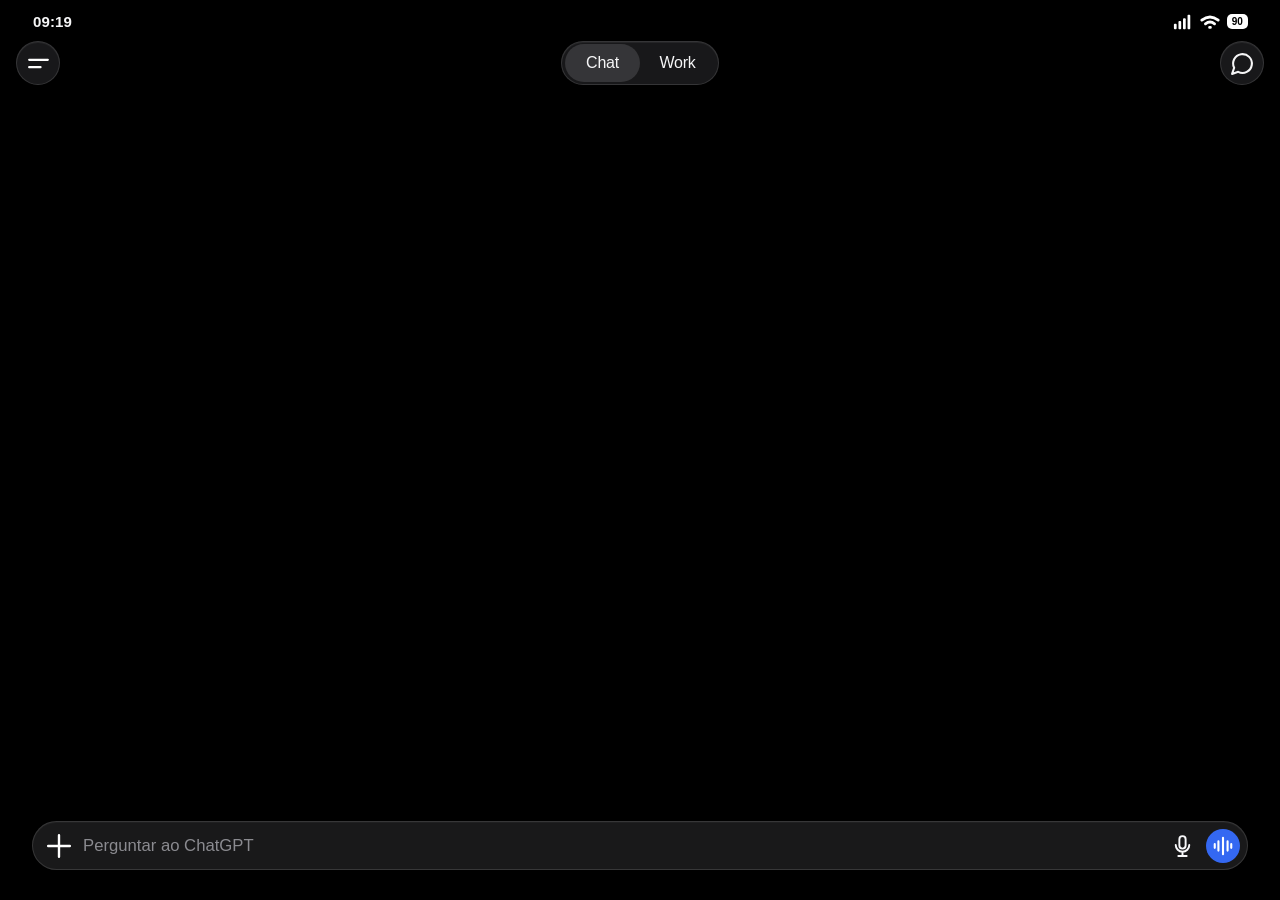
<file: index-v58-backup.html>
<!doctype html>
<html lang="pt-BR">
<head>
<meta charset="utf-8">
<meta name="viewport" content="width=device-width, initial-scale=1, minimum-scale=1, maximum-scale=1, user-scalable=no, viewport-fit=cover">
<meta name="theme-color" content="#000000">
<meta name="apple-mobile-web-app-capable" content="yes">
<meta name="apple-mobile-web-app-status-bar-style" content="black-translucent">
<meta name="apple-mobile-web-app-title" content="ChatGPT">
<link rel="manifest" href="./manifest.webmanifest?v=49">
<link rel="apple-touch-icon" href="./icon-192.png?v=48">
<title>ChatGPT</title>
<style>
:root {
 color-scheme:dark;
 --bg:#000;
 --ink:#f6f6f7;
 --muted:#a9a9ac;
 --subtle:#838387;
 --glass:rgba(33,33,35,.75);
 --hairline:rgba(255,255,255,.125);
 --blue:#3468f2;
 --bubble:#08076b;
 --app-h:100dvh;
 --safe-top:max(41px,env(safe-area-inset-top,0px));
 --safe-bottom:max(30px,env(safe-area-inset-bottom,0px));
 --composer-bottom:var(--safe-bottom);
 --kbd-h:318px;
 --font:-apple-system,BlinkMacSystemFont,"SF Pro Text","Helvetica Neue",Arial,sans-serif;
}
*,*::before,*::after{box-sizing:border-box}
html,body{width:100%;height:var(--app-h,100%);padding:0;margin:0;background:#000;overflow:hidden;overscroll-behavior:none}
html{font-family:var(--font);-webkit-text-size-adjust:100%;-webkit-tap-highlight-color:transparent;touch-action:pan-x pan-y}
body{position:relative;color:var(--ink);-webkit-user-select:none;user-select:none;-webkit-touch-callout:none}
button{font:inherit;color:inherit;cursor:pointer;-webkit-tap-highlight-color:transparent;touch-action:manipulation}
button:focus-visible{outline:2px solid #87a7ff;outline-offset:3px}
svg{display:block}
#app{position:absolute;top:0;left:0;right:0;height:var(--app-h,100%);overflow:hidden;background:var(--bg)}
#app.browser-mode::before{content:"";position:absolute;z-index:90;left:0;top:0;width:100%;height:34px;background:transparent;pointer-events:none}
#fake-status{display:none;position:absolute;z-index:100;top:13px;left:33px;right:32px;align-items:center;justify-content:space-between;font-size:15px;font-weight:700;pointer-events:none;letter-spacing:.1px}
.desktop-preview #fake-status{display:flex}
.fake-status-right{display:flex;gap:7px;align-items:center}
.fake-status-right svg{width:20px;height:16px}
.fake-battery{background:#fff;color:#000;font-size:10px;border-radius:5px;padding:0 5px;line-height:15px}
#drawer{position:absolute;inset:0;z-index:2;background:#000;visibility:hidden;opacity:0;transition:opacity .22s ease,visibility .22s ease;overflow:hidden}
#app.drawer-open #drawer{visibility:visible;opacity:1}
/* Replicate the v10 conversation fades, full viewport height at both ends */
#drawer::before,#drawer::after{content:"";position:absolute;left:0;right:0;pointer-events:none;z-index:4}
#drawer::before{top:0;height:161px;background:linear-gradient(to bottom,rgba(0,0,0,.24) 0%,rgba(0,0,0,.18) 20%,rgba(0,0,0,.115) 43%,rgba(0,0,0,.05) 68%,transparent 100%)}
#drawer::after{bottom:0;height:166px;background:linear-gradient(to bottom,transparent 0%,rgba(0,0,0,.05) 24%,rgba(0,0,0,.12) 47%,rgba(0,0,0,.22) 71%,rgba(0,0,0,.34) 88%,rgba(0,0,0,.44) 100%)}
.drawer-inner{position:absolute;inset:0;width:calc(100% - 85px);padding:calc(var(--safe-top) + 64px) 0 calc(var(--safe-bottom) + 118px);overflow-y:auto;overflow-x:hidden;overscroll-behavior-y:contain;-webkit-overflow-scrolling:touch;scrollbar-width:none;
 -webkit-mask-image:linear-gradient(to bottom,rgba(0,0,0,.185) 0px,rgba(0,0,0,.355) 49px,rgba(0,0,0,.635) 99px,rgba(0,0,0,.905) 155px,#000 182px,#000 calc(100% - 188px),rgba(0,0,0,.965) calc(100% - 144px),rgba(0,0,0,.77) calc(100% - 99px),rgba(0,0,0,.515) calc(100% - 59px),rgba(0,0,0,.39) calc(100% - 37px),rgba(0,0,0,.225) 100%);
 mask-image:linear-gradient(to bottom,rgba(0,0,0,.185) 0px,rgba(0,0,0,.355) 49px,rgba(0,0,0,.635) 99px,rgba(0,0,0,.905) 155px,#000 182px,#000 calc(100% - 188px),rgba(0,0,0,.965) calc(100% - 144px),rgba(0,0,0,.77) calc(100% - 99px),rgba(0,0,0,.515) calc(100% - 59px),rgba(0,0,0,.39) calc(100% - 37px),rgba(0,0,0,.225) 100%)}
.drawer-inner::-webkit-scrollbar{display:none}
.drawer-title-row{position:absolute;z-index:5;top:calc(var(--safe-top) + 8px);left:0;
 width:calc(100% - 85px);display:flex;align-items:center;justify-content:space-between;
 padding:0 18px 14px 31px;background:transparent;pointer-events:none}
.drawer-title-row>*{pointer-events:auto}
@media(max-width:370px){.drawer-title-row{width:calc(100% - 65px)}}
.drawer-title{font-size:22px;font-weight:720;letter-spacing:-.55px}
.drawer-search{display:grid;place-items:center;width:42px;height:42px;border:1px solid var(--hairline);border-radius:50%;background:#19191b}
.drawer-search svg{width:25px;height:25px}
.drawer-link{width:100%;border:0;background:transparent;text-align:left;display:flex;align-items:center;gap:14px;height:47px;padding:0 16px 0 30px;font-size:17px;font-weight:500;letter-spacing:-.2px}
.drawer-link svg{width:22px;height:22px;stroke-width:1.9;flex:none}
.drawer-link:active,.drawer-recent:active{background:#1a1a1c}
.drawer-group{padding:30px 30px 8px;font-weight:660;font-size:17px;letter-spacing:-.2px}
.drawer-project{display:flex;align-items:center;gap:14px;padding:0 30px;height:46px;font-size:16.5px}
.drawer-project svg{width:21px;height:21px;flex:none}
.drawer-recent{height:42px;display:block;width:100%;text-align:left;padding:0 30px;font-size:16px;white-space:nowrap;overflow:hidden;text-overflow:ellipsis;border:0;background:transparent}
#drawerViewAll{color:#88888e;display:flex;align-items:center;user-select:none;-webkit-user-select:none}
.drawer-actions{position:absolute;z-index:5;bottom:calc(var(--safe-bottom) + 10px);left:0;width:calc(100% - 85px);display:flex;align-items:center;justify-content:space-between;padding:12px 19px 6px 30px;pointer-events:none;background:transparent}
.drawer-actions>*{pointer-events:auto}
@media(max-width:370px){.drawer-actions{width:calc(100% - 65px)}}
.newchat-blue{display:flex;align-items:center;gap:12px;padding:11px 17px;border:1px solid rgba(255,255,255,.2);border-radius:26px;background:var(--blue);font-size:17px;font-weight:680;box-shadow:inset 0 1px rgba(255,255,255,.12)}
.drawer-avatar{width:42px;height:42px;border-radius:50%;display:grid;place-items:center;background:#8d51b2;border:7px solid #1b1b1c;font-size:12px;box-sizing:content-box}
#page{position:absolute;inset:0;background:#000;overflow:hidden;z-index:3;transform:none;transform-origin:left center;transition:transform .38s cubic-bezier(.22,.78,.22,1),border-radius .38s;will-change:transform}
#app.drawer-open #page{transform:translateX(calc(100% - 95px)) scale(.982);border:1px solid #3f3f43;border-radius:40px;box-shadow:-15px 0 35px rgba(0,0,0,.5)}
#app.drawer-open #page::after{content:"";inset:0;position:absolute;z-index:80;background:rgba(0,0,0,.48)}
#header{position:absolute;z-index:24;top:var(--safe-top);left:16px;right:16px;height:44px;display:flex;align-items:center;justify-content:space-between;pointer-events:none}
#header>*{pointer-events:auto}
.glass{
 background:var(--glass);
 border:1px solid var(--hairline);
 -webkit-backdrop-filter:blur(21px) saturate(160%);
 backdrop-filter:blur(21px) saturate(160%);
 box-shadow:inset 0 1px 0 rgba(255,255,255,.055);
}
.glass-circle{width:44px;height:44px;border-radius:50%;display:grid;place-items:center;padding:0}
.glass-circle svg{width:25px;height:25px}
#top-menu{position:relative}

/* Temporary chat is a lightweight visual state of the existing home scene */
#top-home-right .temp-check{display:none}
#app.temporary-chat #top-home-right .temp-bubble{display:none}
#app.temporary-chat #top-home-right .temp-check{display:block}
#app.temporary-chat #home-tabs{display:none}
#temporaryInfo{display:none;position:absolute;z-index:14;top:28%;left:12px;right:12px;text-align:center;pointer-events:none}
#app.temporary-chat.scene-home #temporaryInfo{display:block}
#temporaryInfo .temp-title{font-size:19px;line-height:26px;font-weight:600;letter-spacing:-.25px}
#temporaryInfo .temp-subtitle{font-size:14px;line-height:20px;color:#a4a4aa;margin-top:7px}
#temporaryInfo .temp-more{text-decoration:underline dotted;text-underline-offset:3px;color:#c6c6cc}
#temporaryInfo .temp-personalized{display:flex;gap:7px;align-items:center;justify-content:center;margin-top:23px;font-size:15px;color:#a4a4aa}
#temporaryInfo .temp-personalized svg{width:17px;height:17px}
#app.temporary-chat #secretHotspot{display:none!important}
#app.temporary-chat.scene-home #sendVoice{background:#79797b!important}
#app.temporary-chat.scene-home #voicePath{display:none}
#app.temporary-chat.scene-home #sendPath{display:block}
#home-tabs{position:absolute;top:0;left:50%;transform:translateX(-50%);height:44px;border-radius:24px;display:flex;align-items:center;padding:3px;width:158px}
#home-tabs button{height:38px;width:50%;border:0;background:transparent;border-radius:23px;font-weight:400;font-size:16px;letter-spacing:-.25px}
#home-tabs button.active{background:rgba(105,105,109,.36)}
/* Work hold 2s: fixed 10x2 selector with no scrolling */
#tabWork{touch-action:none;-webkit-user-select:none;user-select:none;-webkit-touch-callout:none}
#workForcePicker{display:none;position:absolute;z-index:45;top:calc(var(--safe-top) + 51px);left:50%;
transform:translateX(-50%);width:min(434px,calc(100% - 20px));padding:8px;
background:#242427;border:1px solid #4c4c52;border-radius:19px;
box-shadow:0 14px 40px rgba(0,0,0,.62);pointer-events:none}
#workForcePicker.visible{display:block}
#workForcePicker .work-force-columns{display:grid;grid-template-columns:minmax(0,1fr) minmax(0,1fr);gap:5px}
#workForcePicker .work-force-column{min-width:0}
#workForcePicker .work-force-heading{height:27px;padding:3px 6px 5px;color:#b9b9bd;font-size:12.5px;font-weight:650;text-align:center}
#workForcePicker .work-force-choices{display:grid;gap:1px}
#workForcePicker .work-force-choice{height:34px;border-radius:9px;padding:0 5px;
display:flex;align-items:center;justify-content:space-between;min-width:0;
color:#e7e7ea;font-size:12.4px;letter-spacing:-.18px;font-weight:480;
white-space:nowrap;overflow:hidden;text-overflow:ellipsis}
#workForcePicker .work-force-choice.saved{background:rgba(122,122,129,.16)}
#workForcePicker .work-force-choice.saved::after{content:"✓";margin-left:3px;flex:none;font-size:11px;color:#a9baff}
#workForcePicker .work-force-choice.highlighted{background:#3d69e5;color:#fff;font-weight:650}
#workForcePicker .work-force-choice.highlighted::after{color:#fff}
#workForcePicker .work-force-loading{font-size:12px;color:#a0a0a5;padding:12px 4px;text-align:center}
/* Offline state remains invisible in normal online use */
#offlineHint{display:none;position:absolute;top:calc(var(--safe-top) + 50px);right:17px;z-index:42;
pointer-events:none;padding:4px 8px;border:1px solid rgba(255,255,255,.12);
border-radius:10px;background:rgba(29,29,32,.84);color:#a9a9af;font-size:10.5px}
#offlineHint.shown{display:block}
#offlineToast{display:none;position:absolute;z-index:110;left:50%;
bottom:calc(var(--safe-bottom) + 98px);transform:translateX(-50%);
width:max-content;max-width:calc(100% - 34px);padding:10px 13px;
border:1px solid rgba(255,255,255,.18);border-radius:13px;
background:rgba(43,43,47,.97);color:#f1f1f3;font-size:12.5px;
text-align:center;pointer-events:none;box-shadow:0 6px 22px rgba(0,0,0,.5)}
#offlineToast.shown{display:block}
#top-home-right{margin-left:auto}
#thread-actions{height:44px;width:109px;border-radius:24px;display:none;align-items:center;justify-content:space-evenly;padding:0 5px 0 6px}
#thread-actions button{display:grid;place-items:center;background:transparent;border:0;min-width:42px;height:40px;padding:5px}
#thread-actions svg{width:25px;height:25px}
#app:not(.scene-home) #home-tabs,#app:not(.scene-home) #top-home-right{display:none}
#app:not(.scene-home) #thread-actions{display:flex}
#app.scene-home #thread-actions{display:none}
#threadScroll{position:absolute;inset:0;z-index:5;overflow-x:hidden;overflow-y:auto;-webkit-overflow-scrolling:touch;overscroll-behavior-y:contain;scrollbar-width:none;touch-action:pan-y;overflow-anchor:none;
 -webkit-mask-image:linear-gradient(to bottom,rgba(0,0,0,.22) 0px,rgba(0,0,0,.44) 44px,rgba(0,0,0,.76) 92px,#000 152px,#000 calc(100% - 160px),rgba(0,0,0,.97) calc(100% - 118px),rgba(0,0,0,.78) calc(100% - 73px),rgba(0,0,0,.54) calc(100% - 35px),rgba(0,0,0,.32) 100%);
 mask-image:linear-gradient(to bottom,rgba(0,0,0,.22) 0px,rgba(0,0,0,.44) 44px,rgba(0,0,0,.76) 92px,#000 152px,#000 calc(100% - 160px),rgba(0,0,0,.97) calc(100% - 118px),rgba(0,0,0,.78) calc(100% - 73px),rgba(0,0,0,.54) calc(100% - 35px),rgba(0,0,0,.32) 100%);
}
#app.scene-home #threadScroll{display:none}
#thread-inner{padding:106px 16px calc(var(--composer-bottom) + 105px);min-height:100%}
#bubble-row,.archived-bubble-row{display:flex;justify-content:flex-end;margin:0 -1px 30px 0}
.bubble{background:var(--bubble);color:#e5e6ff;display:inline-flex;align-items:flex-start;padding:14px 16px 12px;min-height:51px;border-radius:23px;font-size:var(--question-font,16.5px);line-height:1.35;max-width:83%;white-space:pre-wrap}
#thinking{margin:0 0 0 0;color:#a3a3a7;font-size:17px;line-height:24px;display:none}
#answerIntro,.archived-intro{display:none;font-size:var(--answer-font,17.2px);line-height:calc(var(--answer-font,17.2px) * 1.34);color:#ededf0;margin:0 0 14px}
.archived-intro{display:block}
#app.scene-list #answerIntro,#app.scene-end #answerIntro{display:block}
#list,.archived-list{list-style:none;padding:0;margin:0}
#list .row,.archived-list .row{font-size:var(--answer-font,17.2px);line-height:calc(var(--answer-font,17.2px) * 1.233);letter-spacing:-.17px;display:grid;grid-template-columns:calc(22px + var(--answer-number-extra,0px)) 1fr;column-gap:8px;margin:0;min-height:calc(var(--answer-font,17.2px) * 1.24)}
#list .number,.archived-list .number{width:calc(42px + var(--answer-number-extra,0px));margin-left:-20px;text-align:right;font-variant-numeric:tabular-nums;font-feature-settings:"tnum";white-space:nowrap}
#list .word,.archived-list .word{min-width:0}
#actions,.archived-actions{display:none;align-items:center;gap:13px;margin-top:12px;padding-bottom:8px}
.archived-actions{display:flex;pointer-events:none}
.archived-turn{padding-bottom:28px}
#actions button,.archived-actions button{height:29px;min-width:18px;display:grid;place-items:center;padding:0;background:transparent;border:0;color:#d4d4d7}
#actions svg,.archived-actions svg{width:19px;height:19px}
/* Independent first-dot timing cue and middle-dot completion confirmation */
#more.reveal-cue-hidden svg circle:first-child{visibility:hidden}
#more.reveal-confirm-hidden svg circle:nth-child(2){visibility:hidden}
/* The reserved emoji disappears without affecting the item's text or spacing */
#list .force-emoji,.archived-list .force-emoji{opacity:1}
#list .force-emoji.hidden,.archived-list .force-emoji.hidden{opacity:0;visibility:hidden}
#actions #feedback,.archived-actions .archived-feedback{gap:1px;display:flex}
#actions #feedback svg,.archived-actions .archived-feedback svg{width:15px;height:19px}
#app.scene-thinking #thinking{display:block}
#app.scene-thinking #list,#app.scene-thinking #actions{display:none}
#app.scene-end #actions{display:flex}
#app.scene-list #actions{display:none}
#app.scene-thinking #thread-inner{padding-top:106px}
#app.scene-list #thread-inner,#app.scene-end #thread-inner{padding-top:106px}
#app.keyboard-on #thread-inner{padding-bottom:calc(var(--kbd-h) + 125px)}
#top-fade{position:absolute;z-index:12;top:0;left:0;right:0;height:132px;pointer-events:none;background:linear-gradient(to bottom,rgba(0,0,0,.18) 0%,rgba(0,0,0,.12) 18%,rgba(0,0,0,.07) 40%,rgba(0,0,0,.025) 64%,transparent 100%);display:none}
#bottom-fade{position:absolute;z-index:12;left:0;right:0;bottom:0;height:138px;pointer-events:none;background:linear-gradient(to bottom,transparent 0%,rgba(0,0,0,.025) 24%,rgba(0,0,0,.07) 45%,rgba(0,0,0,.14) 69%,rgba(0,0,0,.25) 88%,rgba(0,0,0,.35) 100%);display:none}
#app:not(.scene-home) #top-fade,#app:not(.scene-home) #bottom-fade{display:block}
#app.keyboard-on #bottom-fade{bottom:var(--kbd-h);height:96px}
#jump{position:absolute;z-index:22;bottom:calc(var(--composer-bottom) + 64px);left:50%;transform:translateX(-50%);width:33px;height:33px;border-radius:50%;display:none;align-items:center;justify-content:center;padding:0;color:#fff}
#jump svg{width:20px;height:20px}
#jump.visible{display:flex}
#app.keyboard-on #jump{bottom:calc(var(--kbd-h) + 119px)}
#composer{position:absolute;z-index:23;left:32px;right:32px;bottom:var(--composer-bottom);height:49px;border-radius:27px;display:flex;align-items:center;padding:0 7px 0 9px;gap:8px;background:rgba(27,27,29,.93);border:1px solid rgba(255,255,255,.13);box-shadow:inset 0 1px 0 rgba(255,255,255,.03);-webkit-backdrop-filter:blur(25px) saturate(160%);backdrop-filter:blur(25px) saturate(160%);transition:bottom .2s ease,left .2s ease,right .2s ease,height .2s ease}
#composer>button{background:transparent;border:0;padding:0;display:grid;place-items:center;flex:none}
#add{width:33px;height:40px;touch-action:none;position:relative;-webkit-touch-callout:none}
#add svg{width:26px;height:26px}
#text-field{flex:1;min-width:0;color:#8b8b90;font-size:16.7px;white-space:nowrap;overflow:hidden;text-overflow:ellipsis;min-height:38px;display:flex;align-items:center}
#text-field.has-text{color:#f2f2f4}
#text-field{touch-action:none;-webkit-touch-callout:none}
#text-field .field-value{white-space:pre;overflow:hidden;text-overflow:ellipsis;min-width:0}
#text-field .blue-caret{display:none;flex:none;background:#4681fa;width:2px;height:22px;margin-left:2px;opacity:1;animation:cursorBlinkV4 1.06s linear infinite;-webkit-animation:cursorBlinkV4 1.06s linear infinite}
#app.keyboard-on #text-field .blue-caret{display:inline-block}
#secretHotspot{position:absolute;right:79px;bottom:3px;width:70px;height:calc(100% - 6px);
 z-index:4;opacity:0;border:0!important;border-radius:0;padding:0;background:transparent!important;
 touch-action:manipulation;pointer-events:none;-webkit-tap-highlight-color:transparent}
/* When open, the entire blank upper row itself is the activation area */
#app.keyboard-on #secretHotspot{display:none}
/* Stable left edge keeps the first digit anchored as the code grows */
#secretPeek{display:none;position:absolute;z-index:28;left:calc(100% - 48px + var(--peek-x,0px));bottom:calc(16px + var(--peek-y,0px));width:55px;text-align:left;white-space:nowrap;pointer-events:none;
 color:#c9c9d0;font-size:var(--peek-font,12px);opacity:var(--peek-opacity,1);font-weight:550;line-height:1.1;letter-spacing:-.1px;font-variant-numeric:tabular-nums;text-shadow:0 1px 2px #000}
#secretPeek.visible{display:block}
/* Centre the three-digit 100 on the same axis as two-digit peek codes. */
#secretPeek.peek-three-digits{transform:translateX(-.5ch)}
#mic{width:31px;height:40px}
#mic svg{width:25px;height:25px}
#sendVoice{border-radius:50%!important;width:34px;height:34px;background:var(--blue)!important;color:#fff}
#sendVoice svg{width:22px;height:22px}
#stopPath,#sendPath{display:none}
#app.scene-thinking #stopPath,#app.scene-list #stopPath{display:block}
#app.scene-thinking #voicePath,#app.scene-list #voicePath{display:none}
#composer.has-draft #sendPath{display:block}
#composer.has-draft #voicePath{display:none}
#app.keyboard-on #composer{left:12px;right:12px;bottom:calc(var(--kbd-h) + 12px);height:91px;border-radius:24px;display:grid;grid-template-columns:auto 1fr auto auto auto;grid-template-rows:42px 38px;gap:0 8px;padding:7px 8px 5px 11px}
#app.keyboard-on #text-field{grid-column:1/6;grid-row:1;align-items:center;padding-left:3px;font-size:16.7px}
/* Cursor now follows typed text */
@keyframes cursorBlinkV4{0%,49.9%{opacity:1}50%,100%{opacity:0}}
@-webkit-keyframes cursorBlinkV4{0%,49.9%{opacity:1}50%,100%{opacity:0}}
#app.keyboard-on #add{grid-column:1;grid-row:2;justify-self:start;width:33px}
#app.keyboard-on #typingMeter{display:block;grid-column:3;grid-row:2}
#typingMeter{display:none;width:24px;height:24px;border-radius:50%;border:2px solid #68707c;border-left-color:#3369f4;border-bottom-color:#3369f4;position:relative;align-self:center}
#typingMeter:after{content:"";position:absolute;inset:7px;background:#fff;border-radius:50%}
#app.keyboard-on #mic{grid-column:4;grid-row:2;width:30px}
#app.keyboard-on #sendVoice{grid-column:5;grid-row:2;align-self:center}
#keyboard{position:absolute;z-index:22;left:0;right:0;bottom:0;height:var(--kbd-h);background:#1b1b1e;border-top:1px solid #343437;border-radius:30px 30px 0 0;display:none;padding:20px 6px 0;box-shadow:0 -2px 0 rgba(255,255,255,.045)}
#app.keyboard-on #keyboard{display:block}
.kb-row{display:flex;justify-content:center;gap:5px;height:43px;margin:0 0 9px}
.kb-row:nth-child(2){padding-left:18px;padding-right:18px}
.kb-row:nth-child(3){margin-top:1px}
.kb-key{background:#404043;border:0;border-radius:7px;flex:1;min-width:0;color:#f9f9fb;display:grid;place-items:center;font-size:20px;box-shadow:0 1px rgba(0,0,0,.35);line-height:1;padding:0;touch-action:none;-webkit-user-select:none;user-select:none;-webkit-touch-callout:none}
.kb-key:active,.kb-key.kb-pressed{background:#626269}
.kb-shift{background:#343439!important}
.kb-shift .shift-arrow{width:27px;height:27px;pointer-events:none}
.kb-shift .shift-arrow path:first-child{stroke:#f4f4f6;stroke-width:1.55;stroke-linejoin:round;fill:none}
.kb-shift.kb-shift-on .shift-arrow path:first-child{fill:#f4f4f6}
.kb-shift .caps-line{display:none;stroke:#f4f4f6;stroke-width:1.8;fill:none}
.kb-shift.kb-caps-lock .caps-line{display:block}
.kb-key.kb-letter{position:relative}
.kb-key.kb-letter.kb-lowercase{font-size:23px}
/* Keep pressed-key highlighting only, never show a character popup above the key */
#text-field .input-line{display:block;white-space:pre-wrap;overflow-wrap:anywhere;max-width:100%;line-height:23px}
#text-field .input-before,#text-field .input-after{white-space:pre-wrap;overflow-wrap:anywhere}
#text-field .input-line .blue-caret{display:none;vertical-align:-4px;margin:0 1px}
#app.keyboard-on #text-field .input-line .blue-caret{display:inline-block}
#text-field .input-placeholder{color:#8b8b90;white-space:nowrap}
#app.keyboard-on #composer{height:calc(91px + var(--input-extra,0px));grid-template-rows:calc(42px + var(--input-extra,0px)) 38px}
#app.keyboard-on #text-field{min-height:38px;max-height:calc(42px + var(--input-extra,0px));overflow-y:auto;scrollbar-width:none}
#app.keyboard-on #text-field::-webkit-scrollbar{display:none}
#keyboard.kb-trackpad .kb-letter{color:transparent}
#accentChoices{position:absolute;z-index:39;display:none;max-width:calc(100% - 12px);
 background:#e4e4e7;border-radius:14px;box-shadow:0 5px 26px #0009;padding:5px;gap:3px;
 align-items:center;transform:translateX(-50%);touch-action:none}
#accentChoices.visible{display:flex}
#accentChoices button{background:transparent;border:0;border-radius:8px;padding:0 5px;
 min-width:33px;height:47px;color:#121215;font-size:22px;touch-action:none}
#accentChoices button:active{background:#b4b4bc}
.bubble{white-space:pre-wrap}
.kb-wide{flex:1.42;background:#343439}
.kb-wide svg{width:24px;height:24px}
.kb-row:nth-child(4){height:42px;margin-top:2px}
.kb-row:nth-child(4) .kb-key{font-size:16px}
.kb-123{flex:1.05}.kb-emoji{flex:1.04}.kb-space{flex:5.5}.kb-return{flex:1.5}
.kb-bottom{position:absolute;bottom:0;left:0;right:0;height:72px;display:flex;align-items:flex-start;justify-content:space-between;padding:20px 30px 0;color:#fff}
.kb-bottom svg{width:30px;height:30px}
.kb-indicator{position:absolute;width:35%;height:5px;border-radius:4px;background:#fff;bottom:10px;left:50%;transform:translateX(-50%)}
#peekShade{display:none;position:absolute;z-index:100;inset:0;background:rgba(0,0,0,.10)}
#peekPanel{display:none;position:absolute;z-index:104;top:calc(var(--safe-top) + 48px);left:14px;right:14px;max-width:420px;margin:auto;max-height:calc(100% - var(--safe-top) - var(--safe-bottom) - 140px);overflow-y:auto;-webkit-overflow-scrolling:touch;overscroll-behavior:contain;
 background:rgba(29,29,33,.68);-webkit-backdrop-filter:none;backdrop-filter:none;border:1px solid rgba(180,180,193,.35);border-radius:22px;padding:15px 17px 16px;box-shadow:0 16px 50px #000b}
#app.peek-panel-on #peekPanel,#app.peek-panel-on #peekShade{display:block}
#app.peek-panel-on #composer{z-index:102;pointer-events:none}
#top-home-right{-webkit-touch-callout:none;touch-action:manipulation}
.peek-head{display:flex;align-items:center;justify-content:space-between}
.peek-head strong{font-size:17px}
#peekClose{background:#393941;border:0;border-radius:50%;width:30px;height:30px;font-size:22px}
.peek-hint{margin:8px 0 11px;font-size:12px;line-height:1.4;color:#bdbdc5}
.peek-label{display:flex;justify-content:space-between;font-size:13px;font-weight:600;margin:12px 0 6px}
.peek-label output{color:#c3c3cb;font-variant-numeric:tabular-nums}
.peek-pad{display:grid;grid-template-columns:45px 90px 45px;grid-template-rows:35px 35px 35px;gap:4px;justify-content:center}
.peek-pad button,.peek-adjust button{border:1px solid #62626c;background:#393941;border-radius:10px;min-width:0;padding:0;font-size:18px;font-weight:600}
.peek-pad button:active,.peek-adjust button:active{background:#5b5b66}
.peek-pad-center{background:#29292e;border:1px solid #45454d;border-radius:10px;display:grid;place-items:center;font-size:12px;color:#ccccd4}
#peekStep{width:100%;margin-top:8px;height:30px;background:#303039;border:1px solid #52525b;border-radius:9px;font-size:12px}
.peek-adjust{display:grid;grid-template-columns:32px 1fr 32px;gap:9px;align-items:center}
.peek-adjust button{height:30px}
.peek-adjust input{width:100%;min-width:0;accent-color:#477bf3}
.peek-footer{display:grid;grid-template-columns:1fr 1fr;gap:9px;margin-top:13px}
.peek-footer button{height:40px;border-radius:12px;border:1px solid #54545f;background:#3a3a41;font-size:13px;font-weight:600}
#peekSave{background:#356af0;border-color:#356af0}
#peekStorageStatus{margin-top:8px;min-height:13px;text-align:center;color:#b2ddb9;font-size:11px}

.peek-tabs{display:grid;grid-template-columns:1fr 1fr;gap:5px;padding:4px;margin:11px 0 9px;border-radius:13px;background:rgba(24,24,28,.54)}
.peek-tabs button{border:0;border-radius:9px;background:transparent;height:34px;font-size:13px;font-weight:650;color:#c8c8cf}
.peek-tabs button.selected{background:rgba(92,92,104,.75);color:#fff}
#peekTabPeek[hidden],#peekTabFonts[hidden]{display:none!important}
#peekTabFonts .peek-hint{margin:9px 0 15px}
.peek-font-legend{font-size:12px;color:#d3d3db;line-height:1.5;margin-top:12px}
#peekPanel button:focus-visible,#peekPanel input:focus-visible{outline:2px solid #78a0ff;outline-offset:2px}
#testTag{display:none}
@media(max-width:370px){#composer{left:20px;right:20px}#header{left:13px;right:13px}#home-tabs{width:152px}.drawer-inner{width:calc(100% - 65px)}}
@media(max-height:720px){:root{--safe-top:max(35px,env(safe-area-inset-top,0px))}#keyboard{padding-top:13px}.kb-row{height:38px;margin-bottom:6px}}
@media(prefers-reduced-motion:reduce){*,*::before,*::after{transition:none!important;animation:none!important}
 /* A typing insertion point remains visibly active, even with reduced motion enabled */
 #app.keyboard-on #text-field .blue-caret{animation:cursorBlinkV4 1.06s linear infinite!important;-webkit-animation:cursorBlinkV4 1.06s linear infinite!important}}
/* Native system keyboard: keep the existing ChatGPT composer appearance */
#text-field{position:relative}
#text-field .input-line{position:relative;z-index:1;pointer-events:none}
#nativeInput{position:absolute;inset:0;width:100%;height:100%;margin:0;padding:0;border:0;outline:0;background:transparent;opacity:0;color:transparent;-webkit-text-fill-color:transparent;caret-color:transparent;font-size:16px;resize:none;overflow:hidden;pointer-events:none;-webkit-user-select:text;user-select:text}
#keyboard,#app.keyboard-on #keyboard{display:none!important}
/* v34: use the measured 0.219-inch iPhone accessory spacing
   (approximately 34 CSS px at devicePixelRatio 3). Move the complete
   composer assembly down without changing its layout or appearance. */
#app.keyboard-on{
 --ios-accessory-gap:34px;
 --kbd-effective:max(0px,calc(var(--kbd-h) - var(--ios-accessory-gap)));
 /* Valor definitivo escolhido no iPhone, exportado pelo diagnóstico v35 */
 --composer-vertical-offset:22px;
}
#app.keyboard-on #thread-inner{padding-bottom:calc(var(--kbd-effective) + 125px + var(--composer-vertical-offset))}
#app.keyboard-on #bottom-fade{bottom:var(--kbd-effective)}
#app.keyboard-on #jump{bottom:calc(var(--kbd-effective) + 119px + var(--composer-vertical-offset))}
#app.keyboard-on #composer{bottom:calc(var(--kbd-effective) + 12px + var(--composer-vertical-offset))}
/* The real native textarea must receive touches rather than the fake field.
   This prevents a tap in the composer from blurring its focused input. */
#nativeInput{pointer-events:auto;z-index:2}

/* === LAB TRANSICOES v2, deliberadamente perceptiveis ===
  Aplicado em clone isolado: apenas aparencia, sem alterar foco, teclado ou magia
  Nao animar #composer/#nativeInput/#text-field/#secretPeek
*/
@keyframes motion2Bubble{
  0%{opacity:0;transform:translate3d(0,24px,0) scale(.94)}
  75%{opacity:1;transform:translate3d(0,-2px,0) scale(1.005)}
  100%{opacity:1;transform:translate3d(0,0,0) scale(1)}
}
@keyframes motion2Rise{
  0%{opacity:0;transform:translate3d(0,25px,0)}
  100%{opacity:1;transform:translate3d(0,0,0)}
}
@keyframes motion2Fade{0%{opacity:0}100%{opacity:1}}
/* The initial page must render at full opacity, without a brightness fade.
   iOS provides its own launch transition; keep in-app motion separate. */
/* 1) Drawer: movimento com inercia e conteudo vindo do lado */
#page{
 transition:transform .62s cubic-bezier(.18,.83,.22,1),
            border-radius .62s cubic-bezier(.18,.83,.22,1),
            box-shadow .62s ease
}
#drawer{transition:opacity .40s ease,visibility .40s ease}
#drawer::before,#drawer::after{transition:opacity .4s ease}
#page::after{
 content:"";position:absolute;inset:0;z-index:80;
 background:rgba(0,0,0,.48);opacity:0;visibility:hidden;
 pointer-events:none;transition:opacity .53s ease,visibility .53s ease
}
#app.drawer-open #page::after{opacity:1;visibility:visible}
.drawer-inner,.drawer-title-row,.drawer-actions{
 transition:opacity .51s ease,transform .62s cubic-bezier(.16,.89,.28,1)
}
#app:not(.drawer-open) .drawer-inner,
#app:not(.drawer-open) .drawer-title-row,
#app:not(.drawer-open) .drawer-actions{
 opacity:0;transform:translate3d(-35px,0,0)
}
/* 2) Chat temporario: texto entra 24px abaixo; tabs somem em crossfade */
#temporaryInfo{
 display:block;
 opacity:0;visibility:hidden;transform:translate3d(0,24px,0);
 transition:opacity .43s ease,transform .48s cubic-bezier(.15,.85,.3,1),visibility .48s ease
}
#app.temporary-chat.scene-home #temporaryInfo{
 opacity:1;visibility:visible;transform:translate3d(0,0,0)
}
#home-tabs{transition:opacity .43s ease,visibility .43s ease}
#app.scene-home.temporary-chat #home-tabs{
 display:flex;opacity:0;visibility:hidden;pointer-events:none
}
#top-home-right .temp-bubble,#top-home-right .temp-check{
 animation:motion2Fade .34s ease both
}
#sendVoice{transition:background-color .3s ease}
/* 3) Envio: a pergunta surge como mensagem, depois pensando */
#app.scene-thinking #bubble-row{
 animation:motion2Bubble .52s cubic-bezier(.2,.84,.2,1) both
}
#app.scene-thinking #thinking{
 animation:motion2Rise .45s .13s cubic-bezier(.2,.8,.2,1) both
}
/* 4) Resposta: introducao e cada item da lista aparecem suavemente */
#app.scene-list #answerIntro{
 animation:motion2Rise .42s cubic-bezier(.17,.86,.24,1) both
}
#app.scene-list #list .row{
 animation:motion2Rise .38s cubic-bezier(.19,.8,.2,1) both
}
#app.scene-end #actions{
 animation:motion2Rise .42s cubic-bezier(.2,.8,.2,1) both
}
/* 5) Cabecalho da conversa chega com uma curta transicao */
#app:not(.scene-home) #thread-actions{
 animation:motion2Rise .38s cubic-bezier(.2,.8,.2,1) both
}


/* Experimento V3: confirmação discreta do botão Copiar */
#actions button[data-answer-copy]{position:relative}
#actions button[data-answer-copy].copy-ok svg{opacity:0}
#actions button[data-answer-copy].copy-ok::before{
 content:"✓";position:absolute;inset:0;display:grid;place-items:center;
 color:#e4e4e8;font-size:21px;line-height:1
}
#actions button[data-answer-copy].copy-ok::after,
#actions button[data-answer-copy].copy-failed::after{
 position:absolute;z-index:30;bottom:calc(100% + 8px);left:-9px;
 padding:5px 9px;border-radius:9px;background:#343436;
 box-shadow:0 2px 12px rgba(0,0,0,.35);
 color:#f5f5f7;font-size:12px;white-space:nowrap;pointer-events:none
}
#actions button[data-answer-copy].copy-ok::after{content:"Copiado"}
#actions button[data-answer-copy].copy-failed::after{content:"Não foi possível copiar"}


/* Ações reais da resposta, apenas na cópia experimental V4 */
#actions{position:relative}
#actions #feedback{display:inline-flex;align-items:center;gap:2px;flex:none}
#actions #feedback .vote-btn{width:18px;min-width:18px;height:29px;display:grid;place-items:center;border:0;padding:0;background:transparent;color:#d4d4d7}
#actions #feedback .vote-btn svg{width:15px;height:19px}
#actions #feedback .vote-btn[aria-pressed="true"]{color:#78a7ff}
#actions [data-answer-speak][aria-pressed="true"]{color:#78a7ff}
#actions [data-answer-speak][aria-pressed="true"] svg{filter:drop-shadow(0 0 2px rgba(75,125,255,.4))}
#answerOptions[hidden],#answerActionNotice[hidden]{display:none!important}
#answerOptions{
 position:absolute;z-index:32;right:0;bottom:calc(100% + 10px);
 width:206px;padding:6px;border-radius:15px;
 background:#29292d;border:1px solid rgba(255,255,255,.17);
 box-shadow:0 10px 30px rgba(0,0,0,.65);
 display:flex;flex-direction:column;gap:2px;
}
#actions #answerOptions>button{
 display:flex;align-items:center;justify-content:flex-start;
 width:100%;height:41px;min-height:41px;min-width:0;
 padding:0 11px;border-radius:9px;background:transparent;
 color:#f1f1f3;font-size:14px;font-weight:500;white-space:nowrap
}
#actions #answerOptions>button:active{background:#45454a}
#answerActionNotice{
 position:absolute;z-index:31;right:0;bottom:calc(100% + 9px);
 padding:7px 11px;border-radius:10px;white-space:nowrap;
 font-size:12px;font-weight:500;color:#f3f3f5;
 background:#303035;box-shadow:0 4px 18px rgba(0,0,0,.4);
 pointer-events:none
}

</style>
</head>
<body>
<div id="app" class="scene-home">
 <div id="fake-status" aria-hidden="true"><span>09:19</span><div class="fake-status-right"><svg viewBox="0 0 22 16" fill="#fff"><rect x="1" y="10" width="3" height="6" rx="1"/><rect x="6" y="7" width="3" height="9" rx="1"/><rect x="11" y="4" width="3" height="12" rx="1"/><rect x="16" y="0" width="3" height="16" rx="1"/></svg><svg viewBox="0 0 22 16" fill="none" stroke="#fff" stroke-width="3" stroke-linecap="round"><path d="M2 6Q11 -1 20 6M6 10Q11 6 16 10M10.5 14h1"/></svg><span class="fake-battery">90</span></div></div>
 <aside id="drawer" aria-label="Menu lateral">
  <div class="drawer-inner">
   <button class="drawer-link" type="button"><svg viewBox="0 0 24 24" fill="none" stroke="currentColor"><rect x="3" y="5" width="5" height="15" rx="2"/><rect x="10" y="4" width="5" height="16" rx="2"/><rect x="17" y="6" width="4" height="14" rx="2"/></svg>Biblioteca</button>
   <button class="drawer-link" type="button"><svg viewBox="0 0 24 24" fill="none" stroke="currentColor"><path d="M3 6a2 2 0 0 1 2-2h5l2 3h7a2 2 0 0 1 2 2v10a2 2 0 0 1-2 2H5a2 2 0 0 1-2-2zM3 11h18"/></svg>Projetos</button>
   <button class="drawer-link" type="button"><svg viewBox="0 0 24 24" fill="none" stroke="currentColor"><circle cx="12" cy="12" r="9"/><path d="M8 12a4 4 0 0 1 4-4m4 4a4 4 0 0 1-4 4M11 4l2 3m-1 10 2 3"/></svg>Plugins</button>
   <button class="drawer-link" type="button"><svg viewBox="0 0 24 24" fill="none" stroke="currentColor"><circle cx="12" cy="12" r="9"/><path d="M12 6v7l-4 3"/></svg>Agendado</button>
   <button class="drawer-link" type="button"><svg viewBox="0 0 24 24" fill="none" stroke="currentColor"><path d="M9 3c1.2-1.4 4.8-1.4 6 0 3 0 4.8 2.6 4.6 5.4 2.3 2 2.3 5.5 0 7.3.1 3-2 5-5 5.1-2 1.5-5.6.8-6.7-1.5-2.9.1-5.2-2.3-5.1-5.2-2-2.1-1.8-5.3 0-7.3-.1-2.8 1.8-5.2 4.2-5.4z"/><path d="M8 13h8m-4-4v8"/></svg>Codex</button>
   <button class="drawer-link" type="button"><svg viewBox="0 0 24 24" fill="none" stroke="currentColor"><rect x="3" y="3" width="8" height="8" rx="2"/><rect x="14" y="3" width="7" height="7" rx="2"/><rect x="3" y="14" width="8" height="7" rx="2"/><path d="m17 14 4 4-4 4-4-4z"/></svg>Explorar</button>
   <div class="drawer-group">Fixado</div>
   <div class="drawer-project"><svg viewBox="0 0 24 24" fill="none" stroke="#f6504b" stroke-width="2.5"><path d="m6 16-1 5 5-1 11-11a4 4 0 0 0-6-6z"/></svg>REX</div>
   <div class="drawer-project"><svg viewBox="0 0 24 24" fill="none" stroke="#fff" stroke-width="1.8"><path d="M3 6a2 2 0 0 1 2-2h5l2 3h7a2 2 0 0 1 2 2v10a2 2 0 0 1-2 2H5a2 2 0 0 1-2-2zM3 11h18"/></svg>Tradução</div>
   <div class="drawer-project"><svg viewBox="0 0 24 24" fill="none" stroke="#ed752f" stroke-width="1.8"><path d="M3 6a2 2 0 0 1 2-2h5l2 3h7a2 2 0 0 1 2 2v10a2 2 0 0 1-2 2H5a2 2 0 0 1-2-2zM3 11h18"/></svg>Robert Greene</div>
   <div class="drawer-project"><svg viewBox="0 0 24 24" fill="none" stroke="#fff" stroke-width="1.8"><path d="M3 6a2 2 0 0 1 2-2h5l2 3h7a2 2 0 0 1 2 2v10a2 2 0 0 1-2 2H5a2 2 0 0 1-2-2zM3 11h18"/></svg>Chez Nous</div>
   <div class="drawer-group">Recentes</div>
   <button class="drawer-recent" id="recentAnimals">Lista de animais</button>
   <button class="drawer-recent">Chess Rating Conversion</button>
   <button class="drawer-recent">Psycho Calc Meaning</button>
   <button class="drawer-recent">Tradução para inglês</button>
   <button class="drawer-recent">Privacidade grátis no Instagram</button>
   <button class="drawer-recent" type="button" id="drawerViewAll">Ver tudo...</button>
  </div>
   <div class="drawer-title-row"><span class="drawer-title">ChatGPT</span><button class="drawer-search" id="searchChats" aria-label="Buscar conversa"><svg viewBox="0 0 24 24" fill="none" stroke="#fff" stroke-width="2.2"><circle cx="10.5" cy="10.5" r="7.5"/><path d="m16 16 5 5"/></svg></button></div>
  <div class="drawer-actions"><button class="newchat-blue" id="drawerNew"><svg width="21" height="21" viewBox="0 0 24 24" fill="none" stroke="#fff" stroke-width="1.9" stroke-linejoin="round"><path d="M12 4H5a2 2 0 0 0-2 2v13a2 2 0 0 0 2 2h13a2 2 0 0 0 2-2v-8M12 13l8-9m0 0h-6m6 0v6"/></svg>Chat</button><span class="drawer-avatar">DM</span></div>
 </aside>
 <main id="page">
  <header id="header">
   <button class="glass glass-circle" id="top-menu" aria-label="Abrir menu, pressione e segure para telas de teste">
    <svg viewBox="0 0 24 24" fill="none" stroke="#fff" stroke-width="2" stroke-linecap="round"><path d="M3 8.5h18M3 15.5h11"/></svg>
   </button>
   <div id="home-tabs" class="glass" role="group" aria-label="Chat e Work">
    <button class="active" id="tabChat" type="button">Chat</button><button id="tabWork" type="button">Work</button>
   </div>
   <button class="glass glass-circle" id="top-home-right" aria-label="Ativar chat temporário">
    <svg class="temp-bubble" viewBox="0 0 24 24" fill="none" stroke="#f5f5f6" stroke-width="2" stroke-linecap="round" stroke-linejoin="round"><path d="M7.9 20A9 9 0 1 0 4 16.1L2 22Z"/></svg>
    <svg class="temp-check" viewBox="0 0 24 24" fill="none" stroke="#f5f5f6" stroke-width="2" stroke-linecap="round" stroke-linejoin="round" aria-hidden="true"><path d="M7.9 20A9 9 0 1 0 4 16.1L2 22Z"/><path d="m8.4 12.2 2.5 2.5 5-5"/></svg>
   </button>
   <div id="thread-actions" class="glass">
    <button id="newChat" aria-label="Nova conversa">
     <svg viewBox="0 0 26 26" fill="none" stroke="#f8f8fa" stroke-width="2" stroke-linecap="round" stroke-linejoin="round"><path d="M14 4H6a3 3 0 0 0-3 3v13a3 3 0 0 0 3 3h13a3 3 0 0 0 3-3v-8"/><path d="m12 15 10-10a2 2 0 0 0-3-3L9 12l-1 5z"/></svg>
    </button>
    <button id="more" aria-label="Mais opções">
     <svg viewBox="0 0 24 24" fill="currentColor"><circle cx="4" cy="12" r="1.8"/><circle cx="12" cy="12" r="1.8"/><circle cx="20" cy="12" r="1.8"/></svg>
    </button>
   </div>
  </header>
  <div id="offlineHint" aria-label="Sem conexão à internet">Offline</div>
  <div id="offlineToast" role="status" aria-live="polite"></div>
  <div id="workForcePicker" aria-hidden="true">
   <div class="work-force-columns">
    <section class="work-force-column"><div class="work-force-heading">Celebridades</div><div id="workCelebChoices" class="work-force-choices"></div></section>
    <section class="work-force-column"><div class="work-force-heading">Animais</div><div id="workAnimalChoices" class="work-force-choices"></div></section>
   </div>
  </div>
  <div id="temporaryInfo" aria-hidden="true">
   <div class="temp-title">Chat temporário</div>
   <div class="temp-subtitle">Este chat não aparecerá no histórico. <span class="temp-more">Saiba mais</span></div>
   <div class="temp-personalized">Personalizado <svg viewBox="0 0 20 20" fill="none" stroke="currentColor" stroke-width="1.8" stroke-linecap="round" stroke-linejoin="round" aria-hidden="true"><path d="m5 7 5 5 5-5"/></svg></div>
  </div>
  <div id="threadScroll" role="region" aria-label="Conversa, rolagem independente">
   <div id="thread-inner">
    <div id="turnHistory"></div>
    <div id="bubble-row"><div class="bubble">Liste 100 animais</div></div>
    <div id="thinking">Pensando</div>
    <p id="answerIntro"></p>
    <div id="list"></div>
    <div id="actions">
     <button aria-label="Copiar"><svg viewBox="0 0 24 24" fill="none" stroke="currentColor" stroke-width="1.9" stroke-linejoin="round"><rect x="8" y="7" width="13" height="14" rx="2"/><path d="M16 7V5a2 2 0 0 0-2-2H5a2 2 0 0 0-2 2v10a2 2 0 0 0 2 2h3"/></svg></button>
     <span id="feedback" role="group" aria-label="Avaliar resposta"><button type="button" class="vote-btn" data-vote="up" aria-label="Gostei" aria-pressed="false"><svg viewBox="0 0 24 24" fill="none" stroke="currentColor" stroke-width="1.8"><path d="M6 10v11H3V10zm0 0 5-7c2-2 4 0 3 2l-2 5h7a2 2 0 0 1 2 2l-2 8H6"/></svg></button><button type="button" class="vote-btn" data-vote="down" aria-label="Não gostei" aria-pressed="false"><svg viewBox="0 0 24 24" fill="none" stroke="currentColor" stroke-width="1.8"><path d="M6 14V3H3v11zm0 0 5 7c2 2 4 0 3-2l-2-5h7a2 2 0 0 0 2-2l-2-8H6"/></svg></button></span>
     <button type="button" data-answer-speak aria-label="Ouvir resposta" aria-pressed="false"><svg viewBox="0 0 24 24" fill="none" stroke="currentColor" stroke-width="1.9" stroke-linecap="round" stroke-linejoin="round"><path d="M4 9h4l5-4v14l-5-4H4zM17 9a5 5 0 0 1 0 6m2-9a10 10 0 0 1 0 12"/></svg></button>
     <button type="button" data-answer-share aria-label="Compartilhar"><svg viewBox="0 0 24 24" fill="none" stroke="currentColor" stroke-width="1.9" stroke-linecap="round" stroke-linejoin="round"><path d="M12 15V2m0 0L8 6m4-4 4 4"/><path d="M5 11v8a2 2 0 0 0 2 2h10a2 2 0 0 0 2-2v-8"/></svg></button>
     <button type="button" data-answer-more aria-label="Mais opções da resposta" aria-expanded="false" aria-controls="answerOptions"><svg viewBox="0 0 24 24" fill="currentColor"><circle cx="5" cy="12" r="1.8"/><circle cx="12" cy="12" r="1.8"/><circle cx="19" cy="12" r="1.8"/></svg></button>
     <div id="answerOptions" role="menu" aria-label="Opções da resposta" hidden>
      <button type="button" role="menuitem" data-answer-option="copy">Copiar resposta</button>
      <button type="button" role="menuitem" data-answer-option="speak">Ouvir resposta</button>
      <button type="button" role="menuitem" data-answer-option="share">Compartilhar resposta</button>
     </div>
     <span id="answerActionNotice" role="status" aria-live="polite" hidden></span>
    </div>
   </div>
  </div>
  <div id="top-fade" aria-hidden="true"></div><div id="bottom-fade" aria-hidden="true"></div>
  <button id="jump" class="glass" aria-label="Ir para o final da resposta"><svg viewBox="0 0 24 24" fill="none" stroke="#fff" stroke-width="2.4" stroke-linecap="round" stroke-linejoin="round"><path d="M12 4v15m0 0-7-7m7 7 7-7"/></svg></button>
  <div id="composer" aria-label="Campo de mensagem de demonstração">
   <button id="add" aria-label="Adicionar"><svg viewBox="0 0 24 24" fill="none" stroke="#fff" stroke-width="2.2" stroke-linecap="round"><path d="M12 2v20M2 12h20"/></svg></button>
   <div id="text-field" role="button" tabindex="0" aria-label="Toque para usar o teclado do iPhone">Perguntar ao ChatGPT</div>
   <span id="typingMeter" aria-hidden="true"></span>
   <button id="secretHotspot" type="button" tabindex="-1" aria-hidden="true"></button>
   <button id="mic" aria-label="Microfone"><svg viewBox="0 0 24 24" fill="none" stroke="#f8f8fa" stroke-width="1.85" stroke-linecap="round" stroke-linejoin="round"><rect x="9" y="3" width="6" height="12" rx="3"/><path d="M5.5 11.5a6.5 6.5 0 0 0 13 0M12 18v4m-4 0h8"/></svg></button>
   <button id="sendVoice" aria-label="Enviar ou voz"><svg viewBox="0 0 24 24" fill="none" stroke="#fff" stroke-width="2.3" stroke-linecap="round" stroke-linejoin="round">
    <g id="voicePath"><path d="M3 10v4m4-7v10m5-14v18m5-14v10m4-7v4"/></g>
    <g id="stopPath"><rect x="6.5" y="6.5" width="11" height="11" rx="1.4" fill="#fff" stroke="none"/></g>
    <g id="sendPath"><path d="M12 19V5m0 0-6 6m6-6 6 6"/></g>
   </svg></button>
   <span id="secretPeek" aria-hidden="true"></span>
  </div>
  <div id="peekShade" aria-hidden="true"></div>
  <section id="peekPanel" role="dialog" aria-modal="true" aria-hidden="true" aria-labelledby="peekTitle">
   <div class="peek-head"><strong id="peekTitle">Ajustes da Joaninha</strong><button id="peekClose" type="button" aria-label="Fechar ajustes">×</button></div>
   <div class="peek-tabs" role="tablist" aria-label="Tipo de ajuste">
    <button id="peekTabPeekButton" type="button" class="selected" role="tab" aria-controls="peekTabPeek" aria-selected="true">Peek</button>
    <button id="peekTabFontsButton" type="button" role="tab" aria-controls="peekTabFonts" aria-selected="false">Fontes</button>
   </div>
   <div id="peekTabPeek" role="tabpanel" aria-labelledby="peekTabPeekButton">
   <p class="peek-hint">Prévia 23 no campo de mensagem, ajustes salvos automaticamente</p>
   <div class="peek-label">Posição <output id="peekCoords">X 17 · Y -13</output></div>
   <div class="peek-pad">
    <span></span><button type="button" data-peek-y="1" aria-label="Mover para cima">↑</button><span></span>
    <button type="button" data-peek-x="-1" aria-label="Mover para esquerda">←</button>
    <div class="peek-pad-center" id="peekStepLabel">1 px</div>
    <button type="button" data-peek-x="1" aria-label="Mover para direita">→</button>
    <span></span><button type="button" data-peek-y="-1" aria-label="Mover para baixo">↓</button><span></span>
   </div>
   <button type="button" id="peekStep">Passo de 1 px</button>
   <div class="peek-label">Tamanho da fonte <output id="peekFontLabel">9 px</output></div>
   <div class="peek-adjust"><button type="button" data-peek-font="-1">−</button><input id="peekFont" type="range" min="8" max="30" step="1" value="9" aria-label="Tamanho do peek"><button type="button" data-peek-font="1">+</button></div>
   <div class="peek-label">Opacidade <output id="peekOpacityLabel">100%</output></div>
   <div class="peek-adjust"><button type="button" data-peek-opacity="-5">−</button><input id="peekOpacity" type="range" min="0" max="100" step="5" value="100" aria-label="Opacidade do peek"><button type="button" data-peek-opacity="5">+</button></div>
   </div>
   <div id="peekTabFonts" role="tabpanel" aria-labelledby="peekTabFontsButton" hidden>
    <p class="peek-hint">Acompanhe as mudanças nas mensagens visíveis atrás deste painel</p>
    <div class="peek-label">Tamanho dos textos <output id="fontScaleLabel">109%</output></div>
    <div class="peek-adjust"><button type="button" data-font-scale-delta="-3" aria-label="Diminuir os textos proporcionalmente">−</button><input id="fontScaleRange" type="range" min="75" max="150" step="1" value="109" aria-label="Tamanho proporcional da pergunta e da resposta"><button type="button" data-font-scale-delta="3" aria-label="Aumentar os textos proporcionalmente">+</button></div>
    <p class="peek-font-legend" id="fontScaleDetails">Pergunta: 18,0 px · Resposta: 18,7 px</p>
    <p class="peek-font-legend">Os dois textos aumentam ou diminuem juntos, mantendo a proporção original</p>
   </div>
   <div class="peek-footer"><button id="peekReset" type="button">Restaurar peek</button><button id="peekSave" type="button">Salvar e fechar</button></div>
   <div id="peekStorageStatus" role="status">Salvo automaticamente neste aparelho</div>
  </section>
  <section id="keyboard" aria-label="Teclado visual do iOS 26, não é o teclado real">
   <div class="kb-row" id="kbTop"></div>
   <div class="kb-row" id="kbMiddle"></div>
   <div class="kb-row" id="kbBottom"></div>
   <div class="kb-row" id="kbControls"></div>
   <div class="kb-bottom">
    <svg viewBox="0 0 30 30" fill="none" stroke="#fafafa" stroke-width="1.65" stroke-linecap="round"><circle cx="15" cy="15" r="12"/><path d="M3 15h24M15 3v24M7.2 6c5.3 5.9 5.3 12.1 0 18M22.8 6c-5.3 5.9-5.3 12.1 0 18"/></svg>
    <svg viewBox="0 0 30 30" fill="none" stroke="#fafafa" stroke-width="1.7" stroke-linecap="round"><rect x="11" y="2" width="8" height="18" rx="4"/><path d="M7 14a8 8 0 0 0 16 0M15 22v6m-5 0h10"/></svg>
   </div>
   <span class="kb-indicator" aria-hidden="true"></span>
  </section>
 </main>
</div>
<script src="./chat-test-gpt-2-diag.js?v=9"></script>
<script>
(function(){
 'use strict';
 const app=document.getElementById('app'),page=document.getElementById('page');
 const scroller=document.getElementById('threadScroll'),list=document.getElementById('list');
 const composer=document.getElementById('composer'),field=document.getElementById('text-field');
 const sendVoice=document.getElementById('sendVoice'),jump=document.getElementById('jump');
 const $=id=>document.getElementById(id);
 // Source-of-truth category and list logic copied from Joaninha v48
 function normalise(value){
  return value.normalize('NFD').replace(/[\u0300-\u036f]/g,'').toLowerCase();
 }
 // v26: semantic-lite catalog matching. Intent is required, keywords alone are not.
 // All matching ignores accent/case and respects word boundaries.
 const SPECIAL_LENGTHS={aura:31,familiareszoologicos:31,contatoespiritual:18};
 const LIST_CATEGORIES=[
  {file:'animais',label:'animais',terms:['animal','animais','bicho','bichos','fauna','especies de animais']},
  {file:'celebridades',label:'celebridades',terms:['celebridade','celebridades','famoso','famosos','famosa','famosas','pessoas famosas','pessoa famosa','personalidades','ator','atores','atriz','atrizes','artista','artistas','estrelas de hollywood']},
  {file:'filmes',label:'filmes',terms:['filme','filmes','cinema','longa metragem','longas metragens','classicos do cinema']},
  {file:'musicas',label:'músicas',terms:['musica','musicas','cancao','cancoes','hits','sucessos musicais','faixas']},
  {file:'insetos',label:'insetos',terms:['inseto','insetos']},
  {file:'cervejas',label:'cervejas',terms:['cerveja','cervejas','marcas de cerveja']},
  {file:'hobbies',label:'hobbies',terms:['hobby','hobbies','passatempo','passatempos','atividades de lazer','tempo livre']},
  {file:'perguntas',label:'perguntas',terms:['pergunta','perguntas','questao','questoes']},
  {file:'pontosturisticos',label:'pontos turísticos',terms:['ponto turistico','pontos turisticos','atracoes turisticas','atracao turistica','monumento','monumentos','lugares famosos','lugares para visitar']},
  {file:'aura',label:'auras',terms:['aura','auras','cores da aura','cores das auras']},
  {file:'familiareszoologicos',label:'familiares zoológicos',terms:['familiar','familiares','familiares zoologicos','animais espirituais','animal espiritual','animal de poder','animais de poder']},
  {file:'contatoespiritual',label:'perguntas para contato espiritual',terms:['espirito','espiritos','espiritual','espirituais','espiritualidade','contato espiritual','comunicacao espiritual']}
 ];
 const LIST_REQUEST_INTENT=/\b(?:liste|listar|lista|listas|cite|citar|enumere|enumerar|mostre|mostrar|me de|me diga|me fale|diga|quero|gostaria|preciso|poderia|pode|quais|quantas|quantos|nomes|exemplos|sugira|sugestoes|relacione|faca uma lista)\b/;
 // “Por que os insetos voam?” is informational, not a list request.
 const EXPLANATORY_QUESTION=/^(?:por que|porque|como funciona|o que significa|o que e|qual e a causa|explique|me explique|quando|onde|quem e)\b/;
 function hasListIntent(plain){
  if(EXPLANATORY_QUESTION.test(plain))return false;
  return LIST_REQUEST_INTENT.test(plain);
 }
 function termIndex(plain,term){
  const escaped=term.replace(/\s+/g,'\\s+');
  const found=new RegExp('(?:^|[^a-z0-9])'+escaped+'(?=$|[^a-z0-9])').exec(plain);
  return found?found.index:-1;
 }
 function matchCategory(plain){
  const matched=[];
  for(const category of LIST_CATEGORIES){
   let index=Infinity;
   let matchLen=0;
   for(const raw of category.terms){
    const term=normalise(raw);
    const at=termIndex(plain,term);
    if(at>=0&&(at<index||(at===index&&term.length>matchLen))){index=at;matchLen=term.length;}
   }
   if(index!==Infinity)matched.push({...category,index,matchLen});
  }
  if(!matched.length)return null;
  // A specific spiritual request wins over the generic "perguntas" keyword.
  const spiritual=matched.find(c=>c.file==='contatoespiritual');
  const family=matched.find(c=>c.file==='familiareszoologicos');
  const aura=matched.find(c=>c.file==='aura');
  // "animal espiritual" is about zoo familiars, not contact with spirits.
  if(family&&/\b(?:animal|animais)\s+(?:espiritual|espirituais|de poder)\b/.test(plain))return family;
  if(spiritual)return spiritual;
  if(family)return family;
  if(aura)return aura;
  // The word "contato" on its own is ambiguous; tie it to a question context.
  if(/\bcontatos?\b/.test(plain)&&/\b(?:pergunta|perguntas|questoes|questao|comunicacao)\b/.test(plain)){
   return LIST_CATEGORIES.find(c=>c.file==='contatoespiritual');
  }
  matched.sort((a,b)=>a.index-b.index||b.matchLen-a.matchLen);
  return matched[0];
 }
 function parseRequest(question){
  const plain=normalise(question).trim();
  if(!plain||!hasListIntent(plain))return null;
  const category=matchCategory(plain);
  if(!category)return null;
  const countMatch=plain.match(/\b\d{1,5}\b/);
  const explicitQuantity=countMatch?Number(countMatch[0]):null;
  return {quantity:explicitQuantity,candidates:[{file:category.file,label:category.label}],plain};
 }
 async function fetchListFile(category){
  if(!category||!/^[a-z0-9]+$/.test(category))throw Error('categoria invalida');
  const offlineHint=navigator.onLine===false?'&offline=1':'';
  const response=await fetch('chat-test-gpt-2-listas/'+encodeURIComponent(category)+'.txt?v=48&ts='+Date.now()+offlineHint,{cache:'no-store'});
  if(!response.ok)throw Error('lista nao disponivel');
  const raw=await response.text();
  return raw.replace(/^\uFEFF/,'').split(/\r?\n/).map(s=>s.trim()).filter(Boolean);
 }
 // Save selected force names locally, without editing either category TXT file.
 const CELEBRITY_FORCE_KEY='joaninha-celebrity-force-name-v1';
 const ANIMAL_FORCE_KEY='joaninha-animal-force-name-v1';
 let selectedCelebrityName=null,selectedAnimalName=null;
 try{
  const saved=localStorage.getItem(CELEBRITY_FORCE_KEY);
  if(saved&&saved.length<=140)selectedCelebrityName=saved;
  const animal=localStorage.getItem(ANIMAL_FORCE_KEY);
  if(animal&&animal.length<=140)selectedAnimalName=animal;
 }catch(error){}
 function withSelectedForceFirst(items,category){
  const selectedName=category==='celebridades'?selectedCelebrityName:
   category==='animais'?selectedAnimalName:null;
  if(!selectedName)return items;
  const index=items.indexOf(selectedName);
  if(index<=0||index>=10)return items;
  const reordered=items.slice();
  reordered.splice(index,1);
  reordered.unshift(selectedName);
  return reordered;
 }
 async function resolveList(request){
  if(!request)throw Error('pedido invalido');
  const candidate=request.candidates[0];
  const items=withSelectedForceFirst(await fetchListFile(candidate.file),candidate.file);
  const special=SPECIAL_LENGTHS[candidate.file];
  if(special!==undefined&&items.length!==special)throw Error('lista especial inconsistente');
  const quantity=special??(request.quantity??items.length);
  if(!Number.isInteger(quantity)||quantity<1||quantity>items.length)throw Error('quantidade indisponivel');
  return {...candidate,items,quantity};
 }
 // A natural answer header, using the meaning of the recognized request.
 function introForRequest(request,resolved){
  const q=resolved.quantity,plain=request.plain;
  if(resolved.file==='contatoespiritual'){
   if(/\b(?:falar|conversar|comunicar|dialogar)\b.*\b(?:espirito|espiritos)\b/.test(plain))
    return 'Aqui estão as '+q+' perguntas para falar com '+(plain.includes('espiritos')?'espíritos':'espírito')+':';
   return 'Aqui estão as '+q+' perguntas para contato espiritual:';
  }
  if(resolved.file==='aura')return 'Aqui estão as '+q+' cores das auras e seus significados:';
  if(resolved.file==='familiareszoologicos')return 'Aqui estão os '+q+' familiares zoológicos:';
  return 'Aqui estão '+q+' '+resolved.label+':';
 }
 function arrange(items,position,quantity,category){
  if(!Number.isInteger(position)||position<1||position>quantity)throw Error('codigo fora da lista');
  if(category==='animais'){
   // Circular triple: Formiga immediately before the force, Elefante after it.
   // 1 -> Formiga at 100; 100 -> Elefante at 1 (when quantity is 100).
   const formiga=items.indexOf('Formiga 🐜'),elefante=items.indexOf('Elefante 🐘');
   if(formiga<0||elefante<0||formiga===0||elefante===0||formiga===elefante)
    throw Error('animais incompletos');
   const out=Array(quantity);
   out[position-1]=items[0];
   if(quantity>=2)out[(position-2+quantity)%quantity]=items[formiga];
   if(quantity>=3)out[position%quantity]=items[elefante];
   const remaining=items.filter((_,i)=>i!==0&&i!==formiga&&i!==elefante);
   let cursor=0;
   for(let i=0;i<quantity;i++)if(out[i]===undefined)out[i]=remaining[cursor++];
   if(out.some(item=>item===undefined))throw Error('lista de animais incompleta');
   return out;
  }
  if(category==='familiareszoologicos'){
   // Reserve Panda at the chosen position and Raposa at 20, except when
   // Panda is at 20: Raposa immediately follows at 21.
   if(quantity!==31||items.length!==31)throw Error('familiares exige 31 itens');
   const out=Array(31);
   out[position-1]=items[0];
   out[(position===20?21:20)-1]=items[1];
   let next=2;
   for(let i=0;i<out.length;i++)if(out[i]===undefined)out[i]=items[next++];
   if(next!==items.length)throw Error('lista incompleta');
   return out;
  }
  const ordered=items.slice(1,quantity);
  ordered.splice(position-1,0,items[0]);
  return ordered;
 }
 // Keep the latest visible position of the reserved TXT item per category.
 const LAST_RESERVED_POSITIONS_KEY='joaninha-last-reserved-position-by-category-v1';
 const lastReservedPositions=Object.create(null);
 try{
  const stored=JSON.parse(localStorage.getItem(LAST_RESERVED_POSITIONS_KEY)||'{}');
  for(const category of LIST_CATEGORIES){
   const pos=stored?.[category.file];
   if(Number.isInteger(pos)&&pos>=1&&pos<=100)
    lastReservedPositions[category.file]=pos;
  }
 }catch(error){}
 function rememberReservedPosition(category,position){
  if(!Number.isInteger(position)||position<1||position>100)return;
  lastReservedPositions[category]=position;
  // Temporary chats can affect this session, but never write their data.
  if(temporaryChat)return;
  try{localStorage.setItem(LAST_RESERVED_POSITIONS_KEY,
   JSON.stringify(lastReservedPositions));}catch(error){}
 }
 // Fisher-Yates using original indices, even when text appears twice.
 // Normal replies cannot show the reserved item in the first slot or its
 // previous slot in the same category, whether previous was secret or normal.
 function shuffleNormalList(items,quantity,category){
  const previous=lastReservedPositions[category]??null;
  const safeSlots=Array.from({length:quantity},(_,i)=>i).filter(i=>
   i!==0&&i+1!==previous);
  let indices=Array.from({length:quantity},(_,i)=>i);
  if(!safeSlots.length){
   // Lists of 1 item or 2 with both slots barred: show other entries instead.
   indices=Array.from({length:quantity},(_,i)=>i+1);
   if(indices[indices.length-1]>=items.length)throw Error('lista curta indisponivel');
  }
  for(let i=indices.length-1;i>0;i--){
   const j=Math.floor(Math.random()*(i+1));
   [indices[i],indices[j]]=[indices[j],indices[i]];
  }
  const reservedIndex=indices.indexOf(0);
  if(reservedIndex>=0&&(reservedIndex===0||reservedIndex+1===previous)){
   const target=safeSlots[Math.floor(Math.random()*safeSlots.length)];
   [indices[reservedIndex],indices[target]]=[indices[target],indices[reservedIndex]];
  }
  const finalIndex=indices.indexOf(0);
  return {ordered:indices.map(i=>items[i]),
   reservedPosition:finalIndex<0?null:finalIndex+1};
 }
 const GPT_TEST_VERSION=58;
 let scene='home', keyboard=false, draft='', drawer=false, generating=false, timer=null, longTimer=null, wasLong=false;
 let temporaryChat=false;
 let keyboardMode='letters',shiftNext=true,capsLocked=false,caretPos=0;
 // Exact letter-to-digit secret map from Joaninha main v48
 const SECRET_KEY_VALUES=Object.freeze({i:1,o:2,p:3,j:4,k:5,l:6,b:7,n:8,m:9});
 let secretMode=false,secretDigits=[],secretPeekTimer=null,lastSecretPosition=null;
 const isIOS=/iPhone|iPad|iPod/i.test(navigator.userAgent)||(navigator.platform==='MacIntel'&&navigator.maxTouchPoints>1);
 const standalone=window.matchMedia('(display-mode: standalone)').matches||navigator.standalone===true;
 const diag=window.JoaninhaDiagnostic({app,version:GPT_TEST_VERSION,
  getState:()=>({scene,keyboard,keyboardMode,drawer,hub:false,
   draftLength:draft.length,caretPos,shiftNext,capsLocked,secretMode,secretCount:secretDigits.length,temporaryChat,standalone,generating})
 });
 if(!isIOS)app.classList.add('desktop-preview');
 // Preserve the original screen geometry when iOS shrinks visualViewport.
 let baseAppHeight=0;
 function applyViewport(){
  const fullScreen=isIOS&&standalone&&screen.height>screen.width;
  const inner=window.innerHeight||document.documentElement.clientHeight;
  const proposed=fullScreen?Math.max(screen.height,inner):inner;
  if(!keyboard||!baseAppHeight)baseAppHeight=Math.max(baseAppHeight,Math.max(380,Math.round(proposed)));
  document.documentElement.style.setProperty('--app-h',baseAppHeight+'px');
  const vv=window.visualViewport;
  const visibleBottom=vv?vv.offsetTop+vv.height:inner;
  const covered=Math.max(0,Math.round(baseAppHeight-visibleBottom));
  // iOS can focus a field without showing the software keyboard.
  // Never reserve a phantom keyboard height when visualViewport is fully open.
  const observedKeyboardHeight=vv?(covered>130?covered:0):
   (keyboard&&isIOS?Math.max(264,Math.min(345,Math.round(baseAppHeight*.344))):0);
  document.documentElement.style.setProperty('--kbd-h',(keyboard?observedKeyboardHeight:0)+'px');
 }
 applyViewport();
 window.addEventListener('resize',()=>{applyViewport();refreshJump();},{passive:true});
 window.visualViewport?.addEventListener('resize',()=>{applyViewport();refreshJump();},{passive:true});
 window.visualViewport?.addEventListener('scroll',applyViewport,{passive:true});
 window.addEventListener('orientationchange',()=>{baseAppHeight=0;setTimeout(applyViewport,250);},{passive:true});
 function stopAuto(){if(timer!==null){clearTimeout(timer);timer=null;}generating=false;}
 function setDrawer(open){
  drawer=!!open;
  app.classList.toggle('drawer-open',drawer);
 }
 function setKeyboard(open,reason='unspecified'){
  const next=!!open;
  if(!next&&keyboard&&!['prompt-swipe-down','conversation-tap','message-sent','peek-panel','native-blur'].includes(reason)){
   diag.event('keyboard-close-prevented',{reason});
   return false;
  }
  if(next===keyboard){
   if(next&&document.activeElement!==nativeInput)nativeInput.focus({preventScroll:true});
   return true;
  }
  diag.snapshot('keyboard-before-change',true);
  diag.event('keyboard-change',{from:keyboard,to:next,reason});
  keyboard=next;
  app.classList.toggle('keyboard-on',keyboard);
  if(keyboard){
   scroller.scrollTop=Math.max(0,scroller.scrollTop);
   if(document.activeElement!==nativeInput)nativeInput.focus({preventScroll:true});
  }else if(document.activeElement===nativeInput)nativeInput.blur();
  applyViewport();
  updateComposer();
  setTimeout(refreshJump,40);
  requestAnimationFrame(()=>diag.snapshot('keyboard-after-change',true));
  return true;
 }
 // The first dot is the private timing cue and the middle dot confirms completion
 // 0s: first hides, 5s: first restores, 6s: fade begins, 7s: emoji hidden
 // 7s: middle hides only after emoji fully hidden, 8s: middle restores
 let revealTimer=null,revealFadeTimer=null,revealFadeAnimation=null,revealFrame=null,revealConfirmTimer=null;
 let revealPending=false,revealEmojiTarget=null,forceEmojiSpan=null;
 function cancelLadybugReveal(){
  if(revealTimer!==null)clearTimeout(revealTimer);
  if(revealFadeTimer!==null)clearTimeout(revealFadeTimer);
  if(revealConfirmTimer!==null)clearTimeout(revealConfirmTimer);
  if(revealFrame!==null)cancelAnimationFrame(revealFrame);
  if(revealFadeAnimation){revealFadeAnimation.cancel();revealFadeAnimation=null;}
  revealTimer=null;revealFadeTimer=null;revealFadeAnimation=null;revealFrame=null;revealConfirmTimer=null;
  $('more').classList.remove('reveal-cue-hidden');
  $('more').classList.remove('reveal-confirm-hidden');
  if(revealEmojiTarget&&!revealEmojiTarget.classList.contains('hidden')){
   revealEmojiTarget.style.opacity='';revealEmojiTarget.style.transition='';
  }
  revealEmojiTarget=null;revealPending=false;forceEmojiSpan=null;
 }
 function splitForceEmoji(text){
 const match=/\p{Extended_Pictographic}(?:\uFE0F|\u200D|\p{Emoji_Modifier}|\p{Extended_Pictographic})*/u.exec(text);
 if(!match)return null;
 return {before:text.slice(0,match.index),emoji:match[0],after:text.slice(match.index+match[0].length)};
}
 function armLadybugReveal(){
  if(scene!=='end'||generating||!forceEmojiSpan||!forceEmojiSpan.isConnected)return false;
  if(revealPending||forceEmojiSpan.classList.contains('hidden'))return true;
  const emoji=forceEmojiSpan;
  const row=emoji.closest('.row');
  if(!row||!row.isConnected)return false;
  revealPending=true;revealEmojiTarget=emoji;
  $('more').classList.add('reveal-cue-hidden');
  diag.event('ladybug-reveal-armed',{cueMs:5000,pauseMs:1000,fadeMs:1000});
  revealTimer=setTimeout(()=>{
   revealTimer=null;
   // The first dot must be visually restored before the full pause starts
   $('more').classList.remove('reveal-cue-hidden');
   if(!emoji.isConnected||!row.isConnected){cancelLadybugReveal();return;}
   diag.event('ladybug-reveal-cue-restored');
   // Two paint frames ensure iOS Safari actually draws the restored dot
   // before beginning the spectator-visible one-second pause
   revealFrame=requestAnimationFrame(()=>{
    revealFrame=requestAnimationFrame(()=>{
     revealFrame=null;
     if(!revealPending||!emoji.isConnected||!row.isConnected){cancelLadybugReveal();return;}
     diag.event('ladybug-reveal-pause-start',{pauseMs:1000});
     revealTimer=setTimeout(()=>{
      revealTimer=null;
      if(!revealPending||!emoji.isConnected||!row.isConnected){cancelLadybugReveal();return;}
      diag.event('ladybug-reveal-fade-start');
      if(typeof emoji.animate==='function'){
       revealFadeAnimation=emoji.animate([{opacity:1},{opacity:0}],{
        duration:1000,easing:'linear',fill:'forwards'
       });
      }else{
       emoji.style.transition='opacity 1000ms linear';
       void emoji.offsetWidth;
       emoji.style.opacity='0';
      }
      revealFadeTimer=setTimeout(()=>{
       revealFadeTimer=null;
       emoji.classList.add('hidden');
       if(revealFadeAnimation){revealFadeAnimation.cancel();revealFadeAnimation=null;}
       emoji.style.opacity='';emoji.style.transition='';
       revealFadeAnimation=null;revealPending=false;revealEmojiTarget=null;
       // The confirmation starts only after the emoji is completely hidden
       $('more').classList.add('reveal-confirm-hidden');
       diag.event('ladybug-reveal-complete');
       revealConfirmTimer=setTimeout(()=>{
        revealConfirmTimer=null;
        $('more').classList.remove('reveal-confirm-hidden');
        diag.event('ladybug-confirm-cue-restored');
       },1000);
       rememberCompletedConversation();
      },1000);
     },1000);
    });
   });
  },5000);
  return true;
 }
 // Completed turns stay in the same scrollable conversation
 const historyHost=$('turnHistory');
 function archiveCurrentTurn(){
  if(scene!=='end')return;
  const section=document.createElement('section');
  section.className='archived-turn';
  const nodes=[
   [$('bubble-row'),'archived-bubble-row'],
   [$('answerIntro'),'archived-intro'],
   [$('list'),'archived-list'],
   [$('actions'),'archived-actions']
  ];
  for(const [original,cssClass] of nodes){
   const copy=original.cloneNode(true);
   copy.removeAttribute('id');
   copy.classList.add(cssClass);
   for(const child of copy.querySelectorAll('[id]')){
    if(child.id==='feedback')child.classList.add('archived-feedback');
    child.removeAttribute('id');
   }
   section.appendChild(copy);
  }
  historyHost.appendChild(section);
  diag.event('conversation-turn-archived',{count:historyHost.children.length});
 }
 function focusActiveTurn(){
  const target=$('bubble-row');
  const scrollRect=scroller.getBoundingClientRect();
  const targetRect=target.getBoundingClientRect();
  scroller.scrollTop=Math.max(0,scroller.scrollTop+targetRect.top-scrollRect.top-106);
 }
 // Cancel only superseded requests, never alter an active keyboard
 let replyToken=0;
 function cancelReply(){
  replyToken++;
  stopAuto();
  cancelLadybugReveal();
 }
 function appendReplyRow(item,index,forcedPosition,target=list){
  const row=document.createElement('div');row.className='row';
  const number=document.createElement('span');number.className='number';
  number.textContent=String(index+1)+'.';
  const word=document.createElement('span');word.className='word';
  word.textContent=item;
  row.append(number,word);
  if(forcedPosition!==null&&index===forcedPosition-1){
   row.dataset.forceIndex=String(forcedPosition);
   const split=splitForceEmoji(item);
   if(split){
    const emoji=document.createElement('span');
    emoji.className='force-emoji';emoji.textContent=split.emoji;
    word.replaceChildren(document.createTextNode(split.before),emoji);
    if(split.after)word.appendChild(document.createTextNode(split.after));
    if(target===list)forceEmojiSpan=emoji;
   }
  }
  target.appendChild(row);
  return row;
 }
 async function startReply(message,forcedPosition=null,options=null){
  const token=++replyToken;
  stopAuto();
  cancelLadybugReveal();
  closeAnswerOptions();
  archiveCurrentTurn();
  resetAnswerInteractions();
  draft='';caretPos=0;capsLocked=false;shiftNext=true;
  setSecretMode(false);refreshLetterLabels();updateComposer();
  setKeyboard(false,'message-sent');
  $('bubble-row').querySelector('.bubble').textContent=message;
  const intro=$('answerIntro');
  intro.textContent='';
  list.replaceChildren();
  showScene('thinking',options);
  generating=true;updateComposer();
  const thinkingFinished=new Promise(resolve=>setTimeout(resolve,2500));
  try{
   const request=parseRequest(message);
   const resolved=await resolveList(request);
   await thinkingFinished;
   if(token!==replyToken)return;
   if(forcedPosition!==null&&(!Number.isInteger(forcedPosition)||forcedPosition<1||forcedPosition>resolved.quantity)){
    throw new Error('Posição secreta fora dos limites da lista');
   }
   const normal=forcedPosition===null?
    shuffleNormalList(resolved.items,resolved.quantity,resolved.file):null;
   const ordered=normal?normal.ordered:
    arrange(resolved.items,forcedPosition,resolved.quantity,resolved.file);
   rememberReservedPosition(resolved.file,
    forcedPosition===null?normal.reservedPosition:forcedPosition);
   intro.textContent=introForRequest(request,resolved);
   showScene('list');
   generating=true;updateComposer();
   let count=0;
   const emit=()=>{
    if(token!==replyToken)return;
    if(count>=ordered.length){
     timer=null;showScene('end');generating=false;updateComposer();refreshJump();
     rememberCompletedConversation();
     return;
    }
    appendReplyRow(ordered[count],count,forcedPosition);
    count++;refreshJump();
    if(count<ordered.length)timer=setTimeout(emit,76+(count%7===0?90:0));
    else{timer=null;showScene('end');generating=false;updateComposer();refreshJump();rememberCompletedConversation();}
   };
   timer=setTimeout(emit,250);
  }catch(error){
   await thinkingFinished;
   if(token!==replyToken)return;
   intro.textContent='Desculpe, estou com dificuldade para responder no momento. Tente novamente mais tarde.';
   list.replaceChildren();
   timer=null;showScene('end');generating=false;updateComposer();refreshJump();
   diag.event('list-request-error',{type:error?.message==='Posição secreta fora dos limites da lista'?'position':'request'});
  }
 }
 function refreshJump(){
  if(scene!=='list'&&scene!=='thinking'&&scene!=='end'){jump.classList.remove('visible');return;}
  const delta=scroller.scrollHeight-scroller.scrollTop-scroller.clientHeight;
  jump.classList.toggle('visible',delta>88 && scene!=='thinking');
 }
 // Persistent text DOM, allows a real insertion point inside the fake field
 const inputLine=document.createElement('span');inputLine.className='input-line';
 const beforeSpan=document.createElement('span');beforeSpan.className='input-before';
 const afterSpan=document.createElement('span');afterSpan.className='input-after';
 const cursor=document.createElement('span');cursor.className='blue-caret';
 cursor.setAttribute('aria-hidden','true');
 const placeholder=document.createElement('span');placeholder.className='input-placeholder';
 placeholder.textContent='Perguntar ao ChatGPT';
 inputLine.append(beforeSpan,cursor,afterSpan,placeholder);
 // Transparent native textarea: the existing display remains the public-facing field.
 const nativeInput=document.createElement('textarea');
 nativeInput.id='nativeInput';
 nativeInput.rows=1;
 nativeInput.setAttribute('aria-label','Mensagem');
 nativeInput.setAttribute('autocapitalize','sentences');
 nativeInput.setAttribute('autocomplete','on');
 nativeInput.setAttribute('autocorrect','on');
 nativeInput.setAttribute('enterkeyhint','enter');
 nativeInput.spellcheck=true;
 field.replaceChildren(inputLine,nativeInput);
 function syncNativeInput(){
  if(nativeInput.value!==draft)nativeInput.value=draft;
  if(document.activeElement===nativeInput&&
     (nativeInput.selectionStart!==caretPos||nativeInput.selectionEnd!==caretPos)){
   nativeInput.setSelectionRange(caretPos,caretPos);
  }
 }
 function updateComposer(){
  const ongoing=scene==='thinking'||scene==='list';
  const hasDraft=!!draft.trim()&&!ongoing&&(!secretMode||secretDigits.length===2);
  composer.classList.toggle('has-draft',hasDraft);
  field.classList.toggle('has-text',!!draft);
  caretPos=Math.max(0,Math.min(draft.length,caretPos));
  beforeSpan.textContent=draft.slice(0,caretPos);
  afterSpan.textContent=draft.slice(caretPos);
  placeholder.textContent=temporaryChat?(secretMode?'Chat temporário.':'Chat temporário'):(secretMode?'Perguntar ao ChatGPT.':'Perguntar ao ChatGPT');
  placeholder.hidden=!!draft;
  syncNativeInput();
  const newLines=Math.min(4,Math.max(1,draft.split('\n').length));
  composer.style.setProperty('--input-extra',String((newLines-1)*22)+'px');
  sendVoice.setAttribute('aria-label',ongoing?'Parar resposta':hasDraft?'Enviar mensagem':'Conversar por voz');
 }
 // Secret input never exposes the original keystrokes in the visible message
 const secretPeek=$('secretPeek');
 const PEEK_KEY='joaninha-chat-test-gpt-2-peek-settings-v1';
 const PEEK_DEFAULT={x:17,y:-13,font:9,opacity:100};
 const bounded=(value,min,max,fallback)=>{const n=Number(value);return Number.isFinite(n)?Math.max(min,Math.min(max,Math.round(n))):fallback};
 function cleanPeek(raw){
  return {x:bounded(raw?.x,-160,160,PEEK_DEFAULT.x),y:bounded(raw?.y,-100,100,PEEK_DEFAULT.y),
   font:bounded(raw?.font,8,30,PEEK_DEFAULT.font),opacity:bounded(raw?.opacity,0,100,PEEK_DEFAULT.opacity)};
 }
 let peekSettings={...PEEK_DEFAULT},peekStoreOK=true,peekPanelOpen=false;
 let peekKeyboardBefore=false,peekVisibleBefore=false,peekStep=1;
 try{const saved=localStorage.getItem(PEEK_KEY);if(saved)peekSettings=cleanPeek(JSON.parse(saved));}
 catch(error){peekStoreOK=false;}
 // Font scale has its own key so that V3/V4 preferences are not overwritten.
 const FONT_SCALE_KEY='joaninha-chat-test-gpt-2-font-scale-v1';
 const FONT_LEGACY_KEY='joaninha-chat-test-gpt-2-font-settings-v1';
 const FONT_DEFAULT=Object.freeze({question:16.5,answer:17.2});
 const cleanFontScale=value=>{
  const n=Number(value);
  return Number.isFinite(n)?Math.max(75,Math.min(150,Math.round(n))):109;
 };
 let fontScale=109,fontStoreOK=true,activeSettingsTab='peek';
 try{
  const stored=localStorage.getItem(FONT_SCALE_KEY);
  if(stored!==null)fontScale=cleanFontScale(JSON.parse(stored)?.scale);
  else{
   const legacy=localStorage.getItem(FONT_LEGACY_KEY);
   if(legacy){
    const old=JSON.parse(legacy);
    const question=Number(old?.question),answer=Number(old?.answer);
    const factors=[];
    if(Number.isFinite(question))factors.push(question/FONT_DEFAULT.question);
    if(Number.isFinite(answer))factors.push(answer/FONT_DEFAULT.answer);
    if(factors.length)fontScale=cleanFontScale(
     100*factors.reduce((sum,value)=>sum+value,0)/factors.length);
   }
  }
 }catch(error){fontStoreOK=false;}
 const fmtFont=value=>value.toFixed(1).replace('.',',')+' px';
 function proportionalFonts(scale=fontScale){
  const factor=scale/100;
  return {question:Math.round(FONT_DEFAULT.question*factor*10)/10,
   answer:Math.round(FONT_DEFAULT.answer*factor*10)/10};
 }
 function applyFonts(){
  const fonts=proportionalFonts();
  app.style.setProperty('--question-font',fonts.question+'px');
  app.style.setProperty('--answer-font',fonts.answer+'px');
  app.style.setProperty('--answer-number-extra',Math.max(0,Math.ceil((fonts.answer-17.2)*2.6))+'px');
 }
 function refreshFontControls(){
  const fonts=proportionalFonts();
  $('fontScaleLabel').textContent=fontScale+'%';
  $('fontScaleDetails').textContent='Pergunta: '+fmtFont(fonts.question)+
   ' · Resposta: '+fmtFont(fonts.answer);
  $('fontScaleRange').value=String(fontScale);
 }
 function persistFonts(){
  try{localStorage.setItem(FONT_SCALE_KEY,JSON.stringify({scale:fontScale}));fontStoreOK=true;}
  catch(error){fontStoreOK=false;}
 }
 function editFontScale(value){
  fontScale=cleanFontScale(value);
  const beforeScroll=scroller.scrollTop;
  applyFonts();persistFonts();refreshPeekPanel();
  scroller.scrollTop=beforeScroll;refreshJump();
  const fonts=proportionalFonts();
  diag.event('font-adjust',{scale:fontScale,question:fonts.question,answer:fonts.answer});
 }
 function selectSettingsTab(value){
  activeSettingsTab=value==='fonts'?'fonts':'peek';
  const isPeek=activeSettingsTab==='peek';
  $('peekTabPeek').hidden=!isPeek;
  $('peekTabFonts').hidden=isPeek;
  $('peekTabPeekButton').classList.toggle('selected',isPeek);
  $('peekTabFontsButton').classList.toggle('selected',!isPeek);
  $('peekTabPeekButton').setAttribute('aria-selected',String(isPeek));
  $('peekTabFontsButton').setAttribute('aria-selected',String(!isPeek));
  $('peekReset').textContent=isPeek?'Restaurar peek':'Restaurar fontes';
  if(peekPanelOpen){
   clearSecretPeek();
   if(isPeek){secretPeek.textContent='23';secretPeek.classList.add('visible');}
  }
  refreshPeekPanel();
 }
 function applyPeek(){
  composer.style.setProperty('--peek-x',peekSettings.x+'px');
  composer.style.setProperty('--peek-y',peekSettings.y+'px');
  composer.style.setProperty('--peek-font',peekSettings.font+'px');
  composer.style.setProperty('--peek-opacity',String(peekSettings.opacity/100));
 }
 function refreshPeekPanel(){
  $('peekCoords').textContent='X '+peekSettings.x+' · Y '+peekSettings.y;
  $('peekFontLabel').textContent=peekSettings.font+' px';
  $('peekOpacityLabel').textContent=peekSettings.opacity+'%';
  $('peekFont').value=String(peekSettings.font);
  $('peekOpacity').value=String(peekSettings.opacity);
  $('peekStepLabel').textContent=peekStep+' px';
  $('peekStep').textContent='Passo de '+peekStep+' px';
  refreshFontControls();
  $('peekStorageStatus').textContent=peekStoreOK&&fontStoreOK?'Salvo automaticamente neste aparelho':'Falha ao salvar no navegador';
 }
 function persistPeek(){
  try{localStorage.setItem(PEEK_KEY,JSON.stringify(peekSettings));peekStoreOK=true;}
  catch(error){peekStoreOK=false;}
 }
 function editPeek(delta){
  peekSettings=cleanPeek({...peekSettings,...delta});
  applyPeek();persistPeek();refreshPeekPanel();
  diag.event('peek-adjust',{x:peekSettings.x,y:peekSettings.y,font:peekSettings.font,opacity:peekSettings.opacity});
 }
 function openPeekPanel(){
  if(peekPanelOpen)return;
  peekPanelOpen=true;
  peekKeyboardBefore=keyboard;
  peekVisibleBefore=secretPeek.classList.contains('visible');
  setKeyboard(false,'peek-panel');
  clearSecretPeek();
  app.classList.add('peek-panel-on');
  $('peekPanel').setAttribute('aria-hidden','false');
  selectSettingsTab(scene==='home'?'peek':'fonts');
  diag.event('peek-panel-open');
 }
 function closePeekPanel(){
  if(!peekPanelOpen)return;
  peekPanelOpen=false;
  app.classList.remove('peek-panel-on');
  $('peekPanel').setAttribute('aria-hidden','true');
  clearSecretPeek();
  if(peekVisibleBefore&&secretMode&&secretDigits.length)showSecretPeek();
  if(peekKeyboardBefore)setKeyboard(true,'peek-panel-close');
  diag.event('peek-panel-close');
 }
 applyPeek();
 applyFonts();
 $('peekTabPeekButton').addEventListener('click',()=>selectSettingsTab('peek'));
 $('peekTabFontsButton').addEventListener('click',()=>selectSettingsTab('fonts'));
 $('peekClose').addEventListener('click',closePeekPanel);
 $('peekShade').addEventListener('click',closePeekPanel);
 $('peekSave').addEventListener('click',()=>{persistPeek();persistFonts();refreshPeekPanel();closePeekPanel();});
 $('peekReset').addEventListener('click',()=>{
  if(activeSettingsTab==='peek')editPeek({...PEEK_DEFAULT});
  else editFontScale(109);
 });
 $('peekStep').addEventListener('click',()=>{peekStep=peekStep===1?5:1;refreshPeekPanel();});
 $('peekPanel').addEventListener('click',e=>{
  const button=e.target.closest('button');
  if(!button)return;
  const x=button.getAttribute('data-peek-x'),y=button.getAttribute('data-peek-y');
  const font=button.getAttribute('data-peek-font'),opacity=button.getAttribute('data-peek-opacity');
  const scaleDelta=button.getAttribute('data-font-scale-delta');
  if(scaleDelta!==null){editFontScale(fontScale+Number(scaleDelta));return;}
  if(x!==null)editPeek({x:peekSettings.x+Number(x)*peekStep});
  else if(y!==null)editPeek({y:peekSettings.y+Number(y)*peekStep});
  else if(font!==null)editPeek({font:peekSettings.font+Number(font)});
  else if(opacity!==null)editPeek({opacity:peekSettings.opacity+Number(opacity)});
 });
 $('peekFont').addEventListener('input',e=>editPeek({font:Number(e.target.value)}));
 $('peekOpacity').addEventListener('input',e=>editPeek({opacity:Number(e.target.value)}));
 $('fontScaleRange').addEventListener('input',e=>editFontScale(Number(e.target.value)));

 function secretDigit(key){
  const letter=key.normalize('NFD').replace(/[\u0300-\u036f]/g,'').toLowerCase();
  return SECRET_KEY_VALUES[letter]??0;
 }
 // Keep the iPhone's autocorrection, predictions and spellchecking enabled.
 // Only a deliberate edit/deletion of the two visible prefix characters may
 // change the two hidden digits. A suggestion or replacement cannot do so.
 let lastNativeEdit=null;
 const isNativeCorrection=type=>type==='insertReplacementText'||
  type==='insertFromSpellCheck'||type==='insertFromSuggestion';
 nativeInput.addEventListener('beforeinput',e=>{
  lastNativeEdit={type:e.inputType||'',data:e.data,
   start:nativeInput.selectionStart,end:nativeInput.selectionEnd};
  // When just one code letter has been entered, do not let a suggestion
  // supply the second secret key. Only an actual typed letter may do so.
  if(secretMode&&secretDigits.length<2&&isNativeCorrection(e.inputType)){
   if(e.cancelable)e.preventDefault();
  }
 });
 // The first two real keystrokes become Li, while their 0-9 digits remain
 // separate from the text that the iPhone is allowed to autocorrect.
 nativeInput.addEventListener('input',e=>{
  const incoming=nativeInput.value,old=draft;
  const inputCaret=nativeInput.selectionStart;
  const edit=lastNativeEdit;
  lastNativeEdit=null;
  const type=e.inputType||edit?.type||'';
  if(!secretMode){
   draft=incoming;caretPos=inputCaret;updateComposer();return;
  }
  const replacementEvent=isNativeCorrection(type)||
   isNativeCorrection(edit?.type);
  const suggestionReplacingWord=secretDigits.length===2&&edit&&
   edit.start<2&&edit.end>edit.start&&
   type==='insertText'&&typeof edit.data==='string'&&edit.data.length>1;
  if(secretDigits.length<2&&replacementEvent){
   // No prediction/autocorrection may invent or overwrite a code digit.
   nativeInput.value=old;caretPos=Math.min(caretPos,old.length);
   updateComposer();return;
  }
  if(secretDigits.length===2&&(replacementEvent||suggestionReplacingWord)){
   // iOS may replace the entire first word, including the visible Li.
   // Restore Li if needed, but NEVER recalculate the recorded digits.
   // For the common Liate -> Liste change, no DOM rewrite is necessary.
   if(incoming.length<2){
    nativeInput.value=old;caretPos=Math.min(caretPos,old.length);
   }else{
    draft=incoming.startsWith('Li')?incoming:'Li'+incoming.slice(2);
    caretPos=Math.max(0,Math.min(draft.length,inputCaret));
   }
   updateComposer();return;
  }
  let head=0;
  while(head<old.length&&head<incoming.length&&old[head]===incoming[head])head++;
  let tail=0;
  while(tail<old.length-head&&tail<incoming.length-head&&
        old[old.length-1-tail]===incoming[incoming.length-1-tail])tail++;
  const removed=old.slice(head,old.length-tail);
  const inserted=incoming.slice(head,incoming.length-tail);
  const former=secretDigits.join(',');
  const updated=secretDigits.slice();
  if(head<2)updated.splice(head,Math.min(removed.length,2-head));
  let replacement='',position=head;
  for(const ch of Array.from(inserted)){
   if(position<2){
    if(!/^\p{L}$/u.test(ch))continue;
    updated.splice(position,0,secretDigit(ch));
    replacement+=position===0?'L':'i';
    position++;
   }else if(updated.length>=2){
    replacement+=ch;position+=ch.length;
   }
  }
  secretDigits=updated.slice(0,2);
  draft=old.slice(0,head)+replacement+old.slice(old.length-tail);
  caretPos=Math.max(0,Math.min(draft.length,head+replacement.length+
   (inputCaret-(head+inserted.length))));
  if(secretDigits.join(',')!==former){
   if(secretDigits.length)showSecretPeek();else clearSecretPeek();
   diag.event('secret-code-progress',{count:secretDigits.length,source:'native'});
  }
  updateComposer();
 });
 nativeInput.addEventListener('focus',()=>{
  if(!keyboard)setKeyboard(true,'native-focus');
 });
 nativeInput.addEventListener('blur',()=>{
  // Let a same-gesture composer click restore focus before closing UI.
  // The iOS keyboard must not collapse on a touch of its own entry field.
  requestAnimationFrame(()=>{
   if(keyboard&&document.activeElement!==nativeInput){
    setKeyboard(false,'native-blur');
   }
  });
 });
 nativeInput.addEventListener('select',()=>{
  if(document.activeElement!==nativeInput||nativeInput.value!==draft)return;
  const position=nativeInput.selectionStart;
  if(position!==caretPos){caretPos=position;updateComposer();}
 });
 function forcedSecretPosition(){
  if(secretDigits.length!==2)return null;
  return (secretDigits[0]*10+secretDigits[1])||100;
 }
 function clearSecretPeek(){
  if(secretPeekTimer!==null){clearTimeout(secretPeekTimer);secretPeekTimer=null;}
  secretPeek.classList.remove('visible','peek-three-digits');secretPeek.textContent='';
 }
 function showSecretPeek(){
  clearSecretPeek();
  if(!secretDigits.length)return;
  // Show the first secret digit immediately, including 0. Preserve leading
  // zeroes for corrections, while 00 still means position 100.
  const displayed=secretDigits.length===2&&secretDigits[0]===0&&secretDigits[1]===0?
   '100':secretDigits.join('');
  secretPeek.textContent=displayed;
  secretPeek.classList.toggle('peek-three-digits',displayed==='100');
  secretPeek.classList.add('visible');
  diag.event('secret-peek-show',{durationMs:5000,digitCount:secretDigits.length});
  secretPeekTimer=setTimeout(()=>{
   secretPeek.classList.remove('visible');secretPeek.textContent='';
   secretPeekTimer=null;diag.event('secret-peek-hide');
  },5000);
 }
 function setSecretMode(enabled){
  if(enabled&&draft.length)return false;
  secretMode=!!enabled;secretDigits=[];clearSecretPeek();
  updateComposer();diag.event(secretMode?'secret-armed':'secret-disarmed');
  return true;
 }
 function activateSecretHotspot(){
  if(draft)return;
  setSecretMode(true);
  setKeyboard(true,'secret-hotspot');
 }
 const secretHotspot=$('secretHotspot');
 let lastHotspotDown=-Infinity;
 secretHotspot.addEventListener('pointerdown',e=>{
  if(e.pointerType!=='touch'&&e.pointerType!=='pen')return;
  e.preventDefault();e.stopPropagation();
  lastHotspotDown=performance.now();
  activateSecretHotspot();
 });
 secretHotspot.addEventListener('click',e=>{
  e.preventDefault();e.stopPropagation();
  if(performance.now()-lastHotspotDown<750)return;
  activateSecretHotspot();
 });
 function setTemporaryChat(active){
  const next=Boolean(active);
  if(temporaryChat===next)return;
  temporaryChat=next;
  app.classList.toggle('temporary-chat',temporaryChat);
  $('top-home-right').setAttribute('aria-label',temporaryChat?'Desativar chat temporário':'Ativar chat temporário');
  setSecretMode(false);
  draft='';caretPos=0;
  updateComposer();
  diag.event('temporary-chat-toggle',{active:temporaryChat});
 }
 function showScene(next,options){
  if(!['home','thinking','list','end'].includes(next))return;
  if(next==='home')cancelReply();
  if(next==='home'&&temporaryChat)setTemporaryChat(false);
  diag.event('scene-change',{from:scene,to:next});
  stopAuto();scene=next;
  app.classList.remove('scene-home','scene-thinking','scene-list','scene-end');
  app.classList.add('scene-'+next);
  // State transitions must never dismiss an already-open mock keyboard
  if(next==='home'){
   resetAnswerInteractions();
   historyHost.replaceChildren();
   $('answerIntro').textContent='';$('list').replaceChildren();
   draft='';caretPos=0;capsLocked=false;shiftNext=true;setSecretMode(false);refreshLetterLabels();
  }
  updateComposer();
  requestAnimationFrame(()=>{
   // Bring only the newly sent message into view, never jump at completion
   if(next==='home')scroller.scrollTop=0;
   else if(next==='thinking')focusActiveTurn();
   refreshJump();
  });
  if(options&&options.closeDrawer)setDrawer(false);
  if(next==='home')setKeyboard(true,'new-chat');
 }
 function sendDraft(){
  if(scene==='thinking'||scene==='list'){cancelReply();showScene('end');return;}
  if(generating||(secretMode&&secretDigits.length!==2))return;
  if(!draft.trim()){setKeyboard(true);return;}
  const message=draft.trim();
  const position=secretMode?forcedSecretPosition():null;
  lastSecretPosition=position;
  startReply(message,position);
 }
 $('top-menu').addEventListener('pointerdown',()=>{
  wasLong=false;clearTimeout(longTimer);
  longTimer=setTimeout(()=>{wasLong=true;},670);
 });
 for(const ev of ['pointerup','pointercancel','pointerleave'])$('top-menu').addEventListener(ev,()=>clearTimeout(longTimer));
 $('top-menu').addEventListener('contextmenu',e=>{e.preventDefault();wasLong=true;});
 $('top-menu').addEventListener('click',e=>{if(wasLong){wasLong=false;e.preventDefault();return;}setDrawer(!drawer);});

 const tempChatButton=$('top-home-right');
 let peekHoldTimer=null,peekHoldPoint=null,peekHoldOpenedAt=-Infinity;
 function cancelPeekHold(){clearTimeout(peekHoldTimer);peekHoldTimer=null;peekHoldPoint=null;}
 tempChatButton.addEventListener('pointerdown',e=>{
  if(!e.isPrimary||e.button!==0)return;
  cancelPeekHold();
  peekHoldPoint={id:e.pointerId,x:e.clientX,y:e.clientY};
  peekHoldTimer=setTimeout(()=>{
   peekHoldTimer=null;
   if(!peekHoldPoint)return;
   peekHoldPoint=null;
   peekHoldOpenedAt=performance.now();
   openPeekPanel();
  },3000);
 });
 tempChatButton.addEventListener('pointermove',e=>{
  if(peekHoldPoint&&peekHoldPoint.id===e.pointerId&&Math.hypot(e.clientX-peekHoldPoint.x,e.clientY-peekHoldPoint.y)>14)cancelPeekHold();
 });
 for(const ev of ['pointerup','pointercancel','pointerleave'])tempChatButton.addEventListener(ev,cancelPeekHold);
 tempChatButton.addEventListener('contextmenu',e=>e.preventDefault());
 // Hold new-chat for 3 seconds during a conversation to adjust visible fonts
 const threadNewChat=$('newChat');
 let threadHoldTimer=null,threadHoldPoint=null,threadHoldOpenedAt=-Infinity;
 function cancelThreadHold(){clearTimeout(threadHoldTimer);threadHoldTimer=null;threadHoldPoint=null;}
 threadNewChat.addEventListener('pointerdown',e=>{
  if(!e.isPrimary||e.button!==0)return;
  cancelThreadHold();
  threadHoldPoint={id:e.pointerId,x:e.clientX,y:e.clientY};
  threadHoldTimer=setTimeout(()=>{
   threadHoldTimer=null;
   if(!threadHoldPoint)return;
   threadHoldPoint=null;
   threadHoldOpenedAt=performance.now();
   openPeekPanel();
  },3000);
 });
 threadNewChat.addEventListener('pointermove',e=>{
  if(threadHoldPoint&&threadHoldPoint.id===e.pointerId&&
     Math.hypot(e.clientX-threadHoldPoint.x,e.clientY-threadHoldPoint.y)>14)cancelThreadHold();
 });
 for(const ev of ['pointerup','pointercancel','pointerleave'])threadNewChat.addEventListener(ev,cancelThreadHold);
 threadNewChat.addEventListener('contextmenu',e=>e.preventDefault());

 tempChatButton.addEventListener('click',e=>{
  if(peekPanelOpen||performance.now()-peekHoldOpenedAt<900){e.preventDefault();return;}
  if(scene!=='home')return;
  setTemporaryChat(!temporaryChat);
  setKeyboard(true,'temporary-chat-toggle');
 });
 // Two fixed columns, one continuous gesture: hold 2s, slide and release.
 const workTab=$('tabWork'),workPicker=$('workForcePicker');
 const workCelebChoices=$('workCelebChoices'),workAnimalChoices=$('workAnimalChoices');
 let workGesture=null,workTimer=null,workHoldOpenedAt=-Infinity;
 let cachedWorkChoices=null,workChoiceRequest=null,workFetchError=false;
 function fetchWorkChoices(){
  if(cachedWorkChoices)return Promise.resolve(cachedWorkChoices);
  if(!workChoiceRequest){
   workFetchError=false;
   workChoiceRequest=Promise.all([
    fetchListFile('celebridades'),fetchListFile('animais')
   ]).then(([celebs,animals])=>{
    if(celebs.length<10||animals.length<12)throw Error('listas indisponiveis');
    if(animals.slice(0,10).some(name=>name==='Formiga 🐜'||name==='Elefante 🐘'))
     throw Error('acompanhantes nao podem ser force');
    cachedWorkChoices={
     celebridades:celebs.slice(0,10),
     animais:animals.slice(0,10)
    };
    return cachedWorkChoices;
   }).catch(error=>{workFetchError=true;throw error;})
    .finally(()=>{workChoiceRequest=null;});
  }
  return workChoiceRequest;
 }
 function highlightWorkChoices(){
  for(const [category,node] of [
   ['celebridades',workCelebChoices],['animais',workAnimalChoices]
  ]){
   const saved=category==='celebridades'?selectedCelebrityName:selectedAnimalName;
   const names=cachedWorkChoices?.[category];
   for(const row of node.children){
    const index=Number(row.dataset.choice);
    row.classList.toggle('saved',names?.[index]===(saved??names?.[0]));
    row.classList.toggle('highlighted',
     workGesture?.hover?.category===category&&workGesture.hover.index===index);
   }
  }
 }
 function showWorkChoices(){
  if(!workGesture?.opened)return;
  for(const [category,node] of [
   ['celebridades',workCelebChoices],['animais',workAnimalChoices]
  ]){
   node.replaceChildren();
   if(!cachedWorkChoices){
    const loading=document.createElement('div');loading.className='work-force-loading';
    loading.textContent=workFetchError?'Lista indisponível':'Carregando...';
    node.appendChild(loading);
    continue;
   }
   cachedWorkChoices[category].forEach((name,index)=>{
    const row=document.createElement('div');
    row.className='work-force-choice';
    row.dataset.choice=String(index);
    row.textContent=name;
    node.appendChild(row);
   });
  }
  if(cachedWorkChoices)highlightWorkChoices();
 }
 function highlightWorkAt(x,y){
  if(!workGesture?.opened||!cachedWorkChoices)return;
  for(const [category,node] of [
   ['celebridades',workCelebChoices],['animais',workAnimalChoices]
  ]){
   const bounds=node.getBoundingClientRect();
   if(x<bounds.left||x>bounds.right)continue;
   for(const row of node.children){
    const rect=row.getBoundingClientRect();
    if(y>=rect.top&&y<rect.bottom){
     workGesture.hover={category,index:Number(row.dataset.choice)};
     highlightWorkChoices();
     return;
    }
   }
  }
 }
 function closeWorkPicker(){
  workPicker.classList.remove('visible');
  workPicker.setAttribute('aria-hidden','true');
  clearTimeout(workTimer);workTimer=null;workGesture=null;
 }
 function saveWorkForce(category,index){
  const names=cachedWorkChoices?.[category];
  if(!names||!Number.isInteger(index)||index<0||index>=10)return;
  const choice=names[index];
  let changed=false,key=null;
  if(category==='celebridades'){
   changed=choice!==selectedCelebrityName;
   selectedCelebrityName=choice;key=CELEBRITY_FORCE_KEY;
  }else if(category==='animais'){
   changed=choice!==selectedAnimalName;
   selectedAnimalName=choice;key=ANIMAL_FORCE_KEY;
  }else return;
  try{localStorage.setItem(key,choice);}catch(error){}
  if(changed){
   delete lastReservedPositions[category];
   try{localStorage.setItem(LAST_RESERVED_POSITIONS_KEY,
    JSON.stringify(lastReservedPositions));}catch(error){}
  }
  diag.event('force-selected',{category,choice:index+1});
 }
 workTab.addEventListener('pointerdown',e=>{
  if(!e.isPrimary||e.button!==0||scene!=='home'||temporaryChat||drawer)return;
  closeWorkPicker();
  const gesture={id:e.pointerId,x:e.clientX,y:e.clientY,opened:false,hover:null};
  workGesture=gesture;
  try{workTab.setPointerCapture(e.pointerId);}catch(error){}
  fetchWorkChoices().then(()=>{
   if(workGesture===gesture&&gesture.opened)showWorkChoices();
  }).catch(()=>{
   if(workGesture===gesture&&gesture.opened)showWorkChoices();
  });
  workTimer=setTimeout(()=>{
   workTimer=null;
   if(workGesture!==gesture||scene!=='home')return;
   gesture.opened=true;workHoldOpenedAt=performance.now();
   workPicker.classList.add('visible');
   workPicker.setAttribute('aria-hidden','false');
   showWorkChoices();
  },2000);
 });
 workTab.addEventListener('pointermove',e=>{
  if(!workGesture||workGesture.id!==e.pointerId)return;
  if(!workGesture.opened){
   if(Math.hypot(e.clientX-workGesture.x,e.clientY-workGesture.y)>16)
    closeWorkPicker();
   return;
  }
  e.preventDefault();
  highlightWorkAt(e.clientX,e.clientY);
 });
 workTab.addEventListener('pointerup',e=>{
  if(!workGesture||workGesture.id!==e.pointerId)return;
  const gesture=workGesture;
  if(gesture.opened){
   e.preventDefault();e.stopPropagation();
   highlightWorkAt(e.clientX,e.clientY);
   if(gesture.hover)saveWorkForce(gesture.hover.category,gesture.hover.index);
   workHoldOpenedAt=performance.now();
  }
  closeWorkPicker();
 });
 workTab.addEventListener('pointercancel',closeWorkPicker);
 workTab.addEventListener('contextmenu',e=>e.preventDefault());
 workTab.addEventListener('click',e=>{
  if(performance.now()-workHoldOpenedAt<1000){e.preventDefault();return;}
  $('tabChat').classList.remove('active');workTab.classList.add('active');
 });
 $('tabChat').addEventListener('click',()=>{ $('tabWork').classList.remove('active');$('tabChat').classList.add('active');});
 $('newChat').addEventListener('click',e=>{
  if(peekPanelOpen||performance.now()-threadHoldOpenedAt<900){e.preventDefault();return;}
  showScene('home');
 });
 // Previously opened demonstration UI; intentionally inert now.
 $('more').addEventListener('click',()=>{});
 $('searchChats').addEventListener('click',()=>{});
 $('drawerNew').addEventListener('click',()=>showScene('home',{closeDrawer:true}));
 $('recentAnimals').addEventListener('click',()=>{
  if(latestTestVersion!==null&&latestTestVersion>GPT_TEST_VERSION){applyAvailableTestUpdate();return;}
  if(restoreLatestConversation())return;
  startReply('Liste 100 animais',null,{closeDrawer:true});
 });
 // A prompt tap has a single meaning, independent of keyboard visibility.
 // Classify before the native input receives focus and moves the composer.
 // This must work for both standard and temporary chats.
 let fieldGesture=null,swallowFieldClick=false,promptPointerIntent=null;
 function classifyPromptTouch(x,y){
  if(draft)return null;
  const textRect=placeholder.getBoundingClientRect();
  const fieldRect=field.getBoundingClientRect();
  if(x<fieldRect.left||x>=fieldRect.right||y<fieldRect.top||y>fieldRect.bottom)return null;
  // Keep a 27px activation zone when the placeholder is truncated.
  const activationLeft=Math.min(textRect.right+6,fieldRect.right-27);
  return x>activationLeft&&x<fieldRect.right-4?'secret':'normal';
 }
 function applyPromptTouch(intent,reason){
  if(!draft&&intent)setSecretMode(intent==='secret');
  setKeyboard(true,reason);
 }
 field.addEventListener('pointerdown',e=>{
  if(!e.isPrimary||(e.pointerType==='mouse'&&e.button!==0))return;
  const intent=classifyPromptTouch(e.clientX,e.clientY);
  promptPointerIntent=intent?{intent,id:e.pointerId,at:performance.now(),handled:false}:null;
  // Important: do not focus or move the composer during pointerdown.
  // iOS may refuse the software keyboard and leave its visual space reserved.
  if(!keyboard)return;
  fieldGesture={id:e.pointerId,x:e.clientX,y:e.clientY};
  diag.event('prompt-swipe-start');
 });
 field.addEventListener('pointerup',e=>{
  const touch=promptPointerIntent&&promptPointerIntent.id===e.pointerId?
   promptPointerIntent:null;
  if(fieldGesture&&e.pointerId===fieldGesture.id){
   const dx=e.clientX-fieldGesture.x,dy=e.clientY-fieldGesture.y;
   fieldGesture=null;
   if(dy>=58&&Math.abs(dx)<=Math.max(45,dy*.55)){
    swallowFieldClick=true;promptPointerIntent=null;
    diag.event('prompt-swipe-down',{distance:Math.round(dy)});
    setKeyboard(false,'prompt-swipe-down');
    e.preventDefault();
    setTimeout(()=>{swallowFieldClick=false;},340);
    return;
   }
   diag.event('prompt-touch-without-dismiss');
  }
  // Apply the ORIGINAL region only after the finger lifts.
  // A possible focus/layout shift cannot turn a secret tap into a normal one.
  if(touch&&!touch.handled){
   if(!draft)setSecretMode(touch.intent==='secret');
   touch.handled=true;
  }
 });
 field.addEventListener('pointercancel',()=>{fieldGesture=null;promptPointerIntent=null;diag.event('prompt-gesture-cancel');});
 $('text-field').addEventListener('click',e=>{
  if(swallowFieldClick){swallowFieldClick=false;promptPointerIntent=null;return;}
  const cached=promptPointerIntent&&performance.now()-promptPointerIntent.at<850?
   promptPointerIntent:null;
  promptPointerIntent=null;
  if(cached){
   if(!cached.handled&&!draft)setSecretMode(cached.intent==='secret');
   // Focus in click, a supported user gesture, never in pointerdown.
   setKeyboard(true,'prompt-click');
  }else{
   const intent=classifyPromptTouch(e.clientX,e.clientY);
   if(intent)applyPromptTouch(intent,'prompt-click-fallback');
   else setKeyboard(true,'prompt-click');
  }
 });
 $('text-field').addEventListener('keydown',e=>{if(e.target===field&&(e.key==='Enter'||e.key===' ')){e.preventDefault();setKeyboard(true,'prompt-accessibility');}});
 // Holding + for three seconds opens diagnostics, normal taps only open
 let plusTimer=null,plusPress=null,plusHeld=false;
 const plus=$('add');
 plus.addEventListener('pointerdown',e=>{
  if(!e.isPrimary)return;
  plusHeld=false;clearTimeout(plusTimer);
  plusPress={id:e.pointerId,x:e.clientX,y:e.clientY};
  plusTimer=setTimeout(()=>{
   if(!plusPress)return;
   plusHeld=true;plusPress=null;
   diag.event('diagnostics-open-longpress');diag.open();
  },3000);
 });
 plus.addEventListener('pointermove',e=>{
  if(plusPress&&Math.hypot(e.clientX-plusPress.x,e.clientY-plusPress.y)>14){
   clearTimeout(plusTimer);plusTimer=null;plusPress=null;
  }
 });
 const stopPlus=()=>{clearTimeout(plusTimer);plusTimer=null;plusPress=null;};
 for(const ev of ['pointerup','pointercancel','pointerleave'])plus.addEventListener(ev,stopPlus);
 plus.addEventListener('contextmenu',e=>e.preventDefault());
 plus.addEventListener('click',e=>{
  if(plusHeld){plusHeld=false;e.preventDefault();return;}
  setKeyboard(true,'plus-tap');
 });
 // With the keyboard closed, the microphone is a second secret-mode hotspot.
 // When the keyboard is open, it remains inert and never changes the code.
 $('mic').addEventListener('click',e=>{
  e.preventDefault();
  if(!keyboard)activateSecretHotspot();
 });
 $('sendVoice').addEventListener('click',e=>{
  e.preventDefault();
  // Send arrow and stop square retain their existing behavior.
  if(scene==='thinking'||scene==='list'||draft.trim()){sendDraft();return;}
  // The blue voice symbol is exclusively the ladybug reveal trigger.
  armLadybugReveal();
 });
 // Native copy action for the currently visible assistant answer.
 // Work on the response DOM, not the secret digits or source data.
 const answerCopyButton=$('actions').querySelector('button[aria-label="Copiar"]');
 answerCopyButton?.setAttribute('data-answer-copy','');
 let answerCopyFeedbackTimer=null;
 function visibleReplyText(){
  const intro=$('answerIntro').textContent.trim();
  const rows=Array.from(list.querySelectorAll('.row')).map((row,index)=>{
   const number=row.querySelector('.number')?.textContent.trim()||String(index+1)+'.';
   const word=row.querySelector('.word');
   if(!word)return '';
   // Copy exactly what spectators can see, including any hidden-emoji reveal.
   const readable=word.cloneNode(true);
   readable.querySelectorAll('.force-emoji.hidden').forEach(emoji=>emoji.remove());
   return number+' '+(readable.textContent||'').trim();
  }).filter(Boolean);
  return [intro,rows.join('\n')].filter(Boolean).join('\n\n');
 }
 function legacyCopyReply(text){
  const helper=document.createElement('textarea');
  helper.value=text;helper.readOnly=true;helper.setAttribute('aria-hidden','true');
  helper.style.cssText='position:fixed;left:-9999px;top:0;width:1px;height:1px;opacity:0;pointer-events:none';
  document.body.appendChild(helper);
  let success=false;
  try{
   helper.focus({preventScroll:true});helper.select();
   helper.setSelectionRange(0,helper.value.length);
   success=document.execCommand('copy');
  }catch(error){success=false}
  helper.remove();
  return success;
 }
 function showCopyResult(success){
  if(!answerCopyButton)return;
  clearTimeout(answerCopyFeedbackTimer);
  answerCopyButton.classList.toggle('copy-ok',success);
  answerCopyButton.classList.toggle('copy-failed',!success);
  answerCopyButton.setAttribute('aria-label',success?'Copiado':'Falha ao copiar');
  answerCopyFeedbackTimer=setTimeout(()=>{
   answerCopyButton.classList.remove('copy-ok','copy-failed');
   answerCopyButton.setAttribute('aria-label','Copiar');
   answerCopyFeedbackTimer=null;
  },1700);
 }
 function copyVisibleReply(){
  // No clipboard operation while a response is incomplete.
  if(scene!=='end'||generating)return;
  const reply=visibleReplyText();
  if(!reply)return;
  const succeeded=()=>{showCopyResult(true);diag.event('answer-copy-ok',{characters:reply.length})};
  const failed=()=>{showCopyResult(false);diag.event('answer-copy-failed')};
  if(navigator.clipboard?.writeText&&window.isSecureContext){
   try{
    navigator.clipboard.writeText(reply).then(succeeded,()=>{
     if(legacyCopyReply(reply))succeeded();else failed();
    });
   }catch(error){if(legacyCopyReply(reply))succeeded();else failed()}
  }else{
   if(legacyCopyReply(reply))succeeded();else failed();
  }
 }
 answerCopyButton?.addEventListener('click',copyVisibleReply);

 // Real feedback, speech, native sharing and bottom response menu.
 // These controls never call any ladybug/force/reveal routines.
 const voteGroup=$('feedback');
 const speakButton=$('actions').querySelector('[data-answer-speak]');
 const shareButton=$('actions').querySelector('[data-answer-share]');
 const moreAnswerButton=$('actions').querySelector('[data-answer-more]');
 const answerOptions=$('answerOptions'),answerActionNotice=$('answerActionNotice');
 let activeVote=null,noticeTimer=null,speechSerial=0,speechActive=false;
 function showAnswerNotice(message){
  clearTimeout(noticeTimer);
  answerActionNotice.textContent=message;
  answerActionNotice.hidden=false;
  noticeTimer=setTimeout(()=>{
   answerActionNotice.hidden=true;answerActionNotice.textContent='';noticeTimer=null;
  },2100);
 }
 function clearAnswerNotice(){
  clearTimeout(noticeTimer);noticeTimer=null;
  answerActionNotice.hidden=true;answerActionNotice.textContent='';
 }
 function setAnswerVote(value){
  activeVote=activeVote===value?null:value;
  for(const button of voteGroup.querySelectorAll('[data-vote]')){
   button.setAttribute('aria-pressed',String(activeVote===button.dataset.vote));
  }
  diag.event('answer-vote',{selection:activeVote||'none'});
 }
 voteGroup.addEventListener('click',event=>{
  const button=event.target.closest('button[data-vote]');
  if(!button||scene!=='end'||generating)return;
  setAnswerVote(button.dataset.vote);
 });
 function closeAnswerOptions(){
  if(answerOptions.hidden)return;
  answerOptions.hidden=true;
  moreAnswerButton.setAttribute('aria-expanded','false');
 }
 function updateSpeakUI(active){
  speechActive=active;
  speakButton.setAttribute('aria-pressed',String(active));
  speakButton.setAttribute('aria-label',active?'Parar leitura':'Ouvir resposta');
  const menuSpeak=answerOptions.querySelector('[data-answer-option="speak"]');
  if(menuSpeak)menuSpeak.textContent=active?'Parar leitura':'Ouvir resposta';
 }
 function stopAnswerSpeech(){
  speechSerial++;
  updateSpeakUI(false);
  try{window.speechSynthesis?.cancel()}catch(error){}
 }
 function speechChunks(text){
  // Short utterances work better on iOS than one huge hundred-item utterance.
  const chunks=[];let current='';
  for(const line of text.split(/\n+/).map(x=>x.trim()).filter(Boolean)){
   // Split unusually long lines without imposing a single 2000-char utterance.
   const pieces=line.match(/.{1,145}/gu)||[];
   for(const part of pieces){
    if(current&&current.length+part.length+2>170){chunks.push(current);current='';}
    current+=(current?'. ':'')+part;
   }
  }
  if(current)chunks.push(current);
  return chunks;
 }
 function toggleAnswerSpeech(){
  closeAnswerOptions();
  if(speechActive){stopAnswerSpeech();diag.event('answer-speech-stopped');return;}
  if(scene!=='end'||generating)return;
  if(!window.speechSynthesis||typeof window.SpeechSynthesisUtterance!=='function'){
   showAnswerNotice('Leitura de voz indisponível');return;
  }
  const reply=visibleReplyText();
  if(!reply)return;
  const chunks=speechChunks(reply);
  if(!chunks.length)return;
  stopAnswerSpeech();
  const serial=++speechSerial;
  const synthesis=window.speechSynthesis;
  const preferredVoices=synthesis.getVoices?.()||[];
  const voice=preferredVoices.find(v=>v.lang?.toLowerCase()==='pt-br')||
   preferredVoices.find(v=>v.lang?.toLowerCase().startsWith('pt'))||null;
  let position=0;
  updateSpeakUI(true);
  function nextChunk(){
   if(serial!==speechSerial)return;
   if(position>=chunks.length){
    updateSpeakUI(false);diag.event('answer-speech-ended');return;
   }
   const utterance=new SpeechSynthesisUtterance(chunks[position++]);
   utterance.lang=voice?.lang||'pt-BR';
   if(voice)utterance.voice=voice;
   utterance.rate=1;utterance.pitch=1;
   utterance.onend=nextChunk;
   utterance.onerror=event=>{
    if(serial!==speechSerial)return;
    updateSpeakUI(false);
    if(!['canceled','interrupted'].includes(event.error)){
     showAnswerNotice('Não foi possível reproduzir');
     diag.event('answer-speech-error',{reason:event.error||'unknown'});
    }
   };
   try{synthesis.speak(utterance)}
   catch(error){
    if(serial===speechSerial){stopAnswerSpeech();showAnswerNotice('Leitura indisponível');}
   }
  }
  diag.event('answer-speech-started',{chunks:chunks.length});
  nextChunk();
 }
 function shareVisibleAnswer(){
  closeAnswerOptions();
  if(scene!=='end'||generating)return;
  const reply=visibleReplyText();
  if(!reply)return;
  if(typeof navigator.share==='function'){
   // Native share must be called synchronously from the user tap on iOS.
   try{
    Promise.resolve(navigator.share({title:'Resposta',text:reply})).then(
     ()=>diag.event('answer-share-complete'),
     error=>{
      if(error?.name!=='AbortError'){
       showAnswerNotice('Compartilhamento indisponível');
       diag.event('answer-share-failed');
      }
     });
   }catch(error){showAnswerNotice('Compartilhamento indisponível');}
   return;
  }
  // Browsers without a share sheet may still copy for manual sharing.
  if(navigator.clipboard?.writeText&&window.isSecureContext){
   try{
    navigator.clipboard.writeText(reply).then(
     ()=>showAnswerNotice('Copiado para compartilhar'),
     ()=>showAnswerNotice(legacyCopyReply(reply)?
      'Copiado para compartilhar':'Compartilhamento indisponível'));
   }catch(error){
    showAnswerNotice(legacyCopyReply(reply)?
     'Copiado para compartilhar':'Compartilhamento indisponível');
   }
  }else{
   showAnswerNotice(legacyCopyReply(reply)?
    'Copiado para compartilhar':'Compartilhamento indisponível');
  }
 }
 speakButton.addEventListener('click',toggleAnswerSpeech);
 shareButton.addEventListener('click',shareVisibleAnswer);
 moreAnswerButton.addEventListener('click',()=>{
  if(scene!=='end'||generating)return;
  answerOptions.hidden=!answerOptions.hidden;
  moreAnswerButton.setAttribute('aria-expanded',String(!answerOptions.hidden));
  clearAnswerNotice();
 });
 answerOptions.addEventListener('click',event=>{
  const choice=event.target.closest('button[data-answer-option]');
  if(!choice)return;
  const command=choice.dataset.answerOption;
  closeAnswerOptions();
  if(command==='copy')copyVisibleReply();
  else if(command==='speak')toggleAnswerSpeech();
  else if(command==='share')shareVisibleAnswer();
 });
 document.addEventListener('pointerdown',event=>{
  if(!answerOptions.hidden&&!answerOptions.contains(event.target)&&
     !moreAnswerButton.contains(event.target))closeAnswerOptions();
 },{passive:true});
 scroller.addEventListener('scroll',()=>{
  if(!answerOptions.hidden)closeAnswerOptions();
 },{passive:true});
 document.addEventListener('visibilitychange',()=>{
  if(document.hidden&&speechActive)stopAnswerSpeech();
 });
 window.addEventListener('pagehide',()=>{if(speechActive)stopAnswerSpeech()});
 function resetAnswerInteractions(){
  closeAnswerOptions();
  stopAnswerSpeech();
  activeVote=null;
  for(const button of voteGroup.querySelectorAll('[data-vote]')){
   button.setAttribute('aria-pressed','false');
  }
  clearAnswerNotice();
  clearTimeout(answerCopyFeedbackTimer);
  answerCopyButton?.classList.remove('copy-ok','copy-failed');
  answerCopyButton?.setAttribute('aria-label','Copiar');
 }
 $('jump').addEventListener('click',()=>{scroller.scrollTo({top:scroller.scrollHeight,behavior:'smooth'});});
 scroller.addEventListener('scroll',refreshJump,{passive:true});
 // A tap on any part of the conversation hides the mock keyboard,
 // while dragging to scroll does not count as a tap
 let conversationTap=null;
 scroller.addEventListener('pointerdown',e=>{
  if(!keyboard||!e.isPrimary)return;
  conversationTap={id:e.pointerId,x:e.clientX,y:e.clientY,time:performance.now()};
 },{passive:true});
 scroller.addEventListener('pointercancel',()=>{conversationTap=null;},{passive:true});
 scroller.addEventListener('pointerup',e=>{
  if(!keyboard||!conversationTap||e.pointerId!==conversationTap.id)return;
  const dx=e.clientX-conversationTap.x,dy=e.clientY-conversationTap.y;
  const duration=performance.now()-conversationTap.time;
  conversationTap=null;
  if(Math.hypot(dx,dy)>12||duration>650)return;
  diag.event('conversation-tap-dismiss',{reason:'conversation-tap'});
  setKeyboard(false,'conversation-tap');
 },{passive:true});
 // Dormant simulated keyboard kept intact for safe rollback
 const layouts={
  letters:[['Q','W','E','R','T','Y','U','I','O','P'],['A','S','D','F','G','H','J','K','L'],
   ['⇧','Z','X','C','V','B','N','M','⌫'],['123','☺','espaço','↵']],
  numbers:[['1','2','3','4','5','6','7','8','9','0'],
   ['-','/',':',';','(',')','$','&','@','"'],['#+=','.',',','?','!',"'",'⌫'],
   ['ABC','☺','espaço','↵']],
  symbols:[['[',']','{','}','#','%','^','*','+','='],
   ['_','\\','|','~','<','>','€','£','¥','•'],['123','.',',','?','!',"'",'⌫'],
   ['ABC','☺','espaço','↵']],
  emoji:[['😀','😂','🥰','😍','😊','👍','❤️','😎','🙏','🔥'],
   ['🙂','😅','😭','🤔','😘','💙','🎉','😮','❤️‍🔥'],
   ['ABC','🐞','✨','💯','💬','⌫'],['123','☺','espaço','↵']]
 };
 const accents={A:['á','à','â','ã','ä'],E:['é','è','ê','ë'],
  I:['í','ì','î','ï'],O:['ó','ò','ô','õ','ö'],U:['ú','ù','û','ü'],C:['ç'],N:['ñ']};
 const SHIFT_SVG='<svg class="shift-arrow" viewBox="0 0 26 28" aria-hidden="true">'+
  '<path d="M13 2.7 2.7 13.4v4.2h5.1v7.1h10.4v-7.1h5.1v-4.2z"/>'+
  '<path class="caps-line" d="M7.6 27h10.8"/></svg>';
 const accentsPopup=document.createElement('div');accentsPopup.id='accentChoices';
 page.appendChild(accentsPopup);
 let lastShiftAt=-Infinity,deleteTimer=null,repeatTimer=null,touchHold=null,accentPosition=null;
 function refreshLetterLabels(){
  if(keyboardMode!=='letters')return;
  for(const button of $('keyboard').querySelectorAll('.kb-letter')){
   const s=shiftNext?button.dataset.letter:button.dataset.letter.toLowerCase();
   if(button.textContent!==s)button.textContent=s;
   button.classList.toggle('kb-lowercase',!shiftNext);
   button.dataset.show=s;
  }
  const shift=$('keyboard').querySelector('.kb-shift');
  if(shift){
   shift.classList.toggle('kb-shift-on',shiftNext);
   shift.classList.toggle('kb-caps-lock',capsLocked);
   shift.setAttribute('aria-pressed',String(shiftNext));
  }
 }
 function insertText(str){
  caretPos=Math.max(0,Math.min(draft.length,caretPos));
  draft=draft.slice(0,caretPos)+str+draft.slice(caretPos);
  caretPos+=str.length;
 }
 const graphemeTool=typeof Intl!=='undefined'&&Intl.Segmenter?
  new Intl.Segmenter('pt-BR',{granularity:'grapheme'}):null;
 function eraseOne(){
  if(caretPos>0){
   const prefix=draft.slice(0,caretPos);
   let back=caretPos-1;
   if(graphemeTool){
    const segments=Array.from(graphemeTool.segment(prefix));
    back=segments.length?segments[segments.length-1].index:0;
   }else{
    const parts=Array.from(prefix);
    back=Math.max(0,caretPos-(parts[parts.length-1]?.length||1));
   }
   draft=draft.slice(0,back)+draft.slice(caretPos);
   caretPos=back;
  }
  if(secretMode&&draft.length<secretDigits.length){
   secretDigits.length=Math.max(0,draft.length);
   if(secretDigits.length)showSecretPeek();
   else clearSecretPeek();
   diag.event('secret-code-corrected',{count:secretDigits.length});
  }
  if(!draft){shiftNext=true;capsLocked=false;lastShiftAt=-Infinity;}
 }
 function hideAccents(){accentsPopup.classList.remove('visible');accentsPopup.replaceChildren();accentPosition=null;}
 function applyAccent(letter){
  if(accentPosition!==null&&accentPosition>=0&&accentPosition<draft.length){
   draft=draft.slice(0,accentPosition)+letter+draft.slice(accentPosition+1);
   caretPos=Math.max(caretPos,accentPosition+letter.length);
   updateComposer();diag.event('accent-selected');
  }
  hideAccents();
 }
 function showAccents(key,button){
  if(secretMode&&secretDigits.length<=2)return;
  const variants=accents[key];if(!variants||keyboardMode!=='letters')return;
  hideAccents();accentPosition=caretPos-1;
  const rect=button.getBoundingClientRect(),r=page.getBoundingClientRect();
  accentsPopup.style.left=Math.max(93,Math.min(r.width-93,rect.left-r.left+rect.width/2))+'px';
  accentsPopup.style.bottom=Math.max(15,r.bottom-rect.top+6)+'px';
  for(const option of variants){
   const base=draft[accentPosition]||'';
   const symbol=base===base.toUpperCase()&&base.toLowerCase()!==base?
    option.toUpperCase():option;
   const b=document.createElement('button');b.type='button';b.textContent=symbol;
   b.addEventListener('pointerdown',e=>{e.preventDefault();applyAccent(symbol)});
   b.addEventListener('click',()=>applyAccent(symbol));
   accentsPopup.appendChild(b);
  }
  accentsPopup.classList.add('visible');
  diag.event('accent-options-open',{count:variants.length});
 }
 function commitKeyboardKey(key,meta={}){
  const t=performance.now(),before=draft.length,oldCaret=caretPos;
  let kind='character',action='insert';
  const secretLetter=secretMode&&secretDigits.length<2&&keyboardMode==='letters'&&/^[A-Z]$/.test(key);
  const secretPending=secretMode&&secretDigits.length<2;
  if(secretPending&&!secretLetter&&!['123','ABC','#+=','☺','⇧','⌫'].includes(key)){
   kind='secret';action='waiting-for-code-letter';
  }else if(['123','ABC','#+=','☺'].includes(key)){
   kind='layout';action='switch-layout';
   keyboardMode=key==='123'?'numbers':key==='ABC'?'letters':
    key==='#+='?'symbols':keyboardMode==='emoji'?'letters':'emoji';
   renderKeyboard();
   diag.event('keyboard-layout-change',{mode:keyboardMode});
  }else if(key==='⇧'){
   kind='shift';action='toggle-shift';
   const now=performance.now();
   if(capsLocked){capsLocked=false;shiftNext=false;lastShiftAt=-Infinity;}
   else if(now-lastShiftAt<380){capsLocked=true;shiftNext=true;lastShiftAt=-Infinity;action='caps-lock';}
   else{shiftNext=!shiftNext;lastShiftAt=now;}
   refreshLetterLabels();
  }else if(key==='⌫'){
   kind='backspace';action=meta.repeat?'repeat-delete':'delete';
   eraseOne();refreshLetterLabels();updateComposer();
  }else if(key==='↵'){
   kind='return';action='newline';insertText('\n');
   if(!capsLocked){shiftNext=true;refreshLetterLabels();}
   updateComposer();
  }else if(key==='espaço'){
   kind='space';action='space';
   if(caretPos>=2&&draft[caretPos-1]===' '&&/[\p{L}\p{N}]/u.test(draft[caretPos-2])){
    draft=draft.slice(0,caretPos-1)+'. '+draft.slice(caretPos);caretPos++;
    action='double-space-period';
    if(!capsLocked){shiftNext=true;refreshLetterLabels();}
   }else{
    insertText(' ');
    if(!capsLocked&&/[.!?]\s$/u.test(draft.slice(0,caretPos))){shiftNext=true;refreshLetterLabels();}
   }
   updateComposer();
  }else{
   if(secretLetter){
    secretDigits.push(secretDigit(key));
    insertText(secretDigits.length===1?'L':'i');
    kind='secret';action=secretDigits.length===1?'first-code-letter':'second-code-letter';
    showSecretPeek();
    diag.event('secret-code-progress',{count:secretDigits.length});
   }else{
    const value=keyboardMode==='letters'?(shiftNext?key:key.toLowerCase()):key;
    insertText(value);
   }
   if(keyboardMode==='letters'&&shiftNext&&!capsLocked){shiftNext=false;refreshLetterLabels();}
   updateComposer();
  }
  diag.keyAction?.({pointerId:meta.pointerId??null,row:meta.row??null,col:meta.col??null,
   kind,action,mode:keyboardMode,source:meta.source||'pointer',
   before,after:draft.length,caretBefore:oldCaret,caretAfter:caretPos,
   processingMs:performance.now()-t});
 }
 function stopDelete(){clearTimeout(deleteTimer);clearTimeout(repeatTimer);deleteTimer=repeatTimer=null;}
 function repeatDelete(pointerId,row,col){
  stopDelete();const start=performance.now();
  const tick=()=>{
   if(touchHold?.id!==pointerId||!draft)return;
   commitKeyboardKey('⌫',{source:'repeat',pointerId,row,col,repeat:true});
   repeatTimer=setTimeout(tick,performance.now()-start>1500?52:95);
  };
  deleteTimer=setTimeout(tick,380);
 }
 function stopTouch(pointerId){
  if(!touchHold||touchHold.id!==pointerId)return;
  clearTimeout(touchHold.longTimer);stopDelete();
  if(touchHold.trackpad){
   $('keyboard').classList.remove('kb-trackpad');
   diag.event('space-trackpad-end',{caretPos});
  }
  touchHold.button?.classList.remove('kb-pressed');
  touchHold=null;
 }
 function renderKeyboard(){
  hideAccents();
  const rows=layouts[keyboardMode];
  ['kbTop','kbMiddle','kbBottom','kbControls'].forEach((id,rowIndex)=>{
   const row=$(id);row.replaceChildren();
   rows[rowIndex].forEach((key,col)=>{
    const button=document.createElement('button');button.type='button';button.className='kb-key';
    if((rowIndex===2&&(col===0||col===rows[rowIndex].length-1))||
       (rowIndex===3&&key!=='espaço'))button.classList.add('kb-wide');
    if(rowIndex===3){
     if(key==='123'||key==='ABC')button.classList.add('kb-123');
     else if(key==='☺')button.classList.add('kb-emoji');
     else if(key==='espaço')button.classList.add('kb-space');
     else button.classList.add('kb-return');
    }
    if(keyboardMode==='letters'&&/^[A-Z]$/.test(key)){
     button.classList.add('kb-letter');button.dataset.letter=key;
    }else if(key==='⇧'){button.classList.add('kb-shift');button.innerHTML=SHIFT_SVG;}
    if(key!=='⇧')button.textContent=key==='espaço'?'':key;
    if(key==='espaço')button.setAttribute('aria-label','Espaço');
    if(key==='⇧')button.setAttribute('aria-label','Maiúsculas');
    if(key==='⌫')button.setAttribute('aria-label','Apagar');
    if(key==='123')button.setAttribute('aria-label','Números');
    if(key==='ABC')button.setAttribute('aria-label','Letras');
    let lastTouch=-Infinity;
    button.addEventListener('pointerdown',e=>{
     if(e.pointerType!=='touch'&&e.pointerType!=='pen')return;
     e.preventDefault();lastTouch=performance.now();
     if((key==='espaço'||key==='⌫')&&button.setPointerCapture){
      try{button.setPointerCapture(e.pointerId)}catch(error){}
     }
     if(touchHold)stopTouch(touchHold.id);
     touchHold={id:e.pointerId,button,key,x:e.clientX,startCaret:caretPos,longTimer:null,
      trackpad:false,lastStep:0};
     button.classList.add('kb-pressed');
     commitKeyboardKey(key,{source:'touch-down',pointerId:e.pointerId,row:id,col});
     if(key==='⌫')repeatDelete(e.pointerId,id,col);
     else if(key==='espaço'){
      touchHold.longTimer=setTimeout(()=>{
       if(touchHold?.id!==e.pointerId)return;
       touchHold.trackpad=true;
       const at=touchHold.startCaret;
       if(draft[at]===' '&&caretPos===at+1){
        draft=draft.slice(0,at)+draft.slice(at+1);caretPos=at;updateComposer();
       }
       $('keyboard').classList.add('kb-trackpad');
       diag.event('space-trackpad-start',{caretPos});
      },440);
     }else if(accents[key]){
      touchHold.longTimer=setTimeout(()=>{
       if(touchHold?.id===e.pointerId)showAccents(key,button);
      },480);
     }
    });
    button.addEventListener('pointermove',e=>{
     if(touchHold?.id!==e.pointerId||!touchHold.trackpad)return;
     const step=Math.trunc((e.clientX-touchHold.x)/10);
     if(step!==touchHold.lastStep){
      caretPos=Math.max(0,Math.min(draft.length,caretPos+step-touchHold.lastStep));
      touchHold.lastStep=step;updateComposer();
     }
    });
    for(const ev of ['pointerup','pointercancel','pointerleave']){
     if(ev==='pointerleave'&&(key==='espaço'||key==='⌫'))continue;
     button.addEventListener(ev,e=>{stopTouch(e.pointerId);button.classList.remove('kb-pressed')});
    }
    button.addEventListener('click',()=>{
     if(performance.now()-lastTouch<700)return;
     commitKeyboardKey(key,{source:'click',row:id,col});
    });
    row.appendChild(button);
   });
  });
  refreshLetterLabels();
 }
 renderKeyboard();
 // Tap within already-typed text to move both visual and native insertion points
 field.addEventListener('click',e=>{
  if(!keyboard||!draft||!e.isTrusted)return;
  const range=document.caretRangeFromPoint?.(e.clientX,e.clientY);
  if(!range)return;
  if(beforeSpan.contains(range.startContainer))caretPos=range.startOffset;
  else if(afterSpan.contains(range.startContainer))caretPos=beforeSpan.textContent.length+range.startOffset;
  else return;
  caretPos=Math.max(0,Math.min(draft.length,caretPos));
  updateComposer();diag.event('caret-moved',{caretPos});
 });
 // The only persistent conversation always occupies the first Recentes item.
 const RECENT_CONVERSATION_KEY='joaninha-chat-test-gpt-2-latest-conversation-v1';
 let latestTestVersion=null,updateCheckSequence=0,testUpdateInProgress=false;
 const recentAnimals=$('recentAnimals');
 // The preparation notification is shown once, never on routine online opens.
 const OFFLINE_NOTICE_KEY='joaninha-offline-prepared-notice-v1';
 const offlineHintNode=$('offlineHint'),offlineToastNode=$('offlineToast');
 let offlineToastTimer=null,offlineCheckRunning=null,offlineErrorShown=false;
 function updateOfflineIndicator(){
  offlineHintNode.classList.toggle('shown',navigator.onLine===false);
 }
 function showOfflineToast(message,duration=2300){
  clearTimeout(offlineToastTimer);
  offlineToastNode.textContent=message;
  offlineToastNode.classList.add('shown');
  offlineToastTimer=setTimeout(()=>{
   offlineToastNode.classList.remove('shown');offlineToastTimer=null;
  },duration);
 }
 function communicateWithOfflineWorker(type,payload={},timeoutMs=35000){
  return new Promise((resolve,reject)=>{
   const worker=navigator.serviceWorker?.controller;
   if(!worker){reject(Error('Offline ainda não inicializado'));return;}
   const channel=new MessageChannel();
   const timer=setTimeout(()=>{
    channel.port1.close();reject(Error('Tempo limite do modo offline'));
   },timeoutMs);
   channel.port1.onmessage=e=>{
    clearTimeout(timer);channel.port1.close();
    const result=e.data||{};
    if(result.ok)resolve(result);
    else reject(Error(result.error||'Falha do armazenamento offline'));
   };
   try{worker.postMessage({type,...payload},[channel.port2]);}
   catch(error){clearTimeout(timer);channel.port1.close();reject(error);}
  });
 }
 async function ensureOfflinePrepared(){
  if(offlineCheckRunning)return offlineCheckRunning;
  if(!navigator.serviceWorker?.controller)return;
  offlineCheckRunning=(async()=>{
   try{
    let state=await communicateWithOfflineWorker('STATUS',{},12000);
    if(!state.ready&&navigator.onLine!==false)
     state=await communicateWithOfflineWorker('REPAIR',{},50000);
    if(state.ready){
     offlineErrorShown=false;
     if(navigator.onLine!==false){
      let seen=false;
      try{seen=localStorage.getItem(OFFLINE_NOTICE_KEY)==='1';}catch(error){}
      if(!seen){
       try{localStorage.setItem(OFFLINE_NOTICE_KEY,'1');}catch(error){}
       showOfflineToast('Pronto para funcionar offline',2200);
      }
     }
    }else if(navigator.onLine===false&&!offlineErrorShown){
     offlineErrorShown=true;
     showOfflineToast('Arquivos offline indisponíveis, conecte-se à internet',3900);
    }
   }catch(error){
    if(navigator.onLine===false&&!offlineErrorShown){
     offlineErrorShown=true;
     showOfflineToast('Arquivos offline indisponíveis, conecte-se à internet',3900);
    }
   }
  })();
  try{await offlineCheckRunning;}finally{offlineCheckRunning=null;}
 }
 function startOfflineSupport(){
  updateOfflineIndicator();
  window.addEventListener('offline',()=>{
   updateOfflineIndicator();ensureOfflinePrepared();
  });
  window.addEventListener('online',()=>{
   updateOfflineIndicator();ensureOfflinePrepared();
  });
  if(!('serviceWorker' in navigator))return;
  navigator.serviceWorker.addEventListener('controllerchange',()=>ensureOfflinePrepared());
  navigator.serviceWorker.register('./sw.js',{scope:'./'}).then(()=>
   navigator.serviceWorker.ready.then(()=>ensureOfflinePrepared())
  ).catch(()=>{});
 }

 function cleanRecentConversation(raw){
  if(!raw||raw.format!=='joaninha-single-recent-v1'||!Array.isArray(raw.turns)||
   !raw.turns.length||raw.turns.length>40)return null;
  const turns=[];
  for(const turn of raw.turns){
   if(typeof turn?.message!=='string'||!turn.message.trim()||
    turn.message.length>2000||typeof turn.intro!=='string'||
    turn.intro.length>5000||!Array.isArray(turn.rows)||turn.rows.length>250)return null;
   const rows=[];
   for(const row of turn.rows){
    if(typeof row?.text!=='string'||row.text.length>500)return null;
    rows.push({text:row.text,
     forceIndex:Number.isInteger(row.forceIndex)&&row.forceIndex>=1&&
      row.forceIndex<=turn.rows.length?row.forceIndex:null,
     emojiHidden:row.emojiHidden===true});
   }
   turns.push({message:turn.message,intro:turn.intro,rows});
  }
  return {format:'joaninha-single-recent-v1',
   title:turns[turns.length-1].message.trim().slice(0,160),turns};
 }
 let lastSavedConversation=null;
 try{
  const stored=localStorage.getItem(RECENT_CONVERSATION_KEY);
  if(stored)lastSavedConversation=cleanRecentConversation(JSON.parse(stored));
 }catch(error){diag.event('recent-conversation-read-failed');}
 function captureRecentTurn(bubble,intro,listNode){
  if(!bubble||!listNode)return null;
  const message=bubble.textContent?.trim()||'';
  const rows=Array.from(listNode.querySelectorAll('.row')).map(row=>({
   text:row.querySelector('.word')?.textContent||'',
   forceIndex:Number(row.dataset.forceIndex)||null,
   emojiHidden:!!row.querySelector('.force-emoji.hidden')
  }));
  return message&&rows.length?{message,intro:intro?.textContent||'',rows}:null;
 }
 function rememberCompletedConversation(){
  if(temporaryChat||scene!=='end'||generating)return;
  const archived=Array.from(historyHost.children).map(section=>captureRecentTurn(
   section.querySelector('.archived-bubble-row .bubble'),
   section.querySelector('.archived-intro'),
   section.querySelector('.archived-list')
  )).filter(Boolean);
  const current=captureRecentTurn(
   $('bubble-row').querySelector('.bubble'),$('answerIntro'),list);
  if(!current)return;
  const saved=cleanRecentConversation({
   format:'joaninha-single-recent-v1',turns:archived.slice(-39).concat(current)
  });
  if(!saved)return;
  try{
   localStorage.setItem(RECENT_CONVERSATION_KEY,JSON.stringify(saved));
   lastSavedConversation=saved;
   renderRecentEntry();
   diag.event('recent-conversation-saved',{turns:saved.turns.length,rows:current.rows.length});
  }catch(error){diag.event('recent-conversation-save-failed');}
 }
 function restoreLatestConversation(){
  const saved=lastSavedConversation;
  if(!saved||!saved.turns.length)return false;
  cancelReply();
  resetAnswerInteractions();
  if(temporaryChat)setTemporaryChat(false);
  draft='';caretPos=0;capsLocked=false;shiftNext=true;setSecretMode(false);
  refreshLetterLabels();updateComposer();
  setKeyboard(false,'message-sent');
  historyHost.replaceChildren();
  forceEmojiSpan=null;
  for(let t=0;t<saved.turns.length;t++){
   const turn=saved.turns[t];
   let target;
   if(t<saved.turns.length-1){
    const section=document.createElement('section');
    section.className='archived-turn';
    const bubbleRow=document.createElement('div');bubbleRow.className='archived-bubble-row';
    const bubble=document.createElement('div');bubble.className='bubble';
    bubble.textContent=turn.message;bubbleRow.appendChild(bubble);
    const intro=document.createElement('p');intro.className='archived-intro';
    intro.textContent=turn.intro;
    target=document.createElement('div');target.className='archived-list';
    const actions=$('actions').cloneNode(true);
    actions.removeAttribute('id');actions.classList.add('archived-actions');
    for(const element of actions.querySelectorAll('[id]')){
     if(element.id==='feedback')element.classList.add('archived-feedback');
     element.removeAttribute('id');
    }
    section.append(bubbleRow,intro,target,actions);
    historyHost.appendChild(section);
   }else{
    $('bubble-row').querySelector('.bubble').textContent=turn.message;
    $('answerIntro').textContent=turn.intro;
    list.replaceChildren();
    target=list;
   }
   turn.rows.forEach((row,index)=>{
    const node=appendReplyRow(row.text,index,row.forceIndex,target);
    if(row.emojiHidden)node.querySelector('.force-emoji')?.classList.add('hidden');
   });
  }
  const finalTurn=saved.turns[saved.turns.length-1];
  lastSecretPosition=finalTurn.rows.find(r=>r.forceIndex!==null)?.forceIndex??null;
  showScene('end',{closeDrawer:true});
  requestAnimationFrame(()=>{scroller.scrollTop=scroller.scrollHeight;refreshJump();});
  diag.event('recent-conversation-restored',{turns:saved.turns.length});
  return true;
 }
 function renderRecentEntry(){
  const available=latestTestVersion!==null&&latestTestVersion>GPT_TEST_VERSION;
  const title=available?'Deseja atualizar o app':lastSavedConversation?.title||'Lista de animais';
  recentAnimals.textContent=title;
  recentAnimals.title=title;
  recentAnimals.classList.toggle('update-ready',available);
  recentAnimals.setAttribute('aria-label',available?'Deseja atualizar o app, toque para atualizar':title);
 }
 function renderAvailableTestUpdate(version){
  latestTestVersion=Number.isSafeInteger(version)&&version>GPT_TEST_VERSION?version:null;
  renderRecentEntry();
 }
 renderRecentEntry();
 async function checkForTestUpdate(){
  if(location.protocol==='file:'||document.visibilityState==='hidden')return;
  const sequence=++updateCheckSequence;
  try{
   const url=new URL('./index-version.json',document.baseURI);
   url.searchParams.set('ts',String(Date.now()));
   const response=await fetch(url.href,{cache:'no-store'});
   if(!response.ok)throw new Error('Marcador indisponível');
   const data=await response.json();
   const latest=Number(data.version);
   if(!Number.isSafeInteger(latest)||latest<1)throw new Error('Versão inválida');
   if(sequence===updateCheckSequence)renderAvailableTestUpdate(latest);
  }catch(error){
   // Offline, keep Lista de animais usable, never block navigation
  }
 }
 async function applyAvailableTestUpdate(){
  if(testUpdateInProgress||latestTestVersion===null||latestTestVersion<=GPT_TEST_VERSION)return;
  testUpdateInProgress=true;
  const url=new URL('./index.html',document.baseURI);
  url.searchParams.set('v',String(latestTestVersion));
  url.searchParams.set('ts',String(Date.now()));
  try{
   const response=await fetch(url.href,{cache:'no-store'});
   if(!response.ok)throw new Error('HTML indisponível');
   const source=await response.text();
   const match=source.match(/const GPT_TEST_VERSION\s*=\s*(\d+)\s*;/);
   if(!match||Number(match[1])<latestTestVersion)throw new Error('Publicação em andamento');
   // Cache the whole new version only after the user accepts the update.
   if(navigator.serviceWorker?.controller){
    const prepared=await communicateWithOfflineWorker('PREPARE_UPDATE',
     {version:latestTestVersion},60000);
    if(!prepared.ready||prepared.version!==latestTestVersion)
     throw Error('Atualização offline incompleta');
   }
   location.replace(url.href);
  }catch(error){
   testUpdateInProgress=false;
   recentAnimals.textContent='Atualização indisponível, tente novamente';
   setTimeout(()=>renderAvailableTestUpdate(latestTestVersion),2200);
  }
 }
 $('top-menu').addEventListener('click',()=>checkForTestUpdate());
 window.addEventListener('pageshow',()=>checkForTestUpdate());
 document.addEventListener('visibilitychange',()=>{
  if(document.visibilityState==='visible')checkForTestUpdate();
 });
 // Opening the sidebar with a left-edge swipe is intentionally disabled
 // Vertical drawer scrolling must not accidentally dismiss the menu at its ends
 let drawerSwipe=null;
 $('drawer').addEventListener('touchstart',e=>{
  if(e.touches.length!==1){drawerSwipe=null;return;}
  drawerSwipe={x:e.touches[0].clientX,y:e.touches[0].clientY};
 },{passive:true});
 $('drawer').addEventListener('touchcancel',()=>{drawerSwipe=null;},{passive:true});
 $('drawer').addEventListener('touchend',e=>{
  if(!drawerSwipe||e.changedTouches.length!==1){drawerSwipe=null;return;}
  const dx=e.changedTouches[0].clientX-drawerSwipe.x;
  const dy=e.changedTouches[0].clientY-drawerSwipe.y;
  drawerSwipe=null;
  if(dx < -105 && Math.abs(dy)<40 && Math.abs(dx)>Math.abs(dy)*2.5){
   diag.event('drawer-intentional-horizontal-dismiss',{direction:'left'});
   setDrawer(false);
  }
 },{passive:true});
 page.addEventListener('click',e=>{
  if(drawer && !e.target.closest('#header'))setDrawer(false);
 });
 // The empty conversation area is the ONLY home-screen dismiss target.
 // IMPORTANT: layout keys rebuild their buttons during pointerdown, detaching
 // e.target before this bubbling handler executes. Use the original event
 // composed path AND original coordinates, never e.target.closest() alone.
 function isEmptyConversationArea(e){
  if(scene!=='home'||!keyboard||app.classList.contains('jd-open'))return false;
  const path=typeof e.composedPath==='function'?e.composedPath():[];
  const excluded=new Set(['composer','keyboard','header','jump',
   'jdPanel','jdShade','drawer','sidebar','recentAnimals']);
  if(path.some(node=>node&&excluded.has(node.id)))return false;
  if(path.some(node=>node?.classList?.contains?.('kb-key')))return false;
  const top=$('header').getBoundingClientRect().bottom;
  const bottom=composer.getBoundingClientRect().top;
  return e.clientY>top&&e.clientY<bottom;
 }
 let emptyConversationTap=null;
 page.addEventListener('pointerdown',e=>{
  emptyConversationTap=null;
  if(!e.isPrimary||!isEmptyConversationArea(e))return;
  emptyConversationTap={id:e.pointerId,x:e.clientX,y:e.clientY,time:performance.now()};
  diag.event('empty-conversation-tap-start',{x:Math.round(e.clientX),y:Math.round(e.clientY)});
 },{passive:true});
 page.addEventListener('pointercancel',()=>{emptyConversationTap=null;},{passive:true});
 page.addEventListener('pointerup',e=>{
  if(!emptyConversationTap||e.pointerId!==emptyConversationTap.id)return;
  const dx=e.clientX-emptyConversationTap.x,dy=e.clientY-emptyConversationTap.y;
  const duration=performance.now()-emptyConversationTap.time;
  emptyConversationTap=null;
  if(!isEmptyConversationArea(e)||Math.hypot(dx,dy)>12||duration>650)return;
  diag.event('empty-conversation-tap-dismiss',{reason:'conversation-tap'});
  setKeyboard(false,'conversation-tap');
 },{passive:true});
 // A desktop-only shortcut; not displayed on the iPhone reproduction
 window.addEventListener('keydown',e=>{
  if(e.key==='Escape')setDrawer(false);
 });
 updateComposer();
 // iOS requires a user tap to open its native software keyboard.
 applyViewport();
 startOfflineSupport();
})();
</script>
</body>
</html>
</file>
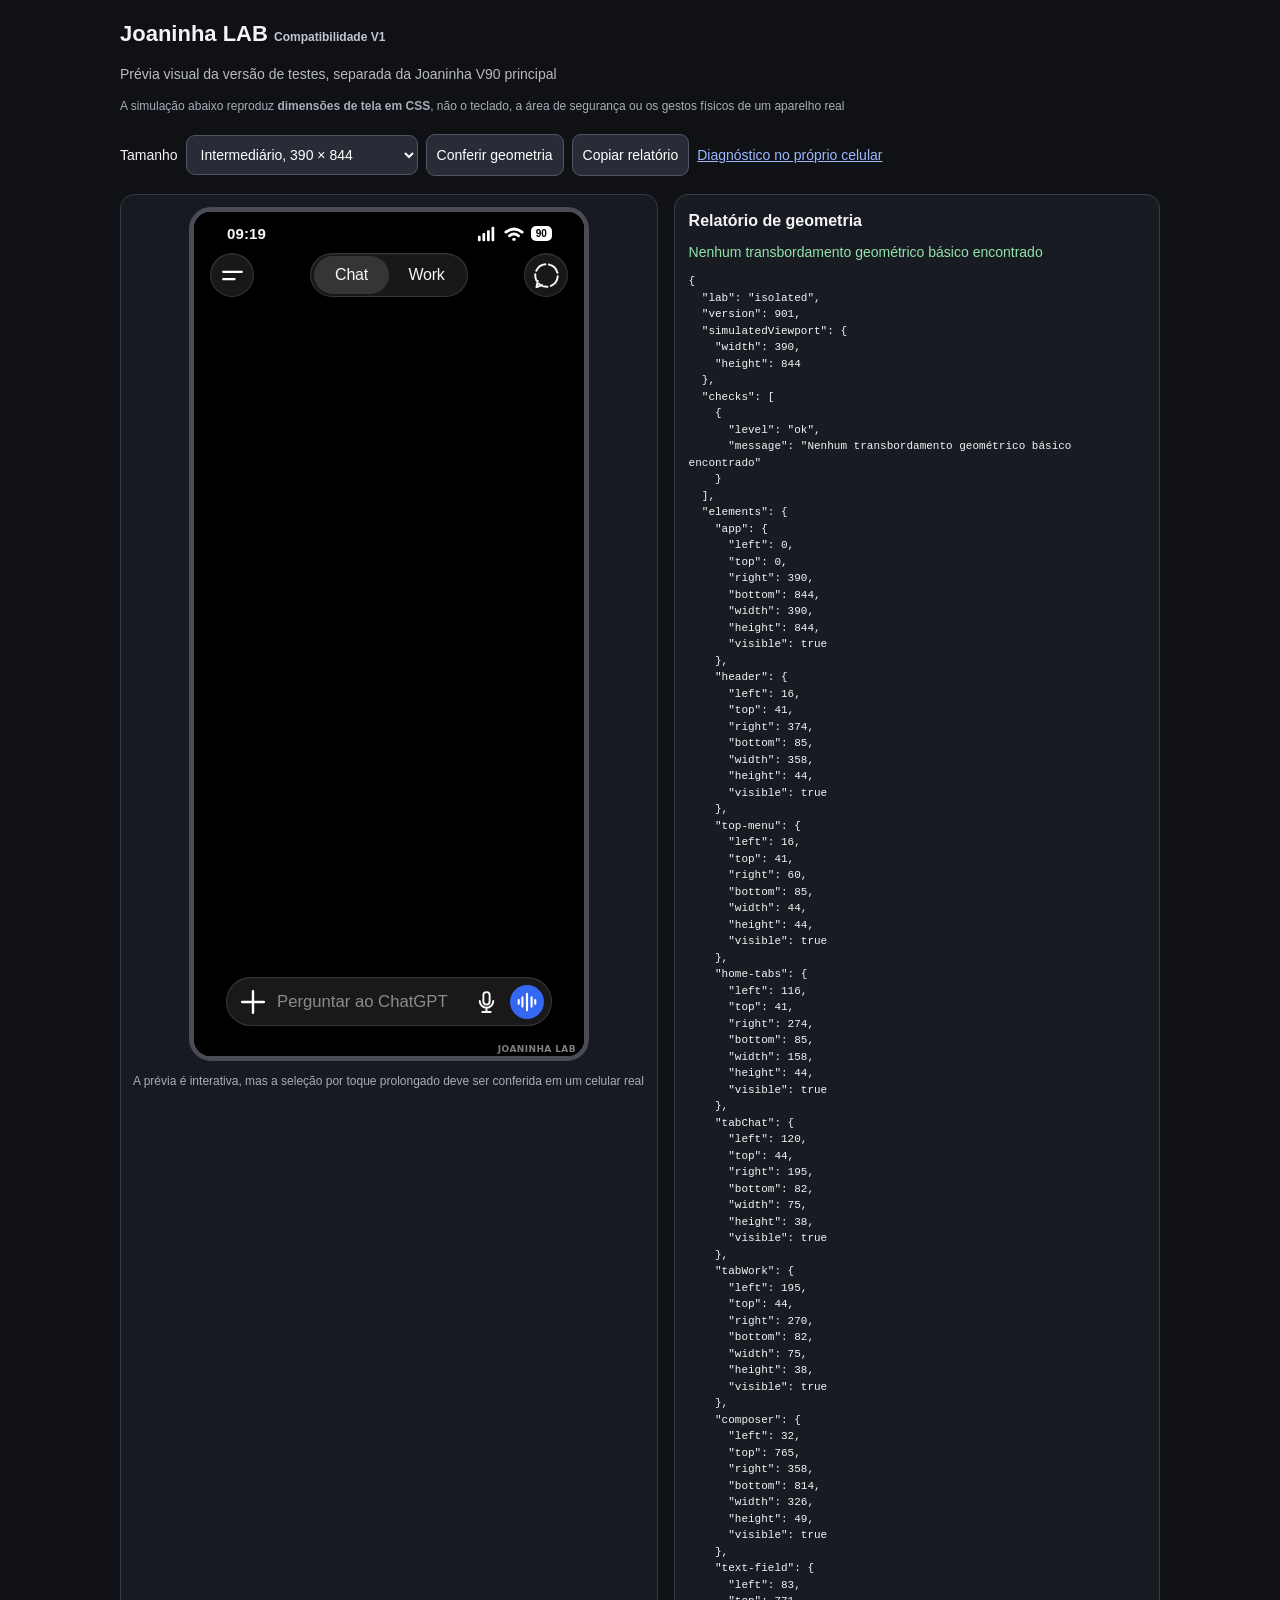
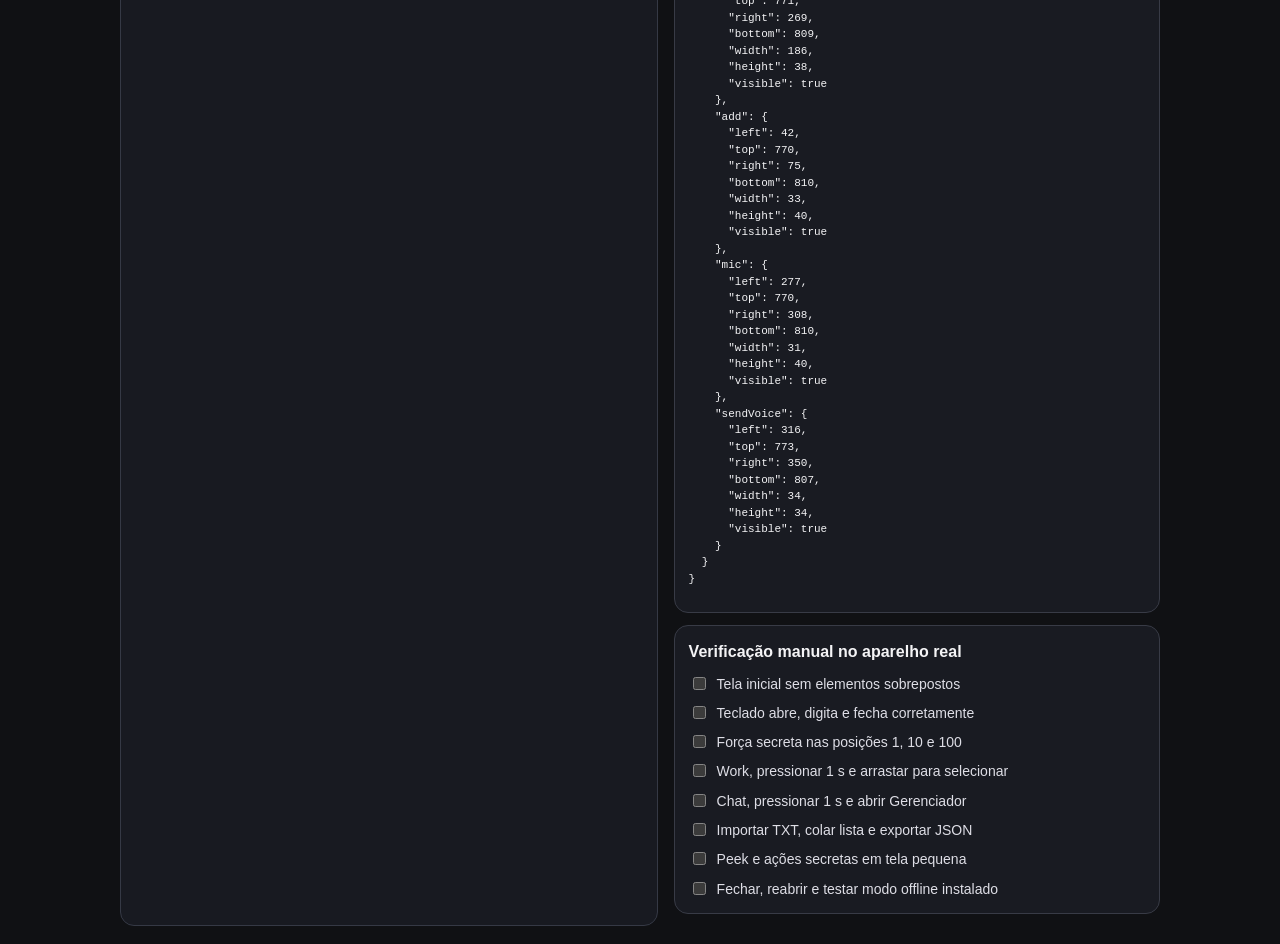
<file: compat/qa.html>
<!doctype html>
<html lang="pt-BR">
<head>
<meta charset="utf-8">
<meta name="viewport" content="width=device-width,initial-scale=1,viewport-fit=cover">
<title>Joaninha LAB | Teste de tamanhos</title>
<style>
:root{color-scheme:dark;font:14px -apple-system,BlinkMacSystemFont,"Segoe UI",sans-serif}
*{box-sizing:border-box}
body{background:#101114;color:#f4f4f6;margin:0;padding:18px;line-height:1.45}
main{max-width:1040px;margin:auto}
h1{font-size:22px;margin:0 0 5px}
p{color:#b8bac1}
small{color:#989aa3}
a{color:#9bb9ff}
button,select{background:#292c36;color:white;border:1px solid #505564;border-radius:9px;padding:10px;font:inherit;max-width:100%}
button{cursor:pointer}
.controls{display:flex;flex-wrap:wrap;gap:8px;align-items:center;margin:18px 0}
.columns{display:grid;grid-template-columns:minmax(0,1.05fr) minmax(250px,0.95fr);gap:16px}
.stage{background:#181a21;border:1px solid #353945;border-radius:14px;padding:12px;overflow:hidden;min-height:350px}
.simulator{width:100%;position:relative;overflow:hidden}
.phone{position:absolute;left:50%;top:0;transform-origin:top center;border:5px solid #4a4b54;border-radius:22px;background:black;overflow:hidden}
iframe{display:block;border:0;background:#000}
.card{background:#191b22;border:1px solid #383b46;border-radius:14px;padding:14px;margin-bottom:12px}
.card h2{font-size:16px;margin:0 0 10px}
pre{font-size:11px;white-space:pre-wrap;overflow-wrap:anywhere;line-height:1.5}
.checks{display:grid;gap:9px}
.checks label{display:flex;gap:8px;align-items:flex-start;color:#dedee6}
.note{font-size:12px;color:#a7adb9}
.result-ok{color:#91e3aa}.result-bad{color:#ffa2a9}
@media(max-width:760px){.columns{grid-template-columns:1fr}}
</style>
</head>
<body><main>
<h1>Joaninha LAB <span style="font-size:12px;color:#c3c5d2">Compatibilidade V1</span></h1>
<p>Prévia visual da versão de testes, separada da Joaninha V90 principal</p>
<p class="note">A simulação abaixo reproduz <strong>dimensões de tela em CSS</strong>, não o teclado, a área de segurança ou os gestos físicos de um aparelho real</p>
<div class="controls">
 <label for="device">Tamanho</label>
 <select id="device">
  <option value="320x568">Compacto, 320 × 568</option>
  <option value="375x667">iPhone SE, 375 × 667</option>
  <option value="390x844" selected>Intermediário, 390 × 844</option>
  <option value="428x926">iPhone 12 Pro Max, 428 × 926</option>
  <option value="430x932">Tela grande, 430 × 932</option>
  <option value="360x780">Android compacto, 360 × 780</option>
  <option value="412x915">Android grande, 412 × 915</option>
 </select>
 <button id="scan" type="button">Conferir geometria</button>
 <button id="copy" type="button">Copiar relatório</button>
 <a href="./index.html?diagnostico=1">Diagnóstico no próprio celular</a>
</div>
<div class="columns">
 <section class="stage"><div id="simulator" class="simulator"><div id="phone" class="phone"><iframe id="app" title="Prévia da Joaninha" src="./index.html?lab-preview=1"></iframe></div></div>
 <p class="note">A prévia é interativa, mas a seleção por toque prolongado deve ser conferida em um celular real</p></section>
 <section>
  <div class="card"><h2>Relatório de geometria</h2><div id="summary" class="note">Carregando prévia…</div><pre id="report"></pre></div>
  <div class="card"><h2>Verificação manual no aparelho real</h2>
   <div class="checks">
    <label><input type="checkbox"> Tela inicial sem elementos sobrepostos</label>
    <label><input type="checkbox"> Teclado abre, digita e fecha corretamente</label>
    <label><input type="checkbox"> Força secreta nas posições 1, 10 e 100</label>
    <label><input type="checkbox"> Work, pressionar 1 s e arrastar para selecionar</label>
    <label><input type="checkbox"> Chat, pressionar 1 s e abrir Gerenciador</label>
    <label><input type="checkbox"> Importar TXT, colar lista e exportar JSON</label>
    <label><input type="checkbox"> Peek e ações secretas em tela pequena</label>
    <label><input type="checkbox"> Fechar, reabrir e testar modo offline instalado</label>
   </div>
  </div>
 </section>
</div>
</main>
<script>
(function(){
 'use strict';
 const $=id=>document.getElementById(id);
 const frame=$('app'),device=$('device'),phone=$('phone'),sim=$('simulator');
 let last=null;
 function dims(){return device.value.split('x').map(Number);}
 function fit(){
  const [w,h]=dims(),available=Math.max(200,sim.clientWidth-12);
  const scale=Math.min(1,available/(w+10));
  sim.style.height=Math.ceil((h+10)*scale)+'px';
  phone.style.width=(w+10)+'px';phone.style.height=(h+10)+'px';
  phone.style.transform='translateX(-50%) scale('+scale+')';
  frame.style.width=w+'px';frame.style.height=h+'px';
 }
 function rect(element){
  if(!element)return null;
  const r=element.getBoundingClientRect(),cs=element.ownerDocument.defaultView.getComputedStyle(element);
  return {left:Math.round(r.left),top:Math.round(r.top),right:Math.round(r.right),bottom:Math.round(r.bottom),
   width:Math.round(r.width),height:Math.round(r.height),visible:cs.display!=='none'&&cs.visibility!=='hidden'};
 }
 function scan(){
  const [w,h]=dims(),result={lab:'isolated',version:901,simulatedViewport:{width:w,height:h},checks:[],elements:{}};
  try{
   const doc=frame.contentDocument;
   if(!doc||!doc.getElementById('app'))throw Error('Aplicativo ainda não carregou');
   const ids=['app','header','top-menu','home-tabs','tabChat','tabWork','composer','text-field','add','mic','sendVoice'];
   ids.forEach(id=>result.elements[id]=rect(doc.getElementById(id)));
   for(const id of ids){
    const r=result.elements[id];if(!r||!r.visible)continue;
    if(r.left < -2 || r.right > w+2)
     result.checks.push({level:'warn',message:id+' excede a largura da tela'});
    if(r.top < -2 || r.bottom > h+2)
     result.checks.push({level:'warn',message:id+' excede a altura da tela'});
   }
   const top=result.elements['home-tabs'],left=result.elements['top-menu'];
   if(top&&left&&top.left<left.right-2)
    result.checks.push({level:'warn',message:'Botão de menu e abas podem se sobrepor'});
   if(!result.checks.length)result.checks.push({level:'ok',message:'Nenhum transbordamento geométrico básico encontrado'});
   $('summary').textContent=result.checks.map(x=>x.message).join(' | ');
   $('summary').className=result.checks.some(x=>x.level==='warn')?'result-bad':'result-ok';
  }catch(error){
   result.checks.push({level:'info',message:String(error.message||error)});
   $('summary').textContent='Prévia indisponível, tente novamente';
  }
  last=result;$('report').textContent=JSON.stringify(result,null,2);
 }
 device.addEventListener('change',()=>{fit();setTimeout(scan,350)});
 window.addEventListener('resize',()=>{fit();scan()});
 frame.addEventListener('load',()=>setTimeout(scan,400));
 $('scan').addEventListener('click',scan);
 $('copy').addEventListener('click',async()=>{
  scan();
  try{await navigator.clipboard.writeText(JSON.stringify(last,null,2));$('summary').textContent='Relatório copiado'}
  catch(error){$('summary').textContent='Navegador bloqueou a cópia'}
 });
 fit();
 setTimeout(scan,1000);
})();
</script>
</body></html>
</file>
<file: compat/compat-mobile.css>
/* Joaninha LAB V1: compatibility-only overrides, never loaded by the V90 app */
#app.platform-android{
 --safe-top:max(24px,env(safe-area-inset-top,0px));
 --safe-bottom:max(16px,env(safe-area-inset-bottom,0px));
}
/* The original 34px accessory allowance and 22px vertical calibration were
   measured on an iPhone. Do not reuse those offsets with Gboard/Samsung Keyboard. */
#app.platform-android.keyboard-on{
 --ios-accessory-gap:0px;
 --composer-vertical-offset:0px;
 --kbd-effective:max(0px,var(--kbd-h));
}
@media (max-width:359px){
 #header{left:10px;right:10px}
 #home-tabs{width:145px}
 #composer{left:12px;right:12px;gap:5px}
 #workForcePicker .work-force-heading{font-size:10px}
 #workForcePicker .work-force-choice{font-size:10px}
 .jlm-panel,.jwc-panel{max-width:100vw}
}
@media (max-height:720px){
 #app.platform-ios.keyboard-on{--composer-vertical-offset:clamp(8px,2.5dvh,18px)}
 #peekPanel{max-height:calc(100% - var(--safe-top) - var(--safe-bottom) - 78px)}
}
@media (orientation:landscape) and (max-height:500px){
 #app.platform-android{--safe-top:max(8px,env(safe-area-inset-top,0px));--safe-bottom:max(8px,env(safe-area-inset-bottom,0px))}
 #workForcePicker{max-height:calc(100dvh - var(--safe-top) - 58px);overflow:hidden}
 #workForcePicker .work-force-choice{height:clamp(17px,5dvh,28px)}
 #workForcePicker .work-force-heading{height:20px;padding:2px}
 #peekPanel{top:calc(var(--safe-top) + 42px);max-height:calc(100dvh - var(--safe-top) - 58px)}
}
</file>
